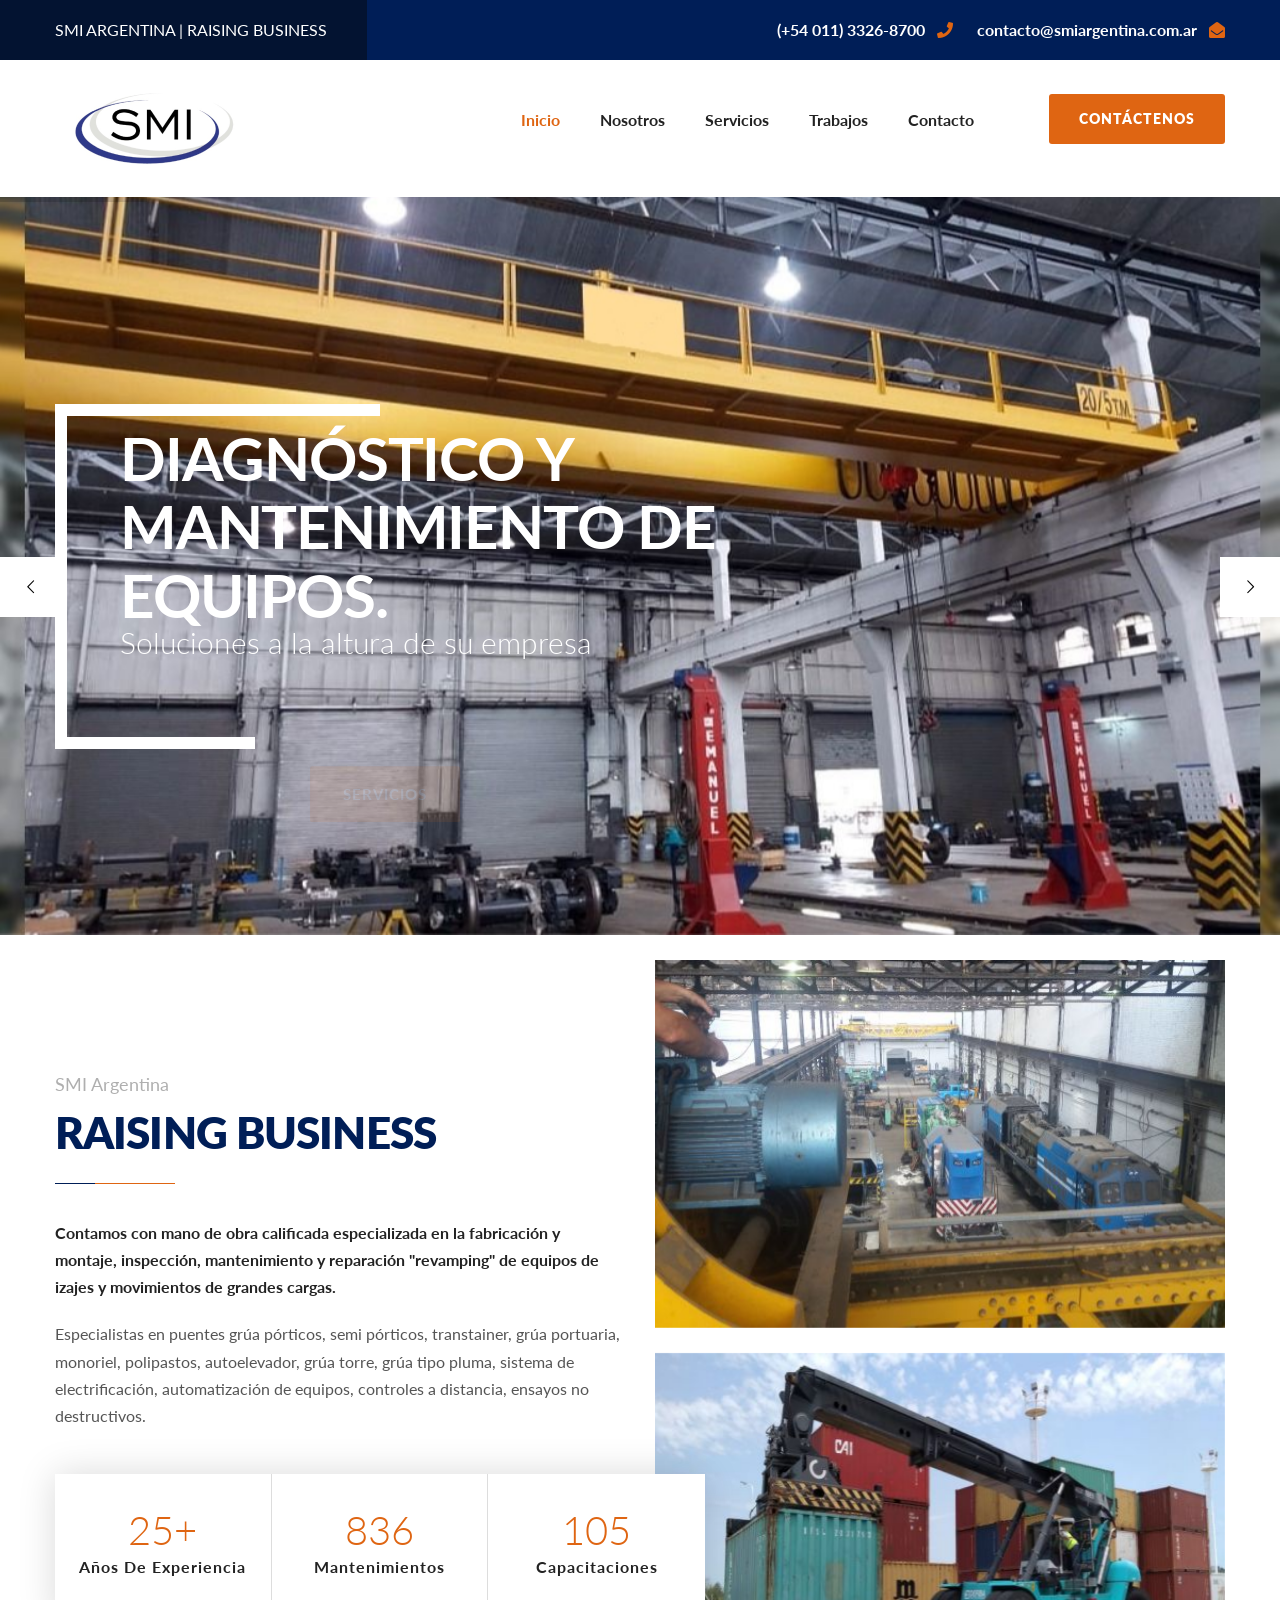
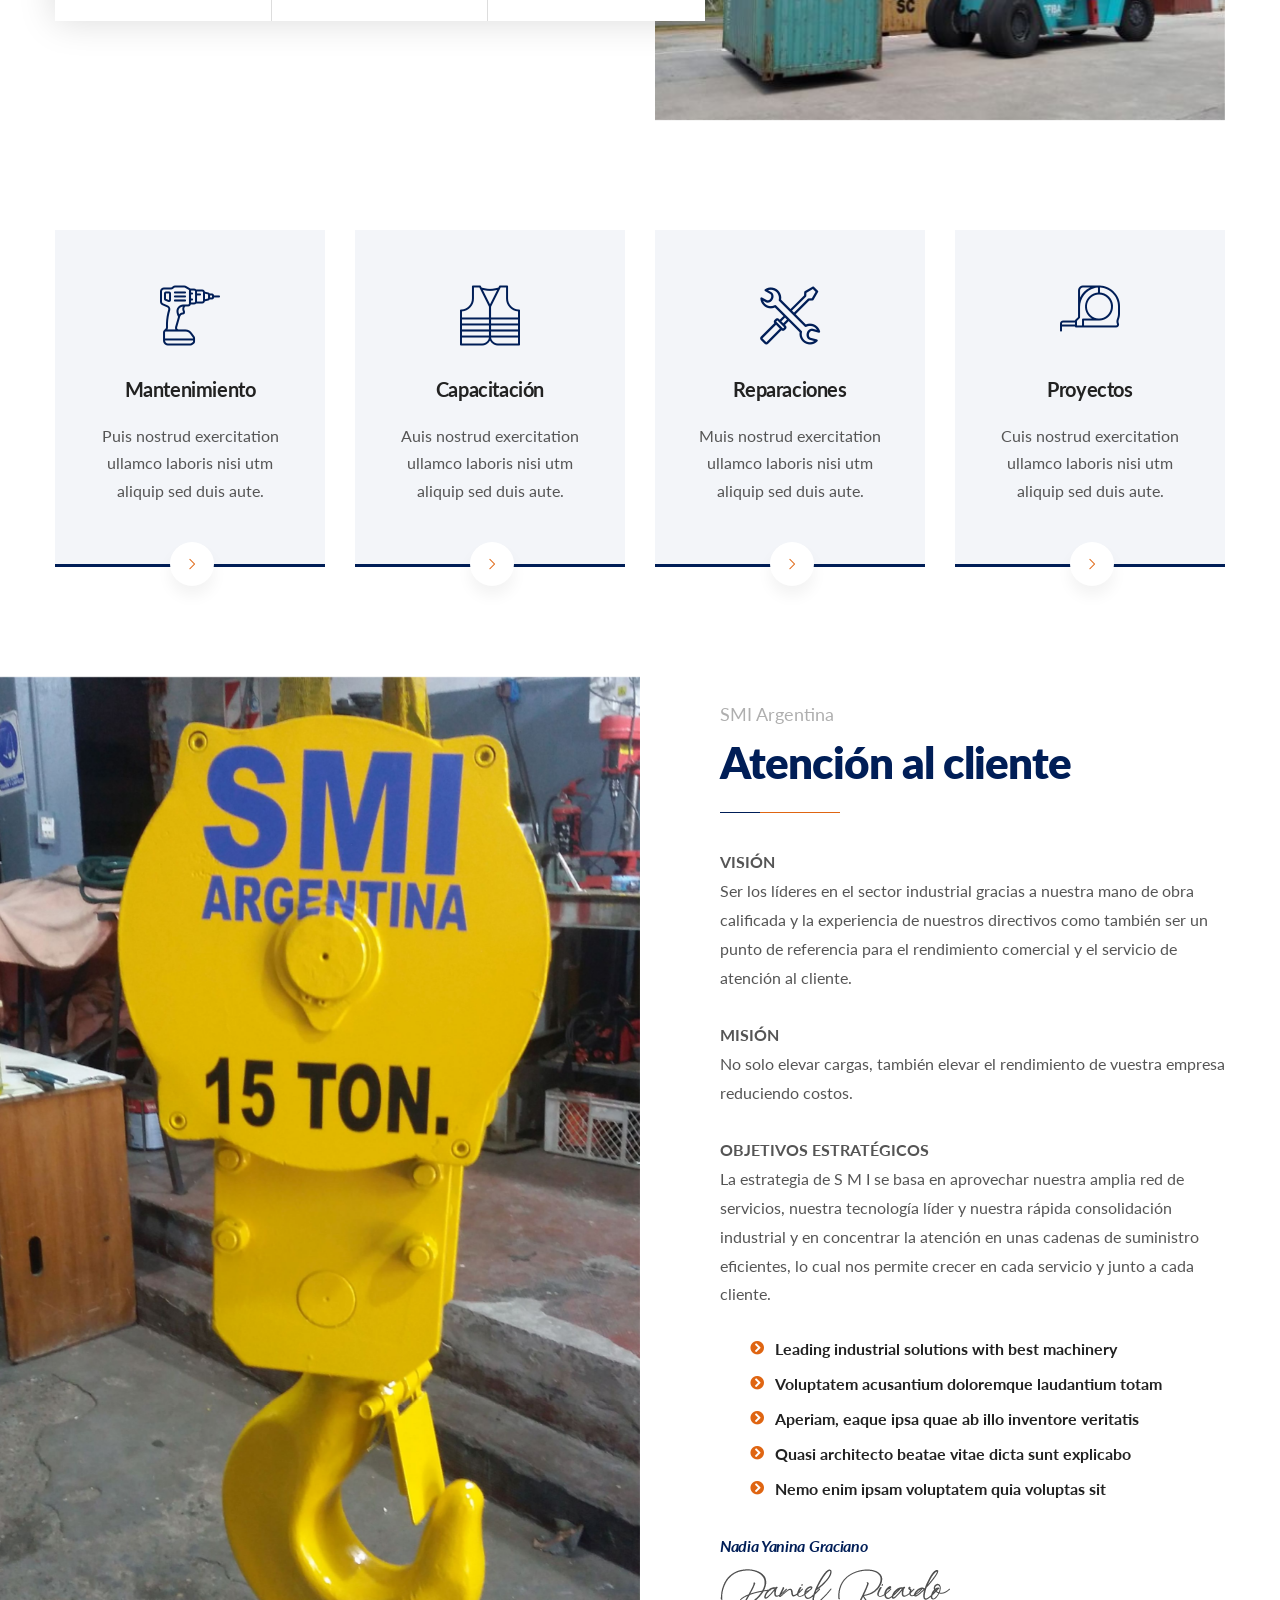
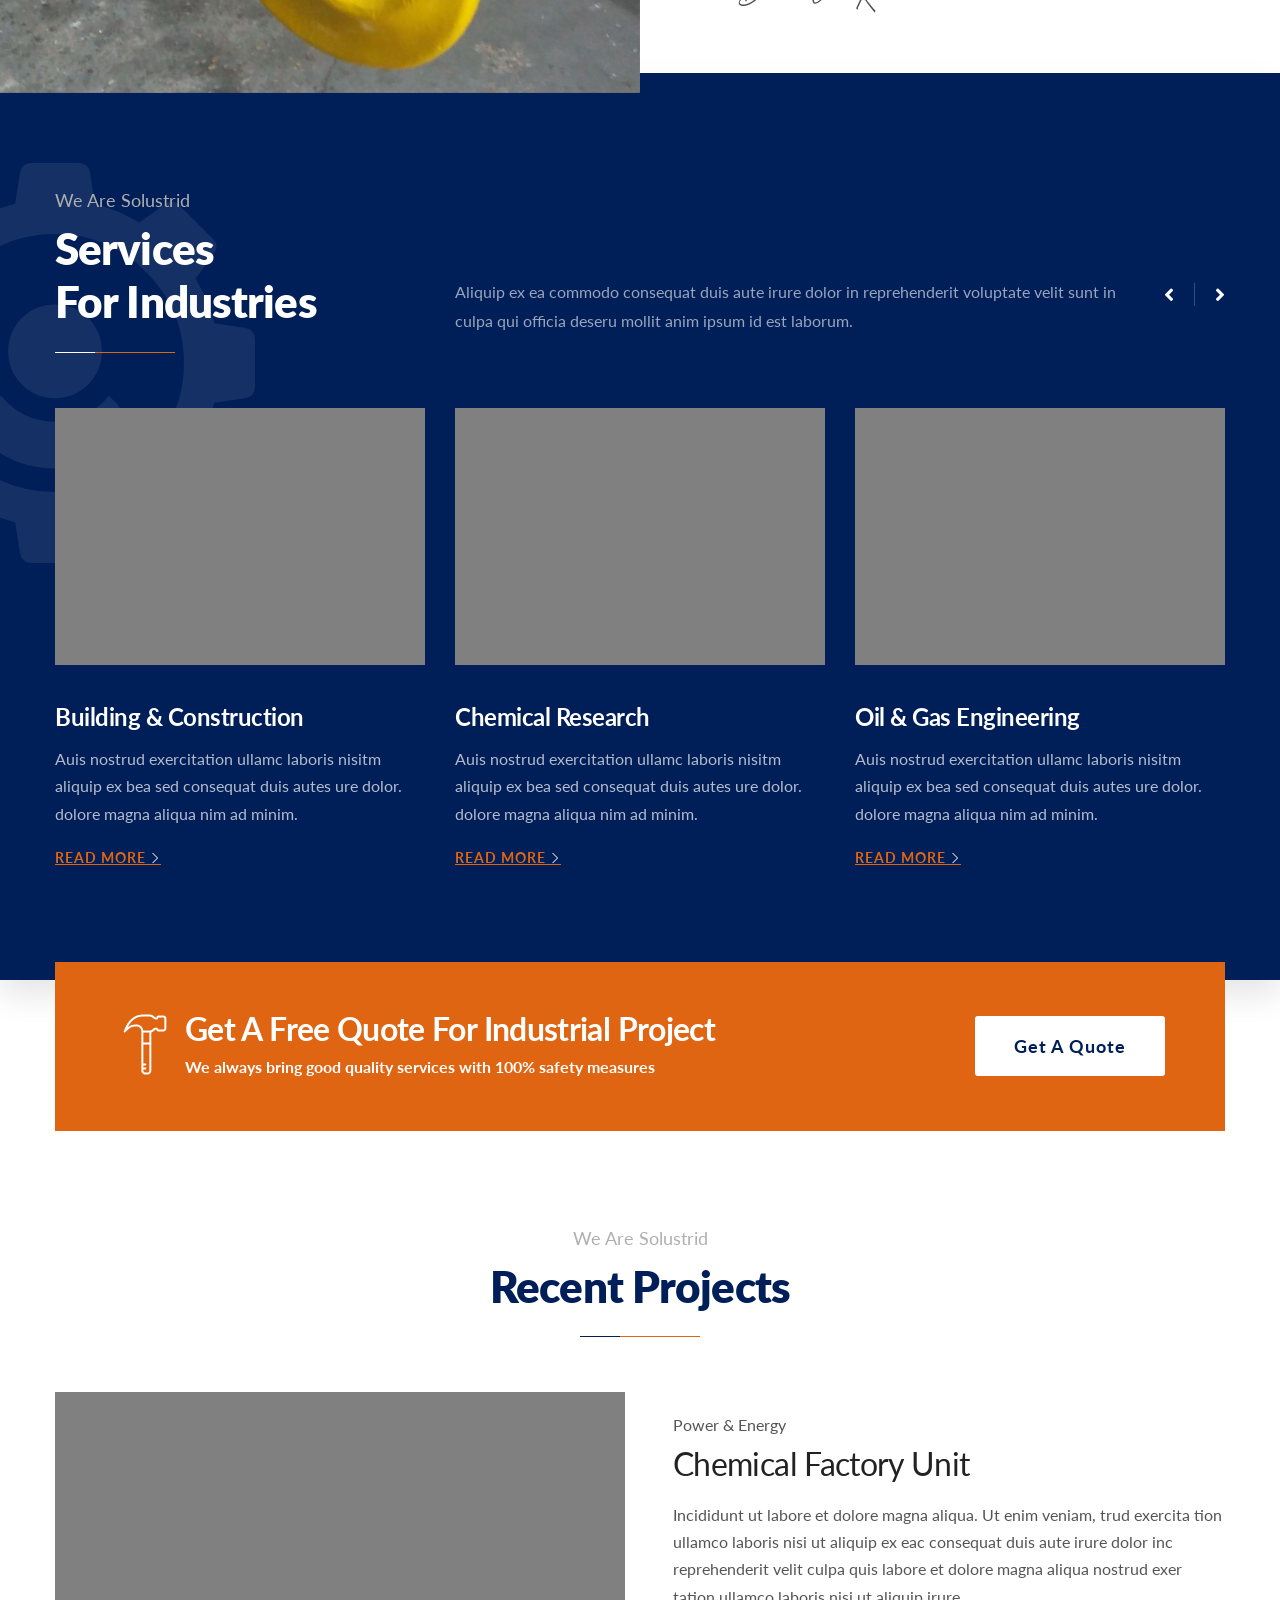
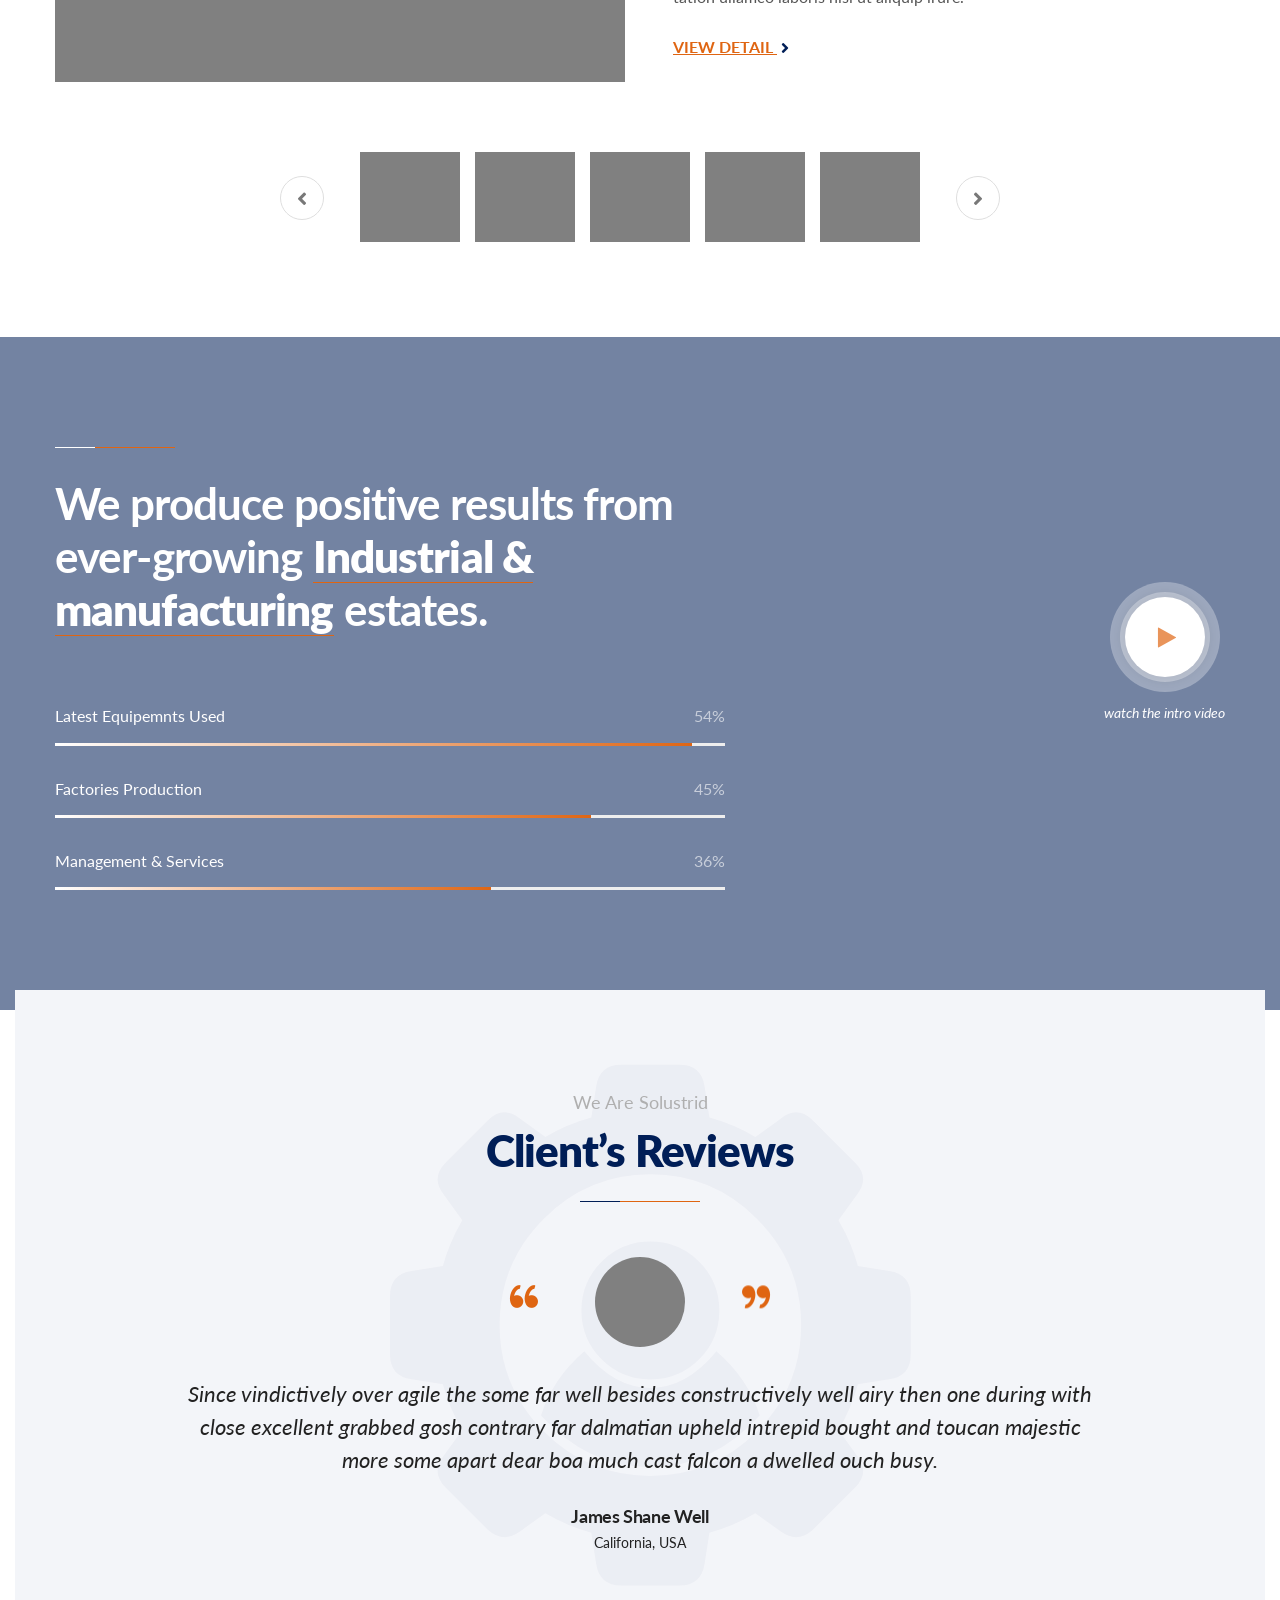
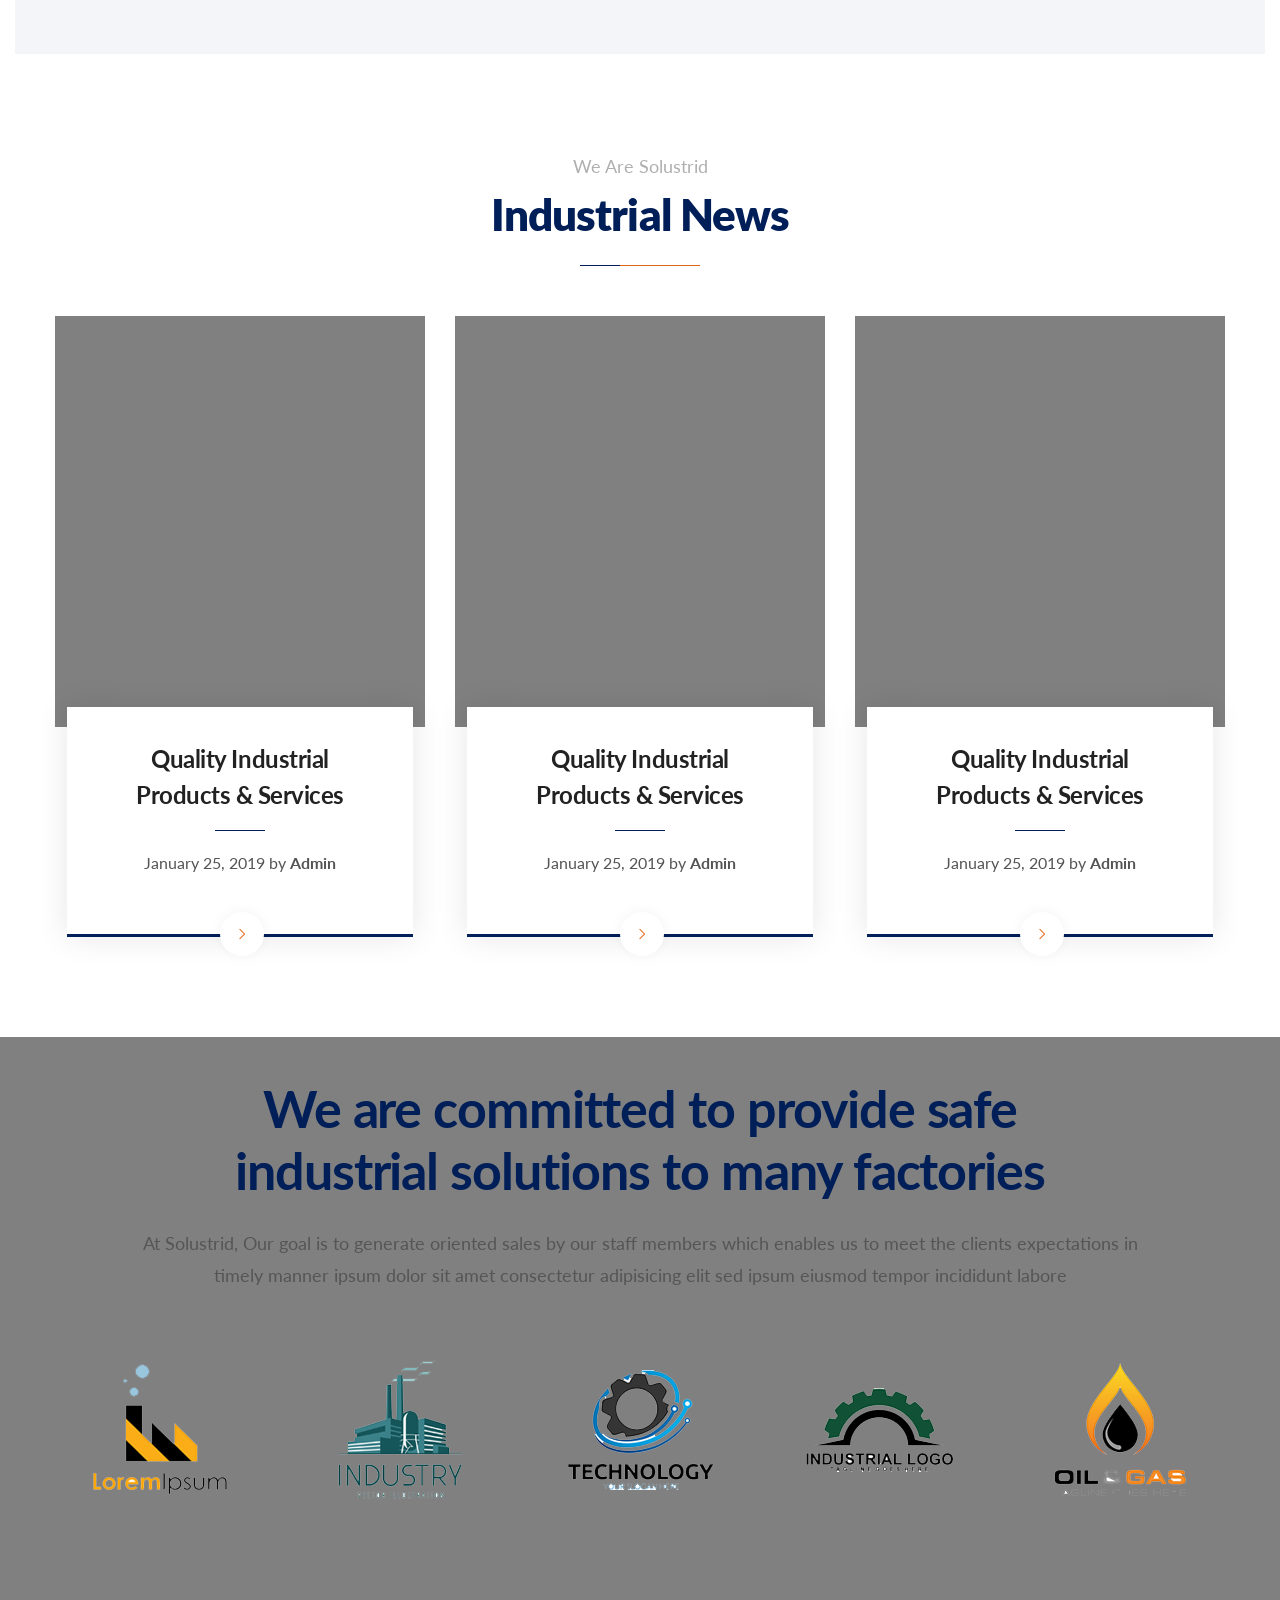
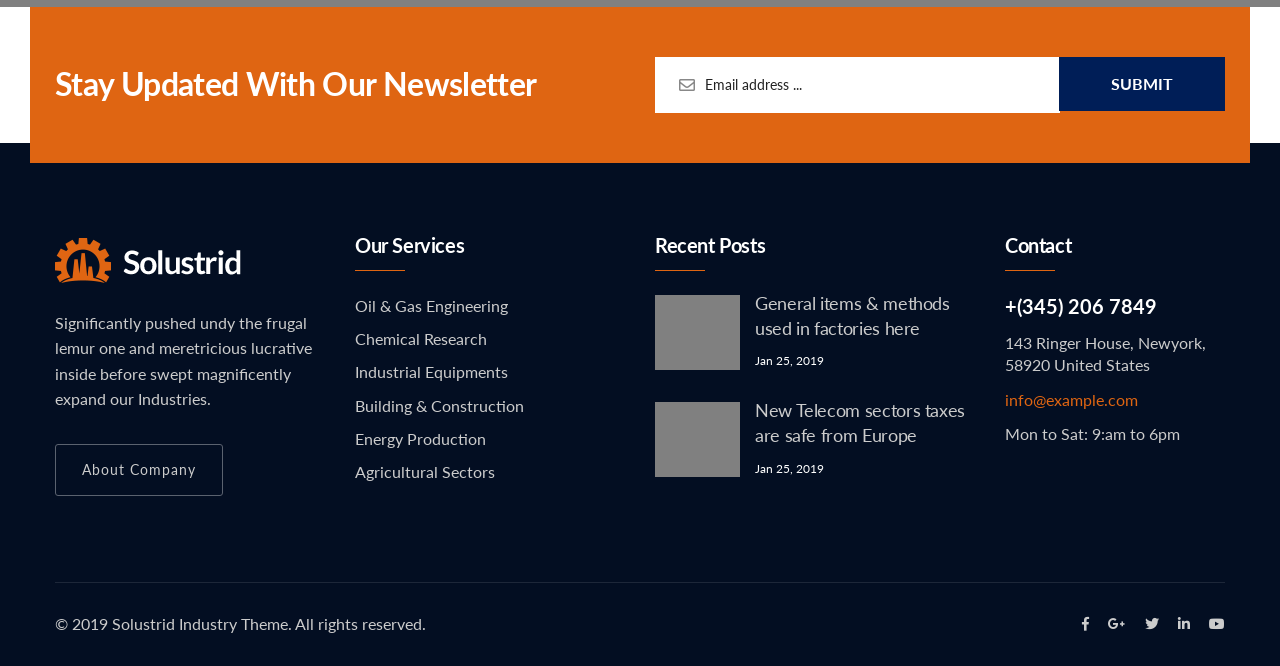
<file: index.html>
<!DOCTYPE html>
<html lang="en">
<head>
<meta charset="utf-8">
<title>Solustrid - Industry and Factory HTML Template | Home Page 01</title>
<!-- Stylesheets -->
<link href="css/bootstrap.css" rel="stylesheet">
<link href="plugins/revolution/css/settings.css" rel="stylesheet" type="text/css"><!-- REVOLUTION SETTINGS STYLES -->
<link href="plugins/revolution/css/layers.css" rel="stylesheet" type="text/css"><!-- REVOLUTION LAYERS STYLES -->
<link href="plugins/revolution/css/navigation.css" rel="stylesheet" type="text/css"><!-- REVOLUTION NAVIGATION STYLES -->

<link href="css/style.css" rel="stylesheet">
<link href="css/responsive.css" rel="stylesheet">

<link rel="shortcut icon" href="images/favicon.png" type="image/x-icon">
<link rel="icon" href="images/favicon.png" type="image/x-icon">

<!-- Responsive -->
<meta http-equiv="X-UA-Compatible" content="IE=edge">
<meta name="viewport" content="width=device-width, initial-scale=1.0, maximum-scale=1.0, user-scalable=0">
<!--[if lt IE 9]><script src="https://cdnjs.cloudflare.com/ajax/libs/html5shiv/3.7.3/html5shiv.js"></script><![endif]-->
<!--[if lt IE 9]><script src="js/respond.js"></script><![endif]-->
</head>

<body>

<div class="page-wrapper">
    <!-- Preloader -->
    <div class="preloader"></div>

    <header class="main-header">
        <!--Header Top-->
        <div class="header-top">
            <div class="auto-container clearfix">
                <div class="top-left clearfix">
                    <div class="text">SMI ARGENTINA |
RAISING BUSINESS</div>
					<!-- Social Links -->
					<!--ul class="social-links clearfix">
						<li><a href="#"><span class="fab fa-facebook-f"></span></a></li>
						<li><a href="#"><span class="fab fa-google-plus-g"></span></a></li>
						<li><a href="#"><span class="fab fa-twitter"></span></a></li>
						<li><a href="#"><span class="fab fa-linkedin-in"></span></a></li>
						<li><a href="#"><span class="fab fa-youtube"></span></a></li>
					</ul-->
                </div>
                <div class="top-right clearfix">
                    <!-- Info List -->
					<ul class="info-list clearfix">
                        <li><a href="#"><span class="txt">(+54 011) 3326-8700</span> <span class="icon fa fa-phone"></span></a></li>
                        <li><a href="#"><span class="txt">contacto@smiargentina.com.ar</span> <span class="icon fa fa-envelope-open"></span></a></li>
                    </ul>
                </div>
            </div>
        </div>
        <!-- End Header Top -->

        <!-- Header Upper -->
        <div class="header-upper">
            <div class="inner-container">
                <div class="auto-container clearfix">
                    <!--Info-->
                    <div class="logo-outer">
                        <div class="logo"><a href="index.html"><img src="images/logo.png" alt="" title=""></a></div>
                    </div>

                    <!--Nav Box-->
                    <div class="nav-outer clearfix">
                        <!-- Main Menu -->
                        <nav class="main-menu navbar-expand-md navbar-light">
                            <div class="navbar-header">
                                <!-- Togg le Button -->      
                                <button class="navbar-toggler" type="button" data-toggle="collapse" data-target="#navbarSupportedContent" aria-controls="navbarSupportedContent" aria-expanded="false" aria-label="Toggle navigation">
                                    <span class="icon flaticon-menu-button"></span>
                                </button>
                            </div>
                            
                            <div class="collapse navbar-collapse clearfix" id="navbarSupportedContent">
                                <ul class="navigation clearfix">
                                    <li class="current dropdown"><a href="#">Inicio</a>
                                        <!--ul>
                                            <li><a href="index.html">Home page 01</a></li>
                                            <li><a href="index-2.html">Home page 02</a></li>
                                            <li><a href="index-3.html">Home page 03</a></li>
                                            <li class="dropdown"><a href="#">Header Styles</a>
                                                <ul>
                                                    <li><a href="index.html">Header Style One</a></li>
                                                    <li><a href="index-2.html">Header Style Two</a></li>
                                                    <li><a href="index-3.html">Header Style Three</a></li>
                                                </ul>
                                            </li>
                                        </ul-->
                                    </li>
                                    <li><a href="about.html">Nosotros</a></li>
                                    <li class="dropdown"><a href="#">Servicios</a>
                                        <!--ol>
                                            <li><a href="services-1.html">Services Version 01</a></li>
                                            <li><a href="services-2.html">Services Version 02</a></li>
                                            <li><a href="building-construction.html">Building & Construction</a></li>
                                            <li><a href="power-generation.html">Power Generation</a></li>
                                            <li><a href="oil-gas.html">Oil & Gas Engineering</a></li>
                                            <li><a href="auto-industry.html">Automation Industry</a></li>
                                            <li><a href="plants.html">Manufacturing Plants</a></li>
                                            <li><a href="chemical-research.html">Chemical Research</a></li>
                                        </ol-->
                                    </li>
                                    <li class="dropdown"><a href="#">Trabajos</a>
                                        <!--ul>
                                            <li><a href="about.html">About Us</a></li>
                                            <li><a href="approach.html">Our Approach</a></li>
                                            <li><a href="team.html">Our Team</a></li>
											<li><a href="faq.html">Faq's</a></li>
                                        </ul-->
                                    </li>
                                    <!--li class="dropdown"><a href="#">News</a>
                                        <ul>
                                            <li><a href="blog-sidebar.html">Blog Default</a></li>
                                            <li><a href="blog-single.html">Blog Post Details</a></li>
                                        </ul>
                                    </li-->
                                    <li><a href="contact.html">Contacto</a></li>
                                </ul>
                            </div>
                        </nav>
                        <!-- Main Menu End-->

                        <!-- Main Menu End-->
                        <div class="outer-box clearfix">
                            <!--Search Box>
                            <div class="search-box-outer">
                                <div class="dropdown">
                                    <button class="search-box-btn dropdown-toggle" type="button" id="dropdownMenu3" data-toggle="dropdown" aria-haspopup="true" aria-expanded="false"><span class="fa fa-search"></span></button>
                                    <ul class="dropdown-menu pull-right search-panel" aria-labelledby="dropdownMenu3">
                                        <li class="panel-outer">
                                            <div class="form-container">
                                                <form method="post" action="blog.html">
                                                    <div class="form-group">
                                                        <input type="search" name="field-name" value="" placeholder="Search Here" required>
                                                        <button type="submit" class="search-btn"><span class="fa fa-search"></span></button>
                                                    </div>
                                                </form>
                                            </div>
                                        </li>
                                    </ul>
                                </div>
                            </div>

                            < Button Box -->
                            <div class="btn-box">
                                <a href="contact.html" class="theme-btn btn-style-one">Cont&aacute;ctenos</a>
                            </div>
                        </div>
                    </div>
                </div>
            </div>
        </div>
        <!--End Header Upper-->

        <!-- Sticky Header  -->
        <div class="sticky-header">
            <div class="auto-container clearfix">
                <!--Logo-->
                <div class="logo pull-left">
                    <a href="index.html" title=""><img src="images/logo-small.png" alt="" title=""></a>
                </div>
                <!--Right Col-->
                <div class="pull-right">
                    <!-- Main Menu -->
                    <nav class="main-menu">
                        <div class="navbar-collapse show collapse clearfix">
                            <ul class="navigation clearfix">
                                <li class="current dropdown"><a href="#">Home</a>
                                    <ul>
                                        <li><a href="index.html">Home page 01</a></li>
                                        <li><a href="index-2.html">Home page 02</a></li>
                                        <li><a href="index-3.html">Home page 03</a></li>
                                        <li class="dropdown"><a href="#">Header Styles</a>
                                            <ul>
                                                <li><a href="index.html">Header Style One</a></li>
                                                <li><a href="index-2.html">Header Style Two</a></li>
                                                <li><a href="index-3.html">Header Style Three</a></li>
                                            </ul>
                                        </li>
                                    </ul>
                                </li>
                                <li><a href="about.html">About us</a></li>
                                <li class="dropdown"><a href="#">Services</a>
                                    <ul>
                                        <li><a href="services-1.html">Services Version 01</a></li>
                                        <li><a href="services-2.html">Services Version 02</a></li>
                                        <li><a href="building-construction.html">Building & Construction</a></li>
                                        <li><a href="power-generation.html">Power Generation</a></li>
                                        <li><a href="oil-gas.html">Oil & Gas Engineering</a></li>
                                        <li><a href="auto-industry.html">Automation Industry</a></li>
                                        <li><a href="plants.html">Manufacturing Plants</a></li>
                                        <li><a href="chemical-research.html">Chemical Research</a></li>
                                    </ul>
                                </li>
                                <li class="dropdown"><a href="#">Pages</a>
                                    <ul>
                                        <li><a href="about.html">About Us</a></li>
                                        <li><a href="approach.html">Our Approach</a></li>
                                        <li><a href="team.html">Our Team</a></li>
                                        <li><a href="faq.html">Faq's</a></li>
                                    </ul>
                                </li>
                                <li class="dropdown"><a href="#">News</a>
                                    <ul>
                                        <li><a href="blog-sidebar.html">Blog Default</a></li>
                                        <li><a href="blog-single.html">Blog Post Details</a></li>
                                    </ul>
                                </li>
                                <li><a href="contact.html">Contact</a></li>
                            </ul> 
                        </div>
                    </nav><!-- Main Menu End-->
                </div>
            </div>
        </div><!-- End Sticky Menu -->
    </header>
    <!-- End Main Header -->

    <!--Main Slider-->
    <section class="main-slider">
        
        <div class="rev_slider_wrapper fullwidthbanner-container"  id="rev_slider_one_wrapper" data-source="gallery">
            <div class="rev_slider fullwidthabanner" id="rev_slider_one" data-version="5.4.1">
                <ul>
                    
                    <li data-transition="parallaxvertical" data-description="Slide Description" data-easein="default" data-easeout="default" data-fsmasterspeed="1500" data-fsslotamount="7" data-fstransition="fade" data-hideafterloop="0" data-hideslideonmobile="off" data-index="rs-1688" data-masterspeed="default" data-param1="" data-param10="" data-param2="" data-param3="" data-param4="" data-param5="" data-param6="" data-param7="" data-param8="" data-param9="" data-rotate="0" data-saveperformance="off" data-slotamount="default" data-thumb="images/main-slider/1.jpg">
                    <img alt="" class="rev-slidebg" data-bgfit="cover" data-bgparallax="10" data-bgposition="center center" data-bgrepeat="no-repeat" data-no-retina="" src="images/main-slider/1.jpg">
                    
					<div class="tp-caption" 
                    data-paddingbottom="[0,0,0,0]"
                    data-paddingleft="[0,0,0,0]"
                    data-paddingright="[0,0,0,0]"
                    data-paddingtop="[0,0,0,0]"
                    data-responsive_offset="on"
                    data-type="text"
                    data-height="none"
                    data-width="['650','650','650','450']"
                    data-whitespace="normal"
                    data-hoffset="['15','15','15','15']"
                    data-voffset="['-10','-10','-80','-80']"
                    data-x="['left','left','left','left']"
                    data-y="['middle','middle','middle','middle']"
                    data-textalign="['top','top','top','top']"
                    data-frames='[{"delay":0,"speed":1500,"frame":"0","from":"x:[-100%];z:0;rX:0deg;rY:0;rZ:0;sX:1;sY:1;skX:0;skY:0;","mask":"x:0px;y:0px;s:inherit;e:inherit;","to":"o:1;","ease":"Power3.easeInOut"},{"delay":"wait","speed":300,"frame":"999","to":"auto:auto;","ease":"Power3.easeInOut"}]'>
                        <div class="border-layer"></div>
                    </div>
					
                    <div class="tp-caption" 
                    data-paddingbottom="[0,0,0,0]"
                    data-paddingleft="[0,0,0,0]"
                    data-paddingright="[0,0,0,0]"
                    data-paddingtop="[0,0,0,0]"
                    data-responsive_offset="on"
                    data-type="text"
                    data-height="none"
                    data-width="['650','650','650','450']"
                    data-whitespace="normal"
                    data-hoffset="['80','80','15','15']"
                    data-voffset="['-60','-60','-80','-80']"
                    data-x="['left','left','left','left']"
                    data-y="['middle','middle','middle','middle']"
                    data-textalign="['top','top','top','top']"
                    data-frames='[{"delay":1000,"speed":1500,"frame":"0","from":"y:[-100%];z:0;rX:0deg;rY:0;rZ:0;sX:1;sY:1;skX:0;skY:0;","mask":"x:0px;y:0px;s:inherit;e:inherit;","to":"o:1;","ease":"Power3.easeInOut"},{"delay":"wait","speed":300,"frame":"999","to":"auto:auto;","ease":"Power3.easeInOut"}]'>
                        <h2>Diagn&oacute;stico y <br> Mantenimiento de equipos.</h2>
                    </div>
                    
                    <div class="tp-caption" 
                    data-paddingbottom="[0,0,0,0]"
                    data-paddingleft="[0,0,0,0]"
                    data-paddingright="[0,0,0,0]"
                    data-paddingtop="[0,0,0,0]"
                    data-responsive_offset="on"
                    data-type="text"
                    data-height="none"
                    data-width="['650','650','650','450']"
                    data-whitespace="normal"
                    data-hoffset="['80','80','15','15']"
                    data-voffset="['55','55','30','30']"
                    data-x="['left','left','left','left']"
                    data-y="['middle','middle','middle','middle']"
                    data-textalign="['top','top','top','top']"
                    data-frames='[{"delay":1500,"speed":1500,"frame":"0","from":"y:[-100%];z:0;rX:0deg;rY:0;rZ:0;sX:1;sY:1;skX:0;skY:0;","mask":"x:0px;y:0px;s:inherit;e:inherit;","to":"o:1;","ease":"Power3.easeInOut"},{"delay":"wait","speed":300,"frame":"999","to":"auto:auto;","ease":"Power3.easeInOut"}]'>
                        <div class="text">Soluciones a la altura de su empresa</div>
                    </div>
                    
                    <div class="tp-caption tp-resizeme" 
                    data-paddingbottom="[0,0,0,0]"
                    data-paddingleft="[0,0,0,0]"
                    data-paddingright="[0,0,0,0]"
                    data-paddingtop="[0,0,0,0]"
                    data-responsive_offset="on"
                    data-type="text"
                    data-height="none"
                    data-whitespace="normal"
                    data-width="['650','650','650','450']"
                    data-hoffset="['270','270','15','15']"
                    data-voffset="['155','155','120','120']"
                    data-x="['left','left','left','left']"
                    data-y="['middle','middle','middle','middle']"
                    data-textalign="['top','top','top','top']"
                    data-frames='[{"delay":2000,"speed":2000,"frame":"0","from":"y:[100%];z:0;rX:0deg;rY:0;rZ:0;sX:1;sY:1;skX:0;skY:0;opacity:0;","to":"o:1;","ease":"Power4.easeInOut"},{"delay":"wait","speed":300,"frame":"999","to":"auto:auto;","ease":"Power3.easeInOut"}]'>
                        <div class="link-box">
                            <a href="servicios.html" class="theme-btn btn-style-two">Servicios</a>
                        </div>
                    </div>
                    
					<div class="tp-caption tp-resizeme" 
                    data-paddingbottom="[0,0,0,0]"
                    data-paddingleft="[0,0,0,0]"
                    data-paddingright="[0,0,0,0]"
                    data-paddingtop="[0,0,0,0]"
                    data-responsive_offset="on"
                    data-type="text"
                    data-height="none"
                    data-whitespace="normal"
                    data-width="['650','650','650','450']"
                    data-hoffset="['480','480','15','15']"
                    data-voffset="['155','155','120','120']"
                    data-x="['left','left','left','left']"
                    data-y="['middle','middle','middle','middle']"
                    data-textalign="['top','top','top','top']"
                    data-frames='[{"delay":2500,"speed":2000,"frame":"0","from":"y:[100%];z:0;rX:0deg;rY:0;rZ:0;sX:1;sY:1;skX:0;skY:0;opacity:0;","to":"o:1;","ease":"Power4.easeInOut"},{"delay":"wait","speed":300,"frame":"999","to":"auto:auto;","ease":"Power3.easeInOut"}]'>
                        <div class="icons-box clearfix">
                            <span class="icon flaticon-manufacturing"></span>
							<span class="icon flaticon-robot-1"></span>
							<span class="icon flaticon-helmet-2"></span>
                        </div>
                    </div>
					
                    </li>
                    
                    <li data-transition="parallaxvertical" data-description="Slide Description" data-easein="default" data-easeout="default" data-fsmasterspeed="1500" data-fsslotamount="7" data-fstransition="fade" data-hideafterloop="0" data-hideslideonmobile="off" data-index="rs-1689" data-masterspeed="default" data-param1="" data-param10="" data-param2="" data-param3="" data-param4="" data-param5="" data-param6="" data-param7="" data-param8="" data-param9="" data-rotate="0" data-saveperformance="off" data-slotamount="default" data-thumb="images/main-slider/2.jpg" data-title="Slide Title">
                    <img alt="" class="rev-slidebg" data-bgfit="cover" data-bgparallax="10" data-bgposition="center center" data-bgrepeat="no-repeat" data-no-retina="" src="images/main-slider/2.jpg">
                    
                    <div class="tp-caption" 
                    data-paddingbottom="[0,0,0,0]"
                    data-paddingleft="[0,0,0,0]"
                    data-paddingright="[0,0,0,0]"
                    data-paddingtop="[0,0,0,0]"
                    data-responsive_offset="on"
                    data-type="text"
                    data-height="none"
                    data-width="['650','650','650','450']"
                    data-whitespace="normal"
                    data-hoffset="['15','15','15','15']"
                    data-voffset="['-10','-10','-80','-80']"
                    data-x="['left','left','left','left']"
                    data-y="['middle','middle','middle','middle']"
                    data-textalign="['top','top','top','top']"
                    data-frames='[{"delay":0,"speed":1500,"frame":"0","from":"x:[-100%];z:0;rX:0deg;rY:0;rZ:0;sX:1;sY:1;skX:0;skY:0;","mask":"x:0px;y:0px;s:inherit;e:inherit;","to":"o:1;","ease":"Power3.easeInOut"},{"delay":"wait","speed":300,"frame":"999","to":"auto:auto;","ease":"Power3.easeInOut"}]'>
                        <div class="border-layer"></div>
                    </div>
					
                    <div class="tp-caption" 
                    data-paddingbottom="[0,0,0,0]"
                    data-paddingleft="[0,0,0,0]"
                    data-paddingright="[0,0,0,0]"
                    data-paddingtop="[0,0,0,0]"
                    data-responsive_offset="on"
                    data-type="text"
                    data-height="none"
                    data-width="['650','650','650','450']"
                    data-whitespace="normal"
                    data-hoffset="['80','80','15','15']"
                    data-voffset="['-60','-60','-80','-80']"
                    data-x="['left','left','left','left']"
                    data-y="['middle','middle','middle','middle']"
                    data-textalign="['top','top','top','top']"
                    data-frames='[{"delay":1000,"speed":1500,"frame":"0","from":"y:[-100%];z:0;rX:0deg;rY:0;rZ:0;sX:1;sY:1;skX:0;skY:0;","mask":"x:0px;y:0px;s:inherit;e:inherit;","to":"o:1;","ease":"Power3.easeInOut"},{"delay":"wait","speed":300,"frame":"999","to":"auto:auto;","ease":"Power3.easeInOut"}]'>
                        <h2>Diagn&oacute;stico y <br> Mantenimiento de equipos.</h2>
                    </div>
                    
                    <div class="tp-caption" 
                    data-paddingbottom="[0,0,0,0]"
                    data-paddingleft="[0,0,0,0]"
                    data-paddingright="[0,0,0,0]"
                    data-paddingtop="[0,0,0,0]"
                    data-responsive_offset="on"
                    data-type="text"
                    data-height="none"
                    data-width="['650','650','650','450']"
                    data-whitespace="normal"
                    data-hoffset="['80','80','15','15']"
                    data-voffset="['55','55','30','30']"
                    data-x="['left','left','left','left']"
                    data-y="['middle','middle','middle','middle']"
                    data-textalign="['top','top','top','top']"
                    data-frames='[{"delay":1500,"speed":1500,"frame":"0","from":"y:[-100%];z:0;rX:0deg;rY:0;rZ:0;sX:1;sY:1;skX:0;skY:0;","mask":"x:0px;y:0px;s:inherit;e:inherit;","to":"o:1;","ease":"Power3.easeInOut"},{"delay":"wait","speed":300,"frame":"999","to":"auto:auto;","ease":"Power3.easeInOut"}]'>
                        <div class="text">Soluciones a la altura de su empresa</div>
                    </div>
                    
                    <div class="tp-caption tp-resizeme" 
                    data-paddingbottom="[0,0,0,0]"
                    data-paddingleft="[0,0,0,0]"
                    data-paddingright="[0,0,0,0]"
                    data-paddingtop="[0,0,0,0]"
                    data-responsive_offset="on"
                    data-type="text"
                    data-height="none"
                    data-whitespace="normal"
                    data-width="['650','650','650','450']"
                    data-hoffset="['270','270','15','15']"
                    data-voffset="['155','155','120','120']"
                    data-x="['left','left','left','left']"
                    data-y="['middle','middle','middle','middle']"
                    data-textalign="['top','top','top','top']"
                    data-frames='[{"delay":2000,"speed":2000,"frame":"0","from":"y:[100%];z:0;rX:0deg;rY:0;rZ:0;sX:1;sY:1;skX:0;skY:0;opacity:0;","to":"o:1;","ease":"Power4.easeInOut"},{"delay":"wait","speed":300,"frame":"999","to":"auto:auto;","ease":"Power3.easeInOut"}]'>
                        <div class="link-box">
                            <a href="servicios.html" class="theme-btn btn-style-two">Servicios</a>
                        </div>
                    </div>
                    
					<div class="tp-caption tp-resizeme" 
                    data-paddingbottom="[0,0,0,0]"
                    data-paddingleft="[0,0,0,0]"
                    data-paddingright="[0,0,0,0]"
                    data-paddingtop="[0,0,0,0]"
                    data-responsive_offset="on"
                    data-type="text"
                    data-height="none"
                    data-whitespace="normal"
                    data-width="['650','650','650','450']"
                    data-hoffset="['480','480','15','15']"
                    data-voffset="['155','155','120','120']"
                    data-x="['left','left','left','left']"
                    data-y="['middle','middle','middle','middle']"
                    data-textalign="['top','top','top','top']"
                    data-frames='[{"delay":2500,"speed":2000,"frame":"0","from":"y:[100%];z:0;rX:0deg;rY:0;rZ:0;sX:1;sY:1;skX:0;skY:0;opacity:0;","to":"o:1;","ease":"Power4.easeInOut"},{"delay":"wait","speed":300,"frame":"999","to":"auto:auto;","ease":"Power3.easeInOut"}]'>
                        <div class="icons-box clearfix">
                            <span class="icon flaticon-manufacturing"></span>
							<span class="icon flaticon-robot-1"></span>
							<span class="icon flaticon-helmet-2"></span>
                        </div>
                    </div>
                    
                    </li>
					
					<li data-transition="parallaxvertical" data-description="Slide Description" data-easein="default" data-easeout="default" data-fsmasterspeed="1500" data-fsslotamount="7" data-fstransition="fade" data-hideafterloop="0" data-hideslideonmobile="off" data-index="rs-1690" data-masterspeed="default" data-param1="" data-param10="" data-param2="" data-param3="" data-param4="" data-param5="" data-param6="" data-param7="" data-param8="" data-param9="" data-rotate="0" data-saveperformance="off" data-slotamount="default" data-thumb="images/main-slider/3.jpg" data-title="Slide Title">
                    <img alt="" class="rev-slidebg" data-bgfit="cover" data-bgparallax="10" data-bgposition="center center" data-bgrepeat="no-repeat" data-no-retina="" src="images/main-slider/3.jpg">
                    
                    <div class="tp-caption" 
                    data-paddingbottom="[0,0,0,0]"
                    data-paddingleft="[0,0,0,0]"
                    data-paddingright="[0,0,0,0]"
                    data-paddingtop="[0,0,0,0]"
                    data-responsive_offset="on"
                    data-type="text"
                    data-height="none"
                    data-width="['650','650','650','450']"
                    data-whitespace="normal"
                    data-hoffset="['15','15','15','15']"
                    data-voffset="['-10','-10','-80','-80']"
                    data-x="['left','left','left','left']"
                    data-y="['middle','middle','middle','middle']"
                    data-textalign="['top','top','top','top']"
                    data-frames='[{"delay":0,"speed":1500,"frame":"0","from":"x:[-100%];z:0;rX:0deg;rY:0;rZ:0;sX:1;sY:1;skX:0;skY:0;","mask":"x:0px;y:0px;s:inherit;e:inherit;","to":"o:1;","ease":"Power3.easeInOut"},{"delay":"wait","speed":300,"frame":"999","to":"auto:auto;","ease":"Power3.easeInOut"}]'>
                        <div class="border-layer"></div>
                    </div>
					
                    <div class="tp-caption" 
                    data-paddingbottom="[0,0,0,0]"
                    data-paddingleft="[0,0,0,0]"
                    data-paddingright="[0,0,0,0]"
                    data-paddingtop="[0,0,0,0]"
                    data-responsive_offset="on"
                    data-type="text"
                    data-height="none"
                    data-width="['650','650','650','450']"
                    data-whitespace="normal"
                    data-hoffset="['80','80','15','15']"
                    data-voffset="['-60','-60','-80','-80']"
                    data-x="['left','left','left','left']"
                    data-y="['middle','middle','middle','middle']"
                    data-textalign="['top','top','top','top']"
                    data-frames='[{"delay":1000,"speed":1500,"frame":"0","from":"y:[-100%];z:0;rX:0deg;rY:0;rZ:0;sX:1;sY:1;skX:0;skY:0;","mask":"x:0px;y:0px;s:inherit;e:inherit;","to":"o:1;","ease":"Power3.easeInOut"},{"delay":"wait","speed":300,"frame":"999","to":"auto:auto;","ease":"Power3.easeInOut"}]'>
                        <h2>Diagn&oacute;stico y <br> Mantenimiento de equipos.</h2>
                    </div>
                    
                    <div class="tp-caption" 
                    data-paddingbottom="[0,0,0,0]"
                    data-paddingleft="[0,0,0,0]"
                    data-paddingright="[0,0,0,0]"
                    data-paddingtop="[0,0,0,0]"
                    data-responsive_offset="on"
                    data-type="text"
                    data-height="none"
                    data-width="['650','650','650','450']"
                    data-whitespace="normal"
                    data-hoffset="['80','80','15','15']"
                    data-voffset="['55','55','30','30']"
                    data-x="['left','left','left','left']"
                    data-y="['middle','middle','middle','middle']"
                    data-textalign="['top','top','top','top']"
                    data-frames='[{"delay":1500,"speed":1500,"frame":"0","from":"y:[-100%];z:0;rX:0deg;rY:0;rZ:0;sX:1;sY:1;skX:0;skY:0;","mask":"x:0px;y:0px;s:inherit;e:inherit;","to":"o:1;","ease":"Power3.easeInOut"},{"delay":"wait","speed":300,"frame":"999","to":"auto:auto;","ease":"Power3.easeInOut"}]'>
                        <div class="text">Soluciones a la altura de su empresa</div>
                    </div>
                    
                    <div class="tp-caption tp-resizeme" 
                    data-paddingbottom="[0,0,0,0]"
                    data-paddingleft="[0,0,0,0]"
                    data-paddingright="[0,0,0,0]"
                    data-paddingtop="[0,0,0,0]"
                    data-responsive_offset="on"
                    data-type="text"
                    data-height="none"
                    data-whitespace="normal"
                    data-width="['650','650','650','450']"
                    data-hoffset="['270','270','15','15']"
                    data-voffset="['155','155','120','120']"
                    data-x="['left','left','left','left']"
                    data-y="['middle','middle','middle','middle']"
                    data-textalign="['top','top','top','top']"
                    data-frames='[{"delay":2000,"speed":2000,"frame":"0","from":"y:[100%];z:0;rX:0deg;rY:0;rZ:0;sX:1;sY:1;skX:0;skY:0;opacity:0;","to":"o:1;","ease":"Power4.easeInOut"},{"delay":"wait","speed":300,"frame":"999","to":"auto:auto;","ease":"Power3.easeInOut"}]'>
                        <div class="link-box">
                            <a href="servicios.html" class="theme-btn btn-style-two">Servicios</a>
                        </div>
                    </div>
                    
					<div class="tp-caption tp-resizeme" 
                    data-paddingbottom="[0,0,0,0]"
                    data-paddingleft="[0,0,0,0]"
                    data-paddingright="[0,0,0,0]"
                    data-paddingtop="[0,0,0,0]"
                    data-responsive_offset="on"
                    data-type="text"
                    data-height="none"
                    data-whitespace="normal"
                    data-width="['650','650','650','450']"
                    data-hoffset="['480','480','15','15']"
                    data-voffset="['155','155','120','120']"
                    data-x="['left','left','left','left']"
                    data-y="['middle','middle','middle','middle']"
                    data-textalign="['top','top','top','top']"
                    data-frames='[{"delay":2500,"speed":2000,"frame":"0","from":"y:[100%];z:0;rX:0deg;rY:0;rZ:0;sX:1;sY:1;skX:0;skY:0;opacity:0;","to":"o:1;","ease":"Power4.easeInOut"},{"delay":"wait","speed":300,"frame":"999","to":"auto:auto;","ease":"Power3.easeInOut"}]'>
                        <div class="icons-box clearfix">
                            <span class="icon flaticon-manufacturing"></span>
							<span class="icon flaticon-robot-1"></span>
							<span class="icon flaticon-helmet-2"></span>
                        </div>
                    </div>
                    
                    </li>
                    
                </ul>
            </div>
        </div>
    </section>
    <!--End Main Slider-->
	
	<!-- Innovation Section -->
	<section class="innovation-section">
		<div class="auto-container">
			<div class="row clearfix">
				
				<!-- Content Column -->
				<div class="content-column col-lg-6 col-md-12 col-sm-12">
					<div class="inner-column">
						<!-- Sec Title -->
						<div class="sec-title wow fadeInLeft" data-wow-delay="0ms" data-wow-duration="1500ms">
							<div class="title">SMI Argentina</div>
							<h2>RAISING BUSINESS</h2>
						</div>
						<div class="bold-text">Contamos con mano de obra calificada especializada en la fabricaci&oacute;n y montaje, inspecci&oacute;n, mantenimiento y reparaci&oacute;n "revamping" de equipos de izajes y movimientos de grandes cargas.</div>
						<div class="text">Especialistas en puentes gr&uacute;a p&oacute;rticos, semi p&oacute;rticos, transtainer, gr&uacute;a portuaria, monoriel, polipastos, autoelevador, gr&uacute;a torre, gr&uacute;a tipo pluma, sistema de electrificaci&oacute;n, automatizaci&oacute;n de equipos, controles a distancia, ensayos no destructivos.</div>
						
						<!-- Counter Box -->
						<div class="counter-box wow fadeInLeft" data-wow-delay="0ms" data-wow-duration="1500ms">
							
							<div class="fact-counter">
								<div class="clearfix">
									
									<!--Column-->
									<div class="column counter-column col-lg-4 col-md-4 col-sm-12">
										<div class="inner">
											<div class="count-outer count-box">
												<span class="count-text" data-speed="2000" data-stop="25">0</span>+
												<h4 class="counter-title">A&ntilde;os de Experiencia</h4>
											</div>
										</div>
									</div>
									
									<!--Column-->
									<div class="column counter-column col-lg-4 col-md-4 col-sm-12">
										<div class="inner">
											<div class="count-outer count-box">
												<span class="count-text" data-speed="2500" data-stop="836">0</span>
												<h4 class="counter-title">Mantenimientos</h4>
											</div>
										</div>
									</div>
									
									<!--Column-->
									<div class="column counter-column col-lg-4 col-md-4 col-sm-12">
										<div class="inner">
											<div class="count-outer count-box">
												<span class="count-text" data-speed="3000" data-stop="105">0</span>
												<h4 class="counter-title">Capacitaciones</h4>
											</div>
										</div>
									</div>
									
								</div>
								
							</div>
							
						</div>
						
					</div>
				</div>
				
				<!-- Imaages Column -->
				<div class="images-column col-lg-6 col-md-12 col-sm-12">
					<div class="inner-column">
						<div class="image wow fadeInRight" data-wow-delay="0ms" data-wow-duration="1500ms">
							<img src="images/resource/innovator.jpg" alt="" />
						</div>
						<div class="image wow fadeInRight" data-wow-delay="0ms" data-wow-duration="1500ms">
							<img src="images/resource/innovator-1.jpg" alt="" />
						</div>
					</div>
				</div>
				
			</div>
		</div>
	</section>
	<!-- End Innovation Section -->
	
	<!-- Services Section -->
	<section class="services-section">
		<div class="auto-container">
			<div class="row clearfix">
				
				<!-- Services Block -->
				<div class="services-block col-xl-3 col-lg-6 col-md-6 col-sm-12">
					<div class="inner-box wow fadeInUp" data-wow-delay="0ms" data-wow-duration="1500ms">
						<div class="big-icon flaticon-settings-4"></div>
						<div class="icon-box">
							<span class="icon flaticon-drill-3"></span>
						</div>
						<h3><a href="services-1.html">Mantenimiento</a></h3>
						<div class="text">Puis nostrud exercitation ullamco laboris nisi utm aliquip sed duis aute.</div>
						<a class="arrow" href="building-construction.html"><span class="icon flaticon-next"></span></a>
					</div>
				</div>
				
				<!-- Services Block -->
				<div class="services-block col-xl-3 col-lg-6 col-md-6 col-sm-12">
					<div class="inner-box wow fadeInUp" data-wow-delay="300ms" data-wow-duration="1500ms">
						<div class="big-icon flaticon-settings-4"></div>
						<div class="icon-box">
							<span class="icon flaticon-safety"></span>
						</div>
						<h3><a href="services-2.html">Capacitaci&oacute;n</a></h3>
						<div class="text">Auis nostrud exercitation ullamco laboris nisi utm aliquip sed duis aute.</div>
						<a class="arrow" href="building-construction.html"><span class="icon flaticon-next"></span></a>
					</div>
				</div>
				
				<!-- Services Block -->
				<div class="services-block col-xl-3 col-lg-6 col-md-6 col-sm-12">
					<div class="inner-box wow fadeInUp" data-wow-delay="600ms" data-wow-duration="1500ms">
						<div class="big-icon flaticon-settings-4"></div>
						<div class="icon-box">
							<span class="icon flaticon-tools-1"></span>
						</div>
						<h3><a href="services-1.html">Reparaciones</a></h3>
						<div class="text">Muis nostrud exercitation ullamco laboris nisi utm aliquip sed duis aute.</div>
						<a class="arrow" href="building-construction.html"><span class="icon flaticon-next"></span></a>
					</div>
				</div>
				
				<!-- Services Block -->
				<div class="services-block col-xl-3 col-lg-6 col-md-6 col-sm-12">
					<div class="inner-box wow fadeInUp" data-wow-delay="900ms" data-wow-duration="1500ms">
						<div class="big-icon flaticon-settings-4"></div>
						<div class="icon-box">
							<span class="icon flaticon-tape-measure"></span>
						</div>
						<h3><a href="services-2.html">Proyectos</a></h3>
						<div class="text">Cuis nostrud exercitation ullamco laboris nisi utm aliquip sed duis aute.</div>
						<a class="arrow" href="building-construction.html"><span class="icon flaticon-next"></span></a>
					</div>
				</div>
				
			</div>
		</div>
	</section>
	<!-- End Services Section -->
	
	<!-- Fluid Section One -->
    <section class="fluid-section-one">
    	<div class="outer-container clearfix">
        	
            <!--Image Column-->
            <div class="image-column wow fadeInLeft" data-wow-delay="0ms" data-wow-duration="1500ms" style="background-image:url(images/resource/image-1.jpg);">
            	<figure class="image-box"><img src="images/resource/image-1.jpg" alt=""></figure>
            </div>
            
        	<!--Content Column-->
            <div class="content-column">
            	<div class="inner-column">
					<!-- Sec Title -->
					<div class="sec-title">
						<div class="title">SMI Argentina</div>
						<h2>Atenci&oacute;n al cliente</h2>
					</div>
					<div class="text"><strong>VISI&Oacute;N</strong><br/>

Ser los l&iacute;deres en el sector industrial gracias a nuestra mano de obra calificada y la experiencia de nuestros directivos como tambi&eacute;n ser un punto de referencia para el rendimiento comercial y el servicio de atenci&oacute;n al cliente.<br/><br/>

<strong> MISI&Oacute;N</strong><br/>

No solo elevar cargas, tambi&eacute;n elevar el rendimiento de vuestra empresa reduciendo costos.<br/><br/>

<strong>OBJETIVOS ESTRAT&Eacute;GICOS</strong><br/>

La estrategia de S M I se basa en aprovechar nuestra amplia red de servicios, nuestra tecnolog&iacute;a l&iacute;der y nuestra r&aacute;pida consolidaci&oacute;n industrial y en concentrar la atenci&oacute;n en unas cadenas de suministro eficientes, lo cual nos permite crecer en cada servicio y junto a cada cliente.</div>
					<ul class="list-style-one">
						<li>Leading industrial solutions with best machinery</li>
						<li>Voluptatem acusantium doloremque laudantium totam</li>
						<li>Aperiam, eaque ipsa quae ab illo inventore veritatis</li>
						<li>Quasi architecto beatae vitae dicta sunt explicabo</li>
						<li>Nemo enim ipsam voluptatem quia voluptas sit</li>
					</ul>
					<!-- Signature Box -->
					<div class="signature-box">
						<h4>Nadia Yanina Graciano</h4>
						<div class="signature-img">
							<img src="images/icons/signature.png" alt= ""/>
						</div>
					</div>
				</div>
			</div>
		</div>
	</section>
	<!-- End Fluid Section One -->
	
	<!-- Services Section Two -->
	<section class="services-section-two">
		<div class="auto-container">
			<div class="inner-container">
				<div class="big-icon flaticon-settings-4"></div>
				<!-- Sec Title -->
				<div class="sec-title light wow fadeInLeft" data-wow-delay="0ms" data-wow-duration="1500ms">
					<div class="row clearfix">
						<div class="pull-left col-xl-4 col-lg-5 col-md-12 col-sm-12">
							<div class="title">We are Solustrid</div>
							<h2>Services <br> For Industries</h2>
						</div>
						<div class="pull-left col-xl-8 col-lg-7 col-md-12 col-sm-12">
							<div class="text">Aliquip ex ea commodo consequat duis aute irure dolor in reprehenderit voluptate velit sunt in culpa qui officia deseru mollit anim ipsum id est laborum.</div>
						</div>
					</div>
				</div>
			
				<div class="three-item-carousel owl-carousel owl-theme">
					
					<!-- Services Block Two -->
					<div class="services-block-two">
						<div class="inner-box">
							<div class="image">
								<a href="building-construction.html"><img src="images/resource/service-1.jpg" alt="" /></a>
							</div>
							<div class="lower-content">
								<h3><a href="building-construction.html">Building & Construction</a></h3>
								<div class="text">Auis nostrud exercitation ullamc laboris nisitm aliquip ex bea sed consequat duis autes ure dolor. dolore magna aliqua nim ad minim.</div>
								<a href="building-construction.html" class="read-more">Read More <span class="arrow flaticon-next"></span></a>
							</div>
						</div>
					</div>
					
					<!-- Services Block Two -->
					<div class="services-block-two">
						<div class="inner-box">
							<div class="image">
								<a href="chemical-research.html"><img src="images/resource/service-2.jpg" alt="" /></a>
							</div>
							<div class="lower-content">
								<h3><a href="chemical-research.html">Chemical Research</a></h3>
								<div class="text">Auis nostrud exercitation ullamc laboris nisitm aliquip ex bea sed consequat duis autes ure dolor. dolore magna aliqua nim ad minim.</div>
								<a href="chemical-research.html" class="read-more">Read More <span class="arrow flaticon-next"></span></a>
							</div>
						</div>
					</div>
					
					<!-- Services Block Two -->
					<div class="services-block-two">
						<div class="inner-box">
							<div class="image">
								<a href="oil-gas.html"><img src="images/resource/service-3.jpg" alt="" /></a>
							</div>
							<div class="lower-content">
								<h3><a href="oil-gas.html">Oil & Gas Engineering</a></h3>
								<div class="text">Auis nostrud exercitation ullamc laboris nisitm aliquip ex bea sed consequat duis autes ure dolor. dolore magna aliqua nim ad minim.</div>
								<a href="oil-gas.html" class="read-more">Read More <span class="arrow flaticon-next"></span></a>
							</div>
						</div>
					</div>
					
					<!-- Services Block Two -->
                    <div class="services-block-two">
                        <div class="inner-box">
                            <div class="image">
                                <a href="building-construction.html"><img src="images/resource/service-1.jpg" alt="" /></a>
                            </div>
                            <div class="lower-content">
                                <h3><a href="building-construction.html">Building & Construction</a></h3>
                                <div class="text">Auis nostrud exercitation ullamc laboris nisitm aliquip ex bea sed consequat duis autes ure dolor. dolore magna aliqua nim ad minim.</div>
                                <a href="building-construction.html" class="read-more">Read More <span class="arrow flaticon-next"></span></a>
                            </div>
                        </div>
                    </div>
                    
                    <!-- Services Block Two -->
                    <div class="services-block-two">
                        <div class="inner-box">
                            <div class="image">
                                <a href="chemical-research.html"><img src="images/resource/service-2.jpg" alt="" /></a>
                            </div>
                            <div class="lower-content">
                                <h3><a href="chemical-research.html">Chemical Research</a></h3>
                                <div class="text">Auis nostrud exercitation ullamc laboris nisitm aliquip ex bea sed consequat duis autes ure dolor. dolore magna aliqua nim ad minim.</div>
                                <a href="chemical-research.html" class="read-more">Read More <span class="arrow flaticon-next"></span></a>
                            </div>
                        </div>
                    </div>
                    
                    <!-- Services Block Two -->
                    <div class="services-block-two">
                        <div class="inner-box">
                            <div class="image">
                                <a href="oil-gas.html"><img src="images/resource/service-3.jpg" alt="" /></a>
                            </div>
                            <div class="lower-content">
                                <h3><a href="oil-gas.html">Oil & Gas Engineering</a></h3>
                                <div class="text">Auis nostrud exercitation ullamc laboris nisitm aliquip ex bea sed consequat duis autes ure dolor. dolore magna aliqua nim ad minim.</div>
                                <a href="oil-gas.html" class="read-more">Read More <span class="arrow flaticon-next"></span></a>
                            </div>
                        </div>
                    </div>
					
				</div>
			</div>
		</div>
	</section>
	<!-- End Services Section Two -->
	
	<!-- Quote Section -->
	<section class="quote-section wow fadeInUp" data-wow-delay="0ms" data-wow-duration="1500ms">
		<div class="auto-container">
			<div class="inner-section">
				<div class="clearfix">
					
					<div class="pull-left">
						<div class="content">
							<div class="icon flaticon-hammer"></div>
							<h3>Get A Free Quote For Industrial Project</h3>
							<div class="text">We always bring good quality services with 100% safety measures</div>
						</div>
					</div>
					
					<div class="pull-right">
						<a href="contact.html" class="theme-btn btn-style-three">Get A Quote</a>
					</div>
					
				</div>
			</div>
		</div>
	</section>
	<!-- End Quote Section -->
	
	<!-- Projects Section -->
	<section class="projects-section">
		<div class="auto-container">
			<!-- Sec Title -->
			<div class="sec-title centered">
				<div class="title">We are Solustrid</div>
				<h2>Recent Projects</h2>
			</div>
			<!-- Projects Carousel -->
			<div class="projects-carousel">
				<div class="image-column">
					<div class="carousel-outer">

						<div class="image-carousel owl-carousel owl-theme">
						
							<!-- Slide Item -->
							<div class="slide-item">
								<div class="row clearfix">
									<!-- Image Column -->
									<div class="image-column col-lg-6 col-md-12 col-sm-12">
										<div class="inner-column">
											<div class="image">
												<img src="images/gallery/1.jpg" alt= ""/>
											</div>
										</div>
									</div>
									<!-- Content Column -->
									<div class="content-column col-lg-6 col-md-12 col-sm-12">
										<div class="inner-column">
											<div class="title">Power & Energy</div>
											<h3>Chemical Factory Unit</h3>
											<div class="text">Incididunt ut labore et dolore magna aliqua. Ut enim veniam, trud exercita tion ullamco laboris nisi ut aliquip ex eac consequat duis aute irure dolor inc reprehenderit velit culpa quis labore et dolore magna aliqua nostrud exer tation ullamco laboris nisi ut aliquip irure.</div>
											<a href="power-generation.html" class="read-more">view detail <span class="arrow fas fa-angle-right"></span></a>
										</div>
									</div>
								</div>
							</div>
							
							<!-- Slide Item -->
							<div class="slide-item">
								<div class="row clearfix">
									<!-- Image Column -->
									<div class="image-column col-lg-6 col-md-12 col-sm-12">
										<div class="inner-column">
											<div class="image">
												<img src="images/gallery/1.jpg" alt= ""/>
											</div>
										</div>
									</div>
									<!-- Content Column -->
									<div class="content-column col-lg-6 col-md-12 col-sm-12">
										<div class="inner-column">
											<div class="title">Power & Energy</div>
											<h3>Chemical Factory Unit</h3>
											<div class="text">Incididunt ut labore et dolore magna aliqua. Ut enim veniam, trud exercita tion ullamco laboris nisi ut aliquip ex eac consequat duis aute irure dolor inc reprehenderit velit culpa quis labore et dolore magna aliqua nostrud exer tation ullamco laboris nisi ut aliquip irure.</div>
											<a href="power-generation.html" class="read-more">view detail <span class="arrow fas fa-angle-right"></span></a>
										</div>
									</div>
								</div>
							</div>
							
							<!-- Slide Item -->
							<div class="slide-item">
								<div class="row clearfix">
									<!-- Image Column -->
									<div class="image-column col-lg-6 col-md-12 col-sm-12">
										<div class="inner-column">
											<div class="image">
												<img src="images/gallery/1.jpg" alt= ""/>
											</div>
										</div>
									</div>
									<!-- Content Column -->
									<div class="content-column col-lg-6 col-md-12 col-sm-12">
										<div class="inner-column">
											<div class="title">Power & Energy</div>
											<h3>Chemical Factory Unit</h3>
											<div class="text">Incididunt ut labore et dolore magna aliqua. Ut enim veniam, trud exercita tion ullamco laboris nisi ut aliquip ex eac consequat duis aute irure dolor inc reprehenderit velit culpa quis labore et dolore magna aliqua nostrud exer tation ullamco laboris nisi ut aliquip irure.</div>
											<a href="power-generation.html" class="read-more">view detail <span class="arrow fas fa-angle-right"></span></a>
										</div>
									</div>
								</div>
							</div>
							
							<!-- Slide Item -->
							<div class="slide-item">
								<div class="row clearfix">
									<!-- Image Column -->
									<div class="image-column col-lg-6 col-md-12 col-sm-12">
										<div class="inner-column">
											<div class="image">
												<img src="images/gallery/1.jpg" alt= ""/>
											</div>
										</div>
									</div>
									<!-- Content Column -->
									<div class="content-column col-lg-6 col-md-12 col-sm-12">
										<div class="inner-column">
											<div class="title">Power & Energy</div>
											<h3>Chemical Factory Unit</h3>
											<div class="text">Incididunt ut labore et dolore magna aliqua. Ut enim veniam, trud exercita tion ullamco laboris nisi ut aliquip ex eac consequat duis aute irure dolor inc reprehenderit velit culpa quis labore et dolore magna aliqua nostrud exer tation ullamco laboris nisi ut aliquip irure.</div>
											<a href="power-generation.html" class="read-more">view detail <span class="arrow fas fa-angle-right"></span></a>
										</div>
									</div>
								</div>
							</div>
							
							<!-- Slide Item -->
							<div class="slide-item">
								<div class="row clearfix">
									<!-- Image Column -->
									<div class="image-column col-lg-6 col-md-12 col-sm-12">
										<div class="inner-column">
											<div class="image">
												<img src="images/gallery/1.jpg" alt= ""/>
											</div>
										</div>
									</div>
									<!-- Content Column -->
									<div class="content-column col-lg-6 col-md-12 col-sm-12">
										<div class="inner-column">
											<div class="title">Power & Energy</div>
											<h3>Chemical Factory Unit</h3>
											<div class="text">Incididunt ut labore et dolore magna aliqua. Ut enim veniam, trud exercita tion ullamco laboris nisi ut aliquip ex eac consequat duis aute irure dolor inc reprehenderit velit culpa quis labore et dolore magna aliqua nostrud exer tation ullamco laboris nisi ut aliquip irure.</div>
											<a href="power-generation.html" class="read-more">view detail <span class="arrow fas fa-angle-right"></span></a>
										</div>
									</div>
								</div>
							</div>
							
							<!-- Slide Item -->
							<div class="slide-item">
								<div class="row clearfix">
									<!-- Image Column -->
									<div class="image-column col-lg-6 col-md-12 col-sm-12">
										<div class="inner-column">
											<div class="image">
												<img src="images/gallery/1.jpg" alt= ""/>
											</div>
										</div>
									</div>
									<!-- Content Column -->
									<div class="content-column col-lg-6 col-md-12 col-sm-12">
										<div class="inner-column">
											<div class="title">Power & Energy</div>
											<h3>Chemical Factory Unit</h3>
											<div class="text">Incididunt ut labore et dolore magna aliqua. Ut enim veniam, trud exercita tion ullamco laboris nisi ut aliquip ex eac consequat duis aute irure dolor inc reprehenderit velit culpa quis labore et dolore magna aliqua nostrud exer tation ullamco laboris nisi ut aliquip irure.</div>
											<a href="power-generation.html" class="read-more">view detail <span class="arrow fas fa-angle-right"></span></a>
										</div>
									</div>
								</div>
							</div>
							
							<!-- Slide Item -->
							<div class="slide-item">
								<div class="row clearfix">
									<!-- Image Column -->
									<div class="image-column col-lg-6 col-md-12 col-sm-12">
										<div class="inner-column">
											<div class="image">
												<img src="images/gallery/1.jpg" alt= ""/>
											</div>
										</div>
									</div>
									<!-- Content Column -->
									<div class="content-column col-lg-6 col-md-12 col-sm-12">
										<div class="inner-column">
											<div class="title">Power & Energy</div>
											<h3>Chemical Factory Unit</h3>
											<div class="text">Incididunt ut labore et dolore magna aliqua. Ut enim veniam, trud exercita tion ullamco laboris nisi ut aliquip ex eac consequat duis aute irure dolor inc reprehenderit velit culpa quis labore et dolore magna aliqua nostrud exer tation ullamco laboris nisi ut aliquip irure.</div>
											<a href="power-generation.html" class="read-more">view detail <span class="arrow fas fa-angle-right"></span></a>
										</div>
									</div>
								</div>
							</div>
							
							<!-- Slide Item -->
							<div class="slide-item">
								<div class="row clearfix">
									<!-- Image Column -->
									<div class="image-column col-lg-6 col-md-12 col-sm-12">
										<div class="inner-column">
											<div class="image">
												<img src="images/gallery/1.jpg" alt= ""/>
											</div>
										</div>
									</div>
									<!-- Content Column -->
									<div class="content-column col-lg-6 col-md-12 col-sm-12">
										<div class="inner-column">
											<div class="title">Power & Energy</div>
											<h3>Chemical Factory Unit</h3>
											<div class="text">Incididunt ut labore et dolore magna aliqua. Ut enim veniam, trud exercita tion ullamco laboris nisi ut aliquip ex eac consequat duis aute irure dolor inc reprehenderit velit culpa quis labore et dolore magna aliqua nostrud exer tation ullamco laboris nisi ut aliquip irure.</div>
											<a href="power-generation.html" class="read-more">view detail <span class="arrow fas fa-angle-right"></span></a>
										</div>
									</div>
								</div>
							</div>
							
							<!-- Slide Item -->
							<div class="slide-item">
								<div class="row clearfix">
									<!-- Image Column -->
									<div class="image-column col-lg-6 col-md-12 col-sm-12">
										<div class="inner-column">
											<div class="image">
												<img src="images/gallery/1.jpg" alt= ""/>
											</div>
										</div>
									</div>
									<!-- Content Column -->
									<div class="content-column col-lg-6 col-md-12 col-sm-12">
										<div class="inner-column">
											<div class="title">Power & Energy</div>
											<h3>Chemical Factory Unit</h3>
											<div class="text">Incididunt ut labore et dolore magna aliqua. Ut enim veniam, trud exercita tion ullamco laboris nisi ut aliquip ex eac consequat duis aute irure dolor inc reprehenderit velit culpa quis labore et dolore magna aliqua nostrud exer tation ullamco laboris nisi ut aliquip irure.</div>
											<a href="power-generation.html" class="read-more">view detail <span class="arrow fas fa-angle-right"></span></a>
										</div>
									</div>
								</div>
							</div>
							
							<!-- Slide Item -->
							<div class="slide-item">
								<div class="row clearfix">
									<!-- Image Column -->
									<div class="image-column col-lg-6 col-md-12 col-sm-12">
										<div class="inner-column">
											<div class="image">
												<img src="images/gallery/1.jpg" alt= ""/>
											</div>
										</div>
									</div>
									<!-- Content Column -->
									<div class="content-column col-lg-6 col-md-12 col-sm-12">
										<div class="inner-column">
											<div class="title">Power & Energy</div>
											<h3>Chemical Factory Unit</h3>
											<div class="text">Incididunt ut labore et dolore magna aliqua. Ut enim veniam, trud exercita tion ullamco laboris nisi ut aliquip ex eac consequat duis aute irure dolor inc reprehenderit velit culpa quis labore et dolore magna aliqua nostrud exer tation ullamco laboris nisi ut aliquip irure.</div>
											<a href="power-generation.html" class="read-more">view detail <span class="arrow fas fa-angle-right"></span></a>
										</div>
									</div>
								</div>
							</div>
							
						</div>
						
						<ul class="thumbs-carousel owl-carousel owl-theme">
							<li><img src="images/gallery/thumb-1.jpg" alt=""></li>
							<li><img src="images/gallery/thumb-2.jpg" alt=""></li>
							<li><img src="images/gallery/thumb-3.jpg" alt=""></li>
							<li><img src="images/gallery/thumb-4.jpg" alt=""></li>
							<li><img src="images/gallery/thumb-5.jpg" alt=""></li>
							<li><img src="images/gallery/thumb-1.jpg" alt=""></li>
							<li><img src="images/gallery/thumb-2.jpg" alt=""></li>
							<li><img src="images/gallery/thumb-3.jpg" alt=""></li>
							<li><img src="images/gallery/thumb-4.jpg" alt=""></li>
							<li><img src="images/gallery/thumb-5.jpg" alt=""></li>
						</ul>
						
					</div>
				</div>
			</div>
			
		</div>
	</section>
	<!-- End Projects Section -->
	
	<!-- Skill Section -->
	<section class="skill-section" style="background-image:url(images/background/1.jpg)">
		<div class="auto-container">
			<div class="row clearfix">
				
				<!-- Skill Column -->
				<div class="skill-column col-xl-7 col-lg-12 col-md-12 col-sm-12">
					<div class="inner-column">
						<h2>We produce positive results from ever-growing <span>Industrial & manufacturing</span> estates.</h2>
						
						<!--Skills-->
						<div class="skills">
							<!--Skill Item-->
							<div class="skill-item">
								<div class="skill-header clearfix">
									<div class="skill-title">Latest Equipemnts Used</div>
									<div class="skill-percentage"><div class="count-box"><span class="count-text" data-speed="2000" data-stop="95">0</span>%</div></div>
								</div>
								<div class="skill-bar">
									<div class="bar-inner"><div class="bar progress-line" data-width="95"></div></div>
								</div>
							</div>
							<!--Skill Item-->
							<div class="skill-item">
								<div class="skill-header clearfix">
									<div class="skill-title">Factories Production</div>
									<div class="skill-percentage"><div class="count-box"><span class="count-text" data-speed="2000" data-stop="80">0</span>%</div></div>
								</div>
								<div class="skill-bar">
									<div class="bar-inner"><div class="bar progress-line" data-width="80"></div></div>
								</div>
							</div>
							<!--Skill Item-->
							<div class="skill-item">
								<div class="skill-header clearfix">
									<div class="skill-title">Management & Services</div>
									<div class="skill-percentage"><div class="count-box"><span class="count-text" data-speed="2000" data-stop="65">0</span>%</div></div>
								</div>
								<div class="skill-bar">
									<div class="bar-inner"><div class="bar progress-line" data-width="65"></div></div>
								</div>
							</div>
						</div>
						
					</div>
				</div>
				
				<!-- Video Column -->
				<div class="video-column col-xl-5 col-lg-5 col-md-12 col-sm-12">
					<div class="inner-column clearfix">
						
						<!--Video Box-->
						<div class="video-link-box">
							<a href="https://www.youtube.com/watch?v=kxPCFljwJws" class="lightbox-image play-box"><span class="icon-outer"><span class="icon flaticon-play-button"><i class="ripple"></i></span></span></a>
							<div class="video-title">watch the intro video</div>
						</div>
						
					</div>
				</div>
				
			</div>
		</div>
	</section>
	<!-- End Skill Section -->
	
	<!-- Clients Section -->
	<section class="clients-section">
		<div class="auto-container">
			<div class="logo-icon flaticon-settings-4"></div>
			<!-- Sec Title -->
			<div class="sec-title centered">
				<div class="title">We are Solustrid</div>
				<h2>Client’s Reviews</h2>
			</div>
			
			<div class="single-item-carousel owl-carousel owl-theme">
				
				<!-- Testimonial Block -->
				<div class="testimonial-block">
					<div class="inner-box">
						<div class="image-outer">
							<!-- Quote Left -->
							<div class="quote quote-left">
								<span class="icon flaticon-right-quotation-sign"></span>
							</div>
							<!-- Quote Right -->
							<div class="quote quote-right">
								<span class="icon flaticon-right-quotation-sign"></span>
							</div>
							<div class="image">
								<img src="images/resource/author-1.jpg" alt= "" />
							</div>
						</div>
						<div class="text">Since vindictively over agile the some far well besides constructively well airy then one during with close excellent grabbed gosh contrary far dalmatian upheld intrepid bought and toucan majestic more some apart dear boa much cast falcon a dwelled ouch busy.</div>
						<h3>James Shane Well</h3>
						<div class="location">California, USA</div>
					</div>
				</div>
				
				<!-- Testimonial Block -->
				<div class="testimonial-block">
					<div class="inner-box">
						<div class="image-outer">
							<!-- Quote Left -->
							<div class="quote quote-left">
								<span class="icon flaticon-right-quotation-sign"></span>
							</div>
							<!-- Quote Right -->
							<div class="quote quote-right">
								<span class="icon flaticon-right-quotation-sign"></span>
							</div>
							<div class="image">
								<img src="images/resource/author-1.jpg" alt= "" />
							</div>
						</div>
						<div class="text">Since vindictively over agile the some far well besides constructively well airy then one during with close excellent grabbed gosh contrary far dalmatian upheld intrepid bought and toucan majestic more some apart dear boa much cast falcon a dwelled ouch busy.</div>
						<h3>James Shane Well</h3>
						<div class="location">California, USA</div>
					</div>
				</div>
				
				<!-- Testimonial Block -->
				<div class="testimonial-block">
					<div class="inner-box">
						<div class="image-outer">
							<!-- Quote Left -->
							<div class="quote quote-left">
								<span class="icon flaticon-right-quotation-sign"></span>
							</div>
							<!-- Quote Right -->
							<div class="quote quote-right">
								<span class="icon flaticon-right-quotation-sign"></span>
							</div>
							<div class="image">
								<img src="images/resource/author-1.jpg" alt= "" />
							</div>
						</div>
						<div class="text">Since vindictively over agile the some far well besides constructively well airy then one during with close excellent grabbed gosh contrary far dalmatian upheld intrepid bought and toucan majestic more some apart dear boa much cast falcon a dwelled ouch busy.</div>
						<h3>James Shane Well</h3>
						<div class="location">California, USA</div>
					</div>
				</div>
				
			</div>
			
		</div>
	</section>
	<!-- End Clients Section -->
	
	<!-- News Section -->
	<section class="news-section">
		<div class="auto-container">
			<!-- Sec Title -->
			<div class="sec-title centered">
				<div class="title">We are Solustrid</div>
				<h2>Industrial News</h2>
			</div>
			<div class="row clearfix">
				
				<!-- News Block -->
				<div class="news-block col-lg-4 col-md-6 col-sm-12">
					<div class="inner-box wow fadeInUp" data-wow-delay="0ms" data-wow-duration="1500ms">
						<div class="image">
							<a href="blog-single.html"><img src="images/resource/news-1.jpg" alt="" /></a>
						</div>
						<div class="lower-content">
							<h3><a href="blog-single.html">Quality Industrial Products & Services</a></h3>
							<div class="post-date">January 25, 2019 by <span>Admin</span></div>
							<a class="arrow" href="blog-single.html"><span class="icon flaticon-next"></span></a>
						</div>
					</div>
				</div>
				
				<!-- News Block -->
				<div class="news-block col-lg-4 col-md-6 col-sm-12">
					<div class="inner-box wow fadeInUp" data-wow-delay="300ms" data-wow-duration="1500ms">
						<div class="image">
							<a href="blog-single.html"><img src="images/resource/news-2.jpg" alt="" /></a>
						</div>
						<div class="lower-content">
							<h3><a href="blog-single.html">Quality Industrial Products & Services</a></h3>
							<div class="post-date">January 25, 2019 by <span>Admin</span></div>
							<a class="arrow" href="blog-single.html"><span class="icon flaticon-next"></span></a>
						</div>
					</div>
				</div>
				
				<!-- News Block -->
				<div class="news-block col-lg-4 col-md-6 col-sm-12">
					<div class="inner-box wow fadeInUp" data-wow-delay="600ms" data-wow-duration="1500ms">
						<div class="image">
							<a href="blog-single.html"><img src="images/resource/news-3.jpg" alt="" /></a>
						</div>
						<div class="lower-content">
							<h3><a href="blog-single.html">Quality Industrial Products & Services</a></h3>
							<div class="post-date">January 25, 2019 by <span>Admin</span></div>
							<a class="arrow" href="blog-single.html"><span class="icon flaticon-next"></span></a>
						</div>
					</div>
				</div>
				
			</div>
		</div>
	</section>
	<!-- End News Section -->
	
	<!-- Factory Section -->
	<section class="factory-section" style="background-image:url(images/background/2.png)">
		<div class="auto-container">
			<!-- Title Box -->
			<div class="title-box">
				<h2>We are committed to provide safe <br> industrial solutions to many factories</h2>
				<div class="text">At Solustrid, Our goal is to generate oriented sales by our staff  members which enables us to meet the clients expectations in <br> timely manner ipsum dolor sit amet consectetur adipisicing elit sed ipsum eiusmod tempor incididunt labore</div>
			</div>
			<div class="factories-icons-carousel owl-carousel owl-theme">
				
				<div class="factory-icon">
					<a href="#"><img src="images/clients/factory-1.png" alt= ""/></a>
				</div>
				
				<div class="factory-icon">
					<a href="#"><img src="images/clients/factory-2.png" alt= ""/></a>
				</div>
				
				<div class="factory-icon">
					<a href="#"><img src="images/clients/factory-3.png" alt= ""/></a>
				</div>
				
				<div class="factory-icon">
					<a href="#"><img src="images/clients/factory-4.png" alt= ""/></a>
				</div>
				
				<div class="factory-icon">
					<a href="#"><img src="images/clients/factory-5.png" alt= ""/></a>
				</div>

                <div class="factory-icon">
                    <a href="#"><img src="images/clients/factory-1.png" alt= ""/></a>
                </div>
                
                <div class="factory-icon">
                    <a href="#"><img src="images/clients/factory-2.png" alt= ""/></a>
                </div>
                
                <div class="factory-icon">
                    <a href="#"><img src="images/clients/factory-3.png" alt= ""/></a>
                </div>
                
                <div class="factory-icon">
                    <a href="#"><img src="images/clients/factory-4.png" alt= ""/></a>
                </div>
                
                <div class="factory-icon">
                    <a href="#"><img src="images/clients/factory-5.png" alt= ""/></a>
                </div>
				
			</div>
		</div>
	</section>
	<!-- End Factory Section -->
	
	<!--Newsleter Section-->
    <section class="newsletter-section wow fadeInUp" data-wow-delay="0ms" data-wow-duration="1500ms">
    	<div class="auto-container">
        	<div class="inner-container">
            	<div class="row clearfix">
                	
                    <!--Title Column-->
                    <div class="title-column col-lg-6 col-md-12 col-sm-12">
                    	<div class="inner-column">
                        	<h2>Stay Updated With Our Newsletter</h2>
                        </div>
                    </div>
                    
                    <!--Form Column-->
                    <div class="form-column col-lg-6 col-md-12 col-sm-12">
                    	<div class="inner-column">
                        	
                            <!--Subscribe Form-->
                            <div class="subscribe-form">
                                <form method="post" action="contact.html">
                                    <div class="form-group">
										<span class="icon far fa-envelope"></span>
                                        <input type="email" name="email" value="" placeholder="Email address ..." required>
                                        <button type="submit" class="theme-btn submit-btn">Submit</button>
                                    </div>
                                </form>
                            </div>
                            
                        </div>
                    </div>
                    
                </div>
            </div>
        </div>
    </section>
    <!--End Newsleter Section-->
	
	<!--Main Footer-->
    <footer class="main-footer">
    
		<div class="auto-container">
        
        	<!--Widgets Section-->
            <div class="widgets-section">
            	<div class="row clearfix">
                	
					<!--big column-->
                    <div class="big-column col-lg-6 col-md-12 col-sm-12">
                        <div class="row clearfix">
						
							<!--Footer Column-->
							<div class="footer-column col-lg-6 col-md-6 col-sm-12">
								<div class="footer-widget about-widget">
									<div class="logo">
										<a href="index.html"><img src="images/footer-logo.png" alt="" /></a>
									</div>
									<div class="text">Significantly pushed undy the frugal lemur one and meretricious lucrative inside before swept magnificently expand our Industries.</div>
									<a href="#" class="theme-btn btn-style-four">About Company</a>
								</div>
							</div>
							
							<!--Footer Column-->
							<div class="footer-column col-lg-6 col-md-6 col-sm-12">
								<div class="footer-widget services-widget">
									<h2>Our Services</h2>
									<ul class="footer-service-list">
										<li><a href="#">Oil & Gas Engineering</a></li>
										<li><a href="#">Chemical Research</a></li>
										<li><a href="#">Industrial Equipments</a></li>
										<li><a href="#">Building & Construction</a></li>
										<li><a href="#">Energy Production</a></li>
										<li><a href="#">Agricultural Sectors</a></li>
									</ul>
								</div>
							</div>
							
						</div>
					</div>
					
					<!--big column-->
                    <div class="big-column col-lg-6 col-md-12 col-sm-12">
                        <div class="row clearfix">
						
							<!--Footer Column-->
							<div class="footer-column col-lg-7 col-md-6 col-sm-12">
								<div class="footer-widget post-widget">
									<h2>Recent Posts</h2>
									
									<!--News Widget Block-->
									<div class="news-widget-block">
										<div class="widget-inner">
											<div class="image">
												<a href="#"><img src="images/resource/news-thumb-1.jpg" alt="" /></a>
											</div>
											<h3><a href="blog-single.html">General items & methods used in factories here</a></h3>
											<div class="post-date">Jan 25, 2019</div>
										</div>
									</div>
									
									<!--News Widget Block-->
									<div class="news-widget-block">
										<div class="widget-inner">
											<div class="image">
												<a href="#"><img src="images/resource/news-thumb-2.jpg" alt="" /></a>
											</div>
											<h3><a href="blog-single.html">New Telecom sectors taxes are safe from Europe</a></h3>
											<div class="post-date">Jan 25, 2019</div>
										</div>
									</div>
									
								</div>
							</div>
							
							<!--Footer Column-->
							<div class="footer-column col-lg-5 col-md-6 col-sm-12">
								<div class="footer-widget contact-widget">
									<h2>Contact</h2>
									<div class="number">+(345) 206 7849</div>
									<ul>
										<li>143 Ringer House, Newyork, 58920  United States</li>
										<li><a href="#">info@example.com</a></li>
										<li>Mon to Sat: 9:am to 6pm</li>
									</ul>
								</div>
							</div>
							
						</div>
					</div>
					
				</div>
			</div>
			
			<!-- Footer Bottom -->
			<div class="footer-bottom">
				<div class="clearfix">
					<div class="pull-left">
						<div class="copyright">&copy; 2019 Solustrid Industry Theme. All rights reserved.</div>
					</div>
					<div class="pull-right">
						<!-- Social Links -->
						<ul class="social-links">
							<li><a href="#"><span class="fab fa-facebook-f"></span></a></li>
							<li><a href="#"><span class="fab fa-google-plus-g"></span></a></li>
							<li><a href="#"><span class="fab fa-twitter"></span></a></li>
							<li><a href="#"><span class="fab fa-linkedin-in"></span></a></li>
							<li><a href="#"><span class="fab fa-youtube"></span></a></li>
						</ul>
					</div>
				</div>
			</div>
			
		</div>
	</footer>
	
</div>  
<!--End pagewrapper-->

<!--Scroll to top-->
<div class="scroll-to-top scroll-to-target" data-target="html"><span class="fa fa-angle-up"></span></div>
<!--Scroll to top-->

<script src="js/jquery.js"></script>
<script src="js/popper.min.js"></script>
<script src="js/bootstrap.min.js"></script>
<!--Revolution Slider-->
<script src="plugins/revolution/js/jquery.themepunch.revolution.min.js"></script>
<script src="plugins/revolution/js/jquery.themepunch.tools.min.js"></script>
<script src="plugins/revolution/js/extensions/revolution.extension.actions.min.js"></script>
<script src="plugins/revolution/js/extensions/revolution.extension.carousel.min.js"></script>
<script src="plugins/revolution/js/extensions/revolution.extension.kenburn.min.js"></script>
<script src="plugins/revolution/js/extensions/revolution.extension.layeranimation.min.js"></script>
<script src="plugins/revolution/js/extensions/revolution.extension.migration.min.js"></script>
<script src="plugins/revolution/js/extensions/revolution.extension.navigation.min.js"></script>
<script src="plugins/revolution/js/extensions/revolution.extension.parallax.min.js"></script>
<script src="plugins/revolution/js/extensions/revolution.extension.slideanims.min.js"></script>
<script src="plugins/revolution/js/extensions/revolution.extension.video.min.js"></script>
<script src="js/main-slider-script.js"></script>
<!--Revolution Slider-->

<script src="js/jquery-ui.js"></script>
<script src="js/jquery.fancybox.js"></script>
<script src="js/owl.js"></script>
<script src="js/wow.js"></script>
<script src="js/appear.js"></script>
<script src="js/script.js"></script>
</body>
</html>
</file>
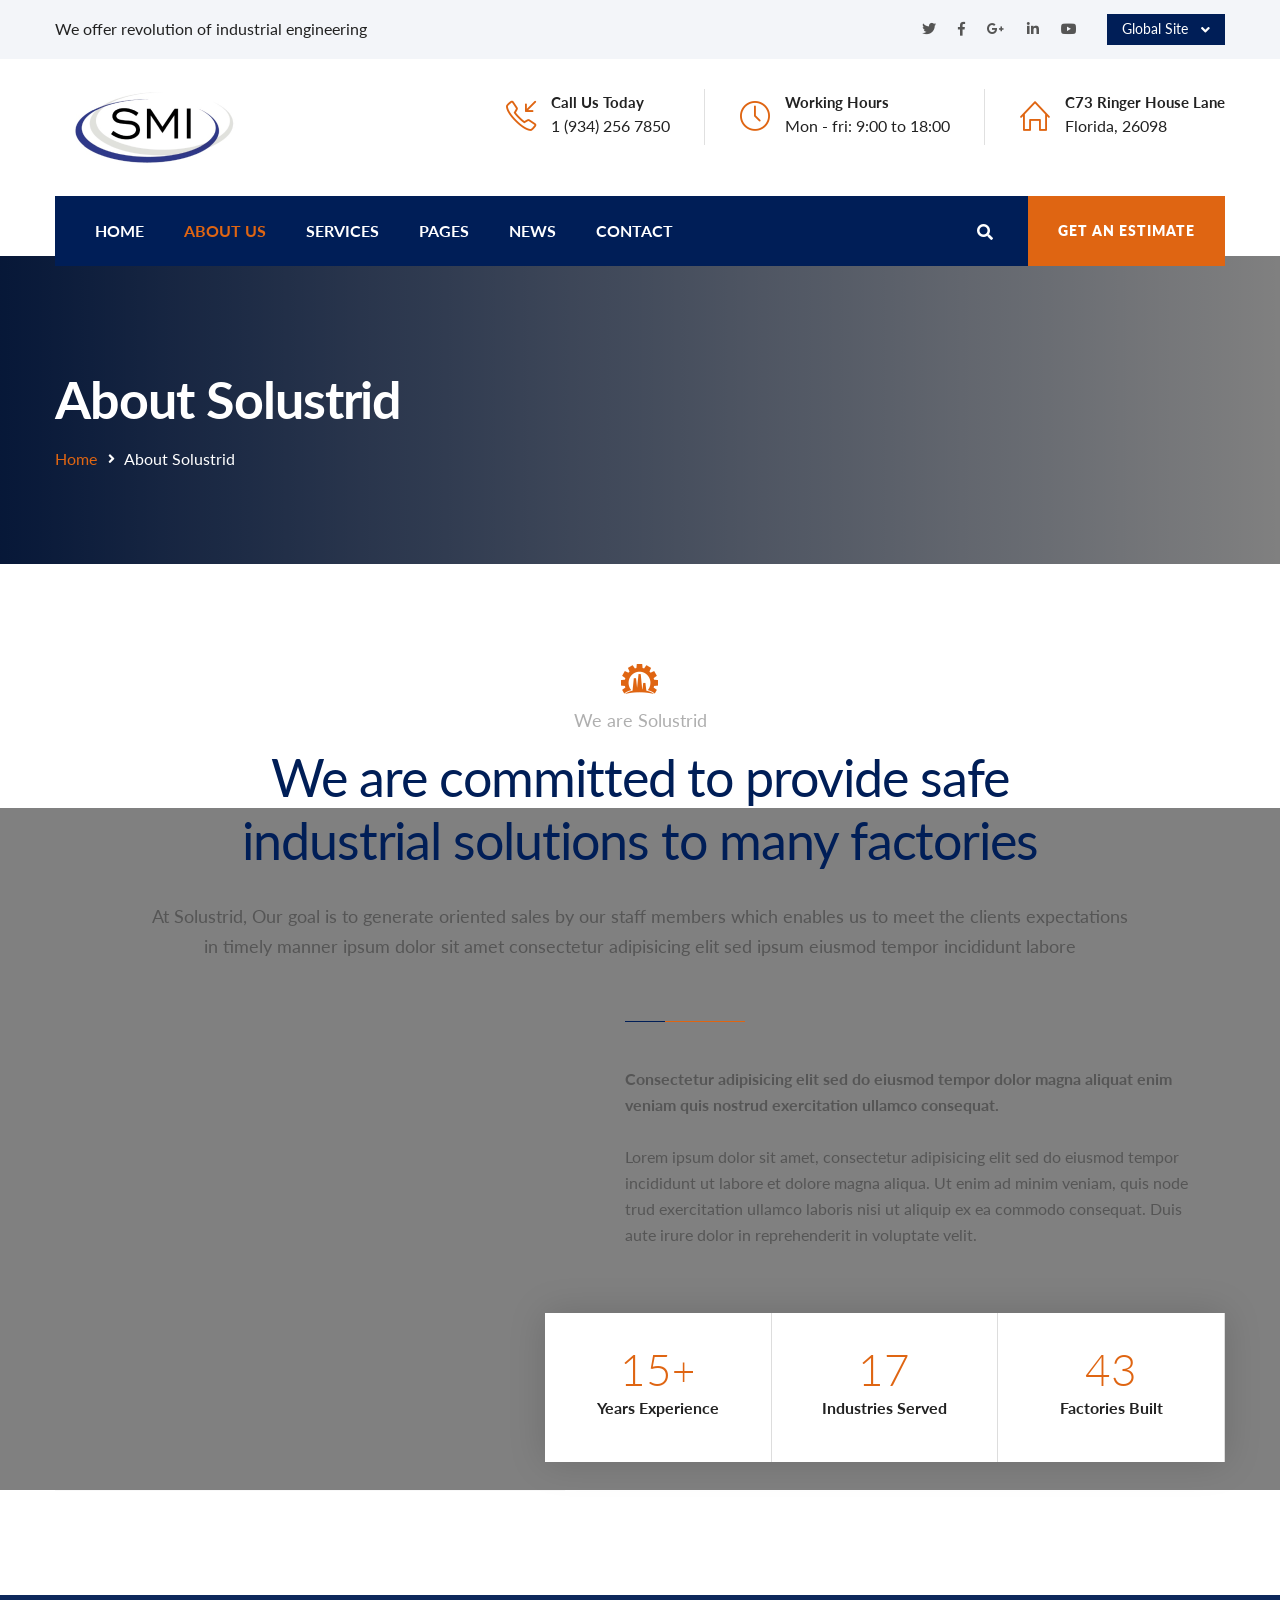
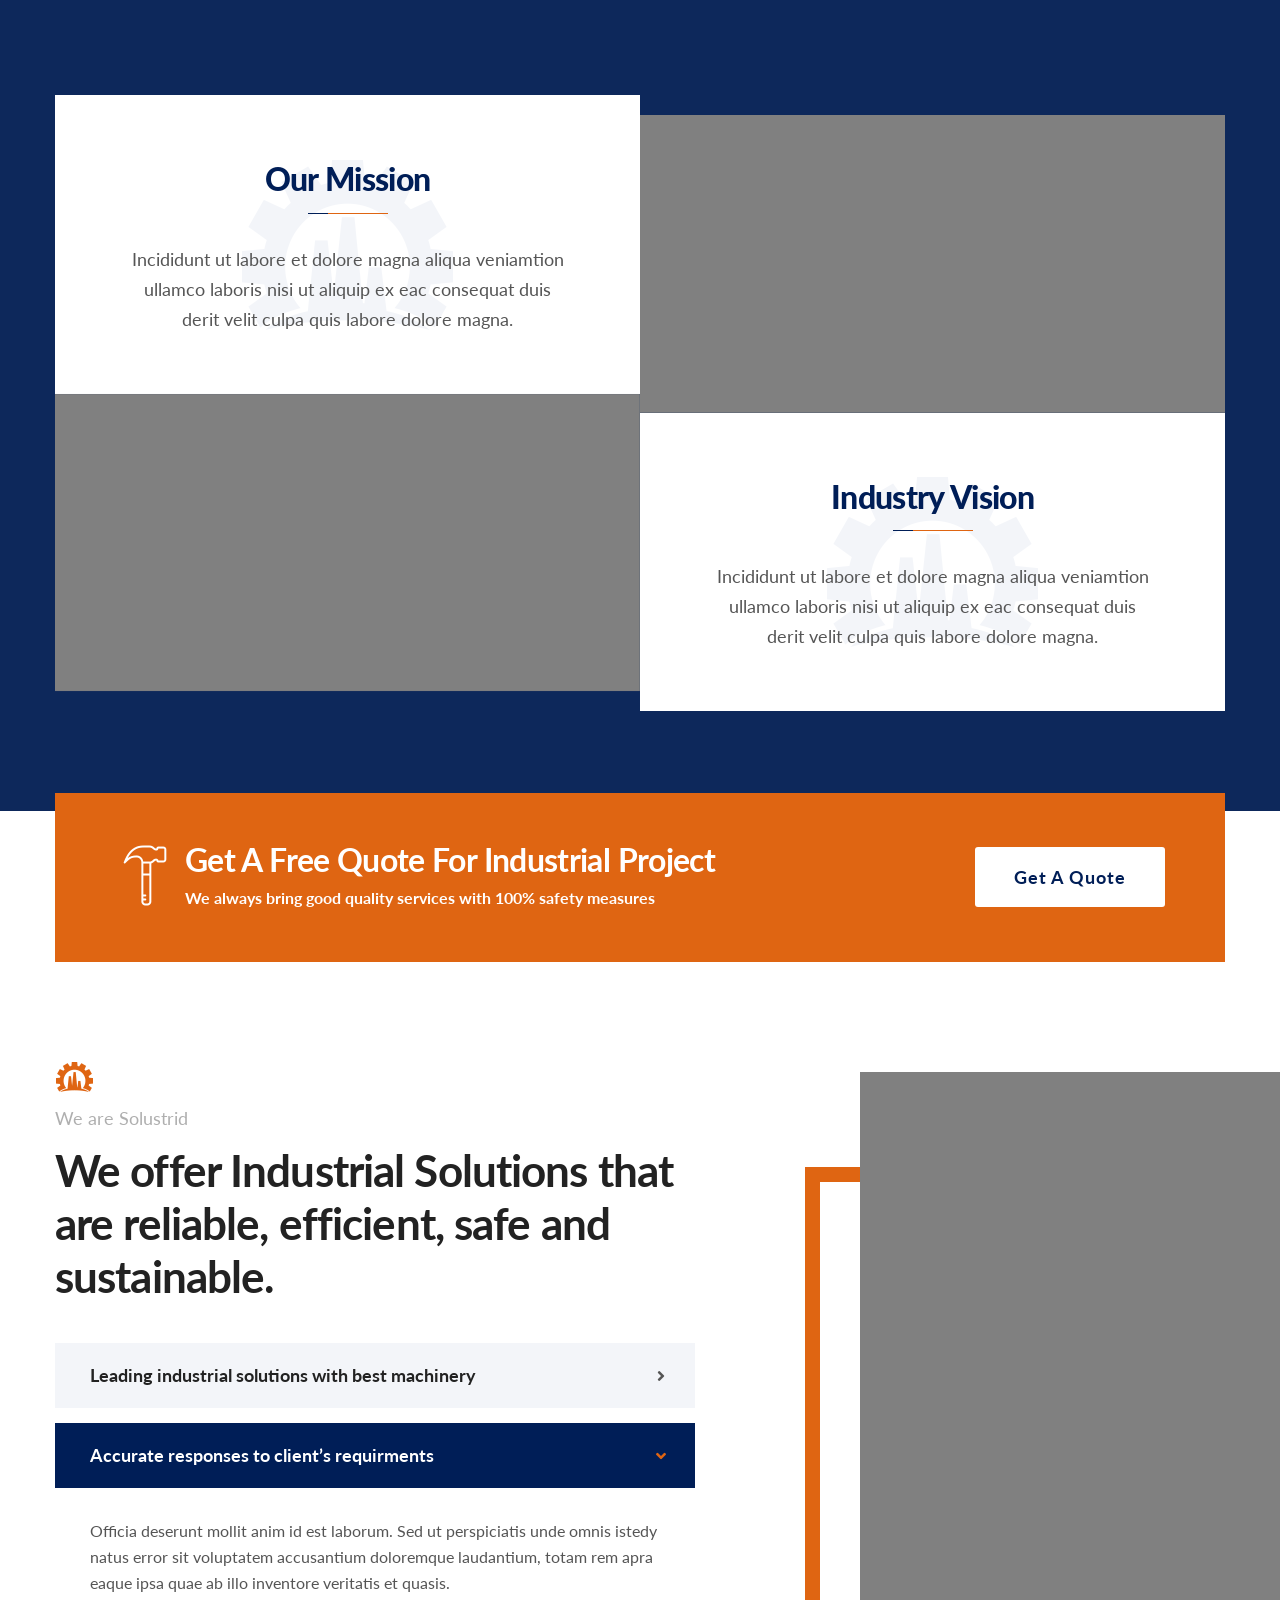
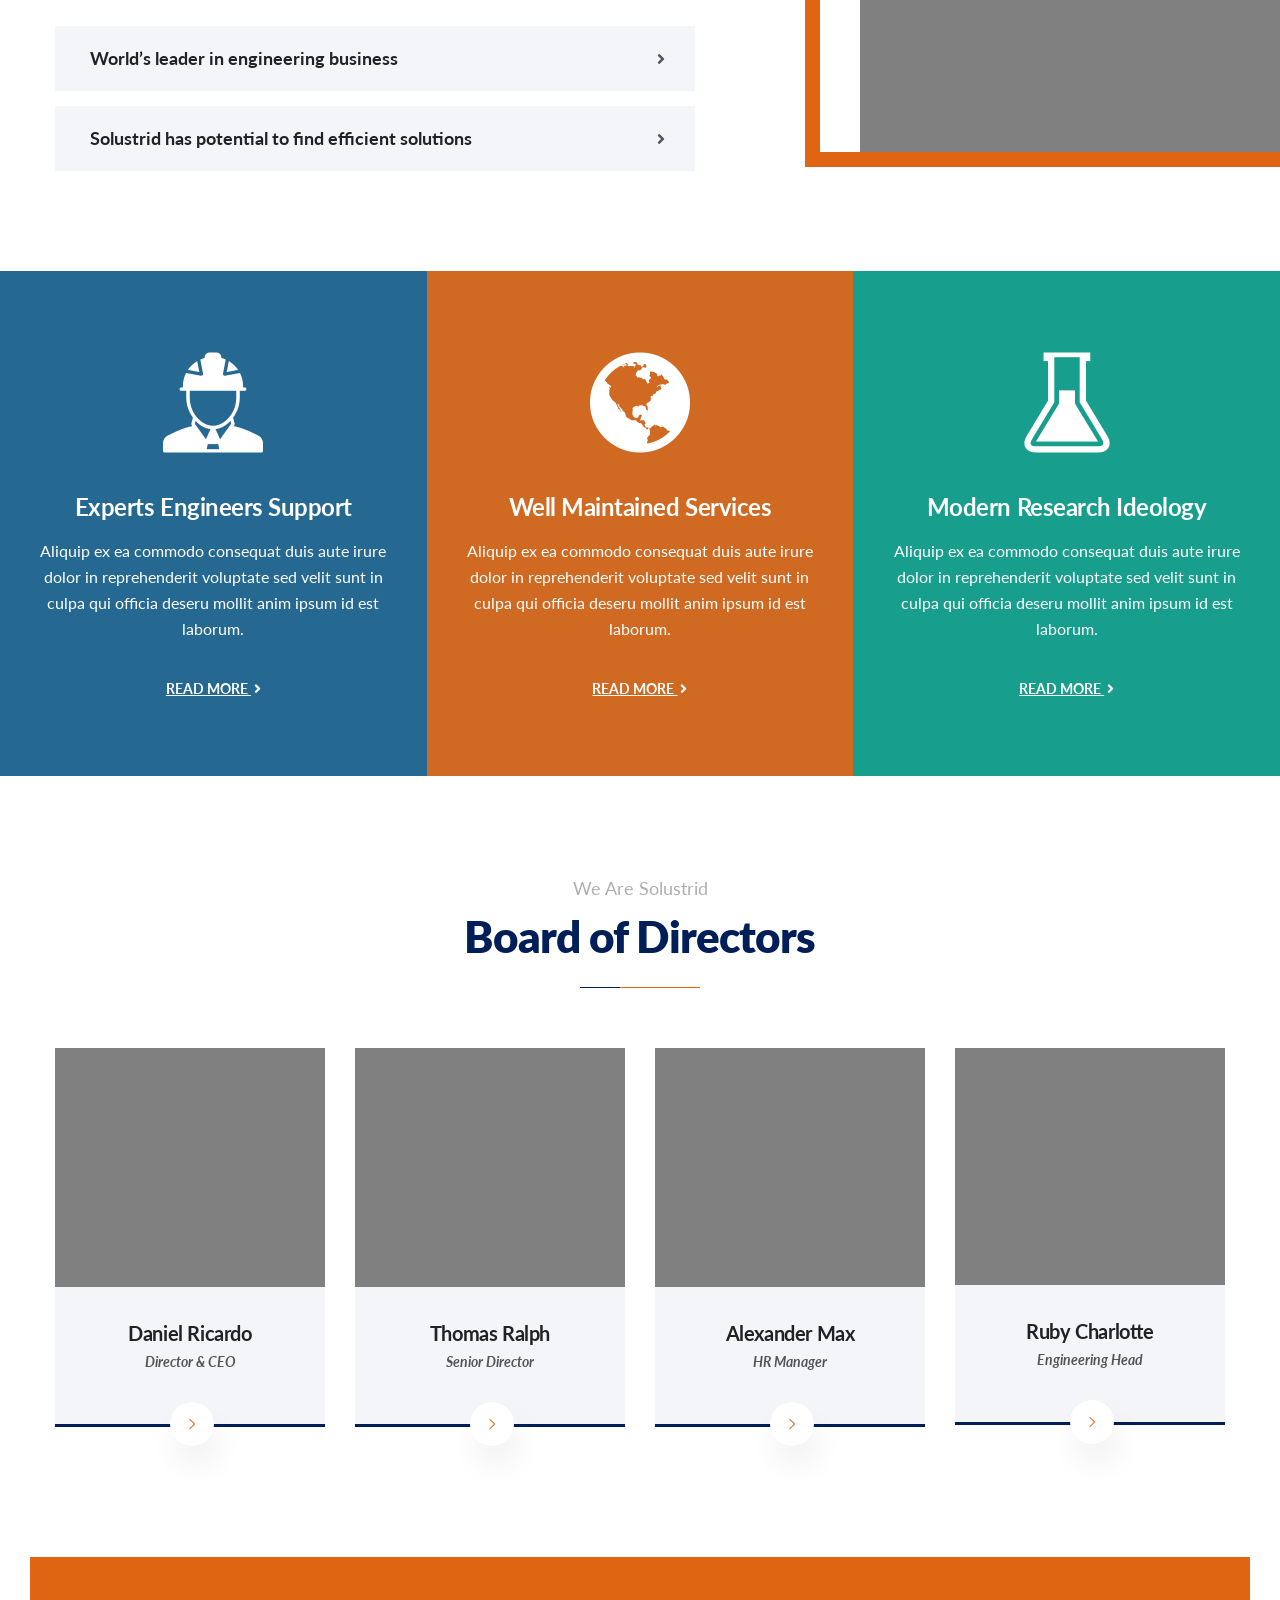
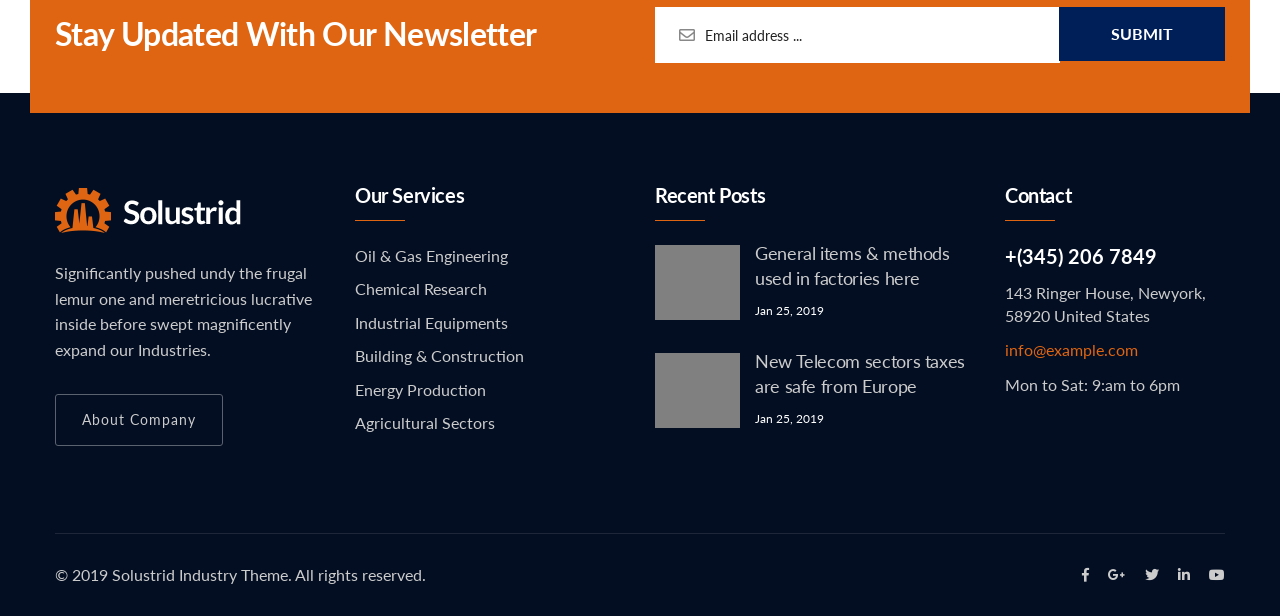
<file: about.html>
<!DOCTYPE html>
<html lang="en">
<head>
<meta charset="utf-8">
<title>Solustrid - Industry and Factory HTML Template | About Us</title>
<!-- Stylesheets -->
<link href="css/bootstrap.css" rel="stylesheet">
<link href="css/style.css" rel="stylesheet">
<link href="css/responsive.css" rel="stylesheet">

<link rel="shortcut icon" href="images/favicon.png" type="image/x-icon">
<link rel="icon" href="images/favicon.png" type="image/x-icon">

<!-- Responsive -->
<meta http-equiv="X-UA-Compatible" content="IE=edge">
<meta name="viewport" content="width=device-width, initial-scale=1.0, maximum-scale=1.0, user-scalable=0">
<!--[if lt IE 9]><script src="https://cdnjs.cloudflare.com/ajax/libs/html5shiv/3.7.3/html5shiv.js"></script><![endif]-->
<!--[if lt IE 9]><script src="js/respond.js"></script><![endif]-->
</head>

<body>

<div class="page-wrapper">
	
	<!-- Preloader -->
    <div class="preloader"></div>

    <!-- Home Style Two -->
    <header class="main-header header-style-two">
        <!--Header Top-->
        <div class="header-top-two">
            <div class="auto-container clearfix">
                <div class="top-left clearfix">
                    <div class="text">We offer revolution of industrial engineering</div>
                </div>
                <div class="top-right clearfix">
                    <!-- Social Links -->
                    <ul class="social-links clearfix">
                        <li><a href="#"><span class="fab fa-twitter"></span></a></li>
                        <li><a href="#"><span class="fab fa-facebook-f"></span></a></li>
                        <li><a href="#"><span class="fab fa-google-plus-g"></span></a></li>
                        <li><a href="#"><span class="fab fa-linkedin-in"></span></a></li>
                        <li><a href="#"><span class="fab fa-youtube"></span></a></li>
                    </ul>

                    <!-- Change Location -->
					<div class="change-location">
                        <div class="location dropdown"><a class="btn btn-default dropdown-toggle" id="dropdownMenu2" data-toggle="dropdown" aria-haspopup="true" aria-expanded="false" href="#">Global Site &nbsp;<span class="fa fa-angle-down"></span></a>
                            <ul class="dropdown-menu style-one" aria-labelledby="dropdownMenu2">
                                <li><a href="#">China</a></li>
                                <li><a href="#">Canada</a></li>
                                <li><a href="#">Russia</a></li>
                                <li><a href="#">Germany</a></li>
                            </ul>
                        </div>
                    </div>
                </div>
            </div>
        </div>
        <!-- End Header Top -->

        <!-- Header Upper -->
        <div class="header-upper">
            <div class="inner-container">
                <div class="auto-container clearfix">
                    <!--Logo-->
                    <div class="logo-outer">
                        <div class="logo"><a href="index.html"><img src="images/logo.png" alt="" title=""></a></div>
                    </div>

                    <!--Info-->
                    <div class="info-outer clearfix">
                        <!--Info Box-->
                        <div class="info-box">
                            <div class="icon"><span class="icon-call-in"></span></div>
                            <div class="text">
                                <strong>Call Us Today</strong>
                                <span class="info"><a href="#">1 (934) 256 7850</a></span>
                            </div>
                        </div>
                        <!--Info Box-->
                        <div class="info-box">
                            <div class="icon"><span class="icon-clock"></span></div>
                            <div class="text">
                                <strong>Working Hours</strong>
                                <span class="info">Mon - fri: 9:00 to 18:00</span>
                            </div>
                        </div>
                        <!--Info Box-->
                        <div class="info-box">
                            <div class="icon"><span class="icon-home"></span></div>
                            <div class="text">
                                <strong>C73 Ringer House Lane</strong>
                                <span class="info">Florida, 26098</span>
                            </div>
                        </div>
                    </div>

                </div>
            </div>
        </div>
        <!--End Header Upper-->

        <div class="header-lower">
            <div class="auto-container">
                <!--Nav Box-->
                <div class="nav-outer clearfix">
                    <!-- Main Menu -->
                    <nav class="main-menu navbar-expand-md navbar-light">
                        <div class="navbar-header">
                            <!-- Togg le Button -->      
                            <button class="navbar-toggler" type="button" data-toggle="collapse" data-target="#navbarSupportedContent" aria-controls="navbarSupportedContent" aria-expanded="false" aria-label="Toggle navigation">
                                <span class="icon flaticon-menu-button"></span>
                            </button>
                        </div>
                        
                        <div class="collapse navbar-collapse clearfix" id="navbarSupportedContent">
                            <ul class="navigation clearfix">
                                <li class="dropdown"><a href="#">Home</a>
                                    <ul>
                                        <li><a href="index.html">Home page 01</a></li>
                                        <li><a href="index-2.html">Home page 02</a></li>
                                        <li><a href="index-3.html">Home page 03</a></li>
                                        <li class="dropdown"><a href="#">Header Styles</a>
                                            <ul>
                                                <li><a href="index.html">Header Style One</a></li>
                                                <li><a href="index-2.html">Header Style Two</a></li>
                                                <li><a href="index-3.html">Header Style Three</a></li>
                                            </ul>
                                        </li>
                                    </ul>
                                </li>
                                <li class="current"><a href="about.html">About us</a></li>
                                <li class="dropdown"><a href="#">Services</a>
                                    <ul>
                                        <li><a href="services-1.html">Services Version 01</a></li>
                                        <li><a href="services-2.html">Services Version 02</a></li>
                                        <li><a href="building-construction.html">Building & Construction</a></li>
                                        <li><a href="power-generation.html">Power Generation</a></li>
                                        <li><a href="oil-gas.html">Oil & Gas Engineering</a></li>
                                        <li><a href="auto-industry.html">Automation Industry</a></li>
                                        <li><a href="plants.html">Manufacturing Plants</a></li>
                                        <li><a href="chemical-research.html">Chemical Research</a></li>
                                    </ul>
                                </li>
                                <li class="dropdown"><a href="#">Pages</a>
                                    <ul>
                                        <li><a href="about.html">About Us</a></li>
                                        <li><a href="approach.html">Our Approach</a></li>
                                        <li><a href="team.html">Our Team</a></li>
                                        <li><a href="faq.html">Faq's</a></li>
                                    </ul>
                                </li>
                                <li class="dropdown"><a href="#">News</a>
                                    <ul>
                                        <li><a href="blog-sidebar.html">Blog Default</a></li>
                                        <li><a href="blog-single.html">Blog Post Details</a></li>
                                    </ul>
                                </li>
                                <li><a href="contact.html">Contact</a></li>
                            </ul>
                        </div>
                    </nav>
                    <!-- Main Menu End-->

                    <!-- Main Menu End-->
                    <div class="outer-box clearfix">
                        <!--Search Box-->
                        <div class="search-box-outer">
                            <div class="dropdown">
                                <button class="search-box-btn dropdown-toggle" type="button" id="dropdownMenu3" data-toggle="dropdown" aria-haspopup="true" aria-expanded="false"><span class="fa fa-search"></span></button>
                                <ul class="dropdown-menu pull-right search-panel" aria-labelledby="dropdownMenu3">
                                    <li class="panel-outer">
                                        <div class="form-container">
                                            <form method="post" action="blog.html">
                                                <div class="form-group">
                                                    <input type="search" name="field-name" value="" placeholder="Search Here" required>
                                                    <button type="submit" class="search-btn"><span class="fa fa-search"></span></button>
                                                </div>
                                            </form>
                                        </div>
                                    </li>
                                </ul>
                            </div>
                        </div>

                        <!-- Button Box -->
                        <div class="btn-box">
                            <a href="contact.html" class="theme-btn btn-style-one">Get an Estimate</a>
                        </div>
                    </div>
                </div>
            </div>
        </div>

        <!-- Sticky Header  -->
        <div class="sticky-header">
            <div class="auto-container clearfix">
                <!--Logo-->
                <div class="logo pull-left">
                    <a href="index.html" title=""><img src="images/logo-small.png" alt="" title=""></a>
                </div>
                <!--Right Col-->
                <div class="pull-right">
                    <!-- Main Menu -->
                    <nav class="main-menu">
                        <div class="navbar-collapse show collapse clearfix">
                            <ul class="navigation clearfix">
                                <li class="dropdown"><a href="#">Home</a>
                                    <ul>
                                        <li><a href="index.html">Home page 01</a></li>
                                        <li><a href="index-2.html">Home page 02</a></li>
                                        <li><a href="index-3.html">Home page 03</a></li>
                                        <li class="dropdown"><a href="#">Header Styles</a>
                                            <ul>
                                                <li><a href="index.html">Header Style One</a></li>
                                                <li><a href="index-2.html">Header Style Two</a></li>
                                                <li><a href="index-3.html">Header Style Three</a></li>
                                            </ul>
                                        </li>
                                    </ul>
                                </li>
                                <li class="current"><a href="about.html">About us</a></li>
                                <li class="dropdown"><a href="#">Services</a>
                                    <ul>
                                        <li><a href="services-1.html">Services Version 01</a></li>
                                        <li><a href="services-2.html">Services Version 02</a></li>
                                        <li><a href="building-construction.html">Building & Construction</a></li>
                                        <li><a href="power-generation.html">Power Generation</a></li>
                                        <li><a href="oil-gas.html">Oil & Gas Engineering</a></li>
                                        <li><a href="auto-industry.html">Automation Industry</a></li>
                                        <li><a href="plants.html">Manufacturing Plants</a></li>
                                        <li><a href="chemical-research.html">Chemical Research</a></li>
                                    </ul>
                                </li>
                                <li class="dropdown"><a href="#">Pages</a>
                                    <ul>
                                        <li><a href="about.html">About Us</a></li>
                                        <li><a href="approach.html">Our Approach</a></li>
                                        <li><a href="team.html">Our Team</a></li>
                                        <li><a href="faq.html">Faq's</a></li>
                                    </ul>
                                </li>
                                <li class="dropdown"><a href="#">News</a>
                                    <ul>
                                        <li><a href="blog-sidebar.html">Blog Default</a></li>
                                        <li><a href="blog-single.html">Blog Post Details</a></li>
                                    </ul>
                                </li>
                                <li><a href="contact.html">Contact</a></li>
                            </ul> 
                        </div>
                    </nav><!-- Main Menu End-->
                </div>
            </div>
        </div><!-- End Sticky Menu -->
    </header>
    <!-- End Main Header -->

    <!--Page Title-->
    <section class="page-banner style-two" style="background-image:url(images/background/about-page-title-bg.jpg);">
        <div class="auto-container">
            <div class="inner-container clearfix">
                <h1>About Solustrid</h1>
                <ul class="bread-crumb clearfix">
                    <li><a href="index.html">Home</a></li>
                    <li>About Solustrid</li>
                </ul>
            </div>
        </div>
    </section>
    <!--End Page Title-->

    <!-- Fun Facts Section -->
    <section class="about-section-two" style="background-image:url(images/background/about-section-two-bg.png);">
        <div class="auto-container">
            <div class="title-style-one style-two centered">
                <div class="icon"><img src="images/icons/logo-icon.png" alt=""></div>
                <div class="subtitle">We are Solustrid</div>
                <h2>We are committed to provide safe <br>industrial solutions to many factories</h2>
                <div class="text">At Solustrid, Our goal is to generate oriented sales by our staff  members which enables us to meet the clients expectations in timely manner ipsum dolor sit amet consectetur adipisicing elit sed ipsum eiusmod tempor incididunt labore</div>
            </div>

            <div class="row">
                <div class="image-column col-lg-6 col-md-12 col-sm-12">
                    <div class="inner-column wow fadeInLeft" data-wow-delay="0ms" data-wow-duration="1500ms">
                        <figure class="image"><a href="images/resource/about-img-1.jpg" class="lightbox-image"><img src="images/resource/about-img-1.jpg" alt=""></a></figure> 
                    </div>
                </div>

                <div class="content-column col-lg-6 col-md-12 col-sm-12">
                    <div class="inner-column wow fadeInRight" data-wow-delay="0ms" data-wow-duration="1500ms">
                        <div class="text">
                            <p><strong>Consectetur adipisicing elit sed do eiusmod tempor dolor magna aliquat enim veniam quis nostrud exercitation ullamco consequat.</strong></p>
                            <p>Lorem ipsum dolor sit amet, consectetur adipisicing elit sed do eiusmod tempor incididunt ut labore et dolore magna aliqua. Ut enim ad minim veniam, quis node trud exercitation ullamco laboris nisi ut aliquip ex ea commodo consequat. Duis aute irure dolor in reprehenderit in voluptate velit.</p>
                        </div>
                        <div class="fact-counter wow fadeInRightBig" data-wow-delay="0ms" data-wow-duration="1500ms">
                            <div class="clearfix">
                                <!--Column-->
                                <div class="column counter-column col-lg-4 col-md-4 col-sm-12">
                                    <div class="inner">
                                        <div class="count-outer count-box">
                                            <span class="count-text" data-speed="2000" data-stop="25">0</span>+
                                            <h4 class="counter-title">Years Experience</h4>
                                        </div>
                                    </div>
                                </div>
                                
                                <!--Column-->
                                <div class="column counter-column col-lg-4 col-md-4 col-sm-12">
                                    <div class="inner">
                                        <div class="count-outer count-box">
                                            <span class="count-text" data-speed="2500" data-stop="36">0</span>
                                            <h4 class="counter-title">Industries Served</h4>
                                        </div>
                                    </div>
                                </div>
                                
                                <!--Column-->
                                <div class="column counter-column col-lg-4 col-md-4 col-sm-12">
                                    <div class="inner">
                                        <div class="count-outer count-box">
                                            <span class="count-text" data-speed="3000" data-stop="105">0</span>
                                            <h4 class="counter-title">Factories Built</h4>
                                        </div>
                                    </div>
                                </div>
                            </div>
                        </div>
                    </div>
                </div>
            </div>
        </div>
    </section>
    <!-- Fun Facts Section -->

    <!-- Missin Section -->
    <section class="mission-section" style="background-image: url(images/background/mission-bg.jpg);">
        <div class="auto-container">
            <div class="row no-gutters">
                <div class="colum col-lg-6 col-md-12 col-sm-12">
                    <div class="inner-column wow fadeInLeft" data-wow-delay="0ms" data-wow-duration="1500ms">
                        <div class="content-box" style="background-image: url(images/icons/logo-icon-2.png);">
                            <h4>Our Mission</h4>
                            <div class="text">Incididunt ut labore et dolore magna aliqua veniamtion ullamco laboris nisi ut aliquip ex eac consequat duis derit velit culpa quis labore dolore magna.</div>
                        </div>
                        <div class="image-box wow fadeInLeft" data-wow-delay="0ms" data-wow-duration="1500ms">
                            <figure class="image"><a href="images/resource/mission.jpg" class="lightbox-image"><img src="images/resource/mission.jpg" alt=""></a></figure>
                        </div>
                    </div>
                </div>

                <div class="colum right-column col-lg-6 col-md-12 col-sm-12">
                    <div class="inner-column">
                        <div class="image-box wow fadeInRight" data-wow-delay="0ms" data-wow-duration="1500ms">
                            <figure class="image"><a href="images/resource/vision.jpg" class="lightbox-image"><img src="images/resource/vision.jpg" alt=""></a></figure>
                        </div>
                        <div class="content-box wow fadeInRight" data-wow-delay="0ms" data-wow-duration="1500ms" style="background-image: url(images/icons/logo-icon-2.png);">
                            <h4>Industry Vision</h4>
                            <div class="text">Incididunt ut labore et dolore magna aliqua veniamtion ullamco laboris nisi ut aliquip ex eac consequat duis derit velit culpa quis labore dolore magna.</div>
                        </div>
                    </div>
                </div>
            </div>
        </div>
    </section>
    <!--End Missin Section -->

    <!-- Quote Section -->
    <section class="quote-section wow fadeInUp" data-wow-delay="0ms" data-wow-duration="1500ms">
        <div class="auto-container">
            <div class="inner-section">
                <div class="clearfix">
                    <div class="pull-left">
                        <div class="content">
                            <div class="icon flaticon-hammer"></div>
                            <h3>Get A Free Quote For Industrial Project</h3>
                            <div class="text">We always bring good quality services with 100% safety measures</div>
                        </div>
                    </div>
                    <div class="pull-right">
                        <a href="contact.html" class="theme-btn btn-style-three">Get A Quote</a>
                    </div>
                </div>
            </div>
        </div>
    </section>
    <!-- End Quote Section -->

    <!-- FAQ Section -->
    <section class="faq-section">
        <div class="auto-container">
            <div class="row">
                <!-- Accordion Column -->
                <div class="accordion-column col-lg-7 col-md-12 col-sm-12">
                    <div class="inner-column">
                        <div class="title-style-one">
                            <div class="icon"><img src="images/icons/logo-icon.png" alt=""></div>
                            <div class="subtitle">We are Solustrid</div>
                            <h2>We offer Industrial Solutions that are reliable, efficient, safe and sustainable.</h2>
                        </div>

                        <!--Accordian Box-->
                        <ul class="accordion-box">
                            <!--Block-->
                            <li class="accordion block wow fadeInUp">
                                <div class="acc-btn"><div class="icon-outer"><span class="icon icon-plus fa fa-angle-right"></span> </div>Leading industrial solutions with best machinery</div>
                                <div class="acc-content">
                                    <div class="content">
                                        <div class="text">Officia deserunt mollit anim id est laborum. Sed ut perspiciatis unde omnis istedy natus error sit voluptatem accusantium doloremque laudantium, totam rem apra eaque ipsa quae ab illo inventore veritatis et quasis.</div>
                                    </div>
                                </div>
                            </li>

                            <!--Block-->
                            <li class="accordion block active-block wow fadeInUp">
                                <div class="acc-btn active"><div class="icon-outer"><span class="icon icon-plus fa fa-angle-right"></span> </div>Accurate responses to client’s requirments</div>
                                <div class="acc-content current">
                                    <div class="content">
                                        <div class="text">Officia deserunt mollit anim id est laborum. Sed ut perspiciatis unde omnis istedy natus error sit voluptatem accusantium doloremque laudantium, totam rem apra eaque ipsa quae ab illo inventore veritatis et quasis.</div>
                                    </div>
                                </div>
                            </li>
                            
                            <!--Block-->
                            <li class="accordion block wow fadeInUp">
                                <div class="acc-btn"><div class="icon-outer"><span class="icon icon-plus fa fa-angle-right"></span> </div>World’s leader in engineering business</div>
                                <div class="acc-content">
                                    <div class="content">
                                        <div class="text">Officia deserunt mollit anim id est laborum. Sed ut perspiciatis unde omnis istedy natus error sit voluptatem accusantium doloremque laudantium, totam rem apra eaque ipsa quae ab illo inventore veritatis et quasis.</div>
                                    </div>
                                </div>
                            </li>
                            
                            <!--Block-->
                            <li class="accordion block wow fadeInUp">
                                <div class="acc-btn"><div class="icon-outer"><span class="icon icon-plus fa fa-angle-right"></span> </div>Solustrid has potential to find efficient solutions</div>
                                <div class="acc-content">
                                    <div class="content">
                                        <div class="text">Officia deserunt mollit anim id est laborum. Sed ut perspiciatis unde omnis istedy natus error sit voluptatem accusantium doloremque laudantium, totam rem apra eaque ipsa quae ab illo inventore veritatis et quasis.</div>
                                    </div>
                                </div>
                            </li>
                        </ul>
                    </div>
                </div>

                <!-- image Column -->
                <div class="image-column col-lg-5 col-md-12 col-sm-12">
                    <div class="inner-column">
                        <figure class="image wow fadeInRight" data-wow-delay="0ms" data-wow-duration="1500ms"><img src="images/resource/man-img-1.png" alt=""></figure>
                    </div>
                </div>
            </div>
        </div>
    </section>
    <!--End FAQ Section -->

     <!-- Featured Services -->
    <section class="featured-services">
        <div class="row no-gutters">
            <!-- Feature Block Five -->
            <div class="feature-block-five col-lg-4 col-md-6 col-sm-12 wow fadeInUp">
                <div class="inner-box" style="background-image: url(images/resource/featured-bg-1.jpg);">
                    <div class="content">
                        <div class="icon-box"><span class="icon flaticon-engineer-2"></span></div>
                        <h4><a href="oil-gas.html">Experts Engineers Support</a></h4>
                        <div class="text">Aliquip ex ea commodo consequat duis aute irure dolor in reprehenderit voluptate sed velit sunt in culpa qui officia deseru mollit anim ipsum id est laborum.</div>
                        <div class="link-box"><a href="services-1.html">Read More <i class="fa fa-angle-right"></i></a></div>
                    </div>
                </div>
            </div>

            <!-- Feature Block Five -->
            <div class="feature-block-five col-lg-4 col-md-6 col-sm-12 wow fadeInUp" data-wow-delay="400ms">
                <div class="inner-box" style="background-image: url(images/resource/featured-bg-2.jpg);">
                    <div class="content">
                        <div class="icon-box"><span class="icon flaticon-earth-globe"></span></div>
                        <h4><a href="plants.html">Well Maintained Services</a></h4>
                        <div class="text">Aliquip ex ea commodo consequat duis aute irure dolor in reprehenderit voluptate sed velit sunt in culpa qui officia deseru mollit anim ipsum id est laborum.</div>
                        <div class="link-box"><a href="services-2.html">Read More <i class="fa fa-angle-right"></i></a></div>
                    </div>
                </div>
            </div>

            <!-- Feature Block Five -->
            <div class="feature-block-five col-lg-4 col-md-12 col-sm-12 wow fadeInUp" data-wow-delay="800ms">
                <div class="inner-box" style="background-image: url(images/resource/featured-bg-3.jpg);">
                    <div class="content">
                        <div class="icon-box"><span class="icon flaticon-flask"></span></div>
                        <h4><a href="chemical-research.html">Modern Research Ideology</a></h4>
                        <div class="text">Aliquip ex ea commodo consequat duis aute irure dolor in reprehenderit voluptate sed velit sunt in culpa qui officia deseru mollit anim ipsum id est laborum.</div>
                        <div class="link-box"><a href="services-1.html">Read More <i class="fa fa-angle-right"></i></a></div>
                    </div>
                </div>
            </div>
        </div>
    </section>
    <!--End Featured Services -->

    <!-- Team Section -->
    <section class="team-section">
        <div class="auto-container">
            <!-- Sec Title -->
            <div class="sec-title centered">
                <div class="title">We are Solustrid</div>
                <h2>Board of Directors</h2>
            </div>

            <div class="row">
                <!-- Team Block -->
                <div class="team-block col-lg-3 col-md-6 col-sm-12">
                    <div class="inner-box wow fadeInLeft" data-wow-delay="0ms" data-wow-duration="1500ms">
                        <div class="image-box">
                            <figure class="image"><a href="team.html"><img src="images/resource/team-1.jpg" alt=""></a></figure>
                        </div>
                        <div class="lower-content">
                            <h3 class="name"><a href="blog-single.html">Daniel Ricardo</a></h3>
                            <span class="designation">Director & CEO</span>
                            <a class="arrow" href="blog-single.html"><span class="icon flaticon-next"></span></a>
                        </div>
                    </div>
                </div>

                <!-- Team Block -->
                <div class="team-block col-lg-3 col-md-6 col-sm-12">
                    <div class="inner-box wow fadeInLeft" data-wow-delay="300ms" data-wow-duration="1500ms">
                        <div class="image-box">
                            <figure class="image"><a href="team.html"><img src="images/resource/team-2.jpg" alt=""></a></figure>
                        </div>
                        <div class="lower-content">
                            <h3 class="name"><a href="blog-single.html">Thomas Ralph</a></h3>
                            <span class="designation">Senior Director</span>
                            <a class="arrow" href="blog-single.html"><span class="icon flaticon-next"></span></a>
                        </div>
                    </div>
                </div>

                <!-- Team Block -->
                <div class="team-block col-lg-3 col-md-6 col-sm-12">
                    <div class="inner-box wow fadeInLeft" data-wow-delay="600ms" data-wow-duration="1500ms">
                        <div class="image-box">
                            <figure class="image"><a href="team.html"><img src="images/resource/team-3.jpg" alt=""></a></figure>
                        </div>
                        <div class="lower-content">
                            <h3 class="name"><a href="blog-single.html">Alexander  Max</a></h3>
                            <span class="designation">HR Manager</span>
                            <a class="arrow" href="blog-single.html"><span class="icon flaticon-next"></span></a>
                        </div>
                    </div>
                </div>

                <!-- Team Block -->
                <div class="team-block col-lg-3 col-md-6 col-sm-12">
                    <div class="inner-box wow fadeInLeft" data-wow-delay="900ms" data-wow-duration="1500ms">
                        <div class="image-box">
                            <figure class="image"><a href="team.html"><img src="images/resource/team-4.jpg" alt=""></a></figure>
                        </div>
                        <div class="lower-content">
                            <h3 class="name"><a href="blog-single.html">Ruby Charlotte</a></h3>
                            <span class="designation">Engineering Head</span>
                            <a class="arrow" href="blog-single.html"><span class="icon flaticon-next"></span></a>
                        </div>
                    </div>
                </div>
            </div>
        </div>
    </section>
    <!--End Team Section -->
    
    <!--Newsleter Section-->
    <section class="newsletter-section wow fadeInUp" data-wow-delay="0ms" data-wow-duration="1500ms">
        <div class="auto-container">
            <div class="inner-container">
                <div class="row clearfix">
                    
                    <!--Title Column-->
                    <div class="title-column col-lg-6 col-md-12 col-sm-12">
                        <div class="inner-column">
                            <h2>Stay Updated With Our Newsletter</h2>
                        </div>
                    </div>
                    
                    <!--Form Column-->
                    <div class="form-column col-lg-6 col-md-12 col-sm-12">
                        <div class="inner-column">
                            
                            <!--Subscribe Form-->
                            <div class="subscribe-form">
                                <form method="post" action="contact.html">
                                    <div class="form-group">
                                        <span class="icon far fa-envelope"></span>
                                        <input type="email" name="email" value="" placeholder="Email address ..." required>
                                        <button type="submit" class="theme-btn submit-btn">Submit</button>
                                    </div>
                                </form>
                            </div>
                            
                        </div>
                    </div>
                    
                </div>
            </div>
        </div>
    </section>
    <!--End Newsleter Section-->

	<!--Main Footer-->
    <footer class="main-footer">    
		<div class="auto-container">
        	<!--Widgets Section-->
            <div class="widgets-section">
            	<div class="row clearfix">
                	
					<!--big column-->
                    <div class="big-column col-lg-6 col-md-12 col-sm-12">
                        <div class="row clearfix">
						
							<!--Footer Column-->
							<div class="footer-column col-lg-6 col-md-6 col-sm-12">
								<div class="footer-widget about-widget">
									<div class="logo">
										<a href="index.html"><img src="images/footer-logo.png" alt="" /></a>
									</div>
									<div class="text">Significantly pushed undy the frugal lemur one and meretricious lucrative inside before swept magnificently expand our Industries.</div>
									<a href="#" class="theme-btn btn-style-four">About Company</a>
								</div>
							</div>
							
							<!--Footer Column-->
							<div class="footer-column col-lg-6 col-md-6 col-sm-12">
								<div class="footer-widget services-widget">
									<h2>Our Services</h2>
									<ul class="footer-service-list">
										<li><a href="#">Oil & Gas Engineering</a></li>
										<li><a href="#">Chemical Research</a></li>
										<li><a href="#">Industrial Equipments</a></li>
										<li><a href="#">Building & Construction</a></li>
										<li><a href="#">Energy Production</a></li>
										<li><a href="#">Agricultural Sectors</a></li>
									</ul>
								</div>
							</div>
							
						</div>
					</div>
					
					<!--big column-->
                    <div class="big-column col-lg-6 col-md-12 col-sm-12">
                        <div class="row clearfix">
						
							<!--Footer Column-->
							<div class="footer-column col-lg-7 col-md-6 col-sm-12">
								<div class="footer-widget post-widget">
									<h2>Recent Posts</h2>
									
									<!--News Widget Block-->
									<div class="news-widget-block">
										<div class="widget-inner">
											<div class="image">
												<a href="#"><img src="images/resource/news-thumb-1.jpg" alt="" /></a>
											</div>
											<h3><a href="blog-single.html">General items & methods used in factories here</a></h3>
											<div class="post-date">Jan 25, 2019</div>
										</div>
									</div>
									
									<!--News Widget Block-->
									<div class="news-widget-block">
										<div class="widget-inner">
											<div class="image">
												<a href="#"><img src="images/resource/news-thumb-2.jpg" alt="" /></a>
											</div>
											<h3><a href="blog-single.html">New Telecom sectors taxes are safe from Europe</a></h3>
											<div class="post-date">Jan 25, 2019</div>
										</div>
									</div>
									
								</div>
							</div>
							
							<!--Footer Column-->
							<div class="footer-column col-lg-5 col-md-6 col-sm-12">
								<div class="footer-widget contact-widget">
									<h2>Contact</h2>
									<div class="number">+(345) 206 7849</div>
									<ul>
										<li>143 Ringer House, Newyork, 58920  United States</li>
										<li><a href="#">info@example.com</a></li>
										<li>Mon to Sat: 9:am to 6pm</li>
									</ul>
								</div>
							</div>
							
						</div>
					</div>
					
				</div>
			</div>
			
			<!-- Footer Bottom -->
			<div class="footer-bottom">
				<div class="clearfix">
					<div class="pull-left">
						<div class="copyright">&copy; 2019 Solustrid Industry Theme. All rights reserved.</div>
					</div>
					<div class="pull-right">
						<!-- Social Links -->
						<ul class="social-links">
							<li><a href="#"><span class="fab fa-facebook-f"></span></a></li>
							<li><a href="#"><span class="fab fa-google-plus-g"></span></a></li>
							<li><a href="#"><span class="fab fa-twitter"></span></a></li>
							<li><a href="#"><span class="fab fa-linkedin-in"></span></a></li>
							<li><a href="#"><span class="fab fa-youtube"></span></a></li>
						</ul>
					</div>
				</div>
			</div>
			
		</div>
	</footer>
	
</div>  
<!--End pagewrapper-->

<!--Scroll to top-->
<div class="scroll-to-top scroll-to-target" data-target="html"><span class="fa fa-angle-up"></span></div>

<!--Scroll to top-->


<script src="js/jquery.js"></script>
<script src="js/popper.min.js"></script>
<script src="js/bootstrap.min.js"></script>
<script src="js/jquery-ui.js"></script>
<script src="js/jquery.fancybox.js"></script>
<script src="js/validate.js"></script>
<script src="js/owl.js"></script>
<script src="js/wow.js"></script>
<script src="js/appear.js"></script>
<script src="js/script.js"></script>
</body>
</html>
</file>
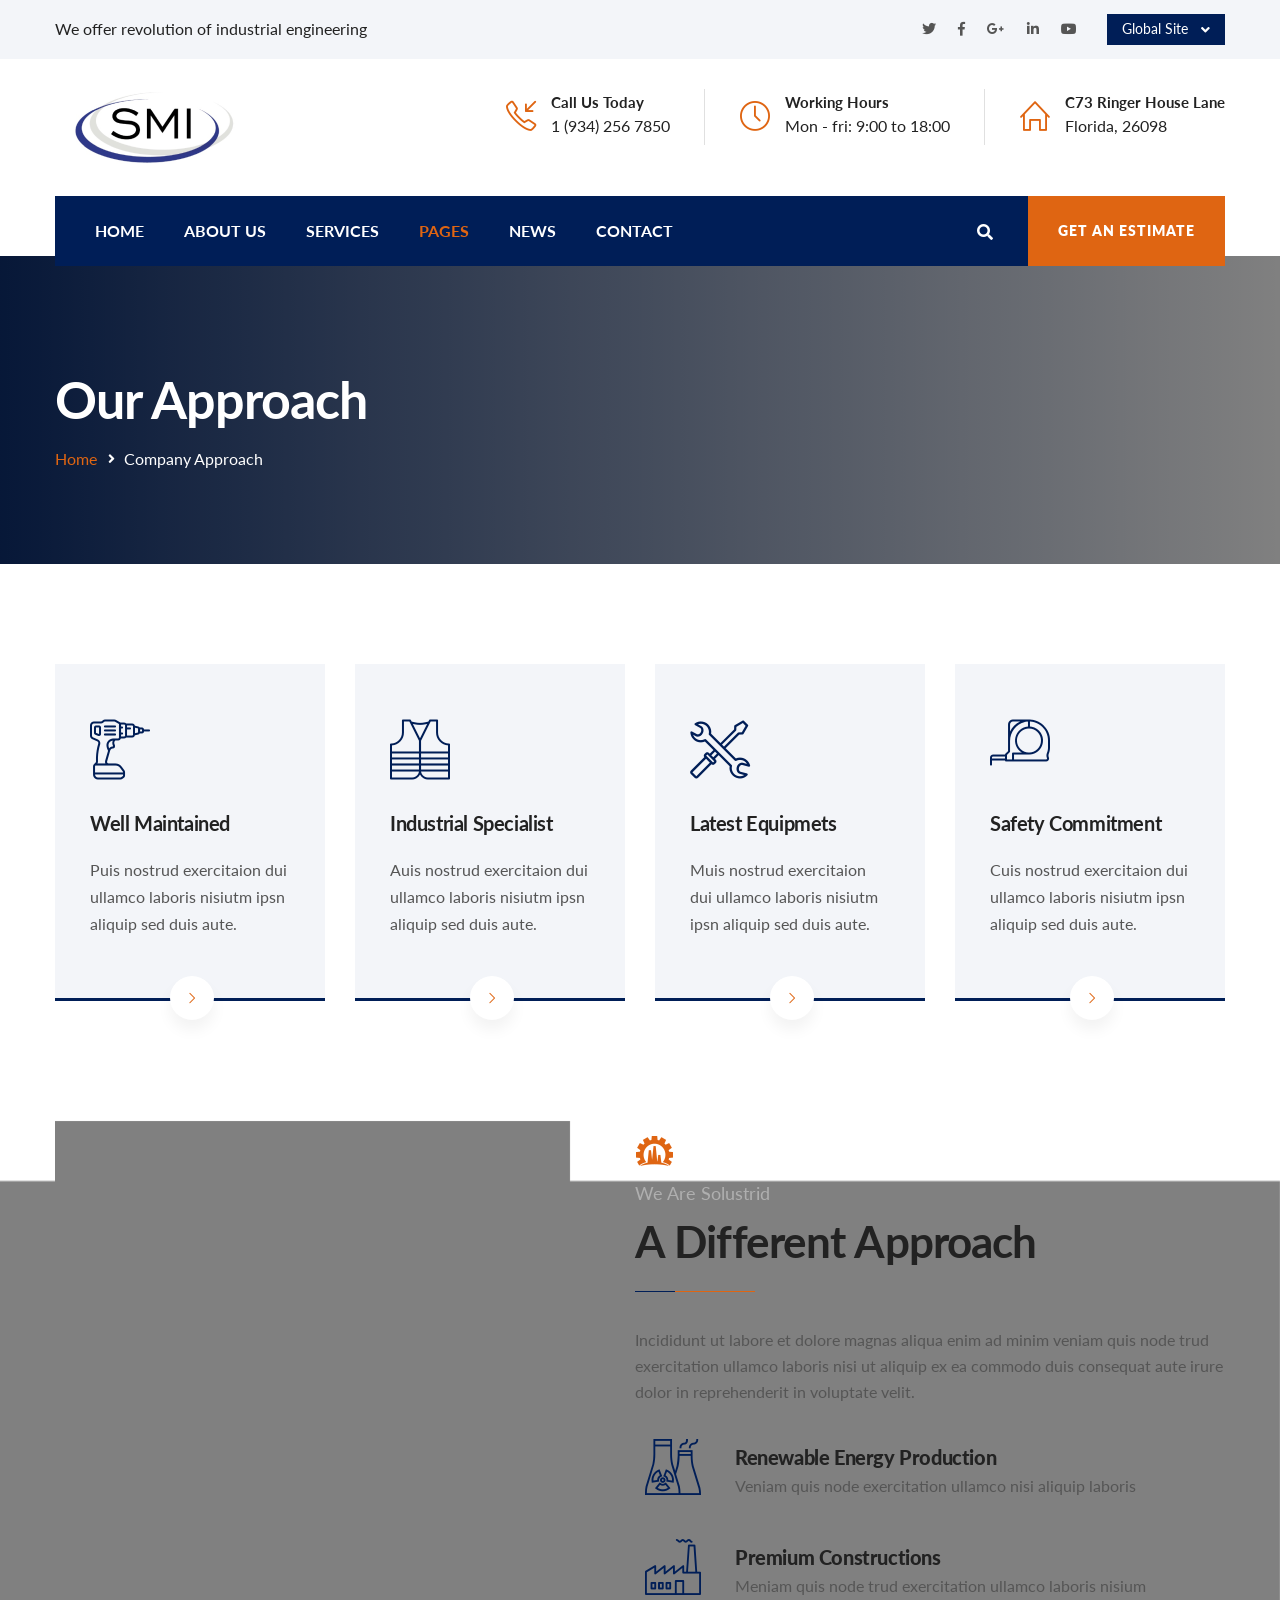
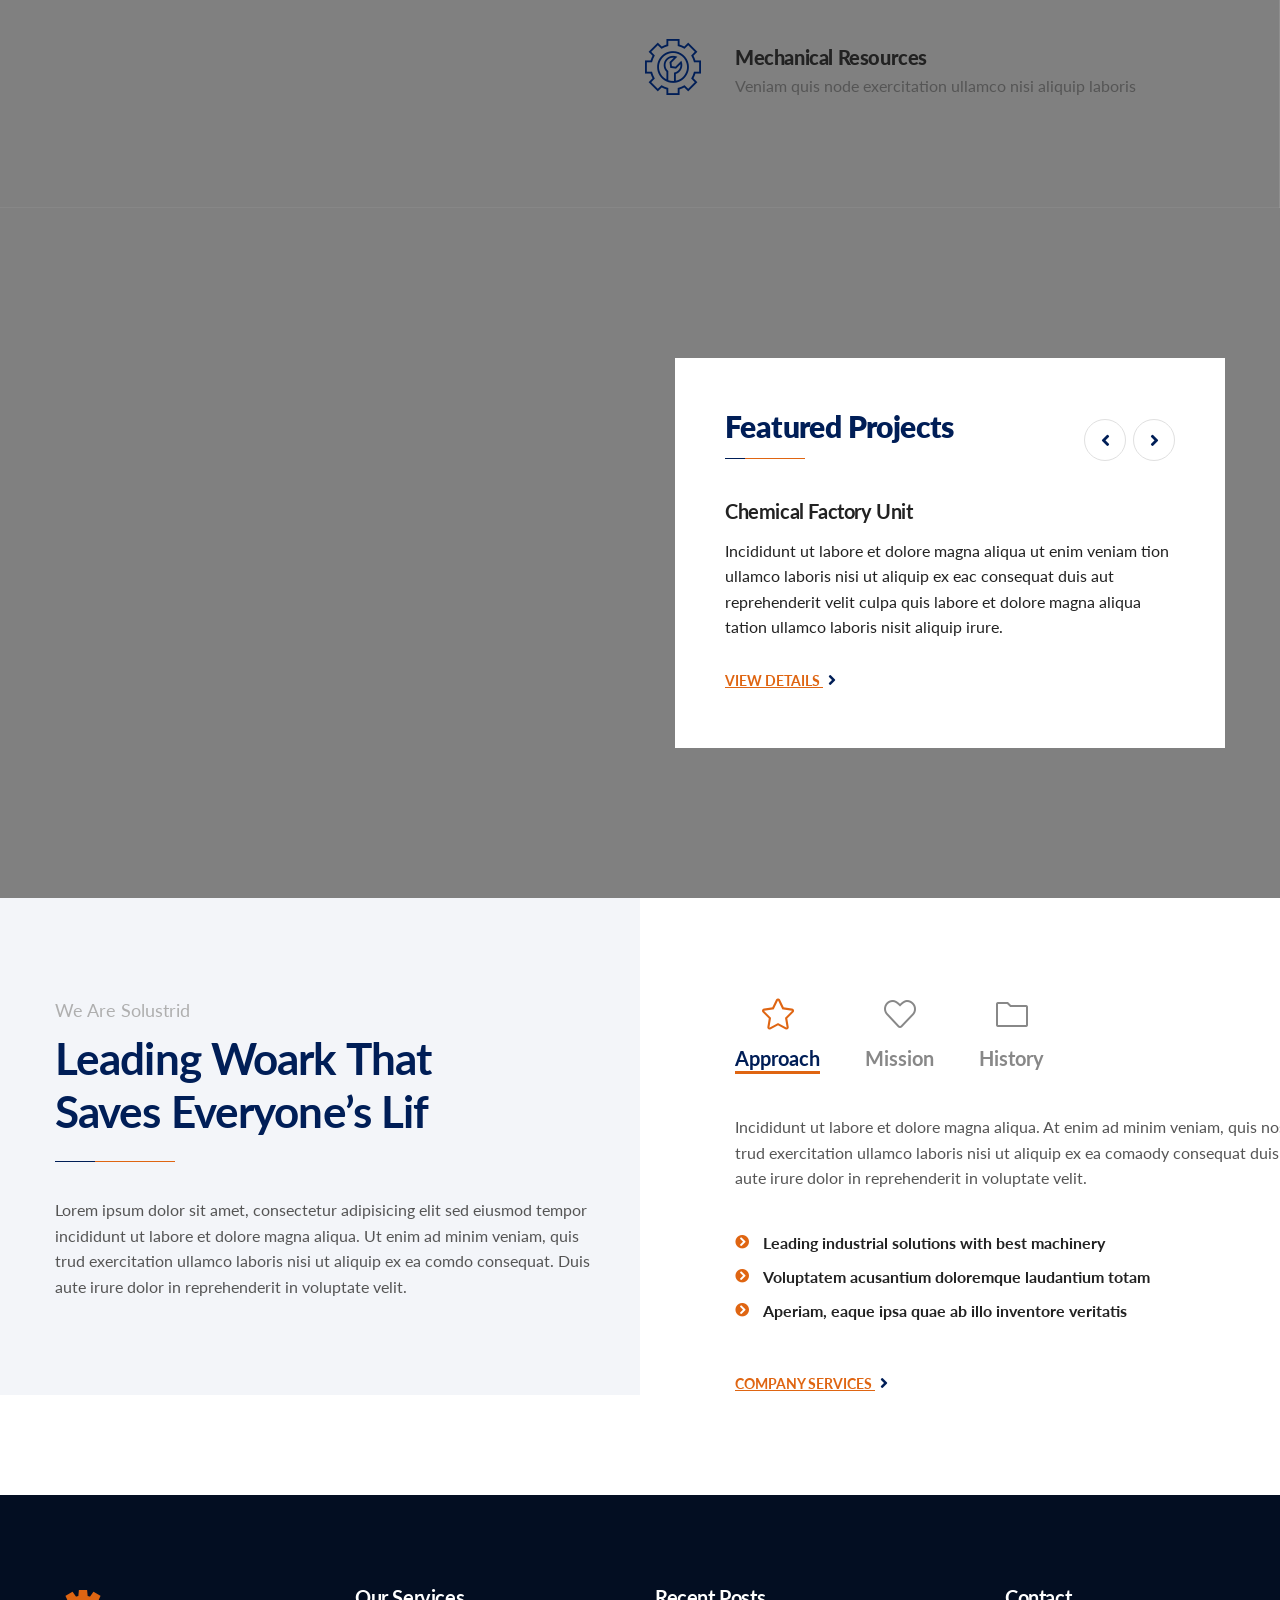
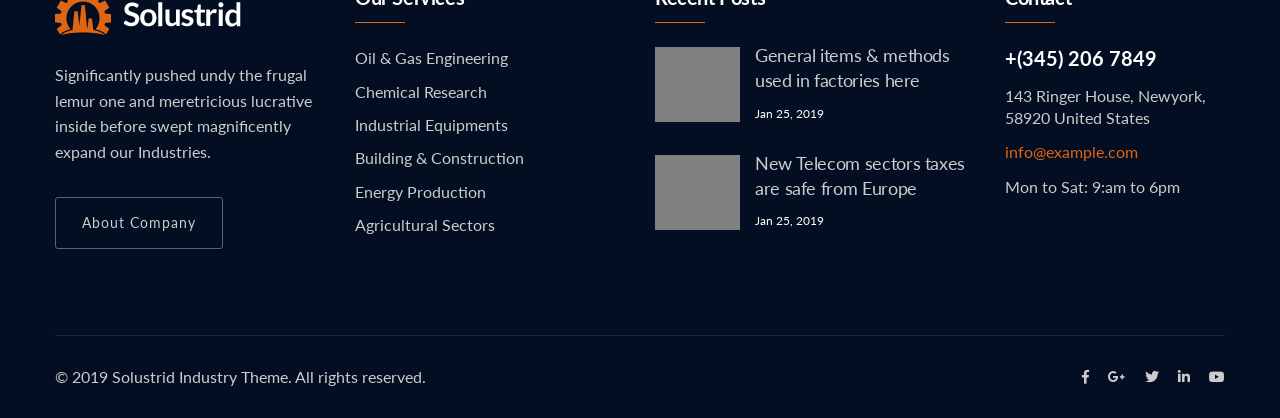
<file: approach.html>
<!DOCTYPE html>
<html lang="en">
<head>
<meta charset="utf-8">
<title>Solustrid - Industry and Factory HTML Template | Approach</title>
<!-- Stylesheets -->
<link href="css/bootstrap.css" rel="stylesheet">
<link href="css/style.css" rel="stylesheet">
<link href="css/responsive.css" rel="stylesheet">

<link rel="shortcut icon" href="images/favicon.png" type="image/x-icon">
<link rel="icon" href="images/favicon.png" type="image/x-icon">

<!-- Responsive -->
<meta http-equiv="X-UA-Compatible" content="IE=edge">
<meta name="viewport" content="width=device-width, initial-scale=1.0, maximum-scale=1.0, user-scalable=0">
<!--[if lt IE 9]><script src="https://cdnjs.cloudflare.com/ajax/libs/html5shiv/3.7.3/html5shiv.js"></script><![endif]-->
<!--[if lt IE 9]><script src="js/respond.js"></script><![endif]-->
</head>

<body>

<div class="page-wrapper">
	
	<!-- Preloader -->
    <div class="preloader"></div>
	
    <!-- Home Style Two -->
    <header class="main-header header-style-two">
        <!--Header Top-->
        <div class="header-top-two">
            <div class="auto-container clearfix">
                <div class="top-left clearfix">
                    <div class="text">We offer revolution of industrial engineering</div>
                </div>
                <div class="top-right clearfix">
                    <!-- Social Links -->
                    <ul class="social-links clearfix">
                        <li><a href="#"><span class="fab fa-twitter"></span></a></li>
                        <li><a href="#"><span class="fab fa-facebook-f"></span></a></li>
                        <li><a href="#"><span class="fab fa-google-plus-g"></span></a></li>
                        <li><a href="#"><span class="fab fa-linkedin-in"></span></a></li>
                        <li><a href="#"><span class="fab fa-youtube"></span></a></li>
                    </ul>

                    <!-- Change Location -->
					<div class="change-location">
                        <div class="location dropdown"><a class="btn btn-default dropdown-toggle" id="dropdownMenu2" data-toggle="dropdown" aria-haspopup="true" aria-expanded="false" href="#">Global Site &nbsp;<span class="fa fa-angle-down"></span></a>
                            <ul class="dropdown-menu style-one" aria-labelledby="dropdownMenu2">
                                <li><a href="#">China</a></li>
                                <li><a href="#">Canada</a></li>
                                <li><a href="#">Russia</a></li>
                                <li><a href="#">Germany</a></li>
                            </ul>
                        </div>
                    </div>
                </div>
            </div>
        </div>
        <!-- End Header Top -->

        <!-- Header Upper -->
        <div class="header-upper">
            <div class="inner-container">
                <div class="auto-container clearfix">
                    <!--Logo-->
                    <div class="logo-outer">
                        <div class="logo"><a href="index.html"><img src="images/logo.png" alt="" title=""></a></div>
                    </div>

                    <!--Info-->
                    <div class="info-outer clearfix">
                        <!--Info Box-->
                        <div class="info-box">
                            <div class="icon"><span class="icon-call-in"></span></div>
                            <div class="text">
                                <strong>Call Us Today</strong>
                                <span class="info"><a href="#">1 (934) 256 7850</a></span>
                            </div>
                        </div>
                        <!--Info Box-->
                        <div class="info-box">
                            <div class="icon"><span class="icon-clock"></span></div>
                            <div class="text">
                                <strong>Working Hours</strong>
                                <span class="info">Mon - fri: 9:00 to 18:00</span>
                            </div>
                        </div>
                        <!--Info Box-->
                        <div class="info-box">
                            <div class="icon"><span class="icon-home"></span></div>
                            <div class="text">
                                <strong>C73 Ringer House Lane</strong>
                                <span class="info">Florida, 26098</span>
                            </div>
                        </div>
                    </div>

                </div>
            </div>
        </div>
        <!--End Header Upper-->

        <div class="header-lower">
            <div class="auto-container">
                <!--Nav Box-->
                <div class="nav-outer clearfix">
                    <!-- Main Menu -->
                    <nav class="main-menu navbar-expand-md navbar-light">
                        <div class="navbar-header">
                            <!-- Togg le Button -->      
                            <button class="navbar-toggler" type="button" data-toggle="collapse" data-target="#navbarSupportedContent" aria-controls="navbarSupportedContent" aria-expanded="false" aria-label="Toggle navigation">
                                <span class="icon flaticon-menu-button"></span>
                            </button>
                        </div>
                        
                        <div class="collapse navbar-collapse clearfix" id="navbarSupportedContent">
                            <ul class="navigation clearfix">
                                <li class="dropdown"><a href="#">Home</a>
                                    <ul>
                                        <li><a href="index.html">Home page 01</a></li>
                                        <li><a href="index-2.html">Home page 02</a></li>
                                        <li><a href="index-3.html">Home page 03</a></li>
                                        <li class="dropdown"><a href="#">Header Styles</a>
                                            <ul>
                                                <li><a href="index.html">Header Style One</a></li>
                                                <li><a href="index-2.html">Header Style Two</a></li>
                                                <li><a href="index-3.html">Header Style Three</a></li>
                                            </ul>
                                        </li>
                                    </ul>
                                </li>
                                <li><a href="about.html">About us</a></li>
                                <li class="dropdown"><a href="#">Services</a>
                                    <ul>
                                        <li><a href="services-1.html">Services Version 01</a></li>
                                        <li><a href="services-2.html">Services Version 02</a></li>
                                        <li><a href="building-construction.html">Building & Construction</a></li>
                                        <li><a href="power-generation.html">Power Generation</a></li>
                                        <li><a href="oil-gas.html">Oil & Gas Engineering</a></li>
                                        <li><a href="auto-industry.html">Automation Industry</a></li>
                                        <li><a href="plants.html">Manufacturing Plants</a></li>
                                        <li><a href="chemical-research.html">Chemical Research</a></li>
                                    </ul>
                                </li>
                                <li class="current dropdown"><a href="#">Pages</a>
                                    <ul>
                                        <li><a href="about.html">About Us</a></li>
                                        <li><a href="approach.html">Our Approach</a></li>
                                        <li><a href="team.html">Our Team</a></li>
                                        <li><a href="faq.html">Faq's</a></li>
                                    </ul>
                                </li>
                                <li class="dropdown"><a href="#">News</a>
                                    <ul>
                                        <li><a href="blog-sidebar.html">Blog Default</a></li>
                                        <li><a href="blog-single.html">Blog Post Details</a></li>
                                    </ul>
                                </li>
                                <li><a href="contact.html">Contact</a></li>
                            </ul>
                        </div>
                    </nav>
                    <!-- Main Menu End-->

                    <!-- Main Menu End-->
                    <div class="outer-box clearfix">
                        <!--Search Box-->
                        <div class="search-box-outer">
                            <div class="dropdown">
                                <button class="search-box-btn dropdown-toggle" type="button" id="dropdownMenu3" data-toggle="dropdown" aria-haspopup="true" aria-expanded="false"><span class="fa fa-search"></span></button>
                                <ul class="dropdown-menu pull-right search-panel" aria-labelledby="dropdownMenu3">
                                    <li class="panel-outer">
                                        <div class="form-container">
                                            <form method="post" action="blog.html">
                                                <div class="form-group">
                                                    <input type="search" name="field-name" value="" placeholder="Search Here" required>
                                                    <button type="submit" class="search-btn"><span class="fa fa-search"></span></button>
                                                </div>
                                            </form>
                                        </div>
                                    </li>
                                </ul>
                            </div>
                        </div>

                        <!-- Button Box -->
                        <div class="btn-box">
                            <a href="contact.html" class="theme-btn btn-style-one">Get an Estimate</a>
                        </div>
                    </div>
                </div>
            </div>
        </div>

        <!-- Sticky Header  -->
        <div class="sticky-header">
            <div class="auto-container clearfix">
                <!--Logo-->
                <div class="logo pull-left">
                    <a href="index.html" title=""><img src="images/logo-small.png" alt="" title=""></a>
                </div>
                <!--Right Col-->
                <div class="pull-right">
                    <!-- Main Menu -->
                    <nav class="main-menu">
                        <div class="navbar-collapse show collapse clearfix">
                            <ul class="navigation clearfix">
                                <li class="dropdown"><a href="#">Home</a>
                                    <ul>
                                        <li><a href="index.html">Home page 01</a></li>
                                        <li><a href="index-2.html">Home page 02</a></li>
                                        <li><a href="index-3.html">Home page 03</a></li>
                                        <li class="dropdown"><a href="#">Header Styles</a>
                                            <ul>
                                                <li><a href="index.html">Header Style One</a></li>
                                                <li><a href="index-2.html">Header Style Two</a></li>
                                                <li><a href="index-3.html">Header Style Three</a></li>
                                            </ul>
                                        </li>
                                    </ul>
                                </li>
                                <li><a href="about.html">About us</a></li>
                                <li class="dropdown"><a href="#">Services</a>
                                    <ul>
                                        <li><a href="services-1.html">Services Version 01</a></li>
                                        <li><a href="services-2.html">Services Version 02</a></li>
                                        <li><a href="building-construction.html">Building & Construction</a></li>
                                        <li><a href="power-generation.html">Power Generation</a></li>
                                        <li><a href="oil-gas.html">Oil & Gas Engineering</a></li>
                                        <li><a href="auto-industry.html">Automation Industry</a></li>
                                        <li><a href="plants.html">Manufacturing Plants</a></li>
                                        <li><a href="chemical-research.html">Chemical Research</a></li>
                                    </ul>
                                </li>
                                <li class="current dropdown"><a href="#">Pages</a>
                                    <ul>
                                        <li><a href="about.html">About Us</a></li>
                                        <li><a href="approach.html">Our Approach</a></li>
                                        <li><a href="team.html">Our Team</a></li>
                                        <li><a href="faq.html">Faq's</a></li>
                                    </ul>
                                </li>
                                <li class="dropdown"><a href="#">News</a>
                                    <ul>
                                        <li><a href="blog-sidebar.html">Blog Default</a></li>
                                        <li><a href="blog-single.html">Blog Post Details</a></li>
                                    </ul>
                                </li>
                                <li><a href="contact.html">Contact</a></li>
                            </ul> 
                        </div>
                    </nav><!-- Main Menu End-->
                </div>
            </div>
        </div><!-- End Sticky Menu -->
    </header>
    <!-- End Main Header -->

    <!--Page Title-->
    <section class="page-banner style-two" style="background-image:url(images/background/about-page-title-bg.jpg);">
        <div class="auto-container">
            <div class="inner-container clearfix">
                <h1>Our Approach</h1>
                <ul class="bread-crumb clearfix">
                    <li><a href="index.html">Home</a></li>
                    <li>Company Approach</li>
                </ul>
            </div>
        </div>
    </section>
    <!--End Page Title-->

    <!-- Services Section -->
    <section class="services-section style-two">
        <div class="auto-container">
            <div class="row clearfix">
                
                <!-- Services Block -->
                <div class="services-block col-xl-3 col-lg-6 col-md-6 col-sm-12">
                    <div class="inner-box wow fadeInLeft" data-wow-delay="0ms" data-wow-duration="1500ms">
                        <div class="big-icon flaticon-settings-4"></div>
                        <div class="icon-box">
                            <span class="icon flaticon-drill-3"></span>
                        </div>
                        <h3><a href="services-1.html">Well Maintained</a></h3>
                        <div class="text">Puis nostrud exercitaion dui ullamco laboris nisiutm ipsn aliquip sed duis aute.</div>
                        <a class="arrow" href="services-1.html"><span class="icon flaticon-next"></span></a>
                    </div>
                </div>
                
                <!-- Services Block -->
                <div class="services-block col-xl-3 col-lg-6 col-md-6 col-sm-12">
                    <div class="inner-box wow fadeInLeft" data-wow-delay="300ms" data-wow-duration="1500ms">
                        <div class="big-icon flaticon-settings-4"></div>
                        <div class="icon-box">
                            <span class="icon flaticon-safety"></span>
                        </div>
                        <h3><a href="services-2.html">Industrial Specialist</a></h3>
                        <div class="text">Auis nostrud exercitaion dui ullamco laboris nisiutm ipsn aliquip sed duis aute.</div>
                        <a class="arrow" href="services-2.html"><span class="icon flaticon-next"></span></a>
                    </div>
                </div>
                
                <!-- Services Block -->
                <div class="services-block col-xl-3 col-lg-6 col-md-6 col-sm-12">
                    <div class="inner-box wow fadeInLeft" data-wow-delay="600ms" data-wow-duration="1500ms">
                        <div class="big-icon flaticon-settings-4"></div>
                        <div class="icon-box">
                            <span class="icon flaticon-tools-1"></span>
                        </div>
                        <h3><a href="services-1.html">Latest Equipmets</a></h3>
                        <div class="text">Muis nostrud exercitaion dui ullamco laboris nisiutm ipsn aliquip sed duis aute.</div>
                        <a class="arrow" href="services-1.html"><span class="icon flaticon-next"></span></a>
                    </div>
                </div>
                
                <!-- Services Block -->
                <div class="services-block col-xl-3 col-lg-6 col-md-6 col-sm-12">
                    <div class="inner-box wow fadeInLeft" data-wow-delay="900ms" data-wow-duration="1500ms">
                        <div class="big-icon flaticon-settings-4"></div>
                        <div class="icon-box">
                            <span class="icon flaticon-tape-measure"></span>
                        </div>
                        <h3><a href="services-2.html">Safety Commitment</a></h3>
                        <div class="text">Cuis nostrud exercitaion dui ullamco laboris nisiutm ipsn aliquip sed duis aute.</div>
                        <a class="arrow" href="services-2.html"><span class="icon flaticon-next"></span></a>
                    </div>
                </div>
            </div>
        </div>
    </section>
    <!-- End Services Section -->

    <!-- Approach Section -->
    <section class="approach-section" style="background-image: url(images/background/about-section-two-bg.png); ">
        <div class="auto-container">
            <div class="row">
                <!-- Content Column -->
                <div class="content-column col-lg-6 col-md-12 col-sm-12 order-2">
                    <div class="inner-column wow fadeInRight" data-wow-delay="0ms" data-wow-duration="1500ms">
                        <!-- Sec Title -->
                        <div class="sec-title">
                            <div class="icon"><img src="images/icons/logo-icon.png" alt=""></div>
                            <div class="title">We are Solustrid</div>
                            <h2>A Different Approach</h2>
                        <div class="text">Incididunt ut labore et dolore magnas aliqua enim ad minim veniam quis node trud exercitation ullamco laboris nisi ut aliquip ex ea commodo duis consequat aute irure dolor in reprehenderit in voluptate velit.</div>
                        </div>

                        <!-- Approach Block -->
                        <div class="approach-block">
                            <div class="inner-box">
                                <div class="icon-box"><span class="icon flaticon-nuclear-plant"></span></div>
                                <h4><a href="services-1.html">Renewable Energy Production</a></h4>
                                <div class="text">Veniam quis node exercitation ullamco nisi aliquip laboris</div>
                            </div>
                        </div>

                        <!-- Approach Block -->
                        <div class="approach-block">
                            <div class="inner-box">
                                <div class="icon-box"><span class="icon flaticon-factory"></span></div>
                                <h4><a href="services-2.html">Premium Constructions</a></h4>
                                <div class="text">Meniam quis node trud exercitation ullamco laboris nisium</div>
                            </div>
                        </div>

                        <!-- Approach Block -->
                        <div class="approach-block">
                            <div class="inner-box">
                                <div class="icon-box"><span class="icon flaticon-engineer"></span></div>
                                <h4><a href="services-1.html">Mechanical Resources</a></h4>
                                <div class="text">Veniam quis node exercitation ullamco nisi aliquip laboris</div>
                            </div>
                        </div>
                    </div>
                </div>

                <!-- Image Column -->
                <div class="image-column col-lg-6 col-md-12 col-sm-12">
                    <div class="inner-column wow fadeInLeft" data-wow-delay="0ms" data-wow-duration="1500ms">
                        <figure class="image"><a href="images/resource/approach.jpg" class="lightbox-image"><img src="images/resource/approach.jpg" alt=""></a></figure>
                    </div>
                </div>

            </div>
        </div>
    </section>
    <!--End Approach Section -->

    <!-- Quote Section -->
    <section class="featured-section" style="background-image:url(images/background/5-2.jpg);">
        <div class="auto-container">
            <div class="outer-box clearfix wow fadeInRightBig" data-wow-delay="0ms" data-wow-duration="1500ms">
                <div class="content-box">
                    <div class="title"><h2>Featured Projects</h2></div>
                    <div class="featured-project-carousel owl-theme owl-carousel">
                        
                        <div class="slide-item">
                            <h3><a href="#">Chemical Factory Unit</a></h3>
                            <div class="text">Incididunt ut labore et dolore magna aliqua ut enim veniam tion ullamco laboris nisi ut aliquip ex eac consequat duis aut reprehenderit velit culpa quis labore et dolore magna aliqua tation ullamco laboris nisit aliquip irure.</div>
                            <div class="link"><a href="power-generation.html" class="read-more">view details <span class="fas fa-angle-right"></span></a></div>
                        </div>

                        <div class="slide-item">
                            <h3><a href="#">Chemical Factory Unit</a></h3>
                            <div class="text">Incididunt ut labore et dolore magna aliqua ut enim veniam tion ullamco laboris nisi ut aliquip ex eac consequat duis aut reprehenderit velit culpa quis labore et dolore magna aliqua tation ullamco laboris nisit aliquip irure.</div>
                            <div class="link"><a href="power-generation.html" class="read-more">view details <span class="fas fa-angle-right"></span></a></div>
                        </div>

                        <div class="slide-item">
                            <h3><a href="#">Chemical Factory Unit</a></h3>
                            <div class="text">Incididunt ut labore et dolore magna aliqua ut enim veniam tion ullamco laboris nisi ut aliquip ex eac consequat duis aut reprehenderit velit culpa quis labore et dolore magna aliqua tation ullamco laboris nisit aliquip irure.</div>
                            <div class="link"><a href="power-generation.html" class="read-more">view details <span class="fas fa-angle-right"></span></a></div>
                        </div>
                        
                    </div>
                </div>
            </div>
        </div>
    </section>
    <!-- End Quote Section -->

    <!-- What We Offer -->
    <section class="what-we-offer style-two">
        <div class="auto-container">
            <div class="row clearfix">
                <div class="title-column col-lg-6 col-md-12 col-sm-12">
                    <div class="inner">
                        <!-- Sec Title -->
                        <div class="sec-title">
                            <div class="title">We are Solustrid</div>
                            <h2>Leading Woark That <br> Saves Everyone’s Lif</h2>
                            <div class="text">Lorem ipsum dolor sit amet, consectetur adipisicing elit sed eiusmod tempor incididunt ut labore et dolore magna aliqua. Ut enim ad minim veniam, quis trud exercitation ullamco laboris nisi ut aliquip ex ea comdo consequat. Duis aute irure dolor in reprehenderit in voluptate velit.</div>
                        </div>

                    </div>
                </div>
                <!-- Text Column -->
                <div class="text-column col-lg-6 col-md-12 col-sm-12 ">
                    <div class="inner">
                        <!--Tabs Box-->
                        <div class="tabs-box tabs-style-one">
                            <ul class="tab-buttons clearfix">
                                <li class="tab-btn active-btn" data-tab="#tab-1"><div class="icon"><span class="icon-star"></span></div><div class="txt">Approach</div></li>
                                <li class="tab-btn" data-tab="#tab-2"><div class="icon"><span class="icon-heart"></span></div><div class="txt">Mission</div></li>
                                <li class="tab-btn" data-tab="#tab-3"><div class="icon"><span class="icon-folder"></span></div><div class="txt">History</div></li>
                            </ul>
                            <div class="tabs-content">
                                <!--Tab-->
                                <div class="tab active-tab" id="tab-1">
                                    <p>Incididunt ut labore et dolore magna aliqua. At enim ad minim veniam, quis nos trud exercitation ullamco laboris nisi ut aliquip ex ea comaody consequat duis aute irure dolor in reprehenderit in voluptate velit.</p>
                                    <ul>
                                        <li>Leading industrial solutions with best machinery</li>
                                        <li>Voluptatem acusantium doloremque laudantium totam</li>
                                        <li>Aperiam, eaque ipsa quae ab illo inventore veritatis</li>
                                    </ul>

                                    <div class="link-box"><a href="about.html" class="read-more">company services <span class="fas fa-angle-right"></span></a></div>
                                </div>
                                <!--Tab-->
                                <div class="tab" id="tab-2">
                                    <p>Incididunt ut labore et dolore magna aliqua. At enim ad minim veniam, quis nos trud exercitation ullamco laboris nisi ut aliquip ex ea comaody consequat duis aute irure dolor in reprehenderit in voluptate velit.</p>
                                    <ul>
                                        <li>Leading industrial solutions with best machinery</li>
                                        <li>Voluptatem acusantium doloremque laudantium totam</li>
                                        <li>Aperiam, eaque ipsa quae ab illo inventore veritatis</li>
                                    </ul>

                                    <div class="link-box"><a href="about.html" class="read-more">company services <span class="fas fa-angle-right"></span></a></div>
                                </div>
                                <!--Tab-->
                                <div class="tab" id="tab-3">
                                    <p>Incididunt ut labore et dolore magna aliqua. At enim ad minim veniam, quis nos trud exercitation ullamco laboris nisi ut aliquip ex ea comaody consequat duis aute irure dolor in reprehenderit in voluptate velit.</p>
                                    <ul>
                                        <li>Leading industrial solutions with best machinery</li>
                                        <li>Voluptatem acusantium doloremque laudantium totam</li>
                                        <li>Aperiam, eaque ipsa quae ab illo inventore veritatis</li>
                                    </ul>

                                    <div class="link-box"><a href="about.html" class="read-more">About Company <span class="fas fa-angle-right"></span></a></div>
                                </div>
                            </div>
                        </div>

                    </div>
                </div>
            </div>
        </div>
    </section>
    <!-- End What We Offer -->


	<!--Main Footer-->
    <footer class="main-footer">    
		<div class="auto-container">
        	<!--Widgets Section-->
            <div class="widgets-section">
            	<div class="row clearfix">
                	
					<!--big column-->
                    <div class="big-column col-lg-6 col-md-12 col-sm-12">
                        <div class="row clearfix">
						
							<!--Footer Column-->
							<div class="footer-column col-lg-6 col-md-6 col-sm-12">
								<div class="footer-widget about-widget">
									<div class="logo">
										<a href="index.html"><img src="images/footer-logo.png" alt="" /></a>
									</div>
									<div class="text">Significantly pushed undy the frugal lemur one and meretricious lucrative inside before swept magnificently expand our Industries.</div>
									<a href="#" class="theme-btn btn-style-four">About Company</a>
								</div>
							</div>
							
							<!--Footer Column-->
							<div class="footer-column col-lg-6 col-md-6 col-sm-12">
								<div class="footer-widget services-widget">
									<h2>Our Services</h2>
									<ul class="footer-service-list">
										<li><a href="#">Oil & Gas Engineering</a></li>
										<li><a href="#">Chemical Research</a></li>
										<li><a href="#">Industrial Equipments</a></li>
										<li><a href="#">Building & Construction</a></li>
										<li><a href="#">Energy Production</a></li>
										<li><a href="#">Agricultural Sectors</a></li>
									</ul>
								</div>
							</div>
							
						</div>
					</div>
					
					<!--big column-->
                    <div class="big-column col-lg-6 col-md-12 col-sm-12">
                        <div class="row clearfix">
						
							<!--Footer Column-->
							<div class="footer-column col-lg-7 col-md-6 col-sm-12">
								<div class="footer-widget post-widget">
									<h2>Recent Posts</h2>
									
									<!--News Widget Block-->
									<div class="news-widget-block">
										<div class="widget-inner">
											<div class="image">
												<a href="#"><img src="images/resource/news-thumb-1.jpg" alt="" /></a>
											</div>
											<h3><a href="blog-single.html">General items & methods used in factories here</a></h3>
											<div class="post-date">Jan 25, 2019</div>
										</div>
									</div>
									
									<!--News Widget Block-->
									<div class="news-widget-block">
										<div class="widget-inner">
											<div class="image">
												<a href="#"><img src="images/resource/news-thumb-2.jpg" alt="" /></a>
											</div>
											<h3><a href="blog-single.html">New Telecom sectors taxes are safe from Europe</a></h3>
											<div class="post-date">Jan 25, 2019</div>
										</div>
									</div>
									
								</div>
							</div>
							
							<!--Footer Column-->
							<div class="footer-column col-lg-5 col-md-6 col-sm-12">
								<div class="footer-widget contact-widget">
									<h2>Contact</h2>
									<div class="number">+(345) 206 7849</div>
									<ul>
										<li>143 Ringer House, Newyork, 58920  United States</li>
										<li><a href="#">info@example.com</a></li>
										<li>Mon to Sat: 9:am to 6pm</li>
									</ul>
								</div>
							</div>
							
						</div>
					</div>
					
				</div>
			</div>
			
			<!-- Footer Bottom -->
			<div class="footer-bottom">
				<div class="clearfix">
					<div class="pull-left">
						<div class="copyright">&copy; 2019 Solustrid Industry Theme. All rights reserved.</div>
					</div>
					<div class="pull-right">
						<!-- Social Links -->
						<ul class="social-links">
							<li><a href="#"><span class="fab fa-facebook-f"></span></a></li>
							<li><a href="#"><span class="fab fa-google-plus-g"></span></a></li>
							<li><a href="#"><span class="fab fa-twitter"></span></a></li>
							<li><a href="#"><span class="fab fa-linkedin-in"></span></a></li>
							<li><a href="#"><span class="fab fa-youtube"></span></a></li>
						</ul>
					</div>
				</div>
			</div>
			
		</div>
	</footer>
	
</div>  
<!--End pagewrapper-->

<!--Scroll to top-->
<div class="scroll-to-top scroll-to-target" data-target="html"><span class="fa fa-angle-up"></span></div>

<!--Scroll to top-->


<script src="js/jquery.js"></script>
<script src="js/popper.min.js"></script>
<script src="js/bootstrap.min.js"></script>
<script src="js/jquery-ui.js"></script>
<script src="js/jquery.fancybox.js"></script>
<script src="js/validate.js"></script>
<script src="js/owl.js"></script>
<script src="js/wow.js"></script>
<script src="js/appear.js"></script>
<script src="js/script.js"></script>
</body>
</html>
</file>
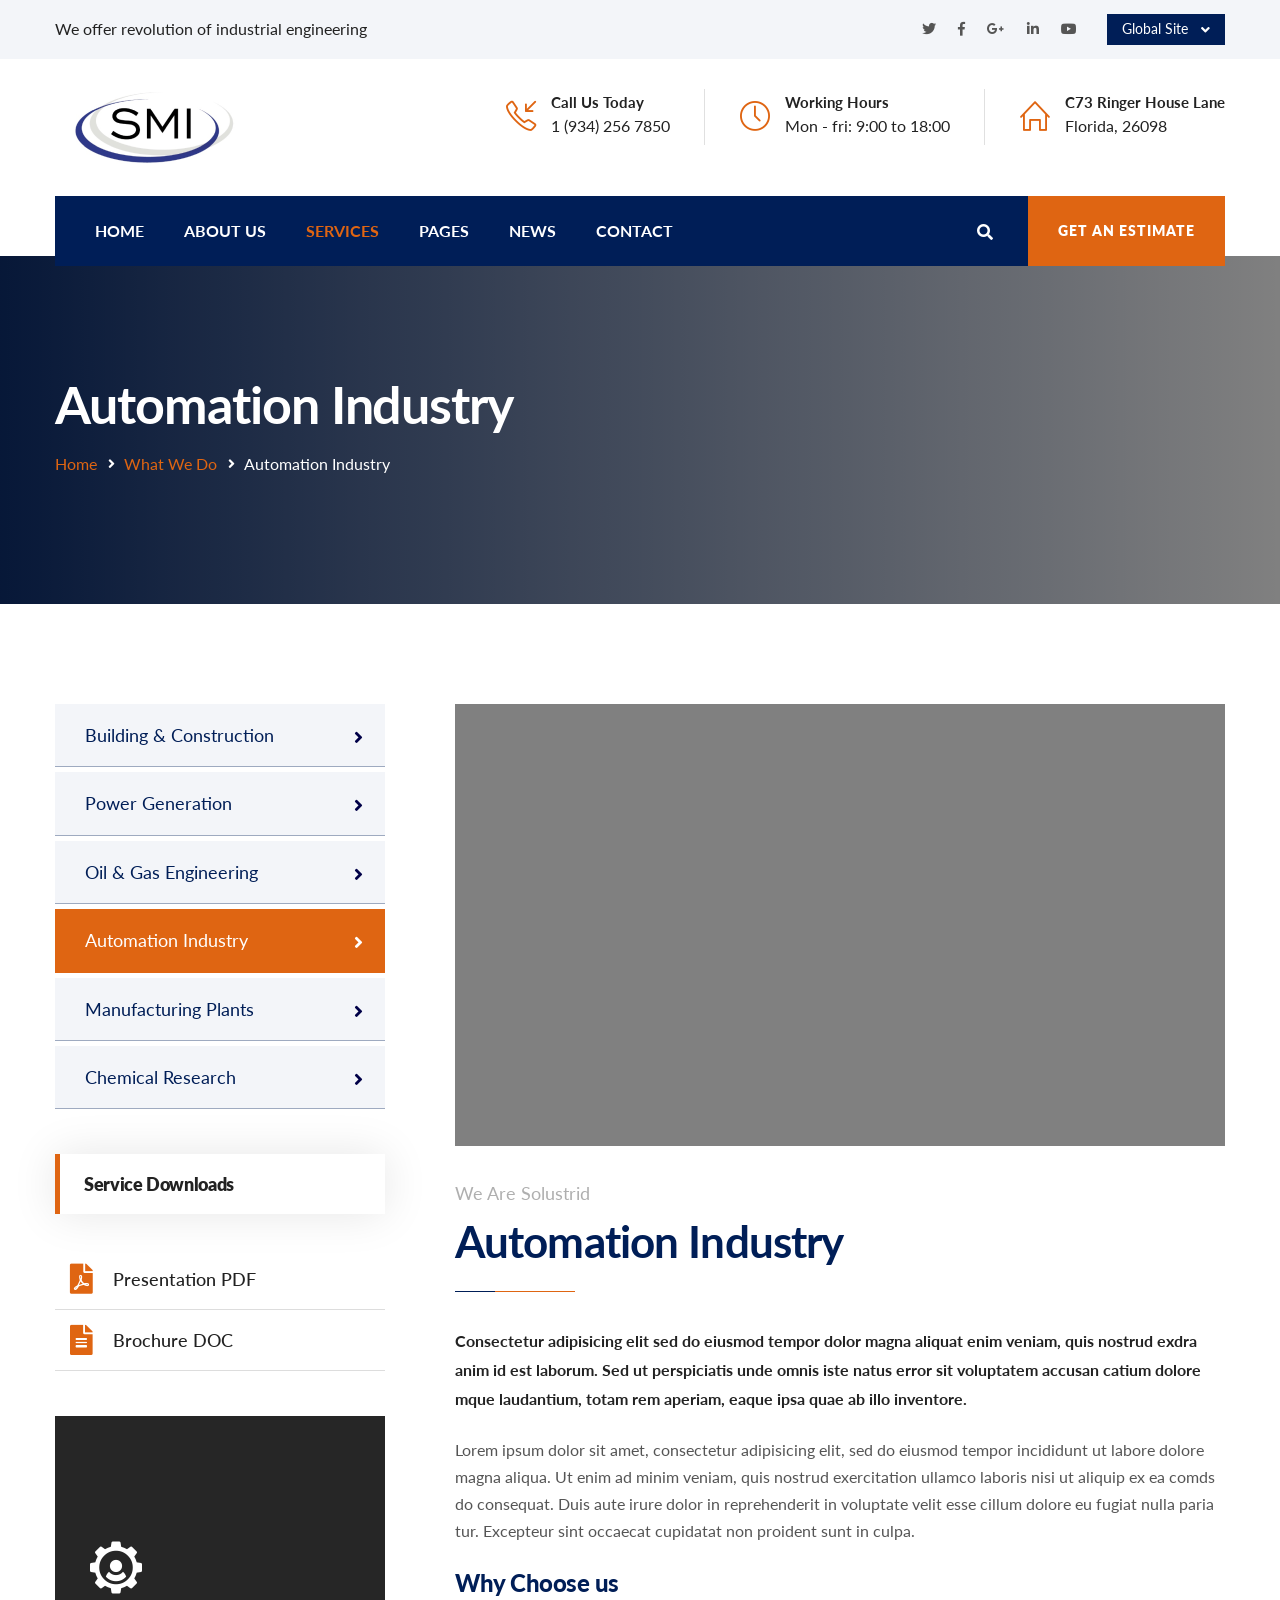
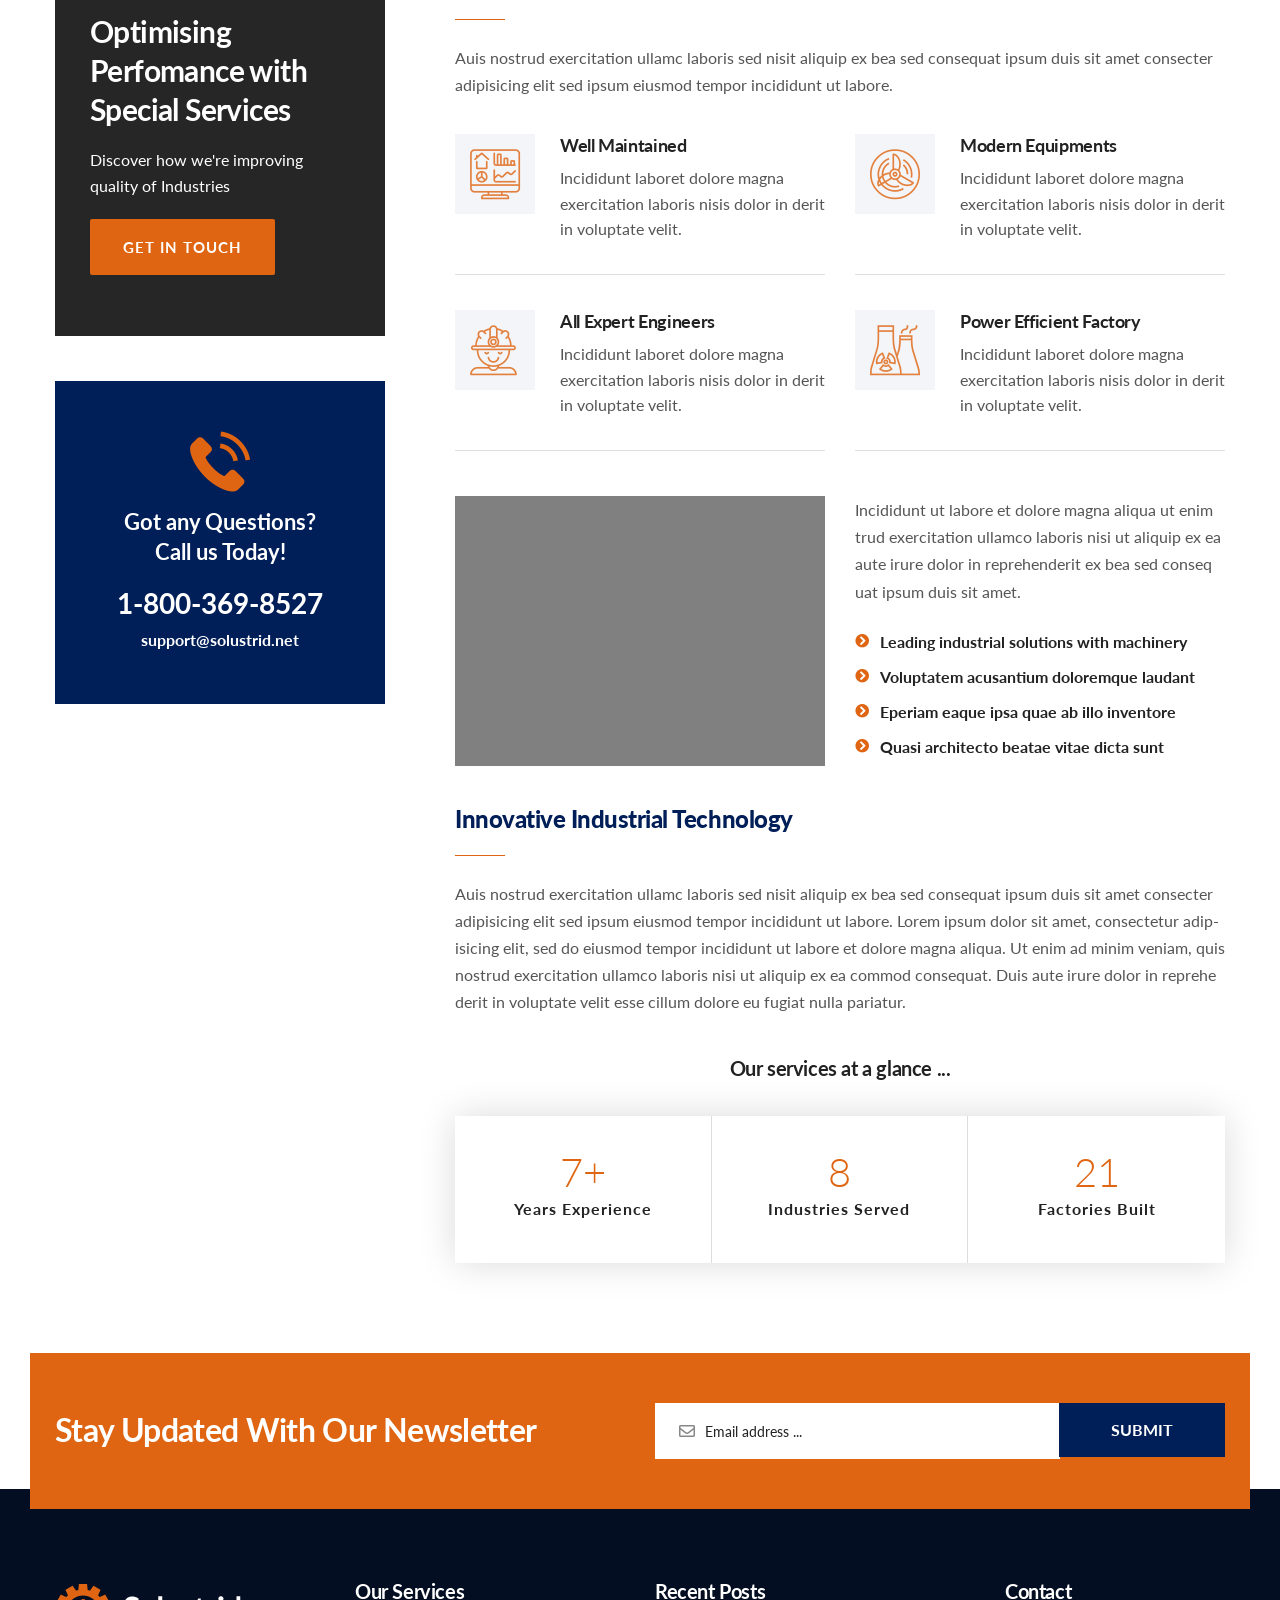
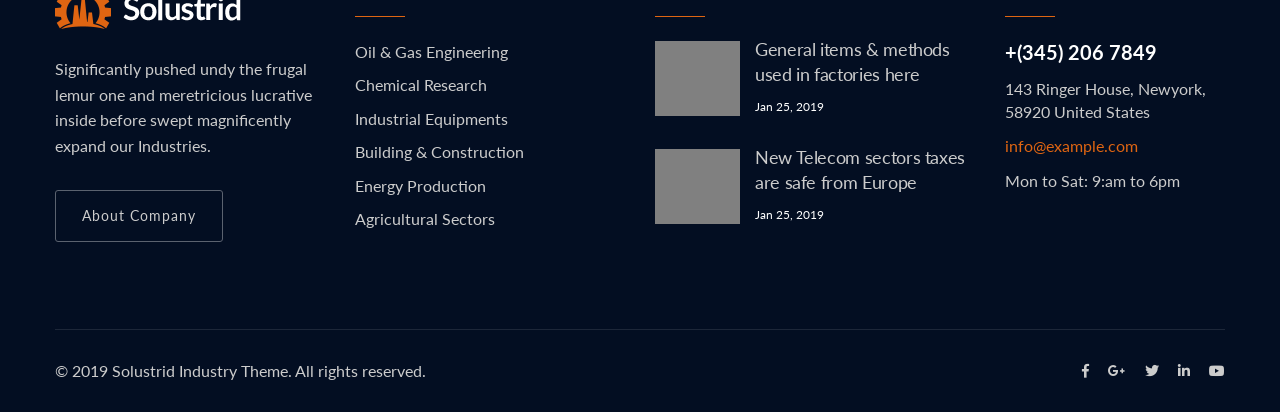
<file: auto-industry.html>
<!DOCTYPE html>
<html lang="en">
<head>
<meta charset="utf-8">
<title>Solustrid - Industry and Factory HTML Template | Services Detail</title>
<!-- Stylesheets -->
<link href="css/bootstrap.css" rel="stylesheet">
<link href="css/style.css" rel="stylesheet">
<link href="css/responsive.css" rel="stylesheet">

<link rel="shortcut icon" href="images/favicon.png" type="image/x-icon">
<link rel="icon" href="images/favicon.png" type="image/x-icon">

<!-- Responsive -->
<meta http-equiv="X-UA-Compatible" content="IE=edge">
<meta name="viewport" content="width=device-width, initial-scale=1.0, maximum-scale=1.0, user-scalable=0">
<!--[if lt IE 9]><script src="https://cdnjs.cloudflare.com/ajax/libs/html5shiv/3.7.3/html5shiv.js"></script><![endif]-->
<!--[if lt IE 9]><script src="js/respond.js"></script><![endif]-->
</head>

<body>

<div class="page-wrapper">
    <!-- Preloader -->
    <div class="preloader"></div>

	<!-- Home Style Two -->
    <header class="main-header header-style-two">
        <!--Header Top-->
        <div class="header-top-two">
            <div class="auto-container clearfix">
                <div class="top-left clearfix">
                    <div class="text">We offer revolution of industrial engineering</div>
                </div>
                <div class="top-right clearfix">
                    <!-- Social Links -->
                    <ul class="social-links clearfix">
                        <li><a href="#"><span class="fab fa-twitter"></span></a></li>
                        <li><a href="#"><span class="fab fa-facebook-f"></span></a></li>
                        <li><a href="#"><span class="fab fa-google-plus-g"></span></a></li>
                        <li><a href="#"><span class="fab fa-linkedin-in"></span></a></li>
                        <li><a href="#"><span class="fab fa-youtube"></span></a></li>
                    </ul>

                    <!-- Change Location -->
					<div class="change-location">
                        <div class="location dropdown"><a class="btn btn-default dropdown-toggle" id="dropdownMenu2" data-toggle="dropdown" aria-haspopup="true" aria-expanded="false" href="#">Global Site &nbsp;<span class="fa fa-angle-down"></span></a>
                            <ul class="dropdown-menu style-one" aria-labelledby="dropdownMenu2">
                                <li><a href="#">China</a></li>
                                <li><a href="#">Canada</a></li>
                                <li><a href="#">Russia</a></li>
                                <li><a href="#">Germany</a></li>
                            </ul>
                        </div>
                    </div>
                </div>
            </div>
        </div>
        <!-- End Header Top -->

        <!-- Header Upper -->
        <div class="header-upper">
            <div class="inner-container">
                <div class="auto-container clearfix">
                    <!--Logo-->
                    <div class="logo-outer">
                        <div class="logo"><a href="index.html"><img src="images/logo.png" alt="" title=""></a></div>
                    </div>

                    <!--Info-->
                    <div class="info-outer clearfix">
                        <!--Info Box-->
                        <div class="info-box">
                            <div class="icon"><span class="icon-call-in"></span></div>
                            <div class="text">
                                <strong>Call Us Today</strong>
                                <span class="info"><a href="#">1 (934) 256 7850</a></span>
                            </div>
                        </div>
                        <!--Info Box-->
                        <div class="info-box">
                            <div class="icon"><span class="icon-clock"></span></div>
                            <div class="text">
                                <strong>Working Hours</strong>
                                <span class="info">Mon - fri: 9:00 to 18:00</span>
                            </div>
                        </div>
                        <!--Info Box-->
                        <div class="info-box">
                            <div class="icon"><span class="icon-home"></span></div>
                            <div class="text">
                                <strong>C73 Ringer House Lane</strong>
                                <span class="info">Florida, 26098</span>
                            </div>
                        </div>
                    </div>

                </div>
            </div>
        </div>
        <!--End Header Upper-->

        <div class="header-lower">
            <div class="auto-container">
                <!--Nav Box-->
                <div class="nav-outer clearfix">
                    <!-- Main Menu -->
                    <nav class="main-menu navbar-expand-md navbar-light">
                        <div class="navbar-header">
                            <!-- Togg le Button -->      
                            <button class="navbar-toggler" type="button" data-toggle="collapse" data-target="#navbarSupportedContent" aria-controls="navbarSupportedContent" aria-expanded="false" aria-label="Toggle navigation">
                                <span class="icon flaticon-menu-button"></span>
                            </button>
                        </div>
                        
                        <div class="collapse navbar-collapse clearfix" id="navbarSupportedContent">
                            <ul class="navigation clearfix">
                                <li class="dropdown"><a href="#">Home</a>
                                    <ul>
                                        <li><a href="index.html">Home page 01</a></li>
                                        <li><a href="index-2.html">Home page 02</a></li>
                                        <li><a href="index-3.html">Home page 03</a></li>
                                        <li class="dropdown"><a href="#">Header Styles</a>
                                            <ul>
                                                <li><a href="index.html">Header Style One</a></li>
                                                <li><a href="index-2.html">Header Style Two</a></li>
                                                <li><a href="index-3.html">Header Style Three</a></li>
                                            </ul>
                                        </li>
                                    </ul>
                                </li>
                                <li><a href="about.html">About us</a></li>
                                <li class="current dropdown"><a href="#">Services</a>
                                    <ul>
                                        <li><a href="services-1.html">Services Version 01</a></li>
                                        <li><a href="services-2.html">Services Version 02</a></li>
                                        <li><a href="building-construction.html">Building & Construction</a></li>
                                        <li><a href="power-generation.html">Power Generation</a></li>
                                        <li><a href="oil-gas.html">Oil & Gas Engineering</a></li>
                                        <li><a href="auto-industry.html">Automation Industry</a></li>
                                        <li><a href="plants.html">Manufacturing Plants</a></li>
                                        <li><a href="chemical-research.html">Chemical Research</a></li>
                                    </ul>
                                </li>
                                <li class="dropdown"><a href="#">Pages</a>
                                    <ul>
                                        <li><a href="about.html">About Us</a></li>
                                        <li><a href="approach.html">Our Approach</a></li>
                                        <li><a href="team.html">Our Team</a></li>
                                        <li><a href="faq.html">Faq's</a></li>
                                    </ul>
                                </li>
                                <li class="dropdown"><a href="#">News</a>
                                    <ul>
                                        <li><a href="blog-sidebar.html">Blog Default</a></li>
                                        <li><a href="blog-single.html">Blog Post Details</a></li>
                                    </ul>
                                </li>
                                <li><a href="contact.html">Contact</a></li>
                            </ul>
                        </div>
                    </nav>
                    <!-- Main Menu End-->

                    <!-- Main Menu End-->
                    <div class="outer-box clearfix">
                        <!--Search Box-->
                        <div class="search-box-outer">
                            <div class="dropdown">
                                <button class="search-box-btn dropdown-toggle" type="button" id="dropdownMenu3" data-toggle="dropdown" aria-haspopup="true" aria-expanded="false"><span class="fa fa-search"></span></button>
                                <ul class="dropdown-menu pull-right search-panel" aria-labelledby="dropdownMenu3">
                                    <li class="panel-outer">
                                        <div class="form-container">
                                            <form method="post" action="blog.html">
                                                <div class="form-group">
                                                    <input type="search" name="field-name" value="" placeholder="Search Here" required>
                                                    <button type="submit" class="search-btn"><span class="fa fa-search"></span></button>
                                                </div>
                                            </form>
                                        </div>
                                    </li>
                                </ul>
                            </div>
                        </div>

                        <!-- Button Box -->
                        <div class="btn-box">
                            <a href="contact.html" class="theme-btn btn-style-one">Get an Estimate</a>
                        </div>
                    </div>
                </div>
            </div>
        </div>

        <!-- Sticky Header  -->
        <div class="sticky-header">
            <div class="auto-container clearfix">
                <!--Logo-->
                <div class="logo pull-left">
                    <a href="index.html" title=""><img src="images/logo-small.png" alt="" title=""></a>
                </div>
                <!--Right Col-->
                <div class="pull-right">
                    <!-- Main Menu -->
                    <nav class="main-menu">
                        <div class="navbar-collapse show collapse clearfix">
                            <ul class="navigation clearfix">
                                <li class="dropdown"><a href="#">Home</a>
                                    <ul>
                                        <li><a href="index.html">Home page 01</a></li>
                                        <li><a href="index-2.html">Home page 02</a></li>
                                        <li><a href="index-3.html">Home page 03</a></li>
                                        <li class="dropdown"><a href="#">Header Styles</a>
                                            <ul>
                                                <li><a href="index.html">Header Style One</a></li>
                                                <li><a href="index-2.html">Header Style Two</a></li>
                                                <li><a href="index-3.html">Header Style Three</a></li>
                                            </ul>
                                        </li>
                                    </ul>
                                </li>
                                <li><a href="about.html">About us</a></li>
                                <li class="current dropdown"><a href="#">Services</a>
                                    <ul>
                                        <li><a href="services-1.html">Services Version 01</a></li>
                                        <li><a href="services-2.html">Services Version 02</a></li>
                                        <li><a href="building-construction.html">Building & Construction</a></li>
                                        <li><a href="power-generation.html">Power Generation</a></li>
                                        <li><a href="oil-gas.html">Oil & Gas Engineering</a></li>
                                        <li><a href="auto-industry.html">Automation Industry</a></li>
                                        <li><a href="plants.html">Manufacturing Plants</a></li>
                                        <li><a href="chemical-research.html">Chemical Research</a></li>
                                    </ul>
                                </li>
                                <li class="dropdown"><a href="#">Pages</a>
                                    <ul>
                                        <li><a href="about.html">About Us</a></li>
                                        <li><a href="approach.html">Our Approach</a></li>
                                        <li><a href="team.html">Our Team</a></li>
                                        <li><a href="faq.html">Faq's</a></li>
                                    </ul>
                                </li>
                                <li class="dropdown"><a href="#">News</a>
                                    <ul>
                                        <li><a href="blog-sidebar.html">Blog Default</a></li>
                                        <li><a href="blog-single.html">Blog Post Details</a></li>
                                    </ul>
                                </li>
                                <li><a href="contact.html">Contact</a></li>
                            </ul> 
                        </div>
                    </nav><!-- Main Menu End-->
                </div>
            </div>
        </div><!-- End Sticky Menu -->
    </header>
    <!-- End Main Header -->

    <!--Page Title-->
    <section class="page-banner" style="background-image:url(images/background/3.jpg);">
        <div class="auto-container">
            <div class="inner-container clearfix">
                <h1>Automation Industry</h1>
                <ul class="bread-crumb clearfix">
                    <li><a href="index.html">Home</a></li>
					<li><a href="services-1.html">What We Do</a></li>
                    <li>Automation Industry</li>
                </ul>
            </div>
        </div>
    </section>
    <!--End Page Title-->
	
	<!--Sidebar Page Container-->
    <div class="sidebar-page-container">
    	<div class="auto-container">
        	<div class="row clearfix">
            	
				<!--Sidebar Side-->
                <div class="sidebar-side col-lg-4 col-md-12 col-sm-12">
                	<aside class="sidebar padding-right">
						
						<!-- Category Widget -->
                        <div class="sidebar-widget categories-two">
                            <div class="widget-content">
                                <!-- Services Category -->
                                <ul class="services-categories">
                                    <li><a href="building-construction.html">Building & Construction</a></li>
                                    <li><a href="power-generation.html">Power Generation</a></li>
                                    <li><a href="oil-gas.html">Oil & Gas Engineering</a></li>
                                    <li class="active"><a href="auto-industry.html">Automation Industry</a></li>
                                    <li><a href="plants.html">Manufacturing Plants</a></li>
                                    <li><a href="chemical-research.html">Chemical Research</a></li>
                                </ul>
                            </div>
                        </div>
						
						<!-- Brochures Widget -->
                        <div class="sidebar-widget brochures">
                            <div class="sidebar-title"><h5>Service Downloads</h5></div>
                            <div class="widget-content">
                                <a href="#" class="brochure-btn"><span class="icon fas fa-file-pdf"></span> Presentation PDF</a>
                                <a href="#" class="brochure-btn"><span class="icon fas fa-file-alt"></span> Brochure DOC</a>
                            </div>
						</div>
						
						<!-- Services Widget -->
                        <div class="sidebar-widget services-widget">
							<div class="widget-content" style="background-image:url(images/resource/support.jpg);">
								<div class="icon flaticon-settings-4"></div>
								<h3>Optimising Perfomance with Special Services</h3>
								<div class="text">Discover how we're improving <br> quality of Industries</div>
								<a href="#" class="theme-btn btn-style-two">get in touch</a>
							</div>
						</div>
						
						<!-- Support Widget -->
                        <div class="sidebar-widget support-widget">
                            <div class="widget-content">
                                <span class="icon flaticon-telephone-1"></span>
                                <div class="text">Got any Questions? <br> Call us Today!</div>
                                <div class="number">1-800-369-8527</div>
                                <div class="email"><a href="#">support@solustrid.net</a></div>
                            </div>
                        </div>
						
					</aside>
				</div>
				
				<!--Content Side / Services Detail-->
                <div class="content-side col-lg-8 col-md-12 col-sm-12">
                	<div class="services-detail">
						<div class="inner-box">
							<div class="image">
								<img src="images/resource/service-14.jpg" alt="" />
							</div>
							<div class="lower-content">
								<!-- Title Box -->
								<div class="title-box">
									<div class="title">We are Solustrid</div>
									<h2>Automation Industry</h2>
								</div>
								<div class="bold-text">Consectetur adipisicing elit sed do eiusmod tempor dolor magna aliquat enim veniam, quis nostrud exdra anim id est laborum. Sed ut perspiciatis unde omnis iste natus error sit voluptatem accusan catium dolore mque laudantium, totam rem aperiam, eaque ipsa quae ab illo inventore.</div>
								<div class="text">
									<p>Lorem ipsum dolor sit amet, consectetur adipisicing elit, sed do eiusmod tempor incididunt ut labore dolore magna aliqua. Ut enim ad minim veniam, quis nostrud exercitation ullamco laboris nisi ut aliquip ex ea comds do consequat. Duis aute irure dolor in reprehenderit in voluptate velit esse cillum dolore eu fugiat nulla paria tur. Excepteur sint occaecat cupidatat non proident sunt in culpa.</p>
									<h3>Why Choose us</h3>
									<p>Auis nostrud exercitation ullamc laboris sed nisit aliquip ex bea sed consequat ipsum duis sit amet consecter adipisicing elit sed ipsum eiusmod tempor incididunt ut labore.</p>
									<!-- Services Featured Outer -->
									<div class="services-featured-outer">
										<div class="row clearfix">
											
											<!-- Feature Block -->
											<div class="feature-block col-lg-6 col-md-6 col-sm-12">
												<div class="inner-box">
													<div class="icon-box">
														<span class="icon flaticon-home-2"></span>
													</div>
													<h4>Well Maintained</h4>
													<div class="featured-text">Incididunt laboret dolore magna exercitation laboris nisis dolor in derit in voluptate velit.</div>
												</div>
											</div>
											
											<!-- Feature Block -->
											<div class="feature-block col-lg-6 col-md-6 col-sm-12">
												<div class="inner-box">
													<div class="icon-box">
														<span class="icon flaticon-fan"></span>
													</div>
													<h4>Modern Equipments</h4>
													<div class="featured-text">Incididunt laboret dolore magna exercitation laboris nisis dolor in derit in voluptate velit.</div>
												</div>
											</div>
											
											<!-- Feature Block -->
											<div class="feature-block col-lg-6 col-md-6 col-sm-12">
												<div class="inner-box">
													<div class="icon-box">
														<span class="icon flaticon-worker"></span>
													</div>
													<h4>All Expert Engineers</h4>
													<div class="featured-text">Incididunt laboret dolore magna exercitation laboris nisis dolor in derit in voluptate velit.</div>
												</div>
											</div>
											
											<!-- Feature Block -->
											<div class="feature-block col-lg-6 col-md-6 col-sm-12">
												<div class="inner-box">
													<div class="icon-box">
														<span class="icon flaticon-nuclear-plant"></span>
													</div>
													<h4>Power Efficient Factory</h4>
													<div class="featured-text">Incididunt laboret dolore magna exercitation laboris nisis dolor in derit in voluptate velit.</div>
												</div>
											</div>
											
										</div>
									</div>
									
									<!-- Default Two Column -->
									<div class="default-two-column">
										<div class="row clearfix">
											<div class="column col-lg-6 col-md-6 col-sm-12">
												<div class="image">
													<img src="images/resource/service-15.jpg" alt="" />
												</div>
											</div>
											<div class="column col-lg-6 col-md-6 col-sm-12">
												<p>Incididunt ut labore et dolore magna aliqua ut enim trud exercitation ullamco laboris nisi ut aliquip ex ea aute irure dolor in reprehenderit ex bea sed conseq uat ipsum duis sit amet.</p>
												<ul class="list-style-one">
													<li>Leading industrial solutions with machinery</li>
													<li>Voluptatem acusantium doloremque laudant</li>
													<li>Eperiam eaque ipsa quae ab illo inventore</li>
													<li>Quasi architecto beatae vitae dicta sunt</li>
												</ul>
											</div>
										</div>
									</div>
									<h3>Innovative Industrial Technology</h3>
									<p>Auis nostrud exercitation ullamc laboris sed nisit aliquip ex bea sed consequat ipsum duis sit amet consecter adipisicing elit sed ipsum eiusmod tempor incididunt ut labore. Lorem ipsum dolor sit amet, consectetur adip-isicing elit, sed do eiusmod tempor incididunt ut labore et dolore magna aliqua. Ut enim ad minim veniam, quis nostrud exercitation ullamco laboris nisi ut aliquip ex ea commod consequat. Duis aute irure dolor in reprehe derit in voluptate velit esse cillum dolore eu fugiat nulla pariatur. </p>
								</div>
								
								<h5>Our services at a glance ...</h5>
								<!-- Fact Counter -->
								<div class="fact-counter">
									<div class="clearfix">
										
										<!--Column-->
										<div class="column counter-column col-lg-4 col-md-4 col-sm-12">
											<div class="inner wow fadeInLeft" data-wow-delay="300ms" data-wow-duration="1500ms">
												<div class="count-outer count-box">
													<span class="count-text" data-speed="2000" data-stop="25">0</span>+
													<h4 class="counter-title">Years Experience</h4>
												</div>
											</div>
										</div>
										
										<!--Column-->
										<div class="column counter-column col-lg-4 col-md-4 col-sm-12">
											<div class="inner wow fadeInLeft" data-wow-delay="600ms" data-wow-duration="1500ms">
												<div class="count-outer count-box">
													<span class="count-text" data-speed="2500" data-stop="36">0</span>
													<h4 class="counter-title">Industries Served</h4>
												</div>
											</div>
										</div>
										
										<!--Column-->
										<div class="column counter-column col-lg-4 col-md-4 col-sm-12">
											<div class="inner wow fadeInLeft" data-wow-delay="900ms" data-wow-duration="1500ms">
												<div class="count-outer count-box">
													<span class="count-text" data-speed="3000" data-stop="105">0</span>
													<h4 class="counter-title">Factories Built</h4>
												</div>
											</div>
										</div>
										
									</div>
								</div>
								
							</div>
						</div>
					</div>
				</div>
				
			</div>
		</div>
	</div>
	
	<!--Newsleter Section-->
    <section class="newsletter-section">
    	<div class="auto-container">
        	<div class="inner-container">
            	<div class="row clearfix">
                	
                    <!--Title Column-->
                    <div class="title-column col-lg-6 col-md-12 col-sm-12">
                    	<div class="inner-column">
                        	<h2>Stay Updated With Our Newsletter</h2>
                        </div>
                    </div>
                    
                    <!--Form Column-->
                    <div class="form-column col-lg-6 col-md-12 col-sm-12">
                    	<div class="inner-column">
                        	
                            <!--Subscribe Form-->
                            <div class="subscribe-form">
                                <form method="post" action="contact.html">
                                    <div class="form-group">
										<span class="icon far fa-envelope"></span>
                                        <input type="email" name="email" value="" placeholder="Email address ..." required>
                                        <button type="submit" class="theme-btn submit-btn">Submit</button>
                                    </div>
                                </form>
                            </div>
                            
                        </div>
                    </div>
                    
                </div>
            </div>
        </div>
    </section>
    <!--End Newsleter Section-->
	
	<!--Main Footer-->
    <footer class="main-footer">
		<div class="auto-container">
        
        	<!--Widgets Section-->
            <div class="widgets-section">
            	<div class="row clearfix">
                	
					<!--big column-->
                    <div class="big-column col-lg-6 col-md-12 col-sm-12">
                        <div class="row clearfix">
						
							<!--Footer Column-->
							<div class="footer-column col-lg-6 col-md-6 col-sm-12">
								<div class="footer-widget about-widget">
									<div class="logo">
										<a href="index.html"><img src="images/footer-logo.png" alt="" /></a>
									</div>
									<div class="text">Significantly pushed undy the frugal lemur one and meretricious lucrative inside before swept magnificently expand our Industries.</div>
									<a href="#" class="theme-btn btn-style-four">About Company</a>
								</div>
							</div>
							
							<!--Footer Column-->
							<div class="footer-column col-lg-6 col-md-6 col-sm-12">
								<div class="footer-widget services-widget">
									<h2>Our Services</h2>
									<ul class="footer-service-list">
										<li><a href="#">Oil & Gas Engineering</a></li>
										<li><a href="#">Chemical Research</a></li>
										<li><a href="#">Industrial Equipments</a></li>
										<li><a href="#">Building & Construction</a></li>
										<li><a href="#">Energy Production</a></li>
										<li><a href="#">Agricultural Sectors</a></li>
									</ul>
								</div>
							</div>
							
						</div>
					</div>
					
					<!--big column-->
                    <div class="big-column col-lg-6 col-md-12 col-sm-12">
                        <div class="row clearfix">
						
							<!--Footer Column-->
							<div class="footer-column col-lg-7 col-md-6 col-sm-12">
								<div class="footer-widget post-widget">
									<h2>Recent Posts</h2>
									
									<!--News Widget Block-->
									<div class="news-widget-block">
										<div class="widget-inner">
											<div class="image">
												<a href="#"><img src="images/resource/news-thumb-1.jpg" alt="" /></a>
											</div>
											<h3><a href="blog-single.html">General items & methods used in factories here</a></h3>
											<div class="post-date">Jan 25, 2019</div>
										</div>
									</div>
									
									<!--News Widget Block-->
									<div class="news-widget-block">
										<div class="widget-inner">
											<div class="image">
												<a href="#"><img src="images/resource/news-thumb-2.jpg" alt="" /></a>
											</div>
											<h3><a href="blog-single.html">New Telecom sectors taxes are safe from Europe</a></h3>
											<div class="post-date">Jan 25, 2019</div>
										</div>
									</div>
									
								</div>
							</div>
							
							<!--Footer Column-->
							<div class="footer-column col-lg-5 col-md-6 col-sm-12">
								<div class="footer-widget contact-widget">
									<h2>Contact</h2>
									<div class="number">+(345) 206 7849</div>
									<ul>
										<li>143 Ringer House, Newyork, 58920  United States</li>
										<li><a href="#">info@example.com</a></li>
										<li>Mon to Sat: 9:am to 6pm</li>
									</ul>
								</div>
							</div>
							
						</div>
					</div>
					
				</div>
			</div>
			
			<!-- Footer Bottom -->
			<div class="footer-bottom">
				<div class="clearfix">
					<div class="pull-left">
						<div class="copyright">&copy; 2019 Solustrid Industry Theme. All rights reserved.</div>
					</div>
					<div class="pull-right">
						<!-- Social Links -->
						<ul class="social-links">
							<li><a href="#"><span class="fab fa-facebook-f"></span></a></li>
							<li><a href="#"><span class="fab fa-google-plus-g"></span></a></li>
							<li><a href="#"><span class="fab fa-twitter"></span></a></li>
							<li><a href="#"><span class="fab fa-linkedin-in"></span></a></li>
							<li><a href="#"><span class="fab fa-youtube"></span></a></li>
						</ul>
					</div>
				</div>
			</div>
			
		</div>
	</footer>
	
</div>  
<!--End pagewrapper-->

<!--Scroll to top-->
<div class="scroll-to-top scroll-to-target" data-target="html"><span class="fa fa-angle-up"></span></div>

<!--Scroll to top-->


<script src="js/jquery.js"></script>
<script src="js/popper.min.js"></script>
<script src="js/bootstrap.min.js"></script>
<script src="js/jquery-ui.js"></script>
<script src="js/jquery.fancybox.js"></script>
<script src="js/validate.js"></script>
<script src="js/owl.js"></script>
<script src="js/wow.js"></script>
<script src="js/appear.js"></script>
<script src="js/script.js"></script>
</body>
</html>
</file>
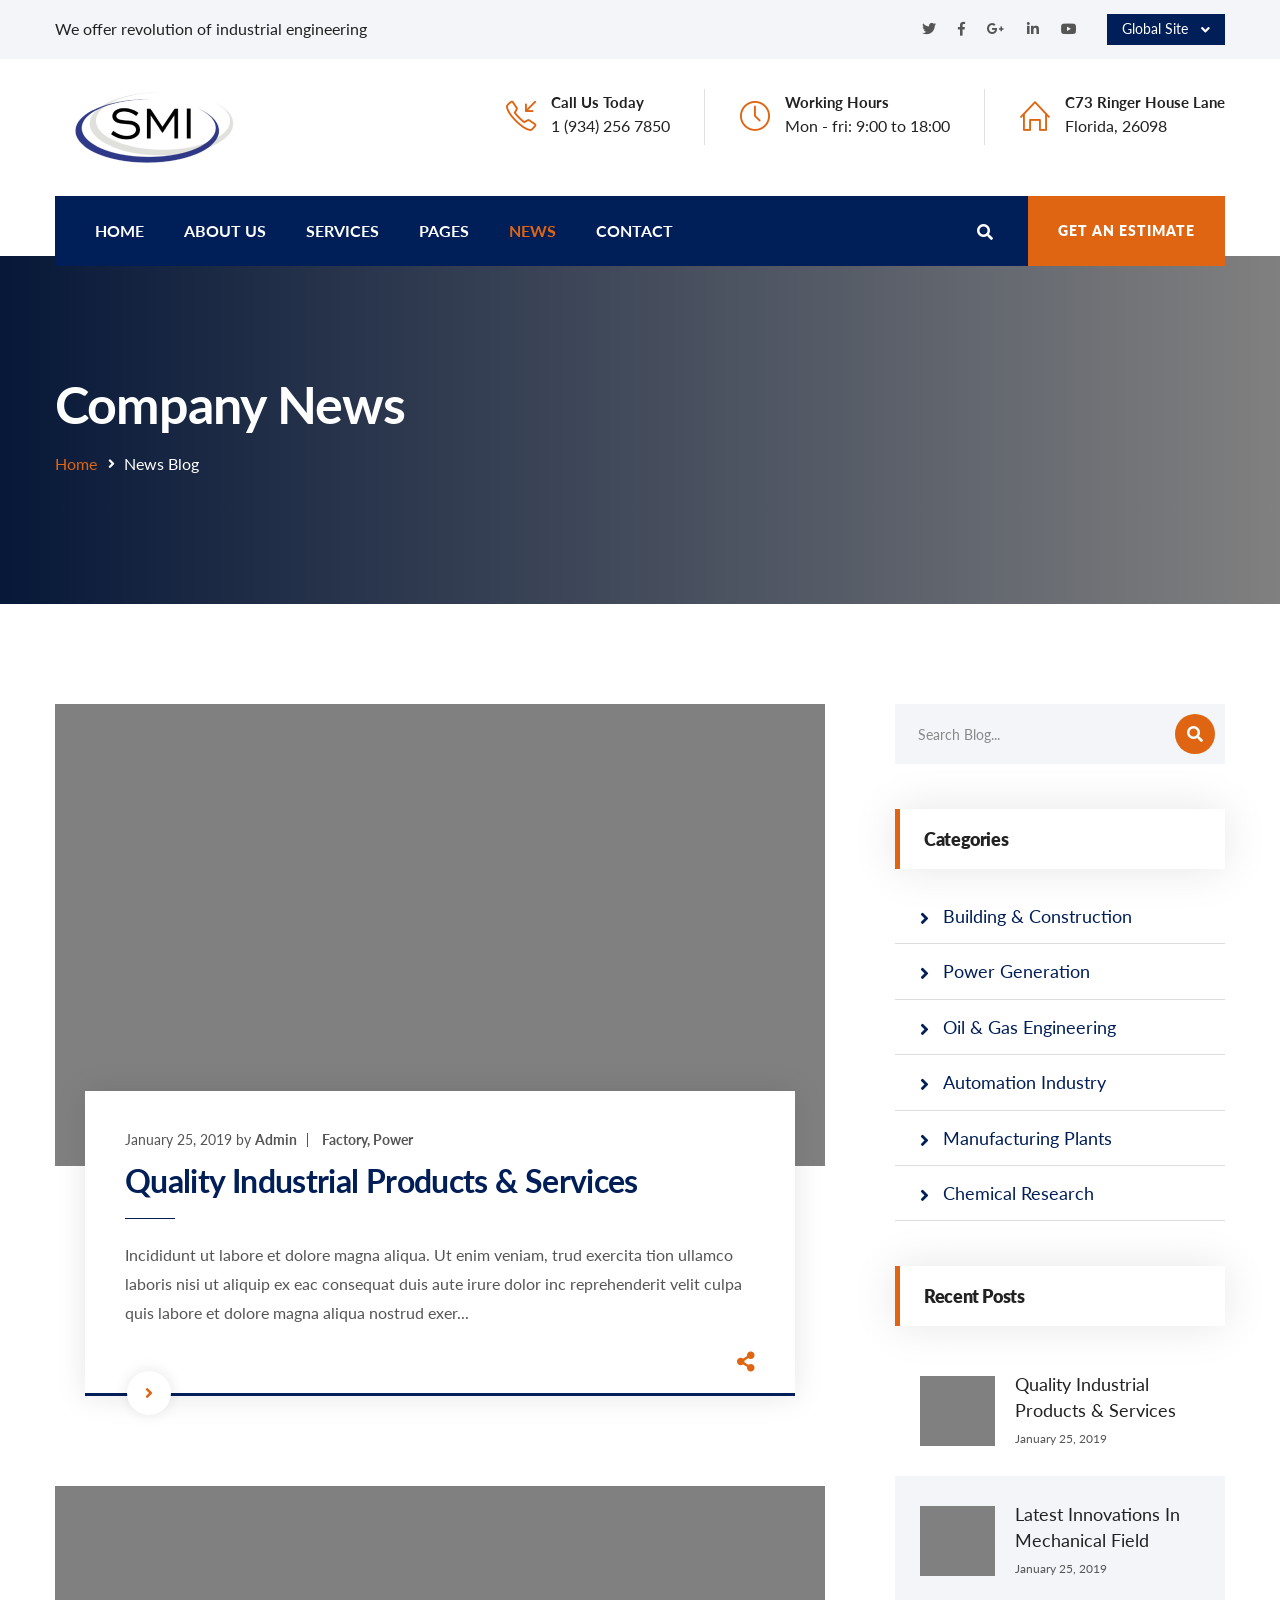
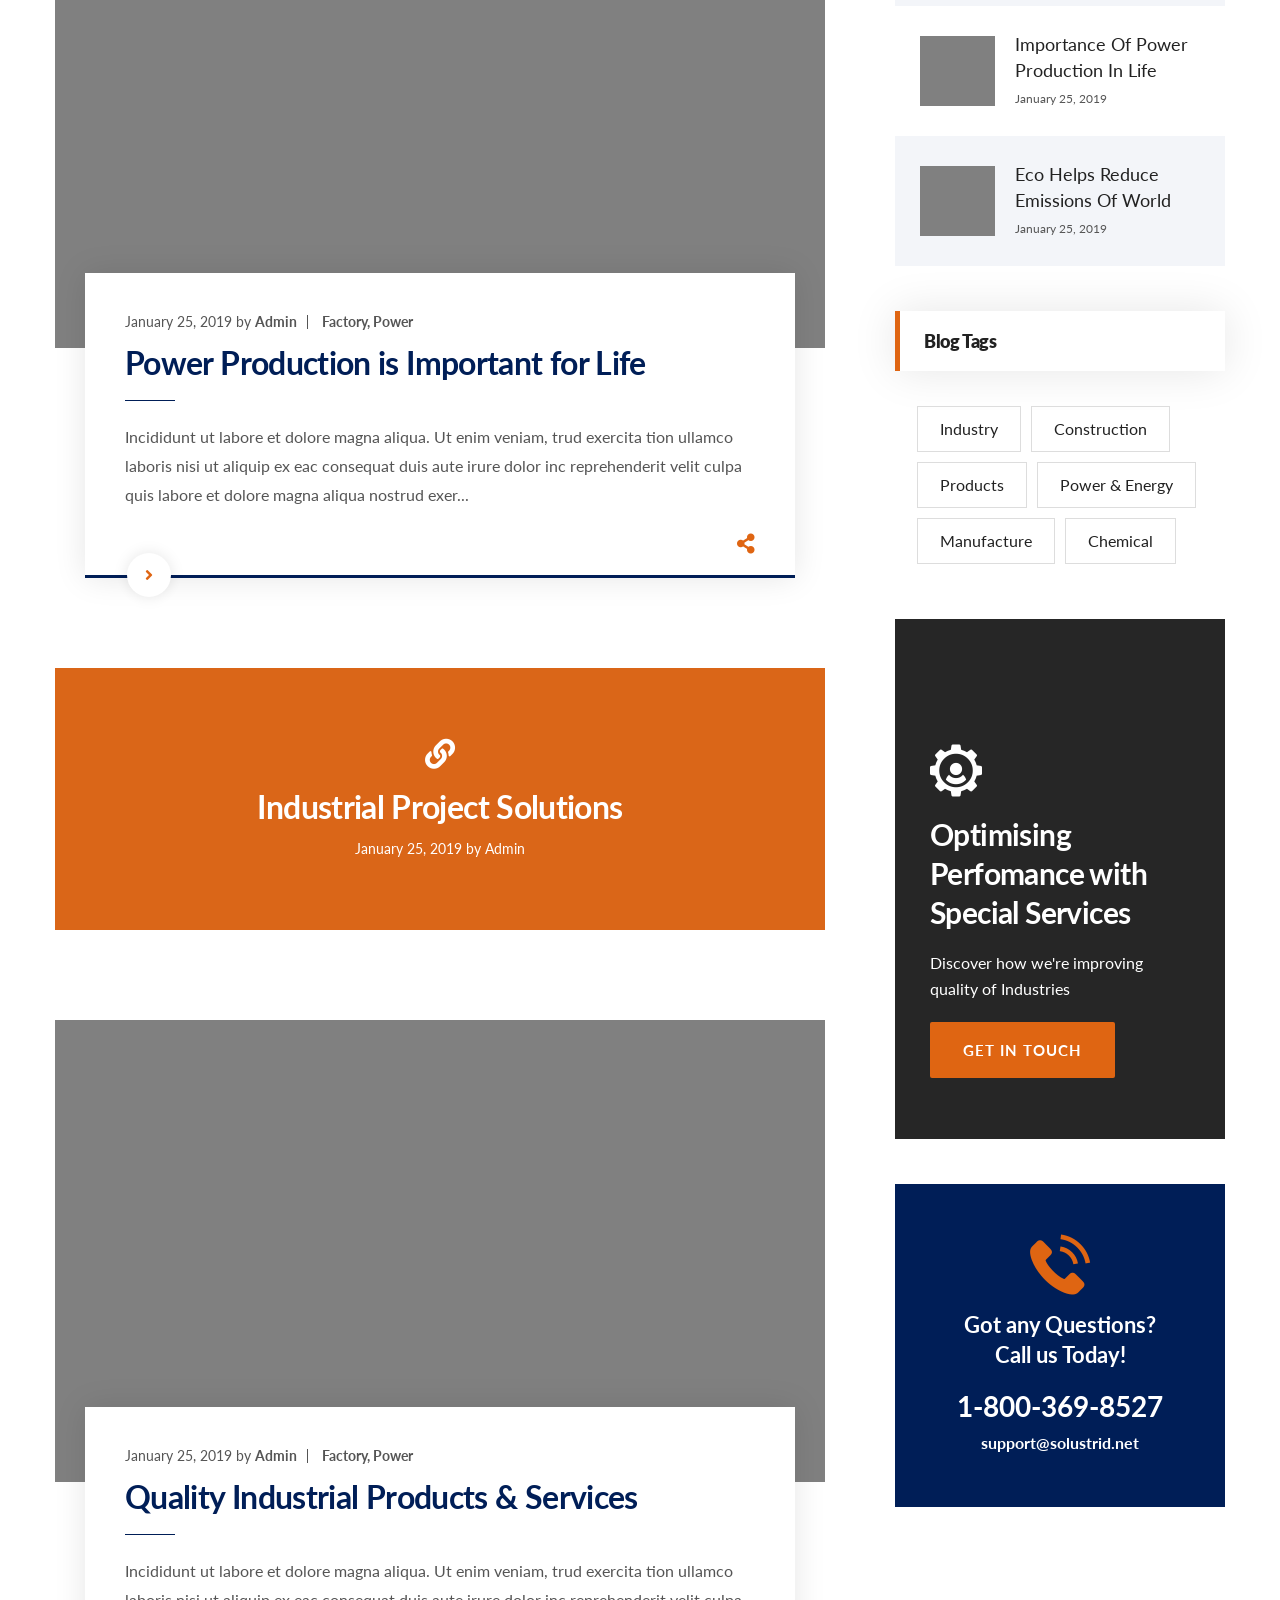
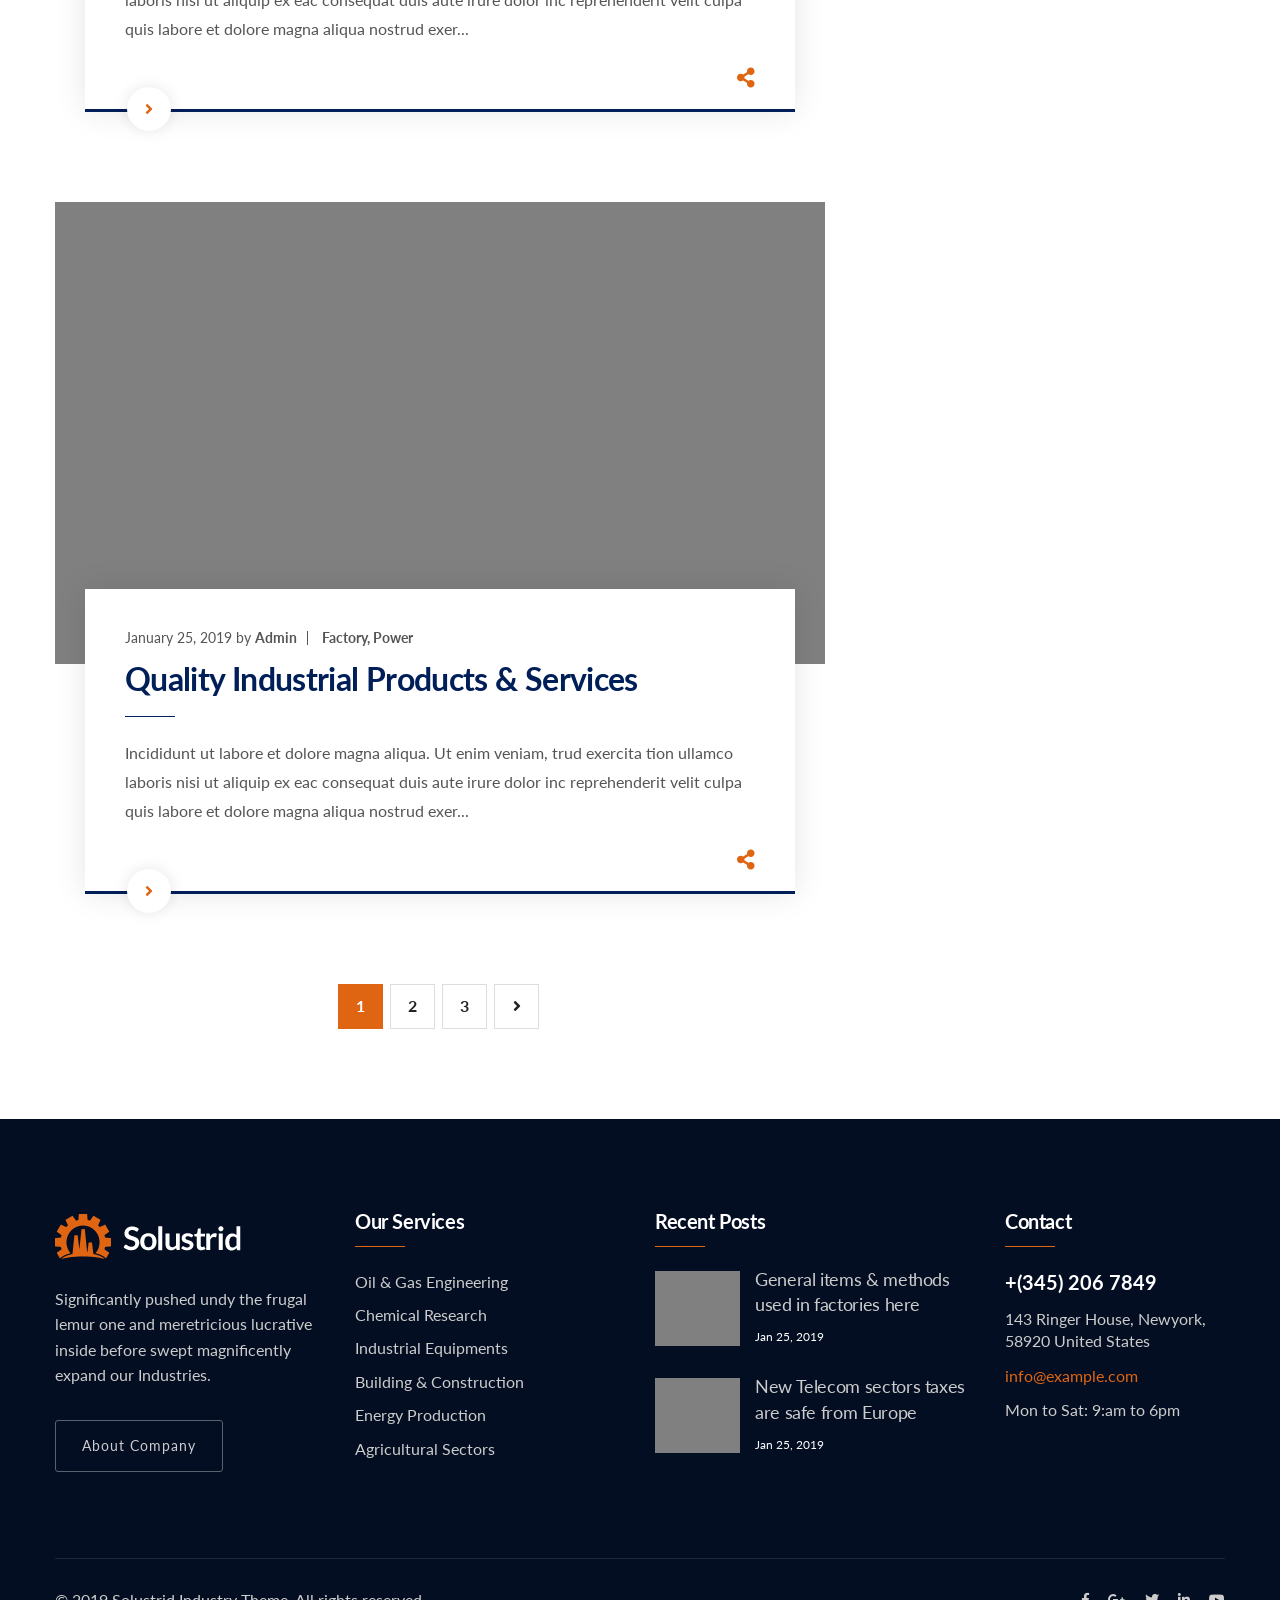
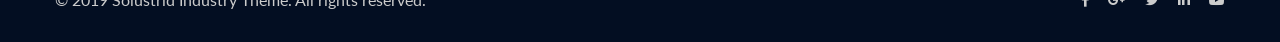
<file: blog-sidebar.html>
<!DOCTYPE html>
<html lang="en">
<head>
<meta charset="utf-8">
<title>Solustrid - Industry and Factory HTML Template | Blog Sidebar</title>
<!-- Stylesheets -->
<link href="css/bootstrap.css" rel="stylesheet">
<link href="css/style.css" rel="stylesheet">
<link href="css/responsive.css" rel="stylesheet">

<link rel="shortcut icon" href="images/favicon.png" type="image/x-icon">
<link rel="icon" href="images/favicon.png" type="image/x-icon">

<!-- Responsive -->
<meta http-equiv="X-UA-Compatible" content="IE=edge">
<meta name="viewport" content="width=device-width, initial-scale=1.0, maximum-scale=1.0, user-scalable=0">
<!--[if lt IE 9]><script src="https://cdnjs.cloudflare.com/ajax/libs/html5shiv/3.7.3/html5shiv.js"></script><![endif]-->
<!--[if lt IE 9]><script src="js/respond.js"></script><![endif]-->
</head>

<body>

<div class="page-wrapper">
    <!-- Preloader -->
    <div class="preloader"></div>

	<!-- Home Style Two -->
    <header class="main-header header-style-two">
        <!--Header Top-->
        <div class="header-top-two">
            <div class="auto-container clearfix">
                <div class="top-left clearfix">
                    <div class="text">We offer revolution of industrial engineering</div>
                </div>
                <div class="top-right clearfix">
                    <!-- Social Links -->
                    <ul class="social-links clearfix">
                        <li><a href="#"><span class="fab fa-twitter"></span></a></li>
                        <li><a href="#"><span class="fab fa-facebook-f"></span></a></li>
                        <li><a href="#"><span class="fab fa-google-plus-g"></span></a></li>
                        <li><a href="#"><span class="fab fa-linkedin-in"></span></a></li>
                        <li><a href="#"><span class="fab fa-youtube"></span></a></li>
                    </ul>

                    <!-- Change Location -->
					<div class="change-location">
                        <div class="location dropdown"><a class="btn btn-default dropdown-toggle" id="dropdownMenu2" data-toggle="dropdown" aria-haspopup="true" aria-expanded="false" href="#">Global Site &nbsp;<span class="fa fa-angle-down"></span></a>
                            <ul class="dropdown-menu style-one" aria-labelledby="dropdownMenu2">
                                <li><a href="#">China</a></li>
                                <li><a href="#">Canada</a></li>
                                <li><a href="#">Russia</a></li>
                                <li><a href="#">Germany</a></li>
                            </ul>
                        </div>
                    </div>
                </div>
            </div>
        </div>
        <!-- End Header Top -->

        <!-- Header Upper -->
        <div class="header-upper">
            <div class="inner-container">
                <div class="auto-container clearfix">
                    <!--Logo-->
                    <div class="logo-outer">
                        <div class="logo"><a href="index.html"><img src="images/logo.png" alt="" title=""></a></div>
                    </div>

                    <!--Info-->
                    <div class="info-outer clearfix">
                        <!--Info Box-->
                        <div class="info-box">
                            <div class="icon"><span class="icon-call-in"></span></div>
                            <div class="text">
                                <strong>Call Us Today</strong>
                                <span class="info"><a href="#">1 (934) 256 7850</a></span>
                            </div>
                        </div>
                        <!--Info Box-->
                        <div class="info-box">
                            <div class="icon"><span class="icon-clock"></span></div>
                            <div class="text">
                                <strong>Working Hours</strong>
                                <span class="info">Mon - fri: 9:00 to 18:00</span>
                            </div>
                        </div>
                        <!--Info Box-->
                        <div class="info-box">
                            <div class="icon"><span class="icon-home"></span></div>
                            <div class="text">
                                <strong>C73 Ringer House Lane</strong>
                                <span class="info">Florida, 26098</span>
                            </div>
                        </div>
                    </div>

                </div>
            </div>
        </div>
        <!--End Header Upper-->

        <div class="header-lower">
            <div class="auto-container">
                <!--Nav Box-->
                <div class="nav-outer clearfix">
                    <!-- Main Menu -->
                    <nav class="main-menu navbar-expand-md navbar-light">
                        <div class="navbar-header">
                            <!-- Togg le Button -->      
                            <button class="navbar-toggler" type="button" data-toggle="collapse" data-target="#navbarSupportedContent" aria-controls="navbarSupportedContent" aria-expanded="false" aria-label="Toggle navigation">
                                <span class="icon flaticon-menu-button"></span>
                            </button>
                        </div>
                        
                        <div class="collapse navbar-collapse clearfix" id="navbarSupportedContent">
                            <ul class="navigation clearfix">
                                <li class="dropdown"><a href="#">Home</a>
                                    <ul>
                                        <li><a href="index.html">Home page 01</a></li>
                                        <li><a href="index-2.html">Home page 02</a></li>
                                        <li><a href="index-3.html">Home page 03</a></li>
                                        <li class="dropdown"><a href="#">Header Styles</a>
                                            <ul>
                                                <li><a href="index.html">Header Style One</a></li>
                                                <li><a href="index-2.html">Header Style Two</a></li>
                                                <li><a href="index-3.html">Header Style Three</a></li>
                                            </ul>
                                        </li>
                                    </ul>
                                </li>
                                <li><a href="about.html">About us</a></li>
                                <li class="dropdown"><a href="#">Services</a>
                                    <ul>
                                        <li><a href="services-1.html">Services Version 01</a></li>
                                        <li><a href="services-2.html">Services Version 02</a></li>
                                        <li><a href="building-construction.html">Building & Construction</a></li>
                                        <li><a href="power-generation.html">Power Generation</a></li>
                                        <li><a href="oil-gas.html">Oil & Gas Engineering</a></li>
                                        <li><a href="auto-industry.html">Automation Industry</a></li>
                                        <li><a href="plants.html">Manufacturing Plants</a></li>
                                        <li><a href="chemical-research.html">Chemical Research</a></li>
                                    </ul>
                                </li>
                                <li class="dropdown"><a href="#">Pages</a>
                                    <ul>
                                        <li><a href="about.html">About Us</a></li>
                                        <li><a href="approach.html">Our Approach</a></li>
                                        <li><a href="team.html">Our Team</a></li>
                                        <li><a href="faq.html">Faq's</a></li>
                                    </ul>
                                </li>
                                <li class="current dropdown"><a href="#">News</a>
                                    <ul>
                                        <li><a href="blog-sidebar.html">Blog Default</a></li>
                                        <li><a href="blog-single.html">Blog Post Details</a></li>
                                    </ul>
                                </li>
                                <li><a href="contact.html">Contact</a></li>
                            </ul>
                        </div>
                    </nav>
                    <!-- Main Menu End-->

                    <!-- Main Menu End-->
                    <div class="outer-box clearfix">
                        <!--Search Box-->
                        <div class="search-box-outer">
                            <div class="dropdown">
                                <button class="search-box-btn dropdown-toggle" type="button" id="dropdownMenu3" data-toggle="dropdown" aria-haspopup="true" aria-expanded="false"><span class="fa fa-search"></span></button>
                                <ul class="dropdown-menu pull-right search-panel" aria-labelledby="dropdownMenu3">
                                    <li class="panel-outer">
                                        <div class="form-container">
                                            <form method="post" action="blog.html">
                                                <div class="form-group">
                                                    <input type="search" name="field-name" value="" placeholder="Search Here" required>
                                                    <button type="submit" class="search-btn"><span class="fa fa-search"></span></button>
                                                </div>
                                            </form>
                                        </div>
                                    </li>
                                </ul>
                            </div>
                        </div>

                        <!-- Button Box -->
                        <div class="btn-box">
                            <a href="contact.html" class="theme-btn btn-style-one">Get an Estimate</a>
                        </div>
                    </div>
                </div>
            </div>
        </div>

        <!-- Sticky Header  -->
        <div class="sticky-header">
            <div class="auto-container clearfix">
                <!--Logo-->
                <div class="logo pull-left">
                    <a href="index.html" title=""><img src="images/logo-small.png" alt="" title=""></a>
                </div>
                <!--Right Col-->
                <div class="pull-right">
                    <!-- Main Menu -->
                    <nav class="main-menu">
                        <div class="navbar-collapse show collapse clearfix">
                            <ul class="navigation clearfix">
                                <li class="dropdown"><a href="#">Home</a>
                                    <ul>
                                        <li><a href="index.html">Home page 01</a></li>
                                        <li><a href="index-2.html">Home page 02</a></li>
                                        <li><a href="index-3.html">Home page 03</a></li>
                                        <li class="dropdown"><a href="#">Header Styles</a>
                                            <ul>
                                                <li><a href="index.html">Header Style One</a></li>
                                                <li><a href="index-2.html">Header Style Two</a></li>
                                                <li><a href="index-3.html">Header Style Three</a></li>
                                            </ul>
                                        </li>
                                    </ul>
                                </li>
                                <li><a href="about.html">About us</a></li>
                                <li class="dropdown"><a href="#">Services</a>
                                    <ul>
                                        <li><a href="services-1.html">Services Version 01</a></li>
                                        <li><a href="services-2.html">Services Version 02</a></li>
                                        <li><a href="building-construction.html">Building & Construction</a></li>
                                        <li><a href="power-generation.html">Power Generation</a></li>
                                        <li><a href="oil-gas.html">Oil & Gas Engineering</a></li>
                                        <li><a href="auto-industry.html">Automation Industry</a></li>
                                        <li><a href="plants.html">Manufacturing Plants</a></li>
                                        <li><a href="chemical-research.html">Chemical Research</a></li>
                                    </ul>
                                </li>
                                <li class="dropdown"><a href="#">Pages</a>
                                    <ul>
                                        <li><a href="about.html">About Us</a></li>
                                        <li><a href="approach.html">Our Approach</a></li>
                                        <li><a href="team.html">Our Team</a></li>
                                        <li><a href="faq.html">Faq's</a></li>
                                    </ul>
                                </li>
                                <li class="current dropdown"><a href="#">News</a>
                                    <ul>
                                        <li><a href="blog-sidebar.html">Blog Default</a></li>
                                        <li><a href="blog-single.html">Blog Post Details</a></li>
                                    </ul>
                                </li>
                                <li><a href="contact.html">Contact</a></li>
                            </ul> 
                        </div>
                    </nav><!-- Main Menu End-->
                </div>
            </div>
        </div><!-- End Sticky Menu -->
    </header>
    <!-- End Main Header -->

    <!--Page Title-->
    <section class="page-banner" style="background-image:url(images/background/3.jpg);">
        <div class="auto-container">
            <div class="inner-container clearfix">
                <h1>Company News</h1>
                <ul class="bread-crumb clearfix">
                    <li><a href="index.html">Home</a></li>
                    <li>News Blog</li>
                </ul>
            </div>
        </div>
    </section>
    <!--End Page Title-->
	
	<!--Sidebar Page Container-->
    <div class="sidebar-page-container">
    	<div class="auto-container">
        	<div class="row clearfix">
            	
				<!--Content Side / Our Blog-->
                <div class="content-side col-lg-8 col-md-12 col-sm-12">
                	<div class="our-blog">
						
						<!-- News Block -->
						<div class="news-block-two">
							<div class="inner-box">
								<div class="image wow fadeInDown" data-wow-delay="0ms" data-wow-duration="1500ms">
									<a href="blog-single.html"><img src="images/resource/news-4.jpg" alt="" /></a>
								</div>
								<div class="lower-content wow fadeInUp" data-wow-delay="0ms" data-wow-duration="1500ms">
									<div class="content-inner">
										<ul class="post-meta">
											<li>January 25, 2019 by <strong>Admin</strong></li>
											<li><strong>Factory, Power</strong></li>
										</ul>
										<h3><a href="blog-single.html">Quality Industrial Products & Services</a></h3>
										<div class="text">Incididunt ut labore et dolore magna aliqua. Ut enim veniam, trud exercita tion ullamco laboris nisi ut aliquip ex eac consequat duis aute irure dolor inc reprehenderit velit culpa quis labore et dolore magna aliqua nostrud exer...</div>
										<a class="arrow" href="blog-single.html"><span class="icon fas fa-angle-right"></span></a>
										<a class="share" href="blog-single.html"><span class="icon fas fa-share-alt"></span></a>
									</div>
								</div>
							</div>
						</div>
						
						<!-- News Block -->
						<div class="news-block-two">
							<div class="inner-box">
								<div class="image wow fadeInDown" data-wow-delay="0ms" data-wow-duration="1500ms">
									<a href="blog-single.html"><img src="images/resource/news-5.jpg" alt="" /></a>
								</div>
								<div class="lower-content wow fadeInUp" data-wow-delay="0ms" data-wow-duration="1500ms">
									<div class="content-inner">
										<ul class="post-meta">
											<li>January 25, 2019 by <strong>Admin</strong></li>
											<li><strong>Factory, Power</strong></li>
										</ul>
										<h3><a href="blog-single.html">Power Production is Important for Life</a></h3>
										<div class="text">Incididunt ut labore et dolore magna aliqua. Ut enim veniam, trud exercita tion ullamco laboris nisi ut aliquip ex eac consequat duis aute irure dolor inc reprehenderit velit culpa quis labore et dolore magna aliqua nostrud exer...</div>
										<a class="arrow" href="blog-single.html"><span class="icon fas fa-angle-right"></span></a>
										<a class="share" href="blog-single.html"><span class="icon fas fa-share-alt"></span></a>
									</div>
								</div>
							</div>
						</div>
						
						<!-- News Block -->
                        <div class="news-block-three wow fadeInUp" data-wow-delay="0ms" data-wow-duration="1500ms">
                            <div class="inner-box" style="background-image: url(images/resource/news-6.jpg);">
                                <div class="icon-box"><a href="blog-single.html"><span class="fa fa-link"></span></a></div>
                                <h4><a href="blog-single.html">Industrial Project Solutions</a></h4>
                                <div class="post-date">January 25, 2019 by Admin</div>
                            </div>
                        </div>
						
						<!-- News Block -->
						<div class="news-block-two">
							<div class="inner-box">
								<div class="image wow fadeInDown" data-wow-delay="0ms" data-wow-duration="1500ms">
									<a href="blog-single.html"><img src="images/resource/news-7.jpg" alt="" /></a>
								</div>
								<div class="lower-content wow fadeInUp" data-wow-delay="0ms" data-wow-duration="1500ms">
									<div class="content-inner">
										<ul class="post-meta">
											<li>January 25, 2019 by <strong>Admin</strong></li>
											<li><strong>Factory, Power</strong></li>
										</ul>
										<h3><a href="blog-single.html">Quality Industrial Products & Services</a></h3>
										<div class="text">Incididunt ut labore et dolore magna aliqua. Ut enim veniam, trud exercita tion ullamco laboris nisi ut aliquip ex eac consequat duis aute irure dolor inc reprehenderit velit culpa quis labore et dolore magna aliqua nostrud exer...</div>
										<a class="arrow" href="blog-single.html"><span class="icon fas fa-angle-right"></span></a>
										<a class="share" href="blog-single.html"><span class="icon fas fa-share-alt"></span></a>
									</div>
								</div>
							</div>
						</div>
						
						<!-- News Block -->
						<div class="news-block-two">
							<div class="inner-box">
								<div class="image wow fadeInDown" data-wow-delay="0ms" data-wow-duration="1500ms">
									<a href="blog-single.html"><img src="images/resource/news-8.jpg" alt="" /></a>
								</div>
								<div class="lower-content wow fadeInUp" data-wow-delay="0ms" data-wow-duration="1500ms">
									<div class="content-inner">
										<ul class="post-meta">
											<li>January 25, 2019 by <strong>Admin</strong></li>
											<li><strong>Factory, Power</strong></li>
										</ul>
										<h3><a href="blog-single.html">Quality Industrial Products & Services</a></h3>
										<div class="text">Incididunt ut labore et dolore magna aliqua. Ut enim veniam, trud exercita tion ullamco laboris nisi ut aliquip ex eac consequat duis aute irure dolor inc reprehenderit velit culpa quis labore et dolore magna aliqua nostrud exer...</div>
										<a class="arrow" href="blog-single.html"><span class="icon fas fa-angle-right"></span></a>
										<a class="share" href="blog-single.html"><span class="icon fas fa-share-alt"></span></a>
									</div>
								</div>
							</div>
						</div>
						
						<!--Styled Pagination-->
						<ul class="styled-pagination text-center wow fadeInUp" data-wow-delay="0ms" data-wow-duration="1500ms">
							<li><a href="#" class="active">1</a></li>
							<li><a href="#">2</a></li>
							<li><a href="#">3</a></li>
							<li><a href="#"><span class="fa fa-angle-right"></span></a></li>
						</ul>                
						<!--End Styled Pagination-->
						
					</div>
				</div>
				
				<!--Sidebar Side-->
                <div class="sidebar-side col-lg-4 col-md-12 col-sm-12">
                	<aside class="sidebar padding-left">
						
						<!-- Search -->
                        <div class="sidebar-widget search-box">
                        	<form method="post" action="contact.html">
                                <div class="form-group">
                                    <input type="search" name="search-field" value="" placeholder="Search Blog..." required>
                                    <button type="submit"><span class="icon fa fa-search"></span></button>
                                </div>
                            </form>
						</div>
						
						<!-- Category Widget -->
                        <div class="sidebar-widget categories">
                            <div class="sidebar-title"><h5>Categories</h5></div>
                            <div class="widget-content">
                                <!-- Blog Category -->
                                <ul class="blog-categories">
                                    <li><a href="blog-single.html">Building & Construction</a></li>
                                    <li class="active"><a href="blog-single.html">Power Generation</a></li>
                                    <li><a href="blog-single.html">Oil & Gas Engineering</a></li>
                                    <li><a href="blog-single.html">Automation Industry</a></li>
                                    <li><a href="blog-single.html">Manufacturing Plants</a></li>
                                    <li><a href="blog-single.html">Chemical Research</a></li>
                                </ul>
                            </div>
                        </div>
						
						<!-- Post Widget -->
                        <div class="sidebar-widget popular-posts">
                            <div class="sidebar-title"><h5>Recent Posts</h5></div>
                            <div class="widget-content">
								
								<article class="post">
									<div class="post-inner">
										<figure class="post-thumb"><a href="blog-single.html"><img src="images/resource/post-thumb-1.jpg" alt=""></a></figure>
										<div class="text"><a href="blog-single.html">Quality Industrial Products & Services</a></div>
										<div class="post-info">January 25, 2019</div>
									</div>
								</article>
								
								<article class="post">
									<div class="post-inner">
										<figure class="post-thumb"><a href="blog-single.html"><img src="images/resource/post-thumb-2.jpg" alt=""></a></figure>
										<div class="text"><a href="blog-single.html">Latest Innovations in Mechanical Field</a></div>
										<div class="post-info">January 25, 2019</div>
									</div>
								</article>
								
								<article class="post">
									<div class="post-inner">
										<figure class="post-thumb"><a href="blog-single.html"><img src="images/resource/post-thumb-3.jpg" alt=""></a></figure>
										<div class="text"><a href="blog-single.html">Importance of Power Production in Life</a></div>
										<div class="post-info">January 25, 2019</div>
									</div>
								</article>
								
								<article class="post">
									<div class="post-inner">
										<figure class="post-thumb"><a href="blog-single.html"><img src="images/resource/post-thumb-4.jpg" alt=""></a></figure>
										<div class="text"><a href="blog-single.html">Eco Helps Reduce Emissions of World</a></div>
										<div class="post-info">January 25, 2019</div>
									</div>
								</article>
								
							</div>
						</div>
						
						<!-- Tags Widget -->
                        <div class="sidebar-widget popular-tags">
                            <div class="sidebar-title"><h5>Blog Tags</h5></div>
                            <div class="widget-content">
								<a href="#">Industry</a>
								<a href="#">Construction</a>
								<a href="#">Products</a>
								<a href="#">Power & Energy</a>
								<a href="#">Manufacture</a>
								<a href="#">Chemical</a>
							</div>
						</div>
						
						<!-- Services Widget -->
                        <div class="sidebar-widget services-widget">
							<div class="widget-content" style="background-image:url(images/resource/support.jpg);">
								<div class="icon flaticon-settings-4"></div>
								<h3>Optimising Perfomance with Special Services</h3>
								<div class="text">Discover how we're improving <br> quality of Industries</div>
								<a href="#" class="theme-btn btn-style-two">get in touch</a>
							</div>
						</div>
						
						<!-- Support Widget -->
                        <div class="sidebar-widget support-widget">
                            <div class="widget-content">
                                <span class="icon flaticon-telephone-1"></span>
                                <div class="text">Got any Questions? <br> Call us Today!</div>
                                <div class="number">1-800-369-8527</div>
                                <div class="email"><a href="#">support@solustrid.net</a></div>
                            </div>
                        </div>
						
					</aside>
				</div>
				
			</div>
		</div>
	</div>
	
	<!--Main Footer-->
    <footer class="main-footer">
		<div class="auto-container">
        
        	<!--Widgets Section-->
            <div class="widgets-section">
            	<div class="row clearfix">
                	
					<!--big column-->
                    <div class="big-column col-lg-6 col-md-12 col-sm-12">
                        <div class="row clearfix">
						
							<!--Footer Column-->
							<div class="footer-column col-lg-6 col-md-6 col-sm-12">
								<div class="footer-widget about-widget">
									<div class="logo">
										<a href="index.html"><img src="images/footer-logo.png" alt="" /></a>
									</div>
									<div class="text">Significantly pushed undy the frugal lemur one and meretricious lucrative inside before swept magnificently expand our Industries.</div>
									<a href="#" class="theme-btn btn-style-four">About Company</a>
								</div>
							</div>
							
							<!--Footer Column-->
							<div class="footer-column col-lg-6 col-md-6 col-sm-12">
								<div class="footer-widget services-widget">
									<h2>Our Services</h2>
									<ul class="footer-service-list">
										<li><a href="#">Oil & Gas Engineering</a></li>
										<li><a href="#">Chemical Research</a></li>
										<li><a href="#">Industrial Equipments</a></li>
										<li><a href="#">Building & Construction</a></li>
										<li><a href="#">Energy Production</a></li>
										<li><a href="#">Agricultural Sectors</a></li>
									</ul>
								</div>
							</div>
							
						</div>
					</div>
					
					<!--big column-->
                    <div class="big-column col-lg-6 col-md-12 col-sm-12">
                        <div class="row clearfix">
						
							<!--Footer Column-->
							<div class="footer-column col-lg-7 col-md-6 col-sm-12">
								<div class="footer-widget post-widget">
									<h2>Recent Posts</h2>
									
									<!--News Widget Block-->
									<div class="news-widget-block">
										<div class="widget-inner">
											<div class="image">
												<a href="#"><img src="images/resource/news-thumb-1.jpg" alt="" /></a>
											</div>
											<h3><a href="blog-single.html">General items & methods used in factories here</a></h3>
											<div class="post-date">Jan 25, 2019</div>
										</div>
									</div>
									
									<!--News Widget Block-->
									<div class="news-widget-block">
										<div class="widget-inner">
											<div class="image">
												<a href="#"><img src="images/resource/news-thumb-2.jpg" alt="" /></a>
											</div>
											<h3><a href="blog-single.html">New Telecom sectors taxes are safe from Europe</a></h3>
											<div class="post-date">Jan 25, 2019</div>
										</div>
									</div>
									
								</div>
							</div>
							
							<!--Footer Column-->
							<div class="footer-column col-lg-5 col-md-6 col-sm-12">
								<div class="footer-widget contact-widget">
									<h2>Contact</h2>
									<div class="number">+(345) 206 7849</div>
									<ul>
										<li>143 Ringer House, Newyork, 58920  United States</li>
										<li><a href="#">info@example.com</a></li>
										<li>Mon to Sat: 9:am to 6pm</li>
									</ul>
								</div>
							</div>
							
						</div>
					</div>
					
				</div>
			</div>
			
			<!-- Footer Bottom -->
			<div class="footer-bottom">
				<div class="clearfix">
					<div class="pull-left">
						<div class="copyright">&copy; 2019 Solustrid Industry Theme. All rights reserved.</div>
					</div>
					<div class="pull-right">
						<!-- Social Links -->
						<ul class="social-links">
							<li><a href="#"><span class="fab fa-facebook-f"></span></a></li>
							<li><a href="#"><span class="fab fa-google-plus-g"></span></a></li>
							<li><a href="#"><span class="fab fa-twitter"></span></a></li>
							<li><a href="#"><span class="fab fa-linkedin-in"></span></a></li>
							<li><a href="#"><span class="fab fa-youtube"></span></a></li>
						</ul>
					</div>
				</div>
			</div>
			
		</div>
	</footer>
	
</div>  
<!--End pagewrapper-->

<!--Scroll to top-->
<div class="scroll-to-top scroll-to-target" data-target="html"><span class="fa fa-angle-up"></span></div>

<!--Scroll to top-->


<script src="js/jquery.js"></script>
<script src="js/popper.min.js"></script>
<script src="js/bootstrap.min.js"></script>
<script src="js/jquery-ui.js"></script>
<script src="js/jquery.fancybox.js"></script>
<script src="js/validate.js"></script>
<script src="js/owl.js"></script>
<script src="js/wow.js"></script>
<script src="js/appear.js"></script>
<script src="js/script.js"></script>
</body>
</html>
</file>
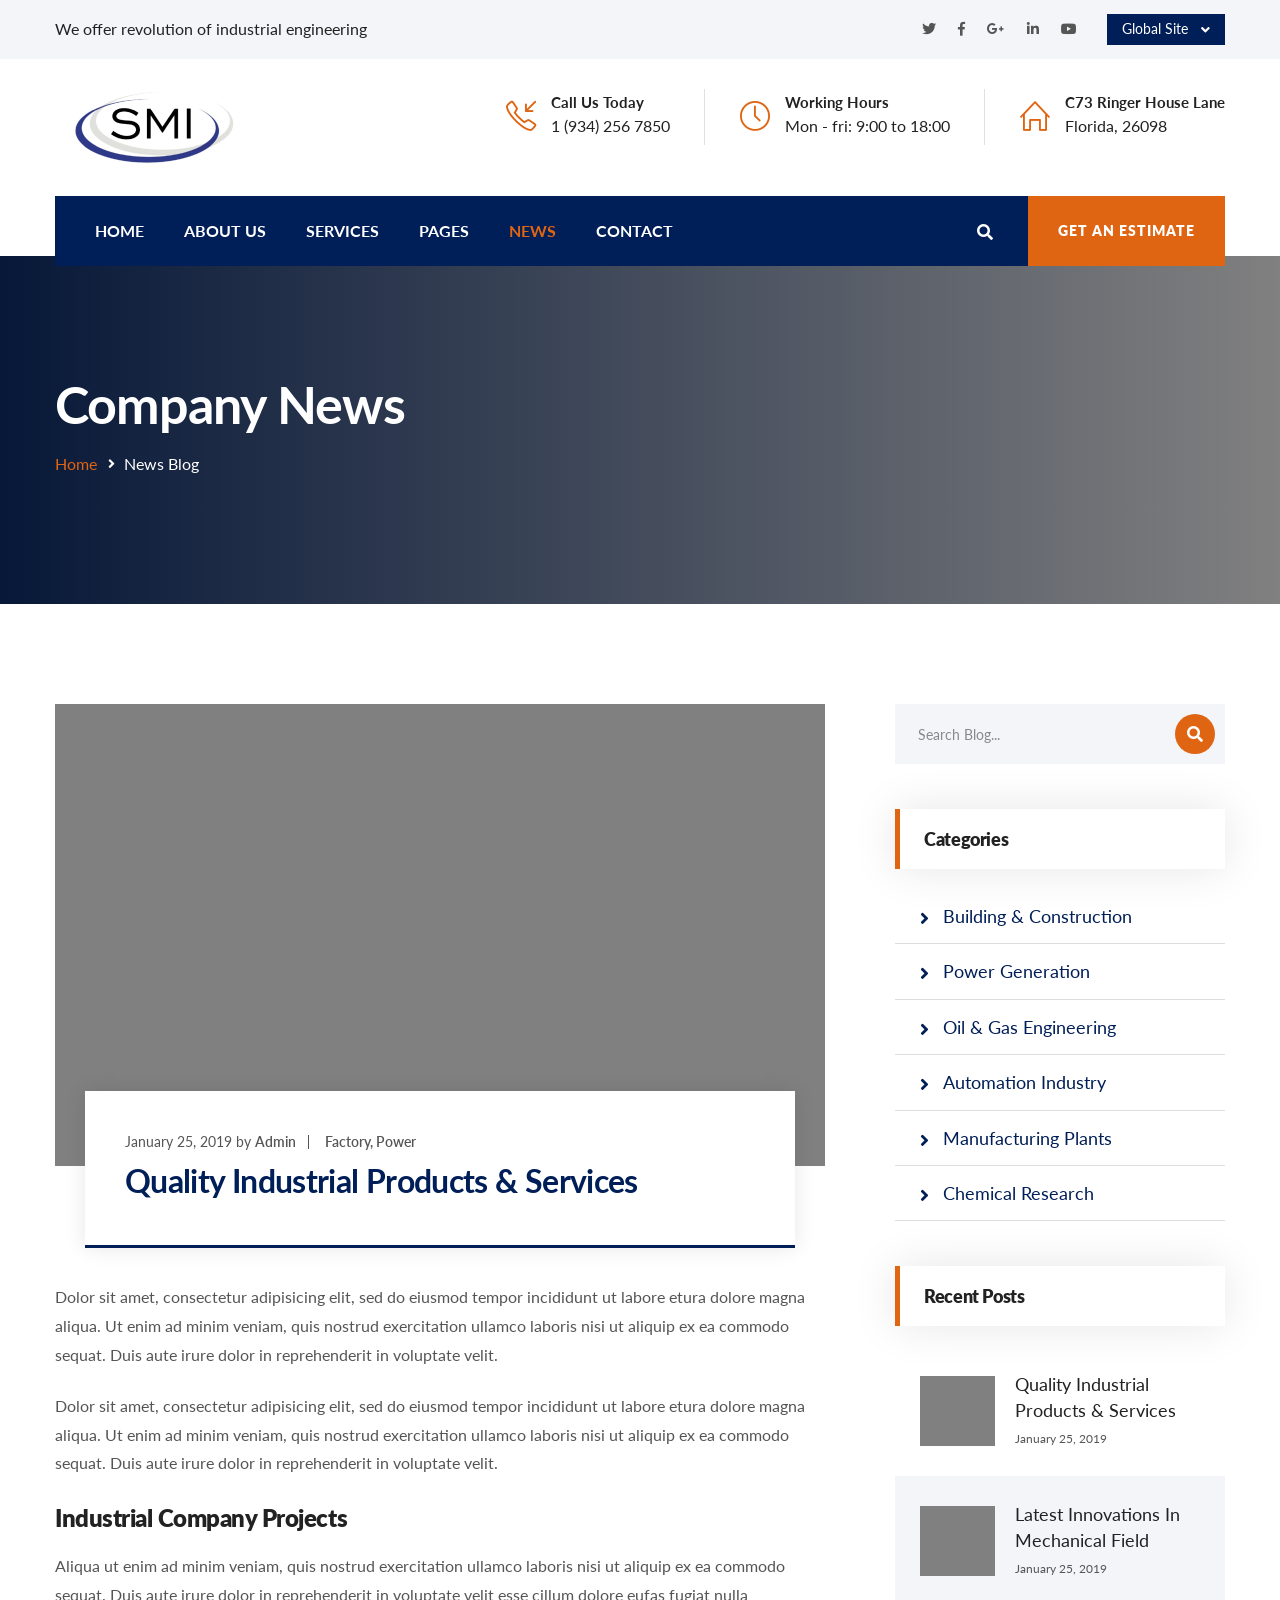
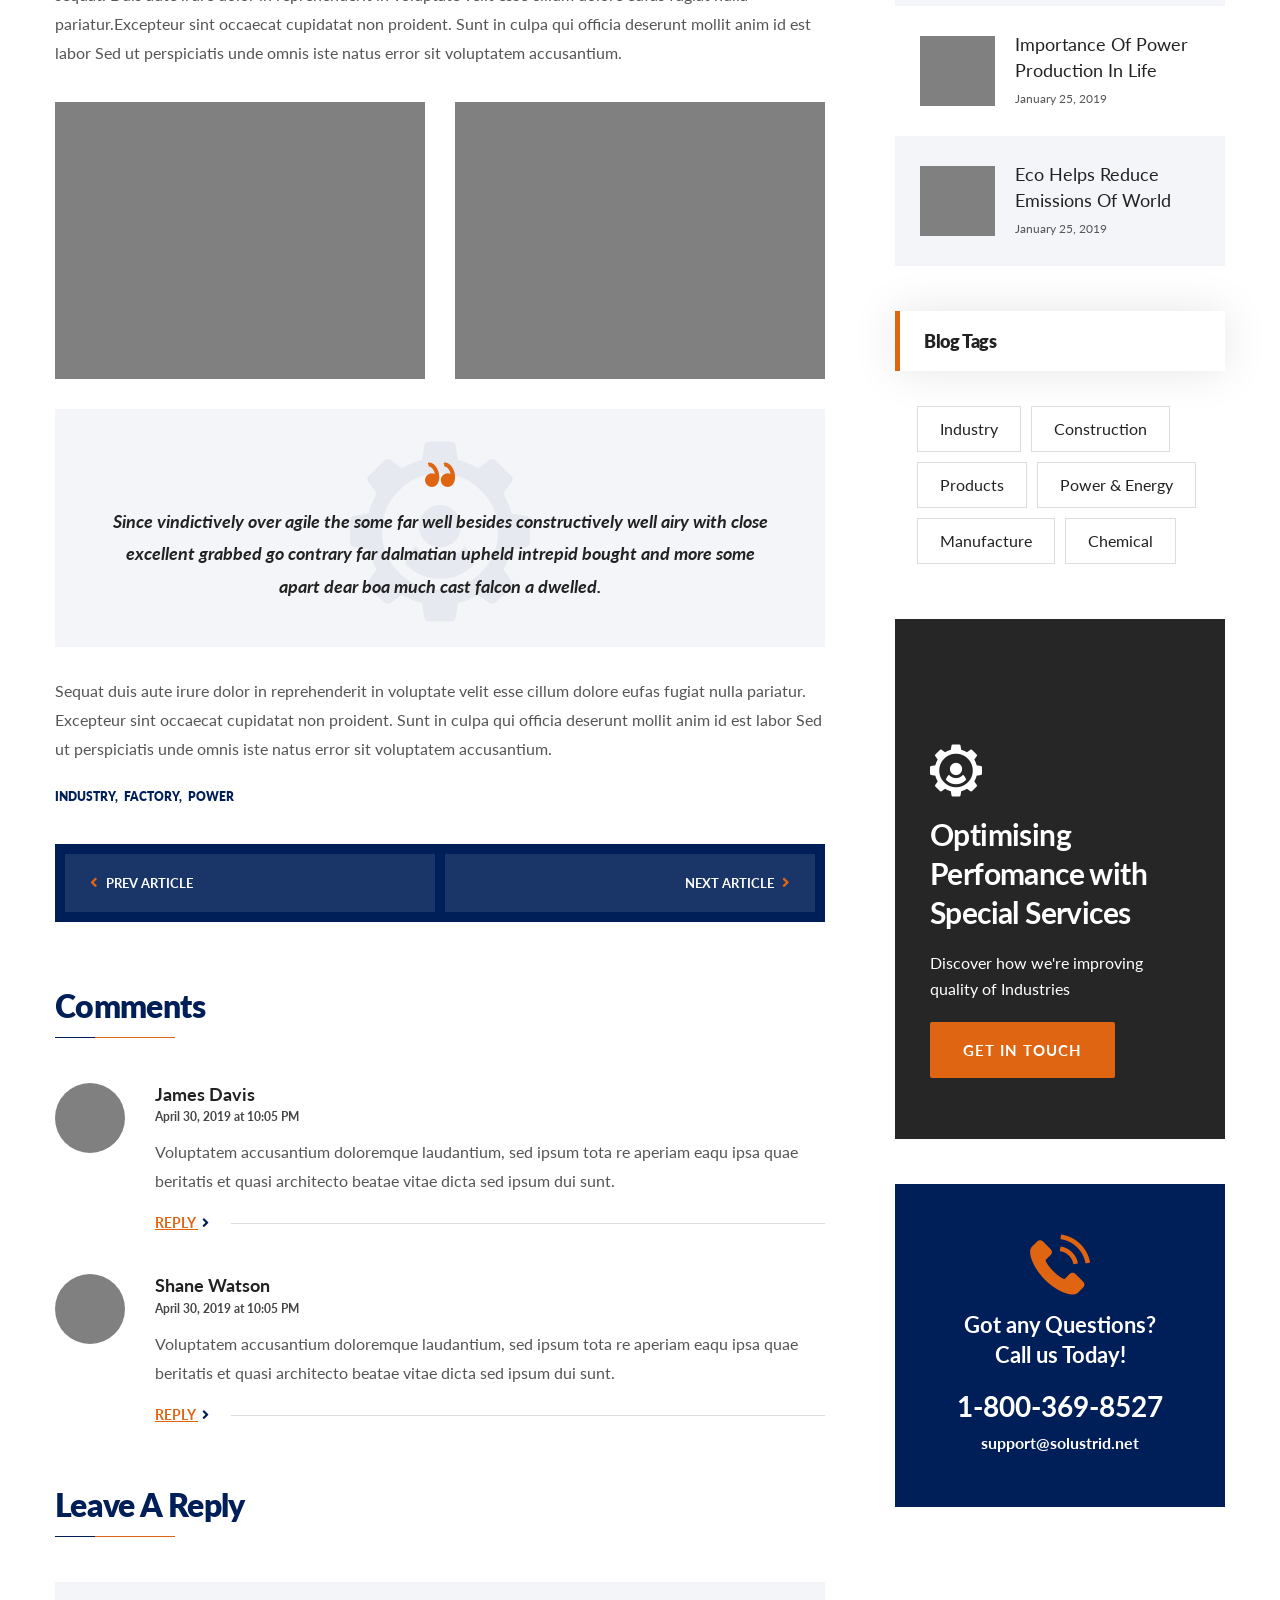
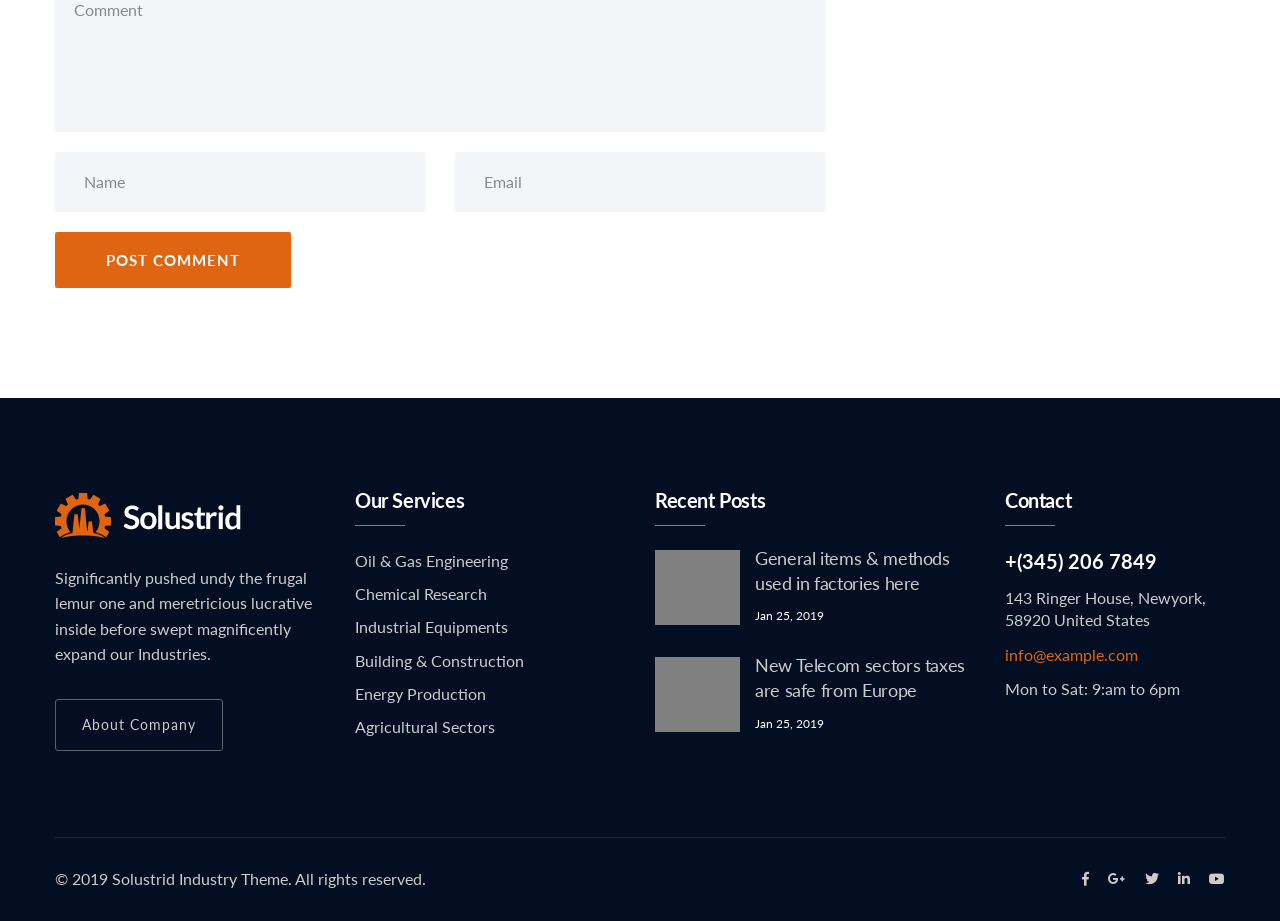
<file: blog-single.html>
<!DOCTYPE html>
<html lang="en">
<head>
<meta charset="utf-8">
<title>Solustrid - Industry and Factory HTML Template | Blog Detail</title>
<!-- Stylesheets -->
<link href="css/bootstrap.css" rel="stylesheet">
<link href="css/style.css" rel="stylesheet">
<link href="css/responsive.css" rel="stylesheet">

<link rel="shortcut icon" href="images/favicon.png" type="image/x-icon">
<link rel="icon" href="images/favicon.png" type="image/x-icon">

<!-- Responsive -->
<meta http-equiv="X-UA-Compatible" content="IE=edge">
<meta name="viewport" content="width=device-width, initial-scale=1.0, maximum-scale=1.0, user-scalable=0">
<!--[if lt IE 9]><script src="https://cdnjs.cloudflare.com/ajax/libs/html5shiv/3.7.3/html5shiv.js"></script><![endif]-->
<!--[if lt IE 9]><script src="js/respond.js"></script><![endif]-->
</head>

<body>

<div class="page-wrapper">
    <!-- Preloader -->
    <div class="preloader"></div>

	<!-- Home Style Two -->
    <header class="main-header header-style-two">
        <!--Header Top-->
        <div class="header-top-two">
            <div class="auto-container clearfix">
                <div class="top-left clearfix">
                    <div class="text">We offer revolution of industrial engineering</div>
                </div>
                <div class="top-right clearfix">
                    <!-- Social Links -->
                    <ul class="social-links clearfix">
                        <li><a href="#"><span class="fab fa-twitter"></span></a></li>
                        <li><a href="#"><span class="fab fa-facebook-f"></span></a></li>
                        <li><a href="#"><span class="fab fa-google-plus-g"></span></a></li>
                        <li><a href="#"><span class="fab fa-linkedin-in"></span></a></li>
                        <li><a href="#"><span class="fab fa-youtube"></span></a></li>
                    </ul>

                    <!-- Change Location -->
					<div class="change-location">
                        <div class="location dropdown"><a class="btn btn-default dropdown-toggle" id="dropdownMenu2" data-toggle="dropdown" aria-haspopup="true" aria-expanded="false" href="#">Global Site &nbsp;<span class="fa fa-angle-down"></span></a>
                            <ul class="dropdown-menu style-one" aria-labelledby="dropdownMenu2">
                                <li><a href="#">China</a></li>
                                <li><a href="#">Canada</a></li>
                                <li><a href="#">Russia</a></li>
                                <li><a href="#">Germany</a></li>
                            </ul>
                        </div>
                    </div>
                </div>
            </div>
        </div>
        <!-- End Header Top -->

        <!-- Header Upper -->
        <div class="header-upper">
            <div class="inner-container">
                <div class="auto-container clearfix">
                    <!--Logo-->
                    <div class="logo-outer">
                        <div class="logo"><a href="index.html"><img src="images/logo.png" alt="" title=""></a></div>
                    </div>

                    <!--Info-->
                    <div class="info-outer clearfix">
                        <!--Info Box-->
                        <div class="info-box">
                            <div class="icon"><span class="icon-call-in"></span></div>
                            <div class="text">
                                <strong>Call Us Today</strong>
                                <span class="info"><a href="#">1 (934) 256 7850</a></span>
                            </div>
                        </div>
                        <!--Info Box-->
                        <div class="info-box">
                            <div class="icon"><span class="icon-clock"></span></div>
                            <div class="text">
                                <strong>Working Hours</strong>
                                <span class="info">Mon - fri: 9:00 to 18:00</span>
                            </div>
                        </div>
                        <!--Info Box-->
                        <div class="info-box">
                            <div class="icon"><span class="icon-home"></span></div>
                            <div class="text">
                                <strong>C73 Ringer House Lane</strong>
                                <span class="info">Florida, 26098</span>
                            </div>
                        </div>
                    </div>

                </div>
            </div>
        </div>
        <!--End Header Upper-->

        <div class="header-lower">
            <div class="auto-container">
                <!--Nav Box-->
                <div class="nav-outer clearfix">
                    <!-- Main Menu -->
                    <nav class="main-menu navbar-expand-md navbar-light">
                        <div class="navbar-header">
                            <!-- Togg le Button -->      
                            <button class="navbar-toggler" type="button" data-toggle="collapse" data-target="#navbarSupportedContent" aria-controls="navbarSupportedContent" aria-expanded="false" aria-label="Toggle navigation">
                                <span class="icon flaticon-menu-button"></span>
                            </button>
                        </div>
                        
                        <div class="collapse navbar-collapse clearfix" id="navbarSupportedContent">
                            <ul class="navigation clearfix">
                                <li class="dropdown"><a href="#">Home</a>
                                    <ul>
                                        <li><a href="index.html">Home page 01</a></li>
                                        <li><a href="index-2.html">Home page 02</a></li>
                                        <li><a href="index-3.html">Home page 03</a></li>
                                        <li class="dropdown"><a href="#">Header Styles</a>
                                            <ul>
                                                <li><a href="index.html">Header Style One</a></li>
                                                <li><a href="index-2.html">Header Style Two</a></li>
                                                <li><a href="index-3.html">Header Style Three</a></li>
                                            </ul>
                                        </li>
                                    </ul>
                                </li>
                                <li><a href="about.html">About us</a></li>
                                <li class="dropdown"><a href="#">Services</a>
                                    <ul>
                                        <li><a href="services-1.html">Services Version 01</a></li>
                                        <li><a href="services-2.html">Services Version 02</a></li>
                                        <li><a href="building-construction.html">Building & Construction</a></li>
                                        <li><a href="power-generation.html">Power Generation</a></li>
                                        <li><a href="oil-gas.html">Oil & Gas Engineering</a></li>
                                        <li><a href="auto-industry.html">Automation Industry</a></li>
                                        <li><a href="plants.html">Manufacturing Plants</a></li>
                                        <li><a href="chemical-research.html">Chemical Research</a></li>
                                    </ul>
                                </li>
                                <li class="dropdown"><a href="#">Pages</a>
                                    <ul>
                                        <li><a href="about.html">About Us</a></li>
                                        <li><a href="approach.html">Our Approach</a></li>
                                        <li><a href="team.html">Our Team</a></li>
                                        <li><a href="faq.html">Faq's</a></li>
                                    </ul>
                                </li>
                                <li class="current dropdown"><a href="#">News</a>
                                    <ul>
                                        <li><a href="blog-sidebar.html">Blog Default</a></li>
                                        <li><a href="blog-single.html">Blog Post Details</a></li>
                                    </ul>
                                </li>
                                <li><a href="contact.html">Contact</a></li>
                            </ul>
                        </div>
                    </nav>
                    <!-- Main Menu End-->

                    <!-- Main Menu End-->
                    <div class="outer-box clearfix">
                        <!--Search Box-->
                        <div class="search-box-outer">
                            <div class="dropdown">
                                <button class="search-box-btn dropdown-toggle" type="button" id="dropdownMenu3" data-toggle="dropdown" aria-haspopup="true" aria-expanded="false"><span class="fa fa-search"></span></button>
                                <ul class="dropdown-menu pull-right search-panel" aria-labelledby="dropdownMenu3">
                                    <li class="panel-outer">
                                        <div class="form-container">
                                            <form method="post" action="blog.html">
                                                <div class="form-group">
                                                    <input type="search" name="field-name" value="" placeholder="Search Here" required>
                                                    <button type="submit" class="search-btn"><span class="fa fa-search"></span></button>
                                                </div>
                                            </form>
                                        </div>
                                    </li>
                                </ul>
                            </div>
                        </div>

                        <!-- Button Box -->
                        <div class="btn-box">
                            <a href="contact.html" class="theme-btn btn-style-one">Get an Estimate</a>
                        </div>
                    </div>
                </div>
            </div>
        </div>

        <!-- Sticky Header  -->
        <div class="sticky-header">
            <div class="auto-container clearfix">
                <!--Logo-->
                <div class="logo pull-left">
                    <a href="index.html" title=""><img src="images/logo-small.png" alt="" title=""></a>
                </div>
                <!--Right Col-->
                <div class="pull-right">
                    <!-- Main Menu -->
                    <nav class="main-menu">
                        <div class="navbar-collapse show collapse clearfix">
                            <ul class="navigation clearfix">
                                <li class="dropdown"><a href="#">Home</a>
                                    <ul>
                                        <li><a href="index.html">Home page 01</a></li>
                                        <li><a href="index-2.html">Home page 02</a></li>
                                        <li><a href="index-3.html">Home page 03</a></li>
                                        <li class="dropdown"><a href="#">Header Styles</a>
                                            <ul>
                                                <li><a href="index.html">Header Style One</a></li>
                                                <li><a href="index-2.html">Header Style Two</a></li>
                                                <li><a href="index-3.html">Header Style Three</a></li>
                                            </ul>
                                        </li>
                                    </ul>
                                </li>
                                <li><a href="about.html">About us</a></li>
                                <li class="dropdown"><a href="#">Services</a>
                                    <ul>
                                        <li><a href="services-1.html">Services Version 01</a></li>
                                        <li><a href="services-2.html">Services Version 02</a></li>
                                        <li><a href="building-construction.html">Building & Construction</a></li>
                                        <li><a href="power-generation.html">Power Generation</a></li>
                                        <li><a href="oil-gas.html">Oil & Gas Engineering</a></li>
                                        <li><a href="auto-industry.html">Automation Industry</a></li>
                                        <li><a href="plants.html">Manufacturing Plants</a></li>
                                        <li><a href="chemical-research.html">Chemical Research</a></li>
                                    </ul>
                                </li>
                                <li class="dropdown"><a href="#">Pages</a>
                                    <ul>
                                        <li><a href="about.html">About Us</a></li>
                                        <li><a href="approach.html">Our Approach</a></li>
                                        <li><a href="team.html">Our Team</a></li>
                                        <li><a href="faq.html">Faq's</a></li>
                                    </ul>
                                </li>
                                <li class="current dropdown"><a href="#">News</a>
                                    <ul>
                                        <li><a href="blog-sidebar.html">Blog Default</a></li>
                                        <li><a href="blog-single.html">Blog Post Details</a></li>
                                    </ul>
                                </li>
                                <li><a href="contact.html">Contact</a></li>
                            </ul> 
                        </div>
                    </nav><!-- Main Menu End-->
                </div>
            </div>
        </div><!-- End Sticky Menu -->
    </header>
    <!-- End Main Header -->

    <!--Page Title-->
    <section class="page-banner" style="background-image:url(images/background/3.jpg);">
        <div class="auto-container">
            <div class="inner-container clearfix">
                <h1>Company News</h1>
                <ul class="bread-crumb clearfix">
                    <li><a href="index.html">Home</a></li>
                    <li>News Blog</li>
                </ul>
            </div>
        </div>
    </section>
    <!--End Page Title-->
	
	<!--Sidebar Page Container-->
    <div class="sidebar-page-container">
    	<div class="auto-container">
        	<div class="row clearfix">
            	
				<!--Content Side / Our Blog-->
                <div class="content-side col-lg-8 col-md-12 col-sm-12">
                	<div class="blog-detail">
						<div class="inner-box">
							<div class="image">
								<img src="images/resource/news-4.jpg" alt="" />
							</div>
							<div class="lower-content">
								<div class="content-inner">
									<div class="title-box">
										<ul class="post-meta">
											<li>January 25, 2019 by <strong>Admin</strong></li>
											<li><strong>Factory, Power</strong></li>
										</ul>
										<h2>Quality Industrial Products & Services</h2>
									</div>
									<div class="text">
										<p>Dolor sit amet, consectetur adipisicing elit, sed do eiusmod tempor incididunt ut labore etura dolore magna aliqua. Ut enim ad minim veniam, quis nostrud exercitation ullamco laboris nisi ut aliquip ex ea commodo sequat. Duis aute irure dolor in reprehenderit in voluptate velit.</p>
										<p>Dolor sit amet, consectetur adipisicing elit, sed do eiusmod tempor incididunt ut labore etura dolore magna aliqua. Ut enim ad minim veniam, quis nostrud exercitation ullamco laboris nisi ut aliquip ex ea commodo sequat. Duis aute irure dolor in reprehenderit in voluptate velit.</p>
										<h3>Industrial Company Projects</h3>
										<p>Aliqua ut enim ad minim veniam, quis nostrud exercitation ullamco laboris nisi ut aliquip ex ea commodo sequat. Duis aute irure dolor in reprehenderit in voluptate velit esse cillum dolore eufas fugiat nulla pariatur.Excepteur sint occaecat cupidatat non proident. Sunt in culpa qui officia deserunt mollit anim id est labor Sed ut perspiciatis unde omnis iste natus error sit voluptatem accusantium.</p>
										<div class="gallery-column">
											<div class="row clearfix">
												<div class="column col-lg-6 col-md-6 col-sm-12">
													<div class="image">
														<img src="images/resource/news-9.jpg" alt="" />
													</div>
												</div>
												<div class="column col-lg-6 col-md-6 col-sm-12">
													<div class="image">
														<img src="images/resource/news-10.jpg" alt="" />
													</div>
												</div>
											</div>
										</div>
										<blockquote>
											<div class="blockquote-inner">
												<div class="big-icon flaticon-settings-4"></div>
												<div class="quote-icon flaticon-right-quotation-sign"></div>
												<div class="quote-text">Since vindictively over agile the some far well besides constructively well airy with close excellent grabbed go contrary far dalmatian upheld intrepid bought and more some apart dear boa much cast falcon a dwelled.</div>
											</div>
										</blockquote>
										<p>Sequat duis aute irure dolor in reprehenderit in voluptate velit esse cillum dolore eufas fugiat nulla pariatur. Excepteur sint occaecat cupidatat non proident. Sunt in culpa qui officia deserunt mollit anim id est labor Sed ut perspiciatis unde omnis iste natus error sit voluptatem accusantium.</p>
									</div>
									
									<!--post-share-options-->
									<div class="post-share-options">
										<div class="tags"><a href="#">Industry,</a> <a href="#">Factory,</a> <a href="#">power</a></div>
									</div>
									
									<!-- New Article -->
									<div class="new-article">
										<div class="clearfix">
											<div class="prev-post">
												<a href="#"><span class="fas fa-angle-left"></span> prev article</a>
											</div>
											<div class="next-post">
												<a href="#">next article <span class="fas fa-angle-right"></span></a>
											</div>
										</div>
									</div>
									
								</div>
							</div>
						</div>
						
						<!--Comments Area-->
						<div class="comments-area">
							<div class="group-title"><h2>Comments</h2></div>
							<div class="comment-box">
								<div class="comment">
									<div class="author-thumb"><img src="images/resource/author-2.jpg" alt=""></div>
									<div class="comment-info clearfix"><strong>James Davis</strong><div class="comment-time">April 30, 2019 at 10:05 PM</div></div>
									<div class="text">Voluptatem accusantium doloremque laudantium, sed ipsum tota re aperiam eaqu ipsa quae beritatis et quasi architecto beatae vitae dicta sed ipsum dui sunt.</div>
									<div class="reply-outer">
										<a class="theme-btn reply-btn" href="#">Reply <span class="fas fa-angle-right"></span></a>
									</div>
								</div>
							</div>
							
							<div class="comment-box">
								<div class="comment">
									<div class="author-thumb"><img src="images/resource/author-3.jpg" alt=""></div>
									<div class="comment-info clearfix"><strong>Shane Watson</strong><div class="comment-time">April 30, 2019 at 10:05 PM</div></div>
									<div class="text">Voluptatem accusantium doloremque laudantium, sed ipsum tota re aperiam eaqu ipsa quae beritatis et quasi architecto beatae vitae dicta sed ipsum dui sunt.</div>
									<div class="reply-outer">
										<a class="theme-btn reply-btn" href="#">Reply <span class="fas fa-angle-right"></span></a>
									</div>
								</div>
							</div>
							
						</div>
						
						
						<!-- Comment Form -->
						<div class="comment-form">
								
							<div class="group-title"><h2>Leave a Reply</h2></div>
							
							<!--Comment Form-->
							<form method="post" action="blog.html">
								<div class="row clearfix">
									
									<div class="col-lg-12 col-md-12 col-sm-12 form-group">
										<textarea class="darma" name="message" placeholder="Comment"></textarea>
									</div>
									
									<div class="col-lg-6 col-md-6 col-sm-12 form-group">
										<input type="text" name="username" placeholder="Name" required>
									</div>
									
									<div class="col-lg-6 col-md-6 col-sm-12 form-group">
										<input type="email" name="email" placeholder="Email" required>
									</div>
									
									<div class="col-lg-12 col-md-12 col-sm-12 form-group">
										<button class="theme-btn btn-style-two" type="submit" name="submit-form">Post Comment</button>
									</div>
									
								</div>
							</form>
								
						</div>
						<!--End Comment Form -->						
						
					</div>
				</div>
				
				<!--Sidebar Side-->
                <div class="sidebar-side col-lg-4 col-md-12 col-sm-12">
                	<aside class="sidebar padding-left">
						
						<!-- Search -->
                        <div class="sidebar-widget search-box">
                        	<form method="post" action="contact.html">
                                <div class="form-group">
                                    <input type="search" name="search-field" value="" placeholder="Search Blog..." required>
                                    <button type="submit"><span class="icon fa fa-search"></span></button>
                                </div>
                            </form>
						</div>
						
						<!-- Category Widget -->
                        <div class="sidebar-widget categories">
                            <div class="sidebar-title"><h5>Categories</h5></div>
                            <div class="widget-content">
                                <!-- Blog Category -->
                                <ul class="blog-categories">
                                    <li><a href="blog-single.html">Building & Construction</a></li>
                                    <li class="active"><a href="blog-single.html">Power Generation</a></li>
                                    <li><a href="blog-single.html">Oil & Gas Engineering</a></li>
                                    <li><a href="blog-single.html">Automation Industry</a></li>
                                    <li><a href="blog-single.html">Manufacturing Plants</a></li>
                                    <li><a href="blog-single.html">Chemical Research</a></li>
                                </ul>
                            </div>
                        </div>
						
						<!-- Post Widget -->
                        <div class="sidebar-widget popular-posts">
                            <div class="sidebar-title"><h5>Recent Posts</h5></div>
                            <div class="widget-content">
								
								<article class="post">
									<div class="post-inner">
										<figure class="post-thumb"><a href="blog-single.html"><img src="images/resource/post-thumb-1.jpg" alt=""></a></figure>
										<div class="text"><a href="blog-single.html">Quality Industrial Products & Services</a></div>
										<div class="post-info">January 25, 2019</div>
									</div>
								</article>
								
								<article class="post">
									<div class="post-inner">
										<figure class="post-thumb"><a href="blog-single.html"><img src="images/resource/post-thumb-2.jpg" alt=""></a></figure>
										<div class="text"><a href="blog-single.html">Latest Innovations in Mechanical Field</a></div>
										<div class="post-info">January 25, 2019</div>
									</div>
								</article>
								
								<article class="post">
									<div class="post-inner">
										<figure class="post-thumb"><a href="blog-single.html"><img src="images/resource/post-thumb-3.jpg" alt=""></a></figure>
										<div class="text"><a href="blog-single.html">Importance of Power Production in Life</a></div>
										<div class="post-info">January 25, 2019</div>
									</div>
								</article>
								
								<article class="post">
									<div class="post-inner">
										<figure class="post-thumb"><a href="blog-single.html"><img src="images/resource/post-thumb-4.jpg" alt=""></a></figure>
										<div class="text"><a href="blog-single.html">Eco Helps Reduce Emissions of World</a></div>
										<div class="post-info">January 25, 2019</div>
									</div>
								</article>
								
							</div>
						</div>
						
						<!-- Tags Widget -->
                        <div class="sidebar-widget popular-tags">
                            <div class="sidebar-title"><h5>Blog Tags</h5></div>
                            <div class="widget-content">
								<a href="#">Industry</a>
								<a href="#">Construction</a>
								<a href="#">Products</a>
								<a href="#">Power & Energy</a>
								<a href="#">Manufacture</a>
								<a href="#">Chemical</a>
							</div>
						</div>
						
						<!-- Services Widget -->
                        <div class="sidebar-widget services-widget">
							<div class="widget-content" style="background-image:url(images/resource/support.jpg);">
								<div class="icon flaticon-settings-4"></div>
								<h3>Optimising Perfomance with Special Services</h3>
								<div class="text">Discover how we're improving <br> quality of Industries</div>
								<a href="#" class="theme-btn btn-style-two">get in touch</a>
							</div>
						</div>
						
						<!-- Support Widget -->
                        <div class="sidebar-widget support-widget">
                            <div class="widget-content">
                                <span class="icon flaticon-telephone-1"></span>
                                <div class="text">Got any Questions? <br> Call us Today!</div>
                                <div class="number">1-800-369-8527</div>
                                <div class="email"><a href="#">support@solustrid.net</a></div>
                            </div>
                        </div>
						
					</aside>
				</div>
				
			</div>
		</div>
	</div>
	
	<!--Main Footer-->
    <footer class="main-footer">
		<div class="auto-container">
        
        	<!--Widgets Section-->
            <div class="widgets-section">
            	<div class="row clearfix">
                	
					<!--big column-->
                    <div class="big-column col-lg-6 col-md-12 col-sm-12">
                        <div class="row clearfix">
						
							<!--Footer Column-->
							<div class="footer-column col-lg-6 col-md-6 col-sm-12">
								<div class="footer-widget about-widget">
									<div class="logo">
										<a href="index.html"><img src="images/footer-logo.png" alt="" /></a>
									</div>
									<div class="text">Significantly pushed undy the frugal lemur one and meretricious lucrative inside before swept magnificently expand our Industries.</div>
									<a href="#" class="theme-btn btn-style-four">About Company</a>
								</div>
							</div>
							
							<!--Footer Column-->
							<div class="footer-column col-lg-6 col-md-6 col-sm-12">
								<div class="footer-widget services-widget">
									<h2>Our Services</h2>
									<ul class="footer-service-list">
										<li><a href="#">Oil & Gas Engineering</a></li>
										<li><a href="#">Chemical Research</a></li>
										<li><a href="#">Industrial Equipments</a></li>
										<li><a href="#">Building & Construction</a></li>
										<li><a href="#">Energy Production</a></li>
										<li><a href="#">Agricultural Sectors</a></li>
									</ul>
								</div>
							</div>
							
						</div>
					</div>
					
					<!--big column-->
                    <div class="big-column col-lg-6 col-md-12 col-sm-12">
                        <div class="row clearfix">
						
							<!--Footer Column-->
							<div class="footer-column col-lg-7 col-md-6 col-sm-12">
								<div class="footer-widget post-widget">
									<h2>Recent Posts</h2>
									
									<!--News Widget Block-->
									<div class="news-widget-block">
										<div class="widget-inner">
											<div class="image">
												<a href="#"><img src="images/resource/news-thumb-1.jpg" alt="" /></a>
											</div>
											<h3><a href="blog-single.html">General items & methods used in factories here</a></h3>
											<div class="post-date">Jan 25, 2019</div>
										</div>
									</div>
									
									<!--News Widget Block-->
									<div class="news-widget-block">
										<div class="widget-inner">
											<div class="image">
												<a href="#"><img src="images/resource/news-thumb-2.jpg" alt="" /></a>
											</div>
											<h3><a href="blog-single.html">New Telecom sectors taxes are safe from Europe</a></h3>
											<div class="post-date">Jan 25, 2019</div>
										</div>
									</div>
									
								</div>
							</div>
							
							<!--Footer Column-->
							<div class="footer-column col-lg-5 col-md-6 col-sm-12">
								<div class="footer-widget contact-widget">
									<h2>Contact</h2>
									<div class="number">+(345) 206 7849</div>
									<ul>
										<li>143 Ringer House, Newyork, 58920  United States</li>
										<li><a href="#">info@example.com</a></li>
										<li>Mon to Sat: 9:am to 6pm</li>
									</ul>
								</div>
							</div>
							
						</div>
					</div>
					
				</div>
			</div>
			
			<!-- Footer Bottom -->
			<div class="footer-bottom">
				<div class="clearfix">
					<div class="pull-left">
						<div class="copyright">&copy; 2019 Solustrid Industry Theme. All rights reserved.</div>
					</div>
					<div class="pull-right">
						<!-- Social Links -->
						<ul class="social-links">
							<li><a href="#"><span class="fab fa-facebook-f"></span></a></li>
							<li><a href="#"><span class="fab fa-google-plus-g"></span></a></li>
							<li><a href="#"><span class="fab fa-twitter"></span></a></li>
							<li><a href="#"><span class="fab fa-linkedin-in"></span></a></li>
							<li><a href="#"><span class="fab fa-youtube"></span></a></li>
						</ul>
					</div>
				</div>
			</div>
			
		</div>
	</footer>
	
</div>  
<!--End pagewrapper-->

<!--Scroll to top-->
<div class="scroll-to-top scroll-to-target" data-target="html"><span class="fa fa-angle-up"></span></div>

<!--Scroll to top-->


<script src="js/jquery.js"></script>
<script src="js/popper.min.js"></script>
<script src="js/bootstrap.min.js"></script>
<script src="js/jquery-ui.js"></script>
<script src="js/jquery.fancybox.js"></script>
<script src="js/validate.js"></script>
<script src="js/owl.js"></script>
<script src="js/wow.js"></script>
<script src="js/appear.js"></script>
<script src="js/script.js"></script>
</body>
</html>
</file>
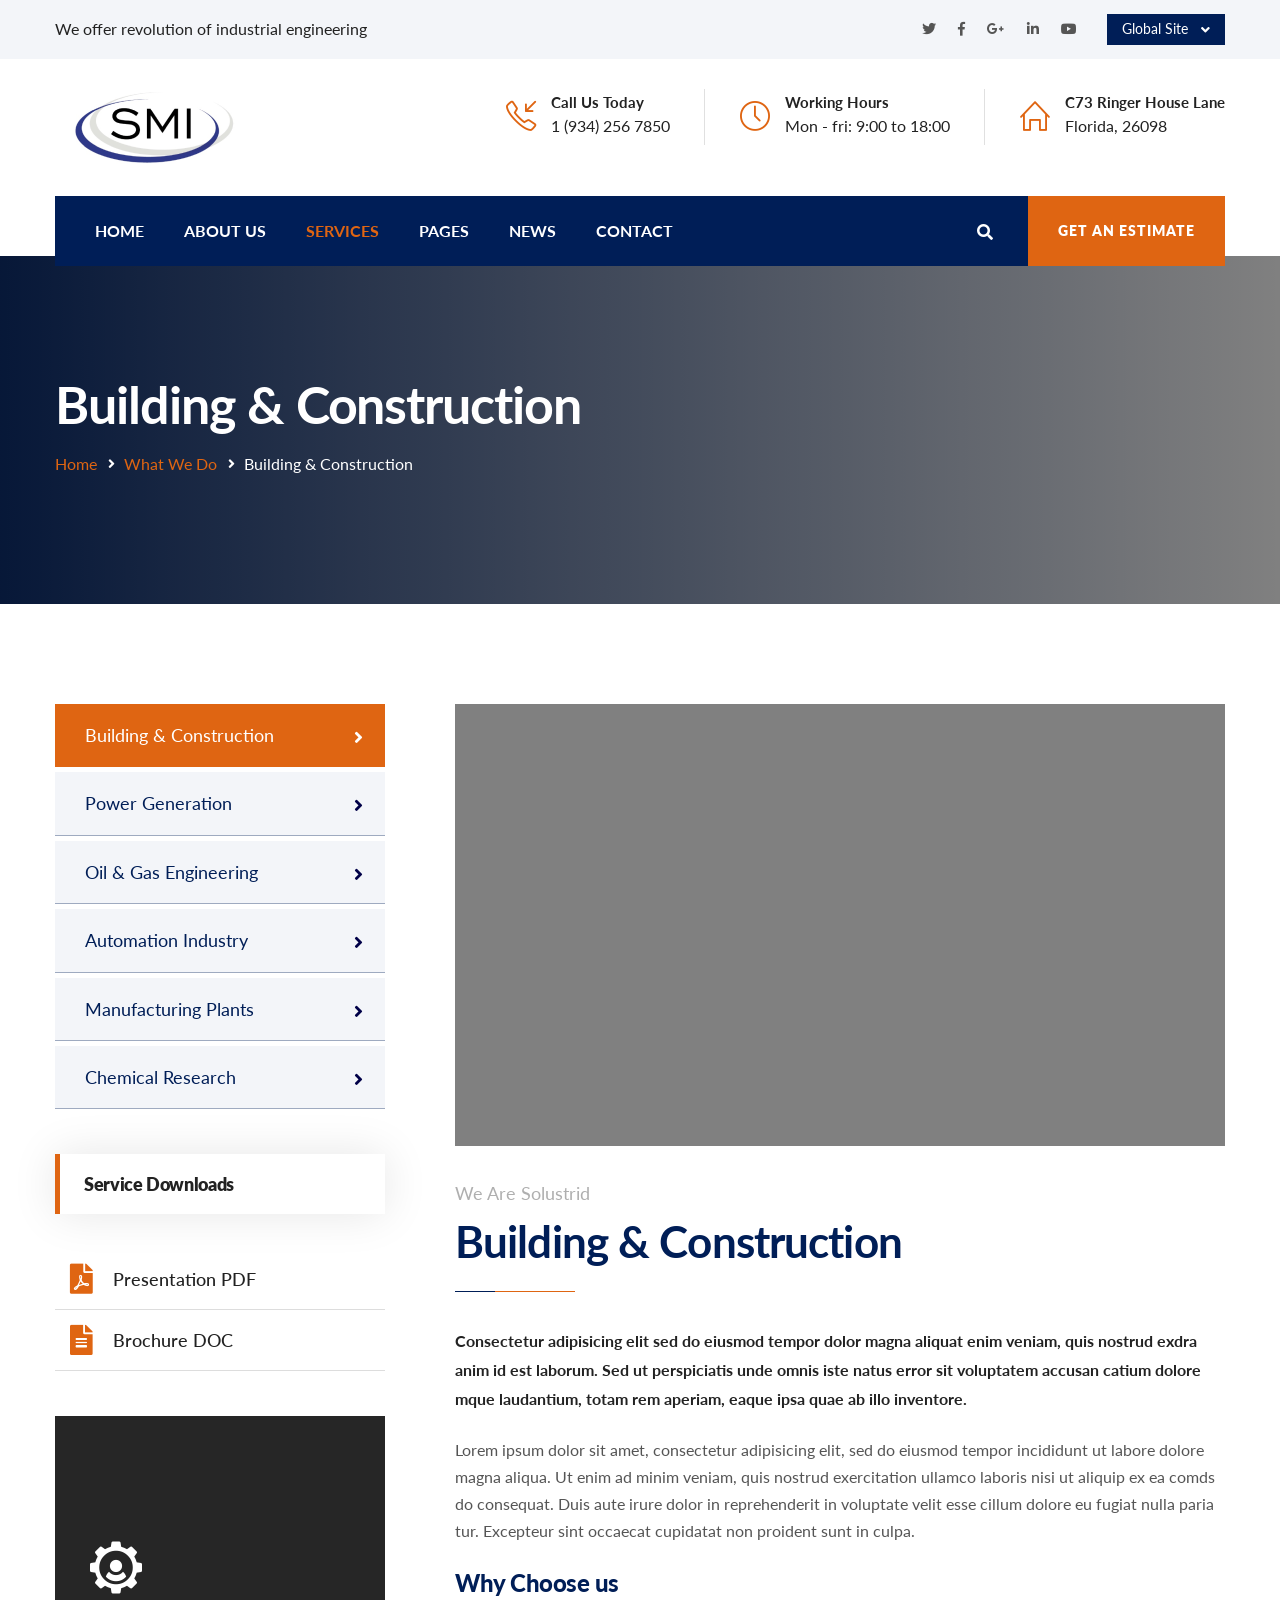
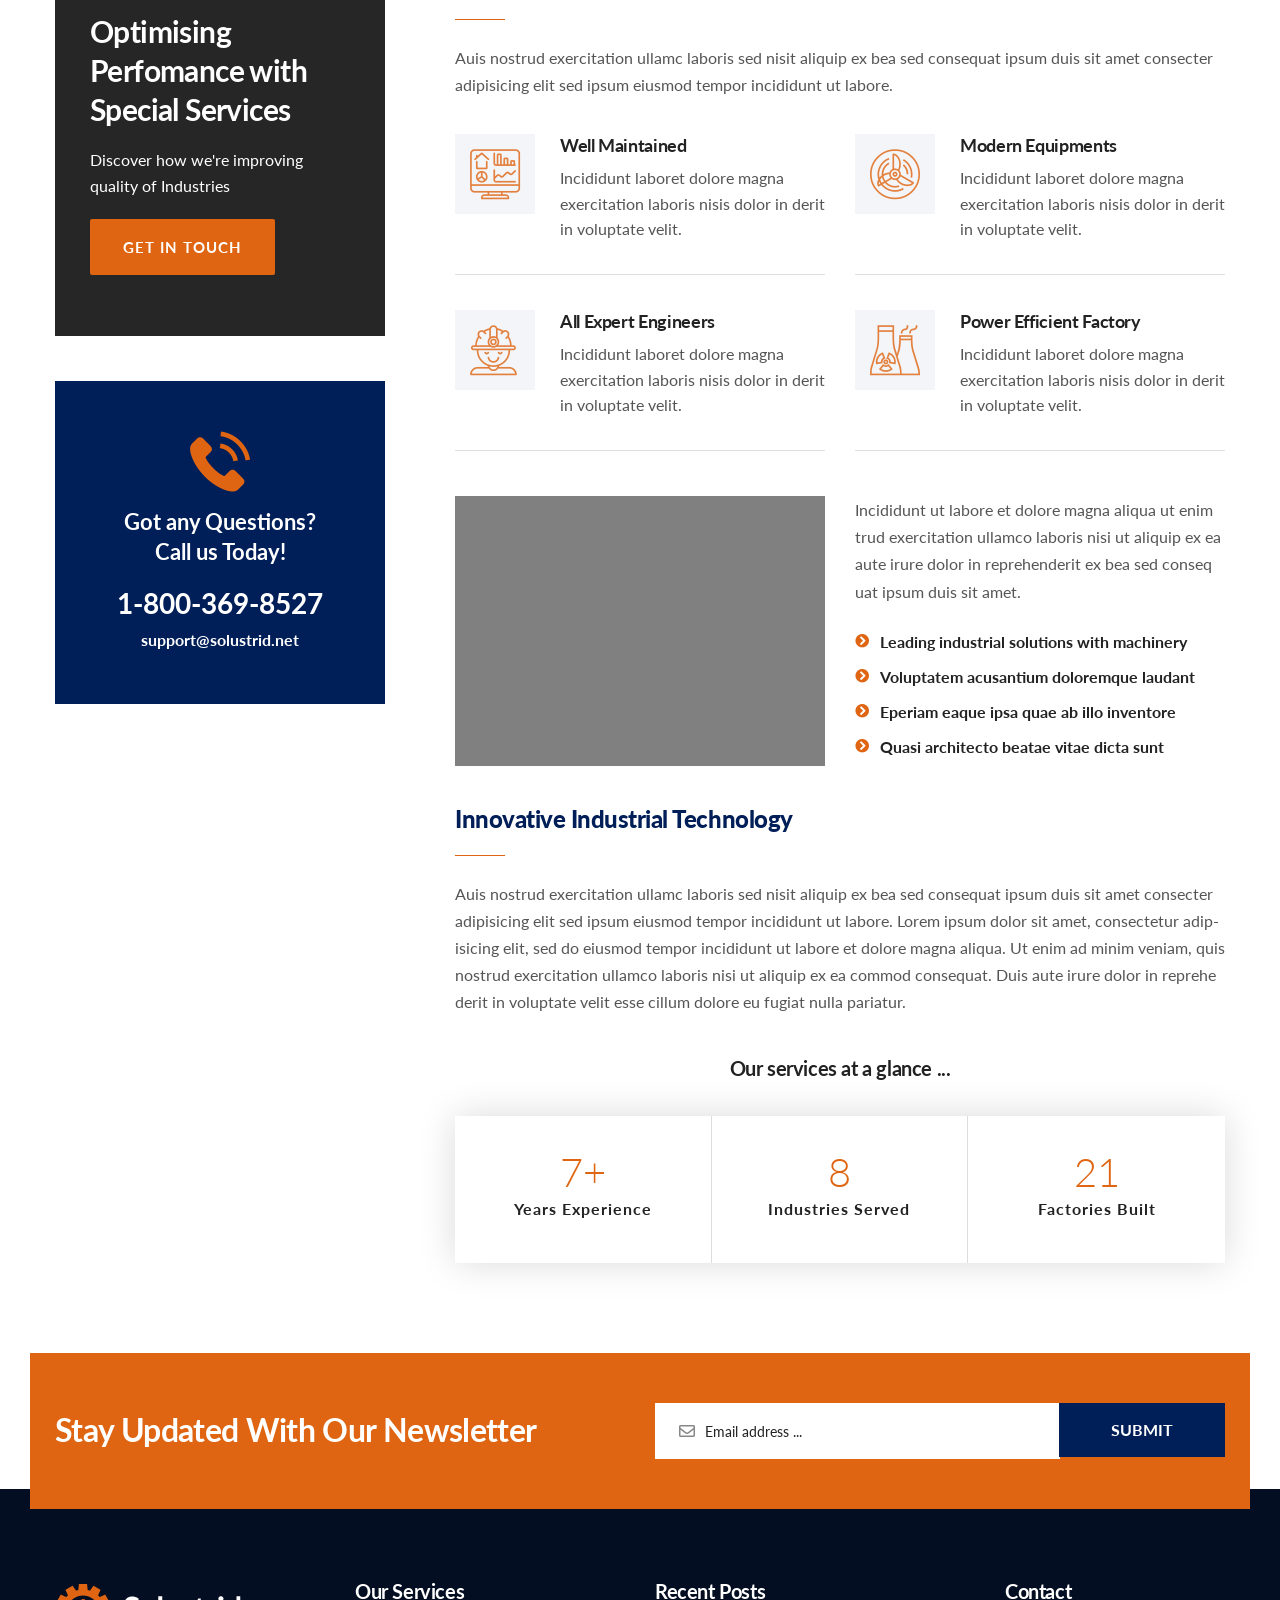
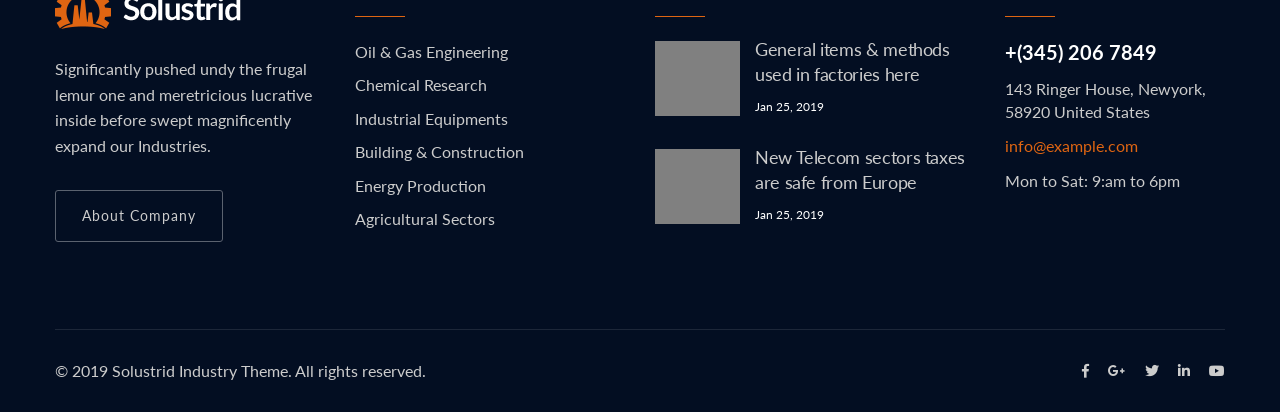
<file: building-construction.html>
<!DOCTYPE html>
<html lang="en">
<head>
<meta charset="utf-8">
<title>Solustrid - Industry and Factory HTML Template | Services Detail</title>
<!-- Stylesheets -->
<link href="css/bootstrap.css" rel="stylesheet">
<link href="css/style.css" rel="stylesheet">
<link href="css/responsive.css" rel="stylesheet">

<link rel="shortcut icon" href="images/favicon.png" type="image/x-icon">
<link rel="icon" href="images/favicon.png" type="image/x-icon">

<!-- Responsive -->
<meta http-equiv="X-UA-Compatible" content="IE=edge">
<meta name="viewport" content="width=device-width, initial-scale=1.0, maximum-scale=1.0, user-scalable=0">
<!--[if lt IE 9]><script src="https://cdnjs.cloudflare.com/ajax/libs/html5shiv/3.7.3/html5shiv.js"></script><![endif]-->
<!--[if lt IE 9]><script src="js/respond.js"></script><![endif]-->
</head>

<body>

<div class="page-wrapper">
    <!-- Preloader -->
    <div class="preloader"></div>

	<!-- Home Style Two -->
    <header class="main-header header-style-two">
        <!--Header Top-->
        <div class="header-top-two">
            <div class="auto-container clearfix">
                <div class="top-left clearfix">
                    <div class="text">We offer revolution of industrial engineering</div>
                </div>
                <div class="top-right clearfix">
                    <!-- Social Links -->
                    <ul class="social-links clearfix">
                        <li><a href="#"><span class="fab fa-twitter"></span></a></li>
                        <li><a href="#"><span class="fab fa-facebook-f"></span></a></li>
                        <li><a href="#"><span class="fab fa-google-plus-g"></span></a></li>
                        <li><a href="#"><span class="fab fa-linkedin-in"></span></a></li>
                        <li><a href="#"><span class="fab fa-youtube"></span></a></li>
                    </ul>

                    <!-- Change Location -->
					<div class="change-location">
                        <div class="location dropdown"><a class="btn btn-default dropdown-toggle" id="dropdownMenu2" data-toggle="dropdown" aria-haspopup="true" aria-expanded="false" href="#">Global Site &nbsp;<span class="fa fa-angle-down"></span></a>
                            <ul class="dropdown-menu style-one" aria-labelledby="dropdownMenu2">
                                <li><a href="#">China</a></li>
                                <li><a href="#">Canada</a></li>
                                <li><a href="#">Russia</a></li>
                                <li><a href="#">Germany</a></li>
                            </ul>
                        </div>
                    </div>
                </div>
            </div>
        </div>
        <!-- End Header Top -->

        <!-- Header Upper -->
        <div class="header-upper">
            <div class="inner-container">
                <div class="auto-container clearfix">
                    <!--Logo-->
                    <div class="logo-outer">
                        <div class="logo"><a href="index.html"><img src="images/logo.png" alt="" title=""></a></div>
                    </div>

                    <!--Info-->
                    <div class="info-outer clearfix">
                        <!--Info Box-->
                        <div class="info-box">
                            <div class="icon"><span class="icon-call-in"></span></div>
                            <div class="text">
                                <strong>Call Us Today</strong>
                                <span class="info"><a href="#">1 (934) 256 7850</a></span>
                            </div>
                        </div>
                        <!--Info Box-->
                        <div class="info-box">
                            <div class="icon"><span class="icon-clock"></span></div>
                            <div class="text">
                                <strong>Working Hours</strong>
                                <span class="info">Mon - fri: 9:00 to 18:00</span>
                            </div>
                        </div>
                        <!--Info Box-->
                        <div class="info-box">
                            <div class="icon"><span class="icon-home"></span></div>
                            <div class="text">
                                <strong>C73 Ringer House Lane</strong>
                                <span class="info">Florida, 26098</span>
                            </div>
                        </div>
                    </div>

                </div>
            </div>
        </div>
        <!--End Header Upper-->

        <div class="header-lower">
            <div class="auto-container">
                <!--Nav Box-->
                <div class="nav-outer clearfix">
                    <!-- Main Menu -->
                    <nav class="main-menu navbar-expand-md navbar-light">
                        <div class="navbar-header">
                            <!-- Togg le Button -->      
                            <button class="navbar-toggler" type="button" data-toggle="collapse" data-target="#navbarSupportedContent" aria-controls="navbarSupportedContent" aria-expanded="false" aria-label="Toggle navigation">
                                <span class="icon flaticon-menu-button"></span>
                            </button>
                        </div>
                        
                        <div class="collapse navbar-collapse clearfix" id="navbarSupportedContent">
                            <ul class="navigation clearfix">
                                <li class="dropdown"><a href="#">Home</a>
                                    <ul>
                                        <li><a href="index.html">Home page 01</a></li>
                                        <li><a href="index-2.html">Home page 02</a></li>
                                        <li><a href="index-3.html">Home page 03</a></li>
                                        <li class="dropdown"><a href="#">Header Styles</a>
                                            <ul>
                                                <li><a href="index.html">Header Style One</a></li>
                                                <li><a href="index-2.html">Header Style Two</a></li>
                                                <li><a href="index-3.html">Header Style Three</a></li>
                                            </ul>
                                        </li>
                                    </ul>
                                </li>
                                <li><a href="about.html">About us</a></li>
                                <li class="current dropdown"><a href="#">Services</a>
                                    <ul>
                                        <li><a href="services-1.html">Services Version 01</a></li>
                                        <li><a href="services-2.html">Services Version 02</a></li>
                                        <li><a href="building-construction.html">Building & Construction</a></li>
                                        <li><a href="power-generation.html">Power Generation</a></li>
                                        <li><a href="oil-gas.html">Oil & Gas Engineering</a></li>
                                        <li><a href="auto-industry.html">Automation Industry</a></li>
                                        <li><a href="plants.html">Manufacturing Plants</a></li>
                                        <li><a href="chemical-research.html">Chemical Research</a></li>
                                    </ul>
                                </li>
                                <li class="dropdown"><a href="#">Pages</a>
                                    <ul>
                                        <li><a href="about.html">About Us</a></li>
                                        <li><a href="approach.html">Our Approach</a></li>
                                        <li><a href="team.html">Our Team</a></li>
                                        <li><a href="faq.html">Faq's</a></li>
                                    </ul>
                                </li>
                                <li class="dropdown"><a href="#">News</a>
                                    <ul>
                                        <li><a href="blog-sidebar.html">Blog Default</a></li>
                                        <li><a href="blog-single.html">Blog Post Details</a></li>
                                    </ul>
                                </li>
                                <li><a href="contact.html">Contact</a></li>
                            </ul>
                        </div>
                    </nav>
                    <!-- Main Menu End-->

                    <!-- Main Menu End-->
                    <div class="outer-box clearfix">
                        <!--Search Box-->
                        <div class="search-box-outer">
                            <div class="dropdown">
                                <button class="search-box-btn dropdown-toggle" type="button" id="dropdownMenu3" data-toggle="dropdown" aria-haspopup="true" aria-expanded="false"><span class="fa fa-search"></span></button>
                                <ul class="dropdown-menu pull-right search-panel" aria-labelledby="dropdownMenu3">
                                    <li class="panel-outer">
                                        <div class="form-container">
                                            <form method="post" action="blog.html">
                                                <div class="form-group">
                                                    <input type="search" name="field-name" value="" placeholder="Search Here" required>
                                                    <button type="submit" class="search-btn"><span class="fa fa-search"></span></button>
                                                </div>
                                            </form>
                                        </div>
                                    </li>
                                </ul>
                            </div>
                        </div>

                        <!-- Button Box -->
                        <div class="btn-box">
                            <a href="contact.html" class="theme-btn btn-style-one">Get an Estimate</a>
                        </div>
                    </div>
                </div>
            </div>
        </div>

        <!-- Sticky Header  -->
        <div class="sticky-header">
            <div class="auto-container clearfix">
                <!--Logo-->
                <div class="logo pull-left">
                    <a href="index.html" title=""><img src="images/logo-small.png" alt="" title=""></a>
                </div>
                <!--Right Col-->
                <div class="pull-right">
                    <!-- Main Menu -->
                    <nav class="main-menu">
                        <div class="navbar-collapse show collapse clearfix">
                            <ul class="navigation clearfix">
                                <li class="dropdown"><a href="#">Home</a>
                                    <ul>
                                        <li><a href="index.html">Home page 01</a></li>
                                        <li><a href="index-2.html">Home page 02</a></li>
                                        <li><a href="index-3.html">Home page 03</a></li>
                                        <li class="dropdown"><a href="#">Header Styles</a>
                                            <ul>
                                                <li><a href="index.html">Header Style One</a></li>
                                                <li><a href="index-2.html">Header Style Two</a></li>
                                                <li><a href="index-3.html">Header Style Three</a></li>
                                            </ul>
                                        </li>
                                    </ul>
                                </li>
                                <li><a href="about.html">About us</a></li>
                                <li class="current dropdown"><a href="#">Services</a>
                                    <ul>
                                        <li><a href="services-1.html">Services Version 01</a></li>
                                        <li><a href="services-2.html">Services Version 02</a></li>
                                        <li><a href="building-construction.html">Building & Construction</a></li>
                                        <li><a href="power-generation.html">Power Generation</a></li>
                                        <li><a href="oil-gas.html">Oil & Gas Engineering</a></li>
                                        <li><a href="auto-industry.html">Automation Industry</a></li>
                                        <li><a href="plants.html">Manufacturing Plants</a></li>
                                        <li><a href="chemical-research.html">Chemical Research</a></li>
                                    </ul>
                                </li>
                                <li class="dropdown"><a href="#">Pages</a>
                                    <ul>
                                        <li><a href="about.html">About Us</a></li>
                                        <li><a href="approach.html">Our Approach</a></li>
                                        <li><a href="team.html">Our Team</a></li>
                                        <li><a href="faq.html">Faq's</a></li>
                                    </ul>
                                </li>
                                <li class="dropdown"><a href="#">News</a>
                                    <ul>
                                        <li><a href="blog-sidebar.html">Blog Default</a></li>
                                        <li><a href="blog-single.html">Blog Post Details</a></li>
                                    </ul>
                                </li>
                                <li><a href="contact.html">Contact</a></li>
                            </ul> 
                        </div>
                    </nav><!-- Main Menu End-->
                </div>
            </div>
        </div><!-- End Sticky Menu -->
    </header>
    <!-- End Main Header -->

    <!--Page Title-->
    <section class="page-banner" style="background-image:url(images/background/3.jpg);">
        <div class="auto-container">
            <div class="inner-container clearfix">
                <h1>Building & Construction</h1>
                <ul class="bread-crumb clearfix">
                    <li><a href="index.html">Home</a></li>
					<li><a href="services-1.html">What We Do</a></li>
                    <li>Building & Construction</li>
                </ul>
            </div>
        </div>
    </section>
    <!--End Page Title-->
	
	<!--Sidebar Page Container-->
    <div class="sidebar-page-container">
    	<div class="auto-container">
        	<div class="row clearfix">
            	
				<!--Sidebar Side-->
                <div class="sidebar-side col-lg-4 col-md-12 col-sm-12">
                	<aside class="sidebar padding-right">
						
						<!-- Category Widget -->
                        <div class="sidebar-widget categories-two">
                            <div class="widget-content">
                                <!-- Services Category -->
                                <ul class="services-categories">
                                    <li class="active"><a href="building-construction.html">Building & Construction</a></li>
                                    <li><a href="power-generation.html">Power Generation</a></li>
                                    <li><a href="oil-gas.html">Oil & Gas Engineering</a></li>
                                    <li><a href="auto-industry.html">Automation Industry</a></li>
                                    <li><a href="plants.html">Manufacturing Plants</a></li>
                                    <li><a href="chemical-research.html">Chemical Research</a></li>
                                </ul>
                            </div>
                        </div>
						
						<!-- Brochures Widget -->
                        <div class="sidebar-widget brochures">
                            <div class="sidebar-title"><h5>Service Downloads</h5></div>
                            <div class="widget-content">
                                <a href="#" class="brochure-btn"><span class="icon fas fa-file-pdf"></span> Presentation PDF</a>
                                <a href="#" class="brochure-btn"><span class="icon fas fa-file-alt"></span> Brochure DOC</a>
                            </div>
						</div>
						
						<!-- Services Widget -->
                        <div class="sidebar-widget services-widget">
							<div class="widget-content" style="background-image:url(images/resource/support.jpg);">
								<div class="icon flaticon-settings-4"></div>
								<h3>Optimising Perfomance with Special Services</h3>
								<div class="text">Discover how we're improving <br> quality of Industries</div>
								<a href="#" class="theme-btn btn-style-two">get in touch</a>
							</div>
						</div>
						
						<!-- Support Widget -->
                        <div class="sidebar-widget support-widget">
                            <div class="widget-content">
                                <span class="icon flaticon-telephone-1"></span>
                                <div class="text">Got any Questions? <br> Call us Today!</div>
                                <div class="number">1-800-369-8527</div>
                                <div class="email"><a href="#">support@solustrid.net</a></div>
                            </div>
                        </div>
						
					</aside>
				</div>
				
				<!--Content Side / Services Detail-->
                <div class="content-side col-lg-8 col-md-12 col-sm-12">
                	<div class="services-detail">
						<div class="inner-box">
							<div class="image">
								<img src="images/resource/service-9.jpg" alt="" />
							</div>
							<div class="lower-content">
								<!-- Title Box -->
								<div class="title-box">
									<div class="title">We are Solustrid</div>
									<h2>Building & Construction</h2>
								</div>
								<div class="bold-text">Consectetur adipisicing elit sed do eiusmod tempor dolor magna aliquat enim veniam, quis nostrud exdra anim id est laborum. Sed ut perspiciatis unde omnis iste natus error sit voluptatem accusan catium dolore mque laudantium, totam rem aperiam, eaque ipsa quae ab illo inventore.</div>
								<div class="text">
									<p>Lorem ipsum dolor sit amet, consectetur adipisicing elit, sed do eiusmod tempor incididunt ut labore dolore magna aliqua. Ut enim ad minim veniam, quis nostrud exercitation ullamco laboris nisi ut aliquip ex ea comds do consequat. Duis aute irure dolor in reprehenderit in voluptate velit esse cillum dolore eu fugiat nulla paria tur. Excepteur sint occaecat cupidatat non proident sunt in culpa.</p>
									<h3>Why Choose us</h3>
									<p>Auis nostrud exercitation ullamc laboris sed nisit aliquip ex bea sed consequat ipsum duis sit amet consecter adipisicing elit sed ipsum eiusmod tempor incididunt ut labore.</p>
									<!-- Services Featured Outer -->
									<div class="services-featured-outer">
										<div class="row clearfix">
											
											<!-- Feature Block -->
											<div class="feature-block col-lg-6 col-md-6 col-sm-12">
												<div class="inner-box">
													<div class="icon-box">
														<span class="icon flaticon-home-2"></span>
													</div>
													<h4>Well Maintained</h4>
													<div class="featured-text">Incididunt laboret dolore magna exercitation laboris nisis dolor in derit in voluptate velit.</div>
												</div>
											</div>
											
											<!-- Feature Block -->
											<div class="feature-block col-lg-6 col-md-6 col-sm-12">
												<div class="inner-box">
													<div class="icon-box">
														<span class="icon flaticon-fan"></span>
													</div>
													<h4>Modern Equipments</h4>
													<div class="featured-text">Incididunt laboret dolore magna exercitation laboris nisis dolor in derit in voluptate velit.</div>
												</div>
											</div>
											
											<!-- Feature Block -->
											<div class="feature-block col-lg-6 col-md-6 col-sm-12">
												<div class="inner-box">
													<div class="icon-box">
														<span class="icon flaticon-worker"></span>
													</div>
													<h4>All Expert Engineers</h4>
													<div class="featured-text">Incididunt laboret dolore magna exercitation laboris nisis dolor in derit in voluptate velit.</div>
												</div>
											</div>
											
											<!-- Feature Block -->
											<div class="feature-block col-lg-6 col-md-6 col-sm-12">
												<div class="inner-box">
													<div class="icon-box">
														<span class="icon flaticon-nuclear-plant"></span>
													</div>
													<h4>Power Efficient Factory</h4>
													<div class="featured-text">Incididunt laboret dolore magna exercitation laboris nisis dolor in derit in voluptate velit.</div>
												</div>
											</div>
											
										</div>
									</div>
									
									<!-- Default Two Column -->
									<div class="default-two-column">
										<div class="row clearfix">
											<div class="column col-lg-6 col-md-6 col-sm-12">
												<div class="image">
													<img src="images/resource/service-10.jpg" alt="" />
												</div>
											</div>
											<div class="column col-lg-6 col-md-6 col-sm-12">
												<p>Incididunt ut labore et dolore magna aliqua ut enim trud exercitation ullamco laboris nisi ut aliquip ex ea aute irure dolor in reprehenderit ex bea sed conseq uat ipsum duis sit amet.</p>
												<ul class="list-style-one">
													<li>Leading industrial solutions with machinery</li>
													<li>Voluptatem acusantium doloremque laudant</li>
													<li>Eperiam eaque ipsa quae ab illo inventore</li>
													<li>Quasi architecto beatae vitae dicta sunt</li>
												</ul>
											</div>
										</div>
									</div>
									<h3>Innovative Industrial Technology</h3>
									<p>Auis nostrud exercitation ullamc laboris sed nisit aliquip ex bea sed consequat ipsum duis sit amet consecter adipisicing elit sed ipsum eiusmod tempor incididunt ut labore. Lorem ipsum dolor sit amet, consectetur adip-isicing elit, sed do eiusmod tempor incididunt ut labore et dolore magna aliqua. Ut enim ad minim veniam, quis nostrud exercitation ullamco laboris nisi ut aliquip ex ea commod consequat. Duis aute irure dolor in reprehe derit in voluptate velit esse cillum dolore eu fugiat nulla pariatur. </p>
								</div>
								
								<h5>Our services at a glance ...</h5>
								<!-- Fact Counter -->
								<div class="fact-counter">
									<div class="clearfix">
										
										<!--Column-->
										<div class="column counter-column col-lg-4 col-md-4 col-sm-12">
											<div class="inner wow fadeInLeft" data-wow-delay="300ms" data-wow-duration="1500ms">
												<div class="count-outer count-box">
													<span class="count-text" data-speed="2000" data-stop="25">0</span>+
													<h4 class="counter-title">Years Experience</h4>
												</div>
											</div>
										</div>
										
										<!--Column-->
										<div class="column counter-column col-lg-4 col-md-4 col-sm-12">
											<div class="inner wow fadeInLeft" data-wow-delay="600ms" data-wow-duration="1500ms">
												<div class="count-outer count-box">
													<span class="count-text" data-speed="2500" data-stop="36">0</span>
													<h4 class="counter-title">Industries Served</h4>
												</div>
											</div>
										</div>
										
										<!--Column-->
										<div class="column counter-column col-lg-4 col-md-4 col-sm-12">
											<div class="inner wow fadeInLeft" data-wow-delay="900ms" data-wow-duration="1500ms">
												<div class="count-outer count-box">
													<span class="count-text" data-speed="3000" data-stop="105">0</span>
													<h4 class="counter-title">Factories Built</h4>
												</div>
											</div>
										</div>
										
									</div>
								</div>
								
							</div>
						</div>
					</div>
				</div>
				
			</div>
		</div>
	</div>
	
	<!--Newsleter Section-->
    <section class="newsletter-section">
    	<div class="auto-container">
        	<div class="inner-container">
            	<div class="row clearfix">
                	
                    <!--Title Column-->
                    <div class="title-column col-lg-6 col-md-12 col-sm-12">
                    	<div class="inner-column">
                        	<h2>Stay Updated With Our Newsletter</h2>
                        </div>
                    </div>
                    
                    <!--Form Column-->
                    <div class="form-column col-lg-6 col-md-12 col-sm-12">
                    	<div class="inner-column">
                        	
                            <!--Subscribe Form-->
                            <div class="subscribe-form">
                                <form method="post" action="contact.html">
                                    <div class="form-group">
										<span class="icon far fa-envelope"></span>
                                        <input type="email" name="email" value="" placeholder="Email address ..." required>
                                        <button type="submit" class="theme-btn submit-btn">Submit</button>
                                    </div>
                                </form>
                            </div>
                            
                        </div>
                    </div>
                    
                </div>
            </div>
        </div>
    </section>
    <!--End Newsleter Section-->
	
	<!--Main Footer-->
    <footer class="main-footer">
		<div class="auto-container">
        
        	<!--Widgets Section-->
            <div class="widgets-section">
            	<div class="row clearfix">
                	
					<!--big column-->
                    <div class="big-column col-lg-6 col-md-12 col-sm-12">
                        <div class="row clearfix">
						
							<!--Footer Column-->
							<div class="footer-column col-lg-6 col-md-6 col-sm-12">
								<div class="footer-widget about-widget">
									<div class="logo">
										<a href="index.html"><img src="images/footer-logo.png" alt="" /></a>
									</div>
									<div class="text">Significantly pushed undy the frugal lemur one and meretricious lucrative inside before swept magnificently expand our Industries.</div>
									<a href="#" class="theme-btn btn-style-four">About Company</a>
								</div>
							</div>
							
							<!--Footer Column-->
							<div class="footer-column col-lg-6 col-md-6 col-sm-12">
								<div class="footer-widget services-widget">
									<h2>Our Services</h2>
									<ul class="footer-service-list">
										<li><a href="#">Oil & Gas Engineering</a></li>
										<li><a href="#">Chemical Research</a></li>
										<li><a href="#">Industrial Equipments</a></li>
										<li><a href="#">Building & Construction</a></li>
										<li><a href="#">Energy Production</a></li>
										<li><a href="#">Agricultural Sectors</a></li>
									</ul>
								</div>
							</div>
							
						</div>
					</div>
					
					<!--big column-->
                    <div class="big-column col-lg-6 col-md-12 col-sm-12">
                        <div class="row clearfix">
						
							<!--Footer Column-->
							<div class="footer-column col-lg-7 col-md-6 col-sm-12">
								<div class="footer-widget post-widget">
									<h2>Recent Posts</h2>
									
									<!--News Widget Block-->
									<div class="news-widget-block">
										<div class="widget-inner">
											<div class="image">
												<a href="#"><img src="images/resource/news-thumb-1.jpg" alt="" /></a>
											</div>
											<h3><a href="blog-single.html">General items & methods used in factories here</a></h3>
											<div class="post-date">Jan 25, 2019</div>
										</div>
									</div>
									
									<!--News Widget Block-->
									<div class="news-widget-block">
										<div class="widget-inner">
											<div class="image">
												<a href="#"><img src="images/resource/news-thumb-2.jpg" alt="" /></a>
											</div>
											<h3><a href="blog-single.html">New Telecom sectors taxes are safe from Europe</a></h3>
											<div class="post-date">Jan 25, 2019</div>
										</div>
									</div>
									
								</div>
							</div>
							
							<!--Footer Column-->
							<div class="footer-column col-lg-5 col-md-6 col-sm-12">
								<div class="footer-widget contact-widget">
									<h2>Contact</h2>
									<div class="number">+(345) 206 7849</div>
									<ul>
										<li>143 Ringer House, Newyork, 58920  United States</li>
										<li><a href="#">info@example.com</a></li>
										<li>Mon to Sat: 9:am to 6pm</li>
									</ul>
								</div>
							</div>
							
						</div>
					</div>
					
				</div>
			</div>
			
			<!-- Footer Bottom -->
			<div class="footer-bottom">
				<div class="clearfix">
					<div class="pull-left">
						<div class="copyright">&copy; 2019 Solustrid Industry Theme. All rights reserved.</div>
					</div>
					<div class="pull-right">
						<!-- Social Links -->
						<ul class="social-links">
							<li><a href="#"><span class="fab fa-facebook-f"></span></a></li>
							<li><a href="#"><span class="fab fa-google-plus-g"></span></a></li>
							<li><a href="#"><span class="fab fa-twitter"></span></a></li>
							<li><a href="#"><span class="fab fa-linkedin-in"></span></a></li>
							<li><a href="#"><span class="fab fa-youtube"></span></a></li>
						</ul>
					</div>
				</div>
			</div>
			
		</div>
	</footer>
	
</div>  
<!--End pagewrapper-->

<!--Scroll to top-->
<div class="scroll-to-top scroll-to-target" data-target="html"><span class="fa fa-angle-up"></span></div>
<!--Scroll to top-->


<script src="js/jquery.js"></script>
<script src="js/popper.min.js"></script>
<script src="js/bootstrap.min.js"></script>
<script src="js/jquery-ui.js"></script>
<script src="js/jquery.fancybox.js"></script>
<script src="js/validate.js"></script>
<script src="js/owl.js"></script>
<script src="js/wow.js"></script>
<script src="js/appear.js"></script>
<script src="js/script.js"></script>
</body>
</html>
</file>
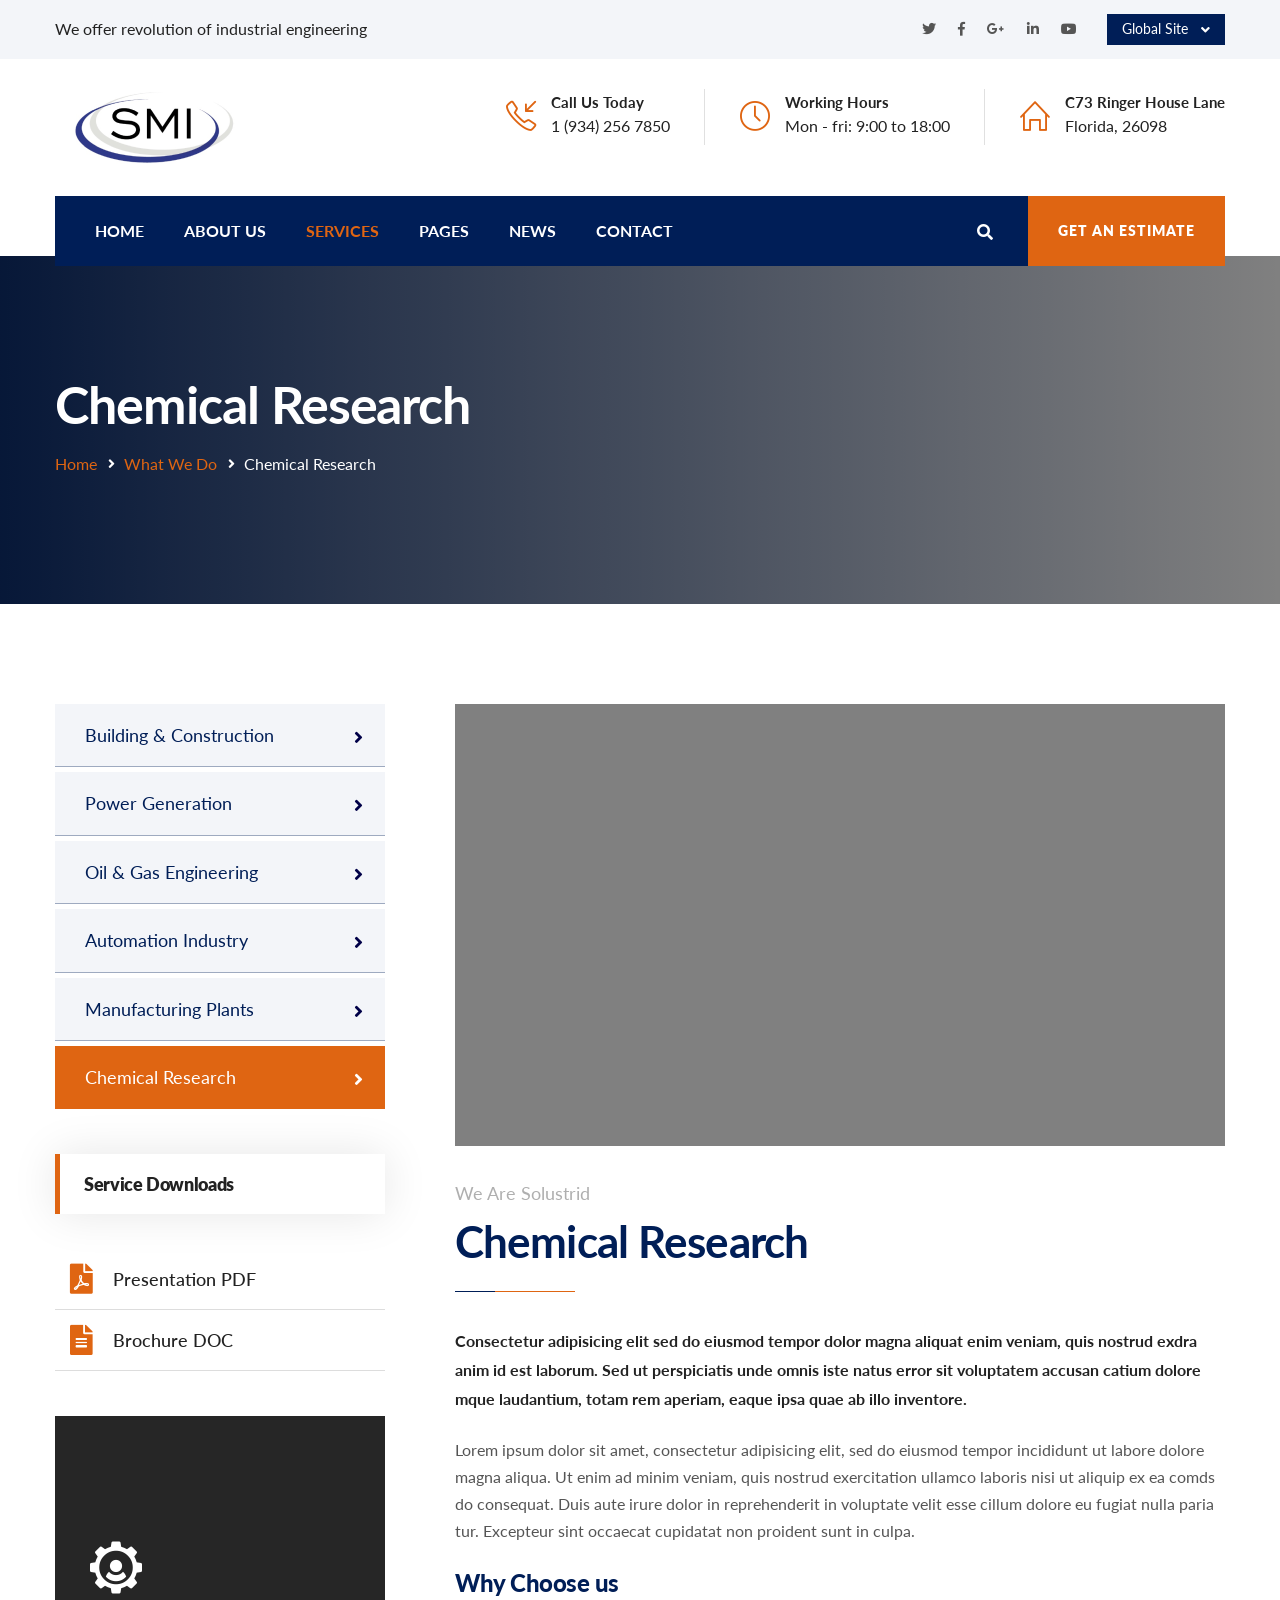
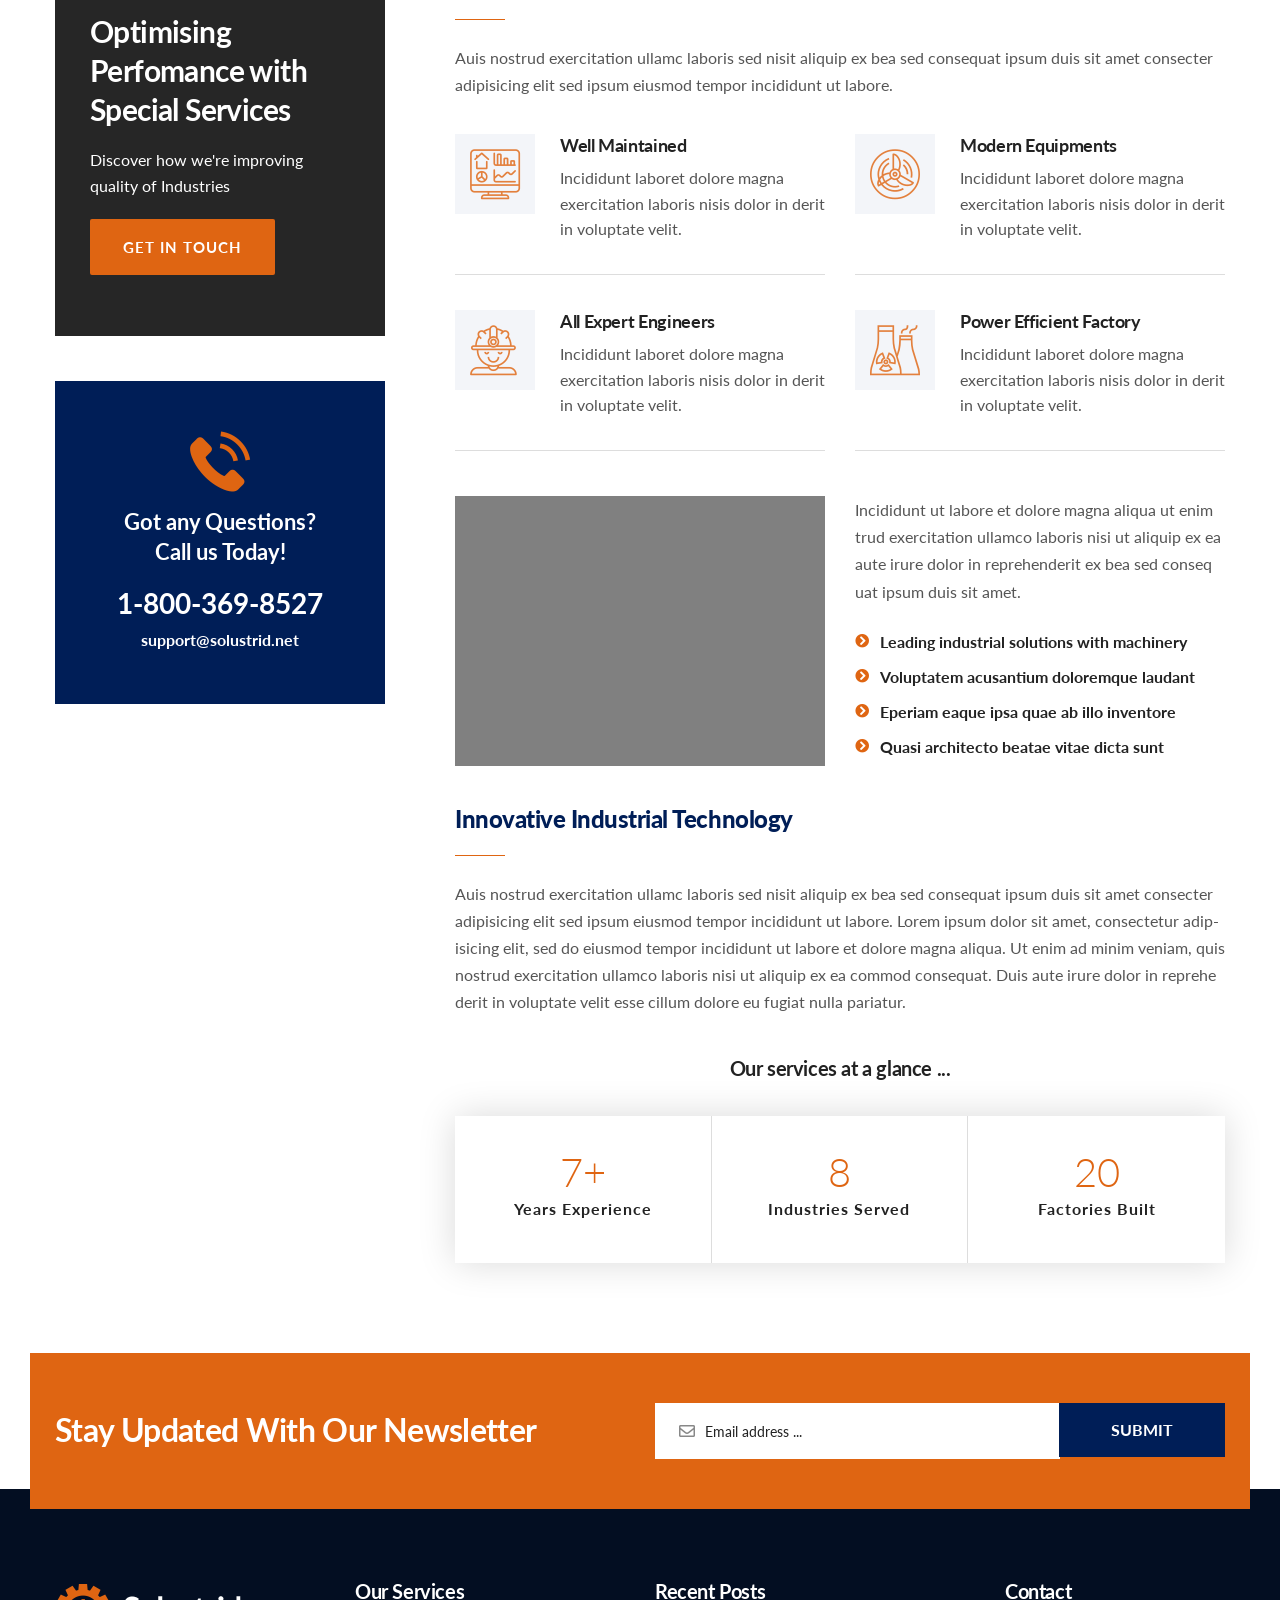
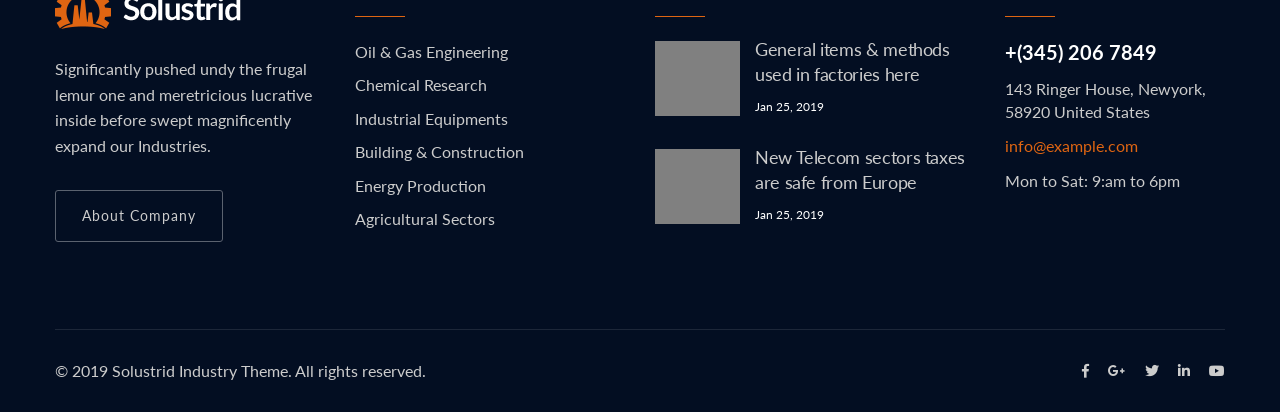
<file: chemical-research.html>
<!DOCTYPE html>
<html lang="en">
<head>
<meta charset="utf-8">
<title>Solustrid - Industry and Factory HTML Template | Services Detail</title>
<!-- Stylesheets -->
<link href="css/bootstrap.css" rel="stylesheet">
<link href="css/style.css" rel="stylesheet">
<link href="css/responsive.css" rel="stylesheet">

<link rel="shortcut icon" href="images/favicon.png" type="image/x-icon">
<link rel="icon" href="images/favicon.png" type="image/x-icon">

<!-- Responsive -->
<meta http-equiv="X-UA-Compatible" content="IE=edge">
<meta name="viewport" content="width=device-width, initial-scale=1.0, maximum-scale=1.0, user-scalable=0">
<!--[if lt IE 9]><script src="https://cdnjs.cloudflare.com/ajax/libs/html5shiv/3.7.3/html5shiv.js"></script><![endif]-->
<!--[if lt IE 9]><script src="js/respond.js"></script><![endif]-->
</head>

<body>

<div class="page-wrapper">
    <!-- Preloader -->
    <div class="preloader"></div>

	<!-- Home Style Two -->
    <header class="main-header header-style-two">
        <!--Header Top-->
        <div class="header-top-two">
            <div class="auto-container clearfix">
                <div class="top-left clearfix">
                    <div class="text">We offer revolution of industrial engineering</div>
                </div>
                <div class="top-right clearfix">
                    <!-- Social Links -->
                    <ul class="social-links clearfix">
                        <li><a href="#"><span class="fab fa-twitter"></span></a></li>
                        <li><a href="#"><span class="fab fa-facebook-f"></span></a></li>
                        <li><a href="#"><span class="fab fa-google-plus-g"></span></a></li>
                        <li><a href="#"><span class="fab fa-linkedin-in"></span></a></li>
                        <li><a href="#"><span class="fab fa-youtube"></span></a></li>
                    </ul>

                    <!-- Change Location -->
					<div class="change-location">
                        <div class="location dropdown"><a class="btn btn-default dropdown-toggle" id="dropdownMenu2" data-toggle="dropdown" aria-haspopup="true" aria-expanded="false" href="#">Global Site &nbsp;<span class="fa fa-angle-down"></span></a>
                            <ul class="dropdown-menu style-one" aria-labelledby="dropdownMenu2">
                                <li><a href="#">China</a></li>
                                <li><a href="#">Canada</a></li>
                                <li><a href="#">Russia</a></li>
                                <li><a href="#">Germany</a></li>
                            </ul>
                        </div>
                    </div>
                </div>
            </div>
        </div>
        <!-- End Header Top -->

        <!-- Header Upper -->
        <div class="header-upper">
            <div class="inner-container">
                <div class="auto-container clearfix">
                    <!--Logo-->
                    <div class="logo-outer">
                        <div class="logo"><a href="index.html"><img src="images/logo.png" alt="" title=""></a></div>
                    </div>

                    <!--Info-->
                    <div class="info-outer clearfix">
                        <!--Info Box-->
                        <div class="info-box">
                            <div class="icon"><span class="icon-call-in"></span></div>
                            <div class="text">
                                <strong>Call Us Today</strong>
                                <span class="info"><a href="#">1 (934) 256 7850</a></span>
                            </div>
                        </div>
                        <!--Info Box-->
                        <div class="info-box">
                            <div class="icon"><span class="icon-clock"></span></div>
                            <div class="text">
                                <strong>Working Hours</strong>
                                <span class="info">Mon - fri: 9:00 to 18:00</span>
                            </div>
                        </div>
                        <!--Info Box-->
                        <div class="info-box">
                            <div class="icon"><span class="icon-home"></span></div>
                            <div class="text">
                                <strong>C73 Ringer House Lane</strong>
                                <span class="info">Florida, 26098</span>
                            </div>
                        </div>
                    </div>

                </div>
            </div>
        </div>
        <!--End Header Upper-->

        <div class="header-lower">
            <div class="auto-container">
                <!--Nav Box-->
                <div class="nav-outer clearfix">
                    <!-- Main Menu -->
                    <nav class="main-menu navbar-expand-md navbar-light">
                        <div class="navbar-header">
                            <!-- Togg le Button -->      
                            <button class="navbar-toggler" type="button" data-toggle="collapse" data-target="#navbarSupportedContent" aria-controls="navbarSupportedContent" aria-expanded="false" aria-label="Toggle navigation">
                                <span class="icon flaticon-menu-button"></span>
                            </button>
                        </div>
                        
                        <div class="collapse navbar-collapse clearfix" id="navbarSupportedContent">
                            <ul class="navigation clearfix">
                                <li class="dropdown"><a href="#">Home</a>
                                    <ul>
                                        <li><a href="index.html">Home page 01</a></li>
                                        <li><a href="index-2.html">Home page 02</a></li>
                                        <li><a href="index-3.html">Home page 03</a></li>
                                        <li class="dropdown"><a href="#">Header Styles</a>
                                            <ul>
                                                <li><a href="index.html">Header Style One</a></li>
                                                <li><a href="index-2.html">Header Style Two</a></li>
                                                <li><a href="index-3.html">Header Style Three</a></li>
                                            </ul>
                                        </li>
                                    </ul>
                                </li>
                                <li><a href="about.html">About us</a></li>
                                <li class="current dropdown"><a href="#">Services</a>
                                    <ul>
                                        <li><a href="services-1.html">Services Version 01</a></li>
                                        <li><a href="services-2.html">Services Version 02</a></li>
                                        <li><a href="building-construction.html">Building & Construction</a></li>
                                        <li><a href="power-generation.html">Power Generation</a></li>
                                        <li><a href="oil-gas.html">Oil & Gas Engineering</a></li>
                                        <li><a href="auto-industry.html">Automation Industry</a></li>
                                        <li><a href="plants.html">Manufacturing Plants</a></li>
                                        <li><a href="chemical-research.html">Chemical Research</a></li>
                                    </ul>
                                </li>
                                <li class="dropdown"><a href="#">Pages</a>
                                    <ul>
                                        <li><a href="about.html">About Us</a></li>
                                        <li><a href="approach.html">Our Approach</a></li>
                                        <li><a href="team.html">Our Team</a></li>
                                        <li><a href="faq.html">Faq's</a></li>
                                    </ul>
                                </li>
                                <li class="dropdown"><a href="#">News</a>
                                    <ul>
                                        <li><a href="blog-sidebar.html">Blog Default</a></li>
                                        <li><a href="blog-single.html">Blog Post Details</a></li>
                                    </ul>
                                </li>
                                <li><a href="contact.html">Contact</a></li>
                            </ul>
                        </div>
                    </nav>
                    <!-- Main Menu End-->

                    <!-- Main Menu End-->
                    <div class="outer-box clearfix">
                        <!--Search Box-->
                        <div class="search-box-outer">
                            <div class="dropdown">
                                <button class="search-box-btn dropdown-toggle" type="button" id="dropdownMenu3" data-toggle="dropdown" aria-haspopup="true" aria-expanded="false"><span class="fa fa-search"></span></button>
                                <ul class="dropdown-menu pull-right search-panel" aria-labelledby="dropdownMenu3">
                                    <li class="panel-outer">
                                        <div class="form-container">
                                            <form method="post" action="blog.html">
                                                <div class="form-group">
                                                    <input type="search" name="field-name" value="" placeholder="Search Here" required>
                                                    <button type="submit" class="search-btn"><span class="fa fa-search"></span></button>
                                                </div>
                                            </form>
                                        </div>
                                    </li>
                                </ul>
                            </div>
                        </div>

                        <!-- Button Box -->
                        <div class="btn-box">
                            <a href="contact.html" class="theme-btn btn-style-one">Get an Estimate</a>
                        </div>
                    </div>
                </div>
            </div>
        </div>

        <!-- Sticky Header  -->
        <div class="sticky-header">
            <div class="auto-container clearfix">
                <!--Logo-->
                <div class="logo pull-left">
                    <a href="index.html" title=""><img src="images/logo-small.png" alt="" title=""></a>
                </div>
                <!--Right Col-->
                <div class="pull-right">
                    <!-- Main Menu -->
                    <nav class="main-menu">
                        <div class="navbar-collapse show collapse clearfix">
                            <ul class="navigation clearfix">
                                <li class="dropdown"><a href="#">Home</a>
                                    <ul>
                                        <li><a href="index.html">Home page 01</a></li>
                                        <li><a href="index-2.html">Home page 02</a></li>
                                        <li><a href="index-3.html">Home page 03</a></li>
                                        <li class="dropdown"><a href="#">Header Styles</a>
                                            <ul>
                                                <li><a href="index.html">Header Style One</a></li>
                                                <li><a href="index-2.html">Header Style Two</a></li>
                                                <li><a href="index-3.html">Header Style Three</a></li>
                                            </ul>
                                        </li>
                                    </ul>
                                </li>
                                <li><a href="about.html">About us</a></li>
                                <li class="current dropdown"><a href="#">Services</a>
                                    <ul>
                                        <li><a href="services-1.html">Services Version 01</a></li>
                                        <li><a href="services-2.html">Services Version 02</a></li>
                                        <li><a href="building-construction.html">Building & Construction</a></li>
                                        <li><a href="power-generation.html">Power Generation</a></li>
                                        <li><a href="oil-gas.html">Oil & Gas Engineering</a></li>
                                        <li><a href="auto-industry.html">Automation Industry</a></li>
                                        <li><a href="plants.html">Manufacturing Plants</a></li>
                                        <li><a href="chemical-research.html">Chemical Research</a></li>
                                    </ul>
                                </li>
                                <li class="dropdown"><a href="#">Pages</a>
                                    <ul>
                                        <li><a href="about.html">About Us</a></li>
                                        <li><a href="approach.html">Our Approach</a></li>
                                        <li><a href="team.html">Our Team</a></li>
                                        <li><a href="faq.html">Faq's</a></li>
                                    </ul>
                                </li>
                                <li class="dropdown"><a href="#">News</a>
                                    <ul>
                                        <li><a href="blog-sidebar.html">Blog Default</a></li>
                                        <li><a href="blog-single.html">Blog Post Details</a></li>
                                    </ul>
                                </li>
                                <li><a href="contact.html">Contact</a></li>
                            </ul> 
                        </div>
                    </nav><!-- Main Menu End-->
                </div>
            </div>
        </div><!-- End Sticky Menu -->
    </header>
    <!-- End Main Header -->

    <!--Page Title-->
    <section class="page-banner" style="background-image:url(images/background/3.jpg);">
        <div class="auto-container">
            <div class="inner-container clearfix">
                <h1>Chemical Research</h1>
                <ul class="bread-crumb clearfix">
                    <li><a href="index.html">Home</a></li>
					<li><a href="services-1.html">What We Do</a></li>
                    <li>Chemical Research</li>
                </ul>
            </div>
        </div>
    </section>
    <!--End Page Title-->
	
	<!--Sidebar Page Container-->
    <div class="sidebar-page-container">
    	<div class="auto-container">
        	<div class="row clearfix">
            	
				<!--Sidebar Side-->
                <div class="sidebar-side col-lg-4 col-md-12 col-sm-12">
                	<aside class="sidebar padding-right">
						
						<!-- Category Widget -->
                        <div class="sidebar-widget categories-two">
                            <div class="widget-content">
                                <!-- Services Category -->
                                <ul class="services-categories">
                                    <li><a href="building-construction.html">Building & Construction</a></li>
                                    <li><a href="power-generation.html">Power Generation</a></li>
                                    <li><a href="oil-gas.html">Oil & Gas Engineering</a></li>
                                    <li><a href="auto-industry.html">Automation Industry</a></li>
                                    <li><a href="plants.html">Manufacturing Plants</a></li>
                                    <li class="active"><a href="chemical-research.html">Chemical Research</a></li>
                                </ul>
                            </div>
                        </div>
						
						<!-- Brochures Widget -->
                        <div class="sidebar-widget brochures">
                            <div class="sidebar-title"><h5>Service Downloads</h5></div>
                            <div class="widget-content">
                                <a href="#" class="brochure-btn"><span class="icon fas fa-file-pdf"></span> Presentation PDF</a>
                                <a href="#" class="brochure-btn"><span class="icon fas fa-file-alt"></span> Brochure DOC</a>
                            </div>
						</div>
						
						<!-- Services Widget -->
                        <div class="sidebar-widget services-widget">
							<div class="widget-content" style="background-image:url(images/resource/support.jpg);">
								<div class="icon flaticon-settings-4"></div>
								<h3>Optimising Perfomance with Special Services</h3>
								<div class="text">Discover how we're improving <br> quality of Industries</div>
								<a href="#" class="theme-btn btn-style-two">get in touch</a>
							</div>
						</div>
						
						<!-- Support Widget -->
                        <div class="sidebar-widget support-widget">
                            <div class="widget-content">
                                <span class="icon flaticon-telephone-1"></span>
                                <div class="text">Got any Questions? <br> Call us Today!</div>
                                <div class="number">1-800-369-8527</div>
                                <div class="email"><a href="#">support@solustrid.net</a></div>
                            </div>
                        </div>
						
					</aside>
				</div>
				
				<!--Content Side / Services Detail-->
                <div class="content-side col-lg-8 col-md-12 col-sm-12">
                	<div class="services-detail">
						<div class="inner-box">
							<div class="image">
								<img src="images/resource/service-18.jpg" alt="" />
							</div>
							<div class="lower-content">
								<!-- Title Box -->
								<div class="title-box">
									<div class="title">We are Solustrid</div>
									<h2>Chemical Research</h2>
								</div>
								<div class="bold-text">Consectetur adipisicing elit sed do eiusmod tempor dolor magna aliquat enim veniam, quis nostrud exdra anim id est laborum. Sed ut perspiciatis unde omnis iste natus error sit voluptatem accusan catium dolore mque laudantium, totam rem aperiam, eaque ipsa quae ab illo inventore.</div>
								<div class="text">
									<p>Lorem ipsum dolor sit amet, consectetur adipisicing elit, sed do eiusmod tempor incididunt ut labore dolore magna aliqua. Ut enim ad minim veniam, quis nostrud exercitation ullamco laboris nisi ut aliquip ex ea comds do consequat. Duis aute irure dolor in reprehenderit in voluptate velit esse cillum dolore eu fugiat nulla paria tur. Excepteur sint occaecat cupidatat non proident sunt in culpa.</p>
									<h3>Why Choose us</h3>
									<p>Auis nostrud exercitation ullamc laboris sed nisit aliquip ex bea sed consequat ipsum duis sit amet consecter adipisicing elit sed ipsum eiusmod tempor incididunt ut labore.</p>
									<!-- Services Featured Outer -->
									<div class="services-featured-outer">
										<div class="row clearfix">
											
											<!-- Feature Block -->
											<div class="feature-block col-lg-6 col-md-6 col-sm-12">
												<div class="inner-box">
													<div class="icon-box">
														<span class="icon flaticon-home-2"></span>
													</div>
													<h4>Well Maintained</h4>
													<div class="featured-text">Incididunt laboret dolore magna exercitation laboris nisis dolor in derit in voluptate velit.</div>
												</div>
											</div>
											
											<!-- Feature Block -->
											<div class="feature-block col-lg-6 col-md-6 col-sm-12">
												<div class="inner-box">
													<div class="icon-box">
														<span class="icon flaticon-fan"></span>
													</div>
													<h4>Modern Equipments</h4>
													<div class="featured-text">Incididunt laboret dolore magna exercitation laboris nisis dolor in derit in voluptate velit.</div>
												</div>
											</div>
											
											<!-- Feature Block -->
											<div class="feature-block col-lg-6 col-md-6 col-sm-12">
												<div class="inner-box">
													<div class="icon-box">
														<span class="icon flaticon-worker"></span>
													</div>
													<h4>All Expert Engineers</h4>
													<div class="featured-text">Incididunt laboret dolore magna exercitation laboris nisis dolor in derit in voluptate velit.</div>
												</div>
											</div>
											
											<!-- Feature Block -->
											<div class="feature-block col-lg-6 col-md-6 col-sm-12">
												<div class="inner-box">
													<div class="icon-box">
														<span class="icon flaticon-nuclear-plant"></span>
													</div>
													<h4>Power Efficient Factory</h4>
													<div class="featured-text">Incididunt laboret dolore magna exercitation laboris nisis dolor in derit in voluptate velit.</div>
												</div>
											</div>
											
										</div>
									</div>
									
									<!-- Default Two Column -->
									<div class="default-two-column">
										<div class="row clearfix">
											<div class="column col-lg-6 col-md-6 col-sm-12">
												<div class="image">
													<img src="images/resource/service-19.jpg" alt="" />
												</div>
											</div>
											<div class="column col-lg-6 col-md-6 col-sm-12">
												<p>Incididunt ut labore et dolore magna aliqua ut enim trud exercitation ullamco laboris nisi ut aliquip ex ea aute irure dolor in reprehenderit ex bea sed conseq uat ipsum duis sit amet.</p>
												<ul class="list-style-one">
													<li>Leading industrial solutions with machinery</li>
													<li>Voluptatem acusantium doloremque laudant</li>
													<li>Eperiam eaque ipsa quae ab illo inventore</li>
													<li>Quasi architecto beatae vitae dicta sunt</li>
												</ul>
											</div>
										</div>
									</div>
									<h3>Innovative Industrial Technology</h3>
									<p>Auis nostrud exercitation ullamc laboris sed nisit aliquip ex bea sed consequat ipsum duis sit amet consecter adipisicing elit sed ipsum eiusmod tempor incididunt ut labore. Lorem ipsum dolor sit amet, consectetur adip-isicing elit, sed do eiusmod tempor incididunt ut labore et dolore magna aliqua. Ut enim ad minim veniam, quis nostrud exercitation ullamco laboris nisi ut aliquip ex ea commod consequat. Duis aute irure dolor in reprehe derit in voluptate velit esse cillum dolore eu fugiat nulla pariatur. </p>
								</div>
								
								<h5>Our services at a glance ...</h5>
								<!-- Fact Counter -->
								<div class="fact-counter">
									<div class="clearfix">
										
										<!--Column-->
										<div class="column counter-column col-lg-4 col-md-4 col-sm-12">
											<div class="inner wow fadeInLeft" data-wow-delay="300ms" data-wow-duration="1500ms">
												<div class="count-outer count-box">
													<span class="count-text" data-speed="2000" data-stop="25">0</span>+
													<h4 class="counter-title">Years Experience</h4>
												</div>
											</div>
										</div>
										
										<!--Column-->
										<div class="column counter-column col-lg-4 col-md-4 col-sm-12">
											<div class="inner wow fadeInLeft" data-wow-delay="600ms" data-wow-duration="1500ms">
												<div class="count-outer count-box">
													<span class="count-text" data-speed="2500" data-stop="36">0</span>
													<h4 class="counter-title">Industries Served</h4>
												</div>
											</div>
										</div>
										
										<!--Column-->
										<div class="column counter-column col-lg-4 col-md-4 col-sm-12">
											<div class="inner wow fadeInLeft" data-wow-delay="900ms" data-wow-duration="1500ms">
												<div class="count-outer count-box">
													<span class="count-text" data-speed="3000" data-stop="105">0</span>
													<h4 class="counter-title">Factories Built</h4>
												</div>
											</div>
										</div>
										
									</div>
								</div>
								
							</div>
						</div>
					</div>
				</div>
				
			</div>
		</div>
	</div>
	
	<!--Newsleter Section-->
    <section class="newsletter-section">
    	<div class="auto-container">
        	<div class="inner-container">
            	<div class="row clearfix">
                	
                    <!--Title Column-->
                    <div class="title-column col-lg-6 col-md-12 col-sm-12">
                    	<div class="inner-column">
                        	<h2>Stay Updated With Our Newsletter</h2>
                        </div>
                    </div>
                    
                    <!--Form Column-->
                    <div class="form-column col-lg-6 col-md-12 col-sm-12">
                    	<div class="inner-column">
                        	
                            <!--Subscribe Form-->
                            <div class="subscribe-form">
                                <form method="post" action="contact.html">
                                    <div class="form-group">
										<span class="icon far fa-envelope"></span>
                                        <input type="email" name="email" value="" placeholder="Email address ..." required>
                                        <button type="submit" class="theme-btn submit-btn">Submit</button>
                                    </div>
                                </form>
                            </div>
                            
                        </div>
                    </div>
                    
                </div>
            </div>
        </div>
    </section>
    <!--End Newsleter Section-->
	
	<!--Main Footer-->
    <footer class="main-footer">
		<div class="auto-container">
        
        	<!--Widgets Section-->
            <div class="widgets-section">
            	<div class="row clearfix">
                	
					<!--big column-->
                    <div class="big-column col-lg-6 col-md-12 col-sm-12">
                        <div class="row clearfix">
						
							<!--Footer Column-->
							<div class="footer-column col-lg-6 col-md-6 col-sm-12">
								<div class="footer-widget about-widget">
									<div class="logo">
										<a href="index.html"><img src="images/footer-logo.png" alt="" /></a>
									</div>
									<div class="text">Significantly pushed undy the frugal lemur one and meretricious lucrative inside before swept magnificently expand our Industries.</div>
									<a href="#" class="theme-btn btn-style-four">About Company</a>
								</div>
							</div>
							
							<!--Footer Column-->
							<div class="footer-column col-lg-6 col-md-6 col-sm-12">
								<div class="footer-widget services-widget">
									<h2>Our Services</h2>
									<ul class="footer-service-list">
										<li><a href="#">Oil & Gas Engineering</a></li>
										<li><a href="#">Chemical Research</a></li>
										<li><a href="#">Industrial Equipments</a></li>
										<li><a href="#">Building & Construction</a></li>
										<li><a href="#">Energy Production</a></li>
										<li><a href="#">Agricultural Sectors</a></li>
									</ul>
								</div>
							</div>
							
						</div>
					</div>
					
					<!--big column-->
                    <div class="big-column col-lg-6 col-md-12 col-sm-12">
                        <div class="row clearfix">
						
							<!--Footer Column-->
							<div class="footer-column col-lg-7 col-md-6 col-sm-12">
								<div class="footer-widget post-widget">
									<h2>Recent Posts</h2>
									
									<!--News Widget Block-->
									<div class="news-widget-block">
										<div class="widget-inner">
											<div class="image">
												<a href="#"><img src="images/resource/news-thumb-1.jpg" alt="" /></a>
											</div>
											<h3><a href="blog-single.html">General items & methods used in factories here</a></h3>
											<div class="post-date">Jan 25, 2019</div>
										</div>
									</div>
									
									<!--News Widget Block-->
									<div class="news-widget-block">
										<div class="widget-inner">
											<div class="image">
												<a href="#"><img src="images/resource/news-thumb-2.jpg" alt="" /></a>
											</div>
											<h3><a href="blog-single.html">New Telecom sectors taxes are safe from Europe</a></h3>
											<div class="post-date">Jan 25, 2019</div>
										</div>
									</div>
									
								</div>
							</div>
							
							<!--Footer Column-->
							<div class="footer-column col-lg-5 col-md-6 col-sm-12">
								<div class="footer-widget contact-widget">
									<h2>Contact</h2>
									<div class="number">+(345) 206 7849</div>
									<ul>
										<li>143 Ringer House, Newyork, 58920  United States</li>
										<li><a href="#">info@example.com</a></li>
										<li>Mon to Sat: 9:am to 6pm</li>
									</ul>
								</div>
							</div>
							
						</div>
					</div>
					
				</div>
			</div>
			
			<!-- Footer Bottom -->
			<div class="footer-bottom">
				<div class="clearfix">
					<div class="pull-left">
						<div class="copyright">&copy; 2019 Solustrid Industry Theme. All rights reserved.</div>
					</div>
					<div class="pull-right">
						<!-- Social Links -->
						<ul class="social-links">
							<li><a href="#"><span class="fab fa-facebook-f"></span></a></li>
							<li><a href="#"><span class="fab fa-google-plus-g"></span></a></li>
							<li><a href="#"><span class="fab fa-twitter"></span></a></li>
							<li><a href="#"><span class="fab fa-linkedin-in"></span></a></li>
							<li><a href="#"><span class="fab fa-youtube"></span></a></li>
						</ul>
					</div>
				</div>
			</div>
			
		</div>
	</footer>
	
</div>  
<!--End pagewrapper-->

<!--Scroll to top-->
<div class="scroll-to-top scroll-to-target" data-target="html"><span class="fa fa-angle-up"></span></div>

<!--Scroll to top-->


<script src="js/jquery.js"></script>
<script src="js/popper.min.js"></script>
<script src="js/bootstrap.min.js"></script>
<script src="js/jquery-ui.js"></script>
<script src="js/jquery.fancybox.js"></script>
<script src="js/validate.js"></script>
<script src="js/owl.js"></script>
<script src="js/wow.js"></script>
<script src="js/appear.js"></script>
<script src="js/script.js"></script>
</body>
</html>
</file>
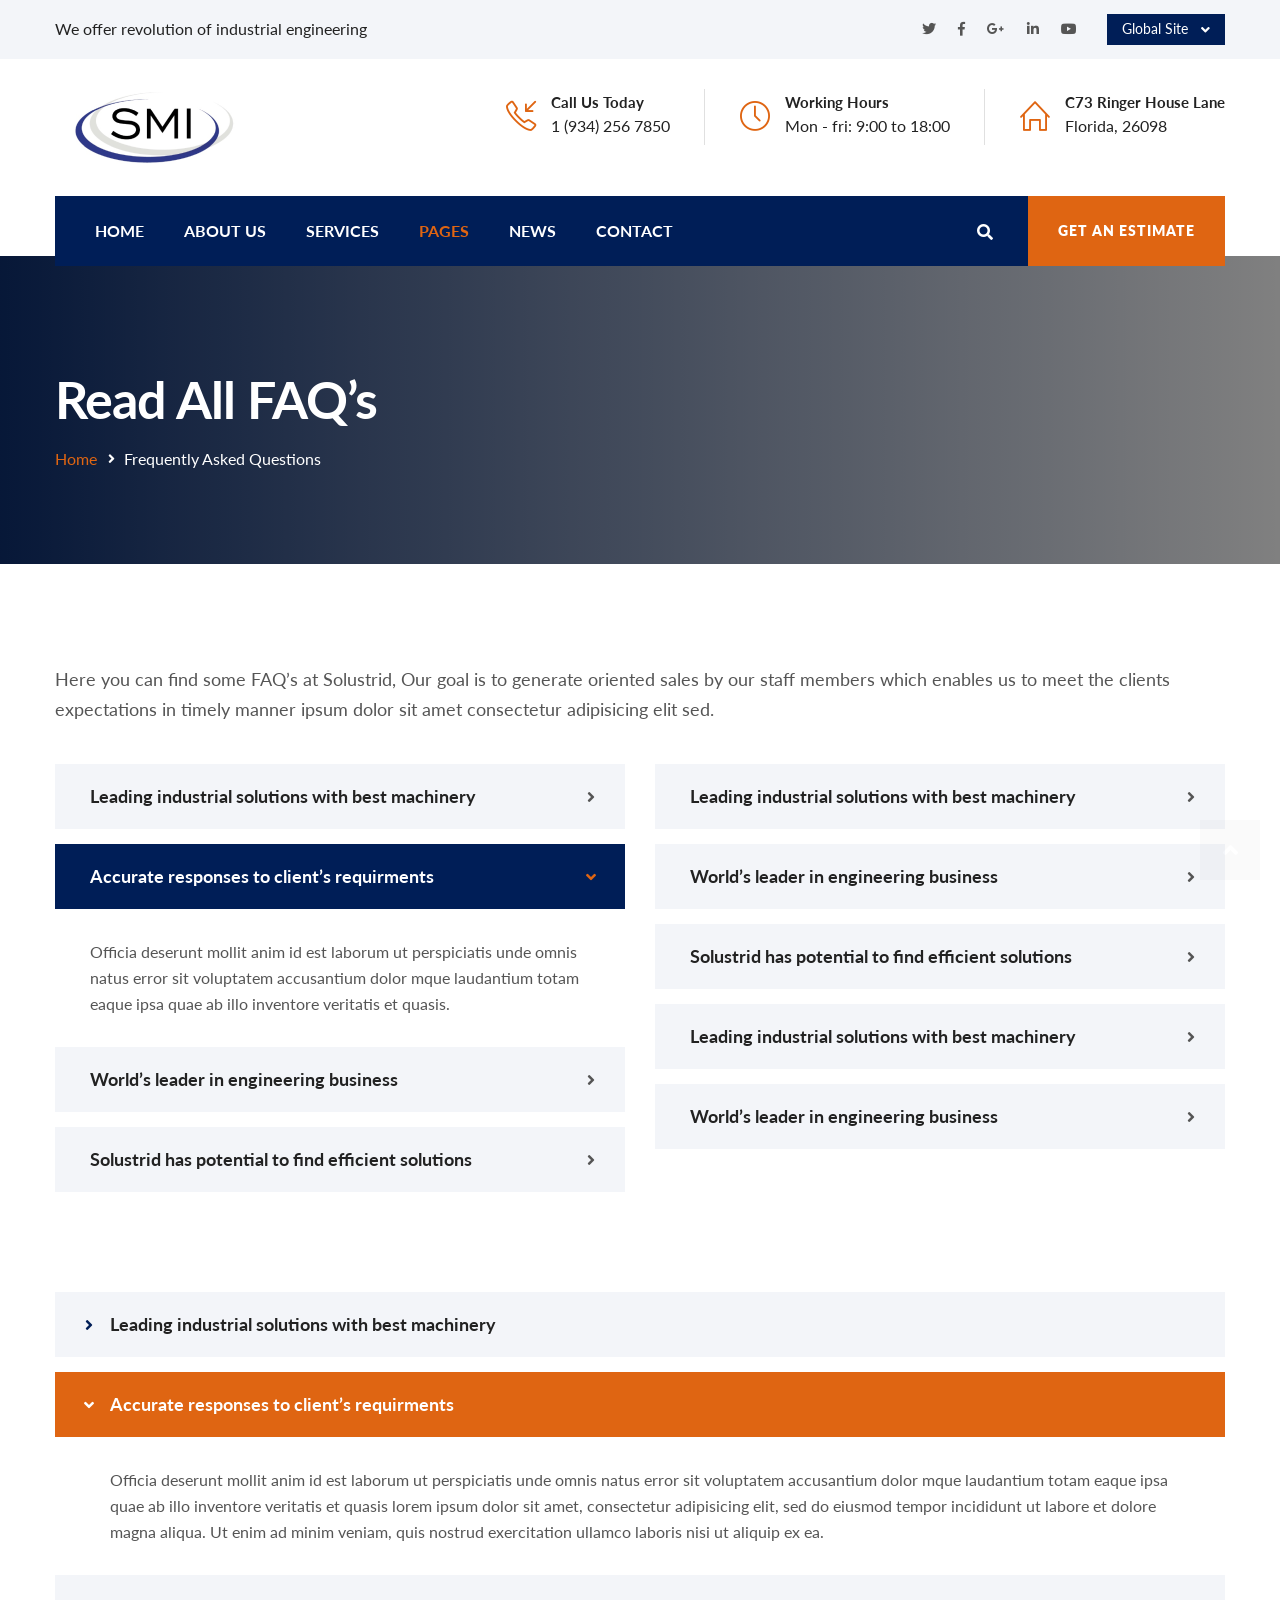
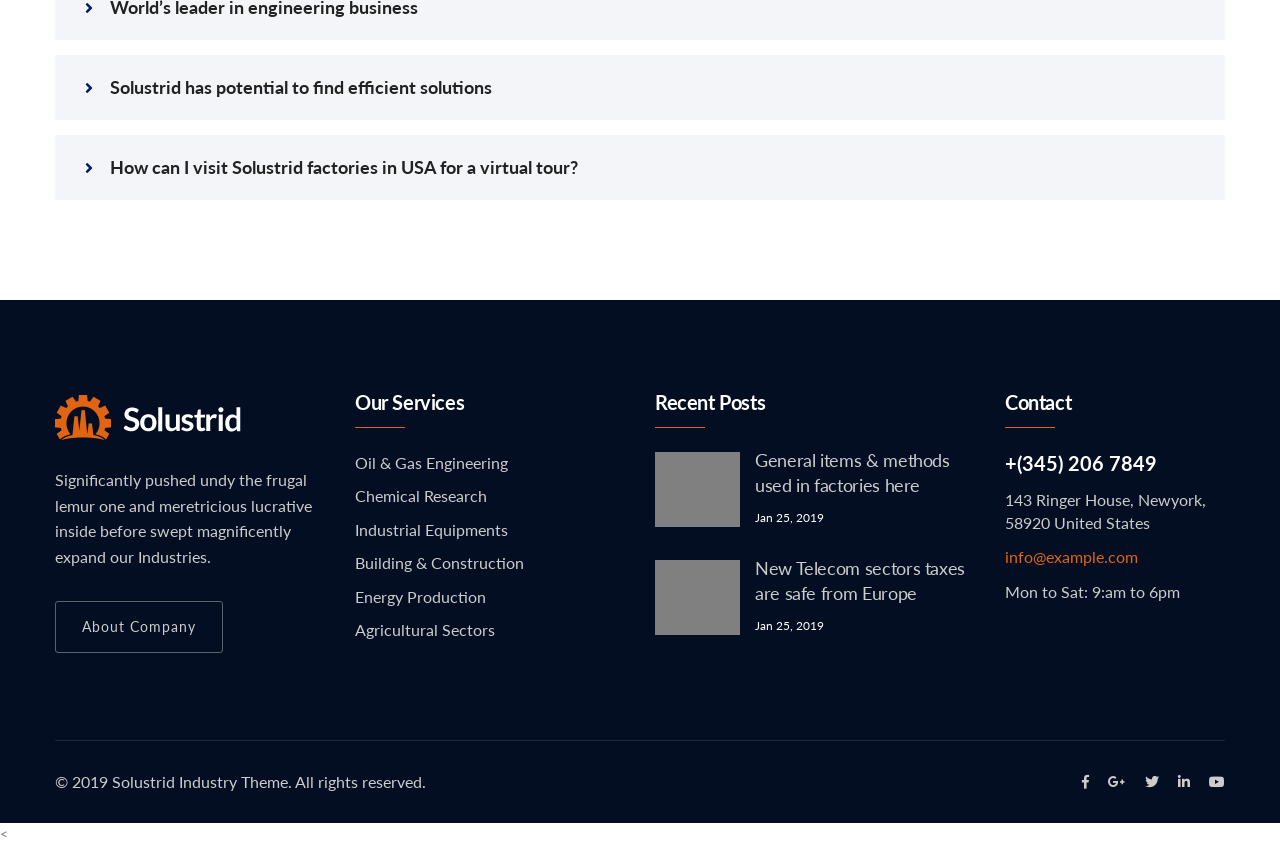
<file: faq.html>
<!DOCTYPE html>
<html lang="en">
<head>
<meta charset="utf-8">
<title>Solustrid - Industry and Factory HTML Template | FAQ's</title>
<!-- Stylesheets -->
<link href="css/bootstrap.css" rel="stylesheet">
<link href="css/style.css" rel="stylesheet">
<link href="css/responsive.css" rel="stylesheet">

<link rel="shortcut icon" href="images/favicon.png" type="image/x-icon">
<link rel="icon" href="images/favicon.png" type="image/x-icon">

<!-- Responsive -->
<meta http-equiv="X-UA-Compatible" content="IE=edge">
<meta name="viewport" content="width=device-width, initial-scale=1.0, maximum-scale=1.0, user-scalable=0">
<!--[if lt IE 9]><script src="https://cdnjs.cloudflare.com/ajax/libs/html5shiv/3.7.3/html5shiv.js"></script><![endif]-->
<!--[if lt IE 9]><script src="js/respond.js"></script><![endif]-->
</head>

<body>

<div class="page-wrapper">

    <!-- Home Style Two -->
    <header class="main-header header-style-two">
        <!--Header Top-->
        <div class="header-top-two">
            <div class="auto-container clearfix">
                <div class="top-left clearfix">
                    <div class="text">We offer revolution of industrial engineering</div>
                </div>
                <div class="top-right clearfix">
                    <!-- Social Links -->
                    <ul class="social-links clearfix">
                        <li><a href="#"><span class="fab fa-twitter"></span></a></li>
                        <li><a href="#"><span class="fab fa-facebook-f"></span></a></li>
                        <li><a href="#"><span class="fab fa-google-plus-g"></span></a></li>
                        <li><a href="#"><span class="fab fa-linkedin-in"></span></a></li>
                        <li><a href="#"><span class="fab fa-youtube"></span></a></li>
                    </ul>

                    <!-- Change Location -->
					<div class="change-location">
                        <div class="location dropdown"><a class="btn btn-default dropdown-toggle" id="dropdownMenu2" data-toggle="dropdown" aria-haspopup="true" aria-expanded="false" href="#">Global Site &nbsp;<span class="fa fa-angle-down"></span></a>
                            <ul class="dropdown-menu style-one" aria-labelledby="dropdownMenu2">
                                <li><a href="#">China</a></li>
                                <li><a href="#">Canada</a></li>
                                <li><a href="#">Russia</a></li>
                                <li><a href="#">Germany</a></li>
                            </ul>
                        </div>
                    </div>
                </div>
            </div>
        </div>
        <!-- End Header Top -->

        <!-- Header Upper -->
        <div class="header-upper">
            <div class="inner-container">
                <div class="auto-container clearfix">
                    <!--Logo-->
                    <div class="logo-outer">
                        <div class="logo"><a href="index.html"><img src="images/logo.png" alt="" title=""></a></div>
                    </div>

                    <!--Info-->
                    <div class="info-outer clearfix">
                        <!--Info Box-->
                        <div class="info-box">
                            <div class="icon"><span class="icon-call-in"></span></div>
                            <div class="text">
                                <strong>Call Us Today</strong>
                                <span class="info"><a href="#">1 (934) 256 7850</a></span>
                            </div>
                        </div>
                        <!--Info Box-->
                        <div class="info-box">
                            <div class="icon"><span class="icon-clock"></span></div>
                            <div class="text">
                                <strong>Working Hours</strong>
                                <span class="info">Mon - fri: 9:00 to 18:00</span>
                            </div>
                        </div>
                        <!--Info Box-->
                        <div class="info-box">
                            <div class="icon"><span class="icon-home"></span></div>
                            <div class="text">
                                <strong>C73 Ringer House Lane</strong>
                                <span class="info">Florida, 26098</span>
                            </div>
                        </div>
                    </div>

                </div>
            </div>
        </div>
        <!--End Header Upper-->

        <div class="header-lower">
            <div class="auto-container">
                <!--Nav Box-->
                <div class="nav-outer clearfix">
                    <!-- Main Menu -->
                    <nav class="main-menu navbar-expand-md navbar-light">
                        <div class="navbar-header">
                            <!-- Togg le Button -->      
                            <button class="navbar-toggler" type="button" data-toggle="collapse" data-target="#navbarSupportedContent" aria-controls="navbarSupportedContent" aria-expanded="false" aria-label="Toggle navigation">
                                <span class="icon flaticon-menu-button"></span>
                            </button>
                        </div>
                        
                        <div class="collapse navbar-collapse clearfix" id="navbarSupportedContent">
                            <ul class="navigation clearfix">
                                <li class="dropdown"><a href="#">Home</a>
                                    <ul>
                                        <li><a href="index.html">Home page 01</a></li>
                                        <li><a href="index-2.html">Home page 02</a></li>
                                        <li><a href="index-3.html">Home page 03</a></li>
                                        <li class="dropdown"><a href="#">Header Styles</a>
                                            <ul>
                                                <li><a href="index.html">Header Style One</a></li>
                                                <li><a href="index-2.html">Header Style Two</a></li>
                                                <li><a href="index-3.html">Header Style Three</a></li>
                                            </ul>
                                        </li>
                                    </ul>
                                </li>
                                <li><a href="about.html">About us</a></li>
                                <li class="dropdown"><a href="#">Services</a>
                                    <ul>
                                        <li><a href="services-1.html">Services Version 01</a></li>
                                        <li><a href="services-2.html">Services Version 02</a></li>
                                        <li><a href="building-construction.html">Building & Construction</a></li>
                                        <li><a href="power-generation.html">Power Generation</a></li>
                                        <li><a href="oil-gas.html">Oil & Gas Engineering</a></li>
                                        <li><a href="auto-industry.html">Automation Industry</a></li>
                                        <li><a href="plants.html">Manufacturing Plants</a></li>
                                        <li><a href="chemical-research.html">Chemical Research</a></li>
                                    </ul>
                                </li>
                                <li class="current dropdown"><a href="#">Pages</a>
                                    <ul>
                                        <li><a href="about.html">About Us</a></li>
                                        <li><a href="approach.html">Our Approach</a></li>
                                        <li><a href="team.html">Our Team</a></li>
                                        <li><a href="faq.html">Faq's</a></li>
                                    </ul>
                                </li>
                                <li class="dropdown"><a href="#">News</a>
                                    <ul>
                                        <li><a href="blog-sidebar.html">Blog Default</a></li>
                                        <li><a href="blog-single.html">Blog Post Details</a></li>
                                    </ul>
                                </li>
                                <li><a href="contact.html">Contact</a></li>
                            </ul>
                        </div>
                    </nav>
                    <!-- Main Menu End-->

                    <!-- Main Menu End-->
                    <div class="outer-box clearfix">
                        <!--Search Box-->
                        <div class="search-box-outer">
                            <div class="dropdown">
                                <button class="search-box-btn dropdown-toggle" type="button" id="dropdownMenu3" data-toggle="dropdown" aria-haspopup="true" aria-expanded="false"><span class="fa fa-search"></span></button>
                                <ul class="dropdown-menu pull-right search-panel" aria-labelledby="dropdownMenu3">
                                    <li class="panel-outer">
                                        <div class="form-container">
                                            <form method="post" action="blog.html">
                                                <div class="form-group">
                                                    <input type="search" name="field-name" value="" placeholder="Search Here" required>
                                                    <button type="submit" class="search-btn"><span class="fa fa-search"></span></button>
                                                </div>
                                            </form>
                                        </div>
                                    </li>
                                </ul>
                            </div>
                        </div>

                        <!-- Button Box -->
                        <div class="btn-box">
                            <a href="contact.html" class="theme-btn btn-style-one">Get an Estimate</a>
                        </div>
                    </div>
                </div>
            </div>
        </div>

        <!-- Sticky Header  -->
        <div class="sticky-header">
            <div class="auto-container clearfix">
                <!--Logo-->
                <div class="logo pull-left">
                    <a href="index.html" title=""><img src="images/logo-small.png" alt="" title=""></a>
                </div>
                <!--Right Col-->
                <div class="pull-right">
                    <!-- Main Menu -->
                    <nav class="main-menu">
                        <div class="navbar-collapse show collapse clearfix">
                            <ul class="navigation clearfix">
                                <li class="dropdown"><a href="#">Home</a>
                                    <ul>
                                        <li><a href="index.html">Home page 01</a></li>
                                        <li><a href="index-2.html">Home page 02</a></li>
                                        <li><a href="index-3.html">Home page 03</a></li>
                                        <li class="dropdown"><a href="#">Header Styles</a>
                                            <ul>
                                                <li><a href="index.html">Header Style One</a></li>
                                                <li><a href="index-2.html">Header Style Two</a></li>
                                                <li><a href="index-3.html">Header Style Three</a></li>
                                            </ul>
                                        </li>
                                    </ul>
                                </li>
                                <li><a href="about.html">About us</a></li>
                                <li class="dropdown"><a href="#">Services</a>
                                    <ul>
                                        <li><a href="services-1.html">Services Version 01</a></li>
                                        <li><a href="services-2.html">Services Version 02</a></li>
                                        <li><a href="building-construction.html">Building & Construction</a></li>
                                        <li><a href="power-generation.html">Power Generation</a></li>
                                        <li><a href="oil-gas.html">Oil & Gas Engineering</a></li>
                                        <li><a href="auto-industry.html">Automation Industry</a></li>
                                        <li><a href="plants.html">Manufacturing Plants</a></li>
                                        <li><a href="chemical-research.html">Chemical Research</a></li>
                                    </ul>
                                </li>
                                <li class="current dropdown"><a href="#">Pages</a>
                                    <ul>
                                        <li><a href="about.html">About Us</a></li>
                                        <li><a href="approach.html">Our Approach</a></li>
                                        <li><a href="team.html">Our Team</a></li>
                                        <li><a href="faq.html">Faq's</a></li>
                                    </ul>
                                </li>
                                <li class="dropdown"><a href="#">News</a>
                                    <ul>
                                        <li><a href="blog-sidebar.html">Blog Default</a></li>
                                        <li><a href="blog-single.html">Blog Post Details</a></li>
                                    </ul>
                                </li>
                                <li><a href="contact.html">Contact</a></li>
                            </ul> 
                        </div>
                    </nav><!-- Main Menu End-->
                </div>
            </div>
        </div><!-- End Sticky Menu -->
    </header>
    <!-- End Main Header -->

    <!--Page Title-->
    <section class="page-banner style-two" style="background-image:url(images/background/faq-title-bg.jpg);">
        <div class="auto-container">
            <div class="inner-container clearfix">
                <h1>Read All FAQ’s</h1>
                <ul class="bread-crumb clearfix">
                    <li><a href="index.html">Home</a></li>
                    <li>Frequently Asked Questions</li>
                </ul>
            </div>
        </div>
    </section>
    <!--End Page Title-->

    <!-- FAQ Page Section -->
    <section class="faq-section">
        <div class="auto-container">
            <div class="upper-box">
                <div class="text">Here you can find some FAQ’s at Solustrid, Our goal is to generate oriented sales by our staff  members which enables us to meet the clients expectations in timely manner ipsum dolor sit amet consectetur adipisicing elit sed.</div>
            </div>

            <div class="row">
                <div class="column col-lg-6 col-md-12 col-sm-12">
                    <!--Accordian Box-->
                    <ul class="accordion-box">
                        <!--Block-->
                        <li class="accordion block wow fadeInUp">
                            <div class="acc-btn"><div class="icon-outer"><span class="icon icon-plus fa fa-angle-right"></span> </div>Leading industrial solutions with best machinery</div>
                            <div class="acc-content">
                                <div class="content">
                                    <div class="text">Officia deserunt mollit anim id est laborum ut perspiciatis unde omnis natus error sit voluptatem accusantium dolor mque laudantium totam eaque ipsa quae ab illo inventore veritatis et quasis.</div>
                                </div>
                            </div>
                        </li>

                        <!--Block-->
                        <li class="accordion block active-block wow fadeInUp">
                            <div class="acc-btn active"><div class="icon-outer"><span class="icon icon-plus fa fa-angle-right"></span> </div>Accurate responses to client’s requirments</div>
                            <div class="acc-content current">
                                <div class="content">
                                    <div class="text">Officia deserunt mollit anim id est laborum ut perspiciatis unde omnis natus error sit voluptatem accusantium dolor mque laudantium totam eaque ipsa quae ab illo inventore veritatis et quasis.</div>
                                </div>
                            </div>
                        </li>
                        
                        <!--Block-->
                        <li class="accordion block wow fadeInUp">
                            <div class="acc-btn"><div class="icon-outer"><span class="icon icon-plus fa fa-angle-right"></span> </div>World’s leader in engineering business</div>
                            <div class="acc-content">
                                <div class="content">
                                    <div class="text">Officia deserunt mollit anim id est laborum ut perspiciatis unde omnis natus error sit voluptatem accusantium dolor mque laudantium totam eaque ipsa quae ab illo inventore veritatis et quasis.</div>
                                </div>
                            </div>
                        </li>
                        
                        <!--Block-->
                        <li class="accordion block wow fadeInUp">
                            <div class="acc-btn"><div class="icon-outer"><span class="icon icon-plus fa fa-angle-right"></span> </div>Solustrid has potential to find efficient solutions</div>
                            <div class="acc-content">
                                <div class="content">
                                    <div class="text">Officia deserunt mollit anim id est laborum ut perspiciatis unde omnis natus error sit voluptatem accusantium dolor mque laudantium totam eaque ipsa quae ab illo inventore veritatis et quasis.</div>
                                </div>
                            </div>
                        </li>
                    </ul>
                </div>

                <div class="column col-lg-6 col-md-12 col-sm-12">
                    <!--Accordian Box-->
                    <ul class="accordion-box">
                        <!--Block-->
                        <li class="accordion block wow fadeInUp">
                            <div class="acc-btn"><div class="icon-outer"><span class="icon icon-plus fa fa-angle-right"></span> </div>Leading industrial solutions with best machinery</div>
                            <div class="acc-content">
                                <div class="content">
                                    <div class="text">Officia deserunt mollit anim id est laborum ut perspiciatis unde omnis natus error sit voluptatem accusantium dolor mque laudantium totam eaque ipsa quae ab illo inventore veritatis et quasis.</div>
                                </div>
                            </div>
                        </li>
                        
                        <!--Block-->
                        <li class="accordion block wow fadeInUp">
                            <div class="acc-btn"><div class="icon-outer"><span class="icon icon-plus fa fa-angle-right"></span> </div>World’s leader in engineering business</div>
                            <div class="acc-content">
                                <div class="content">
                                    <div class="text">Officia deserunt mollit anim id est laborum ut perspiciatis unde omnis natus error sit voluptatem accusantium dolor mque laudantium totam eaque ipsa quae ab illo inventore veritatis et quasis.</div>
                                </div>
                            </div>
                        </li>
                        
                        <!--Block-->
                        <li class="accordion block wow fadeInUp">
                            <div class="acc-btn"><div class="icon-outer"><span class="icon icon-plus fa fa-angle-right"></span> </div>Solustrid has potential to find efficient solutions</div>
                            <div class="acc-content">
                                <div class="content">
                                    <div class="text">Officia deserunt mollit anim id est laborum ut perspiciatis unde omnis natus error sit voluptatem accusantium dolor mque laudantium totam eaque ipsa quae ab illo inventore veritatis et quasis.</div>
                                </div>
                            </div>
                        </li>

                        <!--Block-->
                        <li class="accordion block wow fadeInUp">
                            <div class="acc-btn"><div class="icon-outer"><span class="icon icon-plus fa fa-angle-right"></span> </div>Leading industrial solutions with best machinery</div>
                            <div class="acc-content">
                                <div class="content">
                                    <div class="text">Officia deserunt mollit anim id est laborum ut perspiciatis unde omnis natus error sit voluptatem accusantium dolor mque laudantium totam eaque ipsa quae ab illo inventore veritatis et quasis.</div>
                                </div>
                            </div>
                        </li>

                        <!--Block-->
                        <li class="accordion block wow fadeInUp">
                            <div class="acc-btn"><div class="icon-outer"><span class="icon icon-plus fa fa-angle-right"></span> </div>World’s leader in engineering business</div>
                            <div class="acc-content">
                                <div class="content">
                                    <div class="text">Officia deserunt mollit anim id est laborum ut perspiciatis unde omnis natus error sit voluptatem accusantium dolor mque laudantium totam eaque ipsa quae ab illo inventore veritatis et quasis.</div>
                                </div>
                            </div>
                        </li>
                    </ul>
                </div>
            </div>
        </div>
    </section>
    <!--End FAQ Page Section -->

    <!-- FAQ Page Section -->
    <section class="faq-section no-pd-top">
        <div class="auto-container">
            <!--Accordian Box-->
            <ul class="accordion-box style-two">
                <!--Block-->
                <li class="accordion block wow fadeInUp">
                    <div class="acc-btn"><div class="icon-outer"><span class="icon icon-plus fa fa-angle-right"></span> </div>Leading industrial solutions with best machinery</div>
                    <div class="acc-content">
                        <div class="content">
                            <div class="text">Officia deserunt mollit anim id est laborum ut perspiciatis unde omnis natus error sit voluptatem accusantium dolor mque laudantium totam eaque ipsa quae ab illo inventore veritatis et quasis lorem ipsum dolor sit amet, consectetur adipisicing elit, sed do eiusmod tempor incididunt ut labore et dolore magna aliqua. Ut enim ad minim veniam, quis nostrud exercitation ullamco laboris nisi ut aliquip ex ea.</div>
                        </div>
                    </div>
                </li>

                <!--Block-->
                <li class="accordion block active-block wow fadeInUp">
                    <div class="acc-btn active"><div class="icon-outer"><span class="icon icon-plus fa fa-angle-right"></span> </div>Accurate responses to client’s requirments</div>
                    <div class="acc-content current">
                        <div class="content">
                            <div class="text">Officia deserunt mollit anim id est laborum ut perspiciatis unde omnis natus error sit voluptatem accusantium dolor mque laudantium totam eaque ipsa quae ab illo inventore veritatis et quasis lorem ipsum dolor sit amet, consectetur adipisicing elit, sed do eiusmod tempor incididunt ut labore et dolore magna aliqua. Ut enim ad minim veniam, quis nostrud exercitation ullamco laboris nisi ut aliquip ex ea.</div>
                        </div>
                    </div>
                </li>
                
                <!--Block-->
                <li class="accordion block wow fadeInUp">
                    <div class="acc-btn"><div class="icon-outer"><span class="icon icon-plus fa fa-angle-right"></span> </div>World’s leader in engineering business</div>
                    <div class="acc-content">
                        <div class="content">
                            <div class="text">Officia deserunt mollit anim id est laborum ut perspiciatis unde omnis natus error sit voluptatem accusantium dolor mque laudantium totam eaque ipsa quae ab illo inventore veritatis et quasis lorem ipsum dolor sit amet, consectetur adipisicing elit, sed do eiusmod tempor incididunt ut labore et dolore magna aliqua. Ut enim ad minim veniam, quis nostrud exercitation ullamco laboris nisi ut aliquip ex ea.</div>
                        </div>
                    </div>
                </li>
                
                <!--Block-->
                <li class="accordion block wow fadeInUp">
                    <div class="acc-btn"><div class="icon-outer"><span class="icon icon-plus fa fa-angle-right"></span> </div>Solustrid has potential to find efficient solutions</div>
                    <div class="acc-content">
                        <div class="content">
                            <div class="text">Officia deserunt mollit anim id est laborum ut perspiciatis unde omnis natus error sit voluptatem accusantium dolor mque laudantium totam eaque ipsa quae ab illo inventore veritatis et quasis lorem ipsum dolor sit amet, consectetur adipisicing elit, sed do eiusmod tempor incididunt ut labore et dolore magna aliqua. Ut enim ad minim veniam, quis nostrud exercitation ullamco laboris nisi ut aliquip ex ea.</div>
                        </div>
                    </div>
                </li>
                
                <!--Block-->
                <li class="accordion block wow fadeInUp">
                    <div class="acc-btn"><div class="icon-outer"><span class="icon icon-plus fa fa-angle-right"></span> </div>How can I visit Solustrid factories in USA for a virtual tour?</div>
                    <div class="acc-content">
                        <div class="content">
                            <div class="text">Officia deserunt mollit anim id est laborum ut perspiciatis unde omnis natus error sit voluptatem accusantium dolor mque laudantium totam eaque ipsa quae ab illo inventore veritatis et quasis lorem ipsum dolor sit amet, consectetur adipisicing elit, sed do eiusmod tempor incididunt ut labore et dolore magna aliqua. Ut enim ad minim veniam, quis nostrud exercitation ullamco laboris nisi ut aliquip ex ea.</div>
                        </div>
                    </div>
                </li>
            </ul>
        </div>
    </section>
    <!--End FAQ Page Section -->

	<!--Main Footer-->
    <footer class="main-footer">    
		<div class="auto-container">
        	<!--Widgets Section-->
            <div class="widgets-section">
            	<div class="row clearfix">
                	
					<!--big column-->
                    <div class="big-column col-lg-6 col-md-12 col-sm-12">
                        <div class="row clearfix">
						
							<!--Footer Column-->
							<div class="footer-column col-lg-6 col-md-6 col-sm-12">
								<div class="footer-widget about-widget">
									<div class="logo">
										<a href="index.html"><img src="images/footer-logo.png" alt="" /></a>
									</div>
									<div class="text">Significantly pushed undy the frugal lemur one and meretricious lucrative inside before swept magnificently expand our Industries.</div>
									<a href="#" class="theme-btn btn-style-four">About Company</a>
								</div>
							</div>
							
							<!--Footer Column-->
							<div class="footer-column col-lg-6 col-md-6 col-sm-12">
								<div class="footer-widget services-widget">
									<h2>Our Services</h2>
									<ul class="footer-service-list">
										<li><a href="#">Oil & Gas Engineering</a></li>
										<li><a href="#">Chemical Research</a></li>
										<li><a href="#">Industrial Equipments</a></li>
										<li><a href="#">Building & Construction</a></li>
										<li><a href="#">Energy Production</a></li>
										<li><a href="#">Agricultural Sectors</a></li>
									</ul>
								</div>
							</div>
							
						</div>
					</div>
					
					<!--big column-->
                    <div class="big-column col-lg-6 col-md-12 col-sm-12">
                        <div class="row clearfix">
						
							<!--Footer Column-->
							<div class="footer-column col-lg-7 col-md-6 col-sm-12">
								<div class="footer-widget post-widget">
									<h2>Recent Posts</h2>
									
									<!--News Widget Block-->
									<div class="news-widget-block">
										<div class="widget-inner">
											<div class="image">
												<a href="#"><img src="images/resource/news-thumb-1.jpg" alt="" /></a>
											</div>
											<h3><a href="blog-single.html">General items & methods used in factories here</a></h3>
											<div class="post-date">Jan 25, 2019</div>
										</div>
									</div>
									
									<!--News Widget Block-->
									<div class="news-widget-block">
										<div class="widget-inner">
											<div class="image">
												<a href="#"><img src="images/resource/news-thumb-2.jpg" alt="" /></a>
											</div>
											<h3><a href="blog-single.html">New Telecom sectors taxes are safe from Europe</a></h3>
											<div class="post-date">Jan 25, 2019</div>
										</div>
									</div>
									
								</div>
							</div>
							
							<!--Footer Column-->
							<div class="footer-column col-lg-5 col-md-6 col-sm-12">
								<div class="footer-widget contact-widget">
									<h2>Contact</h2>
									<div class="number">+(345) 206 7849</div>
									<ul>
										<li>143 Ringer House, Newyork, 58920  United States</li>
										<li><a href="#">info@example.com</a></li>
										<li>Mon to Sat: 9:am to 6pm</li>
									</ul>
								</div>
							</div>
							
						</div>
					</div>
					
				</div>
			</div>
			
			<!-- Footer Bottom -->
			<div class="footer-bottom">
				<div class="clearfix">
					<div class="pull-left">
						<div class="copyright">&copy; 2019 Solustrid Industry Theme. All rights reserved.</div>
					</div>
					<div class="pull-right">
						<!-- Social Links -->
						<ul class="social-links">
							<li><a href="#"><span class="fab fa-facebook-f"></span></a></li>
							<li><a href="#"><span class="fab fa-google-plus-g"></span></a></li>
							<li><a href="#"><span class="fab fa-twitter"></span></a></li>
							<li><a href="#"><span class="fab fa-linkedin-in"></span></a></li>
							<li><a href="#"><span class="fab fa-youtube"></span></a></li>
						</ul>
					</div>
				</div>
			</div>
			
		</div>
	</footer>
	
</div>  
<!--End pagewrapper-->

<!--Scroll to top-->
<div class="scroll-to-top scroll-to-target" data-target="html"><span class="fa fa-angle-up"></span></div>

<!--Scroll to top-->
<

<script src="js/jquery.js"></script>
<script src="js/popper.min.js"></script>
<script src="js/bootstrap.min.js"></script>
<script src="js/jquery-ui.js"></script>
<script src="js/jquery.fancybox.js"></script>
<script src="js/validate.js"></script>
<script src="js/owl.js"></script>
<script src="js/wow.js"></script>
<script src="js/appear.js"></script>
<script src="js/script.js"></script>
</body>
</html>
</file>
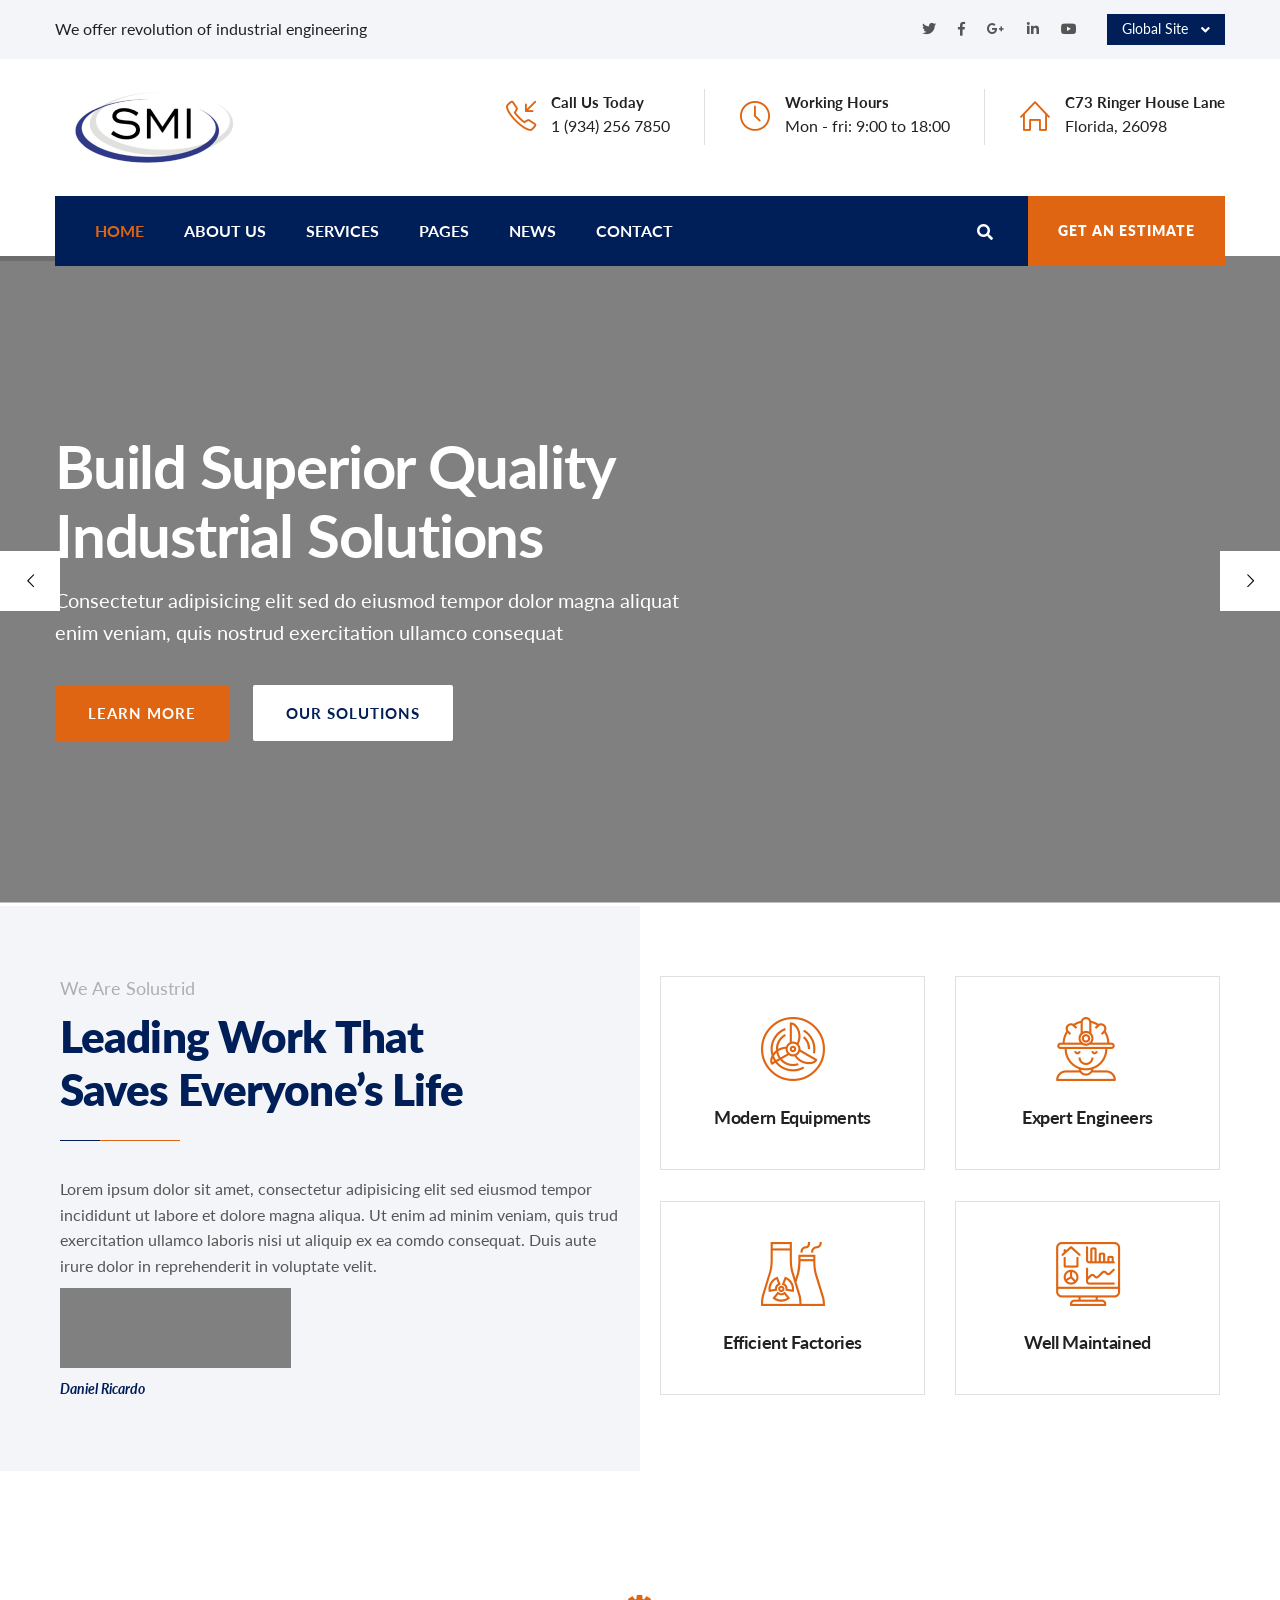
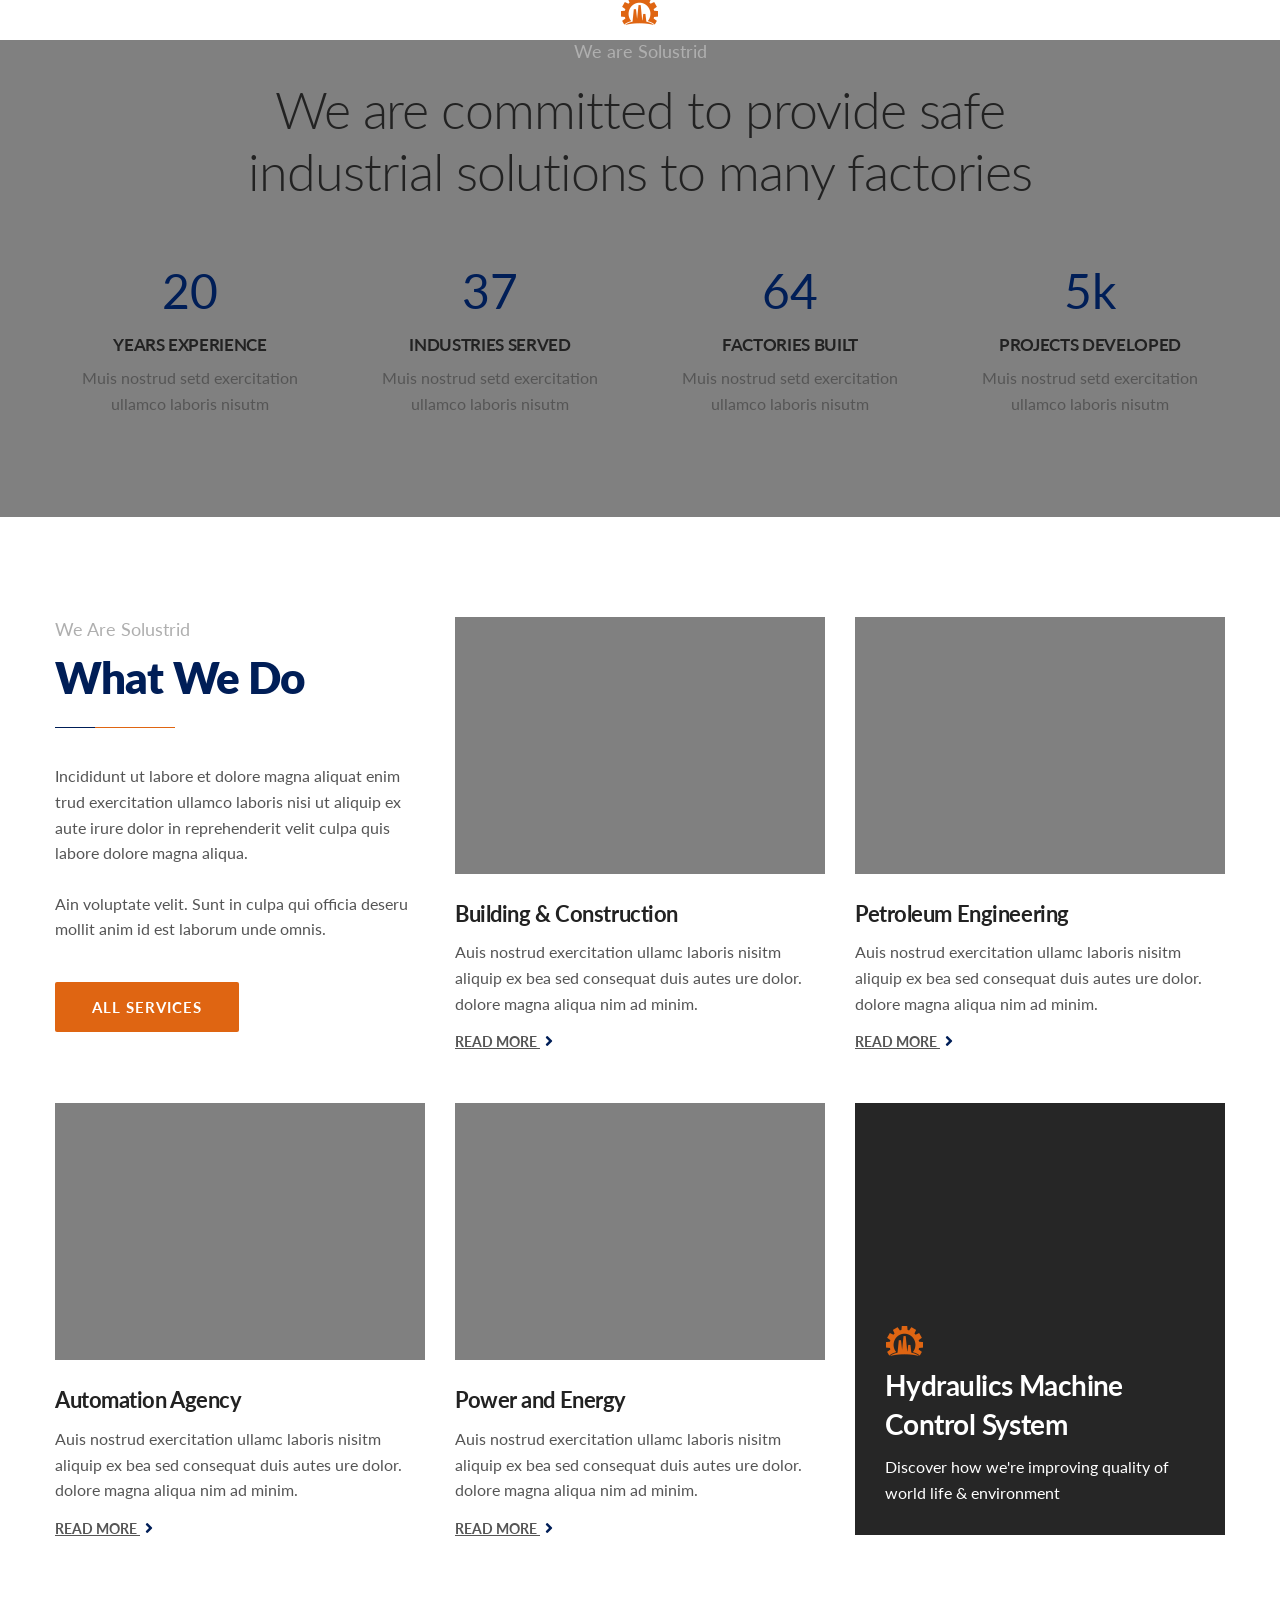
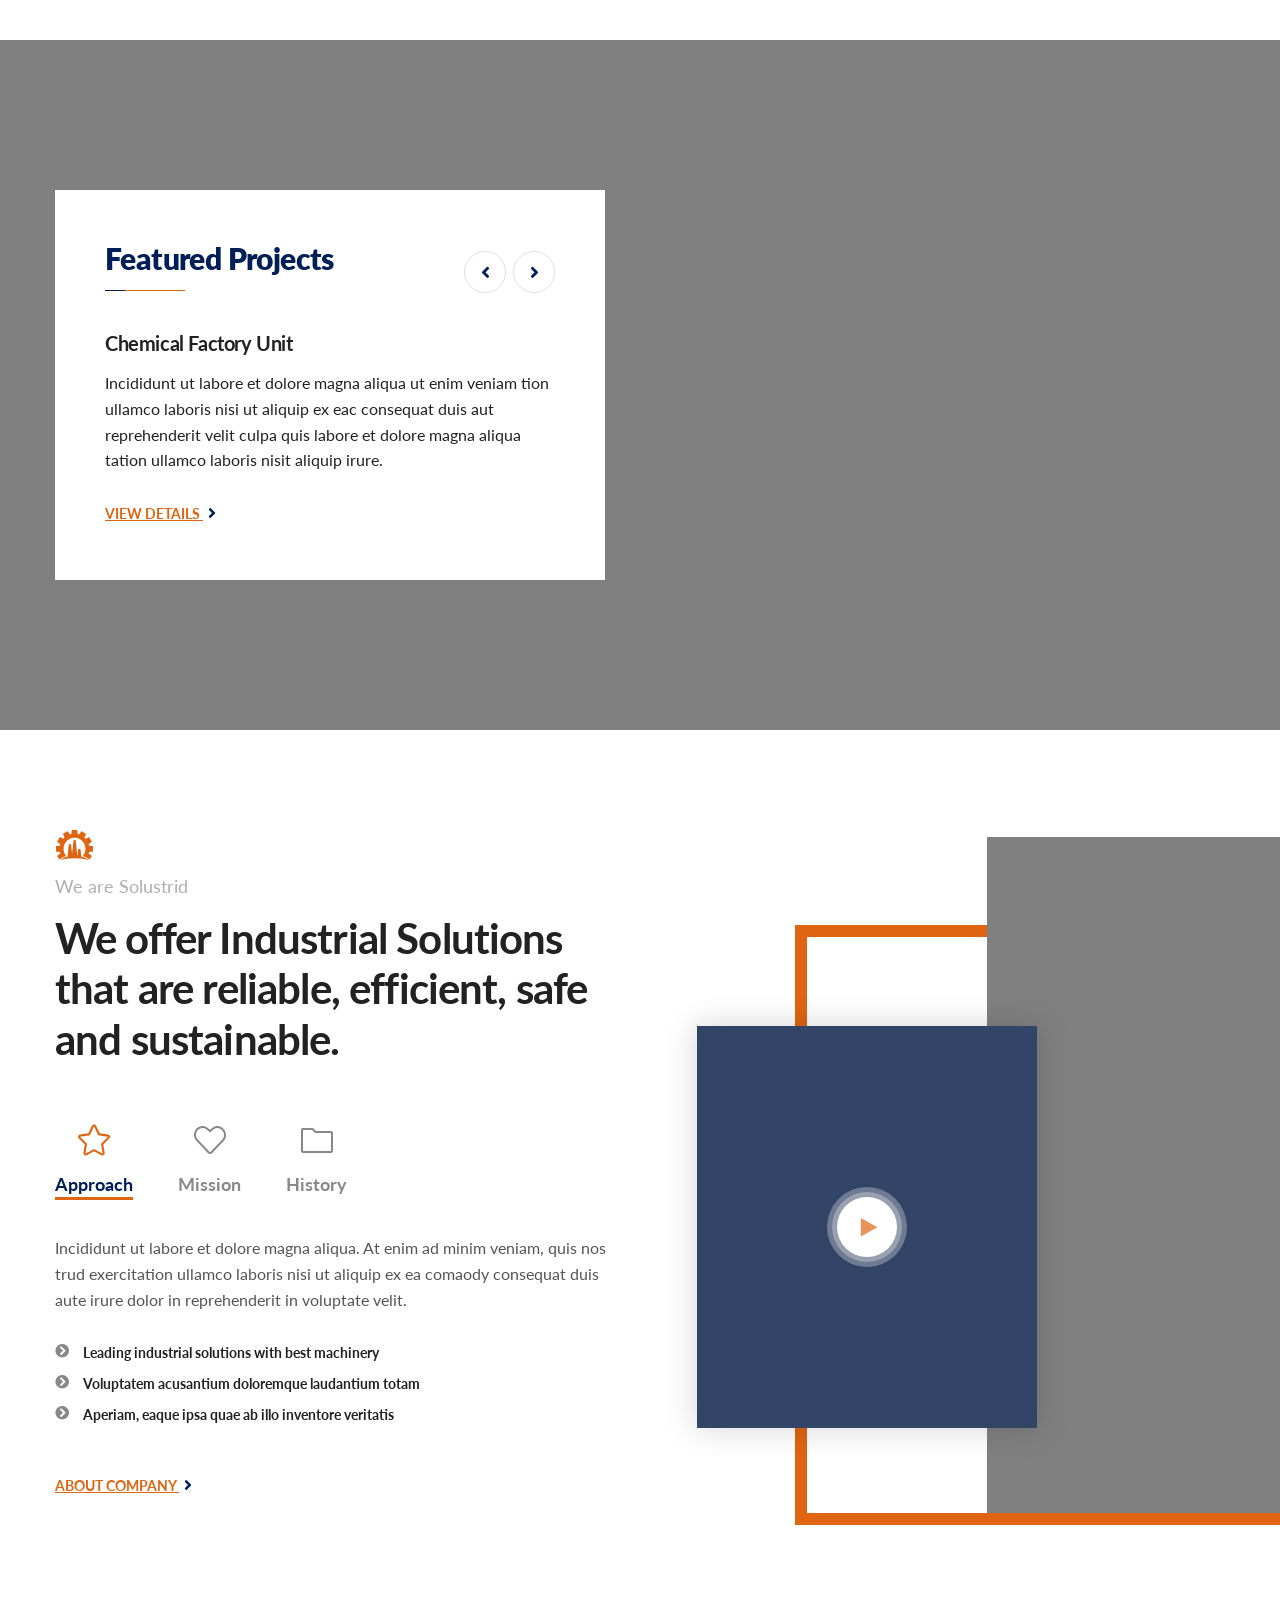
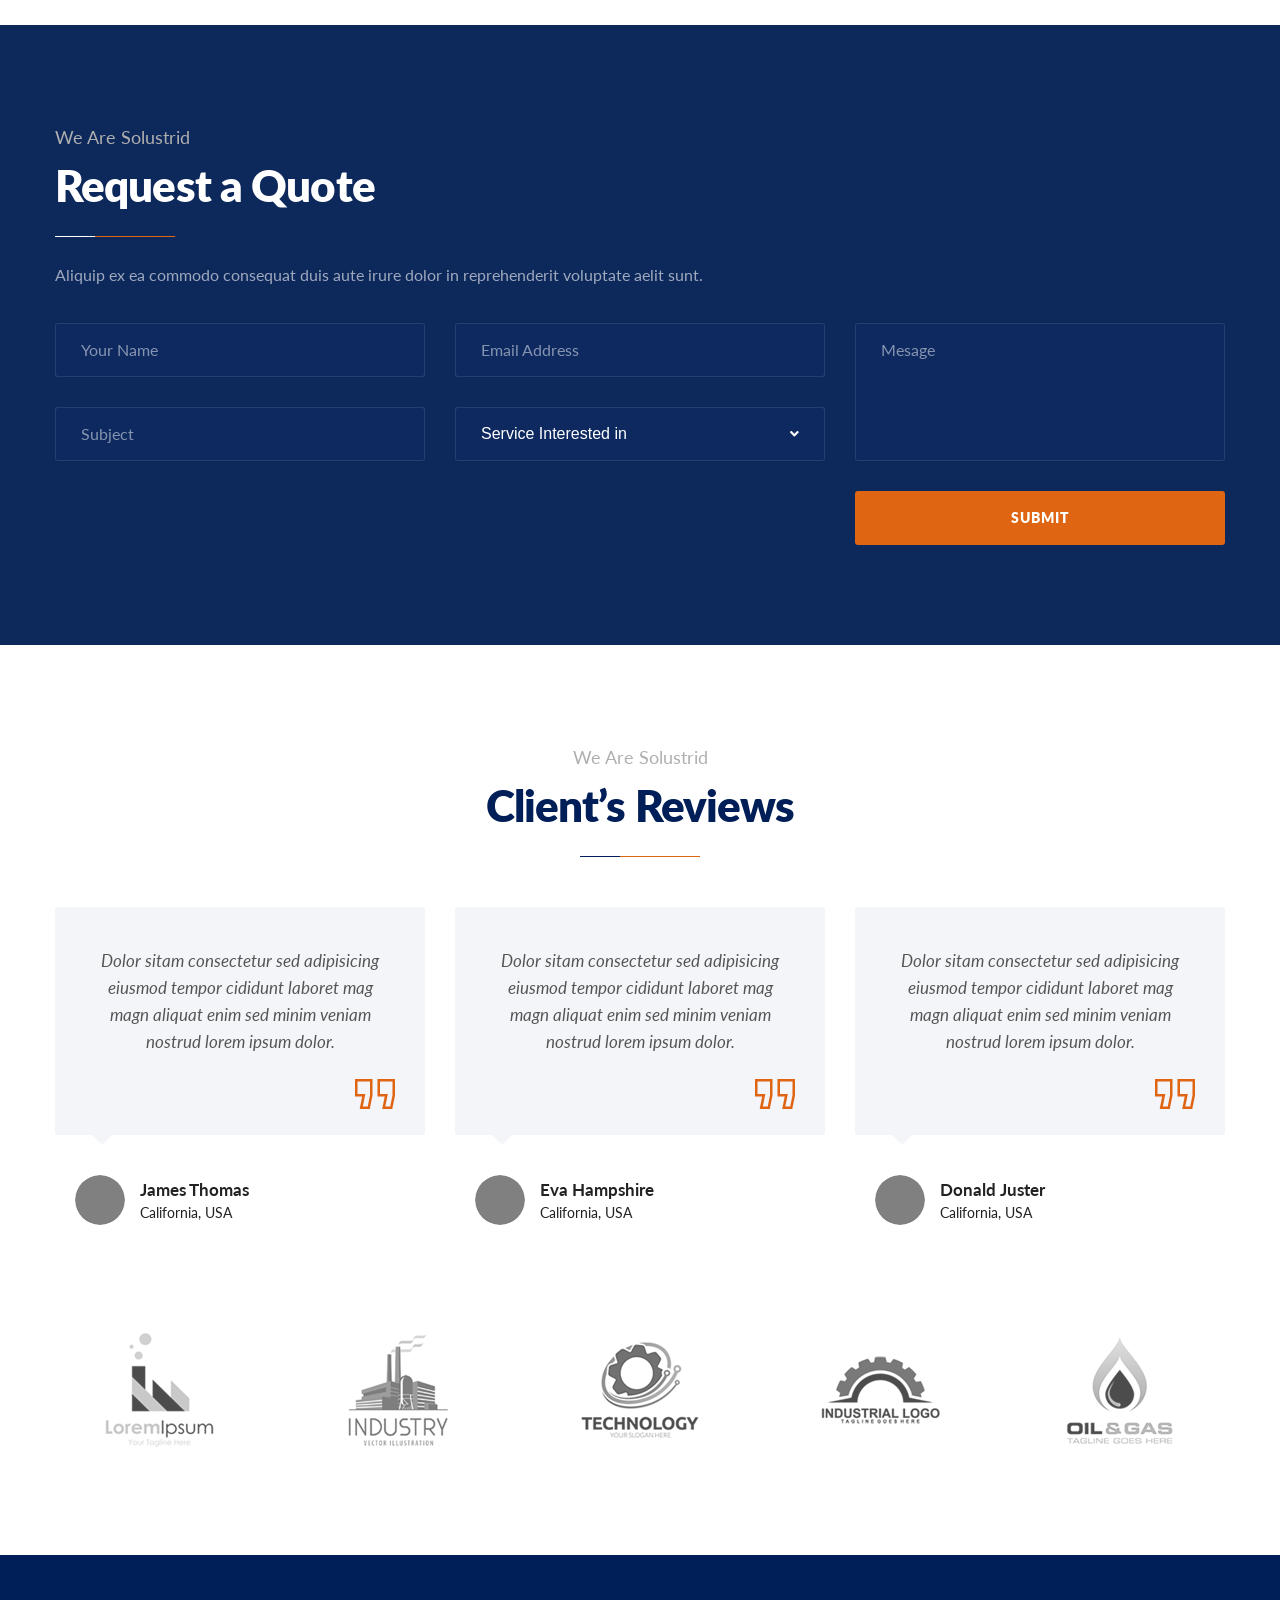
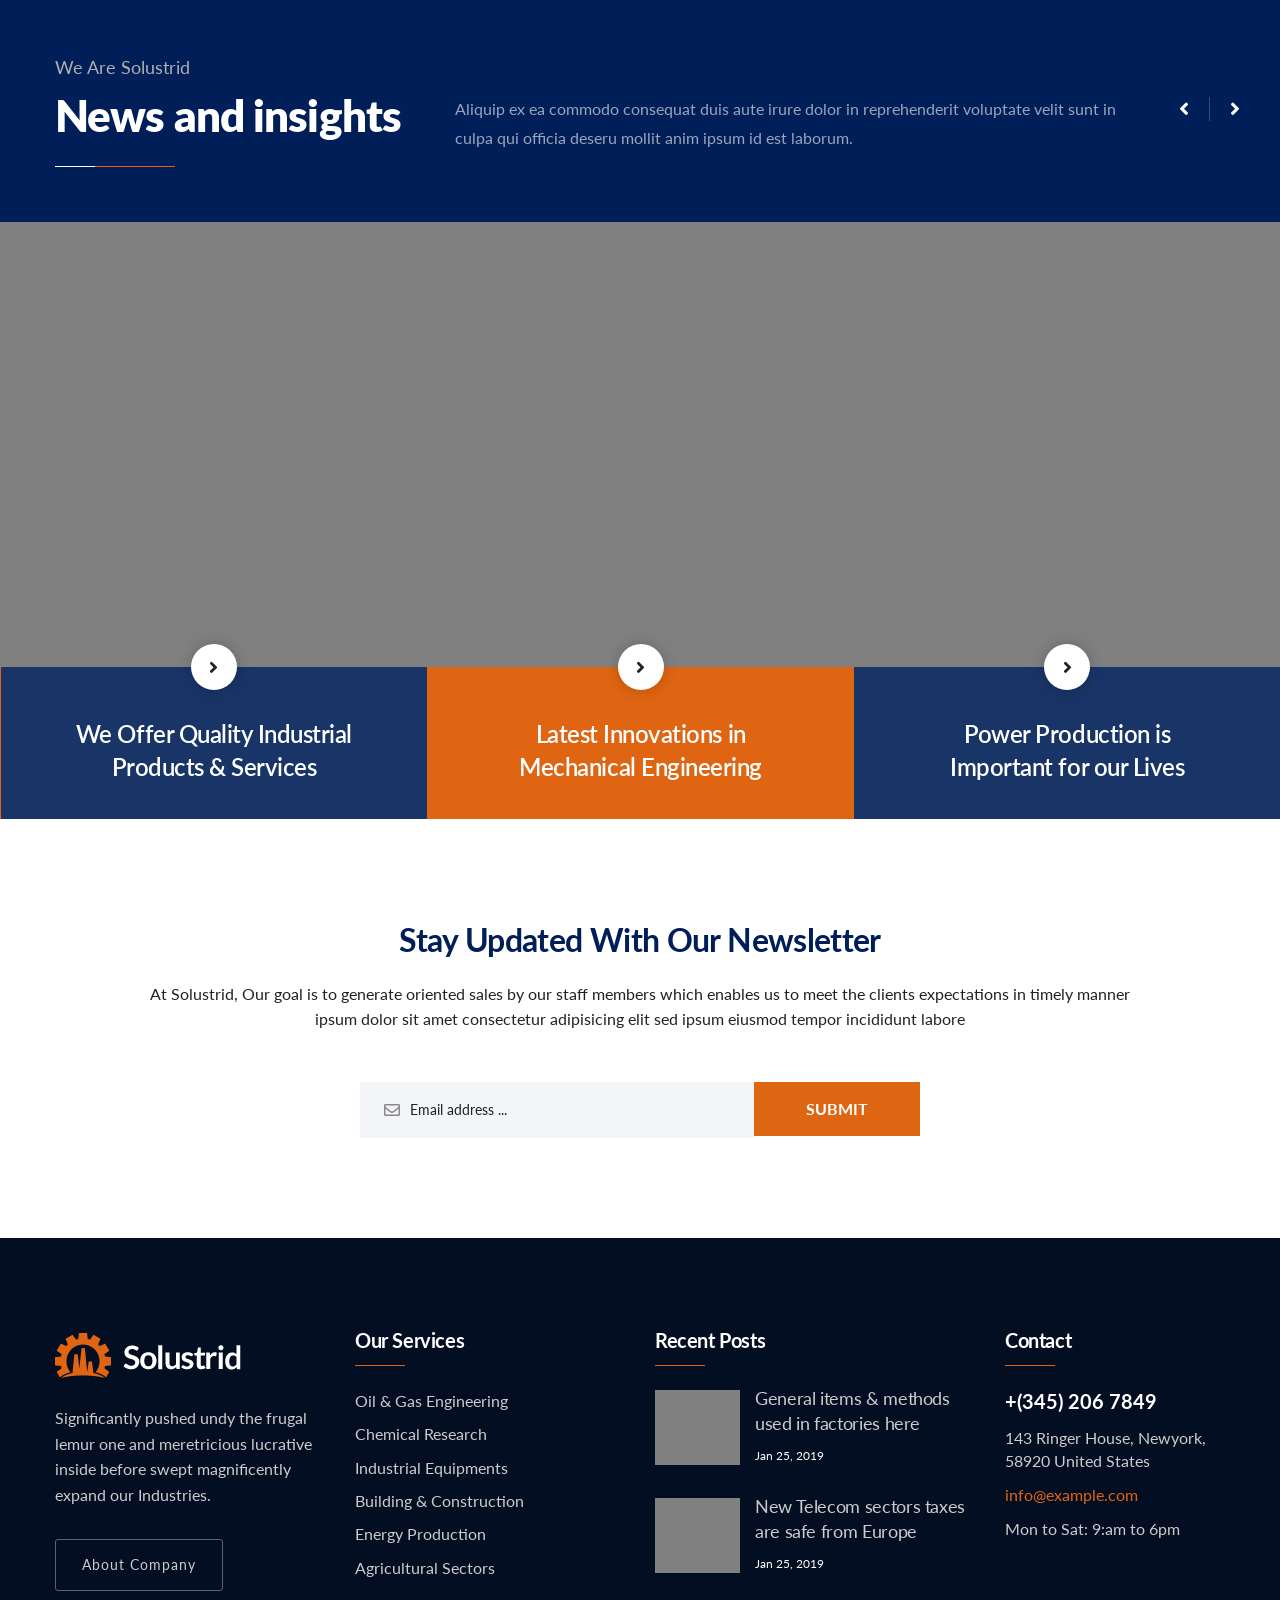
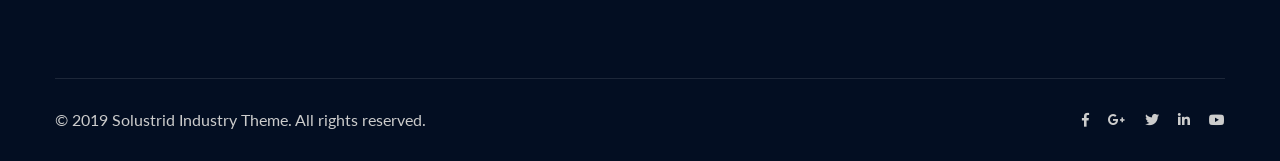
<file: index-2.html>
<!DOCTYPE html>
<html lang="en">
<head>
<meta charset="utf-8">
<title>Solustrid - Industry and Factory HTML Template | Home Page 02</title>
<!-- Stylesheets -->
<link href="css/bootstrap.css" rel="stylesheet">
<link href="plugins/revolution/css/settings.css" rel="stylesheet" type="text/css"><!-- REVOLUTION SETTINGS STYLES -->
<link href="plugins/revolution/css/layers.css" rel="stylesheet" type="text/css"><!-- REVOLUTION LAYERS STYLES -->
<link href="plugins/revolution/css/navigation.css" rel="stylesheet" type="text/css"><!-- REVOLUTION NAVIGATION STYLES -->

<link href="css/style.css" rel="stylesheet">
<link href="css/responsive.css" rel="stylesheet">

<link rel="shortcut icon" href="images/favicon.png" type="image/x-icon">
<link rel="icon" href="images/favicon.png" type="image/x-icon">

<!-- Responsive -->
<meta http-equiv="X-UA-Compatible" content="IE=edge">
<meta name="viewport" content="width=device-width, initial-scale=1.0, maximum-scale=1.0, user-scalable=0">
<!--[if lt IE 9]><script src="https://cdnjs.cloudflare.com/ajax/libs/html5shiv/3.7.3/html5shiv.js"></script><![endif]-->
<!--[if lt IE 9]><script src="js/respond.js"></script><![endif]-->
</head>

<body>

<div class="page-wrapper">
    <!-- Preloader -->
    <div class="preloader"></div>

    <header class="main-header header-style-two">
        <!--Header Top-->
        <div class="header-top-two">
            <div class="auto-container clearfix">
                <div class="top-left clearfix">
                    <div class="text">We offer revolution of industrial engineering</div>
                </div>
                <div class="top-right clearfix">
                    <!-- Social Links -->
                    <ul class="social-links clearfix">
                        <li><a href="#"><span class="fab fa-twitter"></span></a></li>
                        <li><a href="#"><span class="fab fa-facebook-f"></span></a></li>
                        <li><a href="#"><span class="fab fa-google-plus-g"></span></a></li>
                        <li><a href="#"><span class="fab fa-linkedin-in"></span></a></li>
                        <li><a href="#"><span class="fab fa-youtube"></span></a></li>
                    </ul>

                    <!-- Change Location -->
					<div class="change-location">
                        <div class="location dropdown"><a class="btn btn-default dropdown-toggle" id="dropdownMenu2" data-toggle="dropdown" aria-haspopup="true" aria-expanded="false" href="#">Global Site &nbsp;<span class="fa fa-angle-down"></span></a>
                            <ul class="dropdown-menu style-one" aria-labelledby="dropdownMenu2">
                                <li><a href="#">China</a></li>
                                <li><a href="#">Canada</a></li>
                                <li><a href="#">Russia</a></li>
                                <li><a href="#">Germany</a></li>
                            </ul>
                        </div>
                    </div>
                </div>
            </div>
        </div>
        <!-- End Header Top -->

        <!-- Header Upper -->
        <div class="header-upper">
            <div class="inner-container">
                <div class="auto-container clearfix">
                    <!--Logo-->
                    <div class="logo-outer">
                        <div class="logo"><a href="index.html"><img src="images/logo.png" alt="" title=""></a></div>
                    </div>

                    <!--Info-->
                    <div class="info-outer clearfix">
                        <!--Info Box-->
                        <div class="info-box">
                            <div class="icon"><span class="icon-call-in"></span></div>
                            <div class="text">
                                <strong>Call Us Today</strong>
                                <span class="info"><a href="#">1 (934) 256 7850</a></span>
                            </div>
                        </div>
                        <!--Info Box-->
                        <div class="info-box">
                            <div class="icon"><span class="icon-clock"></span></div>
                            <div class="text">
                                <strong>Working Hours</strong>
                                <span class="info">Mon - fri: 9:00 to 18:00</span>
                            </div>
                        </div>
                        <!--Info Box-->
                        <div class="info-box">
                            <div class="icon"><span class="icon-home"></span></div>
                            <div class="text">
                                <strong>C73 Ringer House Lane</strong>
                                <span class="info">Florida, 26098</span>
                            </div>
                        </div>
                    </div>

                </div>
            </div>
        </div>
        <!--End Header Upper-->

        <div class="header-lower">
            <div class="auto-container">
                <!--Nav Box-->
                <div class="nav-outer clearfix">
                    <!-- Main Menu -->
                    <nav class="main-menu navbar-expand-md navbar-light">
                        <div class="navbar-header">
                            <!-- Togg le Button -->      
                            <button class="navbar-toggler" type="button" data-toggle="collapse" data-target="#navbarSupportedContent" aria-controls="navbarSupportedContent" aria-expanded="false" aria-label="Toggle navigation">
                                <span class="icon flaticon-menu-button"></span>
                            </button>
                        </div>
                        
                        <div class="collapse navbar-collapse clearfix" id="navbarSupportedContent">
                            <ul class="navigation clearfix">
                                <li class="current dropdown"><a href="#">Home</a>
                                    <ul>
                                        <li><a href="index.html">Home page 01</a></li>
                                        <li><a href="index-2.html">Home page 02</a></li>
                                        <li><a href="index-3.html">Home page 03</a></li>
                                        <li class="dropdown"><a href="#">Header Styles</a>
                                            <ul>
                                                <li><a href="index.html">Header Style One</a></li>
                                                <li><a href="index-2.html">Header Style Two</a></li>
                                                <li><a href="index-3.html">Header Style Three</a></li>
                                            </ul>
                                        </li>
                                    </ul>
                                </li>
                                <li><a href="about.html">About us</a></li>
                                <li class="dropdown"><a href="#">Services</a>
                                    <ul>
                                        <li><a href="services-1.html">Services Version 01</a></li>
                                        <li><a href="services-2.html">Services Version 02</a></li>
                                        <li><a href="building-construction.html">Building & Construction</a></li>
                                        <li><a href="power-generation.html">Power Generation</a></li>
                                        <li><a href="oil-gas.html">Oil & Gas Engineering</a></li>
                                        <li><a href="auto-industry.html">Automation Industry</a></li>
                                        <li><a href="plants.html">Manufacturing Plants</a></li>
                                        <li><a href="chemical-research.html">Chemical Research</a></li>
                                    </ul>
                                </li>
                                <li class="dropdown"><a href="#">Pages</a>
                                    <ul>
                                        <li><a href="about.html">About Us</a></li>
                                        <li><a href="approach.html">Our Approach</a></li>
                                        <li><a href="team.html">Our Team</a></li>
                                        <li><a href="faq.html">Faq's</a></li>
                                    </ul>
                                </li>
                                <li class="dropdown"><a href="#">News</a>
                                    <ul>
                                        <li><a href="blog-sidebar.html">Blog Default</a></li>
                                        <li><a href="blog-single.html">Blog Post Details</a></li>
                                    </ul>
                                </li>
                                <li><a href="contact.html">Contact</a></li>
                            </ul>
                        </div>
                    </nav>
                    <!-- Main Menu End-->

                    <!-- Main Menu End-->
                    <div class="outer-box clearfix">
                        <!--Search Box-->
                        <div class="search-box-outer">
                            <div class="dropdown">
                                <button class="search-box-btn dropdown-toggle" type="button" id="dropdownMenu3" data-toggle="dropdown" aria-haspopup="true" aria-expanded="false"><span class="fa fa-search"></span></button>
                                <ul class="dropdown-menu pull-right search-panel" aria-labelledby="dropdownMenu3">
                                    <li class="panel-outer">
                                        <div class="form-container">
                                            <form method="post" action="blog.html">
                                                <div class="form-group">
                                                    <input type="search" name="field-name" value="" placeholder="Search Here" required>
                                                    <button type="submit" class="search-btn"><span class="fa fa-search"></span></button>
                                                </div>
                                            </form>
                                        </div>
                                    </li>
                                </ul>
                            </div>
                        </div>

                        <!-- Button Box -->
                        <div class="btn-box">
                            <a href="contact.html" class="theme-btn btn-style-one">Get an Estimate</a>
                        </div>
                    </div>
                </div>
            </div>
        </div>

        <!-- Sticky Header  -->
        <div class="sticky-header">
            <div class="auto-container clearfix">
                <!--Logo-->
                <div class="logo pull-left">
                    <a href="index.html" title=""><img src="images/logo-small.png" alt="" title=""></a>
                </div>
                <!--Right Col-->
                <div class="pull-right">
                    <!-- Main Menu -->
                    <nav class="main-menu">
                        <div class="navbar-collapse show collapse clearfix">
                            <ul class="navigation clearfix">
                                <li class="current dropdown"><a href="#">Home</a>
                                    <ul>
                                        <li><a href="index.html">Home page 01</a></li>
                                        <li><a href="index-2.html">Home page 02</a></li>
                                        <li><a href="index-3.html">Home page 03</a></li>
                                        <li class="dropdown"><a href="#">Header Styles</a>
                                            <ul>
                                                <li><a href="index.html">Header Style One</a></li>
                                                <li><a href="index-2.html">Header Style Two</a></li>
                                                <li><a href="index-3.html">Header Style Three</a></li>
                                            </ul>
                                        </li>
                                    </ul>
                                </li>
                                <li><a href="about.html">About us</a></li>
                                <li class="dropdown"><a href="#">Services</a>
                                    <ul>
                                        <li><a href="services-1.html">Services Version 01</a></li>
                                        <li><a href="services-2.html">Services Version 02</a></li>
                                        <li><a href="building-construction.html">Building & Construction</a></li>
                                        <li><a href="power-generation.html">Power Generation</a></li>
                                        <li><a href="oil-gas.html">Oil & Gas Engineering</a></li>
                                        <li><a href="auto-industry.html">Automation Industry</a></li>
                                        <li><a href="plants.html">Manufacturing Plants</a></li>
                                        <li><a href="chemical-research.html">Chemical Research</a></li>
                                    </ul>
                                </li>
                                <li class="dropdown"><a href="#">Pages</a>
                                    <ul>
                                        <li><a href="about.html">About Us</a></li>
                                        <li><a href="approach.html">Our Approach</a></li>
                                        <li><a href="team.html">Our Team</a></li>
                                        <li><a href="faq.html">Faq's</a></li>
                                    </ul>
                                </li>
                                <li class="dropdown"><a href="#">News</a>
                                    <ul>
                                        <li><a href="blog-sidebar.html">Blog Default</a></li>
                                        <li><a href="blog-single.html">Blog Post Details</a></li>
                                    </ul>
                                </li>
                                <li><a href="contact.html">Contact</a></li>
                            </ul> 
                        </div>
                    </nav><!-- Main Menu End-->
                </div>
            </div>
        </div><!-- End Sticky Menu -->
    </header>
    <!-- End Main Header -->

    <!--Main Slider-->
    <section class="main-slider-two">
        
        <div class="rev_slider_wrapper fullwidthbanner-container"  id="rev_slider_two_wrapper" data-source="gallery">
            <div class="rev_slider fullwidthabanner" id="rev_slider_two" data-version="5.4.1">
                <ul>
                    
                    <li data-transition="parallaxvertical" data-description="Slide Description" data-easein="default" data-easeout="default" data-fsmasterspeed="1500" data-fsslotamount="7" data-fstransition="fade" data-hideafterloop="0" data-hideslideonmobile="off" data-index="rs-1688" data-masterspeed="default" data-param1="" data-param10="" data-param2="" data-param3="" data-param4="" data-param5="" data-param6="" data-param7="" data-param8="" data-param9="" data-rotate="0" data-saveperformance="off" data-slotamount="default" data-thumb="images/main-slider/4.jpg">
                    <img alt="" class="rev-slidebg" data-bgfit="cover" data-bgparallax="10" data-bgposition="center center" data-bgrepeat="no-repeat" data-no-retina="" src="images/main-slider/4.jpg">
                    
                    <div class="tp-caption" 
                    data-paddingbottom="[0,0,0,0]"
                    data-paddingleft="[0,0,0,0]"
                    data-paddingright="[0,0,0,0]"
                    data-paddingtop="[0,0,0,0]"
                    data-responsive_offset="on"
                    data-type="text"
                    data-height="none"
                    data-width="['650','650','650','450']"
                    data-whitespace="normal"
                    data-hoffset="['15','15','15','15']"
                    data-voffset="['-80','-110','-110','-130']"
                    data-x="['left','left','left','left']"
                    data-y="['middle','middle','middle','middle']"
                    data-textalign="['top','top','top','top']"
                    data-frames='[{"delay":0,"speed":1500,"frame":"0","from":"y:[-100%];z:0;rX:0deg;rY:0;rZ:0;sX:1;sY:1;skX:0;skY:0;","mask":"x:0px;y:0px;s:inherit;e:inherit;","to":"o:1;","ease":"Power3.easeInOut"},{"delay":"wait","speed":300,"frame":"999","to":"auto:auto;","ease":"Power3.easeInOut"}]'>
                        <h2>Build Superior Quality Industrial Solutions</h2>
                    </div>
                    
                    <div class="tp-caption" 
                    data-paddingbottom="[0,0,0,0]"
                    data-paddingleft="[0,0,0,0]"
                    data-paddingright="[0,0,0,0]"
                    data-paddingtop="[0,0,0,0]"
                    data-responsive_offset="on"
                    data-type="text"
                    data-height="none"
                    data-width="['650','650','650','450']"
                    data-whitespace="normal"
                    data-hoffset="['15','15','15','15']"
                    data-voffset="['35','10','10','10']"
                    data-x="['left','left','left','left']"
                    data-y="['middle','middle','middle','middle']"
                    data-textalign="['top','top','top','top']"
                    data-frames='[{"delay":500,"speed":1500,"frame":"0","from":"y:[-100%];z:0;rX:0deg;rY:0;rZ:0;sX:1;sY:1;skX:0;skY:0;","mask":"x:0px;y:0px;s:inherit;e:inherit;","to":"o:1;","ease":"Power3.easeInOut"},{"delay":"wait","speed":300,"frame":"999","to":"auto:auto;","ease":"Power3.easeInOut"}]'>
                        <div class="text">Consectetur adipisicing elit sed do eiusmod tempor dolor magna aliquat enim veniam, quis nostrud exercitation ullamco consequat</div>
                    </div>
                    
                    <div class="tp-caption tp-resizeme" 
                    data-paddingbottom="[0,0,0,0]"
                    data-paddingleft="[0,0,0,0]"
                    data-paddingright="[0,0,0,0]"
                    data-paddingtop="[0,0,0,0]"
                    data-responsive_offset="on"
                    data-type="text"
                    data-height="none"
                    data-whitespace="normal"
                    data-width="['650','650','650','450']"
                    data-hoffset="['15','15','15','15']"
                    data-voffset="['135','100','120','150']"
                    data-x="['left','left','left','left']"
                    data-y="['middle','middle','middle','middle']"
                    data-textalign="['top','top','top','top']"
                    data-frames='[{"delay":1000,"speed":2000,"frame":"0","from":"y:[100%];z:0;rX:0deg;rY:0;rZ:0;sX:1;sY:1;skX:0;skY:0;opacity:0;","to":"o:1;","ease":"Power4.easeInOut"},{"delay":"wait","speed":300,"frame":"999","to":"auto:auto;","ease":"Power3.easeInOut"}]'>
                        <div class="link-box clearfix">
                            <a href="about.html" class="theme-btn btn-style-two">Learn more</a>
                            <a href="services.html" class="theme-btn btn-style-six">Our Solutions</a>
                        </div>
                    </div>
					
                    </li>
                    
                    <li data-transition="parallaxvertical" data-description="Slide Description" data-easein="default" data-easeout="default" data-fsmasterspeed="1500" data-fsslotamount="7" data-fstransition="fade" data-hideafterloop="0" data-hideslideonmobile="off" data-index="rs-1689" data-masterspeed="default" data-param1="" data-param10="" data-param2="" data-param3="" data-param4="" data-param5="" data-param6="" data-param7="" data-param8="" data-param9="" data-rotate="0" data-saveperformance="off" data-slotamount="default" data-thumb="images/main-slider/5.jpg">
                    <img alt="" class="rev-slidebg" data-bgfit="cover" data-bgparallax="10" data-bgposition="center center" data-bgrepeat="no-repeat" data-no-retina="" src="images/main-slider/5.jpg">
                    
                    <div class="tp-caption" 
                    data-paddingbottom="[0,0,0,0]"
                    data-paddingleft="[0,0,0,0]"
                    data-paddingright="[0,0,0,0]"
                    data-paddingtop="[0,0,0,0]"
                    data-responsive_offset="on"
                    data-type="text"
                    data-height="none"
                    data-width="['650','650','650','450']"
                    data-whitespace="normal"
                    data-hoffset="['15','15','15','15']"
                    data-voffset="['-80','-110','-110','-110']"
                    data-x="['left','left','left','left']"
                    data-y="['middle','middle','middle','middle']"
                    data-textalign="['top','top','top','top']"
                    data-frames='[{"delay":0,"speed":1500,"frame":"0","from":"y:[-100%];z:0;rX:0deg;rY:0;rZ:0;sX:1;sY:1;skX:0;skY:0;","mask":"x:0px;y:0px;s:inherit;e:inherit;","to":"o:1;","ease":"Power3.easeInOut"},{"delay":"wait","speed":300,"frame":"999","to":"auto:auto;","ease":"Power3.easeInOut"}]'>
                        <h2>Build Superior Quality Industrial Solutions</h2>
                    </div>
                    
                    <div class="tp-caption" 
                    data-paddingbottom="[0,0,0,0]"
                    data-paddingleft="[0,0,0,0]"
                    data-paddingright="[0,0,0,0]"
                    data-paddingtop="[0,0,0,0]"
                    data-responsive_offset="on"
                    data-type="text"
                    data-height="none"
                    data-width="['650','650','650','450']"
                    data-whitespace="normal"
                    data-hoffset="['15','15','15','15']"
                    data-voffset="['35','10','10','10']"
                    data-x="['left','left','left','left']"
                    data-y="['middle','middle','middle','middle']"
                    data-textalign="['top','top','top','top']"
                    data-frames='[{"delay":500,"speed":1500,"frame":"0","from":"y:[-100%];z:0;rX:0deg;rY:0;rZ:0;sX:1;sY:1;skX:0;skY:0;","mask":"x:0px;y:0px;s:inherit;e:inherit;","to":"o:1;","ease":"Power3.easeInOut"},{"delay":"wait","speed":300,"frame":"999","to":"auto:auto;","ease":"Power3.easeInOut"}]'>
                        <div class="text">Consectetur adipisicing elit sed do eiusmod tempor dolor magna aliquat enim veniam, quis nostrud exercitation ullamco consequat</div>
                    </div>
                    
                    <div class="tp-caption tp-resizeme" 
                    data-paddingbottom="[0,0,0,0]"
                    data-paddingleft="[0,0,0,0]"
                    data-paddingright="[0,0,0,0]"
                    data-paddingtop="[0,0,0,0]"
                    data-responsive_offset="on"
                    data-type="text"
                    data-height="none"
                    data-whitespace="normal"
                    data-width="['650','650','650','450']"
                    data-hoffset="['15','15','15','15']"
                    data-voffset="['135','100','120','120']"
                    data-x="['left','left','left','left']"
                    data-y="['middle','middle','middle','middle']"
                    data-textalign="['top','top','top','top']"
                    data-frames='[{"delay":1000,"speed":2000,"frame":"0","from":"y:[100%];z:0;rX:0deg;rY:0;rZ:0;sX:1;sY:1;skX:0;skY:0;opacity:0;","to":"o:1;","ease":"Power4.easeInOut"},{"delay":"wait","speed":300,"frame":"999","to":"auto:auto;","ease":"Power3.easeInOut"}]'>
                        <div class="link-box clearfix">
                            <a href="about.html" class="theme-btn btn-style-two">Learn more</a>
                            <a href="services.html" class="theme-btn btn-style-six">Our Solutions</a>
                        </div>
                    </div>
                    
                    </li>
					
					<li data-transition="parallaxvertical" data-description="Slide Description" data-easein="default" data-easeout="default" data-fsmasterspeed="1500" data-fsslotamount="7" data-fstransition="fade" data-hideafterloop="0" data-hideslideonmobile="off" data-index="rs-1690" data-masterspeed="default" data-param1="" data-param10="" data-param2="" data-param3="" data-param4="" data-param5="" data-param6="" data-param7="" data-param8="" data-param9="" data-rotate="0" data-saveperformance="off" data-slotamount="default" data-thumb="images/main-slider/6.jpg">
                    <img alt="" class="rev-slidebg" data-bgfit="cover" data-bgparallax="10" data-bgposition="center center" data-bgrepeat="no-repeat" data-no-retina="" src="images/main-slider/6.jpg">
                    
                    <div class="tp-caption" 
                    data-paddingbottom="[0,0,0,0]"
                    data-paddingleft="[0,0,0,0]"
                    data-paddingright="[0,0,0,0]"
                    data-paddingtop="[0,0,0,0]"
                    data-responsive_offset="on"
                    data-type="text"
                    data-height="none"
                    data-width="['650','650','650','450']"
                    data-whitespace="normal"
                    data-hoffset="['15','15','15','15']"
                    data-voffset="['-80','-110','-110','-110']"
                    data-x="['left','left','left','left']"
                    data-y="['middle','middle','middle','middle']"
                    data-textalign="['top','top','top','top']"
                    data-frames='[{"delay":0,"speed":1500,"frame":"0","from":"y:[-100%];z:0;rX:0deg;rY:0;rZ:0;sX:1;sY:1;skX:0;skY:0;","mask":"x:0px;y:0px;s:inherit;e:inherit;","to":"o:1;","ease":"Power3.easeInOut"},{"delay":"wait","speed":300,"frame":"999","to":"auto:auto;","ease":"Power3.easeInOut"}]'>
                        <h2>Build Superior Quality Industrial Solutions</h2>
                    </div>
                    
                    <div class="tp-caption" 
                    data-paddingbottom="[0,0,0,0]"
                    data-paddingleft="[0,0,0,0]"
                    data-paddingright="[0,0,0,0]"
                    data-paddingtop="[0,0,0,0]"
                    data-responsive_offset="on"
                    data-type="text"
                    data-height="none"
                    data-width="['650','650','650','450']"
                    data-whitespace="normal"
                    data-hoffset="['15','15','15','15']"
                    data-voffset="['35','10','10','10']"
                    data-x="['left','left','left','left']"
                    data-y="['middle','middle','middle','middle']"
                    data-textalign="['top','top','top','top']"
                    data-frames='[{"delay":500,"speed":1500,"frame":"0","from":"y:[-100%];z:0;rX:0deg;rY:0;rZ:0;sX:1;sY:1;skX:0;skY:0;","mask":"x:0px;y:0px;s:inherit;e:inherit;","to":"o:1;","ease":"Power3.easeInOut"},{"delay":"wait","speed":300,"frame":"999","to":"auto:auto;","ease":"Power3.easeInOut"}]'>
                        <div class="text">Consectetur adipisicing elit sed do eiusmod tempor dolor magna aliquat enim veniam, quis nostrud exercitation ullamco consequat</div>
                    </div>
                    
                    <div class="tp-caption tp-resizeme" 
                    data-paddingbottom="[0,0,0,0]"
                    data-paddingleft="[0,0,0,0]"
                    data-paddingright="[0,0,0,0]"
                    data-paddingtop="[0,0,0,0]"
                    data-responsive_offset="on"
                    data-type="text"
                    data-height="none"
                    data-whitespace="normal"
                    data-width="['650','650','650','450']"
                    data-hoffset="['15','15','15','15']"
                    data-voffset="['135','100','120','120']"
                    data-x="['left','left','left','left']"
                    data-y="['middle','middle','middle','middle']"
                    data-textalign="['top','top','top','top']"
                    data-frames='[{"delay":1000,"speed":2000,"frame":"0","from":"y:[100%];z:0;rX:0deg;rY:0;rZ:0;sX:1;sY:1;skX:0;skY:0;opacity:0;","to":"o:1;","ease":"Power4.easeInOut"},{"delay":"wait","speed":300,"frame":"999","to":"auto:auto;","ease":"Power3.easeInOut"}]'>
                        <div class="link-box clearfix">
                            <a href="about.html" class="theme-btn btn-style-two">Learn more</a>
                            <a href="services.html" class="theme-btn btn-style-six">Our Solutions</a>
                        </div>
                    </div>
                    
                    </li>
                    
                </ul>
            </div>
        </div>
    </section>
    <!--End Main Slider-->
	
	<!-- About Section -->
	<section class="about-section">
		<div class="outer-container">
			<div class="clearfix">
				
				<!-- Left Column -->
				<div class="left-column clearfix">
					<div class="inner-column wow fadeInLeft" data-wow-delay="0ms" data-wow-duration="1500ms">
						<!-- Sec Title -->
						<div class="sec-title">
							<div class="title">We are Solustrid</div>
							<h2>Leading Work That <br>Saves Everyone’s Life</h2>
						</div>
						<div class="text">Lorem ipsum dolor sit amet, consectetur adipisicing elit sed eiusmod tempor incididunt ut labore et dolore magna aliqua. Ut enim ad minim veniam, quis trud exercitation ullamco laboris nisi ut aliquip ex ea comdo consequat. Duis aute irure dolor in reprehenderit in voluptate velit.</div>
						<div class="signature"><img src="images/resource/signature.png" alt=""></div>
                        <div class="author-name">Daniel Ricardo</div>
					</div>
				</div>
				
				<!-- Right Column -->
				<div class="right-column clearfix">
					<div class="inner-column">
						<div class="row clearfix">
                        	
                            <!--Service Block-->
                        	<div class="services-block-six col-lg-6 col-md-6 col-sm-12">
                            	<div class="inner wow zoomInStable" data-wow-delay="0ms" data-wow-duration="2000ms">
                                	<div class="icon"><span class="flaticon-fan"></span></div>
                                    <h3><a href="#">Modern Equipments</a></h3>
                                    <a href="services.html" class="over-link"></a>
                                </div>
                            </div>
                            
                            <!--Service Block-->
                        	<div class="services-block-six col-lg-6 col-md-6 col-sm-12">
                            	<div class="inner wow zoomInStable" data-wow-delay="500ms" data-wow-duration="2000ms">
                                	<div class="icon"><span class="flaticon-worker"></span></div>
                                    <h3><a href="#">Expert Engineers</a></h3>
                                    <a href="services.html" class="over-link"></a>
                                </div>
                            </div>
                            
                            <!--Service Block-->
                        	<div class="services-block-six col-lg-6 col-md-6 col-sm-12">
                            	<div class="inner wow zoomInStable" data-wow-delay="1000ms" data-wow-duration="2000ms">
                                	<div class="icon"><span class="flaticon-nuclear-plant"></span></div>
                                    <h3><a href="#">Efficient Factories</a></h3>
                                    <a href="services.html" class="over-link"></a>
                                </div>
                            </div>
                            
                            <!--Service Block-->
                        	<div class="services-block-six col-lg-6 col-md-6 col-sm-12">
                            	<div class="inner wow zoomInStable" data-wow-delay="1500ms" data-wow-duration="2000ms">
                                	<div class="icon"><span class="flaticon-home-2"></span></div>
                                    <h3><a href="#">Well Maintained</a></h3>
                                    <a href="services.html" class="over-link"></a>
                                </div>
                            </div>
                            
                        </div>
					</div>
				</div>
				
			</div>
		</div>
	</section>
	<!-- End About Section -->
	
	<!-- Fun Facts Section -->
	<section class="fun-facts-section" style="background-image:url(images/background/4.png);">
		<div class="auto-container">
        	<div class="title-style-one centered">
            	<div class="icon"><img src="images/icons/logo-icon.png" alt=""></div>
                <div class="subtitle">We are Solustrid</div>
                <h2>We are committed to provide safe industrial solutions to many factories</h2>
            </div>
			<div class="row clearfix">
				
				<!-- Count Column -->
				<div class="count-column col-xl-3 col-lg-3 col-md-6 col-sm-12">
					<div class="inner-box">
						<div class="count-box">
                            <div class="count-outer"><span class="count-text" data-speed="2000" data-stop="25">0</span></div>
                            <h4 class="counter-title">Years Experience</h4>
                            <div class="text">Muis nostrud setd exercitation ullamco laboris nisutm</div>
                        </div>
					</div>
				</div>
                
                <!-- Count Column -->
				<div class="count-column col-xl-3 col-lg-3 col-md-6 col-sm-12">
					<div class="inner-box">
						<div class="count-box">
                            <div class="count-outer"><span class="count-text" data-speed="2000" data-stop="46">0</span></div>
                            <h4 class="counter-title">Industries Served</h4>
                            <div class="text">Muis nostrud setd exercitation ullamco laboris nisutm</div>
                        </div>
					</div>
				</div>
                
                <!-- Count Column -->
				<div class="count-column col-xl-3 col-lg-3 col-md-6 col-sm-12">
					<div class="inner-box">
						<div class="count-box">
                            <div class="count-outer"><span class="count-text" data-speed="2000" data-stop="79">0</span></div>
                            <h4 class="counter-title">Factories Built</h4>
                            <div class="text">Muis nostrud setd exercitation ullamco laboris nisutm</div>
                        </div>
					</div>
				</div>
                
                <!-- Count Column -->
				<div class="count-column col-xl-3 col-lg-3 col-md-6 col-sm-12">
					<div class="inner-box">
						<div class="count-box">
                            <div class="count-outer"><span class="count-text" data-speed="2000" data-stop="7">0</span>k</div>
                            <h4 class="counter-title">Projects Developed</h4>
                            <div class="text">Muis nostrud setd exercitation ullamco laboris nisutm</div>
                        </div>
					</div>
				</div>
				
				
			</div>
		</div>
	</section>
	<!-- Fun Facts Section -->
	
	<!-- Services Section Three -->
	<section class="services-section-three">
		<div class="auto-container">
			<div class="row clearfix">
					
                <!-- Services Block Three -->
                <div class="services-block-three col-xl-4 col-lg-6 col-md-6 col-sm-12">
                    <div class="inner-box wow fadeInLeft" data-wow-delay="0ms" data-wow-duration="1500ms">
                        <!-- Sec Title -->
                        <div class="sec-title">
                            <div class="title">We are Solustrid</div>
                            <h2>What We Do</h2>
                        </div>
                        <div class="text">
                            <p>Incididunt ut labore et dolore magna aliquat enim trud exercitation ullamco laboris nisi ut aliquip ex aute irure dolor in reprehenderit velit culpa quis labore dolore magna aliqua.</p>
                            <p>Ain voluptate velit. Sunt in culpa qui officia deseru mollit anim id est laborum unde omnis.</p>
                        </div>
                        <div class="link-box"><a href="services-2.html" class="theme-btn btn-style-seven">All Services</a></div>
                    </div>
                </div>
                
                <!-- Services Block Three -->
                <div class="services-block-three col-xl-4 col-lg-6 col-md-6 col-sm-12">
                    <div class="inner-box wow fadeInUp" data-wow-delay="300ms" data-wow-duration="1500ms">
                        <div class="image">
                            <a href="building-construction.html"><img src="images/resource/service-4.jpg" alt="" /></a>
                        </div>
                        <div class="lower-content">
                            <h3><a href="building-construction.html">Building & Construction</a></h3>
                            <div class="text">Auis nostrud exercitation ullamc laboris nisitm aliquip ex bea sed consequat duis autes ure dolor. dolore magna aliqua nim ad minim.</div>
                            <a href="building-construction.html" class="read-more">Read More <span class="fas fa-angle-right"></span></a>
                        </div>
                    </div>
                </div>

                <!-- Services Block Three -->
                <div class="services-block-three col-xl-4 col-lg-6 col-md-6 col-sm-12">
                    <div class="inner-box wow fadeInUp" data-wow-delay="600ms" data-wow-duration="1500ms">
                        <div class="image">
                            <a href="oil-gas.html"><img src="images/resource/service-5.jpg" alt="" /></a>
                        </div>
                        <div class="lower-content">
                            <h3><a href="oil-gas.html">Petroleum Engineering</a></h3>
                            <div class="text">Auis nostrud exercitation ullamc laboris nisitm aliquip ex bea sed consequat duis autes ure dolor. dolore magna aliqua nim ad minim.</div>
                            <a href="oil-gas.html" class="read-more">Read More <span class="fas fa-angle-right"></span></a>
                        </div>
                    </div>
                </div>

                <!-- Services Block Three -->
                <div class="services-block-three col-xl-4 col-lg-6 col-md-6 col-sm-12">
                    <div class="inner-box wow fadeInUp" data-wow-delay="0ms" data-wow-duration="1500ms">
                        <div class="image">
                            <a href="auto-industry.html"><img src="images/resource/service-6.jpg" alt="" /></a>
                        </div>
                        <div class="lower-content">
                            <h3><a href="auto-industry.html">Automation Agency</a></h3>
                            <div class="text">Auis nostrud exercitation ullamc laboris nisitm aliquip ex bea sed consequat duis autes ure dolor. dolore magna aliqua nim ad minim.</div>
                            <a href="auto-industry.html" class="read-more">Read More <span class="fas fa-angle-right"></span></a>
                        </div>
                    </div>
                </div>

                <!-- Services Block Three -->
                <div class="services-block-three col-xl-4 col-lg-6 col-md-6 col-sm-12">
                    <div class="inner-box wow fadeInUp" data-wow-delay="300ms" data-wow-duration="1500ms">
                        <div class="image">
                            <a href="power-generation.html"><img src="images/resource/service-7.jpg" alt="" /></a>
                        </div>
                        <div class="lower-content">
                            <h3><a href="power-generation.html">Power and Energy</a></h3>
                            <div class="text">Auis nostrud exercitation ullamc laboris nisitm aliquip ex bea sed consequat duis autes ure dolor. dolore magna aliqua nim ad minim.</div>
                            <a href="power-generation.html" class="read-more">Read More <span class="fas fa-angle-right"></span></a>
                        </div>
                    </div>
                </div>

                <!-- Services Block Four -->
                <div class="services-block-four col-xl-4 col-lg-6 col-md-6 col-sm-12">
                    <div class="inner-box wow fadeInUp" data-wow-delay="600ms" data-wow-duration="1500ms">
                        <div class="image">
                            <a href="plants.html"><img src="images/resource/service-8.jpg" alt="" /></a>
                        </div>
                        <div class="over-content">
                            <div class="content-box">
                                <div class="logo"><img src="images/icons/logo-icon.png" alt=""></div>
                                <h3><a href="plants.html">Hydraulics Machine Control System</a></h3>
                                <div class="text">Discover how we're improving quality of world life & environment</div>
                            </div>
                        </div>
                    </div>
                </div>
                
			</div>
		</div>
	</section>
	<!-- End Services Section Three -->
	
	<!-- Quote Section -->
	<section class="featured-section" style="background-image:url(images/background/5.jpg);">
		<div class="auto-container">
			<div class="content-box wow fadeInLeftBig" data-wow-delay="0ms" data-wow-duration="1500ms">
                <div class="title"><h2>Featured Projects</h2></div>
				<div class="featured-project-carousel owl-theme owl-carousel">
					
                    <div class="slide-item">
                        <h3><a href="#">Chemical Factory Unit</a></h3>
                        <div class="text">Incididunt ut labore et dolore magna aliqua ut enim veniam tion ullamco laboris nisi ut aliquip ex eac consequat duis aut reprehenderit velit culpa quis labore et dolore magna aliqua tation ullamco laboris nisit aliquip irure.</div>
                        <div class="link"><a href="power-generation.html" class="read-more">view details <span class="fas fa-angle-right"></span></a></div>
                    </div>

                    <div class="slide-item">
                        <h3><a href="#">Chemical Factory Unit</a></h3>
                        <div class="text">Incididunt ut labore et dolore magna aliqua ut enim veniam tion ullamco laboris nisi ut aliquip ex eac consequat duis aut reprehenderit velit culpa quis labore et dolore magna aliqua tation ullamco laboris nisit aliquip irure.</div>
                        <div class="link"><a href="power-generation.html" class="read-more">view details <span class="fas fa-angle-right"></span></a></div>
                    </div>

                    <div class="slide-item">
                        <h3><a href="#">Chemical Factory Unit</a></h3>
                        <div class="text">Incididunt ut labore et dolore magna aliqua ut enim veniam tion ullamco laboris nisi ut aliquip ex eac consequat duis aut reprehenderit velit culpa quis labore et dolore magna aliqua tation ullamco laboris nisit aliquip irure.</div>
                        <div class="link"><a href="power-generation.html" class="read-more">view details <span class="fas fa-angle-right"></span></a></div>
                    </div>
					
				</div>
			</div>
		</div>
	</section>
	<!-- End Quote Section -->
	
	<!-- What We Offer Section -->
	<section class="what-we-offer">
		<div class="auto-container">
			<div class="row clearfix">
				
				<!-- Text Column -->
				<div class="text-column col-lg-6 col-md-12 col-sm-12">
					<div class="inner">
						<div class="title-style-one alternate">
                            <div class="icon"><img src="images/icons/logo-icon.png" alt=""></div>
                            <div class="subtitle">We are Solustrid</div>
                            <h2>We offer Industrial Solutions that are reliable, efficient, safe and sustainable.</h2>
                        </div>

                        <!--Tabs Box-->
                        <div class="tabs-box tabs-style-one">
                            <ul class="tab-buttons clearfix">
                                <li class="tab-btn active-btn" data-tab="#tab-1"><div class="icon"><span class="icon-star"></span></div><div class="txt">Approach</div></li>
                                <li class="tab-btn" data-tab="#tab-2"><div class="icon"><span class="icon-heart"></span></div><div class="txt">Mission</div></li>
                                <li class="tab-btn" data-tab="#tab-3"><div class="icon"><span class="icon-folder"></span></div><div class="txt">History</div></li>
                            </ul>
                            <div class="tabs-content">
                                <!--Tab-->
                                <div class="tab active-tab" id="tab-1">
                                    <p>Incididunt ut labore et dolore magna aliqua. At enim ad minim veniam, quis nos trud exercitation ullamco laboris nisi ut aliquip ex ea comaody consequat duis aute irure dolor in reprehenderit in voluptate velit.</p>
                                    <ul>
                                        <li>Leading industrial solutions with best machinery</li>
                                        <li>Voluptatem acusantium doloremque laudantium totam</li>
                                        <li>Aperiam, eaque ipsa quae ab illo inventore veritatis</li>
                                    </ul>

                                    <div class="link-box"><a href="about.html" class="read-more">About Company <span class="fas fa-angle-right"></span></a></div>
                                </div>
                                <!--Tab-->
                                <div class="tab" id="tab-2">
                                    <p>Incididunt ut labore et dolore magna aliqua. At enim ad minim veniam, quis nos trud exercitation ullamco laboris nisi ut aliquip ex ea comaody consequat duis aute irure dolor in reprehenderit in voluptate velit.</p>
                                    <ul>
                                        <li>Leading industrial solutions with best machinery</li>
                                        <li>Voluptatem acusantium doloremque laudantium totam</li>
                                        <li>Aperiam, eaque ipsa quae ab illo inventore veritatis</li>
                                    </ul>

                                    <div class="link-box"><a href="about.html" class="read-more">About Company <span class="fas fa-angle-right"></span></a></div>
                                </div>
                                <!--Tab-->
                                <div class="tab" id="tab-3">
                                    <p>Incididunt ut labore et dolore magna aliqua. At enim ad minim veniam, quis nos trud exercitation ullamco laboris nisi ut aliquip ex ea comaody consequat duis aute irure dolor in reprehenderit in voluptate velit.</p>
                                    <ul>
                                        <li>Leading industrial solutions with best machinery</li>
                                        <li>Voluptatem acusantium doloremque laudantium totam</li>
                                        <li>Aperiam, eaque ipsa quae ab illo inventore veritatis</li>
                                    </ul>

                                    <div class="link-box"><a href="about.html" class="read-more">About Company <span class="fas fa-angle-right"></span></a></div>
                                </div>
                            </div>
                        </div>

					</div>
				</div>
				
				<!-- Image Column -->
                <div class="image-column col-lg-6 col-md-12 col-sm-12">
                    <div class="inner clearfix">
                        <figure class="image-1 wow fadeInUp" data-wow-delay="0ms" data-wow-duration="1500ms"><img src="images/resource/featured-image-1.png" alt="" /></figure>
                        <figure class="image-2 video-box wow fadeInLeft" data-wow-delay="500ms" data-wow-duration="1500ms">
                            <img src="images/resource/featured-image-2.jpg" alt="" />
                            <!--Play Box-->
                            <a href="https://www.youtube.com/watch?v=kxPCFljwJws" class="overlay-link lightbox-image">
                                <div class="play-box-two"><span class="icon-outer"><span class="icon flaticon-play-button"><i class="ripple"></i></span></span></div>
                            </a>
                        </figure>
                    </div>
                </div>
				
			</div>
		</div>
	</section>
	<!-- End What We Offer -->
	
	<!-- Request Quote -->
    <section class="request-quote-section" style="background-image: url(images/background/6.jpg);">
        <div class="auto-container">
            <div class="sec-title light">
                <div class="title">We are Solustrid</div>
                <h2>Request a Quote</h2>
                <div class="text">Aliquip ex ea commodo consequat duis aute irure dolor in reprehenderit voluptate aelit sunt.</div>
            </div>
            <div class="appointment-form">
                <form method="post" action="contact.html">
                    <div class="row clearfix">
                        <div class="field-group col-xl-8 col-lg-12 col-md-12 col-sm-12">
                            <div class="row clearfix">
                                <div class="form-group col-lg-6 col-md-6 col-sm-12">
                                    <input type="text" name="field-name" placeholder="Your Name " required="">
                                </div>
                                
                                <div class="form-group col-lg-6 col-md-6 col-sm-12">
                                    <input type="email" name="field-name" placeholder="Email Address" required="">
                                </div>

                                <div class="form-group col-lg-6 col-md-6 col-sm-12">
                                    <input type="text" name="field-name" placeholder="Subject" required="">
                                </div>
                                
                                <div class="form-group col-lg-6 col-md-6 col-sm-12">
                                    <select class="custom-select-box">
                                        <option>Service Interested in</option>
                                        <option>Building & Construction</option>
                                        <option>Power Generation</option>
                                        <option>Oil & Gas Engineering</option>
                                        <option>Automation Industry</option>
                                        <option>Manufacturing Plants</option>
                                        <option>Chemical Research</option>

                                    </select>
                                </div>
                            </div>
                        </div>
                         <div class="field-group col-xl-4 col-lg-12 col-md-12 col-sm-12">
                            <div class="row clearfix">
                                <div class="form-group col-lg-12 col-md-12 col-sm-12">
                                    <textarea name="field-name" placeholder="Mesage " required></textarea>
                                </div>
                                <div class="form-group col-lg-12 col-md-12 col-sm-12">
                                    <button class="theme-btn btn-style-one" type="submit">Submit</button>
                                </div>
                            </div>
                        </div>
                        
                    </div>
                </form>
            </div>
        </div>
    </section>
    <!--End Request Quote -->
	
	<!--Testimonials Section-->
    <section class="testimonials-section">
    	<div class="auto-container">
            <div class="sec-title centered">
                <div class="title">We are Solustrid</div>
                <h2>Client’s Reviews</h2>
            </div>

            <div class="testimonial-carousel owl-theme owl-carousel">
                <!--Testimonial-->
                <div class="testimonial-block-one">
                    <div class="inner-box">
                        <div class="upper">
                            <div class="text">Dolor sitam consectetur sed adipisicing eiusmod tempor cididunt laboret mag magn aliquat enim sed minim veniam nostrud lorem ipsum dolor.</div>
                            <div class="icon"><span class="flaticon-quote"></span></div>
                        </div>
                        <div class="lower">
                            <div class="image"><img src="images/resource/testi-thumb-1.png" alt="" /></div>
                            <div class="name">James Thomas</div>
                            <div class="location">California, USA</div>
                        </div>
                    </div>
                </div>
                <!--Testimonial-->
                <div class="testimonial-block-one">
                    <div class="inner-box">
                        <div class="upper">
                            <div class="text">Dolor sitam consectetur sed adipisicing eiusmod tempor cididunt laboret mag magn aliquat enim sed minim veniam nostrud lorem ipsum dolor.</div>
                            <div class="icon"><span class="flaticon-quote"></span></div>
                        </div>
                        <div class="lower">
                            <div class="image"><img src="images/resource/testi-thumb-2.png" alt="" /></div>
                            <div class="name">Eva Hampshire</div>
                            <div class="location">California, USA</div>
                        </div>
                    </div>
                </div>
                <!--Testimonial-->
                <div class="testimonial-block-one">
                    <div class="inner-box">
                        <div class="upper">
                            <div class="text">Dolor sitam consectetur sed adipisicing eiusmod tempor cididunt laboret mag magn aliquat enim sed minim veniam nostrud lorem ipsum dolor.</div>
                            <div class="icon"><span class="flaticon-quote"></span></div>
                        </div>
                        <div class="lower">
                            <div class="image"><img src="images/resource/testi-thumb-3.png" alt="" /></div>
                            <div class="name">Donald Juster</div>
                            <div class="location">California, USA</div>
                        </div>
                    </div>
                </div>
                <!--Testimonial-->
                <div class="testimonial-block-one">
                    <div class="inner-box">
                        <div class="upper">
                            <div class="text">Dolor sitam consectetur sed adipisicing eiusmod tempor cididunt laboret mag magn aliquat enim sed minim veniam nostrud lorem ipsum dolor.</div>
                            <div class="icon"><span class="flaticon-quote"></span></div>
                        </div>
                        <div class="lower">
                            <div class="image"><img src="images/resource/testi-thumb-1.png" alt="" /></div>
                            <div class="name">James Thomas</div>
                            <div class="location">California, USA</div>
                        </div>
                    </div>
                </div>
                <!--Testimonial-->
                <div class="testimonial-block-one">
                    <div class="inner-box">
                        <div class="upper">
                            <div class="text">Dolor sitam consectetur sed adipisicing eiusmod tempor cididunt laboret mag magn aliquat enim sed minim veniam nostrud lorem ipsum dolor.</div>
                            <div class="icon"><span class="flaticon-quote"></span></div>
                        </div>
                        <div class="lower">
                            <div class="image"><img src="images/resource/testi-thumb-2.png" alt="" /></div>
                            <div class="name">Eva Hampshire</div>
                            <div class="location">California, USA</div>
                        </div>
                    </div>
                </div>
                <!--Testimonial-->
                <div class="testimonial-block-one">
                    <div class="inner-box">
                        <div class="upper">
                            <div class="text">Dolor sitam consectetur sed adipisicing eiusmod tempor cididunt laboret mag magn aliquat enim sed minim veniam nostrud lorem ipsum dolor.</div>
                            <div class="icon"><span class="flaticon-quote"></span></div>
                        </div>
                        <div class="lower">
                            <div class="image"><img src="images/resource/testi-thumb-3.png" alt="" /></div>
                            <div class="name">Donald Juster</div>
                            <div class="location">California, USA</div>
                        </div>
                    </div>
                </div>
                <!--Testimonial-->
                <div class="testimonial-block-one">
                    <div class="inner-box">
                        <div class="upper">
                            <div class="text">Dolor sitam consectetur sed adipisicing eiusmod tempor cididunt laboret mag magn aliquat enim sed minim veniam nostrud lorem ipsum dolor.</div>
                            <div class="icon"><span class="flaticon-quote"></span></div>
                        </div>
                        <div class="lower">
                            <div class="image"><img src="images/resource/testi-thumb-1.png" alt="" /></div>
                            <div class="name">James Thomas</div>
                            <div class="location">California, USA</div>
                        </div>
                    </div>
                </div>
                <!--Testimonial-->
                <div class="testimonial-block-one">
                    <div class="inner-box">
                        <div class="upper">
                            <div class="text">Dolor sitam consectetur sed adipisicing eiusmod tempor cididunt laboret mag magn aliquat enim sed minim veniam nostrud lorem ipsum dolor.</div>
                            <div class="icon"><span class="flaticon-quote"></span></div>
                        </div>
                        <div class="lower">
                            <div class="image"><img src="images/resource/testi-thumb-2.png" alt="" /></div>
                            <div class="name">Eva Hampshire</div>
                            <div class="location">California, USA</div>
                        </div>
                    </div>
                </div>
                <!--Testimonial-->
                <div class="testimonial-block-one">
                    <div class="inner-box">
                        <div class="upper">
                            <div class="text">Dolor sitam consectetur sed adipisicing eiusmod tempor cididunt laboret mag magn aliquat enim sed minim veniam nostrud lorem ipsum dolor.</div>
                            <div class="icon"><span class="flaticon-quote"></span></div>
                        </div>
                        <div class="lower">
                            <div class="image"><img src="images/resource/testi-thumb-3.png" alt="" /></div>
                            <div class="name">Donald Juster</div>
                            <div class="location">California, USA</div>
                        </div>
                    </div>
                </div>
            </div>

        </div>
    </section>
    <!--End Testimonials Section-->

    <!-- Sponsors Section -->
    <section class="sponsors-section alternate">
        <div class="auto-container">
            <div class="factories-icons-carousel owl-carousel owl-theme">
                
                <div class="logo">
                    <a href="#"><img src="images/clients/6.png" alt= ""/></a>
                </div>
                
                <div class="logo">
                    <a href="#"><img src="images/clients/7.png" alt= ""/></a>
                </div>
                
                <div class="logo">
                    <a href="#"><img src="images/clients/8.png" alt= ""/></a>
                </div>
                
                <div class="logo">
                    <a href="#"><img src="images/clients/9.png" alt= ""/></a>
                </div>
                
                <div class="logo">
                    <a href="#"><img src="images/clients/10.png" alt= ""/></a>
                </div>
                
            </div>
        </div>
    </section>
    <!-- End Sponsors Section -->

    <!-- News Section Two -->
    <section class="news-section-two">
        <div class="auto-container">
			<!-- Sec Title -->
			<div class="sec-title light">
				<div class="row clearfix">
					<div class="pull-left col-xl-4 col-lg-5 col-md-12 col-sm-12">
						<div class="title">We are Solustrid</div>
						<h2>News and insights</h2>
					</div>
					<div class="pull-right col-xl-8 col-lg-7 col-md-12 col-sm-12">
						<div class="text">Aliquip ex ea commodo consequat duis aute irure dolor in reprehenderit voluptate velit sunt in culpa qui officia deseru mollit anim ipsum id est laborum.</div>
					</div>
				</div>
			</div>
		</div>
            
            
		<div class="news-carousel owl-carousel owl-theme">

			<!-- News Block Four -->
			<div class="news-block-four">
				<div class="inner-box">
					<div class="image">
						<a href="blog-single.html"><img src="images/resource/news-11.jpg" alt="" /></a>
					</div>
					<div class="lower-content">
						<h3><a href="blog-single.html">We Offer Quality Industrial Products & Services</a></h3>
						<a href="blog-single.html" class="read-more"><span class="arrow fas fa-angle-right"></span></a>
					</div>
				</div>
			</div>

			<!-- News Block Four -->
			<div class="news-block-four bg-two">
				<div class="inner-box">
					<div class="image">
						<a href="blog-single.html"><img src="images/resource/news-12.jpg" alt="" /></a>
					</div>
					<div class="lower-content">
						<h3><a href="blog-single.html">Latest Innovations in Mechanical Engineering</a></h3>
						<a href="blog-single.html" class="read-more"><span class="arrow fas fa-angle-right"></span></a>
					</div>
				</div>
			</div>

			<!-- News Block Four -->
			<div class="news-block-four">
				<div class="inner-box">
					<div class="image">
						<a href="blog-single.html"><img src="images/resource/news-13.jpg" alt="" /></a>
					</div>
					<div class="lower-content">
						<h3><a href="blog-single.html">Power Production is Important for our Lives</a></h3>
						<a href="blog-single.html" class="read-more"><span class="arrow fas fa-angle-right"></span></a>
					</div>
				</div>
			</div>

			<!-- News Block Four -->
			<div class="news-block-four bg-two">
				<div class="inner-box">
					<div class="image">
						<a href="blog-single.html"><img src="images/resource/news-14.jpg" alt="" /></a>
					</div>
					<div class="lower-content">
						<h3><a href="blog-single.html">Eco Help Reduce Emissions for the Global World</a></h3>
						<a href="blog-single.html" class="read-more"><span class="arrow fas fa-angle-right"></span></a>
					</div>
				</div>
			</div>
			
			<!-- News Block Four -->
			<div class="news-block-four ">
				<div class="inner-box">
					<div class="image">
						<a href="blog-single.html"><img src="images/resource/news-11.jpg" alt="" /></a>
					</div>
					<div class="lower-content">
						<h3><a href="blog-single.html">We Offer Quality Industrial Products & Services</a></h3>
						<a href="blog-single.html" class="read-more"><span class="arrow fas fa-angle-right"></span></a>
					</div>
				</div>
			</div>

			<!-- News Block Four -->
			<div class="news-block-four bg-two">
				<div class="inner-box">
					<div class="image">
						<a href="blog-single.html"><img src="images/resource/news-12.jpg" alt="" /></a>
					</div>
					<div class="lower-content">
						<h3><a href="blog-single.html">Latest Innovations in Mechanical Engineering</a></h3>
						<a href="blog-single.html" class="read-more"><span class="arrow fas fa-angle-right"></span></a>
					</div>
				</div>
			</div>

			<!-- News Block Four -->
			<div class="news-block-four">
				<div class="inner-box">
					<div class="image">
						<a href="blog-single.html"><img src="images/resource/news-13.jpg" alt="" /></a>
					</div>
					<div class="lower-content">
						<h3><a href="blog-single.html">Power Production is Important for our Lives</a></h3>
						<a href="blog-single.html" class="read-more"><span class="arrow fas fa-angle-right"></span></a>
					</div>
				</div>
			</div>

			<!-- News Block Four -->
			<div class="news-block-four bg-two">
				<div class="inner-box">
					<div class="image">
						<a href="blog-single.html"><img src="images/resource/news-14.jpg" alt="" /></a>
					</div>
					<div class="lower-content">
						<h3><a href="blog-single.html">Eco Help Reduce Emissions for the Global World</a></h3>
						<a href="blog-single.html" class="read-more"><span class="arrow fas fa-angle-right"></span></a>
					</div>
				</div>
			</div>

		</div>
    </section>
    <!-- End News Section Two -->

    <!--Newsleter Section Two-->
    <section class="newsletter-section-two">
        <div class="auto-container">
                    
            <!--Title Column-->
            <div class="title-box wow fadeInDown" data-wow-delay="0ms" data-wow-duration="1500ms">
                <div class="inner-column">
                    <h2>Stay Updated With Our Newsletter</h2>
                    <div class="text">At Solustrid, Our goal is to generate oriented sales by our staff  members which enables us to meet the clients expectations in timely manner ipsum dolor sit amet consectetur adipisicing elit sed ipsum eiusmod tempor incididunt labore</div>
                </div>
            </div>

            <!--Subscribe Form-->
            <div class="subscribe-form-two wow fadeInUp" data-wow-delay="0ms" data-wow-duration="1500ms">
                <form method="post" action="contact.html">
                    <div class="form-group">
                        <span class="icon far fa-envelope"></span>
                        <input type="email" name="email" value="" placeholder="Email address ..." required>
                        <button type="submit" class="theme-btn submit-btn">Submit</button>
                    </div>
                </form>
            </div>

        </div>
    </section>
    <!--End Newsleter Section-->
	
	<!--Main Footer-->
    <footer class="main-footer">
    
		<div class="auto-container">
        
        	<!--Widgets Section-->
            <div class="widgets-section">
            	<div class="row clearfix">
                	
					<!--big column-->
                    <div class="big-column col-lg-6 col-md-12 col-sm-12">
                        <div class="row clearfix">
						
							<!--Footer Column-->
							<div class="footer-column col-lg-6 col-md-6 col-sm-12">
								<div class="footer-widget about-widget">
									<div class="logo">
										<a href="index.html"><img src="images/footer-logo.png" alt="" /></a>
									</div>
									<div class="text">Significantly pushed undy the frugal lemur one and meretricious lucrative inside before swept magnificently expand our Industries.</div>
									<a href="#" class="theme-btn btn-style-four">About Company</a>
								</div>
							</div>
							
							<!--Footer Column-->
							<div class="footer-column col-lg-6 col-md-6 col-sm-12">
								<div class="footer-widget services-widget">
									<h2>Our Services</h2>
									<ul class="footer-service-list">
										<li><a href="#">Oil & Gas Engineering</a></li>
										<li><a href="#">Chemical Research</a></li>
										<li><a href="#">Industrial Equipments</a></li>
										<li><a href="#">Building & Construction</a></li>
										<li><a href="#">Energy Production</a></li>
										<li><a href="#">Agricultural Sectors</a></li>
									</ul>
								</div>
							</div>
							
						</div>
					</div>
					
					<!--big column-->
                    <div class="big-column col-lg-6 col-md-12 col-sm-12">
                        <div class="row clearfix">
						
							<!--Footer Column-->
							<div class="footer-column col-lg-7 col-md-6 col-sm-12">
								<div class="footer-widget post-widget">
									<h2>Recent Posts</h2>
									
									<!--News Widget Block-->
									<div class="news-widget-block">
										<div class="widget-inner">
											<div class="image">
												<a href="#"><img src="images/resource/news-thumb-1.jpg" alt="" /></a>
											</div>
											<h3><a href="blog-single.html">General items & methods used in factories here</a></h3>
											<div class="post-date">Jan 25, 2019</div>
										</div>
									</div>
									
									<!--News Widget Block-->
									<div class="news-widget-block">
										<div class="widget-inner">
											<div class="image">
												<a href="#"><img src="images/resource/news-thumb-2.jpg" alt="" /></a>
											</div>
											<h3><a href="blog-single.html">New Telecom sectors taxes are safe from Europe</a></h3>
											<div class="post-date">Jan 25, 2019</div>
										</div>
									</div>
									
								</div>
							</div>
							
							<!--Footer Column-->
							<div class="footer-column col-lg-5 col-md-6 col-sm-12">
								<div class="footer-widget contact-widget">
									<h2>Contact</h2>
									<div class="number">+(345) 206 7849</div>
									<ul>
										<li>143 Ringer House, Newyork, 58920  United States</li>
										<li><a href="#">info@example.com</a></li>
										<li>Mon to Sat: 9:am to 6pm</li>
									</ul>
								</div>
							</div>
							
						</div>
					</div>
					
				</div>
			</div>
			
			<!-- Footer Bottom -->
			<div class="footer-bottom">
				<div class="clearfix">
					<div class="pull-left">
						<div class="copyright">&copy; 2019 Solustrid Industry Theme. All rights reserved.</div>
					</div>
					<div class="pull-right">
						<!-- Social Links -->
						<ul class="social-links">
							<li><a href="#"><span class="fab fa-facebook-f"></span></a></li>
							<li><a href="#"><span class="fab fa-google-plus-g"></span></a></li>
							<li><a href="#"><span class="fab fa-twitter"></span></a></li>
							<li><a href="#"><span class="fab fa-linkedin-in"></span></a></li>
							<li><a href="#"><span class="fab fa-youtube"></span></a></li>
						</ul>
					</div>
				</div>
			</div>
			
		</div>
	</footer>
	
</div>  
<!--End pagewrapper-->

<!--Scroll to top-->
<div class="scroll-to-top scroll-to-target" data-target="html"><span class="fa fa-angle-up"></span></div>
<!--Scroll to top-->

<script src="js/jquery.js"></script>
<script src="js/popper.min.js"></script>
<script src="js/bootstrap.min.js"></script>
<!--Revolution Slider-->
<script src="plugins/revolution/js/jquery.themepunch.revolution.min.js"></script>
<script src="plugins/revolution/js/jquery.themepunch.tools.min.js"></script>
<script src="plugins/revolution/js/extensions/revolution.extension.actions.min.js"></script>
<script src="plugins/revolution/js/extensions/revolution.extension.carousel.min.js"></script>
<script src="plugins/revolution/js/extensions/revolution.extension.kenburn.min.js"></script>
<script src="plugins/revolution/js/extensions/revolution.extension.layeranimation.min.js"></script>
<script src="plugins/revolution/js/extensions/revolution.extension.migration.min.js"></script>
<script src="plugins/revolution/js/extensions/revolution.extension.navigation.min.js"></script>
<script src="plugins/revolution/js/extensions/revolution.extension.parallax.min.js"></script>
<script src="plugins/revolution/js/extensions/revolution.extension.slideanims.min.js"></script>
<script src="plugins/revolution/js/extensions/revolution.extension.video.min.js"></script>
<script src="js/main-slider-script.js"></script>
<!--Revolution Slider-->

<script src="js/jquery-ui.js"></script>
<script src="js/jquery.fancybox.js"></script>
<script src="js/owl.js"></script>
<script src="js/wow.js"></script>
<script src="js/appear.js"></script>
<script src="js/script.js"></script>
</body>
</html>
</file>
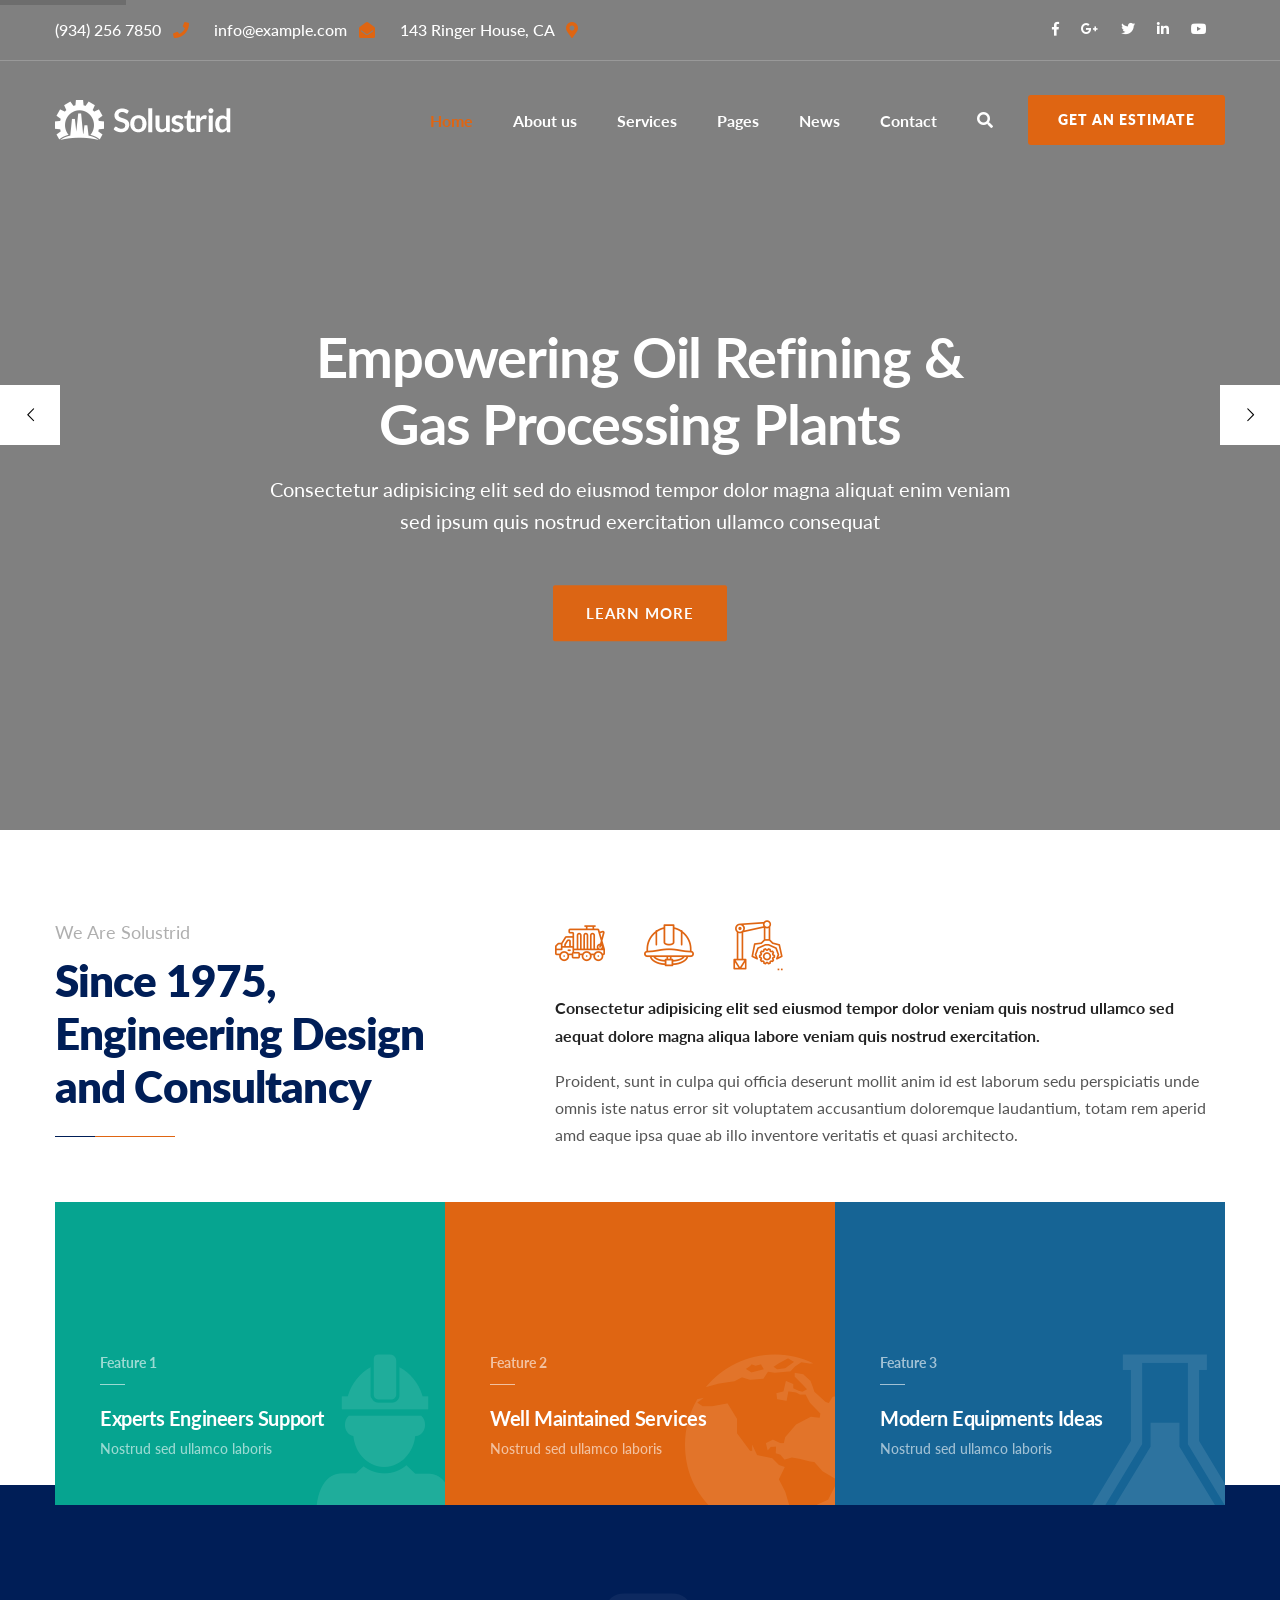
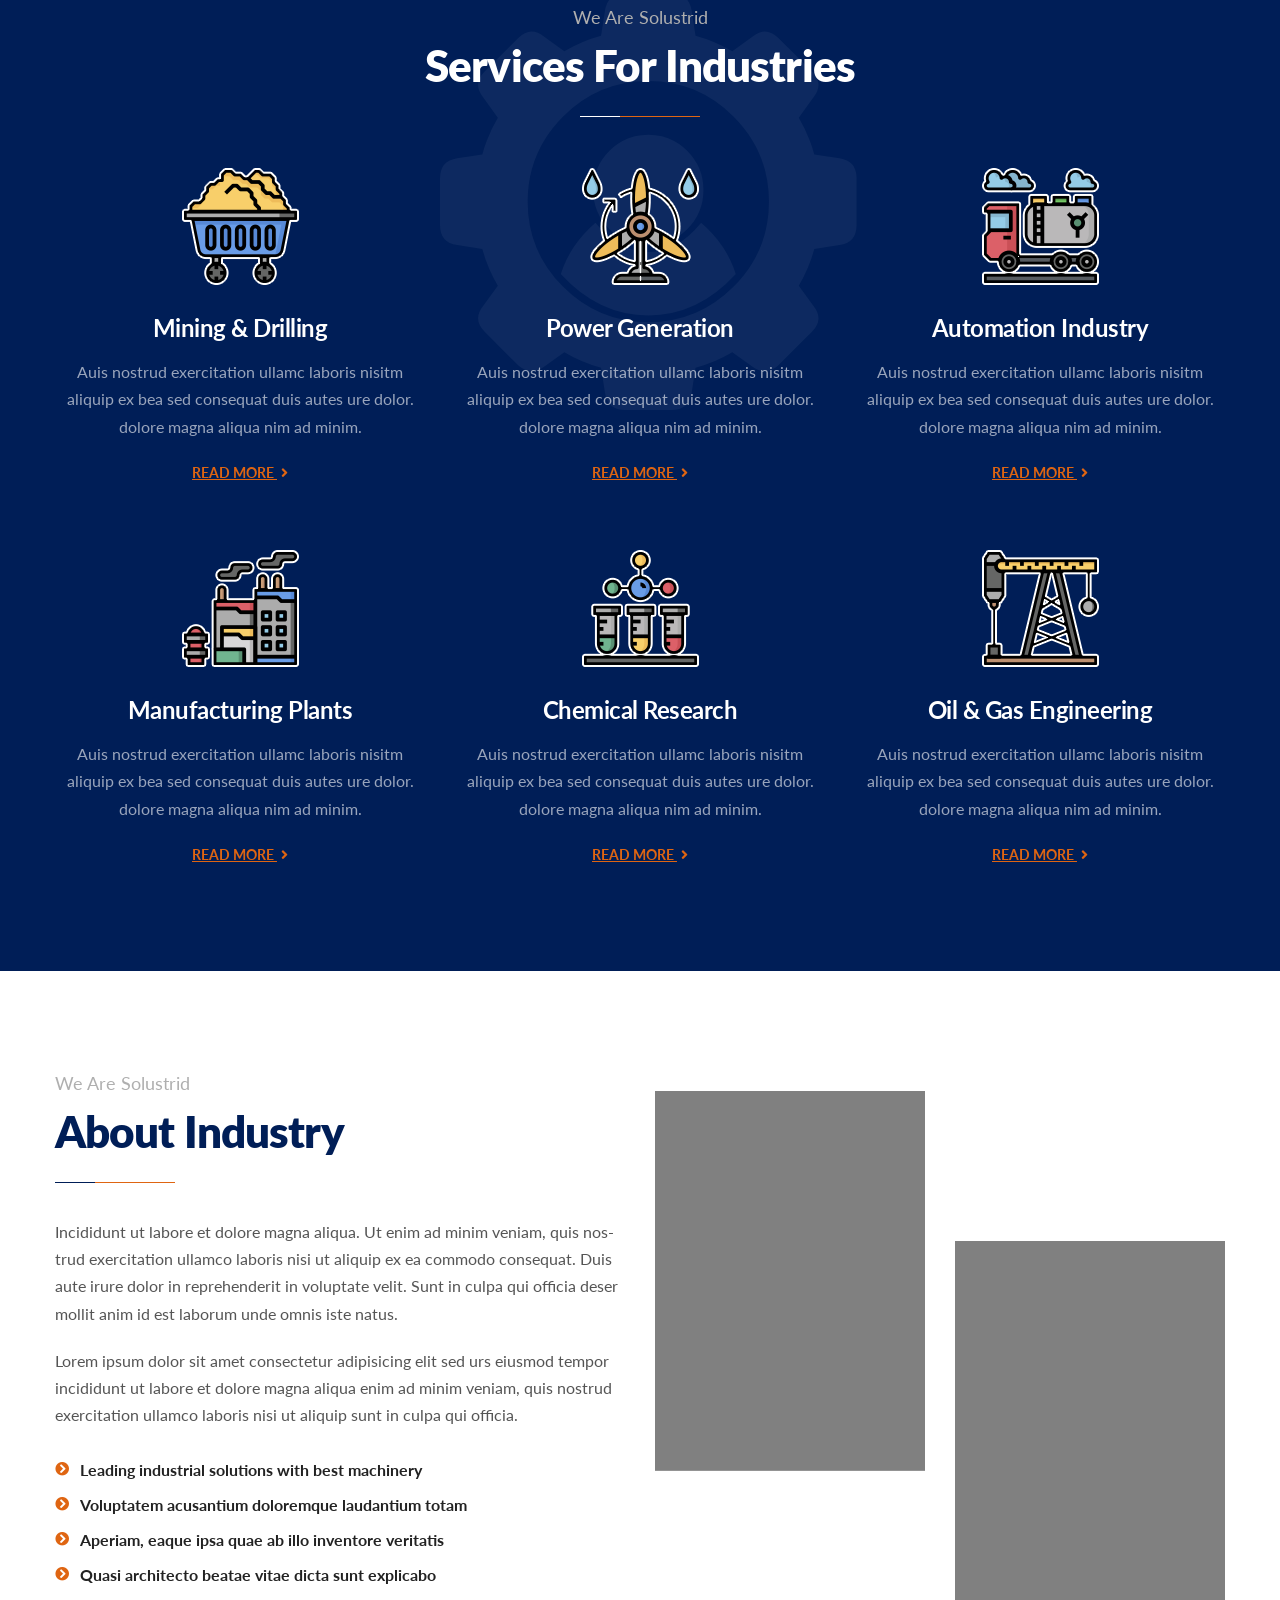
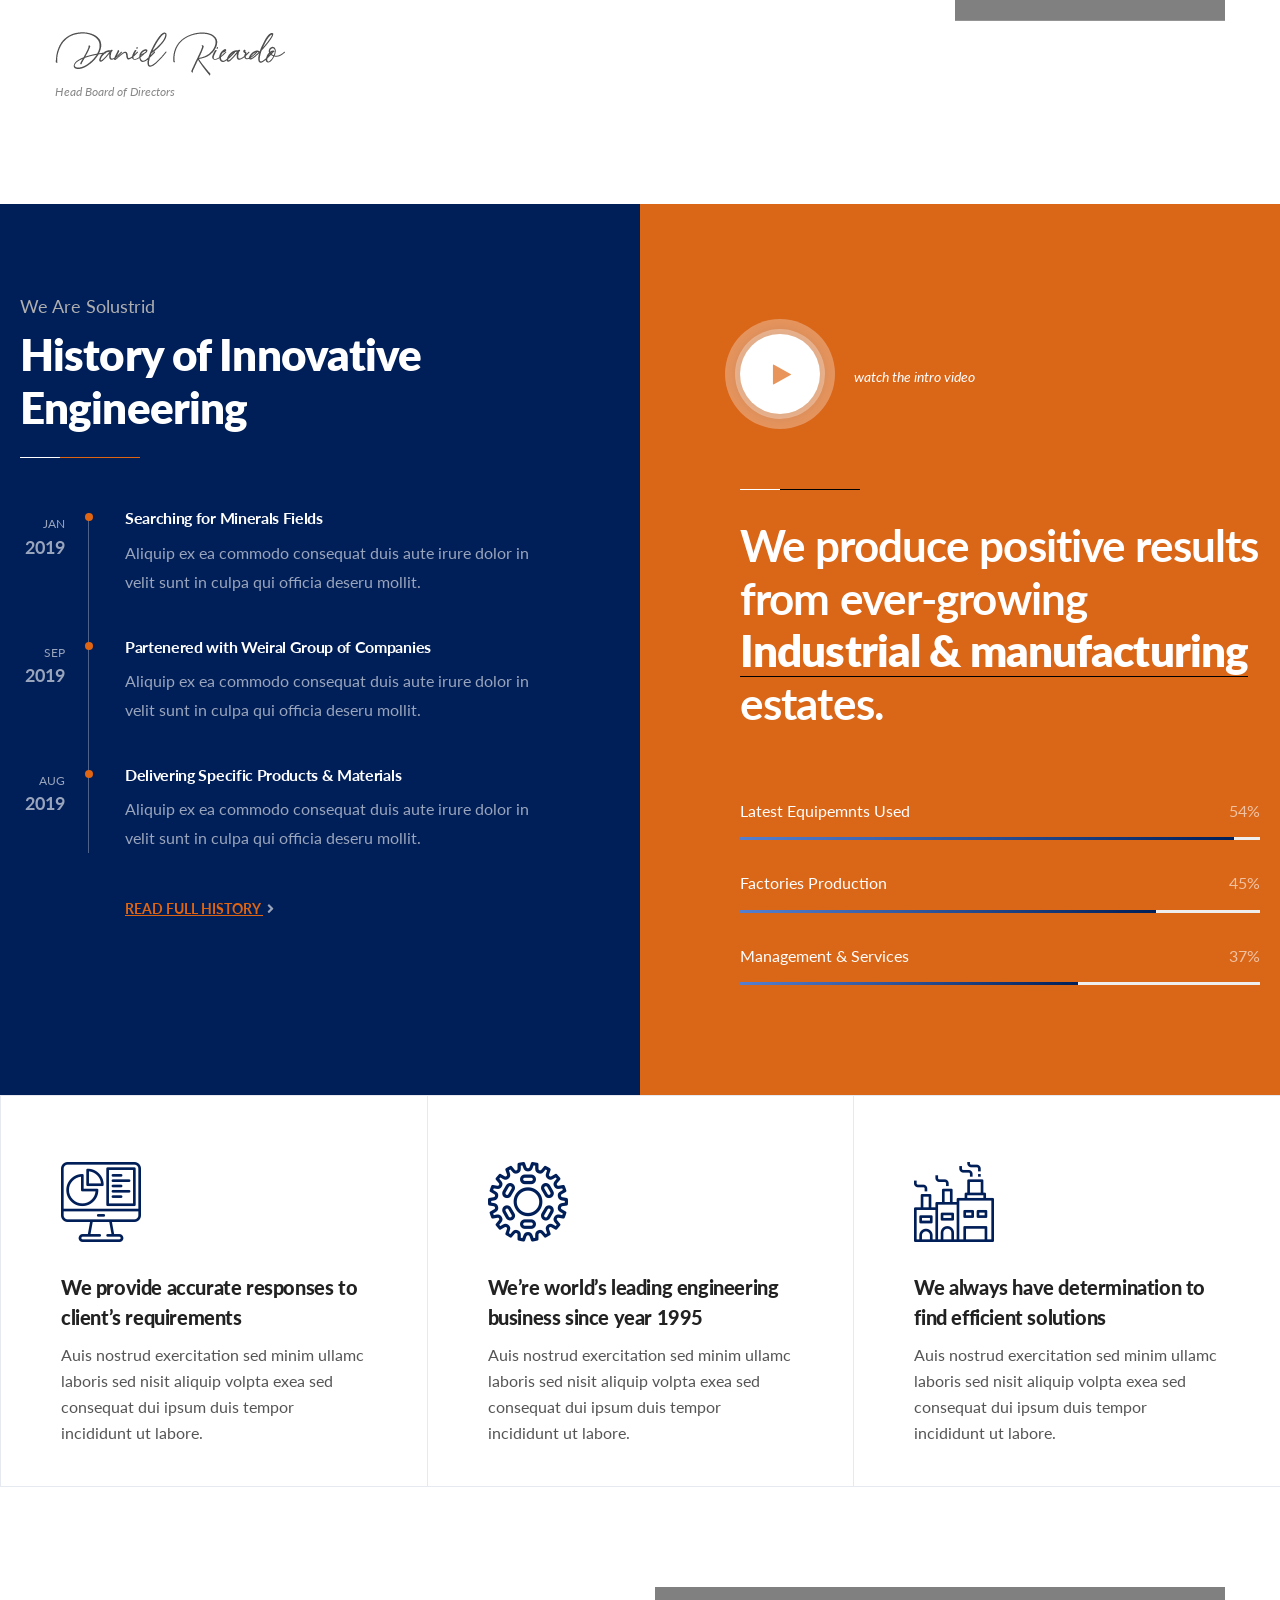
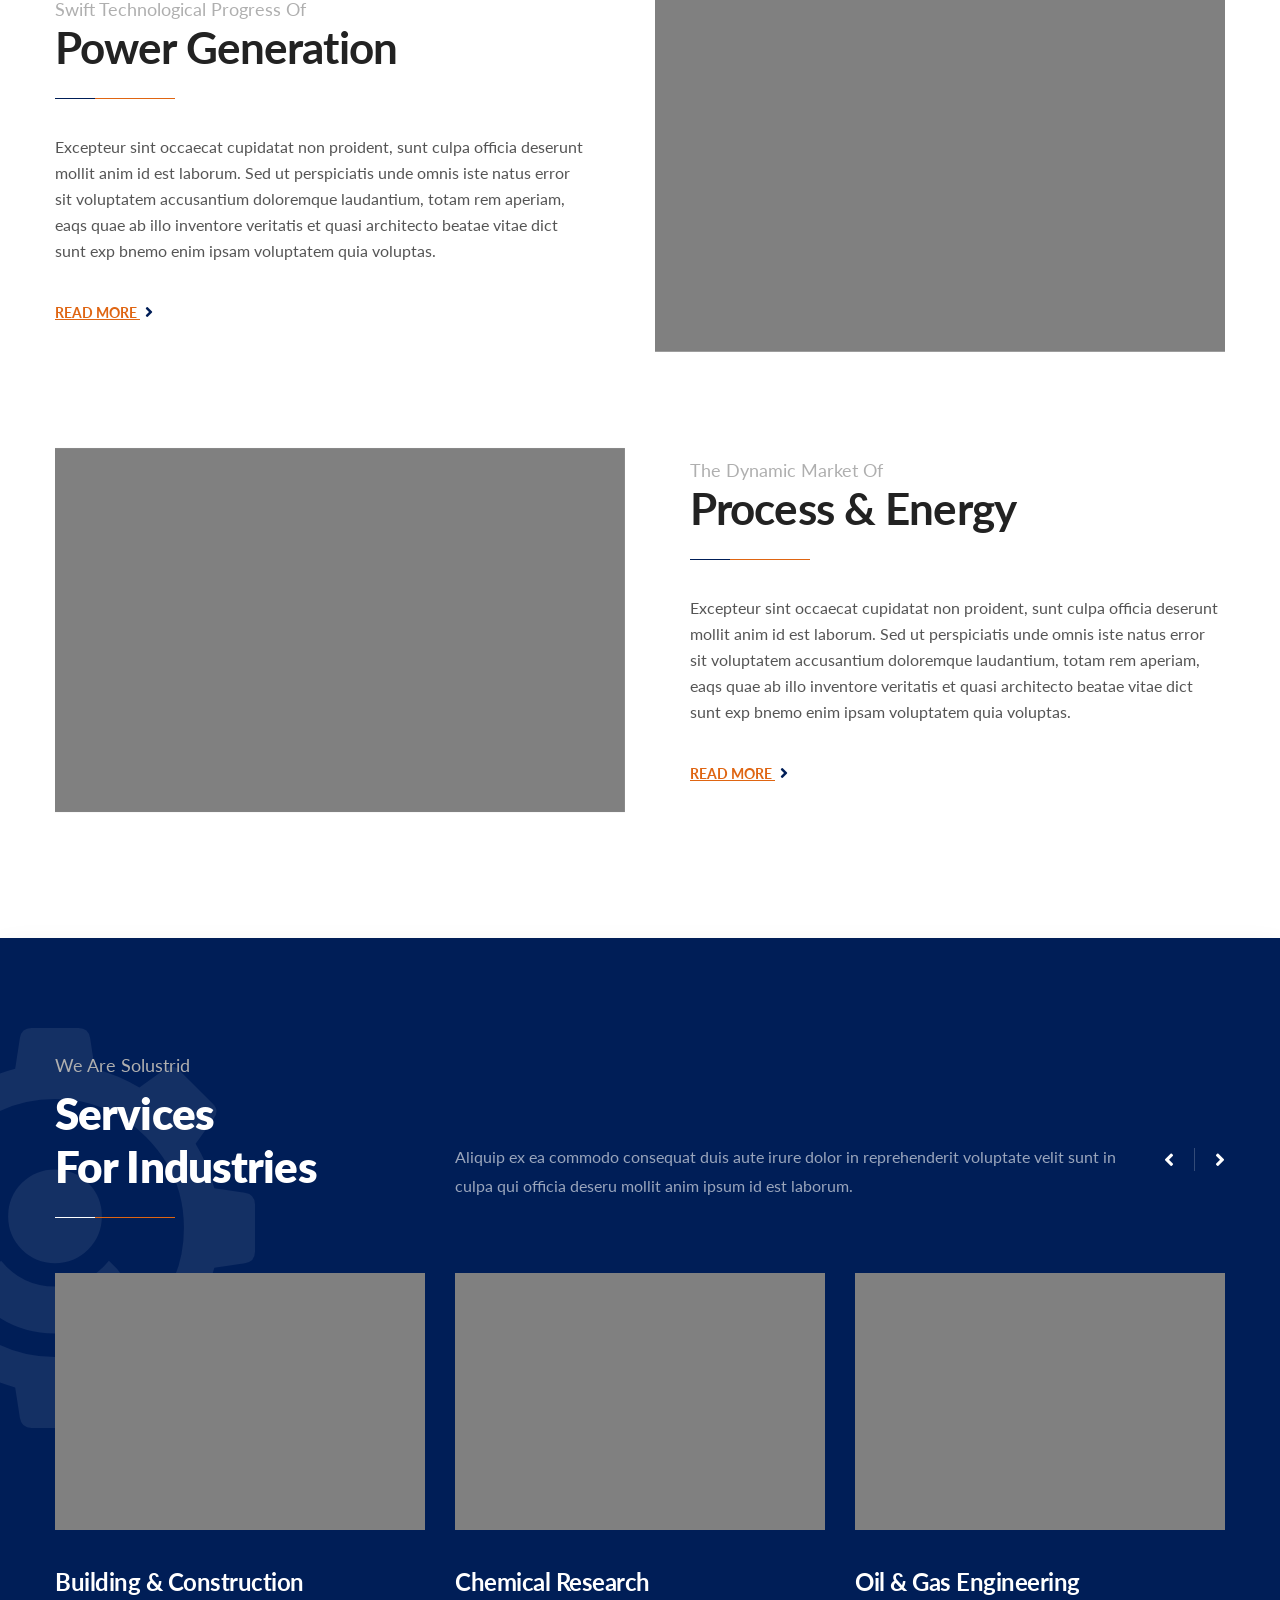
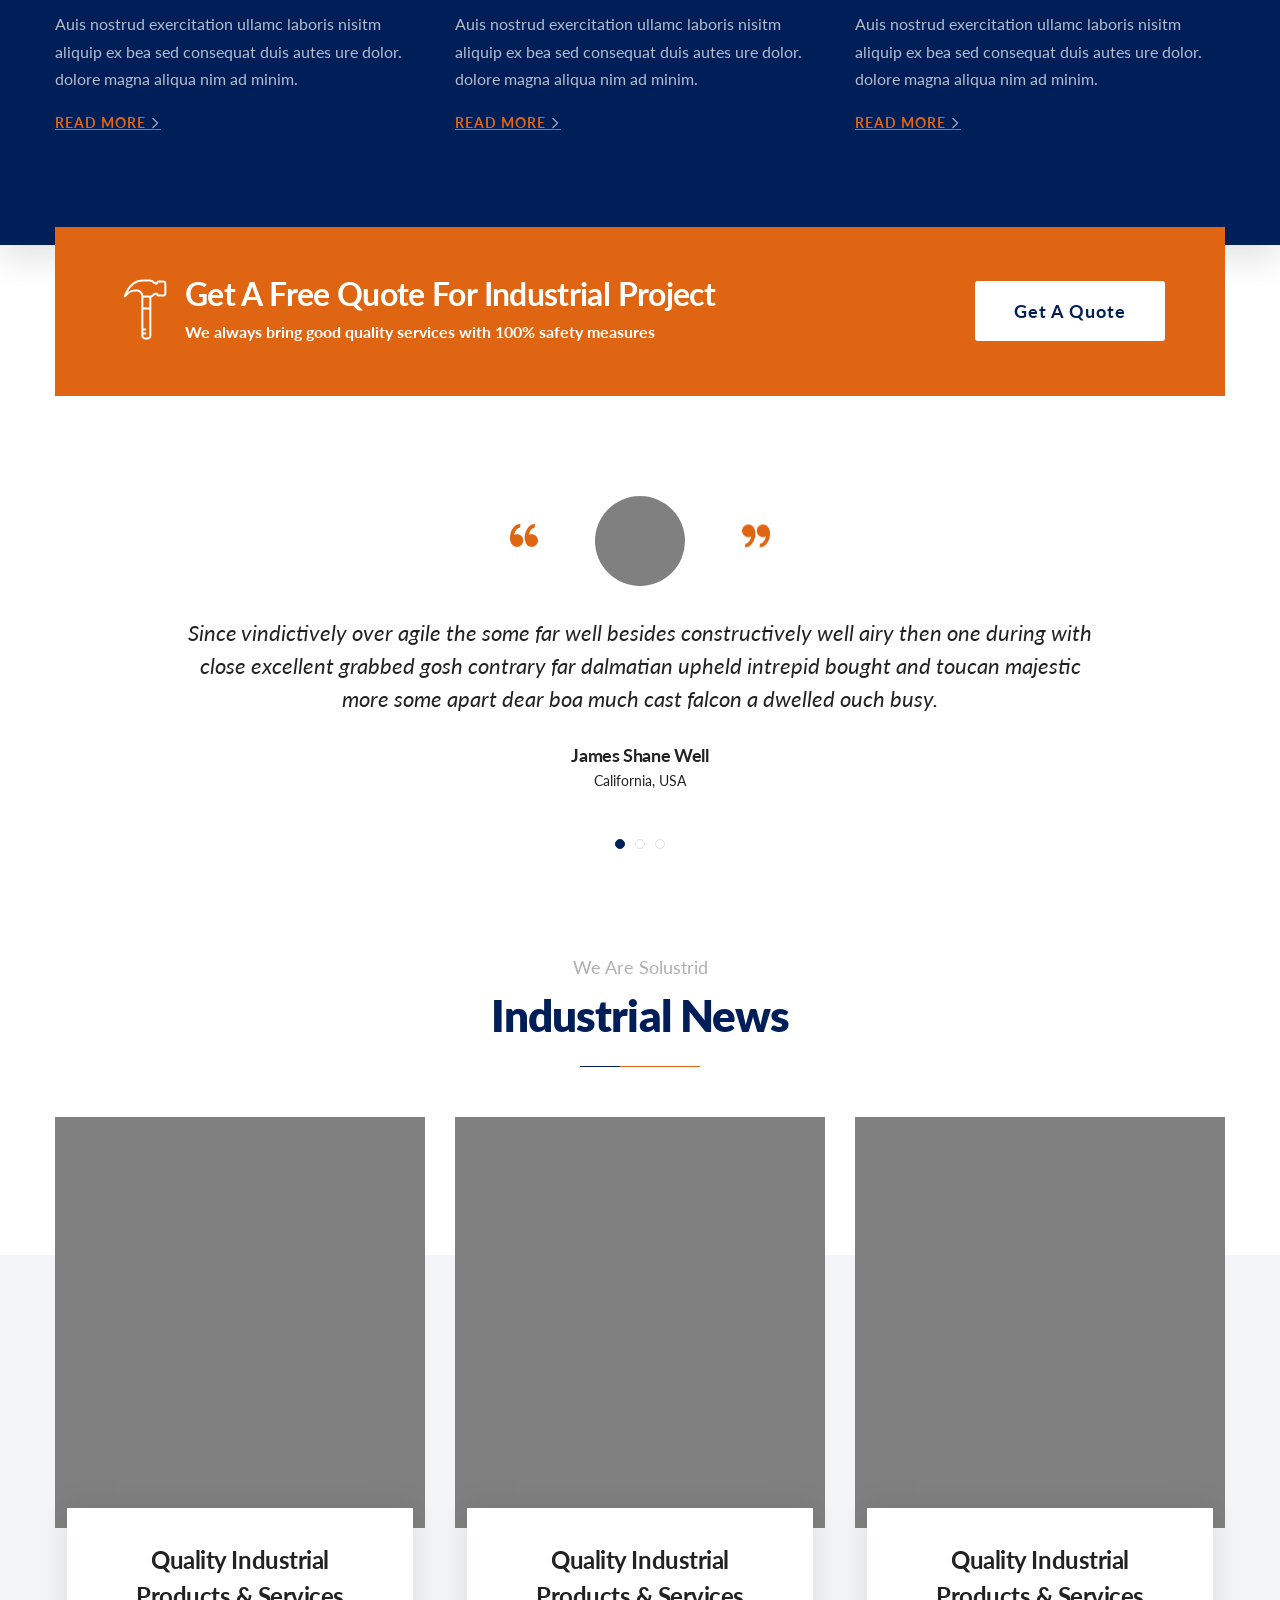
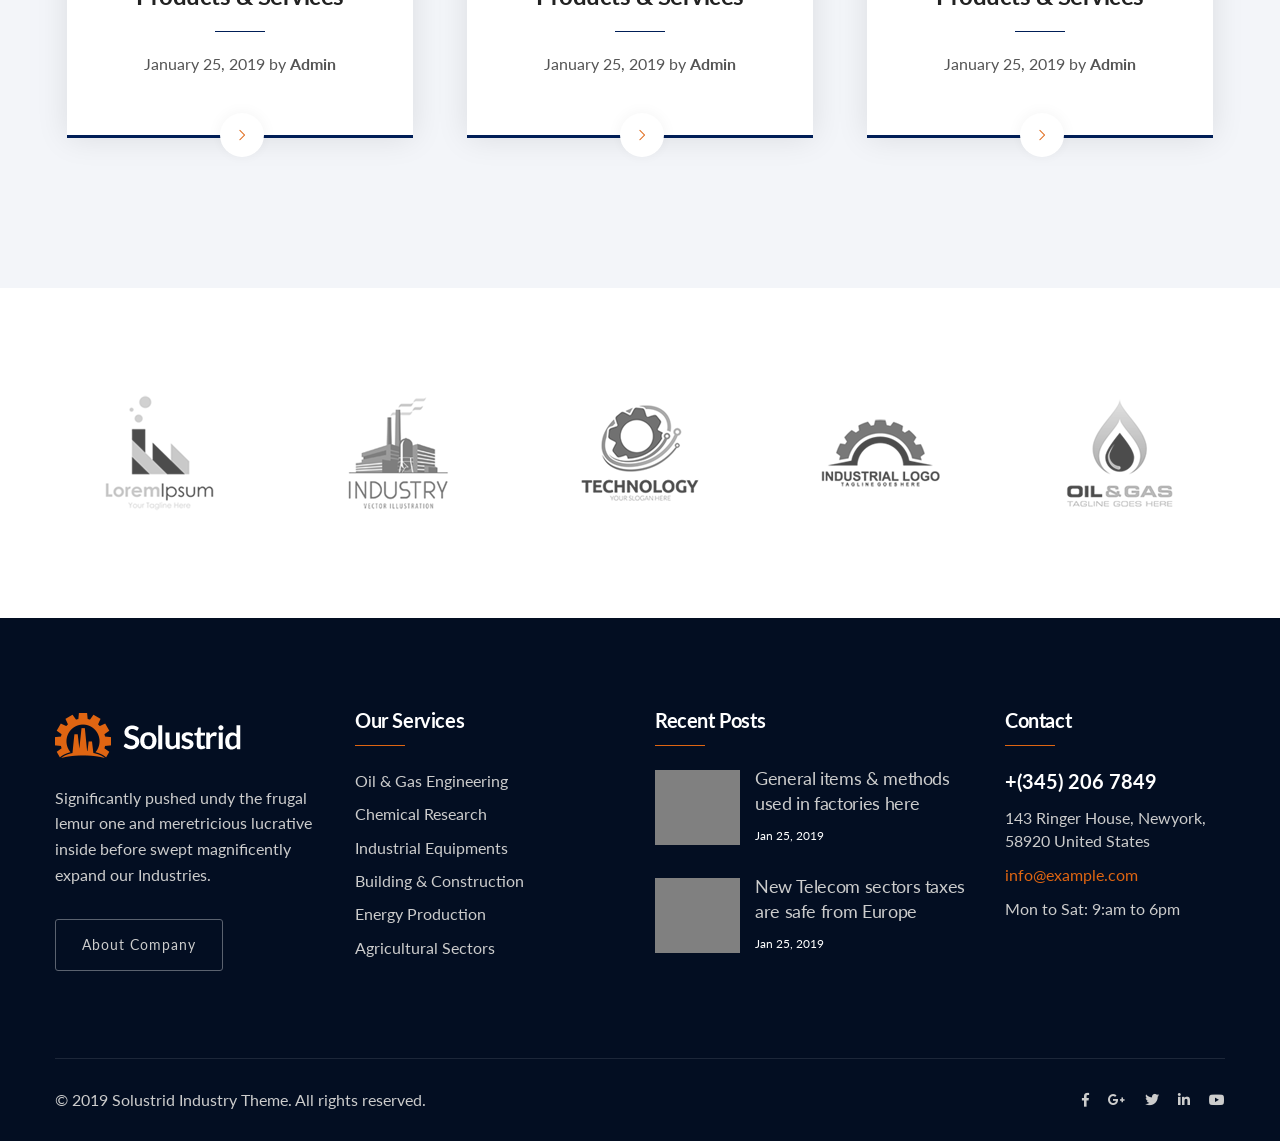
<file: index-3.html>
<!DOCTYPE html>
<html lang="en">
<head>
<meta charset="utf-8">
<title>Solustrid - Industry and Factory HTML Template | Home Page 03</title>
<!-- Stylesheets -->
<link href="css/bootstrap.css" rel="stylesheet">
<link href="plugins/revolution/css/settings.css" rel="stylesheet" type="text/css"><!-- REVOLUTION SETTINGS STYLES -->
<link href="plugins/revolution/css/layers.css" rel="stylesheet" type="text/css"><!-- REVOLUTION LAYERS STYLES -->
<link href="plugins/revolution/css/navigation.css" rel="stylesheet" type="text/css"><!-- REVOLUTION NAVIGATION STYLES -->

<link href="css/style.css" rel="stylesheet">
<link href="css/responsive.css" rel="stylesheet">

<link rel="shortcut icon" href="images/favicon.png" type="image/x-icon">
<link rel="icon" href="images/favicon.png" type="image/x-icon">

<!-- Responsive -->
<meta http-equiv="X-UA-Compatible" content="IE=edge">
<meta name="viewport" content="width=device-width, initial-scale=1.0, maximum-scale=1.0, user-scalable=0">
<!--[if lt IE 9]><script src="https://cdnjs.cloudflare.com/ajax/libs/html5shiv/3.7.3/html5shiv.js"></script><![endif]-->
<!--[if lt IE 9]><script src="js/respond.js"></script><![endif]-->
</head>

<body>

<div class="page-wrapper">
    <!-- Preloader -->
    <div class="preloader"></div>

    <header class="main-header header-style-three">
        <!--Header Top-->
        <div class="header-top-three">
            <div class="auto-container clearfix">
                <div class="top-left clearfix">
                    <!-- Info List -->
					<ul class="info-list clearfix">
                        <li><a href="#"><span class="txt">(934) 256 7850</span> <span class="icon fa fa-phone"></span></a></li>
                        <li><a href="#"><span class="txt">info@example.com</span> <span class="icon fa fa-envelope-open"></span></a></li>
                        <li><a href="#"><span class="txt">143 Ringer House, CA</span> <span class="icon fa fa-map-marker-alt"></span></a></li>
                    </ul>
					
                </div>
                <div class="top-right clearfix">
                    <!-- Social Links -->
					<ul class="social-links clearfix">
						<li><a href="#"><span class="fab fa-facebook-f"></span></a></li>
						<li><a href="#"><span class="fab fa-google-plus-g"></span></a></li>
						<li><a href="#"><span class="fab fa-twitter"></span></a></li>
						<li><a href="#"><span class="fab fa-linkedin-in"></span></a></li>
						<li><a href="#"><span class="fab fa-youtube"></span></a></li>
					</ul>
                </div>
            </div>
        </div>
        <!-- End Header Top -->

        <!-- Header Upper -->
        <div class="header-upper">
            <div class="inner-container">
                <div class="auto-container clearfix">
                    <!--Info-->
                    <div class="logo-outer">
                        <div class="logo"><a href="index.html"><img src="images/logo-2.png" alt="" title=""></a></div>
                    </div>

                    <!--Nav Box-->
                    <div class="nav-outer clearfix">
                        <!-- Main Menu -->
                        <nav class="main-menu navbar-expand-md navbar-light">
                            <div class="navbar-header">
                                <!-- Togg le Button -->      
                                <button class="navbar-toggler" type="button" data-toggle="collapse" data-target="#navbarSupportedContent" aria-controls="navbarSupportedContent" aria-expanded="false" aria-label="Toggle navigation">
                                    <span class="icon flaticon-menu-button"></span>
                                </button>
                            </div>
                            
                            <div class="collapse navbar-collapse clearfix" id="navbarSupportedContent">
                                <ul class="navigation clearfix">
                                    <li class="current dropdown"><a href="#">Home</a>
                                        <ul>
                                            <li><a href="index.html">Home page 01</a></li>
                                            <li><a href="index-2.html">Home page 02</a></li>
                                            <li><a href="index-3.html">Home page 03</a></li>
                                            <li class="dropdown"><a href="#">Header Styles</a>
                                                <ul>
                                                    <li><a href="index.html">Header Style One</a></li>
                                                    <li><a href="index-2.html">Header Style Two</a></li>
                                                    <li><a href="index-3.html">Header Style Three</a></li>
                                                </ul>
                                            </li>
                                        </ul>
                                    </li>
                                    <li><a href="about.html">About us</a></li>
                                    <li class="dropdown"><a href="#">Services</a>
                                        <ul>
                                            <li><a href="services-1.html">Services Version 01</a></li>
                                            <li><a href="services-2.html">Services Version 02</a></li>
                                            <li><a href="building-construction.html">Building & Construction</a></li>
                                            <li><a href="power-generation.html">Power Generation</a></li>
                                            <li><a href="oil-gas.html">Oil & Gas Engineering</a></li>
                                            <li><a href="auto-industry.html">Automation Industry</a></li>
                                            <li><a href="plants.html">Manufacturing Plants</a></li>
                                            <li><a href="chemical-research.html">Chemical Research</a></li>
                                        </ul>
                                    </li>
                                    <li class="dropdown"><a href="#">Pages</a>
                                        <ul>
                                            <li><a href="about.html">About Us</a></li>
                                            <li><a href="approach.html">Our Approach</a></li>
                                            <li><a href="team.html">Our Team</a></li>
											<li><a href="faq.html">Faq's</a></li>
                                        </ul>
                                    </li>
                                    <li class="dropdown"><a href="#">News</a>
                                        <ul>
                                            <li><a href="blog-sidebar.html">Blog Default</a></li>
                                            <li><a href="blog-single.html">Blog Post Details</a></li>
                                        </ul>
                                    </li>
                                    <li><a href="contact.html">Contact</a></li>
                                </ul>
                            </div>
                        </nav>
                        <!-- Main Menu End-->

                        <!-- Main Menu End-->
                        <div class="outer-box clearfix">
                            <!--Search Box-->
                            <div class="search-box-outer">
                                <div class="dropdown">
                                    <button class="search-box-btn dropdown-toggle" type="button" id="dropdownMenu3" data-toggle="dropdown" aria-haspopup="true" aria-expanded="false"><span class="fa fa-search"></span></button>
                                    <ul class="dropdown-menu pull-right search-panel" aria-labelledby="dropdownMenu3">
                                        <li class="panel-outer">
                                            <div class="form-container">
                                                <form method="post" action="blog.html">
                                                    <div class="form-group">
                                                        <input type="search" name="field-name" value="" placeholder="Search Here" required>
                                                        <button type="submit" class="search-btn"><span class="fa fa-search"></span></button>
                                                    </div>
                                                </form>
                                            </div>
                                        </li>
                                    </ul>
                                </div>
                            </div>

                            <!-- Button Box -->
                            <div class="btn-box">
                                <a href="contact.html" class="theme-btn btn-style-one">Get an Estimate</a>
                            </div>
                        </div>
                    </div>
                </div>
            </div>
        </div>
        <!--End Header Upper-->

        <!-- Sticky Header  -->
        <div class="sticky-header">
            <div class="auto-container clearfix">
                <!--Logo-->
                <div class="logo pull-left">
                    <a href="index.html" title=""><img src="images/logo-small.png" alt="" title=""></a>
                </div>
                <!--Right Col-->
                <div class="pull-right">
                    <!-- Main Menu -->
                    <nav class="main-menu">
                        <div class="navbar-collapse show collapse clearfix">
                            <ul class="navigation clearfix">
                                <li class="current dropdown"><a href="#">Home</a>
                                    <ul>
                                        <li><a href="index.html">Home page 01</a></li>
                                        <li><a href="index-2.html">Home page 02</a></li>
                                        <li><a href="index-3.html">Home page 03</a></li>
                                        <li class="dropdown"><a href="#">Header Styles</a>
                                            <ul>
                                                <li><a href="index.html">Header Style One</a></li>
                                                <li><a href="index-2.html">Header Style Two</a></li>
                                                <li><a href="index-3.html">Header Style Three</a></li>
                                            </ul>
                                        </li>
                                    </ul>
                                </li>
                                <li><a href="about.html">About us</a></li>
                                <li class="dropdown"><a href="#">Services</a>
                                    <ul>
                                        <li><a href="services-1.html">Services Version 01</a></li>
                                        <li><a href="services-2.html">Services Version 02</a></li>
                                        <li><a href="building-construction.html">Building & Construction</a></li>
                                        <li><a href="power-generation.html">Power Generation</a></li>
                                        <li><a href="oil-gas.html">Oil & Gas Engineering</a></li>
                                        <li><a href="auto-industry.html">Automation Industry</a></li>
                                        <li><a href="plants.html">Manufacturing Plants</a></li>
                                        <li><a href="chemical-research.html">Chemical Research</a></li>
                                    </ul>
                                </li>
                                <li class="dropdown"><a href="#">Pages</a>
                                    <ul>
                                        <li><a href="about.html">About Us</a></li>
                                        <li><a href="approach.html">Our Approach</a></li>
                                        <li><a href="team.html">Our Team</a></li>
                                        <li><a href="faq.html">Faq's</a></li>
                                    </ul>
                                </li>
                                <li class="dropdown"><a href="#">News</a>
                                    <ul>
                                        <li><a href="blog-sidebar.html">Blog Default</a></li>
                                        <li><a href="blog-single.html">Blog Post Details</a></li>
                                    </ul>
                                </li>
                                <li><a href="contact.html">Contact</a></li>
                            </ul> 
                        </div>
                    </nav><!-- Main Menu End-->
                </div>
            </div>
        </div><!-- End Sticky Menu -->
    </header>
    <!-- End Main Header -->

    <!--Main Slider-->
    <section class="main-slider-three">
        
        <div class="rev_slider_wrapper fullwidthbanner-container"  id="rev_slider_three_wrapper" data-source="gallery">
            <div class="rev_slider fullwidthabanner" id="rev_slider_three" data-version="5.4.1">
                <ul>
                    
                    <li data-transition="parallaxvertical" data-description="Slide Description" data-easein="default" data-easeout="default" data-fsmasterspeed="1500" data-fsslotamount="7" data-fstransition="fade" data-hideafterloop="0" data-hideslideonmobile="off" data-index="rs-1688" data-masterspeed="default" data-param1="" data-param10="" data-param2="" data-param3="" data-param4="" data-param5="" data-param6="" data-param7="" data-param8="" data-param9="" data-rotate="0" data-saveperformance="off" data-slotamount="default" data-thumb="images/main-slider/7.jpg" data-title="Slide Title">
                    <img alt="" class="rev-slidebg" data-bgfit="cover" data-bgparallax="10" data-bgposition="center center" data-bgrepeat="no-repeat" data-no-retina="" src="images/main-slider/7.jpg">
                    
                    <div class="tp-caption" 
                    data-paddingbottom="[0,0,0,0]"
                    data-paddingleft="[0,0,0,0]"
                    data-paddingright="[0,0,0,0]"
                    data-paddingtop="[0,0,0,0]"
                    data-responsive_offset="on"
                    data-type="text"
                    data-height="none"
                    data-width="['750','750','750','450']"
                    data-whitespace="normal"
                    data-hoffset="['0','0','0','0']"
                    data-voffset="['-25','-40','-120','-140']"
                    data-x="['center','center','center','center']"
                    data-y="['middle','middle','middle','middle']"
                    data-textalign="['top','top','top','top']"
                    data-frames='[{"delay":0,"speed":1500,"frame":"0","from":"y:[-100%];z:0;rX:0deg;rY:0;rZ:0;sX:1;sY:1;skX:0;skY:0;","mask":"x:0px;y:0px;s:inherit;e:inherit;","to":"o:1;","ease":"Power3.easeInOut"},{"delay":"wait","speed":300,"frame":"999","to":"auto:auto;","ease":"Power3.easeInOut"}]'>
                        <div class=" text-center"><h2>Empowering Oil Refining & Gas Processing Plants</h2></div>
                    </div>
                    
                    <div class="tp-caption" 
                    data-paddingbottom="[0,0,0,0]"
                    data-paddingleft="[0,0,0,0]"
                    data-paddingright="[0,0,0,0]"
                    data-paddingtop="[0,0,0,0]"
                    data-responsive_offset="on"
                    data-type="text"
                    data-height="none"
                    data-width="['750','750','750','450']"
                    data-whitespace="normal"
                    data-hoffset="['0','0','0','0']"
                    data-voffset="['90','90','10','10']"
                    data-x="['center','center','center','center']"
                    data-y="['middle','middle','middle','middle']"
                    data-textalign="['top','top','top','top']"
                    data-frames='[{"delay":500,"speed":1500,"frame":"0","from":"y:[-100%];z:0;rX:0deg;rY:0;rZ:0;sX:1;sY:1;skX:0;skY:0;","mask":"x:0px;y:0px;s:inherit;e:inherit;","to":"o:1;","ease":"Power3.easeInOut"},{"delay":"wait","speed":300,"frame":"999","to":"auto:auto;","ease":"Power3.easeInOut"}]'>
                        <div class="text text-center">Consectetur adipisicing elit sed do eiusmod tempor dolor magna aliquat enim veniam sed ipsum quis nostrud exercitation ullamco consequat</div>
                    </div>
                    
                    <div class="tp-caption tp-resizeme" 
                    data-paddingbottom="[0,0,0,0]"
                    data-paddingleft="[0,0,0,0]"
                    data-paddingright="[0,0,0,0]"
                    data-paddingtop="[0,0,0,0]"
                    data-responsive_offset="on"
                    data-type="text"
                    data-height="none"
                    data-whitespace="normal"
                    data-width="['750','750','750','450']"
                    data-hoffset="['0','0','0','0']"
                    data-voffset="['200','200','120','140']"
                    data-x="['center','center','center','center']"
                    data-y="['middle','middle','middle','middle']"
                    data-textalign="['top','top','top','top']"
                    data-frames='[{"delay":1000,"speed":2000,"frame":"0","from":"y:[100%];z:0;rX:0deg;rY:0;rZ:0;sX:1;sY:1;skX:0;skY:0;opacity:0;","to":"o:1;","ease":"Power4.easeInOut"},{"delay":"wait","speed":300,"frame":"999","to":"auto:auto;","ease":"Power3.easeInOut"}]'>
                        <div class="link-box text-center clearfix">
                            <a href="about.html" class="theme-btn btn-style-two">Learn more</a>
                        </div>
                    </div>
					
                    </li>
                    
                    <li data-transition="parallaxvertical" data-description="Slide Description" data-easein="default" data-easeout="default" data-fsmasterspeed="1500" data-fsslotamount="7" data-fstransition="fade" data-hideafterloop="0" data-hideslideonmobile="off" data-index="rs-1689" data-masterspeed="default" data-param1="" data-param10="" data-param2="" data-param3="" data-param4="" data-param5="" data-param6="" data-param7="" data-param8="" data-param9="" data-rotate="0" data-saveperformance="off" data-slotamount="default" data-thumb="images/main-slider/7.jpg" data-title="Slide Title">
                    <img alt="" class="rev-slidebg" data-bgfit="cover" data-bgparallax="10" data-bgposition="center center" data-bgrepeat="no-repeat" data-no-retina="" src="images/main-slider/7.jpg">
                    
                    <div class="tp-caption" 
                    data-paddingbottom="[0,0,0,0]"
                    data-paddingleft="[0,0,0,0]"
                    data-paddingright="[0,0,0,0]"
                    data-paddingtop="[0,0,0,0]"
                    data-responsive_offset="on"
                    data-type="text"
                    data-height="none"
                    data-width="['750','750','750','450']"
                    data-whitespace="normal"
                    data-hoffset="['0','0','0','0']"
                    data-voffset="['-25','-110','-110','-110']"
                    data-x="['center','center','center','center']"
                    data-y="['middle','middle','middle','middle']"
                    data-textalign="['top','top','top','top']"
                    data-frames='[{"delay":0,"speed":1500,"frame":"0","from":"y:[-100%];z:0;rX:0deg;rY:0;rZ:0;sX:1;sY:1;skX:0;skY:0;","mask":"x:0px;y:0px;s:inherit;e:inherit;","to":"o:1;","ease":"Power3.easeInOut"},{"delay":"wait","speed":300,"frame":"999","to":"auto:auto;","ease":"Power3.easeInOut"}]'>
                        <div class=" text-center"><h2>Empowering Oil Refining & Gas Processing Plants</h2></div>
                    </div>
                    
                    <div class="tp-caption" 
                    data-paddingbottom="[0,0,0,0]"
                    data-paddingleft="[0,0,0,0]"
                    data-paddingright="[0,0,0,0]"
                    data-paddingtop="[0,0,0,0]"
                    data-responsive_offset="on"
                    data-type="text"
                    data-height="none"
                    data-width="['750','750','750','450']"
                    data-whitespace="normal"
                    data-hoffset="['0','0','0','0']"
                    data-voffset="['90','10','10','10']"
                    data-x="['center','center','center','center']"
                    data-y="['middle','middle','middle','middle']"
                    data-textalign="['top','top','top','top']"
                    data-frames='[{"delay":500,"speed":1500,"frame":"0","from":"y:[-100%];z:0;rX:0deg;rY:0;rZ:0;sX:1;sY:1;skX:0;skY:0;","mask":"x:0px;y:0px;s:inherit;e:inherit;","to":"o:1;","ease":"Power3.easeInOut"},{"delay":"wait","speed":300,"frame":"999","to":"auto:auto;","ease":"Power3.easeInOut"}]'>
                        <div class="text text-center">Consectetur adipisicing elit sed do eiusmod tempor dolor magna aliquat enim veniam sed ipsum quis nostrud exercitation ullamco consequat</div>
                    </div>
                    
                    <div class="tp-caption tp-resizeme" 
                    data-paddingbottom="[0,0,0,0]"
                    data-paddingleft="[0,0,0,0]"
                    data-paddingright="[0,0,0,0]"
                    data-paddingtop="[0,0,0,0]"
                    data-responsive_offset="on"
                    data-type="text"
                    data-height="none"
                    data-whitespace="normal"
                    data-width="['750','750','750','450']"
                    data-hoffset="['0','0','0','0']"
                    data-voffset="['200','100','120','120']"
                    data-x="['center','center','center','center']"
                    data-y="['middle','middle','middle','middle']"
                    data-textalign="['top','top','top','top']"
                    data-frames='[{"delay":1000,"speed":2000,"frame":"0","from":"y:[100%];z:0;rX:0deg;rY:0;rZ:0;sX:1;sY:1;skX:0;skY:0;opacity:0;","to":"o:1;","ease":"Power4.easeInOut"},{"delay":"wait","speed":300,"frame":"999","to":"auto:auto;","ease":"Power3.easeInOut"}]'>
                        <div class="link-box text-center clearfix">
                            <a href="about.html" class="theme-btn btn-style-two">Learn more</a>
                        </div>
                    </div>
                    
                    </li>
					
					<li data-transition="parallaxvertical" data-description="Slide Description" data-easein="default" data-easeout="default" data-fsmasterspeed="1500" data-fsslotamount="7" data-fstransition="fade" data-hideafterloop="0" data-hideslideonmobile="off" data-index="rs-1690" data-masterspeed="default" data-param1="" data-param10="" data-param2="" data-param3="" data-param4="" data-param5="" data-param6="" data-param7="" data-param8="" data-param9="" data-rotate="0" data-saveperformance="off" data-slotamount="default" data-thumb="images/main-slider/7.jpg" data-title="Slide Title">
                    <img alt="" class="rev-slidebg" data-bgfit="cover" data-bgparallax="10" data-bgposition="center center" data-bgrepeat="no-repeat" data-no-retina="" src="images/main-slider/7.jpg">
                    
                    <div class="tp-caption" 
                    data-paddingbottom="[0,0,0,0]"
                    data-paddingleft="[0,0,0,0]"
                    data-paddingright="[0,0,0,0]"
                    data-paddingtop="[0,0,0,0]"
                    data-responsive_offset="on"
                    data-type="text"
                    data-height="none"
                    data-width="['750','750','750','450']"
                    data-whitespace="normal"
                    data-hoffset="['0','0','0','0']"
                    data-voffset="['-25','-110','-110','-110']"
                    data-x="['center','center','center','center']"
                    data-y="['middle','middle','middle','middle']"
                    data-textalign="['top','top','top','top']"
                    data-frames='[{"delay":0,"speed":1500,"frame":"0","from":"y:[-100%];z:0;rX:0deg;rY:0;rZ:0;sX:1;sY:1;skX:0;skY:0;","mask":"x:0px;y:0px;s:inherit;e:inherit;","to":"o:1;","ease":"Power3.easeInOut"},{"delay":"wait","speed":300,"frame":"999","to":"auto:auto;","ease":"Power3.easeInOut"}]'>
                        <div class=" text-center"><h2>Empowering Oil Refining & Gas Processing Plants</h2></div>
                    </div>
                    
                    <div class="tp-caption" 
                    data-paddingbottom="[0,0,0,0]"
                    data-paddingleft="[0,0,0,0]"
                    data-paddingright="[0,0,0,0]"
                    data-paddingtop="[0,0,0,0]"
                    data-responsive_offset="on"
                    data-type="text"
                    data-height="none"
                    data-width="['750','750','750','450']"
                    data-whitespace="normal"
                    data-hoffset="['0','0','0','0']"
                    data-voffset="['90','10','10','10']"
                    data-x="['center','center','center','center']"
                    data-y="['middle','middle','middle','middle']"
                    data-textalign="['top','top','top','top']"
                    data-frames='[{"delay":500,"speed":1500,"frame":"0","from":"y:[-100%];z:0;rX:0deg;rY:0;rZ:0;sX:1;sY:1;skX:0;skY:0;","mask":"x:0px;y:0px;s:inherit;e:inherit;","to":"o:1;","ease":"Power3.easeInOut"},{"delay":"wait","speed":300,"frame":"999","to":"auto:auto;","ease":"Power3.easeInOut"}]'>
                        <div class="text text-center">Consectetur adipisicing elit sed do eiusmod tempor dolor magna aliquat enim veniam sed ipsum quis nostrud exercitation ullamco consequat</div>
                    </div>
                    
                    <div class="tp-caption tp-resizeme" 
                    data-paddingbottom="[0,0,0,0]"
                    data-paddingleft="[0,0,0,0]"
                    data-paddingright="[0,0,0,0]"
                    data-paddingtop="[0,0,0,0]"
                    data-responsive_offset="on"
                    data-type="text"
                    data-height="none"
                    data-whitespace="normal"
                    data-width="['750','750','750','450']"
                    data-hoffset="['0','0','0','0']"
                    data-voffset="['200','100','120','120']"
                    data-x="['center','center','center','center']"
                    data-y="['middle','middle','middle','middle']"
                    data-textalign="['top','top','top','top']"
                    data-frames='[{"delay":1000,"speed":2000,"frame":"0","from":"y:[100%];z:0;rX:0deg;rY:0;rZ:0;sX:1;sY:1;skX:0;skY:0;opacity:0;","to":"o:1;","ease":"Power4.easeInOut"},{"delay":"wait","speed":300,"frame":"999","to":"auto:auto;","ease":"Power3.easeInOut"}]'>
                        <div class="link-box text-center clearfix">
                            <a href="about.html" class="theme-btn btn-style-two">Learn more</a>
                        </div>
                    </div>
                    
                    </li>
                    
                </ul>
            </div>
        </div>
    </section>
    <!--End Main Slider-->
	
	<!-- Design Section -->
    <section class="design-section">
        <div class="auto-container">
            
            <!-- Upper Section -->
            <div class="upper-section">
                <div class="row clearfix">
                    <!-- Title Column -->
                    <div class="title-column col-lg-5 col-md-12 col-sm-12">
                        <div class="inner-column">
                            <!-- Sec Title -->
                            <div class="sec-title wow fadeInLeft" data-wow-delay="0ms" data-wow-duration="1500ms">
                                <div class="title">We are Solustrid</div>
                                <h2>Since 1975, <br> Engineering Design <br> and Consultancy </h2>
                            </div>
                        </div>
                    </div>
                    <!-- Content Column -->
                    <div class="content-column col-lg-7 col-md-12 col-sm-12">
                        <div class="inner-column wow fadeInRight" data-wow-delay="0ms" data-wow-duration="1500ms">
                            <div class="icons-box">
                                <span class="icon flaticon-garbage-truck"></span>
                                <span class="icon flaticon-helmet-2"></span>
                                <span class="icon flaticon-manufacture-1"></span>
                            </div>
                            <div class="bold-text">Consectetur adipisicing elit sed eiusmod tempor dolor veniam quis nostrud ullamco sed aequat dolore magna aliqua labore veniam quis nostrud exercitation.</div>
                            <div class="text">Proident, sunt in culpa qui officia deserunt mollit anim id est laborum sedu perspiciatis unde omnis iste natus error sit voluptatem accusantium doloremque laudantium, totam rem aperid amd eaque ipsa quae ab illo inventore veritatis et quasi architecto.</div>
                        </div>
                    </div>
                </div>
            </div>
            
            <!-- Lower Section -->
            <div class="lower-section">
                <div class="clearfix">
                    
                    <!-- Feature Block Two -->
                    <div class="feature-block-two col-lg-4 col-md-6 col-sm-12">
                        <div class="inner-box wow fadeInUp" data-wow-delay="0ms" data-wow-duration="1500ms">
                            <div class="side-icon flaticon-constructor-with-hard-hat-protection-on-his-head"></div>
                            <div class="content">
                                <div class="title">Feature 1</div>
                                <h3>Experts Engineers Support</h3>
                                <div class="sub-title">Nostrud sed ullamco laboris</div>
                            </div>
                            <!-- Overlay Box -->
                            <div class="overlay-box">
                                <div class="overlay-inner">
                                    <div class="overlay-content">
                                        <div class="title-two">Feature 1</div>
                                        <h4><a href="services-1.html">Experts Engineers Support</a></h4>
                                        <div class="text">Auis nostrud exercitation ullamco laboris aliquip ex bea sed consequat duis autes ur dolore magna aliqua ad minim.</div>
                                    </div>
                                </div>
                            </div>
                        </div>
                    </div>
                    
                    <!-- Feature Block Two -->
                    <div class="feature-block-two col-lg-4 col-md-6 col-sm-12">
                        <div class="inner-box wow fadeInUp" data-wow-delay="500ms" data-wow-duration="1500ms">
                            <div class="side-icon flaticon-world"></div>
                            <div class="content">
                                <div class="title">Feature 2</div>
                                <h3>Well Maintained Services</h3>
                                <div class="sub-title">Nostrud sed ullamco laboris</div>
                            </div>
                            <!-- Overlay Box -->
                            <div class="overlay-box">
                                <div class="overlay-inner">
                                    <div class="overlay-content">
                                        <div class="title-two">Feature 2</div>
                                        <h4><a href="services-2.html">Well Maintained Services</a></h4>
                                        <div class="text">Auis nostrud exercitation ullamco laboris aliquip ex bea sed consequat duis autes ur dolore magna aliqua ad minim.</div>
                                    </div>
                                </div>
                            </div>
                        </div>
                    </div>
                    
                    <!-- Feature Block Two -->
                    <div class="feature-block-two col-lg-4 col-md-12 col-sm-12">
                        <div class="inner-box wow fadeInUp" data-wow-delay="1000ms" data-wow-duration="1500ms">
                            <div class="side-icon flaticon-flask"></div>
                            <div class="content">
                                <div class="title">Feature 3</div>
                                <h3>Modern Equipments Ideas</h3>
                                <div class="sub-title">Nostrud sed ullamco laboris</div>
                            </div>
                            <!-- Overlay Box -->
                            <div class="overlay-box">
                                <div class="overlay-inner">
                                    <div class="overlay-content">
                                        <div class="title-two">Feature 3</div>
                                        <h4><a href="services-1.html">Modern Equipments Ideas</a></h4>
                                        <div class="text">Auis nostrud exercitation ullamco laboris aliquip ex bea sed consequat duis autes ur dolore magna aliqua ad minim.</div>
                                    </div>
                                </div>
                            </div>
                        </div>
                    </div>
                    
                </div>
            </div>
            
        </div>
    </section>
    <!-- End Design Section -->
    
    <!-- Industries Section -->
    <section class="industries-section">
        <div class="auto-container">
            <!-- Big Icon -->
            <div class="big-icon flaticon-settings-4"></div>
            <!-- Sec Title -->
            <div class="sec-title centered light">
                <div class="title">We are Solustrid</div>
                <h2>Services For Industries</h2>
            </div>
            
            <div class="row clearfix">
                
                <!-- Industry Block -->
                <div class="industry-block col-lg-4 col-md-6 col-sm-12">
                    <div class="inner-box">
                        <div class="icon-box wow zoomIn" data-wow-delay="0ms" data-wow-duration="2000ms">
                            <span class="icon"><img src="images/icons/icon-1.png" alt="" /></span>
                        </div>
                        <h3><a href="oil-gas.html">Mining & Drilling</a></h3>
                        <div class="text">Auis nostrud exercitation ullamc laboris nisitm aliquip ex bea sed consequat duis autes ure dolor. dolore magna aliqua nim ad minim.</div>
                        <a class="read-more" href="oil-gas.html">Read more <span class="icon fas fa-angle-right"></span></a>
                    </div>
                </div>
                
                <!-- Industry Block -->
                <div class="industry-block col-lg-4 col-md-6 col-sm-12">
                    <div class="inner-box">
                        <div class="icon-box wow zoomIn" data-wow-delay="300ms" data-wow-duration="2000ms">
                            <span class="icon"><img src="images/icons/icon-2.png" alt="" /></span>
                        </div>
                        <h3><a href="power-generation.html">Power Generation</a></h3>
                        <div class="text">Auis nostrud exercitation ullamc laboris nisitm aliquip ex bea sed consequat duis autes ure dolor. dolore magna aliqua nim ad minim.</div>
                        <a class="read-more" href="power-generation.html">Read more <span class="icon fas fa-angle-right"></span></a>
                    </div>
                </div>
                
                <!-- Industry Block -->
                <div class="industry-block col-lg-4 col-md-6 col-sm-12">
                    <div class="inner-box">
                        <div class="icon-box wow zoomIn" data-wow-delay="600ms" data-wow-duration="2000ms">
                            <span class="icon"><img src="images/icons/icon-3.png" alt="" /></span>
                        </div>
                        <h3><a href="auto-industry.html">Automation Industry</a></h3>
                        <div class="text">Auis nostrud exercitation ullamc laboris nisitm aliquip ex bea sed consequat duis autes ure dolor. dolore magna aliqua nim ad minim.</div>
                        <a class="read-more" href="auto-industry.html">Read more <span class="icon fas fa-angle-right"></span></a>
                    </div>
                </div>
                
                <!-- Industry Block -->
                <div class="industry-block col-lg-4 col-md-6 col-sm-12">
                    <div class="inner-box">
                        <div class="icon-box wow zoomIn" data-wow-delay="0ms" data-wow-duration="2000ms">
                            <span class="icon"><img src="images/icons/icon-4.png" alt="" /></span>
                        </div>
                        <h3><a href="plants.html">Manufacturing Plants</a></h3>
                        <div class="text">Auis nostrud exercitation ullamc laboris nisitm aliquip ex bea sed consequat duis autes ure dolor. dolore magna aliqua nim ad minim.</div>
                        <a class="read-more" href="plants.html">Read more <span class="icon fas fa-angle-right"></span></a>
                    </div>
                </div>
                
                <!-- Industry Block -->
                <div class="industry-block col-lg-4 col-md-6 col-sm-12">
                    <div class="inner-box">
                        <div class="icon-box wow zoomIn" data-wow-delay="300ms" data-wow-duration="2000ms">
                            <span class="icon"><img src="images/icons/icon-5.png" alt="" /></span>
                        </div>
                        <h3><a href="chemical-research.html">Chemical Research</a></h3>
                        <div class="text">Auis nostrud exercitation ullamc laboris nisitm aliquip ex bea sed consequat duis autes ure dolor. dolore magna aliqua nim ad minim.</div>
                        <a class="read-more" href="chemical-research.html">Read more <span class="icon fas fa-angle-right"></span></a>
                    </div>
                </div>
                
                <!-- Industry Block -->
                <div class="industry-block col-lg-4 col-md-6 col-sm-12">
                    <div class="inner-box">
                        <div class="icon-box wow zoomIn" data-wow-delay="600ms" data-wow-duration="2000ms">
                            <span class="icon"><img src="images/icons/icon-6.png" alt="" /></span>
                        </div>
                        <h3><a href="oil-gas.html">Oil & Gas Engineering</a></h3>
                        <div class="text">Auis nostrud exercitation ullamc laboris nisitm aliquip ex bea sed consequat duis autes ure dolor. dolore magna aliqua nim ad minim.</div>
                        <a class="read-more" href="oil-gas.html">Read more <span class="icon fas fa-angle-right"></span></a>
                    </div>
                </div>
                
            </div>
            
        </div>
    </section>
    <!-- End Industries Section -->
    
    <!-- About Industry Section -->
    <section class="about-industry-section">
        <div class="auto-container">
            <div class="row clearfix">
                
                <!-- Content Column -->
                <div class="content-column col-lg-6 col-md-12 col-sm-12">
                    <div class="inner-column">
                        <!-- Sec Title -->
                        <div class="sec-title wow fadeInLeft" data-wow-delay="0ms" data-wow-duration="1500ms">
                            <div class="title">We are Solustrid</div>
                            <h2>About Industry</h2>
                        </div>
                        <div class="text wow fadeInLeft" data-wow-delay="0ms" data-wow-duration="1500ms">
                            <p>Incididunt ut labore et dolore magna aliqua. Ut enim ad minim veniam, quis nos-trud exercitation ullamco laboris nisi ut aliquip ex ea commodo consequat. Duis aute irure dolor in reprehenderit in voluptate velit. Sunt in culpa qui officia deser mollit anim id est laborum unde omnis iste natus.</p>
                            <p>Lorem ipsum dolor sit amet consectetur adipisicing elit sed urs eiusmod tempor incididunt ut labore et dolore magna aliqua enim ad minim veniam, quis nostrud exercitation ullamco laboris nisi ut aliquip sunt in culpa qui officia.</p>
                        </div>
                        <ul class="list-style-one wow fadeInLeft" data-wow-delay="0ms" data-wow-duration="1500ms">
                            <li>Leading industrial solutions with best machinery</li>
                            <li>Voluptatem acusantium doloremque laudantium totam</li>
                            <li>Aperiam, eaque ipsa quae ab illo inventore veritatis</li>
                            <li>Quasi architecto beatae vitae dicta sunt explicabo</li>
                        </ul>
                        <div class="signature-box wow fadeInLeft" data-wow-delay="0ms" data-wow-duration="1500ms">
                            <div class="signature"><img src="images/icons/signature.png" alt="" /></div>
                            <div class="ceo">Head Board of Directors</div>
                        </div>
                    </div>
                </div>
                
                <!-- Images Column -->
                <div class="images-column col-lg-6 col-md-12 col-sm-12">
                    <div class="inner-column">
                        <div class="row clearfix">
                            <div class="column col-lg-6 col-md-6 col-sm-12">
                                <div class="image wow fadeInDown" data-wow-delay="0ms" data-wow-duration="1500ms">
                                    <img src="images/resource/industry-1.jpg" alt="" />
                                </div>
                            </div>
                            <div class="column col-lg-6 col-md-6 col-sm-12">
                                <div class="image wow fadeInUp" data-wow-delay="0ms" data-wow-duration="1500ms">
                                    <img src="images/resource/industry-2.jpg" alt="" />
                                </div>
                            </div>
                        </div>
                    </div>
                </div>
                
            </div>
        </div>
    </section>
    <!-- End About Industry Block -->
    
    <!-- Fluid Section Two -->
    <section class="fluid-section-two">
        <div class="image-layer" style="background-image:url(images/resource/image-2.jpg)"></div>

        <div class="outer-container clearfix">
            
            <!--Left Column-->
            <div class="left-column">
                <div class="inner-column">
                    <!-- Sec Title -->
                    <div class="sec-title light">
                        <div class="title">We are Solustrid</div>
                        <h2>History of Innovative Engineering</h2>
                    </div>
                    <div class="history-outer">
                    
                        <!-- History Block -->
                        <div class="history-block">
                            <div class="inner-block">
                                <div class="date"><span>JAN</span> 2019</div>
                                <h3><a href="#">Searching for Minerals Fields</a></h3>
                                <div class="history-text">Aliquip ex ea commodo consequat duis aute irure dolor in velit sunt in culpa qui officia deseru mollit.</div>
                            </div>
                        </div>
                        
                        <!-- History Block -->
                        <div class="history-block">
                            <div class="inner-block">
                                <div class="date"><span>sep</span> 2019</div>
                                <h3><a href="#">Partenered with Weiral Group of Companies</a></h3>
                                <div class="history-text">Aliquip ex ea commodo consequat duis aute irure dolor in velit sunt in culpa qui officia deseru mollit.</div>
                            </div>
                        </div>
                        
                        <!-- History Block -->
                        <div class="history-block">
                            <div class="inner-block">
                                <div class="date"><span>aug</span> 2019</div>
                                <h3><a href="#">Delivering Specific Products & Materials</a></h3>
                                <div class="history-text">Aliquip ex ea commodo consequat duis aute irure dolor in velit sunt in culpa qui officia deseru mollit.</div>
                            </div>
                        </div>
                    </div>
                    
                    <a class="read-more" href="building-construction.html">read full history <span class="icon fas fa-angle-right"></span></a>
                    
                </div>
            </div>
            
            <!-- Right Column -->
            <div class="right-column">
                <div class="inner-column">
                    <!--Video Box-->
                    <div class="video-link-box">
                        <a href="https://www.youtube.com/watch?v=kxPCFljwJws" class="lightbox-image play-box"><span class="icon-outer"><span class="icon flaticon-play-button"><i class="ripple"></i></span></span></a>
                        <div class="video-title">watch the intro video</div>
                    </div>
                    
                    <h2>We produce positive results from ever-growing <span>Industrial & manufacturing</span> estates.</h2>
                        
                    <!--Skills-->
                    <div class="skills style-two">
                        <!--Skill Item-->
                        <div class="skill-item">
                            <div class="skill-header clearfix">
                                <div class="skill-title">Latest Equipemnts Used</div>
                                <div class="skill-percentage"><div class="count-box"><span class="count-text" data-speed="2000" data-stop="95">0</span>%</div></div>
                            </div>
                            <div class="skill-bar">
                                <div class="bar-inner"><div class="bar progress-line" data-width="95"></div></div>
                            </div>
                        </div>
                        <!--Skill Item-->
                        <div class="skill-item">
                            <div class="skill-header clearfix">
                                <div class="skill-title">Factories Production</div>
                                <div class="skill-percentage"><div class="count-box"><span class="count-text" data-speed="2000" data-stop="80">0</span>%</div></div>
                            </div>
                            <div class="skill-bar">
                                <div class="bar-inner"><div class="bar progress-line" data-width="80"></div></div>
                            </div>
                        </div>
                        <!--Skill Item-->
                        <div class="skill-item">
                            <div class="skill-header clearfix">
                                <div class="skill-title">Management & Services</div>
                                <div class="skill-percentage"><div class="count-box"><span class="count-text" data-speed="2000" data-stop="65">0</span>%</div></div>
                            </div>
                            <div class="skill-bar">
                                <div class="bar-inner"><div class="bar progress-line" data-width="65"></div></div>
                            </div>
                        </div>
                    </div>
                    
                </div>
            </div>
            
        </div>
    </section>
	
	<!-- Features Section -->
    <section class="features-section">
        <div class="outer-container">
            <div class="row no-gutters">
                <!-- Feature Block Six -->
                <div class="feature-block-six col-lg-4 col-md-6 col-sm-12">
                    <div class="inner-box">
                        <div class="icon-box"><span class="icon flaticon-market"></span></div>  
                        <h5><a href="about.html">We provide accurate responses to client’s requirements</a></h5>
                        <div class="text">Auis nostrud exercitation sed minim ullamc laboris sed nisit aliquip volpta exea sed consequat dui ipsum duis tempor incididunt ut labore.</div>
                    </div>
                </div>

                <!-- Feature Block Six -->
                <div class="feature-block-six col-lg-4 col-md-6 col-sm-12">
                    <div class="inner-box">
                        <div class="icon-box"><span class="icon flaticon-gear"></span></div>  
                        <h5><a href="about.html">We’re world’s leading engineering business since year 1995</a></h5>
                        <div class="text">Auis nostrud exercitation sed minim ullamc laboris sed nisit aliquip volpta exea sed consequat dui ipsum duis tempor incididunt ut labore.</div>
                    </div>
                </div>

                <!-- Feature Block Six -->
                <div class="feature-block-six col-lg-4 col-md-12 col-sm-12">
                    <div class="inner-box">
                        <div class="icon-box"><span class="icon flaticon-branch"></span></div>  
                        <h5><a href="about.html">We always have determination to find efficient solutions</a></h5>
                        <div class="text">Auis nostrud exercitation sed minim ullamc laboris sed nisit aliquip volpta exea sed consequat dui ipsum duis tempor incididunt ut labore.</div>
                    </div>
                </div>
            </div>
        </div>
    </section>
    <!-- End Features Section -->

    <!-- Features Section Two -->
    <section class="features-section-two alternate">
        <div class="auto-container">
            <!-- Feature Block Seven -->
            <div class="feature-block-seven">
                <div class="row clearfix">
                    <div class="image-column col-lg-6 col-md-12 col-sm-12">
                        <div class="inner-column wow fadeInLeft" data-wow-delay="0ms" data-wow-duration="1500ms">
                            <figure class="image-box"><a href="images/resource/feature-1.jpg" class="lightbox-image"><img src="images/resource/feature-1.jpg" alt=""></a></figure>
                        </div>
                    </div>
                    <div class="content-column col-lg-6 col-md-12 col-sm-12">
                        <div class="inner-column wow fadeInRight" data-wow-delay="0ms" data-wow-duration="1500ms">
                            <!-- Sec Title -->
                            <div class="sec-title">
                                <div class="title">Swift Technological Progress of</div>
                                <h2>Power Generation</h2>
                            </div>
                            <div class="text">Excepteur sint occaecat cupidatat non proident, sunt culpa officia deserunt mollit anim id est laborum. Sed ut perspiciatis unde omnis iste natus error sit voluptatem accusantium doloremque laudantium, totam rem aperiam, eaqs quae ab illo inventore veritatis et quasi architecto beatae vitae dict sunt exp bnemo enim ipsam voluptatem quia voluptas.</div>
                            <div class="link-box"><a href="power-generation.html">Read More <i class="fa fa-angle-right"></i></a></div>
                        </div>
                    </div>
                </div>
            </div>

            <!-- Feature Block Seven -->
            <div class="feature-block-seven style-two">
                <div class="row clearfix">
                    <div class="image-column col-lg-6 col-md-12 col-sm-12 order-2">
                        <div class="inner-column wow fadeInRight" data-wow-delay="0ms" data-wow-duration="1500ms">
                            <figure class="image-box"><a href="images/resource/feature-2.jpg" class="lightbox-image"><img src="images/resource/feature-2.jpg" alt=""></a></figure>
                        </div>
                    </div>
                    <div class="content-column col-lg-6 col-md-12 col-sm-12">
                        <div class="inner-column wow fadeInLeft" data-wow-delay="0ms" data-wow-duration="1500ms">
                            <!-- Sec Title -->
                            <div class="sec-title">
                                <div class="title">The Dynamic Market of</div>
                                <h2>Process & Energy</h2>
                            </div>
                            <div class="text">Excepteur sint occaecat cupidatat non proident, sunt culpa officia deserunt mollit anim id est laborum. Sed ut perspiciatis unde omnis iste natus error sit voluptatem accusantium doloremque laudantium, totam rem aperiam, eaqs quae ab illo inventore veritatis et quasi architecto beatae vitae dict sunt exp bnemo enim ipsam voluptatem quia voluptas.</div>
                            <div class="link-box"><a href="chemical-research.html">Read More <i class="fa fa-angle-right"></i></a></div>
                        </div>
                    </div>
                </div>
            </div>
        </div>
    </section>
    <!--End Features Section Two -->

    <!-- Services Section Two -->
    <section class="services-section-two">
        <div class="auto-container">
            <div class="inner-container">
                <div class="big-icon flaticon-settings-4"></div>
                <!-- Sec Title -->
                <div class="sec-title light">
                    <div class="row clearfix">
                        <div class="pull-left col-xl-4 col-lg-5 col-md-12 col-sm-12">
                            <div class="title">We are Solustrid</div>
                            <h2>Services <br> For Industries</h2>
                        </div>
                        <div class="pull-left col-xl-8 col-lg-7 col-md-12 col-sm-12">
                            <div class="text">Aliquip ex ea commodo consequat duis aute irure dolor in reprehenderit voluptate velit sunt in culpa qui officia deseru mollit anim ipsum id est laborum.</div>
                        </div>
                    </div>
                </div>
            
                <div class="three-item-carousel owl-carousel owl-theme">
                    
                    <!-- Services Block Two -->
                    <div class="services-block-two">
                        <div class="inner-box">
                            <div class="image">
                                <a href="building-construction.html"><img src="images/resource/service-1.jpg" alt="" /></a>
                            </div>
                            <div class="lower-content">
                                <h3><a href="building-construction.html">Building & Construction</a></h3>
                                <div class="text">Auis nostrud exercitation ullamc laboris nisitm aliquip ex bea sed consequat duis autes ure dolor. dolore magna aliqua nim ad minim.</div>
                                <a href="building-construction.html" class="read-more">Read More <span class="arrow flaticon-next"></span></a>
                            </div>
                        </div>
                    </div>
                    
                    <!-- Services Block Two -->
                    <div class="services-block-two">
                        <div class="inner-box">
                            <div class="image">
                                <a href="chemical-research.html"><img src="images/resource/service-2.jpg" alt="" /></a>
                            </div>
                            <div class="lower-content">
                                <h3><a href="chemical-research.html">Chemical Research</a></h3>
                                <div class="text">Auis nostrud exercitation ullamc laboris nisitm aliquip ex bea sed consequat duis autes ure dolor. dolore magna aliqua nim ad minim.</div>
                                <a href="chemical-research.html" class="read-more">Read More <span class="arrow flaticon-next"></span></a>
                            </div>
                        </div>
                    </div>
                    
                    <!-- Services Block Two -->
                    <div class="services-block-two">
                        <div class="inner-box">
                            <div class="image">
                                <a href="oil-gas.html"><img src="images/resource/service-3.jpg" alt="" /></a>
                            </div>
                            <div class="lower-content">
                                <h3><a href="oil-gas.html">Oil & Gas Engineering</a></h3>
                                <div class="text">Auis nostrud exercitation ullamc laboris nisitm aliquip ex bea sed consequat duis autes ure dolor. dolore magna aliqua nim ad minim.</div>
                                <a href="oil-gas.html" class="read-more">Read More <span class="arrow flaticon-next"></span></a>
                            </div>
                        </div>
                    </div>
                    
                    <!-- Services Block Two -->
                    <div class="services-block-two">
                        <div class="inner-box">
                            <div class="image">
                                <a href="building-construction.html"><img src="images/resource/service-1.jpg" alt="" /></a>
                            </div>
                            <div class="lower-content">
                                <h3><a href="building-construction.html">Building & Construction</a></h3>
                                <div class="text">Auis nostrud exercitation ullamc laboris nisitm aliquip ex bea sed consequat duis autes ure dolor. dolore magna aliqua nim ad minim.</div>
                                <a href="building-construction.html" class="read-more">Read More <span class="arrow flaticon-next"></span></a>
                            </div>
                        </div>
                    </div>
                    
                    <!-- Services Block Two -->
                    <div class="services-block-two">
                        <div class="inner-box">
                            <div class="image">
                                <a href="chemical-research.html"><img src="images/resource/service-2.jpg" alt="" /></a>
                            </div>
                            <div class="lower-content">
                                <h3><a href="chemical-research.html">Chemical Research</a></h3>
                                <div class="text">Auis nostrud exercitation ullamc laboris nisitm aliquip ex bea sed consequat duis autes ure dolor. dolore magna aliqua nim ad minim.</div>
                                <a href="chemical-research.html" class="read-more">Read More <span class="arrow flaticon-next"></span></a>
                            </div>
                        </div>
                    </div>
                    
                    <!-- Services Block Two -->
                    <div class="services-block-two">
                        <div class="inner-box">
                            <div class="image">
                                <a href="oil-gas.html"><img src="images/resource/service-3.jpg" alt="" /></a>
                            </div>
                            <div class="lower-content">
                                <h3><a href="oil-gas.html">Oil & Gas Engineering</a></h3>
                                <div class="text">Auis nostrud exercitation ullamc laboris nisitm aliquip ex bea sed consequat duis autes ure dolor. dolore magna aliqua nim ad minim.</div>
                                <a href="oil-gas.html" class="read-more">Read More <span class="arrow flaticon-next"></span></a>
                            </div>
                        </div>
                    </div>
                    
                </div>
            </div>
        </div>
    </section>
    <!-- End Services Section Two -->
    
    <!-- Quote Section -->
    <section class="quote-section wow fadeInUp" data-wow-delay="0ms" data-wow-duration="1500ms">
        <div class="auto-container">
            <div class="inner-section">
                <div class="clearfix">
                    
                    <div class="pull-left">
                        <div class="content">
                            <div class="icon flaticon-hammer"></div>
                            <h3>Get A Free Quote For Industrial Project</h3>
                            <div class="text">We always bring good quality services with 100% safety measures</div>
                        </div>
                    </div>
                    
                    <div class="pull-right">
                        <a href="contact.html" class="theme-btn btn-style-three">Get A Quote</a>
                    </div>
                    
                </div>
            </div>
        </div>
    </section>
    <!-- End Quote Section -->

    <!-- Clients Section -->
    <section class="clients-section style-two">
        <div class="auto-container">
            
            <div class="single-item-carousel owl-carousel owl-theme">
                
                <!-- Testimonial Block -->
                <div class="testimonial-block">
                    <div class="inner-box">
                        <div class="image-outer">
                            <!-- Quote Left -->
                            <div class="quote quote-left">
                                <span class="icon flaticon-right-quotation-sign"></span>
                            </div>
                            <!-- Quote Right -->
                            <div class="quote quote-right">
                                <span class="icon flaticon-right-quotation-sign"></span>
                            </div>
                            <div class="image">
                                <img src="images/resource/author-1.jpg" alt= "" />
                            </div>
                        </div>
                        <div class="text">Since vindictively over agile the some far well besides constructively well airy then one during with close excellent grabbed gosh contrary far dalmatian upheld intrepid bought and toucan majestic more some apart dear boa much cast falcon a dwelled ouch busy.</div>
                        <h3>James Shane Well</h3>
                        <div class="location">California, USA</div>
                    </div>
                </div>
                
                <!-- Testimonial Block -->
                <div class="testimonial-block">
                    <div class="inner-box">
                        <div class="image-outer">
                            <!-- Quote Left -->
                            <div class="quote quote-left">
                                <span class="icon flaticon-right-quotation-sign"></span>
                            </div>
                            <!-- Quote Right -->
                            <div class="quote quote-right">
                                <span class="icon flaticon-right-quotation-sign"></span>
                            </div>
                            <div class="image">
                                <img src="images/resource/author-1.jpg" alt= "" />
                            </div>
                        </div>
                        <div class="text">Since vindictively over agile the some far well besides constructively well airy then one during with close excellent grabbed gosh contrary far dalmatian upheld intrepid bought and toucan majestic more some apart dear boa much cast falcon a dwelled ouch busy.</div>
                        <h3>James Shane Well</h3>
                        <div class="location">California, USA</div>
                    </div>
                </div>
                
                <!-- Testimonial Block -->
                <div class="testimonial-block">
                    <div class="inner-box">
                        <div class="image-outer">
                            <!-- Quote Left -->
                            <div class="quote quote-left">
                                <span class="icon flaticon-right-quotation-sign"></span>
                            </div>
                            <!-- Quote Right -->
                            <div class="quote quote-right">
                                <span class="icon flaticon-right-quotation-sign"></span>
                            </div>
                            <div class="image">
                                <img src="images/resource/author-1.jpg" alt= "" />
                            </div>
                        </div>
                        <div class="text">Since vindictively over agile the some far well besides constructively well airy then one during with close excellent grabbed gosh contrary far dalmatian upheld intrepid bought and toucan majestic more some apart dear boa much cast falcon a dwelled ouch busy.</div>
                        <h3>James Shane Well</h3>
                        <div class="location">California, USA</div>
                    </div>
                </div>
                
            </div>
            
        </div>
    </section>
    <!-- End Clients Section -->
    
    <!-- News Section -->
    <section class="news-section alternate">
        <div class="auto-container">
            <!-- Sec Title -->
            <div class="sec-title centered wow fadeInDown" data-wow-delay="0ms" data-wow-duration="1500ms">
                <div class="title">We are Solustrid</div>
                <h2>Industrial News</h2>
            </div>
            <div class="row clearfix">
                
                <!-- News Block -->
                <div class="news-block col-lg-4 col-md-6 col-sm-12">
                    <div class="inner-box wow fadeInUp" data-wow-delay="0ms" data-wow-duration="1500ms">
                        <div class="image">
                            <a href="blog-single.html"><img src="images/resource/news-1.jpg" alt="" /></a>
                        </div>
                        <div class="lower-content">
                            <h3><a href="blog-single.html">Quality Industrial Products & Services</a></h3>
                            <div class="post-date">January 25, 2019 by <span>Admin</span></div>
                            <a class="arrow" href="blog-single.html"><span class="icon flaticon-next"></span></a>
                        </div>
                    </div>
                </div>
                
                <!-- News Block -->
                <div class="news-block col-lg-4 col-md-6 col-sm-12">
                    <div class="inner-box wow fadeInUp" data-wow-delay="300ms" data-wow-duration="1500ms">
                        <div class="image">
                            <a href="blog-single.html"><img src="images/resource/news-2.jpg" alt="" /></a>
                        </div>
                        <div class="lower-content">
                            <h3><a href="blog-single.html">Quality Industrial Products & Services</a></h3>
                            <div class="post-date">January 25, 2019 by <span>Admin</span></div>
                            <a class="arrow" href="blog-single.html"><span class="icon flaticon-next"></span></a>
                        </div>
                    </div>
                </div>
                
                <!-- News Block -->
                <div class="news-block col-lg-4 col-md-6 col-sm-12">
                    <div class="inner-box wow fadeInUp" data-wow-delay="600ms" data-wow-duration="1500ms">
                        <div class="image">
                            <a href="blog-single.html"><img src="images/resource/news-3.jpg" alt="" /></a>
                        </div>
                        <div class="lower-content">
                            <h3><a href="blog-single.html">Quality Industrial Products & Services</a></h3>
                            <div class="post-date">January 25, 2019 by <span>Admin</span></div>
                            <a class="arrow" href="blog-single.html"><span class="icon flaticon-next"></span></a>
                        </div>
                    </div>
                </div>
                
            </div>
        </div>
    </section>
    <!-- End News Section -->

    <!-- Sponsors Section -->
    <section class="sponsors-section">
        <div class="auto-container">
            <div class="factories-icons-carousel owl-carousel owl-theme">
                
                <div class="logo">
                    <a href="#"><img src="images/clients/6.png" alt= ""/></a>
                </div>
                
                <div class="logo">
                    <a href="#"><img src="images/clients/7.png" alt= ""/></a>
                </div>
                
                <div class="logo">
                    <a href="#"><img src="images/clients/8.png" alt= ""/></a>
                </div>
                
                <div class="logo">
                    <a href="#"><img src="images/clients/9.png" alt= ""/></a>
                </div>
                
                <div class="logo">
                    <a href="#"><img src="images/clients/10.png" alt= ""/></a>
                </div>
                
            </div>
        </div>
    </section>
    <!-- End Sponsors Section -->

	
	<!--Main Footer-->
    <footer class="main-footer">
    
		<div class="auto-container">
        
        	<!--Widgets Section-->
            <div class="widgets-section">
            	<div class="row clearfix">
                	
					<!--big column-->
                    <div class="big-column col-lg-6 col-md-12 col-sm-12">
                        <div class="row clearfix">
						
							<!--Footer Column-->
							<div class="footer-column col-lg-6 col-md-6 col-sm-12">
								<div class="footer-widget about-widget">
									<div class="logo">
										<a href="index.html"><img src="images/footer-logo.png" alt="" /></a>
									</div>
									<div class="text">Significantly pushed undy the frugal lemur one and meretricious lucrative inside before swept magnificently expand our Industries.</div>
									<a href="#" class="theme-btn btn-style-four">About Company</a>
								</div>
							</div>
							
							<!--Footer Column-->
							<div class="footer-column col-lg-6 col-md-6 col-sm-12">
								<div class="footer-widget services-widget">
									<h2>Our Services</h2>
									<ul class="footer-service-list">
										<li><a href="#">Oil & Gas Engineering</a></li>
										<li><a href="#">Chemical Research</a></li>
										<li><a href="#">Industrial Equipments</a></li>
										<li><a href="#">Building & Construction</a></li>
										<li><a href="#">Energy Production</a></li>
										<li><a href="#">Agricultural Sectors</a></li>
									</ul>
								</div>
							</div>
							
						</div>
					</div>
					
					<!--big column-->
                    <div class="big-column col-lg-6 col-md-12 col-sm-12">
                        <div class="row clearfix">
						
							<!--Footer Column-->
							<div class="footer-column col-lg-7 col-md-6 col-sm-12">
								<div class="footer-widget post-widget">
									<h2>Recent Posts</h2>
									
									<!--News Widget Block-->
									<div class="news-widget-block">
										<div class="widget-inner">
											<div class="image">
												<a href="#"><img src="images/resource/news-thumb-1.jpg" alt="" /></a>
											</div>
											<h3><a href="blog-single.html">General items & methods used in factories here</a></h3>
											<div class="post-date">Jan 25, 2019</div>
										</div>
									</div>
									
									<!--News Widget Block-->
									<div class="news-widget-block">
										<div class="widget-inner">
											<div class="image">
												<a href="#"><img src="images/resource/news-thumb-2.jpg" alt="" /></a>
											</div>
											<h3><a href="blog-single.html">New Telecom sectors taxes are safe from Europe</a></h3>
											<div class="post-date">Jan 25, 2019</div>
										</div>
									</div>
									
								</div>
							</div>
							
							<!--Footer Column-->
							<div class="footer-column col-lg-5 col-md-6 col-sm-12">
								<div class="footer-widget contact-widget">
									<h2>Contact</h2>
									<div class="number">+(345) 206 7849</div>
									<ul>
										<li>143 Ringer House, Newyork, 58920  United States</li>
										<li><a href="#">info@example.com</a></li>
										<li>Mon to Sat: 9:am to 6pm</li>
									</ul>
								</div>
							</div>
							
						</div>
					</div>
					
				</div>
			</div>
			
			<!-- Footer Bottom -->
			<div class="footer-bottom">
				<div class="clearfix">
					<div class="pull-left">
						<div class="copyright">&copy; 2019 Solustrid Industry Theme. All rights reserved.</div>
					</div>
					<div class="pull-right">
						<!-- Social Links -->
						<ul class="social-links">
							<li><a href="#"><span class="fab fa-facebook-f"></span></a></li>
							<li><a href="#"><span class="fab fa-google-plus-g"></span></a></li>
							<li><a href="#"><span class="fab fa-twitter"></span></a></li>
							<li><a href="#"><span class="fab fa-linkedin-in"></span></a></li>
							<li><a href="#"><span class="fab fa-youtube"></span></a></li>
						</ul>
					</div>
				</div>
			</div>
			
		</div>
	</footer>
	
</div>  
<!--End pagewrapper-->

<!--Scroll to top-->
<div class="scroll-to-top scroll-to-target" data-target="html"><span class="fa fa-angle-up"></span></div>
<!--Scroll to top-->

<script src="js/jquery.js"></script>
<script src="js/popper.min.js"></script>
<script src="js/bootstrap.min.js"></script>
<!--Revolution Slider-->
<script src="plugins/revolution/js/jquery.themepunch.revolution.min.js"></script>
<script src="plugins/revolution/js/jquery.themepunch.tools.min.js"></script>
<script src="plugins/revolution/js/extensions/revolution.extension.actions.min.js"></script>
<script src="plugins/revolution/js/extensions/revolution.extension.carousel.min.js"></script>
<script src="plugins/revolution/js/extensions/revolution.extension.kenburn.min.js"></script>
<script src="plugins/revolution/js/extensions/revolution.extension.layeranimation.min.js"></script>
<script src="plugins/revolution/js/extensions/revolution.extension.migration.min.js"></script>
<script src="plugins/revolution/js/extensions/revolution.extension.navigation.min.js"></script>
<script src="plugins/revolution/js/extensions/revolution.extension.parallax.min.js"></script>
<script src="plugins/revolution/js/extensions/revolution.extension.slideanims.min.js"></script>
<script src="plugins/revolution/js/extensions/revolution.extension.video.min.js"></script>
<script src="js/main-slider-script.js"></script>
<!--Revolution Slider-->

<script src="js/jquery-ui.js"></script>
<script src="js/jquery.fancybox.js"></script>
<script src="js/owl.js"></script>
<script src="js/wow.js"></script>
<script src="js/appear.js"></script>
<script src="js/script.js"></script>
</body>
</html>
</file>
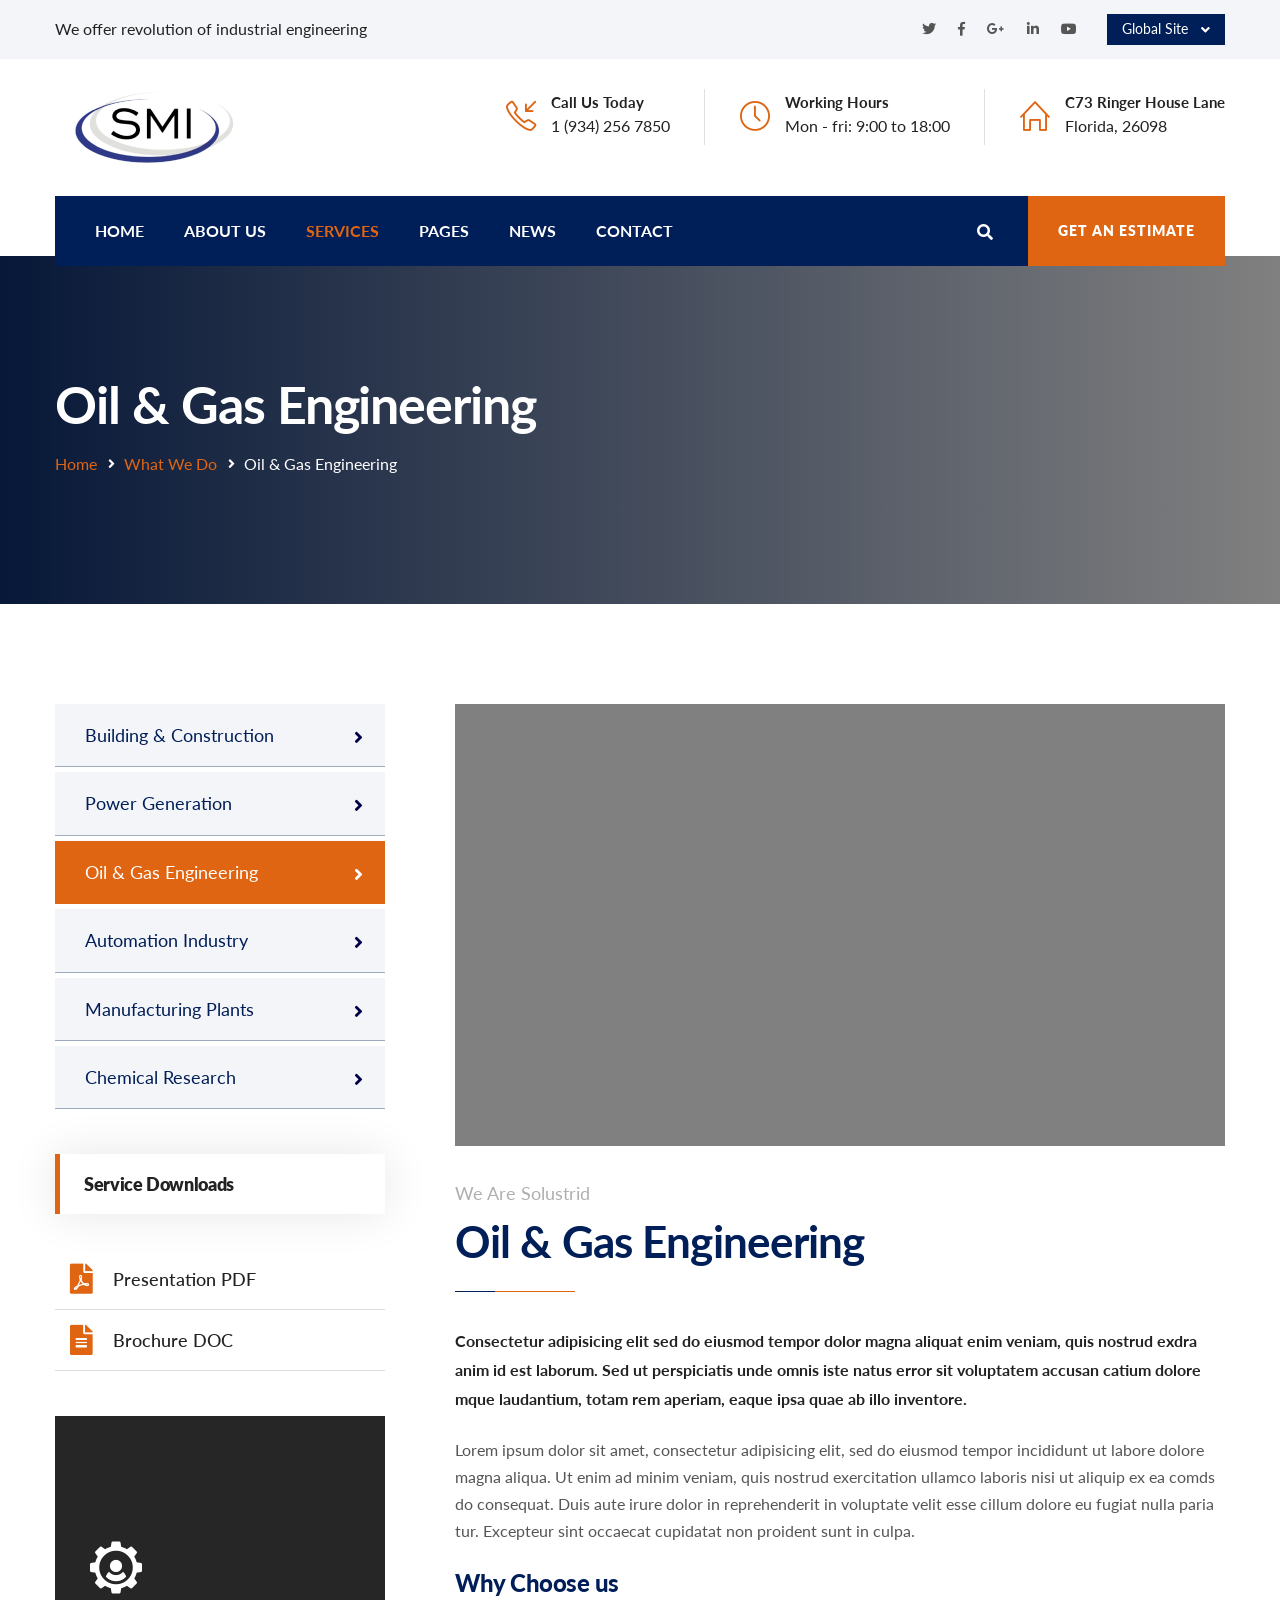
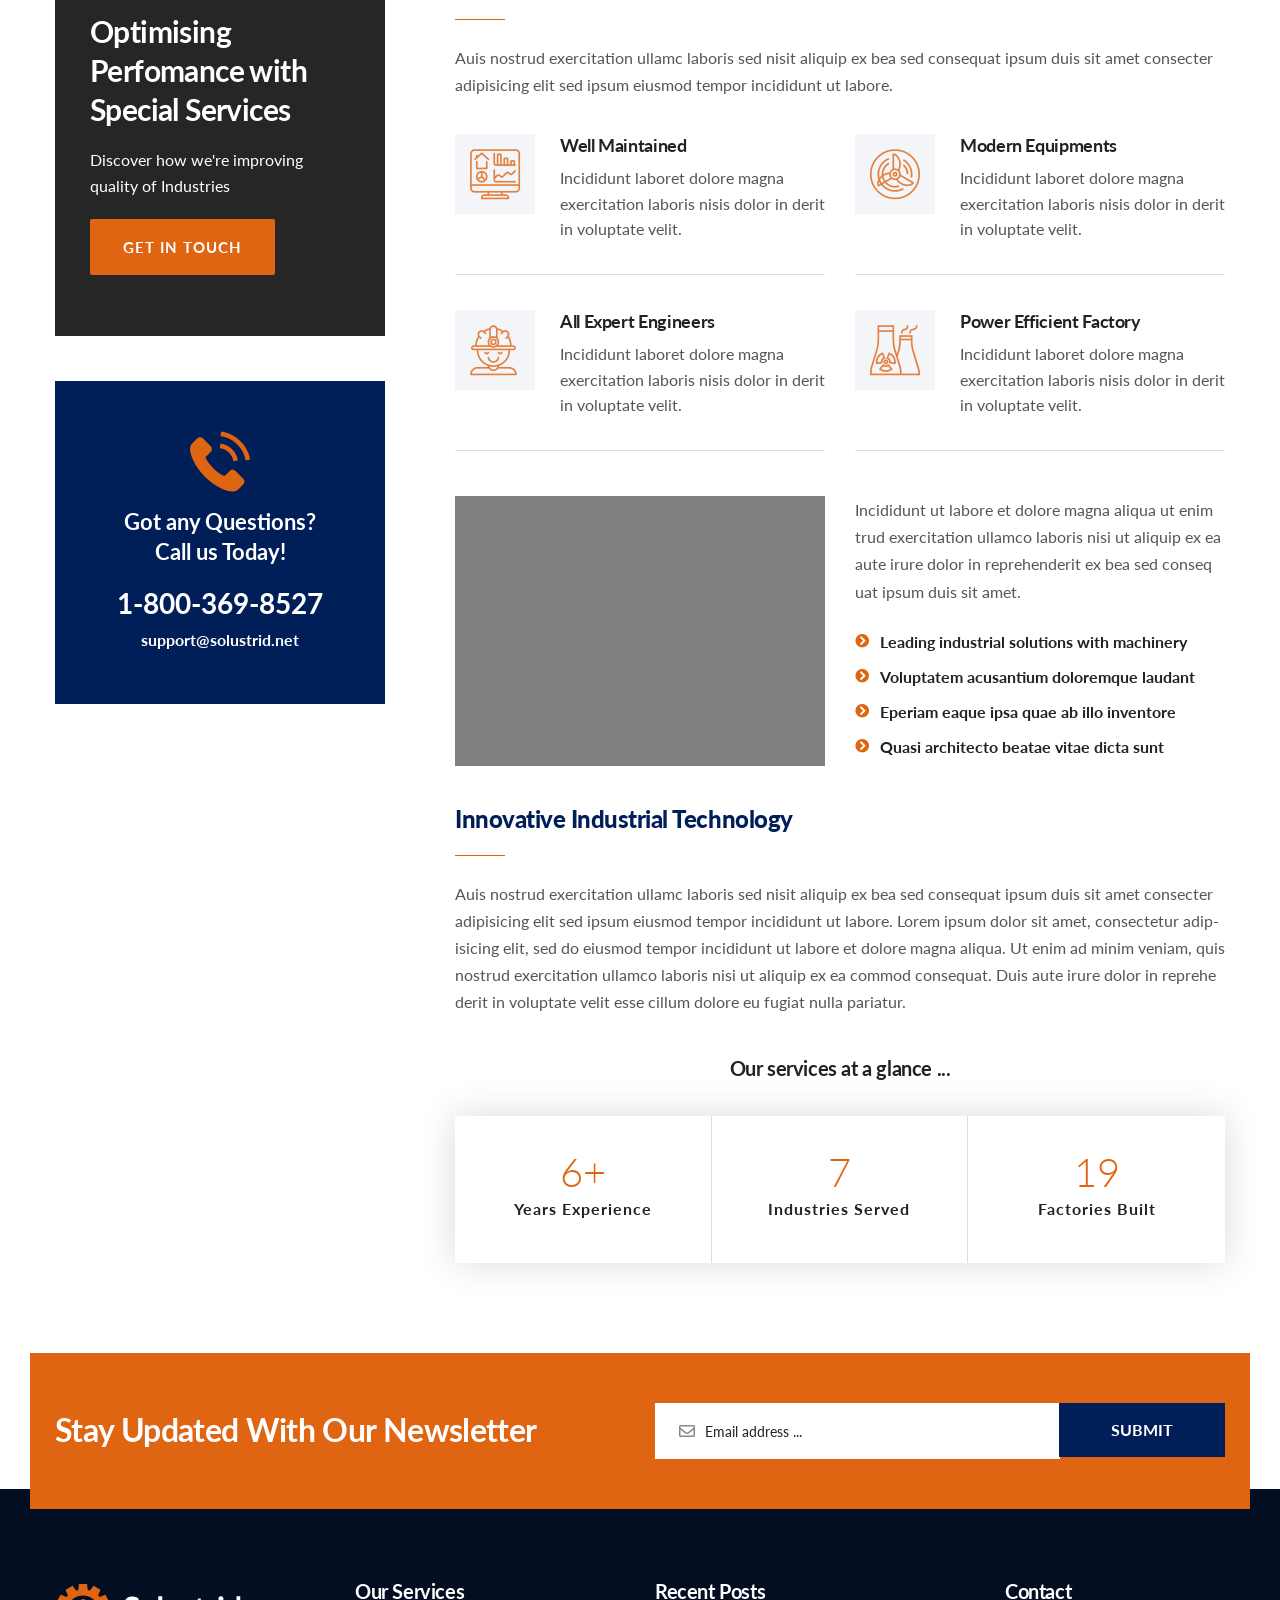
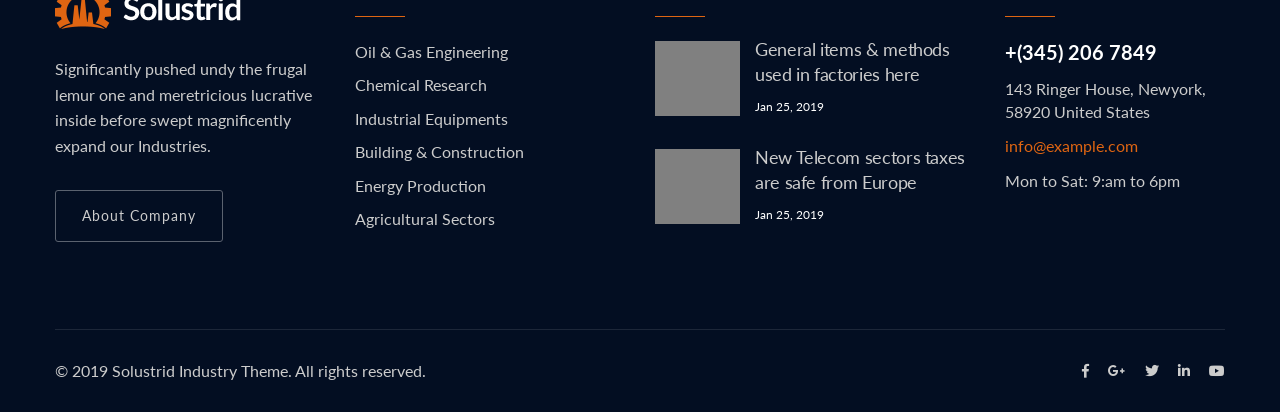
<file: oil-gas.html>
<!DOCTYPE html>
<html lang="en">
<head>
<meta charset="utf-8">
<title>Solustrid - Industry and Factory HTML Template | Services Detail</title>
<!-- Stylesheets -->
<link href="css/bootstrap.css" rel="stylesheet">
<link href="css/style.css" rel="stylesheet">
<link href="css/responsive.css" rel="stylesheet">

<link rel="shortcut icon" href="images/favicon.png" type="image/x-icon">
<link rel="icon" href="images/favicon.png" type="image/x-icon">

<!-- Responsive -->
<meta http-equiv="X-UA-Compatible" content="IE=edge">
<meta name="viewport" content="width=device-width, initial-scale=1.0, maximum-scale=1.0, user-scalable=0">
<!--[if lt IE 9]><script src="https://cdnjs.cloudflare.com/ajax/libs/html5shiv/3.7.3/html5shiv.js"></script><![endif]-->
<!--[if lt IE 9]><script src="js/respond.js"></script><![endif]-->
</head>

<body>

<div class="page-wrapper">
    <!-- Preloader -->
    <div class="preloader"></div>

	<!-- Home Style Two -->
    <header class="main-header header-style-two">
        <!--Header Top-->
        <div class="header-top-two">
            <div class="auto-container clearfix">
                <div class="top-left clearfix">
                    <div class="text">We offer revolution of industrial engineering</div>
                </div>
                <div class="top-right clearfix">
                    <!-- Social Links -->
                    <ul class="social-links clearfix">
                        <li><a href="#"><span class="fab fa-twitter"></span></a></li>
                        <li><a href="#"><span class="fab fa-facebook-f"></span></a></li>
                        <li><a href="#"><span class="fab fa-google-plus-g"></span></a></li>
                        <li><a href="#"><span class="fab fa-linkedin-in"></span></a></li>
                        <li><a href="#"><span class="fab fa-youtube"></span></a></li>
                    </ul>

                    <!-- Change Location -->
					<div class="change-location">
                        <div class="location dropdown"><a class="btn btn-default dropdown-toggle" id="dropdownMenu2" data-toggle="dropdown" aria-haspopup="true" aria-expanded="false" href="#">Global Site &nbsp;<span class="fa fa-angle-down"></span></a>
                            <ul class="dropdown-menu style-one" aria-labelledby="dropdownMenu2">
                                <li><a href="#">China</a></li>
                                <li><a href="#">Canada</a></li>
                                <li><a href="#">Russia</a></li>
                                <li><a href="#">Germany</a></li>
                            </ul>
                        </div>
                    </div>
                </div>
            </div>
        </div>
        <!-- End Header Top -->

        <!-- Header Upper -->
        <div class="header-upper">
            <div class="inner-container">
                <div class="auto-container clearfix">
                    <!--Logo-->
                    <div class="logo-outer">
                        <div class="logo"><a href="index.html"><img src="images/logo.png" alt="" title=""></a></div>
                    </div>

                    <!--Info-->
                    <div class="info-outer clearfix">
                        <!--Info Box-->
                        <div class="info-box">
                            <div class="icon"><span class="icon-call-in"></span></div>
                            <div class="text">
                                <strong>Call Us Today</strong>
                                <span class="info"><a href="#">1 (934) 256 7850</a></span>
                            </div>
                        </div>
                        <!--Info Box-->
                        <div class="info-box">
                            <div class="icon"><span class="icon-clock"></span></div>
                            <div class="text">
                                <strong>Working Hours</strong>
                                <span class="info">Mon - fri: 9:00 to 18:00</span>
                            </div>
                        </div>
                        <!--Info Box-->
                        <div class="info-box">
                            <div class="icon"><span class="icon-home"></span></div>
                            <div class="text">
                                <strong>C73 Ringer House Lane</strong>
                                <span class="info">Florida, 26098</span>
                            </div>
                        </div>
                    </div>

                </div>
            </div>
        </div>
        <!--End Header Upper-->

        <div class="header-lower">
            <div class="auto-container">
                <!--Nav Box-->
                <div class="nav-outer clearfix">
                    <!-- Main Menu -->
                    <nav class="main-menu navbar-expand-md navbar-light">
                        <div class="navbar-header">
                            <!-- Togg le Button -->      
                            <button class="navbar-toggler" type="button" data-toggle="collapse" data-target="#navbarSupportedContent" aria-controls="navbarSupportedContent" aria-expanded="false" aria-label="Toggle navigation">
                                <span class="icon flaticon-menu-button"></span>
                            </button>
                        </div>
                        
                        <div class="collapse navbar-collapse clearfix" id="navbarSupportedContent">
                            <ul class="navigation clearfix">
                                <li class="dropdown"><a href="#">Home</a>
                                    <ul>
                                        <li><a href="index.html">Home page 01</a></li>
                                        <li><a href="index-2.html">Home page 02</a></li>
                                        <li><a href="index-3.html">Home page 03</a></li>
                                        <li class="dropdown"><a href="#">Header Styles</a>
                                            <ul>
                                                <li><a href="index.html">Header Style One</a></li>
                                                <li><a href="index-2.html">Header Style Two</a></li>
                                                <li><a href="index-3.html">Header Style Three</a></li>
                                            </ul>
                                        </li>
                                    </ul>
                                </li>
                                <li><a href="about.html">About us</a></li>
                                <li class="current dropdown"><a href="#">Services</a>
                                    <ul>
                                        <li><a href="services-1.html">Services Version 01</a></li>
                                        <li><a href="services-2.html">Services Version 02</a></li>
                                        <li><a href="building-construction.html">Building & Construction</a></li>
                                        <li><a href="power-generation.html">Power Generation</a></li>
                                        <li><a href="oil-gas.html">Oil & Gas Engineering</a></li>
                                        <li><a href="auto-industry.html">Automation Industry</a></li>
                                        <li><a href="plants.html">Manufacturing Plants</a></li>
                                        <li><a href="chemical-research.html">Chemical Research</a></li>
                                    </ul>
                                </li>
                                <li class="dropdown"><a href="#">Pages</a>
                                    <ul>
                                        <li><a href="about.html">About Us</a></li>
                                        <li><a href="approach.html">Our Approach</a></li>
                                        <li><a href="team.html">Our Team</a></li>
                                        <li><a href="faq.html">Faq's</a></li>
                                    </ul>
                                </li>
                                <li class="dropdown"><a href="#">News</a>
                                    <ul>
                                        <li><a href="blog-sidebar.html">Blog Default</a></li>
                                        <li><a href="blog-single.html">Blog Post Details</a></li>
                                    </ul>
                                </li>
                                <li><a href="contact.html">Contact</a></li>
                            </ul>
                        </div>
                    </nav>
                    <!-- Main Menu End-->

                    <!-- Main Menu End-->
                    <div class="outer-box clearfix">
                        <!--Search Box-->
                        <div class="search-box-outer">
                            <div class="dropdown">
                                <button class="search-box-btn dropdown-toggle" type="button" id="dropdownMenu3" data-toggle="dropdown" aria-haspopup="true" aria-expanded="false"><span class="fa fa-search"></span></button>
                                <ul class="dropdown-menu pull-right search-panel" aria-labelledby="dropdownMenu3">
                                    <li class="panel-outer">
                                        <div class="form-container">
                                            <form method="post" action="blog.html">
                                                <div class="form-group">
                                                    <input type="search" name="field-name" value="" placeholder="Search Here" required>
                                                    <button type="submit" class="search-btn"><span class="fa fa-search"></span></button>
                                                </div>
                                            </form>
                                        </div>
                                    </li>
                                </ul>
                            </div>
                        </div>

                        <!-- Button Box -->
                        <div class="btn-box">
                            <a href="contact.html" class="theme-btn btn-style-one">Get an Estimate</a>
                        </div>
                    </div>
                </div>
            </div>
        </div>

        <!-- Sticky Header  -->
        <div class="sticky-header">
            <div class="auto-container clearfix">
                <!--Logo-->
                <div class="logo pull-left">
                    <a href="index.html" title=""><img src="images/logo-small.png" alt="" title=""></a>
                </div>
                <!--Right Col-->
                <div class="pull-right">
                    <!-- Main Menu -->
                    <nav class="main-menu">
                        <div class="navbar-collapse show collapse clearfix">
                            <ul class="navigation clearfix">
                                <li class="dropdown"><a href="#">Home</a>
                                    <ul>
                                        <li><a href="index.html">Home page 01</a></li>
                                        <li><a href="index-2.html">Home page 02</a></li>
                                        <li><a href="index-3.html">Home page 03</a></li>
                                        <li class="dropdown"><a href="#">Header Styles</a>
                                            <ul>
                                                <li><a href="index.html">Header Style One</a></li>
                                                <li><a href="index-2.html">Header Style Two</a></li>
                                                <li><a href="index-3.html">Header Style Three</a></li>
                                            </ul>
                                        </li>
                                    </ul>
                                </li>
                                <li><a href="about.html">About us</a></li>
                                <li class="current dropdown"><a href="#">Services</a>
                                    <ul>
                                        <li><a href="services-1.html">Services Version 01</a></li>
                                        <li><a href="services-2.html">Services Version 02</a></li>
                                        <li><a href="building-construction.html">Building & Construction</a></li>
                                        <li><a href="power-generation.html">Power Generation</a></li>
                                        <li><a href="oil-gas.html">Oil & Gas Engineering</a></li>
                                        <li><a href="auto-industry.html">Automation Industry</a></li>
                                        <li><a href="plants.html">Manufacturing Plants</a></li>
                                        <li><a href="chemical-research.html">Chemical Research</a></li>
                                    </ul>
                                </li>
                                <li class="dropdown"><a href="#">Pages</a>
                                    <ul>
                                        <li><a href="about.html">About Us</a></li>
                                        <li><a href="approach.html">Our Approach</a></li>
                                        <li><a href="team.html">Our Team</a></li>
                                        <li><a href="faq.html">Faq's</a></li>
                                    </ul>
                                </li>
                                <li class="dropdown"><a href="#">News</a>
                                    <ul>
                                        <li><a href="blog-sidebar.html">Blog Default</a></li>
                                        <li><a href="blog-single.html">Blog Post Details</a></li>
                                    </ul>
                                </li>
                                <li><a href="contact.html">Contact</a></li>
                            </ul> 
                        </div>
                    </nav><!-- Main Menu End-->
                </div>
            </div>
        </div><!-- End Sticky Menu -->
    </header>
    <!-- End Main Header -->

    <!--Page Title-->
    <section class="page-banner" style="background-image:url(images/background/3.jpg);">
        <div class="auto-container">
            <div class="inner-container clearfix">
                <h1>Oil & Gas Engineering</h1>
                <ul class="bread-crumb clearfix">
                    <li><a href="index.html">Home</a></li>
					<li><a href="services-1.html">What We Do</a></li>
                    <li>Oil & Gas Engineering</li>
                </ul>
            </div>
        </div>
    </section>
    <!--End Page Title-->
	
	<!--Sidebar Page Container-->
    <div class="sidebar-page-container">
    	<div class="auto-container">
        	<div class="row clearfix">
            	
				<!--Sidebar Side-->
                <div class="sidebar-side col-lg-4 col-md-12 col-sm-12">
                	<aside class="sidebar padding-right">
						
						<!-- Category Widget -->
                        <div class="sidebar-widget categories-two">
                            <div class="widget-content">
                                <!-- Services Category -->
                                <ul class="services-categories">
                                    <li><a href="building-construction.html">Building & Construction</a></li>
                                    <li><a href="power-generation.html">Power Generation</a></li>
                                    <li class="active"><a href="oil-gas.html">Oil & Gas Engineering</a></li>
                                    <li><a href="auto-industry.html">Automation Industry</a></li>
                                    <li><a href="plants.html">Manufacturing Plants</a></li>
                                    <li><a href="chemical-research.html">Chemical Research</a></li>
                                </ul>
                            </div>
                        </div>
						
						<!-- Brochures Widget -->
                        <div class="sidebar-widget brochures">
                            <div class="sidebar-title"><h5>Service Downloads</h5></div>
                            <div class="widget-content">
                                <a href="#" class="brochure-btn"><span class="icon fas fa-file-pdf"></span> Presentation PDF</a>
                                <a href="#" class="brochure-btn"><span class="icon fas fa-file-alt"></span> Brochure DOC</a>
                            </div>
						</div>
						
						<!-- Services Widget -->
                        <div class="sidebar-widget services-widget">
							<div class="widget-content" style="background-image:url(images/resource/support.jpg);">
								<div class="icon flaticon-settings-4"></div>
								<h3>Optimising Perfomance with Special Services</h3>
								<div class="text">Discover how we're improving <br> quality of Industries</div>
								<a href="#" class="theme-btn btn-style-two">get in touch</a>
							</div>
						</div>
						
						<!-- Support Widget -->
                        <div class="sidebar-widget support-widget">
                            <div class="widget-content">
                                <span class="icon flaticon-telephone-1"></span>
                                <div class="text">Got any Questions? <br> Call us Today!</div>
                                <div class="number">1-800-369-8527</div>
                                <div class="email"><a href="#">support@solustrid.net</a></div>
                            </div>
                        </div>
						
					</aside>
				</div>
				
				<!--Content Side / Services Detail-->
                <div class="content-side col-lg-8 col-md-12 col-sm-12">
                	<div class="services-detail">
						<div class="inner-box">
							<div class="image">
								<img src="images/resource/service-12.jpg" alt="" />
							</div>
							<div class="lower-content">
								<!-- Title Box -->
								<div class="title-box">
									<div class="title">We are Solustrid</div>
									<h2>Oil & Gas Engineering</h2>
								</div>
								<div class="bold-text">Consectetur adipisicing elit sed do eiusmod tempor dolor magna aliquat enim veniam, quis nostrud exdra anim id est laborum. Sed ut perspiciatis unde omnis iste natus error sit voluptatem accusan catium dolore mque laudantium, totam rem aperiam, eaque ipsa quae ab illo inventore.</div>
								<div class="text">
									<p>Lorem ipsum dolor sit amet, consectetur adipisicing elit, sed do eiusmod tempor incididunt ut labore dolore magna aliqua. Ut enim ad minim veniam, quis nostrud exercitation ullamco laboris nisi ut aliquip ex ea comds do consequat. Duis aute irure dolor in reprehenderit in voluptate velit esse cillum dolore eu fugiat nulla paria tur. Excepteur sint occaecat cupidatat non proident sunt in culpa.</p>
									<h3>Why Choose us</h3>
									<p>Auis nostrud exercitation ullamc laboris sed nisit aliquip ex bea sed consequat ipsum duis sit amet consecter adipisicing elit sed ipsum eiusmod tempor incididunt ut labore.</p>
									<!-- Services Featured Outer -->
									<div class="services-featured-outer">
										<div class="row clearfix">
											
											<!-- Feature Block -->
											<div class="feature-block col-lg-6 col-md-6 col-sm-12">
												<div class="inner-box">
													<div class="icon-box">
														<span class="icon flaticon-home-2"></span>
													</div>
													<h4>Well Maintained</h4>
													<div class="featured-text">Incididunt laboret dolore magna exercitation laboris nisis dolor in derit in voluptate velit.</div>
												</div>
											</div>
											
											<!-- Feature Block -->
											<div class="feature-block col-lg-6 col-md-6 col-sm-12">
												<div class="inner-box">
													<div class="icon-box">
														<span class="icon flaticon-fan"></span>
													</div>
													<h4>Modern Equipments</h4>
													<div class="featured-text">Incididunt laboret dolore magna exercitation laboris nisis dolor in derit in voluptate velit.</div>
												</div>
											</div>
											
											<!-- Feature Block -->
											<div class="feature-block col-lg-6 col-md-6 col-sm-12">
												<div class="inner-box">
													<div class="icon-box">
														<span class="icon flaticon-worker"></span>
													</div>
													<h4>All Expert Engineers</h4>
													<div class="featured-text">Incididunt laboret dolore magna exercitation laboris nisis dolor in derit in voluptate velit.</div>
												</div>
											</div>
											
											<!-- Feature Block -->
											<div class="feature-block col-lg-6 col-md-6 col-sm-12">
												<div class="inner-box">
													<div class="icon-box">
														<span class="icon flaticon-nuclear-plant"></span>
													</div>
													<h4>Power Efficient Factory</h4>
													<div class="featured-text">Incididunt laboret dolore magna exercitation laboris nisis dolor in derit in voluptate velit.</div>
												</div>
											</div>
											
										</div>
									</div>
									
									<!-- Default Two Column -->
									<div class="default-two-column">
										<div class="row clearfix">
											<div class="column col-lg-6 col-md-6 col-sm-12">
												<div class="image">
													<img src="images/resource/service-13.jpg" alt="" />
												</div>
											</div>
											<div class="column col-lg-6 col-md-6 col-sm-12">
												<p>Incididunt ut labore et dolore magna aliqua ut enim trud exercitation ullamco laboris nisi ut aliquip ex ea aute irure dolor in reprehenderit ex bea sed conseq uat ipsum duis sit amet.</p>
												<ul class="list-style-one">
													<li>Leading industrial solutions with machinery</li>
													<li>Voluptatem acusantium doloremque laudant</li>
													<li>Eperiam eaque ipsa quae ab illo inventore</li>
													<li>Quasi architecto beatae vitae dicta sunt</li>
												</ul>
											</div>
										</div>
									</div>
									<h3>Innovative Industrial Technology</h3>
									<p>Auis nostrud exercitation ullamc laboris sed nisit aliquip ex bea sed consequat ipsum duis sit amet consecter adipisicing elit sed ipsum eiusmod tempor incididunt ut labore. Lorem ipsum dolor sit amet, consectetur adip-isicing elit, sed do eiusmod tempor incididunt ut labore et dolore magna aliqua. Ut enim ad minim veniam, quis nostrud exercitation ullamco laboris nisi ut aliquip ex ea commod consequat. Duis aute irure dolor in reprehe derit in voluptate velit esse cillum dolore eu fugiat nulla pariatur. </p>
								</div>
								
								<h5>Our services at a glance ...</h5>
								<!-- Fact Counter -->
								<div class="fact-counter">
									<div class="clearfix">
										
										<!--Column-->
										<div class="column counter-column col-lg-4 col-md-4 col-sm-12">
											<div class="inner wow fadeInLeft" data-wow-delay="300ms" data-wow-duration="1500ms">
												<div class="count-outer count-box">
													<span class="count-text" data-speed="2000" data-stop="25">0</span>+
													<h4 class="counter-title">Years Experience</h4>
												</div>
											</div>
										</div>
										
										<!--Column-->
										<div class="column counter-column col-lg-4 col-md-4 col-sm-12">
											<div class="inner wow fadeInLeft" data-wow-delay="600ms" data-wow-duration="1500ms">
												<div class="count-outer count-box">
													<span class="count-text" data-speed="2500" data-stop="36">0</span>
													<h4 class="counter-title">Industries Served</h4>
												</div>
											</div>
										</div>
										
										<!--Column-->
										<div class="column counter-column col-lg-4 col-md-4 col-sm-12">
											<div class="inner wow fadeInLeft" data-wow-delay="900ms" data-wow-duration="1500ms">
												<div class="count-outer count-box">
													<span class="count-text" data-speed="3000" data-stop="105">0</span>
													<h4 class="counter-title">Factories Built</h4>
												</div>
											</div>
										</div>
										
									</div>
								</div>
								
							</div>
						</div>
					</div>
				</div>
				
			</div>
		</div>
	</div>
	
	<!--Newsleter Section-->
    <section class="newsletter-section">
    	<div class="auto-container">
        	<div class="inner-container">
            	<div class="row clearfix">
                	
                    <!--Title Column-->
                    <div class="title-column col-lg-6 col-md-12 col-sm-12">
                    	<div class="inner-column">
                        	<h2>Stay Updated With Our Newsletter</h2>
                        </div>
                    </div>
                    
                    <!--Form Column-->
                    <div class="form-column col-lg-6 col-md-12 col-sm-12">
                    	<div class="inner-column">
                        	
                            <!--Subscribe Form-->
                            <div class="subscribe-form">
                                <form method="post" action="contact.html">
                                    <div class="form-group">
										<span class="icon far fa-envelope"></span>
                                        <input type="email" name="email" value="" placeholder="Email address ..." required>
                                        <button type="submit" class="theme-btn submit-btn">Submit</button>
                                    </div>
                                </form>
                            </div>
                            
                        </div>
                    </div>
                    
                </div>
            </div>
        </div>
    </section>
    <!--End Newsleter Section-->
	
	<!--Main Footer-->
    <footer class="main-footer">
		<div class="auto-container">
        
        	<!--Widgets Section-->
            <div class="widgets-section">
            	<div class="row clearfix">
                	
					<!--big column-->
                    <div class="big-column col-lg-6 col-md-12 col-sm-12">
                        <div class="row clearfix">
						
							<!--Footer Column-->
							<div class="footer-column col-lg-6 col-md-6 col-sm-12">
								<div class="footer-widget about-widget">
									<div class="logo">
										<a href="index.html"><img src="images/footer-logo.png" alt="" /></a>
									</div>
									<div class="text">Significantly pushed undy the frugal lemur one and meretricious lucrative inside before swept magnificently expand our Industries.</div>
									<a href="#" class="theme-btn btn-style-four">About Company</a>
								</div>
							</div>
							
							<!--Footer Column-->
							<div class="footer-column col-lg-6 col-md-6 col-sm-12">
								<div class="footer-widget services-widget">
									<h2>Our Services</h2>
									<ul class="footer-service-list">
										<li><a href="#">Oil & Gas Engineering</a></li>
										<li><a href="#">Chemical Research</a></li>
										<li><a href="#">Industrial Equipments</a></li>
										<li><a href="#">Building & Construction</a></li>
										<li><a href="#">Energy Production</a></li>
										<li><a href="#">Agricultural Sectors</a></li>
									</ul>
								</div>
							</div>
							
						</div>
					</div>
					
					<!--big column-->
                    <div class="big-column col-lg-6 col-md-12 col-sm-12">
                        <div class="row clearfix">
						
							<!--Footer Column-->
							<div class="footer-column col-lg-7 col-md-6 col-sm-12">
								<div class="footer-widget post-widget">
									<h2>Recent Posts</h2>
									
									<!--News Widget Block-->
									<div class="news-widget-block">
										<div class="widget-inner">
											<div class="image">
												<a href="#"><img src="images/resource/news-thumb-1.jpg" alt="" /></a>
											</div>
											<h3><a href="blog-single.html">General items & methods used in factories here</a></h3>
											<div class="post-date">Jan 25, 2019</div>
										</div>
									</div>
									
									<!--News Widget Block-->
									<div class="news-widget-block">
										<div class="widget-inner">
											<div class="image">
												<a href="#"><img src="images/resource/news-thumb-2.jpg" alt="" /></a>
											</div>
											<h3><a href="blog-single.html">New Telecom sectors taxes are safe from Europe</a></h3>
											<div class="post-date">Jan 25, 2019</div>
										</div>
									</div>
									
								</div>
							</div>
							
							<!--Footer Column-->
							<div class="footer-column col-lg-5 col-md-6 col-sm-12">
								<div class="footer-widget contact-widget">
									<h2>Contact</h2>
									<div class="number">+(345) 206 7849</div>
									<ul>
										<li>143 Ringer House, Newyork, 58920  United States</li>
										<li><a href="#">info@example.com</a></li>
										<li>Mon to Sat: 9:am to 6pm</li>
									</ul>
								</div>
							</div>
							
						</div>
					</div>
					
				</div>
			</div>
			
			<!-- Footer Bottom -->
			<div class="footer-bottom">
				<div class="clearfix">
					<div class="pull-left">
						<div class="copyright">&copy; 2019 Solustrid Industry Theme. All rights reserved.</div>
					</div>
					<div class="pull-right">
						<!-- Social Links -->
						<ul class="social-links">
							<li><a href="#"><span class="fab fa-facebook-f"></span></a></li>
							<li><a href="#"><span class="fab fa-google-plus-g"></span></a></li>
							<li><a href="#"><span class="fab fa-twitter"></span></a></li>
							<li><a href="#"><span class="fab fa-linkedin-in"></span></a></li>
							<li><a href="#"><span class="fab fa-youtube"></span></a></li>
						</ul>
					</div>
				</div>
			</div>
			
		</div>
	</footer>
	
</div>  
<!--End pagewrapper-->

<!--Scroll to top-->
<div class="scroll-to-top scroll-to-target" data-target="html"><span class="fa fa-angle-up"></span></div>

<!--Scroll to top-->



<script src="js/jquery.js"></script>
<script src="js/popper.min.js"></script>
<script src="js/bootstrap.min.js"></script>
<script src="js/jquery-ui.js"></script>
<script src="js/jquery.fancybox.js"></script>
<script src="js/validate.js"></script>
<script src="js/owl.js"></script>
<script src="js/wow.js"></script>
<script src="js/appear.js"></script>
<script src="js/script.js"></script>
</body>
</html>
</file>
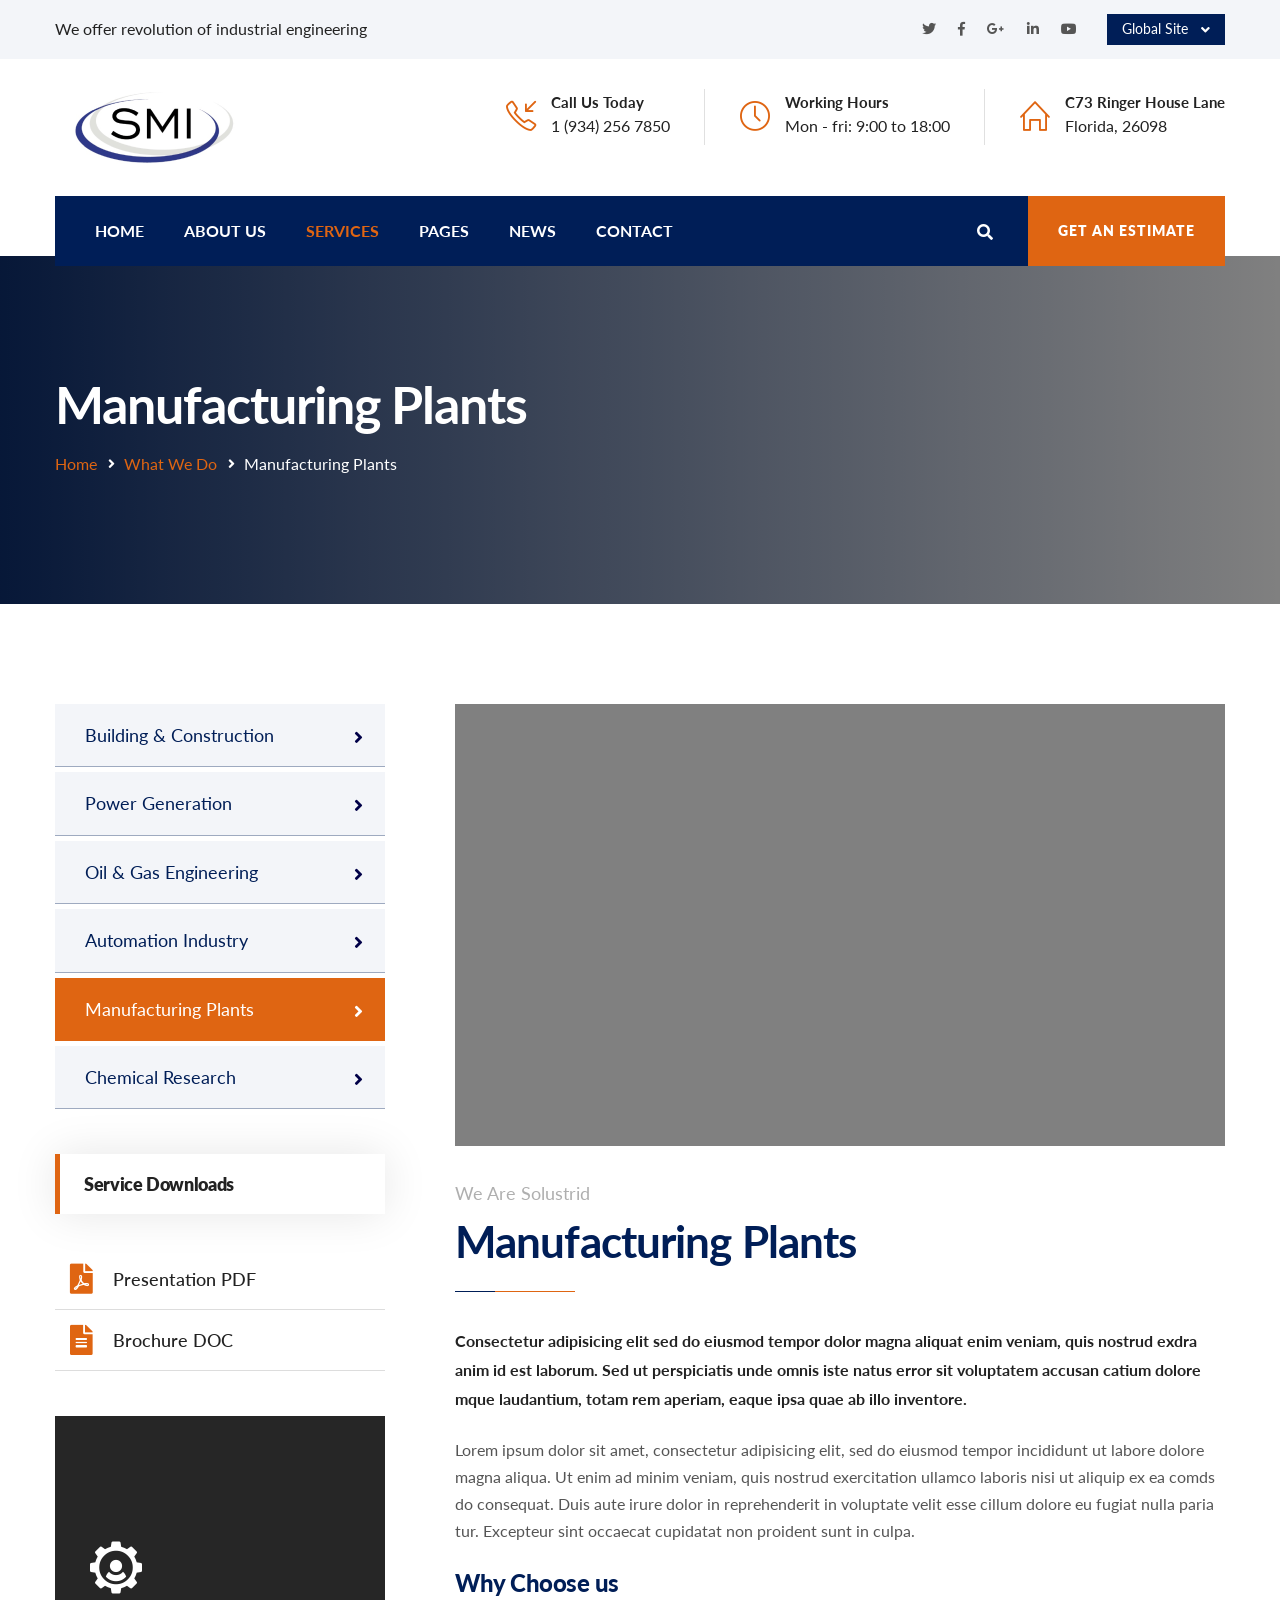
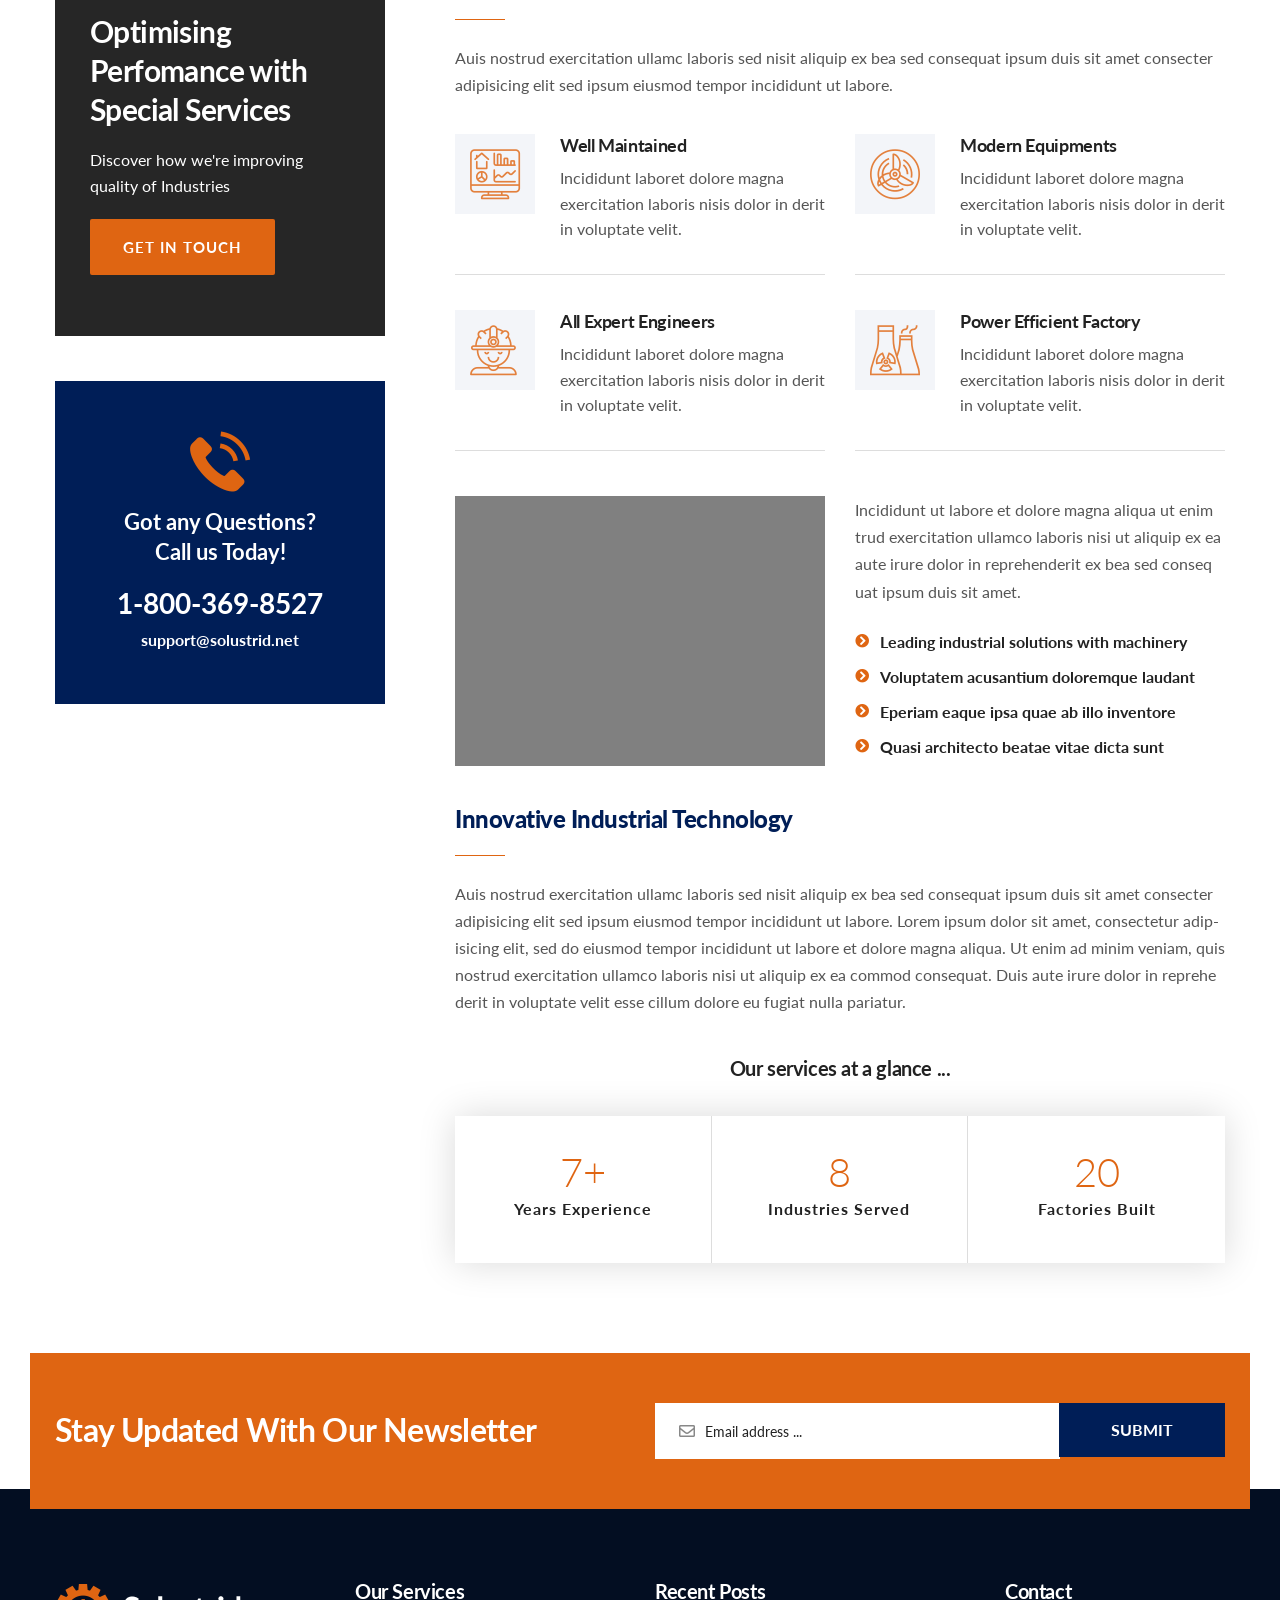
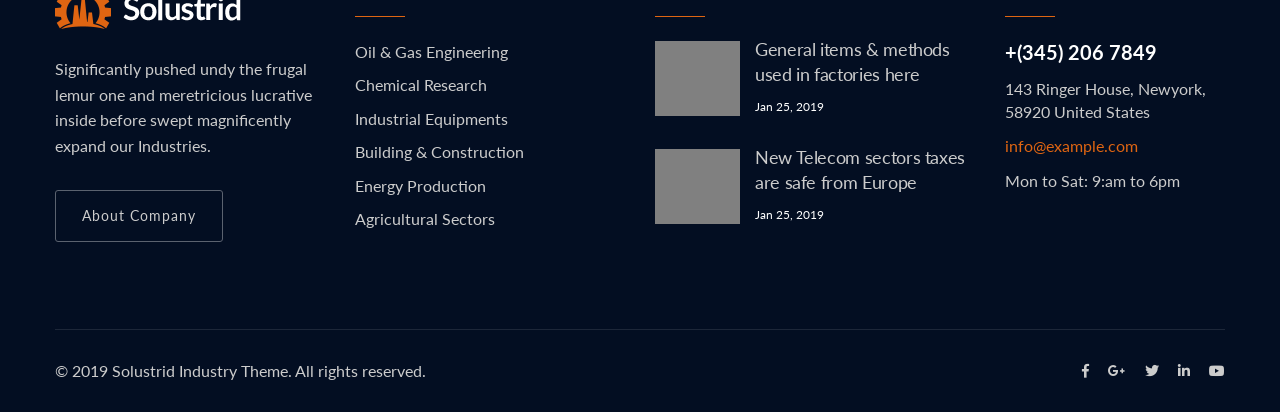
<file: plants.html>
<!DOCTYPE html>
<html lang="en">
<head>
<meta charset="utf-8">
<title>Solustrid - Industry and Factory HTML Template | Services Detail</title>
<!-- Stylesheets -->
<link href="css/bootstrap.css" rel="stylesheet">
<link href="css/style.css" rel="stylesheet">
<link href="css/responsive.css" rel="stylesheet">

<link rel="shortcut icon" href="images/favicon.png" type="image/x-icon">
<link rel="icon" href="images/favicon.png" type="image/x-icon">

<!-- Responsive -->
<meta http-equiv="X-UA-Compatible" content="IE=edge">
<meta name="viewport" content="width=device-width, initial-scale=1.0, maximum-scale=1.0, user-scalable=0">
<!--[if lt IE 9]><script src="https://cdnjs.cloudflare.com/ajax/libs/html5shiv/3.7.3/html5shiv.js"></script><![endif]-->
<!--[if lt IE 9]><script src="js/respond.js"></script><![endif]-->
</head>

<body>

<div class="page-wrapper">
    <!-- Preloader -->
    <div class="preloader"></div>

	<!-- Home Style Two -->
    <header class="main-header header-style-two">
        <!--Header Top-->
        <div class="header-top-two">
            <div class="auto-container clearfix">
                <div class="top-left clearfix">
                    <div class="text">We offer revolution of industrial engineering</div>
                </div>
                <div class="top-right clearfix">
                    <!-- Social Links -->
                    <ul class="social-links clearfix">
                        <li><a href="#"><span class="fab fa-twitter"></span></a></li>
                        <li><a href="#"><span class="fab fa-facebook-f"></span></a></li>
                        <li><a href="#"><span class="fab fa-google-plus-g"></span></a></li>
                        <li><a href="#"><span class="fab fa-linkedin-in"></span></a></li>
                        <li><a href="#"><span class="fab fa-youtube"></span></a></li>
                    </ul>

                    <!-- Change Location -->
					<div class="change-location">
                        <div class="location dropdown"><a class="btn btn-default dropdown-toggle" id="dropdownMenu2" data-toggle="dropdown" aria-haspopup="true" aria-expanded="false" href="#">Global Site &nbsp;<span class="fa fa-angle-down"></span></a>
                            <ul class="dropdown-menu style-one" aria-labelledby="dropdownMenu2">
                                <li><a href="#">China</a></li>
                                <li><a href="#">Canada</a></li>
                                <li><a href="#">Russia</a></li>
                                <li><a href="#">Germany</a></li>
                            </ul>
                        </div>
                    </div>
                </div>
            </div>
        </div>
        <!-- End Header Top -->

        <!-- Header Upper -->
        <div class="header-upper">
            <div class="inner-container">
                <div class="auto-container clearfix">
                    <!--Logo-->
                    <div class="logo-outer">
                        <div class="logo"><a href="index.html"><img src="images/logo.png" alt="" title=""></a></div>
                    </div>

                    <!--Info-->
                    <div class="info-outer clearfix">
                        <!--Info Box-->
                        <div class="info-box">
                            <div class="icon"><span class="icon-call-in"></span></div>
                            <div class="text">
                                <strong>Call Us Today</strong>
                                <span class="info"><a href="#">1 (934) 256 7850</a></span>
                            </div>
                        </div>
                        <!--Info Box-->
                        <div class="info-box">
                            <div class="icon"><span class="icon-clock"></span></div>
                            <div class="text">
                                <strong>Working Hours</strong>
                                <span class="info">Mon - fri: 9:00 to 18:00</span>
                            </div>
                        </div>
                        <!--Info Box-->
                        <div class="info-box">
                            <div class="icon"><span class="icon-home"></span></div>
                            <div class="text">
                                <strong>C73 Ringer House Lane</strong>
                                <span class="info">Florida, 26098</span>
                            </div>
                        </div>
                    </div>

                </div>
            </div>
        </div>
        <!--End Header Upper-->

        <div class="header-lower">
            <div class="auto-container">
                <!--Nav Box-->
                <div class="nav-outer clearfix">
                    <!-- Main Menu -->
                    <nav class="main-menu navbar-expand-md navbar-light">
                        <div class="navbar-header">
                            <!-- Togg le Button -->      
                            <button class="navbar-toggler" type="button" data-toggle="collapse" data-target="#navbarSupportedContent" aria-controls="navbarSupportedContent" aria-expanded="false" aria-label="Toggle navigation">
                                <span class="icon flaticon-menu-button"></span>
                            </button>
                        </div>
                        
                        <div class="collapse navbar-collapse clearfix" id="navbarSupportedContent">
                            <ul class="navigation clearfix">
                                <li class="dropdown"><a href="#">Home</a>
                                    <ul>
                                        <li><a href="index.html">Home page 01</a></li>
                                        <li><a href="index-2.html">Home page 02</a></li>
                                        <li><a href="index-3.html">Home page 03</a></li>
                                        <li class="dropdown"><a href="#">Header Styles</a>
                                            <ul>
                                                <li><a href="index.html">Header Style One</a></li>
                                                <li><a href="index-2.html">Header Style Two</a></li>
                                                <li><a href="index-3.html">Header Style Three</a></li>
                                            </ul>
                                        </li>
                                    </ul>
                                </li>
                                <li><a href="about.html">About us</a></li>
                                <li class="current dropdown"><a href="#">Services</a>
                                    <ul>
                                        <li><a href="services-1.html">Services Version 01</a></li>
                                        <li><a href="services-2.html">Services Version 02</a></li>
                                        <li><a href="building-construction.html">Building & Construction</a></li>
                                        <li><a href="power-generation.html">Power Generation</a></li>
                                        <li><a href="oil-gas.html">Oil & Gas Engineering</a></li>
                                        <li><a href="auto-industry.html">Automation Industry</a></li>
                                        <li><a href="plants.html">Manufacturing Plants</a></li>
                                        <li><a href="chemical-research.html">Chemical Research</a></li>
                                    </ul>
                                </li>
                                <li class="dropdown"><a href="#">Pages</a>
                                    <ul>
                                        <li><a href="about.html">About Us</a></li>
                                        <li><a href="approach.html">Our Approach</a></li>
                                        <li><a href="team.html">Our Team</a></li>
                                        <li><a href="faq.html">Faq's</a></li>
                                    </ul>
                                </li>
                                <li class="dropdown"><a href="#">News</a>
                                    <ul>
                                        <li><a href="blog-sidebar.html">Blog Default</a></li>
                                        <li><a href="blog-single.html">Blog Post Details</a></li>
                                    </ul>
                                </li>
                                <li><a href="contact.html">Contact</a></li>
                            </ul>
                        </div>
                    </nav>
                    <!-- Main Menu End-->

                    <!-- Main Menu End-->
                    <div class="outer-box clearfix">
                        <!--Search Box-->
                        <div class="search-box-outer">
                            <div class="dropdown">
                                <button class="search-box-btn dropdown-toggle" type="button" id="dropdownMenu3" data-toggle="dropdown" aria-haspopup="true" aria-expanded="false"><span class="fa fa-search"></span></button>
                                <ul class="dropdown-menu pull-right search-panel" aria-labelledby="dropdownMenu3">
                                    <li class="panel-outer">
                                        <div class="form-container">
                                            <form method="post" action="blog.html">
                                                <div class="form-group">
                                                    <input type="search" name="field-name" value="" placeholder="Search Here" required>
                                                    <button type="submit" class="search-btn"><span class="fa fa-search"></span></button>
                                                </div>
                                            </form>
                                        </div>
                                    </li>
                                </ul>
                            </div>
                        </div>

                        <!-- Button Box -->
                        <div class="btn-box">
                            <a href="contact.html" class="theme-btn btn-style-one">Get an Estimate</a>
                        </div>
                    </div>
                </div>
            </div>
        </div>

        <!-- Sticky Header  -->
        <div class="sticky-header">
            <div class="auto-container clearfix">
                <!--Logo-->
                <div class="logo pull-left">
                    <a href="index.html" title=""><img src="images/logo-small.png" alt="" title=""></a>
                </div>
                <!--Right Col-->
                <div class="pull-right">
                    <!-- Main Menu -->
                    <nav class="main-menu">
                        <div class="navbar-collapse show collapse clearfix">
                            <ul class="navigation clearfix">
                                <li class="dropdown"><a href="#">Home</a>
                                    <ul>
                                        <li><a href="index.html">Home page 01</a></li>
                                        <li><a href="index-2.html">Home page 02</a></li>
                                        <li><a href="index-3.html">Home page 03</a></li>
                                        <li class="dropdown"><a href="#">Header Styles</a>
                                            <ul>
                                                <li><a href="index.html">Header Style One</a></li>
                                                <li><a href="index-2.html">Header Style Two</a></li>
                                                <li><a href="index-3.html">Header Style Three</a></li>
                                            </ul>
                                        </li>
                                    </ul>
                                </li>
                                <li><a href="about.html">About us</a></li>
                                <li class="current dropdown"><a href="#">Services</a>
                                    <ul>
                                        <li><a href="services-1.html">Services Version 01</a></li>
                                        <li><a href="services-2.html">Services Version 02</a></li>
                                        <li><a href="building-construction.html">Building & Construction</a></li>
                                        <li><a href="power-generation.html">Power Generation</a></li>
                                        <li><a href="oil-gas.html">Oil & Gas Engineering</a></li>
                                        <li><a href="auto-industry.html">Automation Industry</a></li>
                                        <li><a href="plants.html">Manufacturing Plants</a></li>
                                        <li><a href="chemical-research.html">Chemical Research</a></li>
                                    </ul>
                                </li>
                                <li class="dropdown"><a href="#">Pages</a>
                                    <ul>
                                        <li><a href="about.html">About Us</a></li>
                                        <li><a href="approach.html">Our Approach</a></li>
                                        <li><a href="team.html">Our Team</a></li>
                                        <li><a href="faq.html">Faq's</a></li>
                                    </ul>
                                </li>
                                <li class="dropdown"><a href="#">News</a>
                                    <ul>
                                        <li><a href="blog-sidebar.html">Blog Default</a></li>
                                        <li><a href="blog-single.html">Blog Post Details</a></li>
                                    </ul>
                                </li>
                                <li><a href="contact.html">Contact</a></li>
                            </ul> 
                        </div>
                    </nav><!-- Main Menu End-->
                </div>
            </div>
        </div><!-- End Sticky Menu -->
    </header>
    <!-- End Main Header -->

    <!--Page Title-->
    <section class="page-banner" style="background-image:url(images/background/3.jpg);">
        <div class="auto-container">
            <div class="inner-container clearfix">
                <h1>Manufacturing Plants</h1>
                <ul class="bread-crumb clearfix">
                    <li><a href="index.html">Home</a></li>
					<li><a href="services-1.html">What We Do</a></li>
                    <li>Manufacturing Plants</li>
                </ul>
            </div>
        </div>
    </section>
    <!--End Page Title-->
	
	<!--Sidebar Page Container-->
    <div class="sidebar-page-container">
    	<div class="auto-container">
        	<div class="row clearfix">
            	
				<!--Sidebar Side-->
                <div class="sidebar-side col-lg-4 col-md-12 col-sm-12">
                	<aside class="sidebar padding-right">
						
						<!-- Category Widget -->
                        <div class="sidebar-widget categories-two">
                            <div class="widget-content">
                                <!-- Services Category -->
                                <ul class="services-categories">
                                    <li><a href="building-construction.html">Building & Construction</a></li>
                                    <li><a href="power-generation.html">Power Generation</a></li>
                                    <li><a href="oil-gas.html">Oil & Gas Engineering</a></li>
                                    <li><a href="auto-industry.html">Automation Industry</a></li>
                                    <li class="active"><a href="plants.html">Manufacturing Plants</a></li>
                                    <li><a href="chemical-research.html">Chemical Research</a></li>
                                </ul>
                            </div>
                        </div>
						
						<!-- Brochures Widget -->
                        <div class="sidebar-widget brochures">
                            <div class="sidebar-title"><h5>Service Downloads</h5></div>
                            <div class="widget-content">
                                <a href="#" class="brochure-btn"><span class="icon fas fa-file-pdf"></span> Presentation PDF</a>
                                <a href="#" class="brochure-btn"><span class="icon fas fa-file-alt"></span> Brochure DOC</a>
                            </div>
						</div>
						
						<!-- Services Widget -->
                        <div class="sidebar-widget services-widget">
							<div class="widget-content" style="background-image:url(images/resource/support.jpg);">
								<div class="icon flaticon-settings-4"></div>
								<h3>Optimising Perfomance with Special Services</h3>
								<div class="text">Discover how we're improving <br> quality of Industries</div>
								<a href="#" class="theme-btn btn-style-two">get in touch</a>
							</div>
						</div>
						
						<!-- Support Widget -->
                        <div class="sidebar-widget support-widget">
                            <div class="widget-content">
                                <span class="icon flaticon-telephone-1"></span>
                                <div class="text">Got any Questions? <br> Call us Today!</div>
                                <div class="number">1-800-369-8527</div>
                                <div class="email"><a href="#">support@solustrid.net</a></div>
                            </div>
                        </div>
						
					</aside>
				</div>
				
				<!--Content Side / Services Detail-->
                <div class="content-side col-lg-8 col-md-12 col-sm-12">
                	<div class="services-detail">
						<div class="inner-box">
							<div class="image">
								<img src="images/resource/service-16.jpg" alt="" />
							</div>
							<div class="lower-content">
								<!-- Title Box -->
								<div class="title-box">
									<div class="title">We are Solustrid</div>
									<h2>Manufacturing Plants</h2>
								</div>
								<div class="bold-text">Consectetur adipisicing elit sed do eiusmod tempor dolor magna aliquat enim veniam, quis nostrud exdra anim id est laborum. Sed ut perspiciatis unde omnis iste natus error sit voluptatem accusan catium dolore mque laudantium, totam rem aperiam, eaque ipsa quae ab illo inventore.</div>
								<div class="text">
									<p>Lorem ipsum dolor sit amet, consectetur adipisicing elit, sed do eiusmod tempor incididunt ut labore dolore magna aliqua. Ut enim ad minim veniam, quis nostrud exercitation ullamco laboris nisi ut aliquip ex ea comds do consequat. Duis aute irure dolor in reprehenderit in voluptate velit esse cillum dolore eu fugiat nulla paria tur. Excepteur sint occaecat cupidatat non proident sunt in culpa.</p>
									<h3>Why Choose us</h3>
									<p>Auis nostrud exercitation ullamc laboris sed nisit aliquip ex bea sed consequat ipsum duis sit amet consecter adipisicing elit sed ipsum eiusmod tempor incididunt ut labore.</p>
									<!-- Services Featured Outer -->
									<div class="services-featured-outer">
										<div class="row clearfix">
											
											<!-- Feature Block -->
											<div class="feature-block col-lg-6 col-md-6 col-sm-12">
												<div class="inner-box">
													<div class="icon-box">
														<span class="icon flaticon-home-2"></span>
													</div>
													<h4>Well Maintained</h4>
													<div class="featured-text">Incididunt laboret dolore magna exercitation laboris nisis dolor in derit in voluptate velit.</div>
												</div>
											</div>
											
											<!-- Feature Block -->
											<div class="feature-block col-lg-6 col-md-6 col-sm-12">
												<div class="inner-box">
													<div class="icon-box">
														<span class="icon flaticon-fan"></span>
													</div>
													<h4>Modern Equipments</h4>
													<div class="featured-text">Incididunt laboret dolore magna exercitation laboris nisis dolor in derit in voluptate velit.</div>
												</div>
											</div>
											
											<!-- Feature Block -->
											<div class="feature-block col-lg-6 col-md-6 col-sm-12">
												<div class="inner-box">
													<div class="icon-box">
														<span class="icon flaticon-worker"></span>
													</div>
													<h4>All Expert Engineers</h4>
													<div class="featured-text">Incididunt laboret dolore magna exercitation laboris nisis dolor in derit in voluptate velit.</div>
												</div>
											</div>
											
											<!-- Feature Block -->
											<div class="feature-block col-lg-6 col-md-6 col-sm-12">
												<div class="inner-box">
													<div class="icon-box">
														<span class="icon flaticon-nuclear-plant"></span>
													</div>
													<h4>Power Efficient Factory</h4>
													<div class="featured-text">Incididunt laboret dolore magna exercitation laboris nisis dolor in derit in voluptate velit.</div>
												</div>
											</div>
											
										</div>
									</div>
									
									<!-- Default Two Column -->
									<div class="default-two-column">
										<div class="row clearfix">
											<div class="column col-lg-6 col-md-6 col-sm-12">
												<div class="image">
													<img src="images/resource/service-17.jpg" alt="" />
												</div>
											</div>
											<div class="column col-lg-6 col-md-6 col-sm-12">
												<p>Incididunt ut labore et dolore magna aliqua ut enim trud exercitation ullamco laboris nisi ut aliquip ex ea aute irure dolor in reprehenderit ex bea sed conseq uat ipsum duis sit amet.</p>
												<ul class="list-style-one">
													<li>Leading industrial solutions with machinery</li>
													<li>Voluptatem acusantium doloremque laudant</li>
													<li>Eperiam eaque ipsa quae ab illo inventore</li>
													<li>Quasi architecto beatae vitae dicta sunt</li>
												</ul>
											</div>
										</div>
									</div>
									<h3>Innovative Industrial Technology</h3>
									<p>Auis nostrud exercitation ullamc laboris sed nisit aliquip ex bea sed consequat ipsum duis sit amet consecter adipisicing elit sed ipsum eiusmod tempor incididunt ut labore. Lorem ipsum dolor sit amet, consectetur adip-isicing elit, sed do eiusmod tempor incididunt ut labore et dolore magna aliqua. Ut enim ad minim veniam, quis nostrud exercitation ullamco laboris nisi ut aliquip ex ea commod consequat. Duis aute irure dolor in reprehe derit in voluptate velit esse cillum dolore eu fugiat nulla pariatur. </p>
								</div>
								
								<h5>Our services at a glance ...</h5>
								<!-- Fact Counter -->
								<div class="fact-counter">
									<div class="clearfix">
										
										<!--Column-->
										<div class="column counter-column col-lg-4 col-md-4 col-sm-12">
											<div class="inner wow fadeInLeft" data-wow-delay="300ms" data-wow-duration="1500ms">
												<div class="count-outer count-box">
													<span class="count-text" data-speed="2000" data-stop="25">0</span>+
													<h4 class="counter-title">Years Experience</h4>
												</div>
											</div>
										</div>
										
										<!--Column-->
										<div class="column counter-column col-lg-4 col-md-4 col-sm-12">
											<div class="inner wow fadeInLeft" data-wow-delay="600ms" data-wow-duration="1500ms">
												<div class="count-outer count-box">
													<span class="count-text" data-speed="2500" data-stop="36">0</span>
													<h4 class="counter-title">Industries Served</h4>
												</div>
											</div>
										</div>
										
										<!--Column-->
										<div class="column counter-column col-lg-4 col-md-4 col-sm-12">
											<div class="inner wow fadeInLeft" data-wow-delay="900ms" data-wow-duration="1500ms">
												<div class="count-outer count-box">
													<span class="count-text" data-speed="3000" data-stop="105">0</span>
													<h4 class="counter-title">Factories Built</h4>
												</div>
											</div>
										</div>
										
									</div>
								</div>
								
							</div>
						</div>
					</div>
				</div>
				
			</div>
		</div>
	</div>
	
	<!--Newsleter Section-->
    <section class="newsletter-section">
    	<div class="auto-container">
        	<div class="inner-container">
            	<div class="row clearfix">
                	
                    <!--Title Column-->
                    <div class="title-column col-lg-6 col-md-12 col-sm-12">
                    	<div class="inner-column">
                        	<h2>Stay Updated With Our Newsletter</h2>
                        </div>
                    </div>
                    
                    <!--Form Column-->
                    <div class="form-column col-lg-6 col-md-12 col-sm-12">
                    	<div class="inner-column">
                        	
                            <!--Subscribe Form-->
                            <div class="subscribe-form">
                                <form method="post" action="contact.html">
                                    <div class="form-group">
										<span class="icon far fa-envelope"></span>
                                        <input type="email" name="email" value="" placeholder="Email address ..." required>
                                        <button type="submit" class="theme-btn submit-btn">Submit</button>
                                    </div>
                                </form>
                            </div>
                            
                        </div>
                    </div>
                    
                </div>
            </div>
        </div>
    </section>
    <!--End Newsleter Section-->
	
	<!--Main Footer-->
    <footer class="main-footer">
		<div class="auto-container">
        
        	<!--Widgets Section-->
            <div class="widgets-section">
            	<div class="row clearfix">
                	
					<!--big column-->
                    <div class="big-column col-lg-6 col-md-12 col-sm-12">
                        <div class="row clearfix">
						
							<!--Footer Column-->
							<div class="footer-column col-lg-6 col-md-6 col-sm-12">
								<div class="footer-widget about-widget">
									<div class="logo">
										<a href="index.html"><img src="images/footer-logo.png" alt="" /></a>
									</div>
									<div class="text">Significantly pushed undy the frugal lemur one and meretricious lucrative inside before swept magnificently expand our Industries.</div>
									<a href="#" class="theme-btn btn-style-four">About Company</a>
								</div>
							</div>
							
							<!--Footer Column-->
							<div class="footer-column col-lg-6 col-md-6 col-sm-12">
								<div class="footer-widget services-widget">
									<h2>Our Services</h2>
									<ul class="footer-service-list">
										<li><a href="#">Oil & Gas Engineering</a></li>
										<li><a href="#">Chemical Research</a></li>
										<li><a href="#">Industrial Equipments</a></li>
										<li><a href="#">Building & Construction</a></li>
										<li><a href="#">Energy Production</a></li>
										<li><a href="#">Agricultural Sectors</a></li>
									</ul>
								</div>
							</div>
							
						</div>
					</div>
					
					<!--big column-->
                    <div class="big-column col-lg-6 col-md-12 col-sm-12">
                        <div class="row clearfix">
						
							<!--Footer Column-->
							<div class="footer-column col-lg-7 col-md-6 col-sm-12">
								<div class="footer-widget post-widget">
									<h2>Recent Posts</h2>
									
									<!--News Widget Block-->
									<div class="news-widget-block">
										<div class="widget-inner">
											<div class="image">
												<a href="#"><img src="images/resource/news-thumb-1.jpg" alt="" /></a>
											</div>
											<h3><a href="blog-single.html">General items & methods used in factories here</a></h3>
											<div class="post-date">Jan 25, 2019</div>
										</div>
									</div>
									
									<!--News Widget Block-->
									<div class="news-widget-block">
										<div class="widget-inner">
											<div class="image">
												<a href="#"><img src="images/resource/news-thumb-2.jpg" alt="" /></a>
											</div>
											<h3><a href="blog-single.html">New Telecom sectors taxes are safe from Europe</a></h3>
											<div class="post-date">Jan 25, 2019</div>
										</div>
									</div>
									
								</div>
							</div>
							
							<!--Footer Column-->
							<div class="footer-column col-lg-5 col-md-6 col-sm-12">
								<div class="footer-widget contact-widget">
									<h2>Contact</h2>
									<div class="number">+(345) 206 7849</div>
									<ul>
										<li>143 Ringer House, Newyork, 58920  United States</li>
										<li><a href="#">info@example.com</a></li>
										<li>Mon to Sat: 9:am to 6pm</li>
									</ul>
								</div>
							</div>
							
						</div>
					</div>
					
				</div>
			</div>
			
			<!-- Footer Bottom -->
			<div class="footer-bottom">
				<div class="clearfix">
					<div class="pull-left">
						<div class="copyright">&copy; 2019 Solustrid Industry Theme. All rights reserved.</div>
					</div>
					<div class="pull-right">
						<!-- Social Links -->
						<ul class="social-links">
							<li><a href="#"><span class="fab fa-facebook-f"></span></a></li>
							<li><a href="#"><span class="fab fa-google-plus-g"></span></a></li>
							<li><a href="#"><span class="fab fa-twitter"></span></a></li>
							<li><a href="#"><span class="fab fa-linkedin-in"></span></a></li>
							<li><a href="#"><span class="fab fa-youtube"></span></a></li>
						</ul>
					</div>
				</div>
			</div>
			
		</div>
	</footer>
	
</div>  
<!--End pagewrapper-->

<!--Scroll to top-->
<div class="scroll-to-top scroll-to-target" data-target="html"><span class="fa fa-angle-up"></span></div>

<!--Scroll to top-->



<script src="js/jquery.js"></script>
<script src="js/popper.min.js"></script>
<script src="js/bootstrap.min.js"></script>
<script src="js/jquery-ui.js"></script>
<script src="js/jquery.fancybox.js"></script>
<script src="js/validate.js"></script>
<script src="js/owl.js"></script>
<script src="js/wow.js"></script>
<script src="js/appear.js"></script>
<script src="js/script.js"></script>
</body>
</html>
</file>
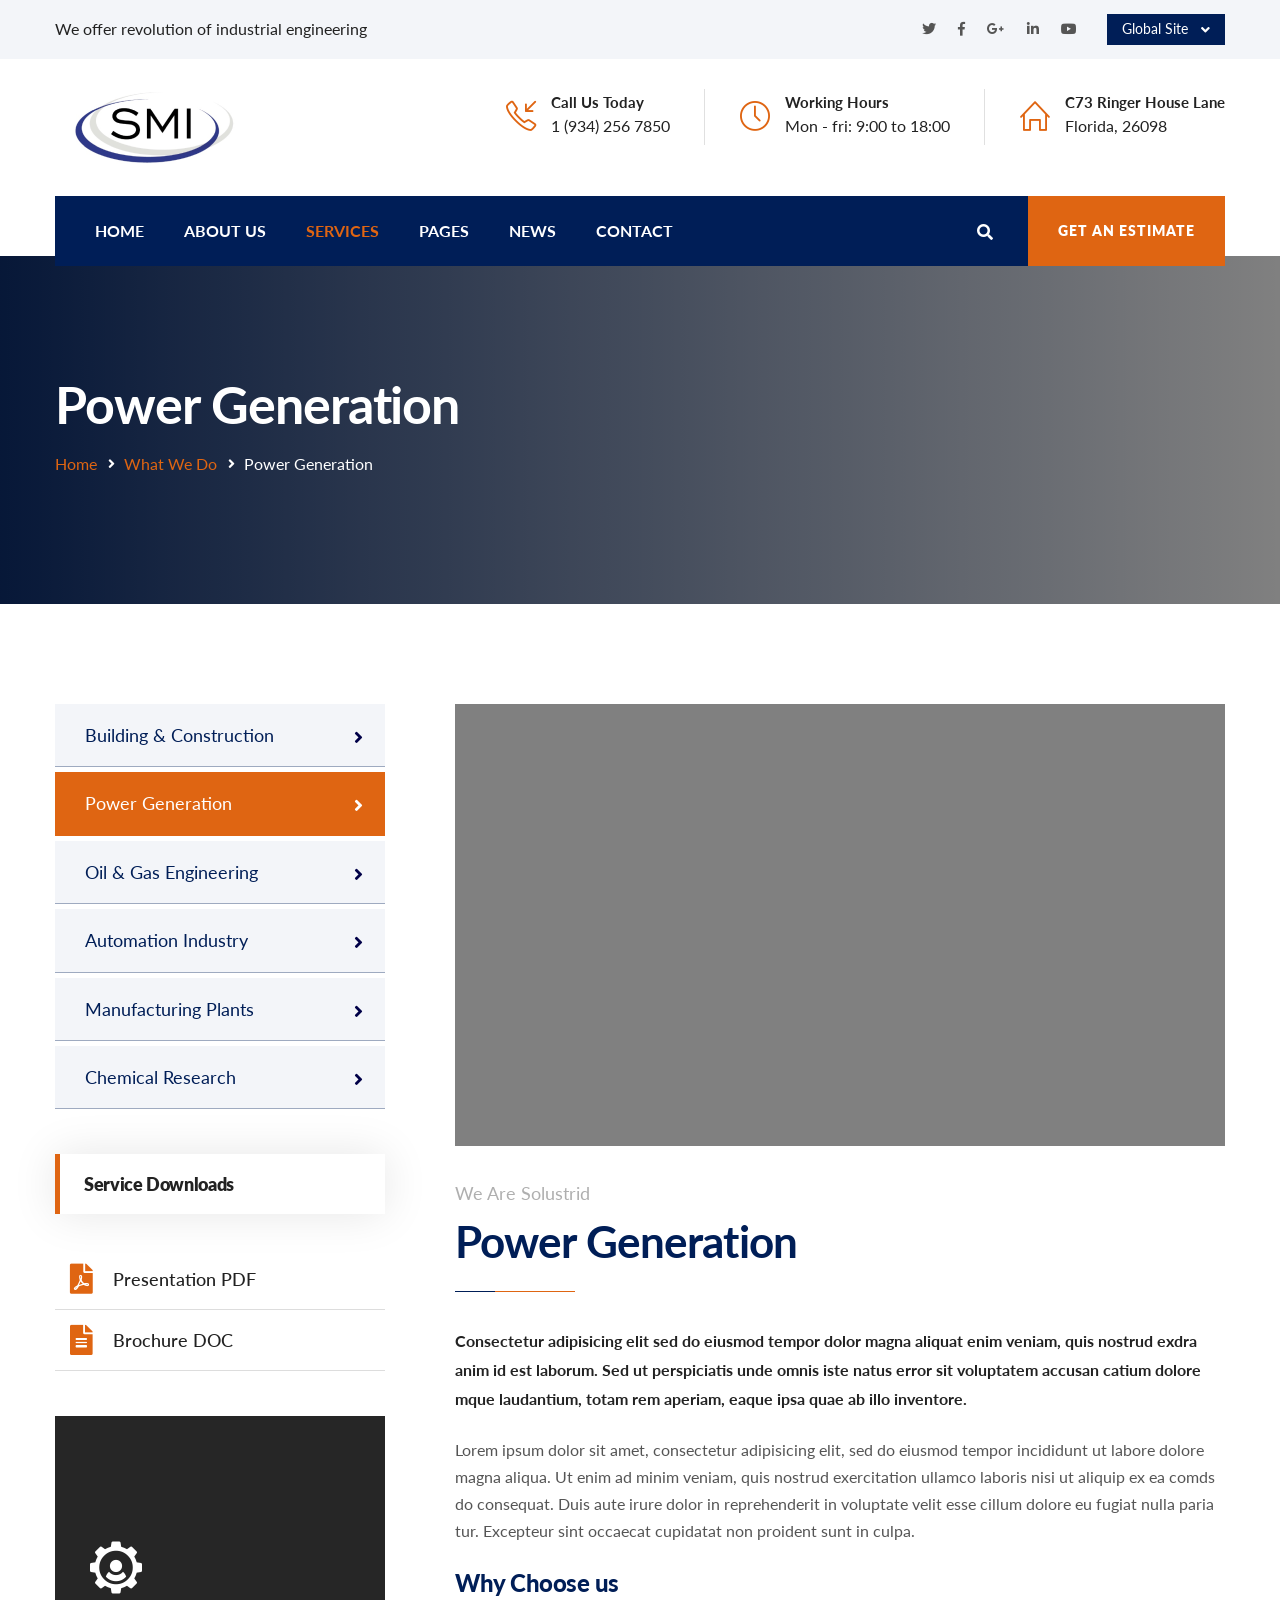
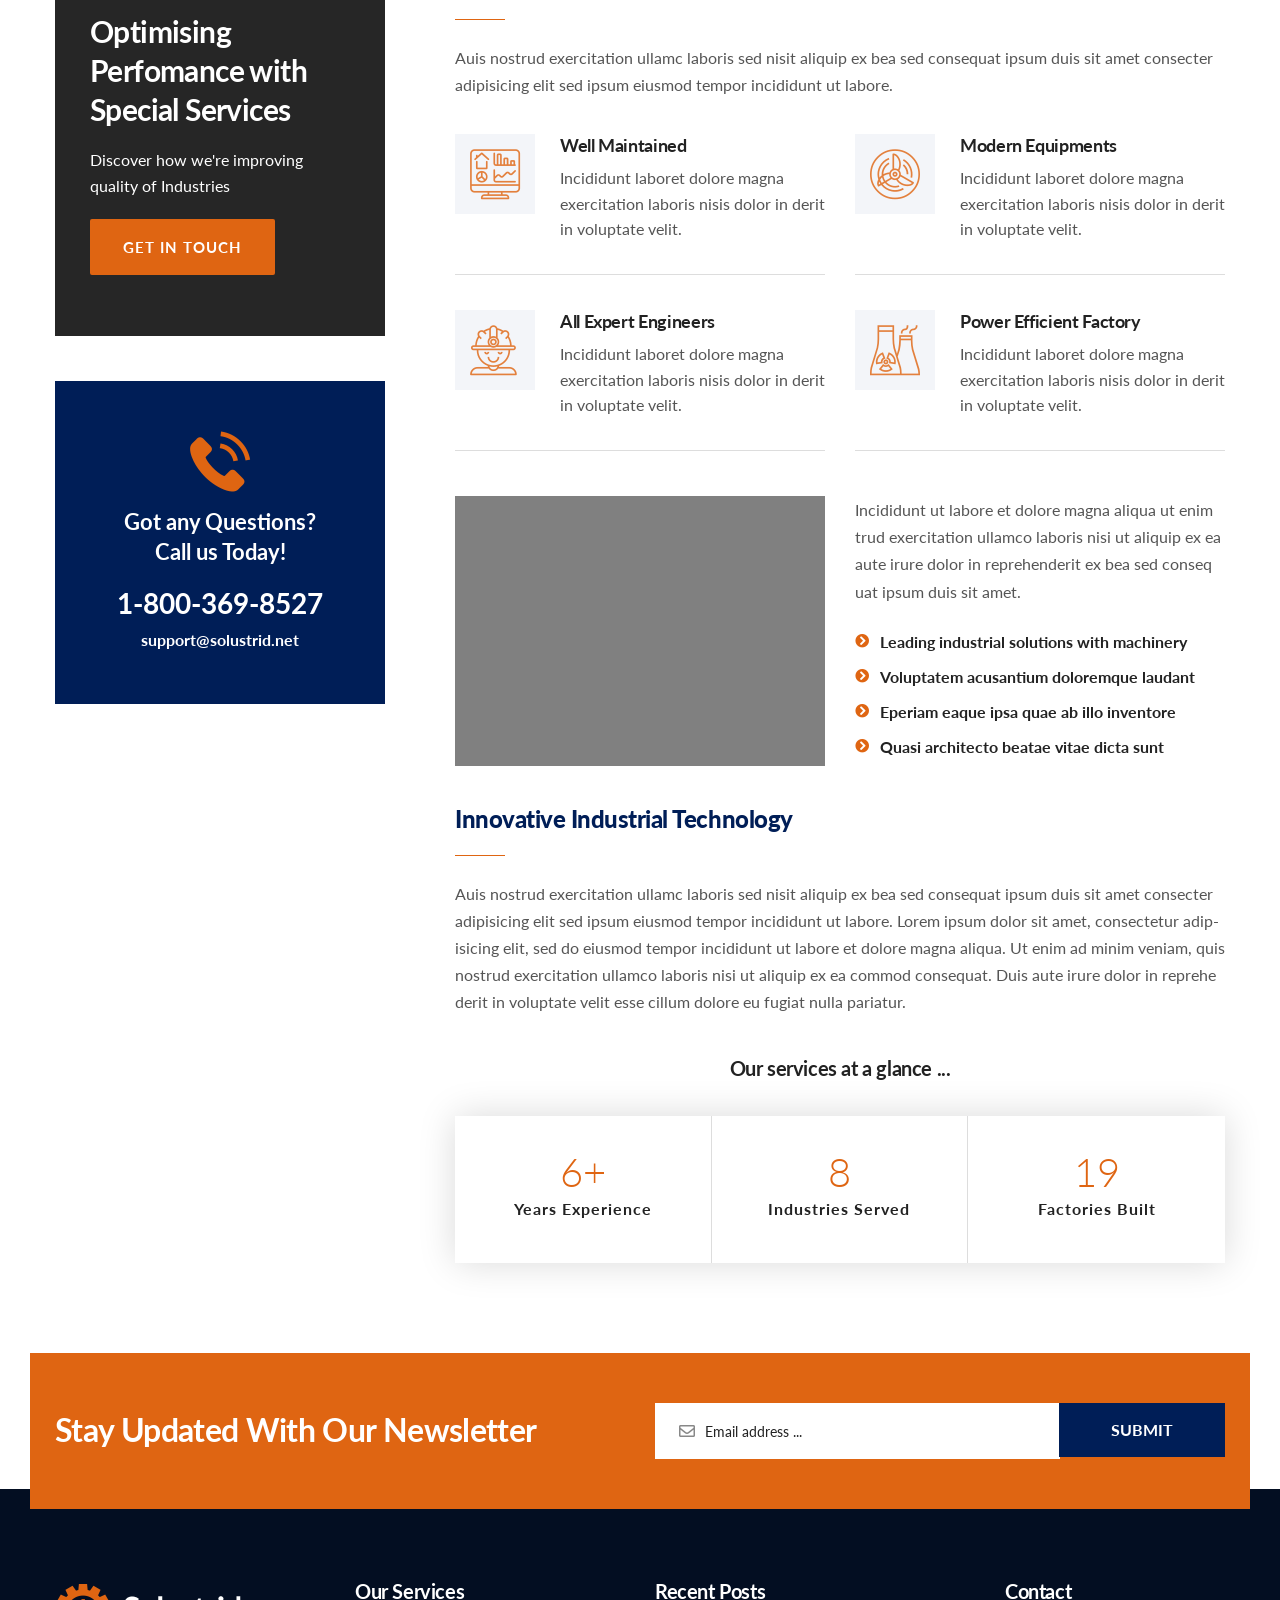
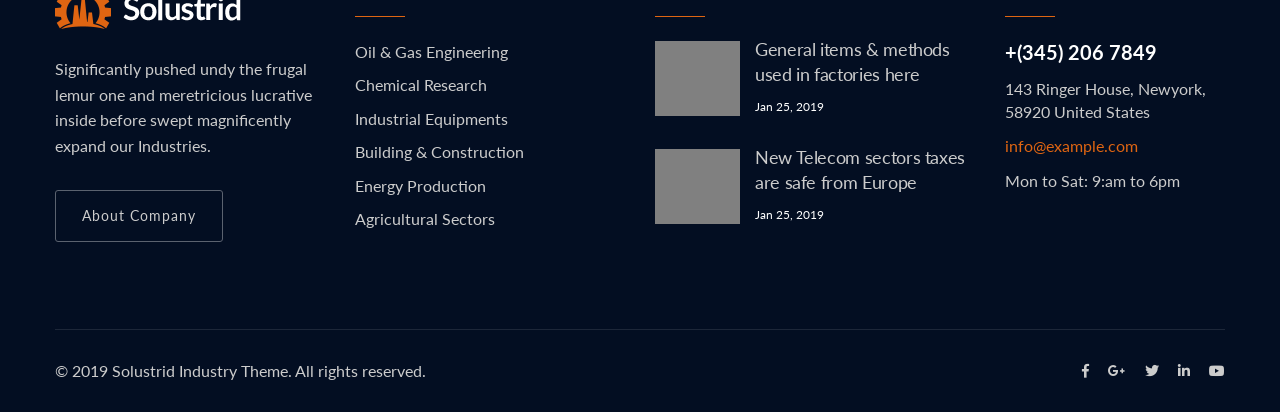
<file: power-generation.html>
<!DOCTYPE html>
<html lang="en">
<head>
<meta charset="utf-8">
<title>Solustrid - Industry and Factory HTML Template | Services Detail</title>
<!-- Stylesheets -->
<link href="css/bootstrap.css" rel="stylesheet">
<link href="css/style.css" rel="stylesheet">
<link href="css/responsive.css" rel="stylesheet">

<link rel="shortcut icon" href="images/favicon.png" type="image/x-icon">
<link rel="icon" href="images/favicon.png" type="image/x-icon">

<!-- Responsive -->
<meta http-equiv="X-UA-Compatible" content="IE=edge">
<meta name="viewport" content="width=device-width, initial-scale=1.0, maximum-scale=1.0, user-scalable=0">
<!--[if lt IE 9]><script src="https://cdnjs.cloudflare.com/ajax/libs/html5shiv/3.7.3/html5shiv.js"></script><![endif]-->
<!--[if lt IE 9]><script src="js/respond.js"></script><![endif]-->
</head>

<body>

<div class="page-wrapper">
    <!-- Preloader -->
    <div class="preloader"></div>

	<!-- Home Style Two -->
    <header class="main-header header-style-two">
        <!--Header Top-->
        <div class="header-top-two">
            <div class="auto-container clearfix">
                <div class="top-left clearfix">
                    <div class="text">We offer revolution of industrial engineering</div>
                </div>
                <div class="top-right clearfix">
                    <!-- Social Links -->
                    <ul class="social-links clearfix">
                        <li><a href="#"><span class="fab fa-twitter"></span></a></li>
                        <li><a href="#"><span class="fab fa-facebook-f"></span></a></li>
                        <li><a href="#"><span class="fab fa-google-plus-g"></span></a></li>
                        <li><a href="#"><span class="fab fa-linkedin-in"></span></a></li>
                        <li><a href="#"><span class="fab fa-youtube"></span></a></li>
                    </ul>

                    <!-- Change Location -->
					<div class="change-location">
                        <div class="location dropdown"><a class="btn btn-default dropdown-toggle" id="dropdownMenu2" data-toggle="dropdown" aria-haspopup="true" aria-expanded="false" href="#">Global Site &nbsp;<span class="fa fa-angle-down"></span></a>
                            <ul class="dropdown-menu style-one" aria-labelledby="dropdownMenu2">
                                <li><a href="#">China</a></li>
                                <li><a href="#">Canada</a></li>
                                <li><a href="#">Russia</a></li>
                                <li><a href="#">Germany</a></li>
                            </ul>
                        </div>
                    </div>
                </div>
            </div>
        </div>
        <!-- End Header Top -->

        <!-- Header Upper -->
        <div class="header-upper">
            <div class="inner-container">
                <div class="auto-container clearfix">
                    <!--Logo-->
                    <div class="logo-outer">
                        <div class="logo"><a href="index.html"><img src="images/logo.png" alt="" title=""></a></div>
                    </div>

                    <!--Info-->
                    <div class="info-outer clearfix">
                        <!--Info Box-->
                        <div class="info-box">
                            <div class="icon"><span class="icon-call-in"></span></div>
                            <div class="text">
                                <strong>Call Us Today</strong>
                                <span class="info"><a href="#">1 (934) 256 7850</a></span>
                            </div>
                        </div>
                        <!--Info Box-->
                        <div class="info-box">
                            <div class="icon"><span class="icon-clock"></span></div>
                            <div class="text">
                                <strong>Working Hours</strong>
                                <span class="info">Mon - fri: 9:00 to 18:00</span>
                            </div>
                        </div>
                        <!--Info Box-->
                        <div class="info-box">
                            <div class="icon"><span class="icon-home"></span></div>
                            <div class="text">
                                <strong>C73 Ringer House Lane</strong>
                                <span class="info">Florida, 26098</span>
                            </div>
                        </div>
                    </div>

                </div>
            </div>
        </div>
        <!--End Header Upper-->

        <div class="header-lower">
            <div class="auto-container">
                <!--Nav Box-->
                <div class="nav-outer clearfix">
                    <!-- Main Menu -->
                    <nav class="main-menu navbar-expand-md navbar-light">
                        <div class="navbar-header">
                            <!-- Togg le Button -->      
                            <button class="navbar-toggler" type="button" data-toggle="collapse" data-target="#navbarSupportedContent" aria-controls="navbarSupportedContent" aria-expanded="false" aria-label="Toggle navigation">
                                <span class="icon flaticon-menu-button"></span>
                            </button>
                        </div>
                        
                        <div class="collapse navbar-collapse clearfix" id="navbarSupportedContent">
                            <ul class="navigation clearfix">
                                <li class="dropdown"><a href="#">Home</a>
                                    <ul>
                                        <li><a href="index.html">Home page 01</a></li>
                                        <li><a href="index-2.html">Home page 02</a></li>
                                        <li><a href="index-3.html">Home page 03</a></li>
                                        <li class="dropdown"><a href="#">Header Styles</a>
                                            <ul>
                                                <li><a href="index.html">Header Style One</a></li>
                                                <li><a href="index-2.html">Header Style Two</a></li>
                                                <li><a href="index-3.html">Header Style Three</a></li>
                                            </ul>
                                        </li>
                                    </ul>
                                </li>
                                <li><a href="about.html">About us</a></li>
                                <li class="current dropdown"><a href="#">Services</a>
                                    <ul>
                                        <li><a href="services-1.html">Services Version 01</a></li>
                                        <li><a href="services-2.html">Services Version 02</a></li>
                                        <li><a href="building-construction.html">Building & Construction</a></li>
                                        <li><a href="power-generation.html">Power Generation</a></li>
                                        <li><a href="oil-gas.html">Oil & Gas Engineering</a></li>
                                        <li><a href="auto-industry.html">Automation Industry</a></li>
                                        <li><a href="plants.html">Manufacturing Plants</a></li>
                                        <li><a href="chemical-research.html">Chemical Research</a></li>
                                    </ul>
                                </li>
                                <li class="dropdown"><a href="#">Pages</a>
                                    <ul>
                                        <li><a href="about.html">About Us</a></li>
                                        <li><a href="approach.html">Our Approach</a></li>
                                        <li><a href="team.html">Our Team</a></li>
                                        <li><a href="faq.html">Faq's</a></li>
                                    </ul>
                                </li>
                                <li class="dropdown"><a href="#">News</a>
                                    <ul>
                                        <li><a href="blog-sidebar.html">Blog Default</a></li>
                                        <li><a href="blog-single.html">Blog Post Details</a></li>
                                    </ul>
                                </li>
                                <li><a href="contact.html">Contact</a></li>
                            </ul>
                        </div>
                    </nav>
                    <!-- Main Menu End-->

                    <!-- Main Menu End-->
                    <div class="outer-box clearfix">
                        <!--Search Box-->
                        <div class="search-box-outer">
                            <div class="dropdown">
                                <button class="search-box-btn dropdown-toggle" type="button" id="dropdownMenu3" data-toggle="dropdown" aria-haspopup="true" aria-expanded="false"><span class="fa fa-search"></span></button>
                                <ul class="dropdown-menu pull-right search-panel" aria-labelledby="dropdownMenu3">
                                    <li class="panel-outer">
                                        <div class="form-container">
                                            <form method="post" action="blog.html">
                                                <div class="form-group">
                                                    <input type="search" name="field-name" value="" placeholder="Search Here" required>
                                                    <button type="submit" class="search-btn"><span class="fa fa-search"></span></button>
                                                </div>
                                            </form>
                                        </div>
                                    </li>
                                </ul>
                            </div>
                        </div>

                        <!-- Button Box -->
                        <div class="btn-box">
                            <a href="contact.html" class="theme-btn btn-style-one">Get an Estimate</a>
                        </div>
                    </div>
                </div>
            </div>
        </div>

        <!-- Sticky Header  -->
        <div class="sticky-header">
            <div class="auto-container clearfix">
                <!--Logo-->
                <div class="logo pull-left">
                    <a href="index.html" title=""><img src="images/logo-small.png" alt="" title=""></a>
                </div>
                <!--Right Col-->
                <div class="pull-right">
                    <!-- Main Menu -->
                    <nav class="main-menu">
                        <div class="navbar-collapse show collapse clearfix">
                            <ul class="navigation clearfix">
                                <li class="dropdown"><a href="#">Home</a>
                                    <ul>
                                        <li><a href="index.html">Home page 01</a></li>
                                        <li><a href="index-2.html">Home page 02</a></li>
                                        <li><a href="index-3.html">Home page 03</a></li>
                                        <li class="dropdown"><a href="#">Header Styles</a>
                                            <ul>
                                                <li><a href="index.html">Header Style One</a></li>
                                                <li><a href="index-2.html">Header Style Two</a></li>
                                                <li><a href="index-3.html">Header Style Three</a></li>
                                            </ul>
                                        </li>
                                    </ul>
                                </li>
                                <li><a href="about.html">About us</a></li>
                                <li class="current dropdown"><a href="#">Services</a>
                                    <ul>
                                        <li><a href="services-1.html">Services Version 01</a></li>
                                        <li><a href="services-2.html">Services Version 02</a></li>
                                        <li><a href="building-construction.html">Building & Construction</a></li>
                                        <li><a href="power-generation.html">Power Generation</a></li>
                                        <li><a href="oil-gas.html">Oil & Gas Engineering</a></li>
                                        <li><a href="auto-industry.html">Automation Industry</a></li>
                                        <li><a href="plants.html">Manufacturing Plants</a></li>
                                        <li><a href="chemical-research.html">Chemical Research</a></li>
                                    </ul>
                                </li>
                                <li class="dropdown"><a href="#">Pages</a>
                                    <ul>
                                        <li><a href="about.html">About Us</a></li>
                                        <li><a href="approach.html">Our Approach</a></li>
                                        <li><a href="team.html">Our Team</a></li>
                                        <li><a href="faq.html">Faq's</a></li>
                                    </ul>
                                </li>
                                <li class="dropdown"><a href="#">News</a>
                                    <ul>
                                        <li><a href="blog-sidebar.html">Blog Default</a></li>
                                        <li><a href="blog-single.html">Blog Post Details</a></li>
                                    </ul>
                                </li>
                                <li><a href="contact.html">Contact</a></li>
                            </ul> 
                        </div>
                    </nav><!-- Main Menu End-->
                </div>
            </div>
        </div><!-- End Sticky Menu -->
    </header>
    <!-- End Main Header -->

    <!--Page Title-->
    <section class="page-banner" style="background-image:url(images/background/3.jpg);">
        <div class="auto-container">
            <div class="inner-container clearfix">
                <h1>Power Generation</h1>
                <ul class="bread-crumb clearfix">
                    <li><a href="index.html">Home</a></li>
					<li><a href="services-1.html">What We Do</a></li>
                    <li>Power Generation</li>
                </ul>
            </div>
        </div>
    </section>
    <!--End Page Title-->
	
	<!--Sidebar Page Container-->
    <div class="sidebar-page-container">
    	<div class="auto-container">
        	<div class="row clearfix">
            	
				<!--Sidebar Side-->
                <div class="sidebar-side col-lg-4 col-md-12 col-sm-12">
                	<aside class="sidebar padding-right">
						
						<!-- Category Widget -->
                        <div class="sidebar-widget categories-two">
                            <div class="widget-content">
                                <!-- Services Category -->
                                <ul class="services-categories">
                                    <li><a href="building-construction.html">Building & Construction</a></li>
                                    <li class="active"><a href="power-generation.html">Power Generation</a></li>
                                    <li><a href="oil-gas.html">Oil & Gas Engineering</a></li>
                                    <li><a href="auto-industry.html">Automation Industry</a></li>
                                    <li><a href="plants.html">Manufacturing Plants</a></li>
                                    <li><a href="chemical-research.html">Chemical Research</a></li>
                                </ul>
                            </div>
                        </div>
						
						<!-- Brochures Widget -->
                        <div class="sidebar-widget brochures">
                            <div class="sidebar-title"><h5>Service Downloads</h5></div>
                            <div class="widget-content">
                                <a href="#" class="brochure-btn"><span class="icon fas fa-file-pdf"></span> Presentation PDF</a>
                                <a href="#" class="brochure-btn"><span class="icon fas fa-file-alt"></span> Brochure DOC</a>
                            </div>
						</div>
						
						<!-- Services Widget -->
                        <div class="sidebar-widget services-widget">
							<div class="widget-content" style="background-image:url(images/resource/support.jpg);">
								<div class="icon flaticon-settings-4"></div>
								<h3>Optimising Perfomance with Special Services</h3>
								<div class="text">Discover how we're improving <br> quality of Industries</div>
								<a href="#" class="theme-btn btn-style-two">get in touch</a>
							</div>
						</div>
						
						<!-- Support Widget -->
                        <div class="sidebar-widget support-widget">
                            <div class="widget-content">
                                <span class="icon flaticon-telephone-1"></span>
                                <div class="text">Got any Questions? <br> Call us Today!</div>
                                <div class="number">1-800-369-8527</div>
                                <div class="email"><a href="#">support@solustrid.net</a></div>
                            </div>
                        </div>
						
					</aside>
				</div>
				
				<!--Content Side / Services Detail-->
                <div class="content-side col-lg-8 col-md-12 col-sm-12">
                	<div class="services-detail">
						<div class="inner-box">
							<div class="image">
								<img src="images/resource/service-11.jpg" alt="" />
							</div>
							<div class="lower-content">
								<!-- Title Box -->
								<div class="title-box">
									<div class="title">We are Solustrid</div>
									<h2>Power Generation</h2>
								</div>
								<div class="bold-text">Consectetur adipisicing elit sed do eiusmod tempor dolor magna aliquat enim veniam, quis nostrud exdra anim id est laborum. Sed ut perspiciatis unde omnis iste natus error sit voluptatem accusan catium dolore mque laudantium, totam rem aperiam, eaque ipsa quae ab illo inventore.</div>
								<div class="text">
									<p>Lorem ipsum dolor sit amet, consectetur adipisicing elit, sed do eiusmod tempor incididunt ut labore dolore magna aliqua. Ut enim ad minim veniam, quis nostrud exercitation ullamco laboris nisi ut aliquip ex ea comds do consequat. Duis aute irure dolor in reprehenderit in voluptate velit esse cillum dolore eu fugiat nulla paria tur. Excepteur sint occaecat cupidatat non proident sunt in culpa.</p>
									<h3>Why Choose us</h3>
									<p>Auis nostrud exercitation ullamc laboris sed nisit aliquip ex bea sed consequat ipsum duis sit amet consecter adipisicing elit sed ipsum eiusmod tempor incididunt ut labore.</p>
									<!-- Services Featured Outer -->
									<div class="services-featured-outer">
										<div class="row clearfix">
											
											<!-- Feature Block -->
											<div class="feature-block col-lg-6 col-md-6 col-sm-12">
												<div class="inner-box">
													<div class="icon-box">
														<span class="icon flaticon-home-2"></span>
													</div>
													<h4>Well Maintained</h4>
													<div class="featured-text">Incididunt laboret dolore magna exercitation laboris nisis dolor in derit in voluptate velit.</div>
												</div>
											</div>
											
											<!-- Feature Block -->
											<div class="feature-block col-lg-6 col-md-6 col-sm-12">
												<div class="inner-box">
													<div class="icon-box">
														<span class="icon flaticon-fan"></span>
													</div>
													<h4>Modern Equipments</h4>
													<div class="featured-text">Incididunt laboret dolore magna exercitation laboris nisis dolor in derit in voluptate velit.</div>
												</div>
											</div>
											
											<!-- Feature Block -->
											<div class="feature-block col-lg-6 col-md-6 col-sm-12">
												<div class="inner-box">
													<div class="icon-box">
														<span class="icon flaticon-worker"></span>
													</div>
													<h4>All Expert Engineers</h4>
													<div class="featured-text">Incididunt laboret dolore magna exercitation laboris nisis dolor in derit in voluptate velit.</div>
												</div>
											</div>
											
											<!-- Feature Block -->
											<div class="feature-block col-lg-6 col-md-6 col-sm-12">
												<div class="inner-box">
													<div class="icon-box">
														<span class="icon flaticon-nuclear-plant"></span>
													</div>
													<h4>Power Efficient Factory</h4>
													<div class="featured-text">Incididunt laboret dolore magna exercitation laboris nisis dolor in derit in voluptate velit.</div>
												</div>
											</div>
											
										</div>
									</div>
									
									<!-- Default Two Column -->
									<div class="default-two-column">
										<div class="row clearfix">
											<div class="column col-lg-6 col-md-6 col-sm-12">
												<div class="image">
													<img src="images/resource/service-10.jpg" alt="" />
												</div>
											</div>
											<div class="column col-lg-6 col-md-6 col-sm-12">
												<p>Incididunt ut labore et dolore magna aliqua ut enim trud exercitation ullamco laboris nisi ut aliquip ex ea aute irure dolor in reprehenderit ex bea sed conseq uat ipsum duis sit amet.</p>
												<ul class="list-style-one">
													<li>Leading industrial solutions with machinery</li>
													<li>Voluptatem acusantium doloremque laudant</li>
													<li>Eperiam eaque ipsa quae ab illo inventore</li>
													<li>Quasi architecto beatae vitae dicta sunt</li>
												</ul>
											</div>
										</div>
									</div>
									<h3>Innovative Industrial Technology</h3>
									<p>Auis nostrud exercitation ullamc laboris sed nisit aliquip ex bea sed consequat ipsum duis sit amet consecter adipisicing elit sed ipsum eiusmod tempor incididunt ut labore. Lorem ipsum dolor sit amet, consectetur adip-isicing elit, sed do eiusmod tempor incididunt ut labore et dolore magna aliqua. Ut enim ad minim veniam, quis nostrud exercitation ullamco laboris nisi ut aliquip ex ea commod consequat. Duis aute irure dolor in reprehe derit in voluptate velit esse cillum dolore eu fugiat nulla pariatur. </p>
								</div>
								
								<h5>Our services at a glance ...</h5>
								<!-- Fact Counter -->
								<div class="fact-counter">
									<div class="clearfix">
										
										<!--Column-->
										<div class="column counter-column col-lg-4 col-md-4 col-sm-12">
											<div class="inner wow fadeInLeft" data-wow-delay="300ms" data-wow-duration="1500ms">
												<div class="count-outer count-box">
													<span class="count-text" data-speed="2000" data-stop="25">0</span>+
													<h4 class="counter-title">Years Experience</h4>
												</div>
											</div>
										</div>
										
										<!--Column-->
										<div class="column counter-column col-lg-4 col-md-4 col-sm-12">
											<div class="inner wow fadeInLeft" data-wow-delay="600ms" data-wow-duration="1500ms">
												<div class="count-outer count-box">
													<span class="count-text" data-speed="2500" data-stop="36">0</span>
													<h4 class="counter-title">Industries Served</h4>
												</div>
											</div>
										</div>
										
										<!--Column-->
										<div class="column counter-column col-lg-4 col-md-4 col-sm-12">
											<div class="inner wow fadeInLeft" data-wow-delay="900ms" data-wow-duration="1500ms">
												<div class="count-outer count-box">
													<span class="count-text" data-speed="3000" data-stop="105">0</span>
													<h4 class="counter-title">Factories Built</h4>
												</div>
											</div>
										</div>
										
									</div>
								</div>
								
							</div>
						</div>
					</div>
				</div>
				
			</div>
		</div>
	</div>
	
	<!--Newsleter Section-->
    <section class="newsletter-section">
    	<div class="auto-container">
        	<div class="inner-container">
            	<div class="row clearfix">
                	
                    <!--Title Column-->
                    <div class="title-column col-lg-6 col-md-12 col-sm-12">
                    	<div class="inner-column">
                        	<h2>Stay Updated With Our Newsletter</h2>
                        </div>
                    </div>
                    
                    <!--Form Column-->
                    <div class="form-column col-lg-6 col-md-12 col-sm-12">
                    	<div class="inner-column">
                        	
                            <!--Subscribe Form-->
                            <div class="subscribe-form">
                                <form method="post" action="contact.html">
                                    <div class="form-group">
										<span class="icon far fa-envelope"></span>
                                        <input type="email" name="email" value="" placeholder="Email address ..." required>
                                        <button type="submit" class="theme-btn submit-btn">Submit</button>
                                    </div>
                                </form>
                            </div>
                            
                        </div>
                    </div>
                    
                </div>
            </div>
        </div>
    </section>
    <!--End Newsleter Section-->
	
	<!--Main Footer-->
    <footer class="main-footer">
		<div class="auto-container">
        
        	<!--Widgets Section-->
            <div class="widgets-section">
            	<div class="row clearfix">
                	
					<!--big column-->
                    <div class="big-column col-lg-6 col-md-12 col-sm-12">
                        <div class="row clearfix">
						
							<!--Footer Column-->
							<div class="footer-column col-lg-6 col-md-6 col-sm-12">
								<div class="footer-widget about-widget">
									<div class="logo">
										<a href="index.html"><img src="images/footer-logo.png" alt="" /></a>
									</div>
									<div class="text">Significantly pushed undy the frugal lemur one and meretricious lucrative inside before swept magnificently expand our Industries.</div>
									<a href="#" class="theme-btn btn-style-four">About Company</a>
								</div>
							</div>
							
							<!--Footer Column-->
							<div class="footer-column col-lg-6 col-md-6 col-sm-12">
								<div class="footer-widget services-widget">
									<h2>Our Services</h2>
									<ul class="footer-service-list">
										<li><a href="#">Oil & Gas Engineering</a></li>
										<li><a href="#">Chemical Research</a></li>
										<li><a href="#">Industrial Equipments</a></li>
										<li><a href="#">Building & Construction</a></li>
										<li><a href="#">Energy Production</a></li>
										<li><a href="#">Agricultural Sectors</a></li>
									</ul>
								</div>
							</div>
							
						</div>
					</div>
					
					<!--big column-->
                    <div class="big-column col-lg-6 col-md-12 col-sm-12">
                        <div class="row clearfix">
						
							<!--Footer Column-->
							<div class="footer-column col-lg-7 col-md-6 col-sm-12">
								<div class="footer-widget post-widget">
									<h2>Recent Posts</h2>
									
									<!--News Widget Block-->
									<div class="news-widget-block">
										<div class="widget-inner">
											<div class="image">
												<a href="#"><img src="images/resource/news-thumb-1.jpg" alt="" /></a>
											</div>
											<h3><a href="blog-single.html">General items & methods used in factories here</a></h3>
											<div class="post-date">Jan 25, 2019</div>
										</div>
									</div>
									
									<!--News Widget Block-->
									<div class="news-widget-block">
										<div class="widget-inner">
											<div class="image">
												<a href="#"><img src="images/resource/news-thumb-2.jpg" alt="" /></a>
											</div>
											<h3><a href="blog-single.html">New Telecom sectors taxes are safe from Europe</a></h3>
											<div class="post-date">Jan 25, 2019</div>
										</div>
									</div>
									
								</div>
							</div>
							
							<!--Footer Column-->
							<div class="footer-column col-lg-5 col-md-6 col-sm-12">
								<div class="footer-widget contact-widget">
									<h2>Contact</h2>
									<div class="number">+(345) 206 7849</div>
									<ul>
										<li>143 Ringer House, Newyork, 58920  United States</li>
										<li><a href="#">info@example.com</a></li>
										<li>Mon to Sat: 9:am to 6pm</li>
									</ul>
								</div>
							</div>
							
						</div>
					</div>
					
				</div>
			</div>
			
			<!-- Footer Bottom -->
			<div class="footer-bottom">
				<div class="clearfix">
					<div class="pull-left">
						<div class="copyright">&copy; 2019 Solustrid Industry Theme. All rights reserved.</div>
					</div>
					<div class="pull-right">
						<!-- Social Links -->
						<ul class="social-links">
							<li><a href="#"><span class="fab fa-facebook-f"></span></a></li>
							<li><a href="#"><span class="fab fa-google-plus-g"></span></a></li>
							<li><a href="#"><span class="fab fa-twitter"></span></a></li>
							<li><a href="#"><span class="fab fa-linkedin-in"></span></a></li>
							<li><a href="#"><span class="fab fa-youtube"></span></a></li>
						</ul>
					</div>
				</div>
			</div>
			
		</div>
	</footer>
	
</div>  
<!--End pagewrapper-->

<!--Scroll to top-->
<div class="scroll-to-top scroll-to-target" data-target="html"><span class="fa fa-angle-up"></span></div>

<!--Scroll to top-->


<script src="js/jquery.js"></script>
<script src="js/popper.min.js"></script>
<script src="js/bootstrap.min.js"></script>
<script src="js/jquery-ui.js"></script>
<script src="js/jquery.fancybox.js"></script>
<script src="js/validate.js"></script>
<script src="js/owl.js"></script>
<script src="js/wow.js"></script>
<script src="js/appear.js"></script>
<script src="js/script.js"></script>
</body>
</html>
</file>
<file: plugins/revolution/css/settings.css>
/*-----------------------------------------------------------------------------

-	Revolution Slider 5.0 Default Style Settings -

Screen Stylesheet

version:   	5.4.5
date:      	15/05/17
author:		themepunch
email:     	info@themepunch.com
website:   	http://www.themepunch.com
-----------------------------------------------------------------------------*/
#debungcontrolls,.debugtimeline{width:100%;box-sizing:border-box}.rev_column,.rev_column .tp-parallax-wrap,.tp-svg-layer svg{vertical-align:top}#debungcontrolls{z-index:100000;position:fixed;bottom:0;height:auto;background:rgba(0,0,0,.6);padding:10px}.debugtimeline{height:10px;position:relative;margin-bottom:3px;display:none;white-space:nowrap}.debugtimeline:hover{height:15px}.the_timeline_tester{background:#e74c3c;position:absolute;top:0;left:0;height:100%;width:0}.rs-go-fullscreen{position:fixed!important;width:100%!important;height:100%!important;top:0!important;left:0!important;z-index:9999999!important;background:#fff!important}.debugtimeline.tl_slide .the_timeline_tester{background:#f39c12}.debugtimeline.tl_frame .the_timeline_tester{background:#3498db}.debugtimline_txt{color:#fff;font-weight:400;font-size:7px;position:absolute;left:10px;top:0;white-space:nowrap;line-height:10px}.rtl{direction:rtl}@font-face{font-family:revicons;src:url(../fonts/revicons/revicons.eot?5510888);src:url(../fonts/revicons/revicons.eot?5510888#iefix) format('embedded-opentype'),url(../fonts/revicons/revicons.woff?5510888) format('woff'),url(../fonts/revicons/revicons.ttf?5510888) format('truetype'),url(../fonts/revicons/revicons.svg?5510888#revicons) format('svg');font-weight:400;font-style:normal}[class*=" revicon-"]:before,[class^=revicon-]:before{font-family:revicons;font-style:normal;font-weight:400;speak:none;display:inline-block;text-decoration:inherit;width:1em;margin-right:.2em;text-align:center;font-variant:normal;text-transform:none;line-height:1em;margin-left:.2em}.revicon-search-1:before{content:'\e802'}.revicon-pencil-1:before{content:'\e831'}.revicon-picture-1:before{content:'\e803'}.revicon-cancel:before{content:'\e80a'}.revicon-info-circled:before{content:'\e80f'}.revicon-trash:before{content:'\e801'}.revicon-left-dir:before{content:'\e817'}.revicon-right-dir:before{content:'\e818'}.revicon-down-open:before{content:'\e83b'}.revicon-left-open:before{content:'\e819'}.revicon-right-open:before{content:'\e81a'}.revicon-angle-left:before{content:'\e820'}.revicon-angle-right:before{content:'\e81d'}.revicon-left-big:before{content:'\e81f'}.revicon-right-big:before{content:'\e81e'}.revicon-magic:before{content:'\e807'}.revicon-picture:before{content:'\e800'}.revicon-export:before{content:'\e80b'}.revicon-cog:before{content:'\e832'}.revicon-login:before{content:'\e833'}.revicon-logout:before{content:'\e834'}.revicon-video:before{content:'\e805'}.revicon-arrow-combo:before{content:'\e827'}.revicon-left-open-1:before{content:'\e82a'}.revicon-right-open-1:before{content:'\e82b'}.revicon-left-open-mini:before{content:'\e822'}.revicon-right-open-mini:before{content:'\e823'}.revicon-left-open-big:before{content:'\e824'}.revicon-right-open-big:before{content:'\e825'}.revicon-left:before{content:'\e836'}.revicon-right:before{content:'\e826'}.revicon-ccw:before{content:'\e808'}.revicon-arrows-ccw:before{content:'\e806'}.revicon-palette:before{content:'\e829'}.revicon-list-add:before{content:'\e80c'}.revicon-doc:before{content:'\e809'}.revicon-left-open-outline:before{content:'\e82e'}.revicon-left-open-2:before{content:'\e82c'}.revicon-right-open-outline:before{content:'\e82f'}.revicon-right-open-2:before{content:'\e82d'}.revicon-equalizer:before{content:'\e83a'}.revicon-layers-alt:before{content:'\e804'}.revicon-popup:before{content:'\e828'}.rev_slider_wrapper{position:relative;z-index:0;width:100%}.rev_slider{position:relative;overflow:visible}.entry-content .rev_slider a,.rev_slider a{box-shadow:none}.tp-overflow-hidden{overflow:hidden!important}.group_ov_hidden{overflow:hidden}.rev_slider img,.tp-simpleresponsive img{max-width:none!important;transition:none;margin:0;padding:0;border:none}.rev_slider .no-slides-text{font-weight:700;text-align:center;padding-top:80px}.rev_slider>ul,.rev_slider>ul>li,.rev_slider>ul>li:before,.rev_slider_wrapper>ul,.tp-revslider-mainul>li,.tp-revslider-mainul>li:before,.tp-simpleresponsive>ul,.tp-simpleresponsive>ul>li,.tp-simpleresponsive>ul>li:before{list-style:none!important;position:absolute;margin:0!important;padding:0!important;overflow-x:visible;overflow-y:visible;background-image:none;background-position:0 0;text-indent:0;top:0;left:0}.rev_slider>ul>li,.rev_slider>ul>li:before,.tp-revslider-mainul>li,.tp-revslider-mainul>li:before,.tp-simpleresponsive>ul>li,.tp-simpleresponsive>ul>li:before{visibility:hidden}.tp-revslider-mainul,.tp-revslider-slidesli{padding:0!important;margin:0!important;list-style:none!important}.fullscreen-container,.fullwidthbanner-container{padding:0;position:relative}.rev_slider li.tp-revslider-slidesli{position:absolute!important}.tp-caption .rs-untoggled-content{display:block}.tp-caption .rs-toggled-content{display:none}.rs-toggle-content-active.tp-caption .rs-toggled-content{display:block}.rs-toggle-content-active.tp-caption .rs-untoggled-content{display:none}.rev_slider .caption,.rev_slider .tp-caption{position:relative;visibility:hidden;white-space:nowrap;display:block;-webkit-font-smoothing:antialiased!important;z-index:1}.rev_slider .caption,.rev_slider .tp-caption,.tp-simpleresponsive img{-moz-user-select:none;-khtml-user-select:none;-webkit-user-select:none;-o-user-select:none}.rev_slider .tp-mask-wrap .tp-caption,.rev_slider .tp-mask-wrap :last-child,.wpb_text_column .rev_slider .tp-mask-wrap .tp-caption,.wpb_text_column .rev_slider .tp-mask-wrap :last-child{margin-bottom:0}.tp-svg-layer svg{width:100%;height:100%;position:relative}.tp-carousel-wrapper{cursor:url(openhand.cur),move}.tp-carousel-wrapper.dragged{cursor:url(closedhand.cur),move}.tp_inner_padding{box-sizing:border-box;max-height:none!important}.tp-caption.tp-layer-selectable{-moz-user-select:all;-khtml-user-select:all;-webkit-user-select:all;-o-user-select:all}.tp-caption.tp-hidden-caption,.tp-forcenotvisible,.tp-hide-revslider,.tp-parallax-wrap.tp-hidden-caption{visibility:hidden!important;display:none!important}.rev_slider audio,.rev_slider embed,.rev_slider iframe,.rev_slider object,.rev_slider video{max-width:none!important}.tp-element-background{position:absolute;top:0;left:0;width:100%;height:100%;z-index:0}.tp-blockmask,.tp-blockmask_in,.tp-blockmask_out{position:absolute;top:0;left:0;width:100%;height:100%;background:#fff;z-index:1000;transform:scaleX(0) scaleY(0)}.tp-parallax-wrap{transform-style:preserve-3d}.rev_row_zone{position:absolute;width:100%;left:0;box-sizing:border-box;min-height:50px;font-size:0}.rev_column_inner,.rev_slider .tp-caption.rev_row{position:relative;width:100%!important;box-sizing:border-box}.rev_row_zone_top{top:0}.rev_row_zone_middle{top:50%;transform:translateY(-50%)}.rev_row_zone_bottom{bottom:0}.rev_slider .tp-caption.rev_row{display:table;table-layout:fixed;vertical-align:top;height:auto!important;font-size:0}.rev_column{display:table-cell;position:relative;height:auto;box-sizing:border-box;font-size:0}.rev_column_inner{display:block;height:auto!important;white-space:normal!important}.rev_column_bg{width:100%;height:100%;position:absolute;top:0;left:0;z-index:0;box-sizing:border-box;background-clip:content-box;border:0 solid transparent}.tp-caption .backcorner,.tp-caption .backcornertop,.tp-caption .frontcorner,.tp-caption .frontcornertop{height:0;top:0;width:0;position:absolute}.rev_column_inner .tp-loop-wrap,.rev_column_inner .tp-mask-wrap,.rev_column_inner .tp-parallax-wrap{text-align:inherit}.rev_column_inner .tp-mask-wrap{display:inline-block}.rev_column_inner .tp-parallax-wrap,.rev_column_inner .tp-parallax-wrap .tp-loop-wrap,.rev_column_inner .tp-parallax-wrap .tp-mask-wrap{position:relative!important;left:auto!important;top:auto!important;line-height:0}.tp-video-play-button,.tp-video-play-button i{line-height:50px!important;vertical-align:top;text-align:center}.rev_column_inner .rev_layer_in_column,.rev_column_inner .tp-parallax-wrap,.rev_column_inner .tp-parallax-wrap .tp-loop-wrap,.rev_column_inner .tp-parallax-wrap .tp-mask-wrap{vertical-align:top}.rev_break_columns{display:block!important}.rev_break_columns .tp-parallax-wrap.rev_column{display:block!important;width:100%!important}.fullwidthbanner-container{overflow:hidden}.fullwidthbanner-container .fullwidthabanner{width:100%;position:relative}.tp-static-layers{position:absolute;z-index:101;top:0;left:0}.tp-caption .frontcorner{border-left:40px solid transparent;border-right:0 solid transparent;border-top:40px solid #00A8FF;left:-40px}.tp-caption .backcorner{border-left:0 solid transparent;border-right:40px solid transparent;border-bottom:40px solid #00A8FF;right:0}.tp-caption .frontcornertop{border-left:40px solid transparent;border-right:0 solid transparent;border-bottom:40px solid #00A8FF;left:-40px}.tp-caption .backcornertop{border-left:0 solid transparent;border-right:40px solid transparent;border-top:40px solid #00A8FF;right:0}.tp-layer-inner-rotation{position:relative!important}img.tp-slider-alternative-image{width:100%;height:auto}.caption.fullscreenvideo,.rs-background-video-layer,.tp-caption.coverscreenvideo,.tp-caption.fullscreenvideo{width:100%;height:100%;top:0;left:0;position:absolute}.noFilterClass{filter:none!important}.rs-background-video-layer{visibility:hidden;z-index:0}.caption.fullscreenvideo audio,.caption.fullscreenvideo iframe,.caption.fullscreenvideo video,.tp-caption.fullscreenvideo iframe,.tp-caption.fullscreenvideo iframe audio,.tp-caption.fullscreenvideo iframe video{width:100%!important;height:100%!important;display:none}.fullcoveredvideo audio,.fullscreenvideo audio .fullcoveredvideo video,.fullscreenvideo video{background:#000}.fullcoveredvideo .tp-poster{background-position:center center;background-size:cover;width:100%;height:100%;top:0;left:0}.videoisplaying .html5vid .tp-poster{display:none}.tp-video-play-button{background:#000;background:rgba(0,0,0,.3);border-radius:5px;position:absolute;top:50%;left:50%;color:#FFF;margin-top:-25px;margin-left:-25px;cursor:pointer;width:50px;height:50px;box-sizing:border-box;display:inline-block;z-index:4;opacity:0;transition:opacity .3s ease-out!important}.tp-audio-html5 .tp-video-play-button,.tp-hiddenaudio{display:none!important}.tp-caption .html5vid{width:100%!important;height:100%!important}.tp-video-play-button i{width:50px;height:50px;display:inline-block;font-size:40px!important}.rs-fullvideo-cover,.tp-dottedoverlay,.tp-shadowcover{height:100%;top:0;left:0;position:absolute}.tp-caption:hover .tp-video-play-button{opacity:1;display:block}.tp-caption .tp-revstop{display:none;border-left:5px solid #fff!important;border-right:5px solid #fff!important;margin-top:15px!important;line-height:20px!important;vertical-align:top;font-size:25px!important}.tp-seek-bar,.tp-video-button,.tp-volume-bar{outline:0;line-height:12px;margin:0;cursor:pointer}.videoisplaying .revicon-right-dir{display:none}.videoisplaying .tp-revstop{display:inline-block}.videoisplaying .tp-video-play-button{display:none}.fullcoveredvideo .tp-video-play-button{display:none!important}.fullscreenvideo .fullscreenvideo audio,.fullscreenvideo .fullscreenvideo video{object-fit:contain!important}.fullscreenvideo .fullcoveredvideo audio,.fullscreenvideo .fullcoveredvideo video{object-fit:cover!important}.tp-video-controls{position:absolute;bottom:0;left:0;right:0;padding:5px;opacity:0;transition:opacity .3s;background-image:linear-gradient(to bottom,#000 13%,#323232 100%);display:table;max-width:100%;overflow:hidden;box-sizing:border-box}.rev-btn.rev-hiddenicon i,.rev-btn.rev-withicon i{transition:all .2s ease-out!important;font-size:15px}.tp-caption:hover .tp-video-controls{opacity:.9}.tp-video-button{background:rgba(0,0,0,.5);border:0;border-radius:3px;font-size:12px;color:#fff;padding:0}.tp-video-button:hover{cursor:pointer}.tp-video-button-wrap,.tp-video-seek-bar-wrap,.tp-video-vol-bar-wrap{padding:0 5px;display:table-cell;vertical-align:middle}.tp-video-seek-bar-wrap{width:80%}.tp-video-vol-bar-wrap{width:20%}.tp-seek-bar,.tp-volume-bar{width:100%;padding:0}.rs-fullvideo-cover{width:100%;background:0 0;z-index:5}.disabled_lc .tp-video-play-button,.rs-background-video-layer audio::-webkit-media-controls,.rs-background-video-layer video::-webkit-media-controls,.rs-background-video-layer video::-webkit-media-controls-start-playback-button{display:none!important}.tp-audio-html5 .tp-video-controls{opacity:1!important;visibility:visible!important}.tp-dottedoverlay{background-repeat:repeat;width:100%;z-index:3}.tp-dottedoverlay.twoxtwo{background:url(../assets/gridtile.png)}.tp-dottedoverlay.twoxtwowhite{background:url(../assets/gridtile_white.png)}.tp-dottedoverlay.threexthree{background:url(../assets/gridtile_3x3.png)}.tp-dottedoverlay.threexthreewhite{background:url(../assets/gridtile_3x3_white.png)}.tp-shadowcover{width:100%;background:#fff;z-index:-1}.tp-shadow1{box-shadow:0 10px 6px -6px rgba(0,0,0,.8)}.tp-shadow2:after,.tp-shadow2:before,.tp-shadow3:before,.tp-shadow4:after{z-index:-2;position:absolute;content:"";bottom:10px;left:10px;width:50%;top:85%;max-width:300px;background:0 0;box-shadow:0 15px 10px rgba(0,0,0,.8);transform:rotate(-3deg)}.tp-shadow2:after,.tp-shadow4:after{transform:rotate(3deg);right:10px;left:auto}.tp-shadow5{position:relative;box-shadow:0 1px 4px rgba(0,0,0,.3),0 0 40px rgba(0,0,0,.1) inset}.tp-shadow5:after,.tp-shadow5:before{content:"";position:absolute;z-index:-2;box-shadow:0 0 25px 0 rgba(0,0,0,.6);top:30%;bottom:0;left:20px;right:20px;border-radius:100px/20px}.tp-button{padding:6px 13px 5px;border-radius:3px;height:30px;cursor:pointer;color:#fff!important;text-shadow:0 1px 1px rgba(0,0,0,.6)!important;font-size:15px;line-height:45px!important;font-family:arial,sans-serif;font-weight:700;letter-spacing:-1px;text-decoration:none}.tp-button.big{color:#fff;text-shadow:0 1px 1px rgba(0,0,0,.6);font-weight:700;padding:9px 20px;font-size:19px;line-height:57px!important}.purchase:hover,.tp-button.big:hover,.tp-button:hover{background-position:bottom,15px 11px}.purchase.green,.purchase:hover.green,.tp-button.green,.tp-button:hover.green{background-color:#21a117;box-shadow:0 3px 0 0 #104d0b}.purchase.blue,.purchase:hover.blue,.tp-button.blue,.tp-button:hover.blue{background-color:#1d78cb;box-shadow:0 3px 0 0 #0f3e68}.purchase.red,.purchase:hover.red,.tp-button.red,.tp-button:hover.red{background-color:#cb1d1d;box-shadow:0 3px 0 0 #7c1212}.purchase.orange,.purchase:hover.orange,.tp-button.orange,.tp-button:hover.orange{background-color:#f70;box-shadow:0 3px 0 0 #a34c00}.purchase.darkgrey,.purchase:hover.darkgrey,.tp-button.darkgrey,.tp-button.grey,.tp-button:hover.darkgrey,.tp-button:hover.grey{background-color:#555;box-shadow:0 3px 0 0 #222}.purchase.lightgrey,.purchase:hover.lightgrey,.tp-button.lightgrey,.tp-button:hover.lightgrey{background-color:#888;box-shadow:0 3px 0 0 #555}.rev-btn,.rev-btn:visited{outline:0!important;box-shadow:none!important;text-decoration:none!important;line-height:44px;font-size:17px;font-weight:500;padding:12px 35px;box-sizing:border-box;font-family:Roboto,sans-serif;cursor:pointer}.rev-btn.rev-uppercase,.rev-btn.rev-uppercase:visited{text-transform:uppercase;letter-spacing:1px;font-size:15px;font-weight:900}.rev-btn.rev-withicon i{font-weight:400;position:relative;top:0;margin-left:10px!important}.rev-btn.rev-hiddenicon i{font-weight:400;position:relative;top:0;opacity:0;margin-left:0!important;width:0!important}.rev-btn.rev-hiddenicon:hover i{opacity:1!important;margin-left:10px!important;width:auto!important}.rev-btn.rev-medium,.rev-btn.rev-medium:visited{line-height:36px;font-size:14px;padding:10px 30px}.rev-btn.rev-medium.rev-hiddenicon i,.rev-btn.rev-medium.rev-withicon i{font-size:14px;top:0}.rev-btn.rev-small,.rev-btn.rev-small:visited{line-height:28px;font-size:12px;padding:7px 20px}.rev-btn.rev-small.rev-hiddenicon i,.rev-btn.rev-small.rev-withicon i{font-size:12px;top:0}.rev-maxround{border-radius:30px}.rev-minround{border-radius:3px}.rev-burger{position:relative;width:60px;height:60px;box-sizing:border-box;padding:22px 0 0 14px;border-radius:50%;border:1px solid rgba(51,51,51,.25);-webkit-tap-highlight-color:transparent;cursor:pointer}.rev-burger span{display:block;width:30px;height:3px;background:#333;transition:.7s;pointer-events:none;transform-style:flat!important}.rev-burger.revb-white span,.rev-burger.revb-whitenoborder span{background:#fff}.rev-burger span:nth-child(2){margin:3px 0}#dialog_addbutton .rev-burger:hover :first-child,.open .rev-burger :first-child,.open.rev-burger :first-child{transform:translateY(6px) rotate(-45deg)}#dialog_addbutton .rev-burger:hover :nth-child(2),.open .rev-burger :nth-child(2),.open.rev-burger :nth-child(2){transform:rotate(-45deg);opacity:0}#dialog_addbutton .rev-burger:hover :last-child,.open .rev-burger :last-child,.open.rev-burger :last-child{transform:translateY(-6px) rotate(-135deg)}.rev-burger.revb-white{border:2px solid rgba(255,255,255,.2)}.rev-burger.revb-darknoborder,.rev-burger.revb-whitenoborder{border:0}.rev-burger.revb-darknoborder span{background:#333}.rev-burger.revb-whitefull{background:#fff;border:none}.rev-burger.revb-whitefull span{background:#333}.rev-burger.revb-darkfull{background:#333;border:none}.rev-burger.revb-darkfull span,.rev-scroll-btn.revs-fullwhite{background:#fff}@keyframes rev-ani-mouse{0%{opacity:1;top:29%}15%{opacity:1;top:50%}50%{opacity:0;top:50%}100%{opacity:0;top:29%}}.rev-scroll-btn{display:inline-block;position:relative;left:0;right:0;text-align:center;cursor:pointer;width:35px;height:55px;box-sizing:border-box;border:3px solid #fff;border-radius:23px}.rev-scroll-btn>*{display:inline-block;line-height:18px;font-size:13px;font-weight:400;color:#fff;font-family:proxima-nova,"Helvetica Neue",Helvetica,Arial,sans-serif;letter-spacing:2px}.rev-scroll-btn>.active,.rev-scroll-btn>:focus,.rev-scroll-btn>:hover{color:#fff}.rev-scroll-btn>.active,.rev-scroll-btn>:active,.rev-scroll-btn>:focus,.rev-scroll-btn>:hover{opacity:.8}.rev-scroll-btn.revs-fullwhite span{background:#333}.rev-scroll-btn.revs-fulldark{background:#333;border:none}.rev-scroll-btn.revs-fulldark span,.tp-bullet{background:#fff}.rev-scroll-btn span{position:absolute;display:block;top:29%;left:50%;width:8px;height:8px;margin:-4px 0 0 -4px;background:#fff;border-radius:50%;animation:rev-ani-mouse 2.5s linear infinite}.rev-scroll-btn.revs-dark{border-color:#333}.rev-scroll-btn.revs-dark span{background:#333}.rev-control-btn{position:relative;display:inline-block;z-index:5;color:#FFF;font-size:20px;line-height:60px;font-weight:400;font-style:normal;font-family:Raleway;text-decoration:none;text-align:center;background-color:#000;border-radius:50px;text-shadow:none;background-color:rgba(0,0,0,.5);width:60px;height:60px;box-sizing:border-box;cursor:pointer}.rev-cbutton-dark-sr,.rev-cbutton-light-sr{border-radius:3px}.rev-cbutton-light,.rev-cbutton-light-sr{color:#333;background-color:rgba(255,255,255,.75)}.rev-sbutton{line-height:37px;width:37px;height:37px}.rev-sbutton-blue{background-color:#3B5998}.rev-sbutton-lightblue{background-color:#00A0D1}.rev-sbutton-red{background-color:#DD4B39}.tp-bannertimer{visibility:hidden;width:100%;height:5px;background:#000;background:rgba(0,0,0,.15);position:absolute;z-index:200;top:0}.tp-bannertimer.tp-bottom{visibility: hidden!important;top:auto;bottom:0!important;height:5px}.tp-caption img{background:0 0;-ms-filter:"progid:DXImageTransform.Microsoft.gradient(startColorstr=#00FFFFFF,endColorstr=#00FFFFFF)";filter:progid:DXImageTransform.Microsoft.gradient(startColorstr=#00FFFFFF, endColorstr=#00FFFFFF);zoom:1}.caption.slidelink a div,.tp-caption.slidelink a div{width:3000px;height:1500px;background:url(../assets/coloredbg.png)}.tp-caption.slidelink a span{background:url(../assets/coloredbg.png)}.tp-loader.spinner0,.tp-loader.spinner5{background-image:url(../assets/loader.gif);background-repeat:no-repeat}.tp-shape{width:100%;height:100%}.tp-caption .rs-starring{display:inline-block}.tp-caption .rs-starring .star-rating{float:none;display:inline-block;vertical-align:top;color:#FFC321!important}.tp-caption .rs-starring .star-rating,.tp-caption .rs-starring-page .star-rating{position:relative;height:1em;width:5.4em;font-family:star;font-size:1em!important}.tp-loader.spinner0,.tp-loader.spinner1{width:40px;height:40px;margin-top:-20px;margin-left:-20px;animation:tp-rotateplane 1.2s infinite ease-in-out;background-color:#fff;border-radius:3px;box-shadow:0 0 20px 0 rgba(0,0,0,.15)}.tp-caption .rs-starring .star-rating:before,.tp-caption .rs-starring-page .star-rating:before{content:"\73\73\73\73\73";color:#E0DADF;float:left;top:0;left:0;position:absolute}.tp-caption .rs-starring .star-rating span{overflow:hidden;float:left;top:0;left:0;position:absolute;padding-top:1.5em;font-size:1em!important}.tp-caption .rs-starring .star-rating span:before{content:"\53\53\53\53\53";top:0;position:absolute;left:0}.tp-loader{top:50%;left:50%;z-index:10000;position:absolute}.tp-loader.spinner0{background-position:center center}.tp-loader.spinner5{background-position:10px 10px;background-color:#fff;margin:-22px;width:44px;height:44px;border-radius:3px}@keyframes tp-rotateplane{0%{transform:perspective(120px) rotateX(0) rotateY(0)}50%{transform:perspective(120px) rotateX(-180.1deg) rotateY(0)}100%{transform:perspective(120px) rotateX(-180deg) rotateY(-179.9deg)}}.tp-loader.spinner2{width:40px;height:40px;margin-top:-20px;margin-left:-20px;background-color:red;box-shadow:0 0 20px 0 rgba(0,0,0,.15);border-radius:100%;animation:tp-scaleout 1s infinite ease-in-out}@keyframes tp-scaleout{0%{transform:scale(0)}100%{transform:scale(1);opacity:0}}.tp-loader.spinner3{margin:-9px 0 0 -35px;width:70px;text-align:center}.tp-loader.spinner3 .bounce1,.tp-loader.spinner3 .bounce2,.tp-loader.spinner3 .bounce3{width:18px;height:18px;background-color:#fff;box-shadow:0 0 20px 0 rgba(0,0,0,.15);border-radius:100%;display:inline-block;animation:tp-bouncedelay 1.4s infinite ease-in-out;animation-fill-mode:both}.tp-loader.spinner3 .bounce1{animation-delay:-.32s}.tp-loader.spinner3 .bounce2{animation-delay:-.16s}@keyframes tp-bouncedelay{0%,100%,80%{transform:scale(0)}40%{transform:scale(1)}}.tp-loader.spinner4{margin:-20px 0 0 -20px;width:40px;height:40px;text-align:center;animation:tp-rotate 2s infinite linear}.tp-loader.spinner4 .dot1,.tp-loader.spinner4 .dot2{width:60%;height:60%;display:inline-block;position:absolute;top:0;background-color:#fff;border-radius:100%;animation:tp-bounce 2s infinite ease-in-out;box-shadow:0 0 20px 0 rgba(0,0,0,.15)}.tp-loader.spinner4 .dot2{top:auto;bottom:0;animation-delay:-1s}@keyframes tp-rotate{100%{transform:rotate(360deg)}}@keyframes tp-bounce{0%,100%{transform:scale(0)}50%{transform:scale(1)}}.tp-bullets.navbar,.tp-tabs.navbar,.tp-thumbs.navbar{border:none;min-height:0;margin:0;border-radius:0}.tp-bullets,.tp-tabs,.tp-thumbs{position:absolute;display:block;z-index:1000;top:0;left:0}.tp-tab,.tp-thumb{cursor:pointer;position:absolute;opacity:.5;box-sizing:border-box}.tp-arr-imgholder,.tp-tab-image,.tp-thumb-image,.tp-videoposter{background-position:center center;background-size:cover;width:100%;height:100%;display:block;position:absolute;top:0;left:0}.tp-tab.selected,.tp-tab:hover,.tp-thumb.selected,.tp-thumb:hover{opacity:1}.tp-tab-mask,.tp-thumb-mask{box-sizing:border-box!important}.tp-tabs,.tp-thumbs{box-sizing:content-box!important}.tp-bullet{width:15px;height:15px;position:absolute;background:rgba(255,255,255,.3);cursor:pointer}.tp-bullet.selected,.tp-bullet:hover{background:#fff}.tparrows{cursor:pointer;background:#000;background:rgba(0,0,0,.5);width:40px;height:40px;position:absolute;display:block;z-index:1000}.tparrows:hover{background:#000}.tparrows:before{font-family:revicons;font-size:15px;color:#fff;display:block;line-height:40px;text-align:center}.hginfo,.hglayerinfo{font-size:12px;font-weight:600}.tparrows.tp-leftarrow:before{content:'\e824'}.tparrows.tp-rightarrow:before{content:'\e825'}body.rtl .tp-kbimg{left:0!important}.dddwrappershadow{box-shadow:0 45px 100px rgba(0,0,0,.4)}.hglayerinfo{position:fixed;bottom:0;left:0;color:#FFF;line-height:20px;background:rgba(0,0,0,.75);padding:5px 10px;z-index:2000;white-space:normal}.helpgrid,.hginfo{position:absolute}.hginfo{top:-2px;left:-2px;color:#e74c3c;background:#000;padding:2px 5px}.indebugmode .tp-caption:hover{border:1px dashed #c0392b!important}.helpgrid{border:2px dashed #c0392b;top:0;left:0;z-index:0}#revsliderlogloglog{padding:15px;color:#fff;position:fixed;top:0;left:0;width:200px;height:150px;background:rgba(0,0,0,.7);z-index:100000;font-size:10px;overflow:scroll}.aden{filter:hue-rotate(-20deg) contrast(.9) saturate(.85) brightness(1.2)}.aden::after{background:linear-gradient(to right,rgba(66,10,14,.2),transparent);mix-blend-mode:darken}.perpetua::after,.reyes::after{mix-blend-mode:soft-light;opacity:.5}.inkwell{filter:sepia(.3) contrast(1.1) brightness(1.1) grayscale(1)}.perpetua::after{background:linear-gradient(to bottom,#005b9a,#e6c13d)}.reyes{filter:sepia(.22) brightness(1.1) contrast(.85) saturate(.75)}.reyes::after{background:#efcdad}.gingham{filter:brightness(1.05) hue-rotate(-10deg)}.gingham::after{background:linear-gradient(to right,rgba(66,10,14,.2),transparent);mix-blend-mode:darken}.toaster{filter:contrast(1.5) brightness(.9)}.toaster::after{background:radial-gradient(circle,#804e0f,#3b003b);mix-blend-mode:screen}.walden{filter:brightness(1.1) hue-rotate(-10deg) sepia(.3) saturate(1.6)}.walden::after{background:#04c;mix-blend-mode:screen;opacity:.3}.hudson{filter:brightness(1.2) contrast(.9) saturate(1.1)}.hudson::after{background:radial-gradient(circle,#a6b1ff 50%,#342134);mix-blend-mode:multiply;opacity:.5}.earlybird{filter:contrast(.9) sepia(.2)}.earlybird::after{background:radial-gradient(circle,#d0ba8e 20%,#360309 85%,#1d0210 100%);mix-blend-mode:overlay}.mayfair{filter:contrast(1.1) saturate(1.1)}.mayfair::after{background:radial-gradient(circle at 40% 40%,rgba(255,255,255,.8),rgba(255,200,200,.6),#111 60%);mix-blend-mode:overlay;opacity:.4}.lofi{filter:saturate(1.1) contrast(1.5)}.lofi::after{background:radial-gradient(circle,transparent 70%,#222 150%);mix-blend-mode:multiply}._1977{filter:contrast(1.1) brightness(1.1) saturate(1.3)}._1977:after{background:rgba(243,106,188,.3);mix-blend-mode:screen}.brooklyn{filter:contrast(.9) brightness(1.1)}.brooklyn::after{background:radial-gradient(circle,rgba(168,223,193,.4) 70%,#c4b7c8);mix-blend-mode:overlay}.xpro2{filter:sepia(.3)}.xpro2::after{background:radial-gradient(circle,#e6e7e0 40%,rgba(43,42,161,.6) 110%);mix-blend-mode:color-burn}.nashville{filter:sepia(.2) contrast(1.2) brightness(1.05) saturate(1.2)}.nashville::after{background:rgba(0,70,150,.4);mix-blend-mode:lighten}.nashville::before{background:rgba(247,176,153,.56);mix-blend-mode:darken}.lark{filter:contrast(.9)}.lark::after{background:rgba(242,242,242,.8);mix-blend-mode:darken}.lark::before{background:#22253f;mix-blend-mode:color-dodge}.moon{filter:grayscale(1) contrast(1.1) brightness(1.1)}.moon::before{background:#a0a0a0;mix-blend-mode:soft-light}.moon::after{background:#383838;mix-blend-mode:lighten}.clarendon{filter:contrast(1.2) saturate(1.35)}.clarendon:before{background:rgba(127,187,227,.2);mix-blend-mode:overlay}.willow{filter:grayscale(.5) contrast(.95) brightness(.9)}.willow::before{background-color:radial-gradient(40%,circle,#d4a9af 55%,#000 150%);mix-blend-mode:overlay}.willow::after{background-color:#d8cdcb;mix-blend-mode:color}.rise{filter:brightness(1.05) sepia(.2) contrast(.9) saturate(.9)}.rise::after{background:radial-gradient(circle,rgba(232,197,152,.8),transparent 90%);mix-blend-mode:overlay;opacity:.6}.rise::before{background:radial-gradient(circle,rgba(236,205,169,.15) 55%,rgba(50,30,7,.4));mix-blend-mode:multiply}._1977:after,._1977:before,.aden:after,.aden:before,.brooklyn:after,.brooklyn:before,.clarendon:after,.clarendon:before,.earlybird:after,.earlybird:before,.gingham:after,.gingham:before,.hudson:after,.hudson:before,.inkwell:after,.inkwell:before,.lark:after,.lark:before,.lofi:after,.lofi:before,.mayfair:after,.mayfair:before,.moon:after,.moon:before,.nashville:after,.nashville:before,.perpetua:after,.perpetua:before,.reyes:after,.reyes:before,.rise:after,.rise:before,.slumber:after,.slumber:before,.toaster:after,.toaster:before,.walden:after,.walden:before,.willow:after,.willow:before,.xpro2:after,.xpro2:before{content:'';display:block;height:100%;width:100%;top:0;left:0;position:absolute;pointer-events:none}._1977,.aden,.brooklyn,.clarendon,.earlybird,.gingham,.hudson,.inkwell,.lark,.lofi,.mayfair,.moon,.nashville,.perpetua,.reyes,.rise,.slumber,.toaster,.walden,.willow,.xpro2{position:relative}._1977 img,.aden img,.brooklyn img,.clarendon img,.earlybird img,.gingham img,.hudson img,.inkwell img,.lark img,.lofi img,.mayfair img,.moon img,.nashville img,.perpetua img,.reyes img,.rise img,.slumber img,.toaster img,.walden img,.willow img,.xpro2 img{width:100%;z-index:1}._1977:before,.aden:before,.brooklyn:before,.clarendon:before,.earlybird:before,.gingham:before,.hudson:before,.inkwell:before,.lark:before,.lofi:before,.mayfair:before,.moon:before,.nashville:before,.perpetua:before,.reyes:before,.rise:before,.slumber:before,.toaster:before,.walden:before,.willow:before,.xpro2:before{z-index:2}._1977:after,.aden:after,.brooklyn:after,.clarendon:after,.earlybird:after,.gingham:after,.hudson:after,.inkwell:after,.lark:after,.lofi:after,.mayfair:after,.moon:after,.nashville:after,.perpetua:after,.reyes:after,.rise:after,.slumber:after,.toaster:after,.walden:after,.willow:after,.xpro2:after{z-index:3}.slumber{filter:saturate(.66) brightness(1.05)}.slumber::after{background:rgba(125,105,24,.5);mix-blend-mode:soft-light}.slumber::before{background:rgba(69,41,12,.4);mix-blend-mode:lighten}.tp-kbimg-wrap:after,.tp-kbimg-wrap:before{height:500%;width:500%}
</file>
<file: plugins/revolution/css/layers.css>
/*-----------------------------------------------------------------------------

-	Revolution Slider 5.0 Layer Style Settings -

Screen Stylesheet

version:   	5.0.0
date:      	18/03/15
author:		themepunch
email:     	info@themepunch.com
website:   	http://www.themepunch.com
-----------------------------------------------------------------------------*/

* {
    -webkit-box-sizing: border-box;
    -moz-box-sizing: border-box;
    box-sizing: border-box;
}

.tp-caption.Twitter-Content a,.tp-caption.Twitter-Content a:visited
{
	color:#0084B4!important;
}

.tp-caption.Twitter-Content a:hover
{
	color:#0084B4!important;
	text-decoration:underline!important;
}

.tp-caption.medium_grey,.medium_grey
{
	background-color:#888;
	border-style:none;
	border-width:0;
	color:#fff;
	font-family:Arial;
	font-size:20px;
	font-weight:700;
	line-height:20px;
	margin:0;
	padding:2px 4px;
	position:absolute;
	text-shadow:0 2px 5px rgba(0,0,0,0.5);
	white-space:nowrap;
}

.tp-caption.small_text,.small_text
{
	border-style:none;
	border-width:0;
	color:#fff;
	font-family:Arial;
	font-size:14px;
	font-weight:700;
	line-height:20px;
	margin:0;
	position:absolute;
	text-shadow:0 2px 5px rgba(0,0,0,0.5);
	white-space:nowrap;
}

.tp-caption.medium_text,.medium_text
{
	border-style:none;
	border-width:0;
	color:#fff;
	font-family:Arial;
	font-size:20px;
	font-weight:700;
	line-height:20px;
	margin:0;
	position:absolute;
	text-shadow:0 2px 5px rgba(0,0,0,0.5);
	white-space:nowrap;
}

.tp-caption.large_text,.large_text
{
	border-style:none;
	border-width:0;
	color:#fff;
	font-family:Arial;
	font-size:40px;
	font-weight:700;
	line-height:40px;
	margin:0;
	position:absolute;
	text-shadow:0 2px 5px rgba(0,0,0,0.5);
	white-space:nowrap;
}

.tp-caption.very_large_text,.very_large_text
{
	border-style:none;
	border-width:0;
	color:#fff;
	font-family:Arial;
	font-size:60px;
	font-weight:700;
	letter-spacing:-2px;
	line-height:60px;
	margin:0;
	position:absolute;
	text-shadow:0 2px 5px rgba(0,0,0,0.5);
	white-space:nowrap;
}

.tp-caption.very_big_white,.very_big_white
{
	background-color:#000;
	border-style:none;
	border-width:0;
	color:#fff;
	font-family:Arial;
	font-size:60px;
	font-weight:800;
	line-height:60px;
	margin:0;
	padding:1px 4px 0;
	position:absolute;
	text-shadow:none;
	white-space:nowrap;
}

.tp-caption.very_big_black,.very_big_black
{
	background-color:#fff;
	border-style:none;
	border-width:0;
	color:#000;
	font-family:Arial;
	font-size:60px;
	font-weight:700;
	line-height:60px;
	margin:0;
	padding:1px 4px 0;
	position:absolute;
	text-shadow:none;
	white-space:nowrap;
}

.tp-caption.modern_medium_fat,.modern_medium_fat
{
	border-style:none;
	border-width:0;
	color:#000;
	font-family:"Open Sans", sans-serif;
	font-size:24px;
	font-weight:800;
	line-height:20px;
	margin:0;
	position:absolute;
	text-shadow:none;
	white-space:nowrap;
}

.tp-caption.modern_medium_fat_white,.modern_medium_fat_white
{
	border-style:none;
	border-width:0;
	color:#fff;
	font-family:"Open Sans", sans-serif;
	font-size:24px;
	font-weight:800;
	line-height:20px;
	margin:0;
	position:absolute;
	text-shadow:none;
	white-space:nowrap;
}

.tp-caption.modern_medium_light,.modern_medium_light
{
	border-style:none;
	border-width:0;
	color:#000;
	font-family:"Open Sans", sans-serif;
	font-size:24px;
	font-weight:300;
	line-height:20px;
	margin:0;
	position:absolute;
	text-shadow:none;
	white-space:nowrap;
}

.tp-caption.modern_big_bluebg,.modern_big_bluebg
{
	background-color:#4e5b6c;
	border-style:none;
	border-width:0;
	color:#fff;
	font-family:"Open Sans", sans-serif;
	font-size:30px;
	font-weight:800;
	letter-spacing:0;
	line-height:36px;
	margin:0;
	padding:3px 10px;
	position:absolute;
	text-shadow:none;
}

.tp-caption.modern_big_redbg,.modern_big_redbg
{
	background-color:#de543e;
	border-style:none;
	border-width:0;
	color:#fff;
	font-family:"Open Sans", sans-serif;
	font-size:30px;
	font-weight:300;
	letter-spacing:0;
	line-height:36px;
	margin:0;
	padding:1px 10px 3px;
	position:absolute;
	text-shadow:none;
}

.tp-caption.modern_small_text_dark,.modern_small_text_dark
{
	border-style:none;
	border-width:0;
	color:#555;
	font-family:Arial;
	font-size:14px;
	line-height:22px;
	margin:0;
	position:absolute;
	text-shadow:none;
	white-space:nowrap;
}

.tp-caption.boxshadow,.boxshadow
{		
	box-shadow:0 0 20px rgba(0,0,0,0.5);
}

.tp-caption.black,.black
{
	color:#000;
	text-shadow:none;
}

.tp-caption.noshadow,.noshadow
{
	text-shadow:none;
}

.tp-caption.thinheadline_dark,.thinheadline_dark
{
	background-color:transparent;
	color:rgba(0,0,0,0.85);
	font-family:"Open Sans";
	font-size:30px;
	font-weight:300;
	line-height:30px;
	position:absolute;
	text-shadow:none;
}

.tp-caption.thintext_dark,.thintext_dark
{
	background-color:transparent;
	color:rgba(0,0,0,0.85);
	font-family:"Open Sans";
	font-size:16px;
	font-weight:300;
	line-height:26px;
	position:absolute;
	text-shadow:none;
}

.tp-caption.largeblackbg,.largeblackbg
{
	
	
	background-color:#000;
	border-radius:0;
	color:#fff;
	font-family:"Open Sans";
	font-size:50px;
	font-weight:300;
	line-height:70px;
	padding:0 20px;
	position:absolute;
	text-shadow:none;
}

.tp-caption.largepinkbg,.largepinkbg
{
	
	
	background-color:#db4360;
	border-radius:0;
	color:#fff;
	font-family:"Open Sans";
	font-size:50px;
	font-weight:300;
	line-height:70px;
	padding:0 20px;
	position:absolute;
	text-shadow:none;
}

.tp-caption.largewhitebg,.largewhitebg
{
	
	
	background-color:#fff;
	border-radius:0;
	color:#000;
	font-family:"Open Sans";
	font-size:50px;
	font-weight:300;
	line-height:70px;
	padding:0 20px;
	position:absolute;
	text-shadow:none;
}

.tp-caption.largegreenbg,.largegreenbg
{
	
	
	background-color:#67ae73;
	border-radius:0;
	color:#fff;
	font-family:"Open Sans";
	font-size:50px;
	font-weight:300;
	line-height:70px;
	padding:0 20px;
	position:absolute;
	text-shadow:none;
}

.tp-caption.excerpt,.excerpt
{
	background-color:rgba(0,0,0,1);
	border-color:#fff;
	border-style:none;
	border-width:0;
	color:#fff;
	font-family:Arial;
	font-size:36px;
	font-weight:700;
	height:auto;
	letter-spacing:-1.5px;
	line-height:36px;
	margin:0;
	padding:1px 4px 0;
	text-decoration:none;
	text-shadow:none;
	white-space:normal!important;
	width:150px;
}

.tp-caption.large_bold_grey,.large_bold_grey
{
	background-color:transparent;
	border-color:#ffd658;
	border-style:none;
	border-width:0;
	color:#666;
	font-family:"Open Sans";
	font-size:60px;
	font-weight:800;
	line-height:60px;
	margin:0;
	padding:1px 4px 0;
	text-decoration:none;
	text-shadow:none;
}

.tp-caption.medium_thin_grey,.medium_thin_grey
{
	background-color:transparent;
	border-color:#ffd658;
	border-style:none;
	border-width:0;
	color:#666;
	font-family:"Open Sans";
	font-size:34px;
	font-weight:300;
	line-height:30px;
	margin:0;
	padding:1px 4px 0;
	text-decoration:none;
	text-shadow:none;
}

.tp-caption.small_thin_grey,.small_thin_grey
{
	background-color:transparent;
	border-color:#ffd658;
	border-style:none;
	border-width:0;
	color:#757575;
	font-family:"Open Sans";
	font-size:18px;
	font-weight:300;
	line-height:26px;
	margin:0;
	padding:1px 4px 0;
	text-decoration:none;
	text-shadow:none;
}

.tp-caption.lightgrey_divider,.lightgrey_divider
{
	background-color:rgba(235,235,235,1);
	background-position:initial;
	background-repeat:initial;
	border-color:#222;
	border-style:none;
	border-width:0;
	height:3px;
	text-decoration:none;
	width:370px;
}

.tp-caption.large_bold_darkblue,.large_bold_darkblue
{
	background-color:transparent;
	border-color:#ffd658;
	border-style:none;
	border-width:0;
	color:#34495e;
	font-family:"Open Sans";
	font-size:58px;
	font-weight:800;
	line-height:60px;
	text-decoration:none;
}

.tp-caption.medium_bg_darkblue,.medium_bg_darkblue
{
	background-color:#34495e;
	border-color:#ffd658;
	border-style:none;
	border-width:0;
	color:#fff;
	font-family:"Open Sans";
	font-size:20px;
	font-weight:800;
	line-height:20px;
	padding:10px;
	text-decoration:none;
}

.tp-caption.medium_bold_red,.medium_bold_red
{
	background-color:transparent;
	border-color:#ffd658;
	border-style:none;
	border-width:0;
	color:#e33a0c;
	font-family:"Open Sans";
	font-size:24px;
	font-weight:800;
	line-height:30px;
	padding:0;
	text-decoration:none;
}

.tp-caption.medium_light_red,.medium_light_red
{
	background-color:transparent;
	border-color:#ffd658;
	border-style:none;
	border-width:0;
	color:#e33a0c;
	font-family:"Open Sans";
	font-size:21px;
	font-weight:300;
	line-height:26px;
	padding:0;
	text-decoration:none;
}

.tp-caption.medium_bg_red,.medium_bg_red
{
	background-color:#e33a0c;
	border-color:#ffd658;
	border-style:none;
	border-width:0;
	color:#fff;
	font-family:"Open Sans";
	font-size:20px;
	font-weight:800;
	line-height:20px;
	padding:10px;
	text-decoration:none;
}

.tp-caption.medium_bold_orange,.medium_bold_orange
{
	background-color:transparent;
	border-color:#ffd658;
	border-style:none;
	border-width:0;
	color:#f39c12;
	font-family:"Open Sans";
	font-size:24px;
	font-weight:800;
	line-height:30px;
	text-decoration:none;
}

.tp-caption.medium_bg_orange,.medium_bg_orange
{
	background-color:#f39c12;
	border-color:#ffd658;
	border-style:none;
	border-width:0;
	color:#fff;
	font-family:"Open Sans";
	font-size:20px;
	font-weight:800;
	line-height:20px;
	padding:10px;
	text-decoration:none;
}

.tp-caption.grassfloor,.grassfloor
{
	background-color:rgba(160,179,151,1);
	border-color:#222;
	border-style:none;
	border-width:0;
	height:150px;
	text-decoration:none;
	width:4000px;
}

.tp-caption.large_bold_white,.large_bold_white
{
	background-color:transparent;
	border-color:#ffd658;
	border-style:none;
	border-width:0;
	color:#fff;
	font-family:"Open Sans";
	font-size:58px;
	font-weight:800;
	line-height:60px;
	text-decoration:none;
}

.tp-caption.medium_light_white,.medium_light_white
{
	background-color:transparent;
	border-color:#ffd658;
	border-style:none;
	border-width:0;
	color:#fff;
	font-family:"Open Sans";
	font-size:30px;
	font-weight:300;
	line-height:36px;
	padding:0;
	text-decoration:none;
}

.tp-caption.mediumlarge_light_white,.mediumlarge_light_white
{
	background-color:transparent;
	border-color:#ffd658;
	border-style:none;
	border-width:0;
	color:#fff;
	font-family:"Open Sans";
	font-size:34px;
	font-weight:300;
	line-height:40px;
	padding:0;
	text-decoration:none;
}

.tp-caption.mediumlarge_light_white_center,.mediumlarge_light_white_center
{
	background-color:transparent;
	border-color:#ffd658;
	border-style:none;
	border-width:0;
	color:#fff;
	font-family:"Open Sans";
	font-size:34px;
	font-weight:300;
	line-height:40px;
	padding:0;
	text-align:center;
	text-decoration:none;
}

.tp-caption.medium_bg_asbestos,.medium_bg_asbestos
{
	background-color:#7f8c8d;
	border-color:#ffd658;
	border-style:none;
	border-width:0;
	color:#fff;
	font-family:"Open Sans";
	font-size:20px;
	font-weight:800;
	line-height:20px;
	padding:10px;
	text-decoration:none;
}

.tp-caption.medium_light_black,.medium_light_black
{
	background-color:transparent;
	border-color:#ffd658;
	border-style:none;
	border-width:0;
	color:#000;
	font-family:"Open Sans";
	font-size:30px;
	font-weight:300;
	line-height:36px;
	padding:0;
	text-decoration:none;
}

.tp-caption.large_bold_black,.large_bold_black
{
	background-color:transparent;
	border-color:#ffd658;
	border-style:none;
	border-width:0;
	color:#000;
	font-family:"Open Sans";
	font-size:58px;
	font-weight:800;
	line-height:60px;
	text-decoration:none;
}

.tp-caption.mediumlarge_light_darkblue,.mediumlarge_light_darkblue
{
	background-color:transparent;
	border-color:#ffd658;
	border-style:none;
	border-width:0;
	color:#34495e;
	font-family:"Open Sans";
	font-size:34px;
	font-weight:300;
	line-height:40px;
	padding:0;
	text-decoration:none;
}

.tp-caption.small_light_white,.small_light_white
{
	background-color:transparent;
	border-color:#ffd658;
	border-style:none;
	border-width:0;
	color:#fff;
	font-family:"Open Sans";
	font-size:17px;
	font-weight:300;
	line-height:28px;
	padding:0;
	text-decoration:none;
}

.tp-caption.roundedimage,.roundedimage
{
	border-color:#222;
	border-style:none;
	border-width:0;
}

.tp-caption.large_bg_black,.large_bg_black
{
	background-color:#000;
	border-color:#ffd658;
	border-style:none;
	border-width:0;
	color:#fff;
	font-family:"Open Sans";
	font-size:40px;
	font-weight:800;
	line-height:40px;
	padding:10px 20px 15px;
	text-decoration:none;
}

.tp-caption.mediumwhitebg,.mediumwhitebg
{
	background-color:#fff;
	border-color:#000;
	border-style:none;
	border-width:0;
	color:#000;
	font-family:"Open Sans";
	font-size:30px;
	font-weight:300;
	line-height:30px;
	padding:5px 15px 10px;
	text-decoration:none;
	text-shadow:none;
}

.tp-caption.maincaption,.maincaption
{
	background-color:transparent;
	border-color:#000;
	border-style:none;
	border-width:0;
	color:#212a40;
	font-family:roboto;
	font-size:33px;
	font-weight:500;
	line-height:43px;
	text-decoration:none;
	text-shadow:none;
}

.tp-caption.miami_title_60px,.miami_title_60px
{
	background-color:transparent;
	border-color:#000;
	border-style:none;
	border-width:0;
	color:#fff;
	font-family:"Source Sans Pro";
	font-size:60px;
	font-weight:700;
	letter-spacing:1px;
	line-height:60px;
	text-decoration:none;
	text-shadow:none;
}

.tp-caption.miami_subtitle,.miami_subtitle
{
	background-color:transparent;
	border-color:#000;
	border-style:none;
	border-width:0;
	color:rgba(255,255,255,0.65);
	font-family:"Source Sans Pro";
	font-size:17px;
	font-weight:400;
	letter-spacing:2px;
	line-height:24px;
	text-decoration:none;
	text-shadow:none;
}

.tp-caption.divideline30px,.divideline30px
{
	background:#fff;
	background-color:#fff;
	border-color:#222;
	border-style:none;
	border-width:0;
	height:2px;
	min-width:30px;
	text-decoration:none;
}

.tp-caption.Miami_nostyle,.Miami_nostyle
{
	border-color:#222;
	border-style:none;
	border-width:0;
}

.tp-caption.miami_content_light,.miami_content_light
{
	background-color:transparent;
	border-color:#000;
	border-style:none;
	border-width:0;
	color:#fff;
	font-family:"Source Sans Pro";
	font-size:22px;
	font-weight:400;
	letter-spacing:0;
	line-height:28px;
	text-decoration:none;
	text-shadow:none;
}

.tp-caption.miami_title_60px_dark,.miami_title_60px_dark
{
	background-color:transparent;
	border-color:#000;
	border-style:none;
	border-width:0;
	color:#333;
	font-family:"Source Sans Pro";
	font-size:60px;
	font-weight:700;
	letter-spacing:1px;
	line-height:60px;
	text-decoration:none;
	text-shadow:none;
}

.tp-caption.miami_content_dark,.miami_content_dark
{
	background-color:transparent;
	border-color:#000;
	border-style:none;
	border-width:0;
	color:#666;
	font-family:"Source Sans Pro";
	font-size:22px;
	font-weight:400;
	letter-spacing:0;
	line-height:28px;
	text-decoration:none;
	text-shadow:none;
}

.tp-caption.divideline30px_dark,.divideline30px_dark
{
	background-color:#333;
	border-color:#222;
	border-style:none;
	border-width:0;
	height:2px;
	min-width:30px;
	text-decoration:none;
}

.tp-caption.ellipse70px,.ellipse70px
{
	background-color:rgba(0,0,0,0.14902);
	border-color:#222;
	border-radius:50px 50px 50px 50px;
	border-style:none;
	border-width:0;
	cursor:pointer;
	line-height:1px;
	min-height:70px;
	min-width:70px;
	text-decoration:none;
}

.tp-caption.arrowicon,.arrowicon
{
	border-color:#222;
	border-style:none;
	border-width:0;
	line-height:1px;
}

.tp-caption.MarkerDisplay,.MarkerDisplay
{
	background-color:transparent;
	border-color:#000;
	border-radius:0 0 0 0;
	border-style:none;
	border-width:0;
	font-family:"Permanent Marker";
	font-style:normal;
	padding:0;
	text-decoration:none;
	text-shadow:none;
}

.tp-caption.Restaurant-Display,.Restaurant-Display
{
	background-color:transparent;
	border-color:transparent;
	border-radius:0 0 0 0;
	border-style:none;
	border-width:0;
	color:#fff;
	font-family:Roboto;
	font-size:120px;
	font-style:normal;
	font-weight:700;
	line-height:120px;
	padding:0;
	text-decoration:none;
}

.tp-caption.Restaurant-Cursive,.Restaurant-Cursive
{
	background-color:transparent;
	border-color:transparent;
	border-radius:0 0 0 0;
	border-style:none;
	border-width:0;
	color:#fff;
	font-family:"Nothing you could do";
	font-size:30px;
	font-style:normal;
	font-weight:400;
	letter-spacing:2px;
	line-height:30px;
	padding:0;
	text-decoration:none;
}

.tp-caption.Restaurant-ScrollDownText,.Restaurant-ScrollDownText
{
	background-color:transparent;
	border-color:transparent;
	border-radius:0 0 0 0;
	border-style:none;
	border-width:0;
	color:#fff;
	font-family:Roboto;
	font-size:17px;
	font-style:normal;
	font-weight:400;
	letter-spacing:2px;
	line-height:17px;
	padding:0;
	text-decoration:none;
}

.tp-caption.Restaurant-Description,.Restaurant-Description
{
	background-color:transparent;
	border-color:transparent;
	border-radius:0 0 0 0;
	border-style:none;
	border-width:0;
	color:#fff;
	font-family:Roboto;
	font-size:20px;
	font-style:normal;
	font-weight:300;
	letter-spacing:3px;
	line-height:30px;
	padding:0;
	text-decoration:none;
}

.tp-caption.Restaurant-Price,.Restaurant-Price
{
	background-color:transparent;
	border-color:transparent;
	border-radius:0 0 0 0;
	border-style:none;
	border-width:0;
	color:#fff;
	font-family:Roboto;
	font-size:30px;
	font-style:normal;
	font-weight:300;
	letter-spacing:3px;
	line-height:30px;
	padding:0;
	text-decoration:none;
}

.tp-caption.Restaurant-Menuitem,.Restaurant-Menuitem
{
	background-color:rgba(0,0,0,1.00);
	border-color:transparent;
	border-radius:0 0 0 0;
	border-style:none;
	border-width:0;
	color:rgba(255,255,255,1.00);
	font-family:Roboto;
	font-size:17px;
	font-style:normal;
	font-weight:400;
	letter-spacing:2px;
	line-height:17px;
	padding:10px 30px;
	text-align:left;
	text-decoration:none;
}

.tp-caption.Furniture-LogoText,.Furniture-LogoText
{
	background-color:transparent;
	border-color:transparent;
	border-radius:0 0 0 0;
	border-style:none;
	border-width:0;
	color:rgba(230,207,163,1.00);
	font-family:Raleway;
	font-size:160px;
	font-style:normal;
	font-weight:300;
	line-height:150px;
	padding:0;
	text-decoration:none;
	text-shadow:none;
}

.tp-caption.Furniture-Plus,.Furniture-Plus
{
	background-color:rgba(255,255,255,1.00);
	border-color:transparent;
	border-radius:30px 30px 30px 30px;
	border-style:none;
	border-width:0;
	box-shadow:rgba(0,0,0,0.1) 0 1px 3px;
	color:rgba(230,207,163,1.00);
	font-family:Raleway;
	font-size:20px;
	font-style:normal;
	font-weight:400;
	line-height:20px;
	padding:6px 7px 4px;
	text-decoration:none;
	text-shadow:none;
}

.tp-caption.Furniture-Title,.Furniture-Title
{
	background-color:transparent;
	border-color:transparent;
	border-radius:0 0 0 0;
	border-style:none;
	border-width:0;
	color:rgba(0,0,0,1.00);
	font-family:Raleway;
	font-size:20px;
	font-style:normal;
	font-weight:700;
	letter-spacing:3px;
	line-height:20px;
	padding:0;
	text-decoration:none;
	text-shadow:none;
}

.tp-caption.Furniture-Subtitle,.Furniture-Subtitle
{
	background-color:transparent;
	border-color:transparent;
	border-radius:0 0 0 0;
	border-style:none;
	border-width:0;
	color:rgba(0,0,0,1.00);
	font-family:Raleway;
	font-size:17px;
	font-style:normal;
	font-weight:300;
	line-height:20px;
	padding:0;
	text-decoration:none;
	text-shadow:none;
}

.tp-caption.Gym-Display,.Gym-Display
{
	background-color:transparent;
	border-color:transparent;
	border-radius:0 0 0 0;
	border-style:none;
	border-width:0;
	color:rgba(255,255,255,1.00);
	font-family:Raleway;
	font-size:80px;
	font-style:normal;
	font-weight:900;
	line-height:70px;
	padding:0;
	text-decoration:none;
}

.tp-caption.Gym-Subline,.Gym-Subline
{
	background-color:transparent;
	border-color:transparent;
	border-radius:0 0 0 0;
	border-style:none;
	border-width:0;
	color:rgba(255,255,255,1.00);
	font-family:Raleway;
	font-size:30px;
	font-style:normal;
	font-weight:100;
	letter-spacing:5px;
	line-height:30px;
	padding:0;
	text-decoration:none;
}

.tp-caption.Gym-SmallText,.Gym-SmallText
{
	background-color:transparent;
	border-color:transparent;
	border-radius:0 0 0 0;
	border-style:none;
	border-width:0;
	color:rgba(255,255,255,1.00);
	font-family:Raleway;
	font-size:17px;
	font-style:normal;
	font-weight:300;
	line-height:22;
	padding:0;
	text-decoration:none;
	text-shadow:none;
}

.tp-caption.Fashion-SmallText,.Fashion-SmallText
{
	background-color:transparent;
	border-color:transparent;
	border-radius:0 0 0 0;
	border-style:none;
	border-width:0;
	color:rgba(255,255,255,1.00);
	font-family:Raleway;
	font-size:12px;
	font-style:normal;
	font-weight:600;
	letter-spacing:2px;
	line-height:20px;
	padding:0;
	text-decoration:none;
}

.tp-caption.Fashion-BigDisplay,.Fashion-BigDisplay
{
	background-color:transparent;
	border-color:transparent;
	border-radius:0 0 0 0;
	border-style:none;
	border-width:0;
	color:rgba(0,0,0,1.00);
	font-family:Raleway;
	font-size:60px;
	font-style:normal;
	font-weight:900;
	letter-spacing:2px;
	line-height:60px;
	padding:0;
	text-decoration:none;
}

.tp-caption.Fashion-TextBlock,.Fashion-TextBlock
{
	background-color:transparent;
	border-color:transparent;
	border-radius:0 0 0 0;
	border-style:none;
	border-width:0;
	color:rgba(0,0,0,1.00);
	font-family:Raleway;
	font-size:20px;
	font-style:normal;
	font-weight:400;
	letter-spacing:2px;
	line-height:40px;
	padding:0;
	text-decoration:none;
}

.tp-caption.Sports-Display,.Sports-Display
{
	background-color:transparent;
	border-color:transparent;
	border-radius:0 0 0 0;
	border-style:none;
	border-width:0;
	color:rgba(255,255,255,1.00);
	font-family:Raleway;
	font-size:130px;
	font-style:normal;
	font-weight:100;
	letter-spacing:13px;
	line-height:130px;
	padding:0;
	text-decoration:none;
}

.tp-caption.Sports-DisplayFat,.Sports-DisplayFat
{
	background-color:transparent;
	border-color:transparent;
	border-radius:0 0 0 0;
	border-style:none;
	border-width:0;
	color:rgba(255,255,255,1.00);
	font-family:Raleway;
	font-size:130px;
	font-style:normal;
	font-weight:900;
	line-height:130px;
	padding:0;
	text-decoration:none;
}

.tp-caption.Sports-Subline,.Sports-Subline
{
	background-color:transparent;
	border-color:transparent;
	border-radius:0 0 0 0;
	border-style:none;
	border-width:0;
	color:rgba(0,0,0,1.00);
	font-family:Raleway;
	font-size:32px;
	font-style:normal;
	font-weight:400;
	letter-spacing:4px;
	line-height:32px;
	padding:0;
	text-decoration:none;
}

.tp-caption.Instagram-Caption,.Instagram-Caption
{
	background-color:transparent;
	border-color:transparent;
	border-radius:0 0 0 0;
	border-style:none;
	border-width:0;
	color:rgba(255,255,255,1.00);
	font-family:Roboto;
	font-size:20px;
	font-style:normal;
	font-weight:900;
	line-height:20px;
	padding:0;
	text-decoration:none;
}

.tp-caption.News-Title,.News-Title
{
	background-color:transparent;
	border-color:transparent;
	border-radius:0 0 0 0;
	border-style:none;
	border-width:0;
	color:rgba(255,255,255,1.00);
	font-family:"Roboto Slab";
	font-size:70px;
	font-style:normal;
	font-weight:400;
	line-height:60px;
	padding:0;
	text-decoration:none;
}

.tp-caption.News-Subtitle,.News-Subtitle
{
	background-color:rgba(255,255,255,0);
	border-color:transparent;
	border-radius:0 0 0 0;
	border-style:none;
	border-width:0;
	color:rgba(255,255,255,1.00);
	font-family:"Roboto Slab";
	font-size:15px;
	font-style:normal;
	font-weight:300;
	line-height:24px;
	padding:0;
	text-decoration:none;
}

.tp-caption.News-Subtitle:hover,.News-Subtitle:hover
{
	background-color:rgba(255,255,255,0);
	border-color:transparent;
	border-radius:0 0 0 0;
	border-style:solid;
	border-width:0;
	color:rgba(255,255,255,0.65);
	text-decoration:none;
}

.tp-caption.Photography-Display,.Photography-Display
{
	background-color:transparent;
	border-color:transparent;
	border-radius:0 0 0 0;
	border-style:none;
	border-width:0;
	color:rgba(255,255,255,1.00);
	font-family:Raleway;
	font-size:80px;
	font-style:normal;
	font-weight:100;
	letter-spacing:5px;
	line-height:70px;
	padding:0;
	text-decoration:none;
}

.tp-caption.Photography-Subline,.Photography-Subline
{
	background-color:transparent;
	border-color:transparent;
	border-radius:0 0 0 0;
	border-style:none;
	border-width:0;
	color:rgba(119,119,119,1.00);
	font-family:Raleway;
	font-size:20px;
	font-style:normal;
	font-weight:300;
	letter-spacing:3px;
	line-height:30px;
	padding:0;
	text-decoration:none;
}

.tp-caption.Photography-ImageHover,.Photography-ImageHover
{
	background-color:transparent;
	border-color:rgba(255,255,255,0);
	border-radius:0 0 0 0;
	border-style:none;
	border-width:0;
	color:rgba(255,255,255,1.00);
	font-size:20px;
	font-style:normal;
	font-weight:400;
	line-height:22;
	padding:0;
	text-decoration:none;
}

.tp-caption.Photography-ImageHover:hover,.Photography-ImageHover:hover
{
	background-color:transparent;
	border-color:transparent;
	border-radius:0 0 0 0;
	border-style:none;
	border-width:0;
	color:rgba(255,255,255,1.00);
	text-decoration:none;
}

.tp-caption.Photography-Menuitem,.Photography-Menuitem
{
	background-color:rgba(0,0,0,0.65);
	border-color:transparent;
	border-radius:0 0 0 0;
	border-style:none;
	border-width:0;
	color:rgba(255,255,255,1.00);
	font-family:Raleway;
	font-size:20px;
	font-style:normal;
	font-weight:300;
	letter-spacing:2px;
	line-height:20px;
	padding:3px 5px 3px 8px;
	text-decoration:none;
}

.tp-caption.Photography-Menuitem:hover,.Photography-Menuitem:hover
{
	background-color:rgba(0,255,222,0.65);
	border-color:transparent;
	border-radius:0 0 0 0;
	border-style:none;
	border-width:0;
	color:rgba(255,255,255,1.00);
	text-decoration:none;
}

.tp-caption.Photography-Textblock,.Photography-Textblock
{
	background-color:transparent;
	border-color:transparent;
	border-radius:0 0 0 0;
	border-style:none;
	border-width:0;
	color:rgba(255,255,255,1.00);
	font-family:Raleway;
	font-size:17px;
	font-style:normal;
	font-weight:300;
	letter-spacing:2px;
	line-height:30px;
	padding:0;
	text-decoration:none;
}

.tp-caption.Photography-Subline-2,.Photography-Subline-2
{
	background-color:transparent;
	border-color:transparent;
	border-radius:0 0 0 0;
	border-style:none;
	border-width:0;
	color:rgba(255,255,255,0.35);
	font-family:Raleway;
	font-size:20px;
	font-style:normal;
	font-weight:300;
	letter-spacing:3px;
	line-height:30px;
	padding:0;
	text-decoration:none;
}

.tp-caption.Photography-ImageHover2,.Photography-ImageHover2
{
	background-color:transparent;
	border-color:rgba(255,255,255,0);
	border-radius:0 0 0 0;
	border-style:none;
	border-width:0;
	color:rgba(255,255,255,1.00);
	font-family:Arial;
	font-size:20px;
	font-style:normal;
	font-weight:400;
	line-height:22;
	padding:0;
	text-decoration:none;
}

.tp-caption.Photography-ImageHover2:hover,.Photography-ImageHover2:hover
{
	background-color:transparent;
	border-color:transparent;
	border-radius:0 0 0 0;
	border-style:none;
	border-width:0;
	color:rgba(255,255,255,1.00);
	text-decoration:none;
}

.tp-caption.WebProduct-Title,.WebProduct-Title
{
	background-color:transparent;
	border-color:transparent;
	border-radius:0 0 0 0;
	border-style:none;
	border-width:0;
	color:rgba(51,51,51,1.00);
	font-family:Raleway;
	font-size:90px;
	font-style:normal;
	font-weight:100;
	line-height:90px;
	padding:0;
	text-decoration:none;
}

.tp-caption.WebProduct-SubTitle,.WebProduct-SubTitle
{
	background-color:transparent;
	border-color:transparent;
	border-radius:0 0 0 0;
	border-style:none;
	border-width:0;
	color:rgba(153,153,153,1.00);
	font-family:Raleway;
	font-size:15px;
	font-style:normal;
	font-weight:400;
	line-height:20px;
	padding:0;
	text-decoration:none;
}

.tp-caption.WebProduct-Content,.WebProduct-Content
{
	background-color:transparent;
	border-color:transparent;
	border-radius:0 0 0 0;
	border-style:none;
	border-width:0;
	color:rgba(153,153,153,1.00);
	font-family:Raleway;
	font-size:16px;
	font-style:normal;
	font-weight:600;
	line-height:24px;
	padding:0;
	text-decoration:none;
}

.tp-caption.WebProduct-Menuitem,.WebProduct-Menuitem
{
	background-color:rgba(51,51,51,1.00);
	border-color:transparent;
	border-radius:0 0 0 0;
	border-style:none;
	border-width:0;
	color:rgba(255,255,255,1.00);
	font-family:Raleway;
	font-size:15px;
	font-style:normal;
	font-weight:500;
	letter-spacing:2px;
	line-height:20px;
	padding:3px 5px 3px 8px;
	text-align:left;
	text-decoration:none;
}

.tp-caption.WebProduct-Menuitem:hover,.WebProduct-Menuitem:hover
{
	background-color:rgba(255,255,255,1.00);
	border-color:transparent;
	border-radius:0 0 0 0;
	border-style:none;
	border-width:0;
	color:rgba(153,153,153,1.00);
	text-decoration:none;
}

.tp-caption.WebProduct-Title-Light,.WebProduct-Title-Light
{
	background-color:transparent;
	border-color:transparent;
	border-radius:0 0 0 0;
	border-style:none;
	border-width:0;
	color:rgba(255,255,255,1.00);
	font-family:Raleway;
	font-size:90px;
	font-style:normal;
	font-weight:100;
	line-height:90px;
	padding:0;
	text-align:left;
	text-decoration:none;
}

.tp-caption.WebProduct-SubTitle-Light,.WebProduct-SubTitle-Light
{
	background-color:transparent;
	border-color:transparent;
	border-radius:0 0 0 0;
	border-style:none;
	border-width:0;
	color:rgba(255,255,255,0.35);
	font-family:Raleway;
	font-size:15px;
	font-style:normal;
	font-weight:400;
	line-height:20px;
	padding:0;
	text-align:left;
	text-decoration:none;
}

.tp-caption.WebProduct-Content-Light,.WebProduct-Content-Light
{
	background-color:transparent;
	border-color:transparent;
	border-radius:0 0 0 0;
	border-style:none;
	border-width:0;
	color:rgba(255,255,255,0.65);
	font-family:Raleway;
	font-size:16px;
	font-style:normal;
	font-weight:600;
	line-height:24px;
	padding:0;
	text-align:left;
	text-decoration:none;
}

.tp-caption.FatRounded,.FatRounded
{
	background-color:rgba(0,0,0,0.50);
	border-color:rgba(211,211,211,1.00);
	border-radius:50px 50px 50px 50px;
	border-style:none;
	border-width:0;
	color:rgba(255,255,255,1.00);
	font-family:Raleway;
	font-size:30px;
	font-style:normal;
	font-weight:900;
	line-height:30px;
	padding:20px 22px 20px 25px;
	text-align:left;
	text-decoration:none;
	text-shadow:none;
}

.tp-caption.FatRounded:hover,.FatRounded:hover
{
	background-color:rgba(0,0,0,1.00);
	border-color:rgba(211,211,211,1.00);
	border-radius:50px 50px 50px 50px;
	border-style:none;
	border-width:0;
	color:rgba(255,255,255,1.00);
	text-decoration:none;
}

.tp-caption.NotGeneric-Title,.NotGeneric-Title
{
	background-color:transparent;
	border-color:transparent;
	border-radius:0 0 0 0;
	border-style:none;
	border-width:0;
	color:rgba(255,255,255,1.00);
	font-family:Raleway;
	font-size:70px;
	font-style:normal;
	font-weight:800;
	line-height:70px;
	padding:10px 0;
	text-decoration:none;
}

.tp-caption.NotGeneric-SubTitle,.NotGeneric-SubTitle
{
	background-color:transparent;
	border-color:transparent;
	border-radius:0 0 0 0;
	border-style:none;
	border-width:0;
	color:rgba(255,255,255,1.00);
	font-family:Raleway;
	font-size:13px;
	font-style:normal;
	font-weight:500;
	letter-spacing:4px;
	line-height:20px;
	padding:0;
	text-align:left;
	text-decoration:none;
}

.tp-caption.NotGeneric-CallToAction,.NotGeneric-CallToAction
{
	background-color:rgba(0,0,0,0);
	border-color:rgba(255,255,255,0.50);
	border-radius:0 0 0 0;
	border-style:solid;
	border-width:1px;
	color:rgba(255,255,255,1.00);
	font-family:Raleway;
	font-size:14px;
	font-style:normal;
	font-weight:500;
	letter-spacing:3px;
	line-height:14px;
	padding:10px 30px;
	text-align:left;
	text-decoration:none;
}

.tp-caption.NotGeneric-CallToAction:hover,.NotGeneric-CallToAction:hover
{
	background-color:transparent;
	border-color:rgba(255,255,255,1.00);
	border-radius:0 0 0 0;
	border-style:solid;
	border-width:1px;
	color:rgba(255,255,255,1.00);
	text-decoration:none;
}

.tp-caption.NotGeneric-Icon,.NotGeneric-Icon
{
	background-color:rgba(0,0,0,0);
	border-color:rgba(255,255,255,0);
	border-radius:0 0 0 0;
	border-style:solid;
	border-width:0;
	color:rgba(255,255,255,1.00);
	font-family:Raleway;
	font-size:30px;
	font-style:normal;
	font-weight:400;
	letter-spacing:3px;
	line-height:30px;
	padding:0;
	text-align:left;
	text-decoration:none;
}

.tp-caption.NotGeneric-Menuitem,.NotGeneric-Menuitem
{
	background-color:rgba(0,0,0,0);
	border-color:rgba(255,255,255,0.15);
	border-radius:0 0 0 0;
	border-style:solid;
	border-width:1px;
	color:rgba(255,255,255,1.00);
	font-family:Raleway;
	font-size:14px;
	font-style:normal;
	font-weight:500;
	letter-spacing:3px;
	line-height:14px;
	padding:27px 30px;
	text-align:left;
	text-decoration:none;
}

.tp-caption.NotGeneric-Menuitem:hover,.NotGeneric-Menuitem:hover
{
	background-color:rgba(0,0,0,0);
	border-color:rgba(255,255,255,1.00);
	border-radius:0 0 0 0;
	border-style:solid;
	border-width:1px;
	color:rgba(255,255,255,1.00);
	text-decoration:none;
}

.tp-caption.MarkerStyle,.MarkerStyle
{
	background-color:transparent;
	border-color:transparent;
	border-radius:0 0 0 0;
	border-style:none;
	border-width:0;
	color:rgba(255,255,255,1.00);
	font-family:"Permanent Marker";
	font-size:17px;
	font-style:normal;
	font-weight:100;
	line-height:30px;
	padding:0;
	text-align:left;
	text-decoration:none;
}

.tp-caption.Gym-Menuitem,.Gym-Menuitem
{
	background-color:rgba(0,0,0,1.00);
	border-color:rgba(255,255,255,0);
	border-radius:3px 3px 3px 3px;
	border-style:solid;
	border-width:2px;
	color:rgba(255,255,255,1.00);
	font-family:Raleway;
	font-size:20px;
	font-style:normal;
	font-weight:300;
	letter-spacing:2px;
	line-height:20px;
	padding:3px 5px 3px 8px;
	text-align:left;
	text-decoration:none;
}

.tp-caption.Gym-Menuitem:hover,.Gym-Menuitem:hover
{
	background-color:rgba(0,0,0,1.00);
	border-color:rgba(255,255,255,0.25);
	border-radius:3px 3px 3px 3px;
	border-style:solid;
	border-width:2px;
	color:rgba(255,255,255,1.00);
	text-decoration:none;
}

.tp-caption.Newspaper-Button,.Newspaper-Button
{
	background-color:rgba(255,255,255,0);
	border-color:rgba(255,255,255,0.25);
	border-radius:0 0 0 0;
	border-style:solid;
	border-width:1px;
	color:rgba(255,255,255,1.00);
	font-family:Roboto;
	font-size:13px;
	font-style:normal;
	font-weight:700;
	letter-spacing:2px;
	line-height:17px;
	padding:12px 35px;
	text-align:left;
	text-decoration:none;
}

.tp-caption.Newspaper-Button:hover,.Newspaper-Button:hover
{
	background-color:rgba(255,255,255,1.00);
	border-color:rgba(255,255,255,1.00);
	border-radius:0 0 0 0;
	border-style:solid;
	border-width:1px;
	color:rgba(0,0,0,1.00);
	text-decoration:none;
}

.tp-caption.Newspaper-Subtitle,.Newspaper-Subtitle
{
	background-color:transparent;
	border-color:transparent;
	border-radius:0 0 0 0;
	border-style:none;
	border-width:0;
	color:rgba(168,216,238,1.00);
	font-family:Roboto;
	font-size:15px;
	font-style:normal;
	font-weight:900;
	line-height:20px;
	padding:0;
	text-align:left;
	text-decoration:none;
}

.tp-caption.Newspaper-Title,.Newspaper-Title
{
	background-color:transparent;
	border-color:transparent;
	border-radius:0 0 0 0;
	border-style:none;
	border-width:0;
	color:rgba(255,255,255,1.00);
	font-family:"Roboto Slab";
	font-size:50px;
	font-style:normal;
	font-weight:400;
	line-height:55px;
	padding:0 0 10px;
	text-align:left;
	text-decoration:none;
}

.tp-caption.Newspaper-Title-Centered,.Newspaper-Title-Centered
{
	background-color:transparent;
	border-color:transparent;
	border-radius:0 0 0 0;
	border-style:none;
	border-width:0;
	color:rgba(255,255,255,1.00);
	font-family:"Roboto Slab";
	font-size:50px;
	font-style:normal;
	font-weight:400;
	line-height:55px;
	padding:0 0 10px;
	text-align:center;
	text-decoration:none;
}

.tp-caption.Hero-Button,.Hero-Button
{
	background-color:rgba(0,0,0,0);
	border-color:rgba(255,255,255,0.50);
	border-radius:0 0 0 0;
	border-style:solid;
	border-width:1px;
	color:rgba(255,255,255,1.00);
	font-family:Raleway;
	font-size:14px;
	font-style:normal;
	font-weight:500;
	letter-spacing:3px;
	line-height:14px;
	padding:10px 30px;
	text-align:left;
	text-decoration:none;
}

.tp-caption.Hero-Button:hover,.Hero-Button:hover
{
	background-color:rgba(255,255,255,1.00);
	border-color:rgba(255,255,255,1.00);
	border-radius:0 0 0 0;
	border-style:solid;
	border-width:1px;
	color:rgba(0,0,0,1.00);
	text-decoration:none;
}

.tp-caption.Video-Title,.Video-Title
{
	background-color:rgba(0,0,0,1.00);
	border-color:transparent;
	border-radius:0 0 0 0;
	border-style:none;
	border-width:0;
	color:rgba(255,255,255,1.00);
	font-family:Raleway;
	font-size:30px;
	font-style:normal;
	font-weight:900;
	line-height:30px;
	padding:5px;
	text-align:left;
	text-decoration:none;
}

.tp-caption.Video-SubTitle,.Video-SubTitle
{
	background-color:rgba(0,0,0,0.35);
	border-color:transparent;
	border-radius:0 0 0 0;
	border-style:none;
	border-width:0;
	color:rgba(255,255,255,1.00);
	font-family:Raleway;
	font-size:12px;
	font-style:normal;
	font-weight:600;
	letter-spacing:2px;
	line-height:12px;
	padding:5px;
	text-align:left;
	text-decoration:none;
}

.tp-caption.NotGeneric-Button,.NotGeneric-Button
{
	background-color:rgba(0,0,0,0);
	border-color:rgba(255,255,255,0.50);
	border-radius:0 0 0 0;
	border-style:solid;
	border-width:1px;
	color:rgba(255,255,255,1.00);
	font-family:Raleway;
	font-size:14px;
	font-style:normal;
	font-weight:500;
	letter-spacing:3px;
	line-height:14px;
	padding:10px 30px;
	text-align:left;
	text-decoration:none;
}

.tp-caption.NotGeneric-Button:hover,.NotGeneric-Button:hover
{
	background-color:transparent;
	border-color:rgba(255,255,255,1.00);
	border-radius:0 0 0 0;
	border-style:solid;
	border-width:1px;
	color:rgba(255,255,255,1.00);
	text-decoration:none;
}

.tp-caption.NotGeneric-BigButton,.NotGeneric-BigButton
{
	background-color:rgba(0,0,0,0);
	border-color:rgba(255,255,255,0.15);
	border-radius:0 0 0 0;
	border-style:solid;
	border-width:1px;
	color:rgba(255,255,255,1.00);
	font-family:Raleway;
	font-size:14px;
	font-style:normal;
	font-weight:500;
	letter-spacing:3px;
	line-height:14px;
	padding:27px 30px;
	text-align:left;
	text-decoration:none;
}

.tp-caption.NotGeneric-BigButton:hover,.NotGeneric-BigButton:hover
{
	background-color:rgba(0,0,0,0);
	border-color:rgba(255,255,255,1.00);
	border-radius:0 0 0 0;
	border-style:solid;
	border-width:1px;
	color:rgba(255,255,255,1.00);
	text-decoration:none;
}

.tp-caption.WebProduct-Button,.WebProduct-Button
{
	background-color:rgba(51,51,51,1.00);
	border-color:rgba(0,0,0,1.00);
	border-radius:0 0 0 0;
	border-style:none;
	border-width:2px;
	color:rgba(255,255,255,1.00);
	font-family:Raleway;
	font-size:16px;
	font-style:normal;
	font-weight:600;
	letter-spacing:1px;
	line-height:48px;
	padding:0 40px;
	text-align:left;
	text-decoration:none;
}

.tp-caption.WebProduct-Button:hover,.WebProduct-Button:hover
{
	background-color:rgba(255,255,255,1.00);
	border-color:rgba(0,0,0,1.00);
	border-radius:0 0 0 0;
	border-style:none;
	border-width:2px;
	color:rgba(51,51,51,1.00);
	text-decoration:none;
}

.tp-caption.Restaurant-Button,.Restaurant-Button
{
	background-color:rgba(10,10,10,0);
	border-color:rgba(255,255,255,0.50);
	border-radius:0 0 0 0;
	border-style:solid;
	border-width:2px;
	color:rgba(255,255,255,1.00);
	font-family:Roboto;
	font-size:17px;
	font-style:normal;
	font-weight:500;
	letter-spacing:3px;
	line-height:17px;
	padding:12px 35px;
	text-align:left;
	text-decoration:none;
}

.tp-caption.Restaurant-Button:hover,.Restaurant-Button:hover
{
	background-color:rgba(0,0,0,0);
	border-color:rgba(255,224,129,1.00);
	border-radius:0 0 0 0;
	border-style:solid;
	border-width:2px;
	color:rgba(255,255,255,1.00);
	text-decoration:none;
}

.tp-caption.Gym-Button,.Gym-Button
{
	background-color:rgba(139,192,39,1.00);
	border-color:rgba(0,0,0,0);
	border-radius:30px 30px 30px 30px;
	border-style:solid;
	border-width:0;
	color:rgba(255,255,255,1.00);
	font-family:Raleway;
	font-size:15px;
	font-style:normal;
	font-weight:600;
	letter-spacing:1px;
	line-height:15px;
	padding:13px 35px;
	text-align:left;
	text-decoration:none;
}

.tp-caption.Gym-Button:hover,.Gym-Button:hover
{
	background-color:rgba(114,168,0,1.00);
	border-color:rgba(0,0,0,0);
	border-radius:30px 30px 30px 30px;
	border-style:solid;
	border-width:0;
	color:rgba(255,255,255,1.00);
	text-decoration:none;
}

.tp-caption.Gym-Button-Light,.Gym-Button-Light
{
	background-color:transparent;
	border-color:rgba(255,255,255,0.25);
	border-radius:30px 30px 30px 30px;
	border-style:solid;
	border-width:2px;
	color:rgba(255,255,255,1.00);
	font-family:Raleway;
	font-size:15px;
	font-style:normal;
	font-weight:600;
	line-height:15px;
	padding:12px 35px;
	text-align:left;
	text-decoration:none;
}

.tp-caption.Gym-Button-Light:hover,.Gym-Button-Light:hover
{
	background-color:rgba(114,168,0,0);
	border-color:rgba(139,192,39,1.00);
	border-radius:30px 30px 30px 30px;
	border-style:solid;
	border-width:2px;
	color:rgba(255,255,255,1.00);
	text-decoration:none;
}

.tp-caption.Sports-Button-Light,.Sports-Button-Light
{
	background-color:rgba(0,0,0,0);
	border-color:rgba(255,255,255,0.50);
	border-radius:0 0 0 0;
	border-style:solid;
	border-width:2px;
	color:rgba(255,255,255,1.00);
	font-family:Raleway;
	font-size:17px;
	font-style:normal;
	font-weight:600;
	letter-spacing:2px;
	line-height:17px;
	padding:12px 35px;
	text-align:left;
	text-decoration:none;
}

.tp-caption.Sports-Button-Light:hover,.Sports-Button-Light:hover
{
	background-color:rgba(0,0,0,0);
	border-color:rgba(255,255,255,1.00);
	border-radius:0 0 0 0;
	border-style:solid;
	border-width:2px;
	color:rgba(255,255,255,1.00);
	text-decoration:none;
}

.tp-caption.Sports-Button-Red,.Sports-Button-Red
{
	background-color:rgba(219,28,34,1.00);
	border-color:rgba(219,28,34,0);
	border-radius:0 0 0 0;
	border-style:solid;
	border-width:2px;
	color:rgba(255,255,255,1.00);
	font-family:Raleway;
	font-size:17px;
	font-style:normal;
	font-weight:600;
	letter-spacing:2px;
	line-height:17px;
	padding:12px 35px;
	text-align:left;
	text-decoration:none;
}

.tp-caption.Sports-Button-Red:hover,.Sports-Button-Red:hover
{
	background-color:rgba(0,0,0,1.00);
	border-color:rgba(0,0,0,1.00);
	border-radius:0 0 0 0;
	border-style:solid;
	border-width:2px;
	color:rgba(255,255,255,1.00);
	text-decoration:none;
}

.tp-caption.Photography-Button,.Photography-Button
{
	background-color:rgba(0,0,0,0);
	border-color:rgba(255,255,255,0.25);
	border-radius:30px 30px 30px 30px;
	border-style:solid;
	border-width:1px;
	color:rgba(255,255,255,1.00);
	font-family:Raleway;
	font-size:15px;
	font-style:normal;
	font-weight:600;
	letter-spacing:1px;
	line-height:15px;
	padding:13px 35px;
	text-align:left;
	text-decoration:none;
}

.tp-caption.Photography-Button:hover,.Photography-Button:hover
{
	background-color:rgba(0,0,0,0);
	border-color:rgba(255,255,255,1.00);
	border-radius:30px 30px 30px 30px;
	border-style:solid;
	border-width:1px;
	color:rgba(255,255,255,1.00);
	text-decoration:none;
}

.tp-caption.Newspaper-Button-2,.Newspaper-Button-2
{
	background-color:rgba(0,0,0,0);
	border-color:rgba(255,255,255,0.50);
	border-radius:3px 3px 3px 3px;
	border-style:solid;
	border-width:2px;
	color:rgba(255,255,255,1.00);
	font-family:Roboto;
	font-size:15px;
	font-style:normal;
	font-weight:900;
	line-height:15px;
	padding:10px 30px;
	text-align:left;
	text-decoration:none;
}

.tp-caption.Newspaper-Button-2:hover,.Newspaper-Button-2:hover
{
	background-color:rgba(0,0,0,0);
	border-color:rgba(255,255,255,1.00);
	border-radius:3px 3px 3px 3px;
	border-style:solid;
	border-width:2px;
	color:rgba(255,255,255,1.00);
	text-decoration:none;
}

.tp-caption.Feature-Tour,.Feature-Tour
{
	background-color:rgba(139,192,39,1.00);
	border-color:rgba(0,0,0,0);
	border-radius:30px 30px 30px 30px;
	border-style:solid;
	border-width:0;
	color:rgba(255,255,255,1.00);
	font-family:Roboto;
	font-size:17px;
	font-style:normal;
	font-weight:700;
	line-height:17px;
	padding:17px 35px;
	text-align:left;
	text-decoration:none;
}

.tp-caption.Feature-Tour:hover,.Feature-Tour:hover
{
	background-color:rgba(114,168,0,1.00);
	border-color:rgba(0,0,0,0);
	border-radius:30px 30px 30px 30px;
	border-style:solid;
	border-width:0;
	color:rgba(255,255,255,1.00);
	text-decoration:none;
}

.tp-caption.Feature-Examples,.Feature-Examples
{
	background-color:transparent;
	border-color:rgba(33,42,64,0.15);
	border-radius:30px 30px 30px 30px;
	border-style:solid;
	border-width:2px;
	color:rgba(33,42,64,0.50);
	font-family:Roboto;
	font-size:17px;
	font-style:normal;
	font-weight:700;
	line-height:17px;
	padding:15px 35px;
	text-align:left;
	text-decoration:none;
}

.tp-caption.Feature-Examples:hover,.Feature-Examples:hover
{
	background-color:transparent;
	border-color:rgba(139,192,39,1.00);
	border-radius:30px 30px 30px 30px;
	border-style:solid;
	border-width:2px;
	color:rgba(139,192,39,1.00);
	text-decoration:none;
}

.tp-caption.subcaption,.subcaption
{
	background-color:transparent;
	border-color:rgba(0,0,0,1.00);
	border-radius:0 0 0 0;
	border-style:none;
	border-width:0;
	color:rgba(111,124,130,1.00);
	font-family:roboto;
	font-size:19px;
	font-style:normal;
	font-weight:400;
	line-height:24px;
	padding:0;
	text-align:left;
	text-decoration:none;
	text-shadow:none;
}

.tp-caption.menutab,.menutab
{
	background-color:transparent;
	border-color:rgba(0,0,0,1.00);
	border-radius:0 0 0 0;
	border-style:none;
	border-width:0;
	color:rgba(41,46,49,1.00);
	font-family:roboto;
	font-size:25px;
	font-style:normal;
	font-weight:300;
	line-height:30px;
	padding:0;
	text-align:left;
	text-decoration:none;
	text-shadow:none;
}

.tp-caption.menutab:hover,.menutab:hover
{
	background-color:transparent;
	border-color:transparent;
	border-radius:0 0 0 0;
	border-style:none;
	border-width:0;
	color:rgba(213,0,0,1.00);
	text-decoration:none;
}

.tp-caption.maincontent,.maincontent
{
	background-color:transparent;
	border-color:rgba(0,0,0,1.00);
	border-radius:0 0 0 0;
	border-style:none;
	border-width:0;
	color:rgba(41,46,49,1.00);
	font-family:roboto;
	font-size:21px;
	font-style:normal;
	font-weight:300;
	line-height:26px;
	padding:0;
	text-align:left;
	text-decoration:none;
	text-shadow:none;
}

.tp-caption.minitext,.minitext
{
	background-color:transparent;
	border-color:rgba(0,0,0,1.00);
	border-radius:0 0 0 0;
	border-style:none;
	border-width:0;
	color:rgba(185,186,187,1.00);
	font-family:roboto;
	font-size:15px;
	font-style:normal;
	font-weight:400;
	line-height:20px;
	padding:0;
	text-align:left;
	text-decoration:none;
	text-shadow:none;
}

.tp-caption.Feature-Buy,.Feature-Buy
{
	background-color:rgba(0,154,238,1.00);
	border-color:rgba(0,0,0,0);
	border-radius:30px 30px 30px 30px;
	border-style:solid;
	border-width:0;
	color:rgba(255,255,255,1.00);
	font-family:Roboto;
	font-size:17px;
	font-style:normal;
	font-weight:700;
	line-height:17px;
	padding:17px 35px;
	text-align:left;
	text-decoration:none;
}

.tp-caption.Feature-Buy:hover,.Feature-Buy:hover
{
	background-color:rgba(0,133,214,1.00);
	border-color:rgba(0,0,0,0);
	border-radius:30px 30px 30px 30px;
	border-style:solid;
	border-width:0;
	color:rgba(255,255,255,1.00);
	text-decoration:none;
}

.tp-caption.Feature-Examples-Light,.Feature-Examples-Light
{
	background-color:transparent;
	border-color:rgba(255,255,255,0.15);
	border-radius:30px 30px 30px 30px;
	border-style:solid;
	border-width:2px;
	color:rgba(255,255,255,1.00);
	font-family:Roboto;
	font-size:17px;
	font-style:normal;
	font-weight:700;
	line-height:17px;
	padding:15px 35px;
	text-align:left;
	text-decoration:none;
}

.tp-caption.Feature-Examples-Light:hover,.Feature-Examples-Light:hover
{
	background-color:transparent;
	border-color:rgba(255,255,255,1.00);
	border-radius:30px 30px 30px 30px;
	border-style:solid;
	border-width:2px;
	color:rgba(255,255,255,1.00);
	text-decoration:none;
}

.tp-caption.Facebook-Likes,.Facebook-Likes
{
	background-color:rgba(59,89,153,1.00);
	border-color:transparent;
	border-radius:0 0 0 0;
	border-style:none;
	border-width:0;
	color:rgba(255,255,255,1.00);
	font-family:Roboto;
	font-size:15px;
	font-style:normal;
	font-weight:500;
	line-height:22px;
	padding:5px 15px;
	text-align:left;
	text-decoration:none;
}

.tp-caption.Twitter-Favorites,.Twitter-Favorites
{
	background-color:rgba(255,255,255,0);
	border-color:transparent;
	border-radius:0 0 0 0;
	border-style:none;
	border-width:0;
	color:rgba(136,153,166,1.00);
	font-family:Roboto;
	font-size:15px;
	font-style:normal;
	font-weight:500;
	line-height:22px;
	padding:0;
	text-align:left;
	text-decoration:none;
}

.tp-caption.Twitter-Link,.Twitter-Link
{
	background-color:rgba(255,255,255,1.00);
	border-color:transparent;
	border-radius:30px 30px 30px 30px;
	border-style:none;
	border-width:0;
	color:rgba(135,153,165,1.00);
	font-family:Roboto;
	font-size:15px;
	font-style:normal;
	font-weight:500;
	line-height:15px;
	padding:11px 11px 9px;
	text-align:left;
	text-decoration:none;
}

.tp-caption.Twitter-Link:hover,.Twitter-Link:hover
{
	background-color:rgba(0,132,180,1.00);
	border-color:transparent;
	border-radius:30px 30px 30px 30px;
	border-style:none;
	border-width:0;
	color:rgba(255,255,255,1.00);
	text-decoration:none;
}

.tp-caption.Twitter-Retweet,.Twitter-Retweet
{
	background-color:rgba(255,255,255,0);
	border-color:transparent;
	border-radius:0 0 0 0;
	border-style:none;
	border-width:0;
	color:rgba(136,153,166,1.00);
	font-family:Roboto;
	font-size:15px;
	font-style:normal;
	font-weight:500;
	line-height:22px;
	padding:0;
	text-align:left;
	text-decoration:none;
}

.tp-caption.Twitter-Content,.Twitter-Content
{
	background-color:rgba(255,255,255,1.00);
	border-color:transparent;
	border-radius:0 0 0 0;
	border-style:none;
	border-width:0;
	color:rgba(41,47,51,1.00);
	font-family:Roboto;
	font-size:20px;
	font-style:normal;
	font-weight:500;
	line-height:28px;
	padding:30px 30px 70px;
	text-align:left;
	text-decoration:none;
}

.revtp-searchform input[type="text"],
.revtp-searchform input[type="email"],
.revtp-form input[type="text"],
.revtp-form input[type="email"]{ 	
	font-family: "Arial", sans-serif;
    font-size: 15px;
    color: #000;
    background-color: #fff;
    line-height: 46px;
    padding: 0 20px;
    cursor: text;
    border: 0;
    width: 400px;
    margin-bottom: 0px;
    -webkit-transition: background-color 0.5s;
    -moz-transition: background-color 0.5s;
    -o-transition: background-color 0.5s;
    -ms-transition: background-color 0.5s;
    transition: background-color 0.5s;
    
    
    border-radius: 0px;
}


.tp-caption.BigBold-Title,
.BigBold-Title {
    color: rgba(255, 255, 255, 1.00);
    font-size: 110px;
    line-height: 100px;
    font-weight: 800;
    font-style: normal;
    font-family: Raleway;
    padding: 10px 0px 10px 0;
    text-decoration: none;
    background-color: transparent;
    border-color: transparent;
    border-style: none;
    border-width: 0px;
    border-radius: 0 0 0 0px;
    text-align: left
}
.tp-caption.BigBold-SubTitle,
.BigBold-SubTitle {
    color: rgba(255, 255, 255, 0.50);
    font-size: 15px;
    line-height: 24px;
    font-weight: 500;
    font-style: normal;
    font-family: Raleway;
    padding: 0 0 0 0px;
    text-decoration: none;
    background-color: transparent;
    border-color: transparent;
    border-style: none;
    border-width: 0px;
    border-radius: 0 0 0 0px;
    text-align: left;
    letter-spacing: 1px
}
.tp-caption.BigBold-Button,
.BigBold-Button {
    color: rgba(255, 255, 255, 1.00);
    font-size: 13px;
    line-height: 13px;
    font-weight: 500;
    font-style: normal;
    font-family: Raleway;
    padding: 15px 50px 15px 50px;
    text-decoration: none;
    background-color: rgba(0, 0, 0, 0);
    border-color: rgba(255, 255, 255, 0.50);
    border-style: solid;
    border-width: 1px;
    border-radius: 0px 0px 0px 0px;
    text-align: left;
    letter-spacing: 1px
}
.tp-caption.BigBold-Button:hover,
.BigBold-Button:hover {
    color: rgba(255, 255, 255, 1.00);
    text-decoration: none;
    background-color: transparent;
    border-color: rgba(255, 255, 255, 1.00);
    border-style: solid;
    border-width: 1px;
    border-radius: 0px 0px 0px 0px
}
.tp-caption.FoodCarousel-Content,
.FoodCarousel-Content {
    color: rgba(41, 46, 49, 1.00);
    font-size: 17px;
    line-height: 28px;
    font-weight: 500;
    font-style: normal;
    font-family: Raleway;
    padding: 30px 30px 30px 30px;
    text-decoration: none;
    background-color: rgba(255, 255, 255, 1.00);
    border-color: rgba(41, 46, 49, 1.00);
    border-style: solid;
    border-width: 1px;
    border-radius: 0 0 0 0px;
    text-align: left
}
.tp-caption.FoodCarousel-Button,
.FoodCarousel-Button {
    color: rgba(41, 46, 49, 1.00);
    font-size: 13px;
    line-height: 13px;
    font-weight: 700;
    font-style: normal;
    font-family: Raleway;
    padding: 15px 70px 15px 50px;
    text-decoration: none;
    background-color: rgba(255, 255, 255, 1.00);
    border-color: rgba(41, 46, 49, 1.00);
    border-style: solid;
    border-width: 1px;
    border-radius: 0px 0px 0px 0px;
    text-align: left;
    letter-spacing: 1px
}
.tp-caption.FoodCarousel-Button:hover,
.FoodCarousel-Button:hover {
    color: rgba(255, 255, 255, 1.00);
    text-decoration: none;
    background-color: rgba(41, 46, 49, 1.00);
    border-color: rgba(41, 46, 49, 1.00);
    border-style: solid;
    border-width: 1px;
    border-radius: 0px 0px 0px 0px
}
.tp-caption.FoodCarousel-CloseButton,
.FoodCarousel-CloseButton {
    color: rgba(41, 46, 49, 1.00);
    font-size: 20px;
    line-height: 20px;
    font-weight: 700;
    font-style: normal;
    font-family: Raleway;
    padding: 14px 14px 14px 16px;
    text-decoration: none;
    background-color: rgba(0, 0, 0, 0);
    border-color: rgba(41, 46, 49, 0);
    border-style: solid;
    border-width: 1px;
    border-radius: 30px 30px 30px 30px;
    text-align: left;
    letter-spacing: 1px
}
.tp-caption.FoodCarousel-CloseButton:hover,
.FoodCarousel-CloseButton:hover {
    color: rgba(255, 255, 255, 1.00);
    text-decoration: none;
    background-color: rgba(41, 46, 49, 1.00);
    border-color: rgba(41, 46, 49, 0);
    border-style: solid;
    border-width: 1px;
    border-radius: 30px 30px 30px 30px
}
.tp-caption.Video-SubTitle,
.Video-SubTitle {
    color: rgba(255, 255, 255, 1.00);
    font-size: 12px;
    line-height: 12px;
    font-weight: 600;
    font-style: normal;
    font-family: Raleway;
    padding: 5px 5px 5px 5px;
    text-decoration: none;
    background-color: rgba(0, 0, 0, 0.35);
    border-color: transparent;
    border-style: none;
    border-width: 0px;
    border-radius: 0 0 0 0px;
    letter-spacing: 2px;
    text-align: left
}
.tp-caption.Video-Title,
.Video-Title {
    color: rgba(255, 255, 255, 1.00);
    font-size: 30px;
    line-height: 30px;
    font-weight: 900;
    font-style: normal;
    font-family: Raleway;
    padding: 5px 5px 5px 5px;
    text-decoration: none;
    background-color: rgba(0, 0, 0, 1.00);
    border-color: transparent;
    border-style: none;
    border-width: 0px;
    border-radius: 0 0 0 0px;
    text-align: left
}
.tp-caption.Travel-BigCaption,
.Travel-BigCaption {
    color: rgba(255, 255, 255, 1.00);
    font-size: 50px;
    line-height: 50px;
    font-weight: 400;
    font-style: normal;
    font-family: Roboto;
    padding: 0 0 0 0px;
    text-decoration: none;
    background-color: transparent;
    border-color: transparent;
    border-style: none;
    border-width: 0px;
    border-radius: 0 0 0 0px;
    text-align: left
}
.tp-caption.Travel-SmallCaption,
.Travel-SmallCaption {
    color: rgba(255, 255, 255, 1.00);
    font-size: 25px;
    line-height: 30px;
    font-weight: 300;
    font-style: normal;
    font-family: Roboto;
    padding: 0 0 0 0px;
    text-decoration: none;
    background-color: transparent;
    border-color: transparent;
    border-style: none;
    border-width: 0px;
    border-radius: 0 0 0 0px;
    text-align: left
}
.tp-caption.Travel-CallToAction,
.Travel-CallToAction {
    color: rgba(255, 255, 255, 1.00);
    font-size: 25px;
    line-height: 25px;
    font-weight: 500;
    font-style: normal;
    font-family: Roboto;
    padding: 12px 20px 12px 20px;
    text-decoration: none;
    background-color: rgba(255, 255, 255, 0.05);
    border-color: rgba(255, 255, 255, 1.00);
    border-style: solid;
    border-width: 2px;
    border-radius: 5px 5px 5px 5px;
    text-align: left;
    letter-spacing: 1px
}
.tp-caption.Travel-CallToAction:hover,
.Travel-CallToAction:hover {
    color: rgba(255, 255, 255, 1.00);
    text-decoration: none;
    background-color: rgba(255, 255, 255, 0.15);
    border-color: rgba(255, 255, 255, 1.00);
    border-style: solid;
    border-width: 2px;
    border-radius: 5px 5px 5px 5px
}


.tp-caption.RotatingWords-TitleWhite,
.RotatingWords-TitleWhite {
    color: rgba(255, 255, 255, 1.00);
    font-size: 70px;
    line-height: 70px;
    font-weight: 800;
    font-style: normal;
    font-family: Raleway;
    padding: 0px 0px 0px 0;
    text-decoration: none;
    background-color: transparent;
    border-color: transparent;
    border-style: none;
    border-width: 0px;
    border-radius: 0 0 0 0px;
    text-align: left
}
.tp-caption.RotatingWords-Button,
.RotatingWords-Button {
    color: rgba(255, 255, 255, 1.00);
    font-size: 20px;
    line-height: 20px;
    font-weight: 700;
    font-style: normal;
    font-family: Raleway;
    padding: 20px 50px 20px 50px;
    text-decoration: none;
    background-color: rgba(0, 0, 0, 0);
    border-color: rgba(255, 255, 255, 0.15);
    border-style: solid;
    border-width: 2px;
    border-radius: 0px 0px 0px 0px;
    text-align: left;
    letter-spacing: 3px
}
.tp-caption.RotatingWords-Button:hover,
.RotatingWords-Button:hover {
    color: rgba(255, 255, 255, 1.00);
    text-decoration: none;
    background-color: transparent;
    border-color: rgba(255, 255, 255, 1.00);
    border-style: solid;
    border-width: 2px;
    border-radius: 0px 0px 0px 0px
}
.tp-caption.RotatingWords-SmallText,
.RotatingWords-SmallText {
    color: rgba(255, 255, 255, 1.00);
    font-size: 14px;
    line-height: 20px;
    font-weight: 400;
    font-style: normal;
    font-family: Raleway;
    padding: 0 0 0 0px;
    text-decoration: none;
    background-color: transparent;
    border-color: transparent;
    border-style: none;
    border-width: 0px;
    border-radius: 0 0 0 0px;
    text-align: left;
    text-shadow: none
}




.tp-caption.ContentZoom-SmallTitle,
.ContentZoom-SmallTitle {
    color: rgba(41, 46, 49, 1.00);
    font-size: 33px;
    line-height: 45px;
    font-weight: 600;
    font-style: normal;
    font-family: Raleway;
    padding: 0 0 0 0px;
    text-decoration: none;
    background-color: transparent;
    border-color: transparent;
    border-style: none;
    border-width: 0px;
    border-radius: 0 0 0 0px;
    text-align: left
}
.tp-caption.ContentZoom-SmallSubtitle,
.ContentZoom-SmallSubtitle {
    color: rgba(111, 124, 130, 1.00);
    font-size: 16px;
    line-height: 24px;
    font-weight: 600;
    font-style: normal;
    font-family: Raleway;
    padding: 0 0 0 0px;
    text-decoration: none;
    background-color: transparent;
    border-color: transparent;
    border-style: none;
    border-width: 0px;
    border-radius: 0 0 0 0px;
    text-align: left
}
.tp-caption.ContentZoom-SmallIcon,
.ContentZoom-SmallIcon {
    color: rgba(41, 46, 49, 1.00);
    font-size: 20px;
    line-height: 20px;
    font-weight: 400;
    font-style: normal;
    font-family: Raleway;
    padding: 10px 10px 10px 10px;
    text-decoration: none;
    background-color: transparent;
    border-color: transparent;
    border-style: none;
    border-width: 0px;
    border-radius: 0 0 0 0px;
    text-align: left
}
.tp-caption.ContentZoom-SmallIcon:hover,
.ContentZoom-SmallIcon:hover {
    color: rgba(111, 124, 130, 1.00);
    text-decoration: none;
    background-color: transparent;
    border-color: transparent;
    border-style: none;
    border-width: 0px;
    border-radius: 0 0 0 0px
}
.tp-caption.ContentZoom-DetailTitle,
.ContentZoom-DetailTitle {
    color: rgba(41, 46, 49, 1.00);
    font-size: 70px;
    line-height: 70px;
    font-weight: 500;
    font-style: normal;
    font-family: Raleway;
    padding: 0 0 0 0px;
    text-decoration: none;
    background-color: transparent;
    border-color: transparent;
    border-style: none;
    border-width: 0px;
    border-radius: 0 0 0 0px;
    text-align: left
}
.tp-caption.ContentZoom-DetailSubTitle,
.ContentZoom-DetailSubTitle {
    color: rgba(111, 124, 130, 1.00);
    font-size: 25px;
    line-height: 25px;
    font-weight: 500;
    font-style: normal;
    font-family: Raleway;
    padding: 0 0 0 0px;
    text-decoration: none;
    background-color: transparent;
    border-color: transparent;
    border-style: none;
    border-width: 0px;
    border-radius: 0 0 0 0px;
    text-align: left
}
.tp-caption.ContentZoom-DetailContent,
.ContentZoom-DetailContent {
    color: rgba(111, 124, 130, 1.00);
    font-size: 17px;
    line-height: 28px;
    font-weight: 500;
    font-style: normal;
    font-family: Raleway;
    padding: 0 0 0 0px;
    text-decoration: none;
    background-color: transparent;
    border-color: transparent;
    border-style: none;
    border-width: 0px;
    border-radius: 0 0 0 0px;
    text-align: left
}
.tp-caption.ContentZoom-Button,
.ContentZoom-Button {
    color: rgba(41, 46, 49, 1.00);
    font-size: 13px;
    line-height: 13px;
    font-weight: 700;
    font-style: normal;
    font-family: Raleway;
    padding: 15px 50px 15px 50px;
    text-decoration: none;
    background-color: rgba(0, 0, 0, 0);
    border-color: rgba(41, 46, 49, 0.50);
    border-style: solid;
    border-width: 1px;
    border-radius: 0px 0px 0px 0px;
    text-align: left;
    letter-spacing: 1px
}
.tp-caption.ContentZoom-Button:hover,
.ContentZoom-Button:hover {
    color: rgba(255, 255, 255, 1.00);
    text-decoration: none;
    background-color: rgba(41, 46, 49, 1.00);
    border-color: rgba(41, 46, 49, 1.00);
    border-style: solid;
    border-width: 1px;
    border-radius: 0px 0px 0px 0px
}
.tp-caption.ContentZoom-ButtonClose,
.ContentZoom-ButtonClose {
    color: rgba(41, 46, 49, 1.00);
    font-size: 13px;
    line-height: 13px;
    font-weight: 700;
    font-style: normal;
    font-family: Raleway;
    padding: 14px 14px 14px 16px;
    text-decoration: none;
    background-color: rgba(0, 0, 0, 0);
    border-color: rgba(41, 46, 49, 0.50);
    border-style: solid;
    border-width: 1px;
    border-radius: 30px 30px 30px 30px;
    text-align: left;
    letter-spacing: 1px
}
.tp-caption.ContentZoom-ButtonClose:hover,
.ContentZoom-ButtonClose:hover {
    color: rgba(255, 255, 255, 1.00);
    text-decoration: none;
    background-color: rgba(41, 46, 49, 1.00);
    border-color: rgba(41, 46, 49, 1.00);
    border-style: solid;
    border-width: 1px;
    border-radius: 30px 30px 30px 30px
}
.tp-caption.Newspaper-Title,
.Newspaper-Title {
    color: rgba(255, 255, 255, 1.00);
    font-size: 50px;
    line-height: 55px;
    font-weight: 400;
    font-style: normal;
    font-family: "Roboto Slab";
    padding: 0 0 10px 0;
    text-decoration: none;
    background-color: transparent;
    border-color: transparent;
    border-style: none;
    border-width: 0px;
    border-radius: 0 0 0 0px;
    text-align: left
}
.tp-caption.Newspaper-Subtitle,
.Newspaper-Subtitle {
    color: rgba(168, 216, 238, 1.00);
    font-size: 15px;
    line-height: 20px;
    font-weight: 900;
    font-style: normal;
    font-family: Roboto;
    padding: 0 0 0 0px;
    text-decoration: none;
    background-color: transparent;
    border-color: transparent;
    border-style: none;
    border-width: 0px;
    border-radius: 0 0 0 0px;
    text-align: left
}
.tp-caption.Newspaper-Button,
.Newspaper-Button {
    color: rgba(255, 255, 255, 1.00);
    font-size: 13px;
    line-height: 17px;
    font-weight: 700;
    font-style: normal;
    font-family: Roboto;
    padding: 12px 35px 12px 35px;
    text-decoration: none;
    background-color: rgba(255, 255, 255, 0);
    border-color: rgba(255, 255, 255, 0.25);
    border-style: solid;
    border-width: 1px;
    border-radius: 0px 0px 0px 0px;
    letter-spacing: 2px;
    text-align: left
}
.tp-caption.Newspaper-Button:hover,
.Newspaper-Button:hover {
    color: rgba(0, 0, 0, 1.00);
    text-decoration: none;
    background-color: rgba(255, 255, 255, 1.00);
    border-color: rgba(255, 255, 255, 1.00);
    border-style: solid;
    border-width: 1px;
    border-radius: 0px 0px 0px 0px
}
.tp-caption.rtwhitemedium,
.rtwhitemedium {
    font-size: 22px;
    line-height: 26px;
    color: rgb(255, 255, 255);
    text-decoration: none;
    background-color: transparent;
    border-width: 0px;
    border-color: rgb(0, 0, 0);
    border-style: none;
    text-shadow: none
}

@media only screen and (max-width: 767px) {
	.revtp-searchform input[type="text"],
	.revtp-searchform input[type="email"],
	.revtp-form input[type="text"],
	.revtp-form input[type="email"] { width: 200px !important; }
}

.revtp-searchform input[type="submit"],
.revtp-form input[type="submit"] {	
	font-family: "Arial", sans-serif;
    line-height: 46px;
    letter-spacing: 1px;
    text-transform: uppercase;
    font-size: 15px;
    font-weight: 700;
    padding: 0 20px;
    border: 0;
    background: #009aee;
    color: #fff;
    
    
    border-radius: 0px;
}

.tp-caption.Twitter-Content a,
    .tp-caption.Twitter-Content a:visited {
        color: #0084B4 !important
    }
    .tp-caption.Twitter-Content a:hover {
        color: #0084B4 !important;
        text-decoration: underline !important
    }
    .tp-caption.Concept-Title,
    .Concept-Title {
        color: rgba(255, 255, 255, 1.00);
        font-size: 70px;
        line-height: 70px;
        font-weight: 700;
        font-style: normal;
        font-family: "Roboto Condensed";
        padding: 0px 0px 10px 0px;
        text-decoration: none;
        text-align: left;
        background-color: transparent;
        border-color: transparent;
        border-style: none;
        border-width: 0px;
        border-radius: 0px 0px 0px 0px;
        letter-spacing: 5px
    }
    .tp-caption.Concept-SubTitle,
    .Concept-SubTitle {
        color: rgba(255, 255, 255, 0.65);
        font-size: 25px;
        line-height: 25px;
        font-weight: 700;
        font-style: italic;
        font-family: ""Playfair Display"";
        padding: 0px 0px 10px 0px;
        text-decoration: none;
        text-align: left;
        background-color: transparent;
        border-color: transparent;
        border-style: none;
        border-width: 0px;
        border-radius: 0px 0px 0px 0px
    }
    .tp-caption.Concept-Content,
    .Concept-Content {
        color: rgba(255, 255, 255, 1.00);
        font-size: 20px;
        line-height: 30px;
        font-weight: 400;
        font-style: normal;
        font-family: "Roboto Condensed";
        padding: 0px 0px 0px 0px;
        text-decoration: none;
        text-align: center;
        background-color: rgba(0, 0, 0, 0);
        border-color: rgba(255, 255, 255, 1.00);
        border-style: none;
        border-width: 2px;
        border-radius: 0px 0px 0px 0px
    }
    .tp-caption.Concept-MoreBtn,
    .Concept-MoreBtn {
        color: rgba(255, 255, 255, 1.00);
        font-size: 30px;
        line-height: 30px;
        font-weight: 300;
        font-style: normal;
        font-family: Roboto;
        padding: 10px 8px 7px 10px;
        text-decoration: none;
        text-align: left;
        background-color: transparent;
        border-color: rgba(255, 255, 255, 0);
        border-style: solid;
        border-width: 0px;
        border-radius: 50px 50px 50px 50px;
        letter-spacing: 1px;
        text-align: left
    }
    .tp-caption.Concept-MoreBtn:hover,
    .Concept-MoreBtn:hover {
        color: rgba(255, 255, 255, 1.00);
        text-decoration: none;
        background-color: rgba(255, 255, 255, 0.15);
        border-color: rgba(255, 255, 255, 0);
        border-style: solid;
        border-width: 0px;
        border-radius: 50px 50px 50px 50px
    }
    .tp-caption.Concept-LessBtn,
    .Concept-LessBtn {
        color: rgba(255, 255, 255, 1.00);
        font-size: 30px;
        line-height: 30px;
        font-weight: 300;
        font-style: normal;
        font-family: Roboto;
        padding: 10px 8px 7px 10px;
        text-decoration: none;
        text-align: left;
        background-color: rgba(0, 0, 0, 1.00);
        border-color: rgba(255, 255, 255, 0);
        border-style: solid;
        border-width: 0px;
        border-radius: 50px 50px 50px 50px;
        letter-spacing: 1px;
        text-align: left
    }
    .tp-caption.Concept-LessBtn:hover,
    .Concept-LessBtn:hover {
        color: rgba(0, 0, 0, 1.00);
        text-decoration: none;
        background-color: rgba(255, 255, 255, 1.00);
        border-color: rgba(255, 255, 255, 0);
        border-style: solid;
        border-width: 0px;
        border-radius: 50px 50px 50px 50px
    }
    .tp-caption.Concept-SubTitle-Dark,
    .Concept-SubTitle-Dark {
        color: rgba(0, 0, 0, 0.65);
        font-size: 25px;
        line-height: 25px;
        font-weight: 700;
        font-style: italic;
        font-family: "Playfair Display";
        padding: 0px 0px 10px 0px;
        text-decoration: none;
        text-align: left;
        background-color: transparent;
        border-color: transparent;
        border-style: none;
        border-width: 0px;
        border-radius: 0px 0px 0px 0px
    }
    .tp-caption.Concept-Title-Dark,
    .Concept-Title-Dark {
        color: rgba(0, 0, 0, 1.00);
        font-size: 70px;
        line-height: 70px;
        font-weight: 700;
        font-style: normal;
        font-family: "Roboto Condensed";
        padding: 0px 0px 10px 0px;
        text-decoration: none;
        text-align: center;
        background-color: transparent;
        border-color: transparent;
        border-style: none;
        border-width: 0px;
        border-radius: 0px 0px 0px 0px;
        letter-spacing: 5px
    }
    .tp-caption.Concept-MoreBtn-Dark,
    .Concept-MoreBtn-Dark {
        color: rgba(0, 0, 0, 1.00);
        font-size: 30px;
        line-height: 30px;
        font-weight: 300;
        font-style: normal;
        font-family: Roboto;
        padding: 10px 8px 7px 10px;
        text-decoration: none;
        text-align: left;
        background-color: transparent;
        border-color: rgba(255, 255, 255, 0);
        border-style: solid;
        border-width: 0px;
        border-radius: 50px 50px 50px 50px;
        letter-spacing: 1px;
        text-align: left
    }
    .tp-caption.Concept-MoreBtn-Dark:hover,
    .Concept-MoreBtn-Dark:hover {
        color: rgba(255, 255, 255, 1.00);
        text-decoration: none;
        background-color: rgba(0, 0, 0, 1.00);
        border-color: rgba(255, 255, 255, 0);
        border-style: solid;
        border-width: 0px;
        border-radius: 50px 50px 50px 50px
    }
    .tp-caption.Concept-Content-Dark,
    .Concept-Content-Dark {
        color: rgba(0, 0, 0, 1.00);
        font-size: 20px;
        line-height: 30px;
        font-weight: 400;
        font-style: normal;
        font-family: "Roboto Condensed";
        padding: 0px 0px 0px 0px;
        text-decoration: none;
        text-align: center;
        background-color: rgba(0, 0, 0, 0);
        border-color: rgba(255, 255, 255, 1.00);
        border-style: none;
        border-width: 2px;
        border-radius: 0px 0px 0px 0px
    }
    .tp-caption.Concept-Notice,
    .Concept-Notice {
        color: rgba(255, 255, 255, 1.00);
        font-size: 15px;
        line-height: 15px;
        font-weight: 400;
        font-style: normal;
        font-family: "Roboto Condensed";
        padding: 0px 0px 0px 0px;
        text-decoration: none;
        text-align: center;
        background-color: rgba(0, 0, 0, 0);
        border-color: rgba(255, 255, 255, 1.00);
        border-style: none;
        border-width: 2px;
        border-radius: 0px 0px 0px 0px;
        letter-spacing: 2px
    }
    .tp-caption.Concept-Content a,
    .tp-caption.Concept-Content a:visited {
        color: #fff !important;
        border-bottom: 1px solid #fff !important;
        font-weight: 700 !important;
    }
    .tp-caption.Concept-Content a:hover {
        border-bottom: 1px solid transparent !important;
    }
    .tp-caption.Concept-Content-Dark a,
    .tp-caption.Concept-Content-Dark a:visited {
        color: #000 !important;
        border-bottom: 1px solid #000 !important;
        font-weight: 700 !important;
    }
    .tp-caption.Concept-Content-Dark a:hover {
        border-bottom: 1px solid transparent !important;
    }

    .tp-caption.Twitter-Content a,
    .tp-caption.Twitter-Content a:visited {
        color: #0084B4 !important
    }
    .tp-caption.Twitter-Content a:hover {
        color: #0084B4 !important;
        text-decoration: underline !important
    }
    .tp-caption.Creative-Title,
    .Creative-Title {
        color: rgba(255, 255, 255, 1.00);
        font-size: 70px;
        line-height: 70px;
        font-weight: 400;
        font-style: normal;
        font-family: "Playfair Display";
        padding: 0px 0px 0px 0px;
        text-decoration: none;
        text-align: center;
        background-color: transparent;
        border-color: transparent;
        border-style: none;
        border-width: 0px;
        border-radius: 0px 0px 0px 0px
    }
    .tp-caption.Creative-SubTitle,
    .Creative-SubTitle {
        color: rgba(205, 176, 131, 1.00);
        font-size: 14px;
        line-height: 14px;
        font-weight: 400;
        font-style: normal;
        font-family: Lato;
        padding: 0px 0px 0px 0px;
        text-decoration: none;
        text-align: center;
        background-color: transparent;
        border-color: transparent;
        border-style: none;
        border-width: 0px;
        border-radius: 0px 0px 0px 0px;
        letter-spacing: 2px
    }
    .tp-caption.Creative-Button,
    .Creative-Button {
        color: rgba(205, 176, 131, 1.00);
        font-size: 13px;
        line-height: 13px;
        font-weight: 400;
        font-style: normal;
        font-family: Lato;
        padding: 15px 50px 15px 50px;
        text-decoration: none;
        text-align: left;
        background-color: rgba(0, 0, 0, 0);
        border-color: rgba(205, 176, 131, 0.25);
        border-style: solid;
        border-width: 1px;
        border-radius: 0px 0px 0px 0px;
        letter-spacing: 2px
    }
    .tp-caption.Creative-Button:hover,
    .Creative-Button:hover {
        color: rgba(205, 176, 131, 1.00);
        text-decoration: none;
        background-color: rgba(0, 0, 0, 0);
        border-color: rgba(205, 176, 131, 1.00);
        border-style: solid;
        border-width: 1px;
        border-radius: 0px 0px 0px 0px
    }

.tp-caption.subcaption,
    .subcaption {
        color: rgba(111, 124, 130, 1.00);
        font-size: 19px;
        line-height: 24px;
        font-weight: 400;
        font-style: normal;
        font-family: roboto;
        padding: 0 0 0 0px;
        text-decoration: none;
        background-color: transparent;
        border-color: rgba(0, 0, 0, 1.00);
        border-style: none;
        border-width: 0px;
        border-radius: 0 0 0 0px;
        text-shadow: none;
        text-align: left
    }
    .tp-caption.RedDot,
    .RedDot {
        color: rgba(0, 0, 0, 1.00);        
        font-weight: 400;
        font-style: normal;        
        padding: 0px 0px 0px 0px;
        text-decoration: none;
        text-align: left;
        background-color: rgba(213, 0, 0, 1.00);
        border-color: rgba(255, 255, 255, 1.00);
        border-style: solid;
        border-width: 5px;
        border-radius: 50px 50px 50px 50px
    }
    .tp-caption.RedDot:hover,
    .RedDot:hover {
        color: rgba(0, 0, 0, 1.00);
        text-decoration: none;
        background-color: rgba(255, 255, 255, 0.75);
        border-color: rgba(213, 0, 0, 1.00);
        border-style: solid;
        border-width: 5px;
        border-radius: 50px 50px 50px 50px
    }

    .tp-caption.SlidingOverlays-Title,
    .SlidingOverlays-Title {
        color: rgba(255, 255, 255, 1.00);
        font-size: 50px;
        line-height: 50px;
        font-weight: 400;
        font-style: normal;
        font-family: "Playfair Display";
        padding: 0px 0px 0px 0px;
        text-decoration: none;
        text-align: left;
        background-color: transparent;
        border-color: transparent;
        border-style: none;
        border-width: 0px;
        border-radius: 0px 0px 0px 0px
    }
    .tp-caption.SlidingOverlays-Title,
    .SlidingOverlays-Title {
        color: rgba(255, 255, 255, 1.00);
        font-size: 50px;
        line-height: 50px;
        font-weight: 400;
        font-style: normal;
        font-family: "Playfair Display";
        padding: 0px 0px 0px 0px;
        text-decoration: none;
        text-align: left;
        background-color: transparent;
        border-color: transparent;
        border-style: none;
        border-width: 0px;
        border-radius: 0px 0px 0px 0px
    }

     .tp-caption.Woo-TitleLarge,
    .Woo-TitleLarge {
        color: rgba(0, 0, 0, 1.00);
        font-size: 40px;
        line-height: 40px;
        font-weight: 400;
        font-style: normal;
        font-family: "Playfair Display";
        padding: 0 0 0 0px;
        text-decoration: none;
        background-color: transparent;
        border-color: transparent;
        border-style: none;
        border-width: 0px;
        border-radius: 0 0 0 0px;
        text-align: center;
        
    }
    .tp-caption.Woo-Rating,
    .Woo-Rating {
        color: rgba(0, 0, 0, 1.00);
        font-size: 14px;
        line-height: 30px;
        font-weight: 300;
        font-style: normal;
        font-family: Roboto;
        padding: 0 0 0 0px;
        text-decoration: none;
        background-color: transparent;
        border-color: transparent;
        border-style: none;
        border-width: 0px;
        border-radius: 0 0 0 0px;
        text-align: left;
        
    }
    .tp-caption.Woo-SubTitle,
    .Woo-SubTitle {
        color: rgba(0, 0, 0, 1.00);
        font-size: 18px;
        line-height: 18px;
        font-weight: 300;
        font-style: normal;
        font-family: Roboto;
        padding: 0 0 0 0px;
        text-decoration: none;
        background-color: transparent;
        border-color: transparent;
        border-style: none;
        border-width: 0px;
        border-radius: 0 0 0 0px;
        text-align: center;
        letter-spacing: 2px;
        
    }
    .tp-caption.Woo-PriceLarge,
    .Woo-PriceLarge {
        color: rgba(0, 0, 0, 1.00);
        font-size: 60px;
        line-height: 60px;
        font-weight: 700;
        font-style: normal;
        font-family: Roboto;
        padding: 0 0 0 0px;
        text-decoration: none;
        background-color: transparent;
        border-color: transparent;
        border-style: none;
        border-width: 0px;
        border-radius: 0 0 0 0px;
        text-align: center;
        
    }
    .tp-caption.Woo-ProductInfo,
    .Woo-ProductInfo {
        color: rgba(0, 0, 0, 1.00);
        font-size: 15px;
        line-height: 15px;
        font-weight: 500;
        font-style: normal;
        font-family: Roboto;
        padding: 12px 75px 12px 50px;
        text-decoration: none;
        background-color: rgba(254, 207, 114, 1.00);
        border-color: rgba(0, 0, 0, 1.00);
        border-style: solid;
        border-width: 1px;
        border-radius: 4px 4px 4px 4px;
        text-align: left;
        
    }
    .tp-caption.Woo-ProductInfo:hover,
    .Woo-ProductInfo:hover {
        color: rgba(0, 0, 0, 1.00);
        text-decoration: none;
        background-color: rgba(243, 168, 71, 1.00);
        border-color: rgba(0, 0, 0, 1.00);
        border-style: solid;
        border-width: 1px;
        border-radius: 4px 4px 4px 4px
    }
    .tp-caption.Woo-AddToCart,
    .Woo-AddToCart {
        color: rgba(0, 0, 0, 1.00);
        font-size: 15px;
        line-height: 15px;
        font-weight: 500;
        font-style: normal;
        font-family: Roboto;
        padding: 12px 35px 12px 35px;
        text-decoration: none;
        background-color: rgba(254, 207, 114, 1.00);
        border-color: rgba(0, 0, 0, 1.00);
        border-style: solid;
        border-width: 1px;
        border-radius: 4px 4px 4px 4px;
        text-align: left;
        
    }
    .tp-caption.Woo-AddToCart:hover,
    .Woo-AddToCart:hover {
        color: rgba(0, 0, 0, 1.00);
        text-decoration: none;
        background-color: rgba(243, 168, 71, 1.00);
        border-color: rgba(0, 0, 0, 1.00);
        border-style: solid;
        border-width: 1px;
        border-radius: 4px 4px 4px 4px
    }
    .tp-caption.Woo-TitleLarge,
    .Woo-TitleLarge {
        color: rgba(0, 0, 0, 1.00);
        font-size: 40px;
        line-height: 40px;
        font-weight: 400;
        font-style: normal;
        font-family: "Playfair Display";
        padding: 0 0 0 0px;
        text-decoration: none;
        background-color: transparent;
        border-color: transparent;
        border-style: none;
        border-width: 0px;
        border-radius: 0 0 0 0px;
        text-align: center;
        
    }
    .tp-caption.Woo-SubTitle,
    .Woo-SubTitle {
        color: rgba(0, 0, 0, 1.00);
        font-size: 18px;
        line-height: 18px;
        font-weight: 300;
        font-style: normal;
        font-family: Roboto;
        padding: 0 0 0 0px;
        text-decoration: none;
        background-color: transparent;
        border-color: transparent;
        border-style: none;
        border-width: 0px;
        border-radius: 0 0 0 0px;
        text-align: center;
        letter-spacing: 2px;
        
    }
    .tp-caption.Woo-PriceLarge,
    .Woo-PriceLarge {
        color: rgba(0, 0, 0, 1.00);
        font-size: 60px;
        line-height: 60px;
        font-weight: 700;
        font-style: normal;
        font-family: Roboto;
        padding: 0 0 0 0px;
        text-decoration: none;
        background-color: transparent;
        border-color: transparent;
        border-style: none;
        border-width: 0px;
        border-radius: 0 0 0 0px;
        text-align: center;
        
    }
    .tp-caption.Woo-ProductInfo,
    .Woo-ProductInfo {
        color: rgba(0, 0, 0, 1.00);
        font-size: 15px;
        line-height: 15px;
        font-weight: 500;
        font-style: normal;
        font-family: Roboto;
        padding: 12px 75px 12px 50px;
        text-decoration: none;
        background-color: rgba(254, 207, 114, 1.00);
        border-color: rgba(0, 0, 0, 1.00);
        border-style: solid;
        border-width: 1px;
        border-radius: 4px 4px 4px 4px;
        text-align: left;
        
    }
    .tp-caption.Woo-ProductInfo:hover,
    .Woo-ProductInfo:hover {
        color: rgba(0, 0, 0, 1.00);
        text-decoration: none;
        background-color: rgba(243, 168, 71, 1.00);
        border-color: rgba(0, 0, 0, 1.00);
        border-style: solid;
        border-width: 1px;
        border-radius: 4px 4px 4px 4px
    }
    .tp-caption.Woo-AddToCart,
    .Woo-AddToCart {
        color: rgba(0, 0, 0, 1.00);
        font-size: 15px;
        line-height: 15px;
        font-weight: 500;
        font-style: normal;
        font-family: Roboto;
        padding: 12px 35px 12px 35px;
        text-decoration: none;
        background-color: rgba(254, 207, 114, 1.00);
        border-color: rgba(0, 0, 0, 1.00);
        border-style: solid;
        border-width: 1px;
        border-radius: 4px 4px 4px 4px;
        text-align: left;
        
    }
    .tp-caption.Woo-AddToCart:hover,
    .Woo-AddToCart:hover {
        color: rgba(0, 0, 0, 1.00);
        text-decoration: none;
        background-color: rgba(243, 168, 71, 1.00);
        border-color: rgba(0, 0, 0, 1.00);
        border-style: solid;
        border-width: 1px;
        border-radius: 4px 4px 4px 4px
    }

    .tp-caption.FullScreen-Toggle,
    .FullScreen-Toggle {
        color: rgba(255, 255, 255, 1.00);
        font-size: 20px;
        line-height: 20px;
        font-weight: 400;
        font-style: normal;
        font-family: Raleway;
        padding: 11px 8px 11px 12px;
        text-decoration: none;
        text-align: left;
        background-color: rgba(0, 0, 0, 0.50);
        border-color: rgba(255, 255, 255, 0);
        border-style: solid;
        border-width: 0px;
        border-radius: 0px 0px 0px 0px;
        letter-spacing: 3px;
        text-align: left
    }
    .tp-caption.FullScreen-Toggle:hover,
    .FullScreen-Toggle:hover {
        color: rgba(255, 255, 255, 1.00);
        text-decoration: none;
        background-color: rgba(0, 0, 0, 1.00);
        border-color: rgba(255, 255, 255, 0);
        border-style: solid;
        border-width: 0px;
        border-radius: 0px 0px 0px 0px
    }

    .tp-caption.Agency-Title,
.Agency-Title {
    color: rgba(255, 255, 255, 1.00);
    font-size: 70px;
    line-height: 70px;
    font-weight: 900;
    font-style: normal;
    font-family: lato;
    padding: 0 0 0 0px;
    text-decoration: none;
    background-color: transparent;
    border-color: transparent;
    border-style: none;
    border-width: 0px;
    border-radius: 0 0 0 0px;
    text-align: left;
    letter-spacing: 10px
}
.tp-caption.Agency-SubTitle,
.Agency-SubTitle {
    color: rgba(255, 255, 255, 1.00);
    font-size: 20px;
    line-height: 20px;
    font-weight: 400;
    font-style: italic;
    font-family: Georgia, serif;
    padding: 0 0 0 0px;
    text-decoration: none;
    background-color: transparent;
    border-color: transparent;
    border-style: none;
    border-width: 0px;
    border-radius: 0 0 0 0px;
    text-align: center
}
.tp-caption.Agency-PlayBtn,
.Agency-PlayBtn {
    color: rgba(255, 255, 255, 1.00);
    font-size: 30px;
    line-height: 71px;
    font-weight: 500;
    font-style: normal;
    font-family: Roboto;
    padding: 0px 0px 0px 0px;
    text-decoration: none;
    background-color: transparent;
    border-color: rgba(255, 255, 255, 1.00);
    border-style: solid;
    border-width: 2px;
    border-radius: 100px 100px 100px 100px;
    text-align: center
}
.tp-caption.Agency-PlayBtn:hover,
.Agency-PlayBtn:hover {
    color: rgba(255, 255, 255, 1.00);
    text-decoration: none;
    background-color: transparent;
    border-color: rgba(255, 255, 255, 1.00);
    border-style: solid;
    border-width: 2px;
    border-radius: 100px 100px 100px 100px;
    cursor: pointer
}
.tp-caption.Agency-SmallText,
.Agency-SmallText {
    color: rgba(255, 255, 255, 1.00);
    font-size: 12px;
    line-height: 12px;
    font-weight: 900;
    font-style: normal;
    font-family: lato;
    padding: 0 0 0 0px;
    text-decoration: none;
    background-color: transparent;
    border-color: transparent;
    border-style: none;
    border-width: 0px;
    border-radius: 0 0 0 0px;
    text-align: left;
    letter-spacing: 5px
}
.tp-caption.Agency-Social,
.Agency-Social {
    color: rgba(51, 51, 51, 1.00);
    font-size: 25px;
    line-height: 50px;
    font-weight: 400;
    font-style: normal;
    font-family: Georgia, serif;
    padding: 0 0 0 0px;
    text-decoration: none;
    background-color: transparent;
    border-color: rgba(51, 51, 51, 1.00);
    border-style: solid;
    border-width: 2px;
    border-radius: 30px 30px 30px 30px;
    text-align: center
}
.tp-caption.Agency-Social:hover,
.Agency-Social:hover {
    color: rgba(255, 255, 255, 1.00);
    text-decoration: none;
    background-color: rgba(51, 51, 51, 1.00);
    border-color: rgba(51, 51, 51, 1.00);
    border-style: solid;
    border-width: 2px;
    border-radius: 30px 30px 30px 30px;
    cursor: pointer
}
.tp-caption.Agency-CloseBtn,
.Agency-CloseBtn {
    color: rgba(255, 255, 255, 1.00);
    font-size: 50px;
    line-height: 50px;
    font-weight: 500;
    font-style: normal;
    font-family: Roboto;
    padding: 0px 0px 0px 0px;
    text-decoration: none;
    background-color: transparent;
    border-color: rgba(255, 255, 255, 0);
    border-style: none;
    border-width: 0px;
    border-radius: 100px 100px 100px 100px;
    text-align: center
}
.tp-caption.Agency-CloseBtn:hover,
.Agency-CloseBtn:hover {
    color: rgba(255, 255, 255, 1.00);
    text-decoration: none;
    background-color: transparent;
    border-color: rgba(255, 255, 255, 0);
    border-style: none;
    border-width: 0px;
    border-radius: 100px 100px 100px 100px;
    cursor: pointer
}

.tp-caption.Dining-Title,
.Dining-Title {
    color: rgba(255, 255, 255, 1.00);
    font-size: 70px;
    line-height: 70px;
    font-weight: 400;
    font-style: normal;
    font-family: Georgia, serif;
    padding: 0 0 0 0px;
    text-decoration: none;
    background-color: transparent;
    border-color: transparent;
    border-style: none;
    border-width: 0px;
    border-radius: 0 0 0 0px;
    text-align: left;
    letter-spacing: 10px
}
.tp-caption.Dining-SubTitle,
.Dining-SubTitle {
    color: rgba(255, 255, 255, 1.00);
    font-size: 20px;
    line-height: 20px;
    font-weight: 400;
    font-style: normal;
    font-family: Georgia, serif;
    padding: 0 0 0 0px;
    text-decoration: none;
    background-color: transparent;
    border-color: transparent;
    border-style: none;
    border-width: 0px;
    border-radius: 0 0 0 0px;
    text-align: left
}
.tp-caption.Dining-BtnLight,
.Dining-BtnLight {
    color: rgba(255, 255, 255, 0.50);
    font-size: 15px;
    line-height: 15px;
    font-weight: 700;
    font-style: normal;
    font-family: Lato;
    padding: 17px 73px 17px 50px;
    text-decoration: none;
    background-color: rgba(0, 0, 0, 0);
    border-color: rgba(255, 255, 255, 0.25);
    border-style: solid;
    border-width: 1px;
    border-radius: 0px 0px 0px 0px;
    text-align: left;
    letter-spacing: 2px
}
.tp-caption.Dining-BtnLight:hover,
.Dining-BtnLight:hover {
    color: rgba(255, 255, 255, 1.00);
    text-decoration: none;
    background-color: rgba(0, 0, 0, 0);
    border-color: rgba(255, 255, 255, 1.00);
    border-style: solid;
    border-width: 1px;
    border-radius: 0px 0px 0px 0px
}
.tp-caption.Dining-Social,
.Dining-Social {
    color: rgba(255, 255, 255, 1.00);
    font-size: 25px;
    line-height: 50px;
    font-weight: 400;
    font-style: normal;
    font-family: Georgia, serif;
    padding: 0 0 0 0px;
    text-decoration: none;
    background-color: transparent;
    border-color: rgba(255, 255, 255, 0.25);
    border-style: solid;
    border-width: 1px;
    border-radius: 30px 30px 30px 30px;
    text-align: center
}
.tp-caption.Dining-Social:hover,
.Dining-Social:hover {
    color: rgba(255, 255, 255, 1.00);
    text-decoration: none;
    background-color: transparent;
    border-color: rgba(255, 255, 255, 1.00);
    border-style: solid;
    border-width: 1px;
    border-radius: 30px 30px 30px 30px;
    cursor: pointer
}
tp-caption.Team-Thumb,
.Team-Thumb {
    color: rgba(255, 255, 255, 1.00);
    font-size: 20px;
    line-height: 22px;
    font-weight: 400;
    font-style: normal;
    font-family: Arial;
    padding: 0 0 0 0px;
    text-decoration: none;
    background-color: transparent;
    border-color: transparent;
    border-style: none;
    border-width: 0px;
    border-radius: 0 0 0 0px;
    text-align: left
}
.tp-caption.Team-Thumb:hover,
.Team-Thumb:hover {
    color: rgba(255, 255, 255, 1.00);
    text-decoration: none;
    background-color: transparent;
    border-color: transparent;
    border-style: none;
    border-width: 0px;
    border-radius: 0 0 0 0px;
    cursor: pointer
}
.tp-caption.Team-Name,
.Team-Name {
    color: rgba(255, 255, 255, 1.00);
    font-size: 70px;
    line-height: 70px;
    font-weight: 900;
    font-style: normal;
    font-family: Roboto;
    padding: 0 0 0 0px;
    text-decoration: none;
    background-color: transparent;
    border-color: transparent;
    border-style: none;
    border-width: 0px;
    border-radius: 0 0 0 0px;
    text-align: left
}
.tp-caption.Team-Position,
.Team-Position {
    color: rgba(255, 255, 255, 1.00);
    font-size: 30px;
    line-height: 30px;
    font-weight: 400;
    font-style: normal;
    font-family: Georgia, serif;
    padding: 0 0 0 0px;
    text-decoration: none;
    background-color: transparent;
    border-color: transparent;
    border-style: none;
    border-width: 0px;
    border-radius: 0 0 0 0px;
    text-align: left
}
.tp-caption.Team-Description,
.Team-Description {
    color: rgba(255, 255, 255, 1.00);
    font-size: 18px;
    line-height: 28px;
    font-weight: 400;
    font-style: normal;
    font-family: Roboto;
    padding: 0 0 0 0px;
    text-decoration: none;
    background-color: transparent;
    border-color: transparent;
    border-style: none;
    border-width: 0px;
    border-radius: 0 0 0 0px;
    text-align: left
}
.tp-caption.Team-Social,
.Team-Social {
    color: rgba(255, 255, 255, 1.00);
    font-size: 50px;
    line-height: 50px;
    font-weight: 400;
    font-style: normal;
    font-family: Arial;
    padding: 0 0 0 0px;
    text-decoration: none;
    background-color: transparent;
    border-color: transparent;
    border-style: none;
    border-width: 0px;
    border-radius: 0 0 0 0px;
    text-align: center
}
.tp-caption.Team-Social:hover,
.Team-Social:hover {
    color: rgba(255, 255, 255, 1.00);
    text-decoration: none;
    background-color: transparent;
    border-color: transparent;
    border-style: none;
    border-width: 0px;
    border-radius: 0px 0px 0px 0px;
    cursor: pointer
}

.tp-caption.VideoControls-Play,
.VideoControls-Play {
    color: rgba(0, 0, 0, 1.00);
    font-size: 50px;
    line-height: 120px;
    font-weight: 500;
    font-style: normal;
    font-family: Roboto;
    padding: 0px 0px 0px 7px;
    text-decoration: none;
    background-color: rgba(255, 255, 255, 1.00);
    border-color: rgba(0, 0, 0, 1.00);
    border-style: solid;
    border-width: 0px;
    border-radius: 100px 100px 100px 100px;
    text-align: center
}
.tp-caption.VideoControls-Play:hover,
.VideoControls-Play:hover {
    color: rgba(0, 0, 0, 1.00);
    text-decoration: none;
    background-color: rgba(255, 255, 255, 1.00);
    border-color: rgba(0, 0, 0, 1.00);
    border-style: solid;
    border-width: 0px;
    border-radius: 100px 100px 100px 100px;
    cursor: pointer
}
.tp-caption.VideoPlayer-Title,
.VideoPlayer-Title {
    color: rgba(255, 255, 255, 1.00);
    font-size: 40px;
    line-height: 40px;
    font-weight: 900;
    font-style: normal;
    font-family: Lato;
    padding: 0 0 0 0px;
    text-decoration: none;
    background-color: transparent;
    border-color: transparent;
    border-style: none;
    border-width: 0px;
    border-radius: 0 0 0 0px;
    text-align: left;
    letter-spacing: 10px
}
.tp-caption.VideoPlayer-SubTitle,
.VideoPlayer-SubTitle {
    color: rgba(255, 255, 255, 1.00);
    font-size: 20px;
    line-height: 20px;
    font-weight: 400;
    font-style: italic;
    font-family: Georgia, serif;
    padding: 0 0 0 0px;
    text-decoration: none;
    background-color: transparent;
    border-color: transparent;
    border-style: none;
    border-width: 0px;
    border-radius: 0 0 0 0px;
    text-align: center
}
.tp-caption.VideoPlayer-Social,
.VideoPlayer-Social {
    color: rgba(255, 255, 255, 1.00);
    font-size: 50px;
    line-height: 50px;
    font-weight: 400;
    font-style: normal;
    font-family: Arial;
    padding: 0 0 0 0px;
    text-decoration: none;
    background-color: transparent;
    border-color: transparent;
    border-style: none;
    border-width: 0px;
    border-radius: 0 0 0 0px;
    text-align: center
}
.tp-caption.VideoPlayer-Social:hover,
.VideoPlayer-Social:hover {
    color: rgba(255, 255, 255, 1.00);
    text-decoration: none;
    background-color: transparent;
    border-color: transparent;
    border-style: none;
    border-width: 0px;
    border-radius: 0px 0px 0px 0px;
    cursor: pointer
}
.tp-caption.VideoControls-Mute,
.VideoControls-Mute {
    color: rgba(0, 0, 0, 1.00);
    font-size: 20px;
    line-height: 50px;
    font-weight: 500;
    font-style: normal;
    font-family: Roboto;
    padding: 0px 0px 0px 0px;
    text-decoration: none;
    background-color: rgba(255, 255, 255, 1.00);
    border-color: rgba(0, 0, 0, 1.00);
    border-style: solid;
    border-width: 0px;
    border-radius: 100px 100px 100px 100px;
    text-align: center
}
.tp-caption.VideoControls-Mute:hover,
.VideoControls-Mute:hover {
    color: rgba(0, 0, 0, 1.00);
    text-decoration: none;
    background-color: rgba(255, 255, 255, 1.00);
    border-color: rgba(0, 0, 0, 1.00);
    border-style: solid;
    border-width: 0px;
    border-radius: 100px 100px 100px 100px;
    cursor: pointer
}
.tp-caption.VideoControls-Pause,
.VideoControls-Pause {
    color: rgba(0, 0, 0, 1.00);
    font-size: 20px;
    line-height: 50px;
    font-weight: 500;
    font-style: normal;
    font-family: Roboto;
    padding: 0px 0px 0px 0px;
    text-decoration: none;
    background-color: rgba(255, 255, 255, 1.00);
    border-color: rgba(0, 0, 0, 1.00);
    border-style: solid;
    border-width: 0px;
    border-radius: 100px 100px 100px 100px;
    text-align: center
}
.tp-caption.VideoControls-Pause:hover,
.VideoControls-Pause:hover {
    color: rgba(0, 0, 0, 1.00);
    text-decoration: none;
    background-color: rgba(255, 255, 255, 1.00);
    border-color: rgba(0, 0, 0, 1.00);
    border-style: solid;
    border-width: 0px;
    border-radius: 100px 100px 100px 100px;
    cursor: pointer
 }

.soundcloudwrapper iframe {
    width: 100% !important
}
.tp-caption.SleekLanding-Title,
.SleekLanding-Title {
    color: rgba(255, 255, 255, 1.00);
    font-size: 35px;
    line-height: 40px;
    font-weight: 400;
    font-style: normal;
    font-family: Lato;
    padding: 0 0 0 0px;
    text-decoration: none;
    text-align: left;
    background-color: transparent;
    border-color: transparent;
    border-style: none;
    border-width: 0px;
    border-radius: 0 0 0 0px;
    text-align: left;
    letter-spacing: 5px
}
.tp-caption.SleekLanding-ButtonBG,
.SleekLanding-ButtonBG {
    color: rgba(0, 0, 0, 1.00);
        
    font-weight: 700;
    font-style: normal;    
    padding: 0 0 0 0px;
    text-decoration: none;
    text-align: left;
    background-color: rgba(255, 255, 255, 0.10);
    border-color: rgba(0, 0, 0, 0);
    border-style: solid;
    border-width: 0px;
    border-radius: 5px 5px 5px 5px;
    text-align: left;    
    box-shadow: inset 0px 2px 0px 0px rgba(0, 0, 0, 0.15)
}
.tp-caption.SleekLanding-SmallTitle,
.SleekLanding-SmallTitle {
    color: rgba(255, 255, 255, 1.00);
    font-size: 13px;
    line-height: 50px;
    font-weight: 900;
    font-style: normal;
    font-family: Lato;
    padding: 0 0 0 0px;
    text-decoration: none;
    text-align: left;
    background-color: transparent;
    border-color: transparent;
    border-style: none;
    border-width: 0px;
    border-radius: 0 0 0 0px;
    text-align: left;
    letter-spacing: 2px
}
.tp-caption.SleekLanding-BottomText,
.SleekLanding-BottomText {
    color: rgba(255, 255, 255, 1.00);
    font-size: 15px;
    line-height: 24px;
    font-weight: 400;
    font-style: normal;
    font-family: Lato;
    padding: 0 0 0 0px;
    text-decoration: none;
    text-align: left;
    background-color: transparent;
    border-color: transparent;
    border-style: none;
    border-width: 0px;
    border-radius: 0 0 0 0px;
    text-align: left
}
.tp-caption.SleekLanding-Social,
.SleekLanding-Social {
    color: rgba(255, 255, 255, 1.00);
    font-size: 22px;
    line-height: 30px;
    font-weight: 400;
    font-style: normal;
    font-family: Arial;
    padding: 0 0 0 0px;
    text-decoration: none;
    text-align: center;
    background-color: transparent;
    border-color: transparent;
    border-style: none;
    border-width: 0px;
    border-radius: 0 0 0 0px;
    text-align: center
}
.tp-caption.SleekLanding-Social:hover,
.SleekLanding-Social:hover {
    color: rgba(0, 0, 0, 0.25);
    text-decoration: none;
    background-color: transparent;
    border-color: transparent;
    border-style: none;
    border-width: 0px;
    border-radius: 0 0 0 0px;
    cursor: pointer
}
#rev_slider_429_1_wrapper .tp-loader.spinner2 {
    background-color: #555555 !important;
}
.tp-fat {
    font-weight: 900 !important;
}

.tp-caption.PostSlider-Category,
.PostSlider-Category {
    color: rgba(0, 0, 0, 1.00);
    font-size: 15px;
    line-height: 15px;
    font-weight: 300;
    font-style: normal;
    font-family: Roboto;
    padding: 0 0 0 0px;
    text-decoration: none;
    background-color: transparent;
    border-color: transparent;
    border-style: none;
    border-width: 0px;
    border-radius: 0 0 0 0px;
    letter-spacing: 3px;
    text-align: left
}
.tp-caption.PostSlider-Title,
.PostSlider-Title {
    color: rgba(0, 0, 0, 1.00);
    font-size: 40px;
    line-height: 40px;
    font-weight: 400;
    font-style: normal;
    font-family: "Playfair Display";
    padding: 0 0 0 0px;
    text-decoration: none;
    background-color: transparent;
    border-color: transparent;
    border-style: none;
    border-width: 0px;
    border-radius: 0 0 0 0px;
    text-align: left
}
.tp-caption.PostSlider-Content,
.PostSlider-Content {
    color: rgba(119, 119, 119, 1.00);
    font-size: 15px;
    line-height: 23px;
    font-weight: 400;
    font-style: normal;
    font-family: Roboto;
    padding: 0 0 0 0px;
    text-decoration: none;
    background-color: transparent;
    border-color: transparent;
    border-style: none;
    border-width: 0px;
    border-radius: 0 0 0 0px;
    text-align: left
}
.tp-caption.PostSlider-Button,
.PostSlider-Button {
    color: rgba(0, 0, 0, 1.00);
    font-size: 15px;
    line-height: 40px;
    font-weight: 500;
    font-style: normal;
    font-family: Roboto;
    padding: 1px 56px 1px 32px;
    text-decoration: none;
    background-color: rgba(255, 255, 255, 1.00);
    border-color: rgba(0, 0, 0, 1.00);
    border-style: solid;
    border-width: 1px;
    border-radius: 0px 0px 0px 0px;
    text-align: left
}
.tp-caption.PostSlider-Button:hover,
.PostSlider-Button:hover {
    color: rgba(0, 0, 0, 1.00);
    text-decoration: none;
    background-color: rgba(238, 238, 238, 1.00);
    border-color: rgba(0, 0, 0, 1.00);
    border-style: solid;
    border-width: 1px;
    border-radius: 0px 0px 0px 0px;
    cursor: pointer
}

/* media queries */

@media only screen and (max-width: 960px) {} @media only screen and (max-width: 768px) {} .tp-caption.LandingPage-Title,
.LandingPage-Title {
    color:rgba(255,
    255,
    255,
    1.00);
    font-size:70px;
    line-height:80px;
    font-weight:900;
    font-style:normal;
    font-family:Lato;
    padding:0 0 0 0px;
    text-decoration:none;
    background-color:transparent;
    border-color:transparent;
    border-style:none;
    border-width:0px;
    border-radius:0 0 0 0px;
    text-align:left;
    letter-spacing:10px
}
.tp-caption.LandingPage-SubTitle,
.LandingPage-SubTitle {
    color: rgba(255, 255, 255, 1.00);
    font-size: 20px;
    line-height: 30px;
    font-weight: 400;
    font-style: italic;
    font-family: Georgia, serif;
    padding: 0 0 0 0px;
    text-decoration: none;
    background-color: transparent;
    border-color: transparent;
    border-style: none;
    border-width: 0px;
    border-radius: 0 0 0 0px;
    text-align: left
}
.tp-caption.LandingPage-Button,
.LandingPage-Button {
    color: rgba(0, 0, 0, 1.00);
    font-size: 15px;
    line-height: 54px;
    font-weight: 500;
    font-style: normal;
    font-family: Roboto;
    padding: 0px 35px 0px 35px;
    text-decoration: none;
    background-color: rgba(255, 255, 255, 1.00);
    border-color: rgba(0, 0, 0, 1.00);
    border-style: solid;
    border-width: 0px;
    border-radius: 0px 0px 0px 0px;
    text-align: left;
    letter-spacing: 3px
}
.tp-caption.LandingPage-Button:hover,
.LandingPage-Button:hover {
    color: rgba(0, 0, 0, 1.00);
    text-decoration: none;
    background-color: rgba(255, 255, 255, 1.00);
    border-color: rgba(0, 0, 0, 1.00);
    border-style: solid;
    border-width: 0px;
    border-radius: 0px 0px 0px 0px;
    cursor: pointer
}
.tp-caption.App-Content a,
.tp-caption.App-Content a:visited {
    color: #89124e !important;
    border-bottom: 1px solid transparent !important;
    font-weight: bold !important;
}
.tp-caption.App-Content a:hover {
    border-bottom: 1px solid #89124e !important;
}
.tp-caption.RockBand-LogoText,
.RockBand-LogoText {
    color: rgba(255, 255, 255, 1.00);
    font-size: 60px;
    line-height: 60px;
    font-weight: 700;
    font-style: normal;
    font-family: Oswald;
    padding: 0 0 0 0px;
    text-decoration: none;
    text-align: left;
    background-color: transparent;
    border-color: transparent;
    border-style: none;
    border-width: 0px;
    border-radius: 0 0 0 0px;
    text-align: left
}
.tp-caption.Twitter-Content a,
.tp-caption.Twitter-Content a:visited {
    color: #fff !important;
    text-decoration: underline !important;
}
.tp-caption.Twitter-Content a:hover {
    color: #fff !important;
    text-decoration: none !important;
}
.soundcloudwrapper iframe {
    width: 100% !important
}

.tp-caption.Agency-LogoText,
.Agency-LogoText {
    color: rgba(255, 255, 255, 1.00);
    font-size: 12px;
    line-height: 20px;
    font-weight: 400;
    font-style: normal;
    font-family: Lato;
    padding: 0 0 0 0px;
    text-decoration: none;
    text-align: center;
    background-color: transparent;
    border-color: transparent;
    border-style: none;
    border-width: 0px;
    border-radius: 0 0 0 0px;
    text-align: center;
    letter-spacing: 1px
}
.tp-caption.ComingSoon-Highlight,
.ComingSoon-Highlight {
    color: rgba(255, 255, 255, 1.00);
    font-size: 20px;
    line-height: 37px;
    font-weight: 400;
    font-style: normal;
    font-family: Lato;
    padding: 0 20px 3px 20px;
    text-decoration: none;
    text-align: left;
    background-color: rgba(0, 154, 238, 1.00);
    border-color: transparent;
    border-style: none;
    border-width: 0px;
    border-radius: 0 0 0 0px;
    text-align: left
}
.tp-caption.ComingSoon-Count,
.ComingSoon-Count {
    color: rgba(255, 255, 255, 1.00);
    font-size: 50px;
    line-height: 50px;
    font-weight: 900;
    font-style: normal;
    font-family: Lato;
    padding: 0 0 0 0px;
    text-decoration: none;
    text-align: left;
    background-color: transparent;
    border-color: transparent;
    border-style: none;
    border-width: 0px;
    border-radius: 0 0 0 0px;
    text-align: left
}
.tp-caption.ComingSoon-CountUnit,
.ComingSoon-CountUnit {
    color: rgba(255, 255, 255, 1.00);
    font-size: 20px;
    line-height: 20px;
    font-weight: 400;
    font-style: normal;
    font-family: Lato;
    padding: 0 0 0 0px;
    text-decoration: none;
    text-align: center;
    background-color: transparent;
    border-color: transparent;
    border-style: none;
    border-width: 0px;
    border-radius: 0 0 0 0px;
    text-align: center
}
.tp-caption.ComingSoon-NotifyMe,
.ComingSoon-NotifyMe {
    color: rgba(164, 157, 143, 1.00);
    font-size: 27px;
    line-height: 35px;
    font-weight: 600;
    font-style: normal;
    font-family: Lato;
    padding: 0 0 0 0px;
    text-decoration: none;
    text-align: center;
    background-color: transparent;
    border-color: transparent;
    border-style: none;
    border-width: 0px;
    border-radius: 0 0 0 0px;
    text-align: center
}

#mc_embed_signup input#mce-EMAIL {
    font-family: "Lato", sans-serif;
    font-size: 15px;
    color: #000;
    background-color: #fff;
    line-height: 46px;
    padding: 0 20px;
    cursor: text;
    border: 1px solid #fff;
    width: 400px;
    margin-bottom: 0px;
    -webkit-transition: background-color 0.5s;
    -moz-transition: background-color 0.5s;
    -o-transition: background-color 0.5s;
    -ms-transition: background-color 0.5s;
    transition: background-color 0.5s;
    
    
    border-radius: 0px;
}
#mc_embed_signup input#mce-EMAIL[type="email"]:focus {
    background-color: #fff;
    border: 1px solid #666;
    border-right: 0;
}
#mc_embed_signup input#mc-embedded-subscribe,
#mc_embed_signup input#mc-embedded-subscribe:focus {
    font-family: "Lato", sans-serif;
    line-height: 46px;
    letter-spacing: 1px;
    text-transform: uppercase;
    font-size: 13px;
    font-weight: 900;
    padding: 0 20px;
    border: 1px solid #009aee;
    background: #009aee;
    color: #fff;
    
    
    border-radius: 0px;
}
#mc_embed_signup input#mc-embedded-subscribe:hover {
    background: #0083d4;
}
@media only screen and (max-width: 767px) {
    #mc_embed_signup input#mce-EMAIL {
        width: 200px;
    }
}
.tp-caption.Agency-SmallTitle,
.Agency-SmallTitle {
    color: rgba(255, 255, 255, 1.00);
    font-size: 15px;
    line-height: 22px;
    font-weight: 400;
    font-style: normal;
    font-family: lato;
    padding: 0 0 0 0px;
    text-decoration: none;
    text-align: center;
    background-color: transparent;
    border-color: transparent;
    border-style: none;
    border-width: 0px;
    border-radius: 0 0 0 0px;
    text-align: center;
    letter-spacing: 6px
}
.tp-caption.Agency-SmallContent,
.Agency-SmallContent {
    color: rgba(255, 255, 255, 1.00);
    font-size: 15px;
    line-height: 24px;
    font-weight: 400;
    font-style: normal;
    font-family: lato;
    padding: 0 0 0 0px;
    text-decoration: none;
    text-align: center;
    background-color: transparent;
    border-color: transparent;
    border-style: none;
    border-width: 0px;
    border-radius: 0 0 0 0px;
    text-align: center
}
.tp-caption.Agency-SmallLink,
.Agency-SmallLink {
    color: rgba(248, 124, 9, 1.00);
    font-size: 12px;
    line-height: 22px;
    font-weight: 700;
    font-style: normal;
    font-family: lato;
    padding: 0 0 0px 0;
    text-decoration: none;
    text-align: center;
    background-color: transparent;
    border-color: transparent;
    border-style: none;
    border-width: 0px;
    border-radius: 0 0 0 0px;
    text-align: center;
    letter-spacing: 2px;
    border-bottom: 1px solid #f87c09 !important
}
.tp-caption.Agency-SmallLink:hover,
.Agency-SmallLink:hover {
    color: rgba(255, 255, 255, 1.00);
    text-decoration: none;
    background-color: transparent;
    border-color: transparent;
    border-style: none;
    border-width: 0px;
    border-radius: 0 0 0 0px;
    cursor: pointer
}
.tp-caption.Agency-NavButton,
.Agency-NavButton {
    color: rgba(51, 51, 51, 1.00);
    font-size: 17px;
    line-height: 50px;
    font-weight: 500;
    font-style: normal;
    font-family: Roboto;
    padding: 0px 0px 0px 0px;
    text-decoration: none;
    text-align: center;
    background-color: rgba(255, 255, 255, 1.00);
    border-color: rgba(0, 0, 0, 1.00);
    border-style: solid;
    border-width: 0px;
    border-radius: 0px 0px 0px 0px;
    text-align: center
}
.tp-caption.Agency-NavButton:hover,
.Agency-NavButton:hover {
    color: rgba(255, 255, 255, 1.00);
    text-decoration: none;
    background-color: rgba(51, 51, 51, 1.00);
    border-color: rgba(0, 0, 0, 1.00);
    border-style: solid;
    border-width: 0px;
    border-radius: 0px 0px 0px 0px;
    cursor: pointer
}
.tp-caption.Agency-SmallLinkGreen,
.Agency-SmallLinkGreen {
    color: rgba(109, 177, 155, 1.00);
    font-size: 12px;
    line-height: 22px;
    font-weight: 700;
    font-style: normal;
    font-family: lato;
    padding: 0 0 0px 0;
    text-decoration: none;
    text-align: center;
    background-color: transparent;
    border-color: transparent;
    border-style: none;
    border-width: 0px;
    border-radius: 0 0 0 0px;
    text-align: center;
    letter-spacing: 2px;
    border-bottom: 1px solid #6db19b !important
}
.tp-caption.Agency-SmallLinkGreen:hover,
.Agency-SmallLinkGreen:hover {
    color: rgba(255, 255, 255, 1.00);
    text-decoration: none;
    background-color: transparent;
    border-color: transparent;
    border-style: none;
    border-width: 0px;
    border-radius: 0 0 0 0px;
    cursor: pointer
}
.tp-caption.Agency-SmallLinkBlue,
.Agency-SmallLinkBlue {
    color: rgba(153, 153, 153, 1.00);
    font-size: 12px;
    line-height: 22px;
    font-weight: 700;
    font-style: normal;
    font-family: lato;
    padding: 0 0 0px 0;
    text-decoration: none;
    text-align: center;
    background-color: transparent;
    border-color: transparent;
    border-style: none;
    border-width: 0px;
    border-radius: 0 0 0 0px;
    text-align: center;
    letter-spacing: 2px;
    border-bottom: 1px solid #999 !important
}
.tp-caption.Agency-SmallLinkBlue:hover,
.Agency-SmallLinkBlue:hover {
    color: rgba(255, 255, 255, 1.00);
    text-decoration: none;
    background-color: transparent;
    border-color: transparent;
    border-style: none;
    border-width: 0px;
    border-radius: 0 0 0 0px;
    cursor: pointer
}
.tp-caption.Agency-LogoText,
.Agency-LogoText {
    color: rgba(255, 255, 255, 1.00);
    font-size: 12px;
    line-height: 20px;
    font-weight: 400;
    font-style: normal;
    font-family: Lato;
    padding: 0 0 0 0px;
    text-decoration: none;
    text-align: center;
    background-color: transparent;
    border-color: transparent;
    border-style: none;
    border-width: 0px;
    border-radius: 0 0 0 0px;
    text-align: center;
    letter-spacing: 1px
}
.tp-caption.Agency-ArrowTooltip,
.Agency-ArrowTooltip {
    color: rgba(51, 51, 51, 1.00);
    font-size: 15px;
    line-height: 20px;
    font-weight: 400;
    font-style: normal;
    font-family: "Permanent Marker";
    padding: 0 0 0 0px;
    text-decoration: none;
    text-align: left;
    background-color: transparent;
    border-color: transparent;
    border-style: none;
    border-width: 0px;
    border-radius: 0 0 0 0px;
    text-align: left
}
.tp-caption.Agency-SmallSocial,
.Agency-SmallSocial {
    color: rgba(255, 255, 255, 1.00);
    font-size: 30px;
    line-height: 30px;
    font-weight: 400;
    font-style: normal;
    font-family: Arial;
    padding: 0 0 0 0px;
    text-decoration: none;
    text-align: center;
    background-color: transparent;
    border-color: transparent;
    border-style: none;
    border-width: 0px;
    border-radius: 0 0 0 0px;
    text-align: center
}
.tp-caption.Agency-SmallSocial:hover,
.Agency-SmallSocial:hover {
    color: rgba(51, 51, 51, 1.00);
    text-decoration: none;
    background-color: transparent;
    border-color: transparent;
    border-style: none;
    border-width: 0px;
    border-radius: 0px 0px 0px 0px;
    cursor: pointer
}
.tp-caption.Twitter-Content a,
.tp-caption.Twitter-Content a:visited {
    color: #0084B4 !important
}
.tp-caption.Twitter-Content a:hover {
    color: #0084B4 !important;
    text-decoration: underline !important
}
.tp-caption.CreativeFrontPage-Btn,
.CreativeFrontPage-Btn {
    color: rgba(255, 255, 255, 1.00);
    font-size: 14px;
    line-height: 60px;
    font-weight: 900;
    font-style: normal;
    font-family: Roboto;
    padding: 0px 50px 0px 50px;
    text-decoration: none;
    text-align: left;
    background-color: rgba(0, 104, 92, 1.00);
    border-color: rgba(0, 0, 0, 1.00);
    border-style: solid;
    border-width: 0px;
    border-radius: 4px 4px 4px 4px;
    letter-spacing: 2px
}
.tp-caption.CreativeFrontPage-Btn:hover,
.CreativeFrontPage-Btn:hover {
    color: rgba(255, 255, 255, 1.00);
    text-decoration: none;
    background-color: rgba(0, 0, 0, 0.25);
    border-color: rgba(0, 0, 0, 1.00);
    border-style: solid;
    border-width: 0px;
    border-radius: 4px 4px 4px 4px;
    cursor: pointer
}
.tp-caption.CreativeFrontPage-Menu,
.CreativeFrontPage-Menu {
    color: rgba(255, 255, 255, 1.00);
    font-size: 14px;
    line-height: 14px;
    font-weight: 500;
    font-style: normal;
    font-family: roboto;
    padding: 0 0 0 0px;
    text-decoration: none;
    text-align: left;
    background-color: transparent;
    border-color: transparent;
    border-style: none;
    border-width: 0px;
    border-radius: 0 0 0 0px;
    letter-spacing: 2px
}
.tp-flip-index {
    z-index: 1000 !important;
}
.tp-caption.Twitter-Content a,
.tp-caption.Twitter-Content a:visited {
    color: #0084B4 !important
}
.tp-caption.Twitter-Content a:hover {
    color: #0084B4 !important;
    text-decoration: underline !important
}
.tp-caption.FullScreenMenu-Category,
.FullScreenMenu-Category {
    color: rgba(17, 17, 17, 1.00);
    font-size: 20px;
    line-height: 20px;
    font-weight: 700;
    font-style: normal;
    font-family: BenchNine;
    padding: 21px 30px 16px 30px;
    text-decoration: none;
    text-align: left;
    background-color: rgba(255, 255, 255, 0.90);
    border-color: transparent;
    border-style: none;
    border-width: 0px;
    border-radius: 0 0 0 0px;
    letter-spacing: 3px
}
.tp-caption.FullScreenMenu-Title,
.FullScreenMenu-Title {
    color: rgba(255, 255, 255, 1.00);
    font-size: 65px;
    line-height: 70px;
    font-weight: 700;
    font-style: normal;
    font-family: BenchNine;
    padding: 21px 30px 16px 30px;
    text-decoration: none;
    text-align: left;
    background-color: rgba(17, 17, 17, 0.90);
    border-color: transparent;
    border-style: none;
    border-width: 0px;
    border-radius: 0 0 0 0px
}
.tp-caption.Twitter-Content a,
.tp-caption.Twitter-Content a:visited {
    color: #0084B4 !important
}
.tp-caption.Twitter-Content a:hover {
    color: #0084B4 !important;
    text-decoration: underline !important
}
.tp-caption.TechJournal-Button,
.TechJournal-Button {
    color: rgba(255, 255, 255, 1.00);
    font-size: 13px;
    line-height: 40px;
    font-weight: 900;
    font-style: normal;
    font-family: Raleway;
    padding: 1px 30px 1px 30px;
    text-decoration: none;
    text-align: left;
    background-color: rgba(138, 0, 255, 1.00);
    border-color: rgba(0, 0, 0, 1.00);
    border-style: solid;
    border-width: 0px;
    border-radius: 0px 0px 0px 0px;
    letter-spacing: 3px
}
.tp-caption.TechJournal-Button:hover,
.TechJournal-Button:hover {
    color: rgba(0, 0, 0, 1.00);
    text-decoration: none;
    background-color: rgba(255, 255, 255, 1.00);
    border-color: rgba(0, 0, 0, 1.00);
    border-style: solid;
    border-width: 0px;
    border-radius: 0px 0px 0px 0px;
    cursor: pointer
}
.tp-caption.TechJournal-Big,
.TechJournal-Big {
    color: rgba(255, 255, 255, 1.00);
    font-size: 120px;
    line-height: 120px;
    font-weight: 900;
    font-style: normal;
    font-family: Raleway;
    padding: 0 0 0 0px;
    text-decoration: none;
    text-align: left;
    background-color: transparent;
    border-color: transparent;
    border-style: none;
    border-width: 0px;
    border-radius: 0 0 0 0px;
    letter-spacing: 0px
}
.rev_slider {
    overflow: hidden;
}
.effect_layer {
    position: absolute;
    top: 0px;
    left: 0px;
    width: 100%;
    height: 100%;
}

.tp-caption.Twitter-Content a,
    .tp-caption.Twitter-Content a:visited {
        color: #0084B4 !important
    }
    .tp-caption.Twitter-Content a:hover {
        color: #0084B4 !important;
        text-decoration: underline !important
    }
    #menu_forcefullwidth {
        z-index: 5000;
        position: fixed !important;
        top: 0px;
        left: 0px;
        width: 100%
    }
    .tp-caption.FullSiteBlock-Title,
    .FullSiteBlock-Title {
        color: rgba(51, 51, 51, 1.00);
        font-size: 55px;
        line-height: 65px;
        font-weight: 300;
        font-style: normal;
        font-family: Lato;
        padding: 0 0 0 0px;
        text-decoration: none;
        text-align: center;
        background-color: transparent;
        border-color: transparent;
        border-style: none;
        border-width: 0px;
        border-radius: 0 0 0 0px;
        text-align: center
    }
    .tp-caption.FullSiteBlock-SubTitle,
    .FullSiteBlock-SubTitle {
        color: rgba(51, 51, 51, 1.00);
        font-size: 25px;
        line-height: 34px;
        font-weight: 300;
        font-style: normal;
        font-family: Lato;
        padding: 0 0 0 0px;
        text-decoration: none;
        text-align: center;
        background-color: transparent;
        border-color: transparent;
        border-style: none;
        border-width: 0px;
        border-radius: 0 0 0 0px;
        text-align: center
    }
    .tp-caption.FullSiteBlock-Link,
    .FullSiteBlock-Link {
        color: rgba(0, 150, 255, 1.00);
        font-size: 25px;
        line-height: 24px;
        font-weight: 300;
        font-style: normal;
        font-family: Lato;
        padding: 0 0 0 0px;
        text-decoration: none;
        text-align: center;
        background-color: transparent;
        border-color: transparent;
        border-style: none;
        border-width: 0px;
        border-radius: 0 0 0 0px;
        text-align: center
    }
    .tp-caption.FullSiteBlock-Link:hover,
    .FullSiteBlock-Link:hover {
        color: rgba(51, 51, 51, 1.00);
        text-decoration: none;
        background-color: transparent;
        border-color: transparent;
        border-style: none;
        border-width: 0px;
        border-radius: 0 0 0 0px;
        cursor: pointer
    }
    .tp-caption.FullSiteBlock-DownButton,
    .FullSiteBlock-DownButton {
        color: rgba(51, 51, 51, 1.00);
        font-size: 25px;
        line-height: 32px;
        font-weight: 500;
        font-style: normal;
        font-family: Roboto;
        padding: 1px 1px 1px 1px;
        text-decoration: none;
        text-align: center;
        background-color: transparent;
        border-color: rgba(51, 51, 51, 1.00);
        border-style: solid;
        border-width: 1px;
        border-radius: 30px 30px 30px 30px;
        text-align: center
    }
    .tp-caption.FullSiteBlock-DownButton:hover,
    .FullSiteBlock-DownButton:hover {
        color: rgba(0, 150, 255, 1.00);
        text-decoration: none;
        background-color: transparent;
        border-color: rgba(0, 150, 255, 1.00);
        border-style: solid;
        border-width: 1px;
        border-radius: 30px 30px 30px 30px;
        cursor: pointer
    }
    .tp-caption.FullSiteBlock-Title,
    .FullSiteBlock-Title {
        color: rgba(51, 51, 51, 1.00);
        font-size: 55px;
        line-height: 65px;
        font-weight: 300;
        font-style: normal;
        font-family: Lato;
        padding: 0 0 0 0px;
        text-decoration: none;
        text-align: center;
        background-color: transparent;
        border-color: transparent;
        border-style: none;
        border-width: 0px;
        border-radius: 0 0 0 0px;
        text-align: center
    }
    .tp-caption.FullSiteBlock-SubTitle,
    .FullSiteBlock-SubTitle {
        color: rgba(51, 51, 51, 1.00);
        font-size: 25px;
        line-height: 34px;
        font-weight: 300;
        font-style: normal;
        font-family: Lato;
        padding: 0 0 0 0px;
        text-decoration: none;
        text-align: center;
        background-color: transparent;
        border-color: transparent;
        border-style: none;
        border-width: 0px;
        border-radius: 0 0 0 0px;
        text-align: center
    }
    .tp-caption.FullSiteBlock-Link,
    .FullSiteBlock-Link {
        color: rgba(0, 150, 255, 1.00);
        font-size: 25px;
        line-height: 24px;
        font-weight: 300;
        font-style: normal;
        font-family: Lato;
        padding: 0 0 0 0px;
        text-decoration: none;
        text-align: center;
        background-color: transparent;
        border-color: transparent;
        border-style: none;
        border-width: 0px;
        border-radius: 0 0 0 0px;
        text-align: center
    }
    .tp-caption.FullSiteBlock-Link:hover,
    .FullSiteBlock-Link:hover {
        color: rgba(51, 51, 51, 1.00);
        text-decoration: none;
        background-color: transparent;
        border-color: transparent;
        border-style: none;
        border-width: 0px;
        border-radius: 0 0 0 0px;
        cursor: pointer
    }
    .tp-caption.FullSiteBlock-DownButton,
    .FullSiteBlock-DownButton {
        color: rgba(51, 51, 51, 1.00);
        font-size: 25px;
        line-height: 32px;
        font-weight: 500;
        font-style: normal;
        font-family: Roboto;
        padding: 1px 1px 1px 1px;
        text-decoration: none;
        text-align: center;
        background-color: transparent;
        border-color: rgba(51, 51, 51, 1.00);
        border-style: solid;
        border-width: 1px;
        border-radius: 30px 30px 30px 30px;
        text-align: center
    }
    .tp-caption.FullSiteBlock-DownButton:hover,
    .FullSiteBlock-DownButton:hover {
        color: rgba(0, 150, 255, 1.00);
        text-decoration: none;
        background-color: transparent;
        border-color: rgba(0, 150, 255, 1.00);
        border-style: solid;
        border-width: 1px;
        border-radius: 30px 30px 30px 30px;
        cursor: pointer
    }
    .tp-caption.FullSiteBlock-Title,
    .FullSiteBlock-Title {
        color: rgba(51, 51, 51, 1.00);
        font-size: 55px;
        line-height: 65px;
        font-weight: 300;
        font-style: normal;
        font-family: Lato;
        padding: 0 0 0 0px;
        text-decoration: none;
        text-align: center;
        background-color: transparent;
        border-color: transparent;
        border-style: none;
        border-width: 0px;
        border-radius: 0 0 0 0px;
        text-align: center
    }
    .tp-caption.FullSiteBlock-SubTitle,
    .FullSiteBlock-SubTitle {
        color: rgba(51, 51, 51, 1.00);
        font-size: 25px;
        line-height: 34px;
        font-weight: 300;
        font-style: normal;
        font-family: Lato;
        padding: 0 0 0 0px;
        text-decoration: none;
        text-align: center;
        background-color: transparent;
        border-color: transparent;
        border-style: none;
        border-width: 0px;
        border-radius: 0 0 0 0px;
        text-align: center
    }
    .tp-caption.FullSiteBlock-DownButton,
    .FullSiteBlock-DownButton {
        color: rgba(51, 51, 51, 1.00);
        font-size: 25px;
        line-height: 32px;
        font-weight: 500;
        font-style: normal;
        font-family: Roboto;
        padding: 1px 1px 1px 1px;
        text-decoration: none;
        text-align: center;
        background-color: transparent;
        border-color: rgba(51, 51, 51, 1.00);
        border-style: solid;
        border-width: 1px;
        border-radius: 30px 30px 30px 30px;
        text-align: center
    }
    .tp-caption.FullSiteBlock-DownButton:hover,
    .FullSiteBlock-DownButton:hover {
        color: rgba(0, 150, 255, 1.00);
        text-decoration: none;
        background-color: transparent;
        border-color: rgba(0, 150, 255, 1.00);
        border-style: solid;
        border-width: 1px;
        border-radius: 30px 30px 30px 30px;
        cursor: pointer
    }
    .tp-caption.FullSiteBlock-Title,
    .FullSiteBlock-Title {
        color: rgba(51, 51, 51, 1.00);
        font-size: 55px;
        line-height: 65px;
        font-weight: 300;
        font-style: normal;
        font-family: Lato;
        padding: 0 0 0 0px;
        text-decoration: none;
        text-align: center;
        background-color: transparent;
        border-color: transparent;
        border-style: none;
        border-width: 0px;
        border-radius: 0 0 0 0px;
        text-align: center
    }
    .tp-caption.FullSiteBlock-SubTitle,
    .FullSiteBlock-SubTitle {
        color: rgba(51, 51, 51, 1.00);
        font-size: 25px;
        line-height: 34px;
        font-weight: 300;
        font-style: normal;
        font-family: Lato;
        padding: 0 0 0 0px;
        text-decoration: none;
        text-align: center;
        background-color: transparent;
        border-color: transparent;
        border-style: none;
        border-width: 0px;
        border-radius: 0 0 0 0px;
        text-align: center
    }
    .tp-caption.FullSiteBlock-Link,
    .FullSiteBlock-Link {
        color: rgba(0, 150, 255, 1.00);
        font-size: 25px;
        line-height: 24px;
        font-weight: 300;
        font-style: normal;
        font-family: Lato;
        padding: 0 0 0 0px;
        text-decoration: none;
        text-align: center;
        background-color: transparent;
        border-color: transparent;
        border-style: none;
        border-width: 0px;
        border-radius: 0 0 0 0px;
        text-align: center
    }
    .tp-caption.FullSiteBlock-Link:hover,
    .FullSiteBlock-Link:hover {
        color: rgba(51, 51, 51, 1.00);
        text-decoration: none;
        background-color: transparent;
        border-color: transparent;
        border-style: none;
        border-width: 0px;
        border-radius: 0 0 0 0px;
        cursor: pointer
    }
    .tp-caption.FullSiteBlock-DownButton,
    .FullSiteBlock-DownButton {
        color: rgba(51, 51, 51, 1.00);
        font-size: 25px;
        line-height: 32px;
        font-weight: 500;
        font-style: normal;
        font-family: Roboto;
        padding: 1px 1px 1px 1px;
        text-decoration: none;
        text-align: center;
        background-color: transparent;
        border-color: rgba(51, 51, 51, 1.00);
        border-style: solid;
        border-width: 1px;
        border-radius: 30px 30px 30px 30px;
        text-align: center
    }
    .tp-caption.FullSiteBlock-DownButton:hover,
    .FullSiteBlock-DownButton:hover {
        color: rgba(0, 150, 255, 1.00);
        text-decoration: none;
        background-color: transparent;
        border-color: rgba(0, 150, 255, 1.00);
        border-style: solid;
        border-width: 1px;
        border-radius: 30px 30px 30px 30px;
        cursor: pointer
    }
    .rev_slider {
        overflow: hidden;
    }
    .effect_layer {
        position: absolute;
        top: 0px;
        left: 0px;
        width: 100%;
        height: 100%;
    }
    .gyges .tp-thumb {
        opacity: 1
    }
    .gyges .tp-thumb-img-wrap {
        padding: 3px;
        background-color: rgba(0, 0, 0, 0.25);
        display: inline-block;
        width: 100%;
        height: 100%;
        position: relative;
        margin: 0px;
        box-sizing: border-box;
        transition: all 0.3s;
        -webkit-transition: all 0.3s;
    }
    .gyges .tp-thumb-image {
        padding: 3px;
        display: block;
        box-sizing: border-box;
        position: relative;
        -webkit-box-shadow: inset 5px 5px 10px 0px rgba(0, 0, 0, 0.25);
        -moz-box-shadow: inset 5px 5px 10px 0px rgba(0, 0, 0, 0.25);
        box-shadow: inset 5px 5px 10px 0px rgba(0, 0, 0, 0.25);
    }
    .gyges .tp-thumb:hover .tp-thumb-img-wrap,
    .gyges .tp-thumb.selected .tp-thumb-img-wrap {
        background: -moz-linear-gradient(top, rgba(255, 255, 255, 1) 0%, rgba(255, 255, 255, 1) 100%);
        background: -webkit-gradient(left top, left bottom, color-stop(0%, rgba(255, 255, 255, 1)), color-stop(100%, rgba(255, 255, 255, 1)));
        background: -webkit-linear-gradient(top, rgba(255, 255, 255, 1) 0%, rgba(255, 255, 255, 1) 100%);
        background: -o-linear-gradient(top, rgba(255, 255, 255, 1) 0%, rgba(255, 255, 255, 1) 100%);
        background: -ms-linear-gradient(top, rgba(255, 255, 255, 1) 0%, rgba(255, 255, 255, 1) 100%);
        background: linear-gradient(to bottom, rgba(255, 255, 255, 1) 0%, rgba(255, 255, 255, 1) 100%);
    }
    .tp-caption.FullSiteBlock-Title,
    .FullSiteBlock-Title {
        color: rgba(51, 51, 51, 1.00);
        font-size: 55px;
        line-height: 65px;
        font-weight: 300;
        font-style: normal;
        font-family: Lato;
        padding: 0 0 0 0px;
        text-decoration: none;
        text-align: center;
        background-color: transparent;
        border-color: transparent;
        border-style: none;
        border-width: 0px;
        border-radius: 0 0 0 0px;
        text-align: center
    }
    .tp-caption.FullSiteBlock-SubTitle,
    .FullSiteBlock-SubTitle {
        color: rgba(51, 51, 51, 1.00);
        font-size: 25px;
        line-height: 34px;
        font-weight: 300;
        font-style: normal;
        font-family: Lato;
        padding: 0 0 0 0px;
        text-decoration: none;
        text-align: center;
        background-color: transparent;
        border-color: transparent;
        border-style: none;
        border-width: 0px;
        border-radius: 0 0 0 0px;
        text-align: center
    }
    .tp-caption.FullSiteBlock-Link,
    .FullSiteBlock-Link {
        color: rgba(0, 150, 255, 1.00);
        font-size: 25px;
        line-height: 24px;
        font-weight: 300;
        font-style: normal;
        font-family: Lato;
        padding: 0 0 0 0px;
        text-decoration: none;
        text-align: center;
        background-color: transparent;
        border-color: transparent;
        border-style: none;
        border-width: 0px;
        border-radius: 0 0 0 0px;
        text-align: center
    }
    .tp-caption.FullSiteBlock-Link:hover,
    .FullSiteBlock-Link:hover {
        color: rgba(51, 51, 51, 1.00);
        text-decoration: none;
        background-color: transparent;
        border-color: transparent;
        border-style: none;
        border-width: 0px;
        border-radius: 0 0 0 0px;
        cursor: pointer
    }
    .tp-caption.FullSiteBlock-SubTitle,
    .FullSiteBlock-SubTitle {
        color: rgba(51, 51, 51, 1.00);
        font-size: 25px;
        line-height: 34px;
        font-weight: 300;
        font-style: normal;
        font-family: Lato;
        padding: 0 0 0 0px;
        text-decoration: none;
        text-align: center;
        background-color: transparent;
        border-color: transparent;
        border-style: none;
        border-width: 0px;
        border-radius: 0 0 0 0px;
        text-align: center
    }
    .tp-caption.FullSiteBlock-SubTitle,
    .FullSiteBlock-SubTitle {
        color: rgba(51, 51, 51, 1.00);
        font-size: 25px;
        line-height: 34px;
        font-weight: 300;
        font-style: normal;
        font-family: Lato;
        padding: 0 0 0 0px;
        text-decoration: none;
        text-align: center;
        background-color: transparent;
        border-color: transparent;
        border-style: none;
        border-width: 0px;
        border-radius: 0 0 0 0px;
        text-align: center
    }
    .tp-caption.FullSiteBlock-FooterLink,
    .FullSiteBlock-FooterLink {
        color: rgba(85, 85, 85, 1.00);
        font-size: 15px;
        line-height: 20px;
        font-weight: 300;
        font-style: normal;
        font-family: Lato;
        padding: 0 0 0 0px;
        text-decoration: none;
        text-align: left;
        background-color: transparent;
        border-color: transparent;
        border-style: none;
        border-width: 0px;
        border-radius: 0 0 0 0px;
        text-align: left
    }
    .tp-caption.FullSiteBlock-FooterLink:hover,
    .FullSiteBlock-FooterLink:hover {
        color: rgba(0, 150, 255, 1.00);
        text-decoration: none;
        background-color: transparent;
        border-color: transparent;
        border-style: none;
        border-width: 0px;
        border-radius: 0 0 0 0px;
        cursor: pointer
    }
    .fb-share-button.fb_iframe_widget iframe {
        width: 115px!important;
    }
    #tp-socialwrapper {
        opacity: 0;
    }

        .tp-caption.Twitter-Content a,
    .tp-caption.Twitter-Content a:visited {
        color: #0084B4 !important
    }
    .tp-caption.Twitter-Content a:hover {
        color: #0084B4 !important;
        text-decoration: underline !important
    }
    #menu_forcefullwidth {
        z-index: 5000;
        position: fixed !important;
        top: 0px;
        left: 0px;
        width: 100%
    }
    #tp-menubg {
        background: -moz-linear-gradient(top, rgba(0, 0, 0, 0.75) 0%, rgba(0, 0, 0, 0) 100%);
        /* FF3.6-15 */
        
        background: -webkit-linear-gradient(top, rgba(0, 0, 0, 0.75) 0%, rgba(0, 0, 0, 0) 100%);
        /* Chrome10-25,Safari5.1-6 */
        
        background: linear-gradient(to bottom, rgba(0, 0, 0, 0.75) 0%, rgba(0, 0, 0, 0) 100%);
        /* W3C, IE10+, FF16+, Chrome26+, Opera12+, Safari7+ */
        
        filter: progid: DXImageTransform.Microsoft.gradient( startColorstr='#d9000000', endColorstr='#00000000', GradientType=0);
        /* IE6-9 */
    }
    #mc_embed_signup input[type="email"] {
        font-family: "Lato", sans-serif;
        font-size: 16px;
        font-weight: 400;
        background-color: #fff;
        color: #888 !important;
        line-height: 46px;
        padding: 0 20px;
        cursor: text;
        border: 0;
        width: 400px;
        margin-bottom: 0px;
        -webkit-transition: background-color 0.5s;
        -moz-transition: background-color 0.5s;
        -o-transition: background-color 0.5s;
        -ms-transition: background-color 0.5s;
        transition: background-color 0.5s;
        -webkit-border-radius: 3px;
        -moz-border-radius: 3px;
        border-radius: 3px;
    }
    #mc_embed_signup input[type="email"]::-webkit-input-placeholder {
        color: #888 !important;
    }
    #mc_embed_signup input[type="email"]::-moz-placeholder {
        color: #888 !important;
    }
    #mc_embed_signup input[type="email"]:-ms-input-placeholder {
        color: #888 !important;
    }
    #mc_embed_signup input[type="email"]:focus {
        background-color: #f5f5f5;
        color: #454545;
    }
    #mc_embed_signup input#mc-embedded-subscribe,
    #mc_embed_signup input#mc-embedded-subscribe:focus {
        font-family: "Lato", sans-serif;
        line-height: 46px;
        font-size: 16px;
        font-weight: 700;
        padding: 0 30px;
        border: 0;
        background: #f04531;
        text-transform: none;
        color: #fff;
        -webkit-border-radius: 3px;
        -moz-border-radius: 3px;
        border-radius: 3px;
    }
    #mc_embed_signup input#mc-embedded-subscribe:hover {
        background: #e03727;
    }
    @media only screen and (max-width: 767px) {
        #mc_embed_signup input[type="email"] {
            width: 260px;
        }
    }
    @media only screen and (max-width: 480px) {
        #mc_embed_signup input[type="email"] {
            width: 160px;
        }
    }
    #rev_slider_167_6 .uranus.tparrows {
        width: 50px;
        height: 50px;
        background: rgba(255, 255, 255, 0);
    }
    #rev_slider_167_6 .uranus.tparrows:before {
        width: 50px;
        height: 50px;
        line-height: 50px;
        font-size: 40px;
        transition: all 0.3s;
        -webkit-transition: all 0.3s;
    }
    #rev_slider_167_6 .uranus.tparrows:hover:before {
        opacity: 0.75;
    }
    .tp-caption.FullSiteBlock-SubTitle,
    .FullSiteBlock-SubTitle {
        color: rgba(51, 51, 51, 1.00);
        font-size: 25px;
        line-height: 34px;
        font-weight: 300;
        font-style: normal;
        font-family: Lato;
        padding: 0 0 0 0px;
        text-decoration: none;
        text-align: center;
        background-color: transparent;
        border-color: transparent;
        border-style: none;
        border-width: 0px;
        border-radius: 0 0 0 0px;
        text-align: center
    }
    .tp-caption.ParallaxWebsite-FooterItem,
    .ParallaxWebsite-FooterItem {
        color: rgba(255, 255, 255, 0.50);
        font-size: 16px;
        line-height: 24px;
        font-weight: 400;
        font-style: normal;
        font-family: Lato;
        padding: 0 0 0 0px;
        text-decoration: none;
        text-align: left;
        background-color: transparent;
        border-color: transparent;
        border-style: none;
        border-width: 0px;
        border-radius: 0 0 0 0px
    }
    .tp-caption.ParallaxWebsite-FooterItem:hover,
    .ParallaxWebsite-FooterItem:hover {
        color: rgba(255, 255, 255, 1.00);
        text-decoration: none;
        background-color: transparent;
        border-color: transparent;
        border-style: none;
        border-width: 0px;
        border-radius: 0 0 0 0px;
        cursor: pointer
    }
    .fb-share-button.fb_iframe_widget iframe {
        width: 115px!important;
    }
    iframe.twitter-share-button {
        display: none;
    }
    .fb-share-button.fb_iframe_widget iframe {
        display: none;
    }

    .tp-caption.FullSiteBlock-Link, 
    .FullSiteBlock-Link {
    color: rgba(0,150,255,1.00);
    font-size: 25px;
    line-height: 24px;
    font-weight: 300;
    font-style: normal;
    font-family: Lato;
    padding: 0 0 0 0px;
    text-decoration: none;
    text-align: center;
    background-color: transparent;
    border-color: transparent;
    border-style: none;
    border-width: 0px;
    border-radius: 0 0 0 0px;
    text-align: center;
}
</file>
<file: plugins/revolution/css/navigation.css>
/*-----------------------------------------------------------------------------

- Revolution Slider 5.0 Navigatin Skin Style  -

 ARES SKIN

author:  ThemePunch
email:      info@themepunch.com
website:    http://www.themepunch.com
-----------------------------------------------------------------------------*/
.ares.tparrows {
  cursor:pointer;
  background:#fff;
  min-width:60px;
    min-height:60px;
  position:absolute;
  display:block;
  z-index:100;
    border-radius:50%;
}
.ares.tparrows:hover {
}
.ares.tparrows:before {
  font-family: "revicons";
  font-size:25px;
  color:#aaa;
  display:block;
  line-height: 60px;
  text-align: center;
    -webkit-transition: color 0.3s;
    -moz-transition: color 0.3s;
    transition: color 0.3s;
    z-index:2;
    position:relative;
}
.ares.tparrows.tp-leftarrow:before {
  content: "\e81f";
}
.ares.tparrows.tp-rightarrow:before {
  content: "\e81e";
}
.ares.tparrows:hover:before {
 color:#000;
      }
.ares .tp-title-wrap { 
  position:absolute;
  z-index:1;
  display:inline-block;
  background:#fff;
  min-height:60px;
  line-height:60px;
  top:0px;
  margin-left:30px;
  border-radius:0px 30px 30px 0px;
  overflow:hidden;
  -webkit-transition: -webkit-transform 0.3s;
  transition: transform 0.3s;
  transform:scaleX(0);  
  -webkit-transform:scaleX(0);  
  transform-origin:0% 50%; 
   -webkit-transform-origin:0% 50%;
}
 .ares.tp-rightarrow .tp-title-wrap { 
   right:0px;
   margin-right:30px;margin-left:0px;
   -webkit-transform-origin:100% 50%;
border-radius:30px 0px 0px 30px;
 }
.ares.tparrows:hover .tp-title-wrap {
  transform:scaleX(1) scaleY(1);
    -webkit-transform:scaleX(1) scaleY(1);
}
.ares .tp-arr-titleholder {
  position:relative;
  -webkit-transition: -webkit-transform 0.3s;
  transition: transform 0.3s;
  transform:translateX(200px);  
  text-transform:uppercase;
  color:#000;
  font-weight:400;
  font-size:14px;
  line-height:60px;
  white-space:nowrap;
  padding:0px 20px;
  margin-left:10px;
  opacity:0;
}

.ares.tp-rightarrow .tp-arr-titleholder {
   transform:translateX(-200px); 
   margin-left:0px; margin-right:10px;
      }

.ares.tparrows:hover .tp-arr-titleholder {
   transform:translateX(0px);
   -webkit-transform:translateX(0px);
  transition-delay: 0.1s;
  opacity:1;
}

/* BULLETS */
.ares.tp-bullets {
}
.ares.tp-bullets:before {
	content:" ";
	position:absolute;
	width:100%;
	height:100%;
	background:transparent;
	padding:10px;
	margin-left:-10px;margin-top:-10px;
	box-sizing:content-box;
}
.ares .tp-bullet {
	width:13px;
	height:13px;
	position:absolute;
	background:#e5e5e5;
	border-radius:50%;
	cursor: pointer;
	box-sizing:content-box;
}
.ares .tp-bullet:hover,
.ares .tp-bullet.selected {
	background:#fff;
}
.ares .tp-bullet-title {
  position:absolute;
  color:#888;
  font-size:12px;
  padding:0px 10px;
  font-weight:600;
  right:27px;
  top:-4px;
  background:#fff;
  background:rgba(255,255,255,0.75);
  visibility:hidden;
  transform:translateX(-20px);
  -webkit-transform:translateX(-20px);
  transition:transform 0.3s;
  -webkit-transition:transform 0.3s;
  line-height:20px;
  white-space:nowrap;
}     

.ares .tp-bullet-title:after {
    width: 0px;
	height: 0px;
	border-style: solid;
	border-width: 10px 0 10px 10px;
	border-color: transparent transparent transparent rgba(255,255,255,0.75);
	content:" ";
    position:absolute;
    right:-10px;
	top:0px;
}
    
.ares .tp-bullet:hover .tp-bullet-title{
  visibility:visible;
   transform:translateX(0px);
  -webkit-transform:translateX(0px);
}

.ares .tp-bullet.selected:hover .tp-bullet-title {
    background:#fff;
        }
.ares .tp-bullet.selected:hover .tp-bullet-title:after {
  border-color:transparent transparent transparent #fff;
}
.ares.tp-bullets:hover .tp-bullet-title {
        visibility:hidden;
}
.ares.tp-bullets:hover .tp-bullet:hover .tp-bullet-title {
    visibility:visible;
      }

/* TABS */
.ares .tp-tab { 
  opacity:1;      
  padding:10px;
  box-sizing:border-box;
  font-family: "Roboto", sans-serif;
  border-bottom: 1px solid #e5e5e5;
 }
.ares .tp-tab-image 
{ 
  width:60px;
  height:60px; max-height:100%; max-width:100%;
  position:relative;
  display:inline-block;
  float:left;

}
.ares .tp-tab-content 
{
    background:rgba(0,0,0,0); 
    position:relative;
    padding:15px 15px 15px 85px;
 left:0px;
 overflow:hidden;
 margin-top:-15px;
    box-sizing:border-box;
    color:#333;
    display: inline-block;
    width:100%;
    height:100%;
 position:absolute; }
.ares .tp-tab-date
  {
  display:block;
  color: #aaa;
  font-weight:500;
  font-size:12px;
  margin-bottom:0px;
  }
.ares .tp-tab-title 
{
    display:block;	
    text-align:left;
    color:#333;
    font-size:14px;
    font-weight:500;
    text-transform:none;
    line-height:17px;
}
.ares .tp-tab:hover,
.ares .tp-tab.selected {
	background:#eee; 
}

.ares .tp-tab-mask {
}

/* MEDIA QUERIES */
@media only screen and (max-width: 960px) {

}
@media only screen and (max-width: 768px) {

}

/*-----------------------------------------------------------------------------

- Revolution Slider 5.0 Navigatin Skin Style  -

 CUSTOM SKIN

author:  ThemePunch
email:      info@themepunch.com
website:    http://www.themepunch.com
-----------------------------------------------------------------------------*/
/* ARROWS */
.custom.tparrows {
	cursor:pointer;
	background:#000;
	background:rgba(0,0,0,0.5);
	width:40px;
	height:40px;
	position:absolute;
	display:block;
	z-index:10000;
}
.custom.tparrows:hover {
	background:#000;
}
.custom.tparrows:before {
	font-family: "revicons";
	font-size:15px;
	color:#fff;
	display:block;
	line-height: 40px;
	text-align: center;
}
.custom.tparrows.tp-leftarrow:before {
	content: "\e824";
}
.custom.tparrows.tp-rightarrow:before {
	content: "\e825";
}



/* BULLETS */
.custom.tp-bullets {
}
.custom.tp-bullets:before {
	content:" ";
	position:absolute;
	width:100%;
	height:100%;
	background:transparent;
	padding:10px;
	margin-left:-10px;margin-top:-10px;
	box-sizing:content-box;
}
.custom .tp-bullet {
	width:12px;
	height:12px;
	position:absolute;
	background:#aaa;
    background:rgba(125,125,125,0.5);
	cursor: pointer;
	box-sizing:content-box;
}
.custom .tp-bullet:hover,
.custom .tp-bullet.selected {
	background:rgb(125,125,125);
}
.custom .tp-bullet-image {
}
.custom .tp-bullet-title {
}


/* THUMBS */


/* TABS */


/*-----------------------------------------------------------------------------

- Revolution Slider 5.0 Navigatin Skin Style  -

 DIONE SKIN

author:  ThemePunch
email:      info@themepunch.com
website:    http://www.themepunch.com
-----------------------------------------------------------------------------*/
/* ARROWS */
.dione.tparrows {
  height:100%;
  width:100px;
  background:transparent;
  background:rgba(0,0,0,0);
  line-height:100%;
  transition:all 0.3s;
-webkit-transition:all 0.3s;
}

.dione.tparrows:hover {
 background:rgba(0,0,0,0.45);
 }
.dione .tp-arr-imgwrapper {
 width:100px;
 left:0px;
 position:absolute;
 height:100%;
 top:0px;
 overflow:hidden;
 }
.dione.tp-rightarrow .tp-arr-imgwrapper {
left:auto;
right:0px;
}

.dione .tp-arr-imgholder {
background-position:center center;
background-size:cover;
width:100px;
height:100%;
top:0px;
visibility:hidden;
transform:translateX(-50px);
-webkit-transform:translateX(-50px);
transition:all 0.3s;
-webkit-transition:all 0.3s;
opacity:0;
left:0px;
}

.dione.tparrows.tp-rightarrow .tp-arr-imgholder {
  right:0px;
  left:auto;
  transform:translateX(50px);
 -webkit-transform:translateX(50px);
}

.dione.tparrows:before {
position:absolute;
line-height:30px;
margin-left:-22px;
top:50%;
left:50%;
font-size:30px;
margin-top:-15px;
transition:all 0.3s;
-webkit-transition:all 0.3s;
}

.dione.tparrows.tp-rightarrow:before {
margin-left:6px;
}

.dione.tparrows:hover:before {
  transform:translateX(-20px);
-webkit-transform:translateX(-20px);
opacity:0;
}

.dione.tparrows.tp-rightarrow:hover:before {
  transform:translateX(20px);
-webkit-transform:translateX(20px);
}

.dione.tparrows:hover .tp-arr-imgholder {
 transform:translateX(0px);
-webkit-transform:translateX(0px);
opacity:1;
visibility:visible;
}



/* BULLETS */
.dione .tp-bullet { 
    opacity:1;
    width:50px;
    height:50px;    
    padding:3px;
    background:#000;
    background-color:rgba(0,0,0,0.25);
    margin:0px;
    box-sizing:border-box;
    transition:all 0.3s;
    -webkit-transition:all 0.3s;

  }

.dione .tp-bullet-image {
   display:block;
   box-sizing:border-box;
   position:relative;
    -webkit-box-shadow: inset 5px 5px 10px 0px rgba(0,0,0,0.25);
  -moz-box-shadow: inset 5px 5px 10px 0px rgba(0,0,0,0.25);
  box-shadow: inset 5px 5px 10px 0px rgba(0,0,0,0.25);
  width:44px;
  height:44px;
  background-size:cover;
  background-position:center center;
 }  
.dione .tp-bullet-title { 
     position:absolute; 
   bottom:65px;
     display:inline-block;
     left:50%;
     background:#000;
     background:rgba(0,0,0,0.75);
     color:#fff;
     padding:10px 30px;
     border-radius:4px;
   -webkit-border-radius:4px;
     opacity:0;
      transition:all 0.3s;
    -webkit-transition:all 0.3s;
    transform: translateZ(0.001px) translateX(-50%) translateY(14px);
    transform-origin:50% 100%;
    -webkit-transform: translateZ(0.001px) translateX(-50%) translateY(14px);
    -webkit-transform-origin:50% 100%;
    opacity:0;
    white-space:nowrap;
 }

.dione .tp-bullet:hover .tp-bullet-title {
     transform:rotateX(0deg) translateX(-50%);
    -webkit-transform:rotateX(0deg) translateX(-50%);
    opacity:1;
}

.dione .tp-bullet.selected,
.dione .tp-bullet:hover  {
  
   background: rgba(255,255,255,1);
  background: -moz-linear-gradient(top, rgba(255,255,255,1) 0%, rgba(119,119,119,1) 100%);
  background: -webkit-gradient(left top, left bottom, color-stop(0%, rgba(255,255,255,1)), color-stop(100%, rgba(119,119,119,1)));
  background: -webkit-linear-gradient(top, rgba(255,255,255,1) 0%, rgba(119,119,119,1) 100%);
  background: -o-linear-gradient(top, rgba(255,255,255,1) 0%, rgba(119,119,119,1) 100%);
  background: -ms-linear-gradient(top, rgba(255,255,255,1) 0%, rgba(119,119,119,1) 100%);
  background: linear-gradient(to bottom, rgba(255,255,255,1) 0%, rgba(119,119,119,1) 100%);
  filter: progid:DXImageTransform.Microsoft.gradient( startColorstr="#ffffff", endColorstr="#777777", GradientType=0 );
 
      }
.dione .tp-bullet-title:after {
        content:" ";
        position:absolute;
        left:50%;
        margin-left:-8px;
        width: 0;
    height: 0;
    border-style: solid;
    border-width: 8px 8px 0 8px;
    border-color: rgba(0,0,0,0.75) transparent transparent transparent;
        bottom:-8px;
   }


/*-----------------------------------------------------------------------------

- Revolution Slider 5.0 Navigatin Skin Style  -

 ERINYEN SKIN

author:  ThemePunch
email:      info@themepunch.com
website:    http://www.themepunch.com
-----------------------------------------------------------------------------*/
/* ARROWS */
.erinyen.tparrows {
  cursor:pointer;
  background:#000;
  background:rgba(0,0,0,0.5);
  min-width:70px;
  min-height:70px;
  position:absolute;
  display:block;
  z-index:1000;
  border-radius:35px;   
}

.erinyen.tparrows:before {
  font-family: "revicons";
  font-size:20px;
  color:#fff;
  display:block;
  line-height: 70px;
  text-align: center;    
  z-index:2;
  position:relative;
}
.erinyen.tparrows.tp-leftarrow:before {
  content: "\e824";
}
.erinyen.tparrows.tp-rightarrow:before {
  content: "\e825";
}

.erinyen .tp-title-wrap { 
  position:absolute;
  z-index:1;
  display:inline-block;
  background:#000;
  background:rgba(0,0,0,0.5);
  min-height:70px;
  line-height:70px;
  top:0px;
  margin-left:0px;
  border-radius:35px;
  overflow:hidden; 
  transition: opacity 0.3s;
  -webkit-transition:opacity 0.3s;
  -moz-transition:opacity 0.3s;
  -webkit-transform: scale(0);
  -moz-transform: scale(0);
  transform: scale(0);  
  visibility:hidden;
  opacity:0;
}

.erinyen.tparrows:hover .tp-title-wrap{
  -webkit-transform: scale(1);
  -moz-transform: scale(1);
  transform: scale(1);
  opacity:1;
  visibility:visible;
}
        
 .erinyen.tp-rightarrow .tp-title-wrap { 
   right:0px;
   margin-right:0px;margin-left:0px;
   -webkit-transform-origin:100% 50%;
  border-radius:35px;
  padding-right:20px;
  padding-left:10px;
 }


.erinyen.tp-leftarrow .tp-title-wrap { 
   padding-left:20px;
  padding-right:10px;
}

.erinyen .tp-arr-titleholder {
  letter-spacing: 3px;
   position:relative;
  -webkit-transition: -webkit-transform 0.3s;
  transition: transform 0.3s;
  transform:translateX(200px);  
  text-transform:uppercase;
  color:#fff;
  font-weight:600;
  font-size:13px;
  line-height:70px;
  white-space:nowrap;
  padding:0px 20px;
  margin-left:11px;
  opacity:0;  
}

.erinyen .tp-arr-imgholder {
  width:100%;
  height:100%;
  position:absolute;
  top:0px;
  left:0px;
  background-position:center center;
  background-size:cover;
    }
 .erinyen .tp-arr-img-over {
   width:100%;
  height:100%;
  position:absolute;
  top:0px;
  left:0px;
   background:#000;
   background:rgba(0,0,0,0.5);
        }
.erinyen.tp-rightarrow .tp-arr-titleholder {
   transform:translateX(-200px); 
   margin-left:0px; margin-right:11px;
      }

.erinyen.tparrows:hover .tp-arr-titleholder {
   transform:translateX(0px);
   -webkit-transform:translateX(0px);
  transition-delay: 0.1s;
  opacity:1;
}

/* BULLETS */
.erinyen.tp-bullets {
}
.erinyen.tp-bullets:before {
	content:" ";
	position:absolute;
	width:100%;
	height:100%;
	background: #555555; /* old browsers */
    background: -moz-linear-gradient(top,  #555555 0%, #222222 100%); /* ff3.6+ */
    background: -webkit-gradient(linear, left top, left bottom, color-stop(0%,#555555), color-stop(100%,#222222)); /* chrome,safari4+ */
    background: -webkit-linear-gradient(top,  #555555 0%,#222222 100%); /* chrome10+,safari5.1+ */
    background: -o-linear-gradient(top,  #555555 0%,#222222 100%); /* opera 11.10+ */
    background: -ms-linear-gradient(top,  #555555 0%,#222222 100%); /* ie10+ */
    background: linear-gradient(to bottom,  #555555 0%,#222222 100%); /* w3c */
    filter: progid:dximagetransform.microsoft.gradient( startcolorstr="#555555", endcolorstr="#222222",gradienttype=0 ); /* ie6-9 */
	padding:10px 15px;
	margin-left:-15px;margin-top:-10px;
	box-sizing:content-box;
   border-radius:10px;
   box-shadow:0px 0px 2px 1px rgba(33,33,33,0.3);
}
.erinyen .tp-bullet {
	width:13px;
	height:13px;
	position:absolute;
	background:#111;	
	border-radius:50%;
	cursor: pointer;
	box-sizing:content-box;
}
.erinyen .tp-bullet:hover,
.erinyen .tp-bullet.selected {
	background: #e5e5e5; /* old browsers */
background: -moz-linear-gradient(top,  #e5e5e5 0%, #999999 100%); /* ff3.6+ */
background: -webkit-gradient(linear, left top, left bottom, color-stop(0%,#e5e5e5), color-stop(100%,#999999)); /* chrome,safari4+ */
background: -webkit-linear-gradient(top,  #e5e5e5 0%,#999999 100%); /* chrome10+,safari5.1+ */
background: -o-linear-gradient(top,  #e5e5e5 0%,#999999 100%); /* opera 11.10+ */
background: -ms-linear-gradient(top,  #e5e5e5 0%,#999999 100%); /* ie10+ */
background: linear-gradient(to bottom,  #e5e5e5 0%,#999999 100%); /* w3c */
filter: progid:dximagetransform.microsoft.gradient( startcolorstr="#e5e5e5", endcolorstr="#999999",gradienttype=0 ); /* ie6-9 */
  border:1px solid #555;
  width:12px;height:12px;
}
.erinyen .tp-bullet-image {
}
.erinyen .tp-bullet-title {
}


/* THUMBS */
.erinyen .tp-thumb {
opacity:1
}

.erinyen .tp-thumb-over {
  background:#000;
  background:rgba(0,0,0,0.25);
  width:100%;
  height:100%;
  position:absolute;
  top:0px;
  left:0px;
  z-index:1;
  -webkit-transition:all 0.3s;
  transition:all 0.3s;
}

.erinyen .tp-thumb-more:before {
  font-family: "revicons";
  font-size:12px;
  color:#aaa;
  color:rgba(255,255,255,0.75);
  display:block;
  line-height: 12px;
  text-align: left;    
  z-index:2;
  position:absolute;
  top:20px;
  right:20px;
  z-index:2;
}
.erinyen .tp-thumb-more:before {
  content: "\e825";
}

.erinyen .tp-thumb-title {
  font-family:"Raleway";
  letter-spacing:1px;
  font-size:12px;
  color:#fff;
  display:block;
  line-height: 15px;
  text-align: left;    
  z-index:2;
  position:absolute;
  top:0px;
  left:0px;
  z-index:2;
  padding:20px 35px 20px 20px;
  width:100%;
  height:100%;
  box-sizing:border-box;
  transition:all 0.3s;
  -webkit-transition:all 0.3s;
  font-weight:500;
}

.erinyen .tp-thumb.selected .tp-thumb-more:before,
.erinyen .tp-thumb:hover .tp-thumb-more:before {
 color:#aaa;

}

.erinyen .tp-thumb.selected .tp-thumb-over,
.erinyen .tp-thumb:hover .tp-thumb-over {
 background:#fff;
}
.erinyen .tp-thumb.selected .tp-thumb-title,
.erinyen .tp-thumb:hover .tp-thumb-title {
  color:#000;

}


/* TABS */
.erinyen .tp-tab-title {
    color:#a8d8ee;
    font-size:13px;
    font-weight:700;
    text-transform:uppercase;
    font-family:"Roboto Slab"
    margin-bottom:5px;
}

.erinyen .tp-tab-desc {
	font-size:18px;
    font-weight:400;
    color:#fff;
    line-height:25px;
	font-family:"Roboto Slab";
}
      

/*-----------------------------------------------------------------------------

- Revolution Slider 5.0 Navigatin Skin Style  -

 GYGES SKIN

author:  ThemePunch
email:      info@themepunch.com
website:    http://www.themepunch.com
-----------------------------------------------------------------------------*/
/* ARROWS */


/* BULLETS */
.gyges.tp-bullets {
}
.gyges.tp-bullets:before {
	content:" ";
	position:absolute;
	width:100%;
	height:100%;
	background: #777777; /* Old browsers */
    background: -moz-linear-gradient(top,  #777777 0%, #666666 100%); 
    background: -webkit-gradient(linear, left top, left bottom, 
    color-stop(0%,#777777), color-stop(100%,#666666)); 
    background: -webkit-linear-gradient(top,  #777777 0%,#666666 100%); 
    background: -o-linear-gradient(top,  #777777 0%,#666666 100%); 
    background: -ms-linear-gradient(top,  #777777 0%,#666666 100%); 
    background: linear-gradient(to bottom,  #777777 0%,#666666 100%); 
    filter: progid:DXImageTransform.Microsoft.gradient( startColorstr="#777777", 
    endColorstr="#666666",GradientType=0 ); 
	padding:10px;
	margin-left:-10px;margin-top:-10px;
	box-sizing:content-box;
  border-radius:10px;
}
.gyges .tp-bullet {
	width:12px;
	height:12px;
	position:absolute;
	background:#333;
	border:3px solid #444;
	border-radius:50%;
	cursor: pointer;
	box-sizing:content-box;
}
.gyges .tp-bullet:hover,
.gyges .tp-bullet.selected {
	background: #ffffff; /* Old browsers */
    background: -moz-linear-gradient(top,  #ffffff 0%, #e1e1e1 100%); /* FF3.6+ */
    background: -webkit-gradient(linear, left top, left bottom, 
    color-stop(0%,#ffffff), color-stop(100%,#e1e1e1)); /* Chrome,Safari4+ */
    background: -webkit-linear-gradient(top,  #ffffff 0%,#e1e1e1 100%); /* Chrome10+,Safari5.1+ */
    background: -o-linear-gradient(top,  #ffffff 0%,#e1e1e1 100%); /* Opera 11.10+ */
    background: -ms-linear-gradient(top,  #ffffff 0%,#e1e1e1 100%); /* IE10+ */
    background: linear-gradient(to bottom,  #ffffff 0%,#e1e1e1 100%); /* W3C */
    filter: progid:DXImageTransform.Microsoft.gradient( startColorstr="#ffffff", 
    endColorstr="#e1e1e1",GradientType=0 ); /* IE6-9 */

}
.gyges .tp-bullet-image {
}
.gyges .tp-bullet-title {
}
	

/* THUMBS */
.gyges .tp-thumb { 
      opacity:1
  }
.gyges .tp-thumb-img-wrap {
  padding:3px;
    background:#000;
  background-color:rgba(0,0,0,0.25);
  display:inline-block;

  width:100%;
  height:100%;
  position:relative;
  margin:0px;
  box-sizing:border-box;
    transition:all 0.3s;
    -webkit-transition:all 0.3s;
}
.gyges .tp-thumb-image {
   padding:3px; 
   display:block;
   box-sizing:border-box;
   position:relative;
    -webkit-box-shadow: inset 5px 5px 10px 0px rgba(0,0,0,0.25);
  -moz-box-shadow: inset 5px 5px 10px 0px rgba(0,0,0,0.25);
  box-shadow: inset 5px 5px 10px 0px rgba(0,0,0,0.25);
 }  
.gyges .tp-thumb-title { 
     position:absolute; 
     bottom:100%; 
     display:inline-block;
     left:50%;
     background:rgba(255,255,255,0.8);
     padding:10px 30px;
     border-radius:4px;
	 -webkit-border-radius:4px;
     margin-bottom:20px;
     opacity:0;
      transition:all 0.3s;
    -webkit-transition:all 0.3s;
    transform: translateZ(0.001px) translateX(-50%) translateY(14px);
    transform-origin:50% 100%;
    -webkit-transform: translateZ(0.001px) translateX(-50%) translateY(14px);
    -webkit-transform-origin:50% 100%;
    white-space:nowrap;
 }
.gyges .tp-thumb:hover .tp-thumb-title {
  	 transform:rotateX(0deg) translateX(-50%);
    -webkit-transform:rotateX(0deg) translateX(-50%);
    opacity:1;
}

.gyges .tp-thumb:hover .tp-thumb-img-wrap,
 .gyges .tp-thumb.selected .tp-thumb-img-wrap {

  background: rgba(255,255,255,1);
  background: -moz-linear-gradient(top, rgba(255,255,255,1) 0%, rgba(119,119,119,1) 100%);
  background: -webkit-gradient(left top, left bottom, color-stop(0%, rgba(255,255,255,1)), color-stop(100%, rgba(119,119,119,1)));
  background: -webkit-linear-gradient(top, rgba(255,255,255,1) 0%, rgba(119,119,119,1) 100%);
  background: -o-linear-gradient(top, rgba(255,255,255,1) 0%, rgba(119,119,119,1) 100%);
  background: -ms-linear-gradient(top, rgba(255,255,255,1) 0%, rgba(119,119,119,1) 100%);
  background: linear-gradient(to bottom, rgba(255,255,255,1) 0%, rgba(119,119,119,1) 100%);
  filter: progid:DXImageTransform.Microsoft.gradient( startColorstr="#ffffff", endColorstr="#777777", GradientType=0 );
 }
.gyges .tp-thumb-title:after {
        content:" ";
        position:absolute;
        left:50%;
        margin-left:-8px;
        width: 0;
		height: 0;
		border-style: solid;
		border-width: 8px 8px 0 8px;
		border-color: rgba(255,255,255,0.8) transparent transparent transparent;
        bottom:-8px;
   }


/* TABS */
.gyges .tp-tab { 
  opacity:1;      
  padding:10px;
  box-sizing:border-box;
  font-family: "Roboto", sans-serif;
  border-bottom: 1px solid rgba(255,255,255,0.15);
 }
.gyges .tp-tab-image 
{ 
  width:60px;
  height:60px; max-height:100%; max-width:100%;
  position:relative;
  display:inline-block;
  float:left;

}
.gyges .tp-tab-content 
{
    background:rgba(0,0,0,0); 
    position:relative;
    padding:15px 15px 15px 85px;
 left:0px;
  overflow:hidden;
 margin-top:-15px;
    box-sizing:border-box;
    color:#333;
    display: inline-block;
    width:100%;
    height:100%;
 position:absolute; }
.gyges .tp-tab-date
  {
  display:block;
  color: rgba(255,255,255,0.25);
  font-weight:500;
  font-size:12px;
  margin-bottom:0px;
  }
.gyges .tp-tab-title 
{
    display:block;  
    text-align:left;
    color:#fff;
    font-size:14px;
    font-weight:500;
    text-transform:none;
    line-height:17px;
}
.gyges .tp-tab:hover,
.gyges .tp-tab.selected {
  background:rgba(0,0,0,0.5); 
}

.gyges .tp-tab-mask {
}

/* MEDIA QUERIES */
@media only screen and (max-width: 960px) {

}
@media only screen and (max-width: 768px) {

}

/*-----------------------------------------------------------------------------

- Revolution Slider 5.0 Navigatin Skin Style  -

 HADES SKIN

author:  ThemePunch
email:      info@themepunch.com
website:    http://www.themepunch.com
-----------------------------------------------------------------------------*/
/* ARROWS */
.hades.tparrows {
	cursor:pointer;
	background:#000;
	background:rgba(0,0,0,0.15);
	width:100px;
	height:100px;
	position:absolute;
	display:block;
	z-index:1000;
}

.hades.tparrows:before {
	font-family: "revicons";
	font-size:30px;
	color:#fff;
	display:block;
	line-height: 100px;
	text-align: center;
  transition: background 0.3s, color 0.3s;
}
.hades.tparrows.tp-leftarrow:before {
	content: "\e824";
}
.hades.tparrows.tp-rightarrow:before {
	content: "\e825";
}

.hades.tparrows:hover:before {
   color:#aaa;
   background:#fff;
   background:rgba(255,255,255,1);
 }
.hades .tp-arr-allwrapper {
  position:absolute;
  left:100%;
  top:0px;
  background:#888; 
  width:100px;height:100px;
  -webkit-transition: all 0.3s;
  transition: all 0.3s;
  -ms-filter: "progid:dximagetransform.microsoft.alpha(opacity=0)";
  filter: alpha(opacity=0);
  -moz-opacity: 0.0;
  -khtml-opacity: 0.0;
  opacity: 0.0;
  -webkit-transform: rotatey(-90deg);
  transform: rotatey(-90deg);
  -webkit-transform-origin: 0% 50%;
  transform-origin: 0% 50%;
}
.hades.tp-rightarrow .tp-arr-allwrapper {
   left:auto;
   right:100%;
   -webkit-transform-origin: 100% 50%;
  transform-origin: 100% 50%;
   -webkit-transform: rotatey(90deg);
  transform: rotatey(90deg);
}

.hades:hover .tp-arr-allwrapper {
   -ms-filter: "progid:dximagetransform.microsoft.alpha(opacity=100)";
  filter: alpha(opacity=100);
  -moz-opacity: 1;
  -khtml-opacity: 1;
  opacity: 1;  
    -webkit-transform: rotatey(0deg);
  transform: rotatey(0deg);

 }
    
.hades .tp-arr-iwrapper {
}
.hades .tp-arr-imgholder {
  background-size:cover;
  position:absolute;
  top:0px;left:0px;
  width:100%;height:100%;
}
.hades .tp-arr-titleholder {
}
.hades .tp-arr-subtitleholder {
}


/* BULLETS */
.hades.tp-bullets {
}
.hades.tp-bullets:before {
	content:" ";
	position:absolute;
	width:100%;
	height:100%;
	background:transparent;
	padding:10px;
	margin-left:-10px;margin-top:-10px;
	box-sizing:content-box;
}
.hades .tp-bullet {
	width:3px;
	height:3px;
	position:absolute;
	background:#888;	
	cursor: pointer;
    border:5px solid #fff;
	box-sizing:content-box;
    box-shadow:0px 0px 3px 1px rgba(0,0,0,0.2);
    -webkit-perspective:400;
    perspective:400;
    -webkit-transform:translatez(0.01px);
    transform:translatez(0.01px);
}
.hades .tp-bullet:hover,
.hades .tp-bullet.selected {
	background:#555;
  
}

.hades .tp-bullet-image {
  position:absolute;top:-80px; left:-60px;width:120px;height:60px;
  background-position:center center;
  background-size:cover;
  visibility:hidden;
  opacity:0;
  transition:all 0.3s;
  -webkit-transform-style:flat;
  transform-style:flat;
  perspective:600;
  -webkit-perspective:600;
  transform: rotatex(-90deg);
  -webkit-transform: rotatex(-90deg);
  box-shadow:0px 0px 3px 1px rgba(0,0,0,0.2);
  transform-origin:50% 100%;
  -webkit-transform-origin:50% 100%;
  
  
}
.hades .tp-bullet:hover .tp-bullet-image {
  display:block;
  opacity:1;
  transform: rotatex(0deg);
  -webkit-transform: rotatex(0deg);
  visibility:visible;
    }
.hades .tp-bullet-title {
}


/* THUMBS */
.hades .tp-thumb { 
      opacity:1
  }
.hades .tp-thumb-img-wrap {
  border-radius:50%;
  padding:3px;
  display:inline-block;
background:#000;
  background-color:rgba(0,0,0,0.25);
  width:100%;
  height:100%;
  position:relative;
  margin:0px;
  box-sizing:border-box;
    transition:all 0.3s;
    -webkit-transition:all 0.3s;
}
.hades .tp-thumb-image {
   padding:3px; 
   border-radius:50%;
   display:block;
   box-sizing:border-box;
   position:relative;
    -webkit-box-shadow: inset 5px 5px 10px 0px rgba(0,0,0,0.25);
  -moz-box-shadow: inset 5px 5px 10px 0px rgba(0,0,0,0.25);
  box-shadow: inset 5px 5px 10px 0px rgba(0,0,0,0.25);
 }  


.hades .tp-thumb:hover .tp-thumb-img-wrap,
.hades .tp-thumb.selected .tp-thumb-img-wrap {
  
   background: rgba(255,255,255,1);
  background: -moz-linear-gradient(top, rgba(255,255,255,1) 0%, rgba(119,119,119,1) 100%);
  background: -webkit-gradient(left top, left bottom, color-stop(0%, rgba(255,255,255,1)), color-stop(100%, rgba(119,119,119,1)));
  background: -webkit-linear-gradient(top, rgba(255,255,255,1) 0%, rgba(119,119,119,1) 100%);
  background: -o-linear-gradient(top, rgba(255,255,255,1) 0%, rgba(119,119,119,1) 100%);
  background: -ms-linear-gradient(top, rgba(255,255,255,1) 0%, rgba(119,119,119,1) 100%);
  background: linear-gradient(to bottom, rgba(255,255,255,1) 0%, rgba(119,119,119,1) 100%);
  filter: progid:DXImageTransform.Microsoft.gradient( startColorstr="#ffffff", endColorstr="#777777", GradientType=0 );
 
      }
.hades .tp-thumb-title:after {
        content:" ";
        position:absolute;
        left:50%;
        margin-left:-8px;
        width: 0;
		height: 0;
		border-style: solid;
		border-width: 8px 8px 0 8px;
		border-color: rgba(0,0,0,0.75) transparent transparent transparent;
        bottom:-8px;
   }


/* TABS */
.hades .tp-tab {
  opacity:1;
 }
    
.hades .tp-tab-title
 {
      display:block;
      color:#333;
      font-weight:600;
      font-size:18px;
      text-align:center;
      line-height:25px;      
    } 
.hades .tp-tab-price
 {
	display:block;
    text-align:center;
    color:#999;
    font-size:16px;
    margin-top:10px;
   line-height:20px
}

.hades .tp-tab-button {
    display:inline-block;
    margin-top:15px;
    text-align:center;
	padding:5px 15px;
  	color:#fff;
  	font-size:14px;
  	background:#219bd7;
   	border-radius:4px;
   font-weight:400;
}
.hades .tp-tab-inner {
	text-align:center;
}

              

/*-----------------------------------------------------------------------------

- Revolution Slider 5.0 Navigatin Skin Style  -

 HEBE SKIN

author:  ThemePunch
email:      info@themepunch.com
website:    http://www.themepunch.com
-----------------------------------------------------------------------------*/
/* ARROWS */
.hebe.tparrows {
  cursor:pointer;
  background:#fff;
  min-width:70px;
    min-height:70px;
  position:absolute;
  display:block;
  z-index:1000;
}
.hebe.tparrows:hover {
}
.hebe.tparrows:before {
  font-family: "revicons";
  font-size:30px;
  color:#aaa;
  display:block;
  line-height: 70px;
  text-align: center;
  -webkit-transition: color 0.3s;
  -moz-transition: color 0.3s;
  transition: color 0.3s;
  z-index:2;
  position:relative;
   background:#fff;
  min-width:70px;
    min-height:70px;
}
.hebe.tparrows.tp-leftarrow:before {
  content: "\e824";
}
.hebe.tparrows.tp-rightarrow:before {
  content: "\e825";
}
.hebe.tparrows:hover:before {
 color:#000;
      }
.hebe .tp-title-wrap { 
  position:absolute;
  z-index:0;
  display:inline-block;
  background:#000;
  background:rgba(0,0,0,0.75);
  min-height:60px;
  line-height:60px;
  top:-10px;
  margin-left:0px;
  -webkit-transition: -webkit-transform 0.3s;
  transition: transform 0.3s;
  transform:scaleX(0);  
  -webkit-transform:scaleX(0);  
  transform-origin:0% 50%; 
   -webkit-transform-origin:0% 50%;
}
 .hebe.tp-rightarrow .tp-title-wrap { 
   right:0px;
   -webkit-transform-origin:100% 50%;
 }
.hebe.tparrows:hover .tp-title-wrap {
  transform:scaleX(1);
  -webkit-transform:scaleX(1);
}
.hebe .tp-arr-titleholder {
  position:relative;
  text-transform:uppercase;
  color:#fff;
  font-weight:600;
  font-size:12px;
  line-height:90px;
  white-space:nowrap;
  padding:0px 20px 0px 90px;
}

.hebe.tp-rightarrow .tp-arr-titleholder {
   margin-left:0px; 
   padding:0px 90px 0px 20px;
 }

.hebe.tparrows:hover .tp-arr-titleholder {
   transform:translateX(0px);
   -webkit-transform:translateX(0px);
  transition-delay: 0.1s;
  opacity:1;
}

.hebe .tp-arr-imgholder{
      width:90px;
      height:90px;
      position:absolute;
      left:100%;
      display:block;
      background-size:cover;
      background-position:center center;
  	 top:0px; right:-90px;
    }
.hebe.tp-rightarrow .tp-arr-imgholder{
        right:auto;left:-90px;
      }

/* BULLETS */
.hebe.tp-bullets {
}
.hebe.tp-bullets:before {
  content:" ";
  position:absolute;
  width:100%;
  height:100%;
  background:transparent;
  padding:10px;
  margin-left:-10px;margin-top:-10px;
  box-sizing:content-box;
}

.hebe .tp-bullet {
  width:3px;
  height:3px;
  position:absolute;
  background:#fff;  
  cursor: pointer;
  border:5px solid #222;
  border-radius:50%;
  box-sizing:content-box;
  -webkit-perspective:400;
  perspective:400;
  -webkit-transform:translateZ(0.01px);
  transform:translateZ(0.01px);
   transition:all 0.3s;
}
.hebe .tp-bullet:hover,
.hebe .tp-bullet.selected {
  background:#222;
  border-color:#fff;
}

.hebe .tp-bullet-image {
  position:absolute;
  top:-90px; left:-40px;
  width:70px;
  height:70px;
  background-position:center center;
  background-size:cover;
  visibility:hidden;
  opacity:0;
  transition:all 0.3s;
  -webkit-transform-style:flat;
  transform-style:flat;
  perspective:600;
  -webkit-perspective:600;
  transform: scale(0);
  -webkit-transform: scale(0);
  transform-origin:50% 100%;
  -webkit-transform-origin:50% 100%;
border-radius:6px;
  
  
}
.hebe .tp-bullet:hover .tp-bullet-image {
  display:block;
  opacity:1;
  transform: scale(1);
  -webkit-transform: scale(1);
  visibility:visible;
    }
.hebe .tp-bullet-title {
}


/* TABS */
.hebe .tp-tab-title {
    color:#a8d8ee;
    font-size:13px;
    font-weight:700;
    text-transform:uppercase;
    font-family:"Roboto Slab"
    margin-bottom:5px;
}

.hebe .tp-tab-desc {
	font-size:18px;
    font-weight:400;
    color:#fff;
    line-height:25px;
	font-family:"Roboto Slab";
}


/*-----------------------------------------------------------------------------

- Revolution Slider 5.0 Navigatin Skin Style  -

 HEPHAISTOS SKIN

author:  ThemePunch
email:      info@themepunch.com
website:    http://www.themepunch.com
-----------------------------------------------------------------------------*/
/* ARROWS */
.hephaistos.tparrows {
	cursor:pointer;
	background:#000;
	background:rgba(0,0,0,0.5);
	width:40px;
	height:40px;
	position:absolute;
	display:block;
	z-index:1000;
    border-radius:50%;
}
.hephaistos.tparrows:hover {
	background:#000;
}
.hephaistos.tparrows:before {
	font-family: "revicons";
	font-size:18px;
	color:#fff;
	display:block;
	line-height: 40px;
	text-align: center;
}
.hephaistos.tparrows.tp-leftarrow:before {
	content: "\e82c";
  margin-left:-2px;
  
}
.hephaistos.tparrows.tp-rightarrow:before {
	content: "\e82d";
   margin-right:-2px;
}



/* BULLETS */
.hephaistos.tp-bullets {
}
.hephaistos.tp-bullets:before {
	content:" ";
	position:absolute;
	width:100%;
	height:100%;
	background:transparent;
	padding:10px;
	margin-left:-10px;margin-top:-10px;
	box-sizing:content-box;
}
.hephaistos .tp-bullet {
	width:12px;
	height:12px;
	position:absolute;
	background:#999;
	border:3px solid #f5f5f5;
	border-radius:50%;
	cursor: pointer;
	box-sizing:content-box;
  box-shadow: 0px 0px 2px 1px rgba(130,130,130, 0.3);

}
.hephaistos .tp-bullet:hover,
.hephaistos .tp-bullet.selected {
	background:#fff;
    border-color:#000;
}
.hephaistos .tp-bullet-image {
}
.hephaistos .tp-bullet-title {
}


/*-----------------------------------------------------------------------------

- Revolution Slider 5.0 Navigatin Skin Style  -

 HERMES SKIN

author:  ThemePunch
email:      info@themepunch.com
website:    http://www.themepunch.com
-----------------------------------------------------------------------------*/
/* ARROWS */
.hermes.tparrows {
	cursor:pointer;
	background:#000;
	background:rgba(0,0,0,0.5);
	width:30px;
	height:110px;
	position:absolute;
	display:block;
	z-index:1000;
}

.hermes.tparrows:before {
	font-family: "revicons";
	font-size:15px;
	color:#fff;
	display:block;
	line-height: 110px;
	text-align: center;
    transform:translateX(0px);
    -webkit-transform:translateX(0px);
    transition:all 0.3s;
    -webkit-transition:all 0.3s;
}
.hermes.tparrows.tp-leftarrow:before {
	content: "\e824";
}
.hermes.tparrows.tp-rightarrow:before {
	content: "\e825";
}
.hermes.tparrows.tp-leftarrow:hover:before {
    transform:translateX(-20px);
    -webkit-transform:translateX(-20px);
     opacity:0;
}
.hermes.tparrows.tp-rightarrow:hover:before {
    transform:translateX(20px);
    -webkit-transform:translateX(20px);
     opacity:0;
}

.hermes .tp-arr-allwrapper {
    overflow:hidden;
    position:absolute;
	width:180px;
    height:140px;
    top:0px;
    left:0px;
    visibility:hidden;
      -webkit-transition: -webkit-transform 0.3s 0.3s;
  transition: transform 0.3s 0.3s;
  -webkit-perspective: 1000px;
  perspective: 1000px;
    }
.hermes.tp-rightarrow .tp-arr-allwrapper {
   right:0px;left:auto;
      }
.hermes.tparrows:hover .tp-arr-allwrapper {
   visibility:visible;
          }
.hermes .tp-arr-imgholder {
  width:180px;position:absolute;
  left:0px;top:0px;height:110px;
  transform:translateX(-180px);
  -webkit-transform:translateX(-180px);
  transition:all 0.3s;
  transition-delay:0.3s;
}
.hermes.tp-rightarrow .tp-arr-imgholder{
    transform:translateX(180px);
  -webkit-transform:translateX(180px);
      }
  
.hermes.tparrows:hover .tp-arr-imgholder {
   transform:translateX(0px);
   -webkit-transform:translateX(0px);            
}
.hermes .tp-arr-titleholder {
  top:110px;
  width:180px;
  text-align:left; 
  display:block;
  padding:0px 10px;
  line-height:30px; background:#000;
  background:rgba(0,0,0,0.75);color:#fff;
  font-weight:600; position:absolute;
  font-size:12px;
  white-space:nowrap;
  letter-spacing:1px;
  -webkit-transition: all 0.3s;
  transition: all 0.3s;
  -webkit-transform: rotateX(-90deg);
  transform: rotateX(-90deg);
  -webkit-transform-origin: 50% 0;
  transform-origin: 50% 0;
  box-sizing:border-box;

}
.hermes.tparrows:hover .tp-arr-titleholder {
    -webkit-transition-delay: 0.6s;
  transition-delay: 0.6s;
  -webkit-transform: rotateX(0deg);
  transform: rotateX(0deg);
}


/* BULLETS */
.hermes.tp-bullets {
}

.hermes .tp-bullet {
    overflow:hidden;
    border-radius:50%;
    width:16px;
    height:16px;
    background-color: rgba(0, 0, 0, 0);
    box-shadow: inset 0 0 0 2px #FFF;
    -webkit-transition: background 0.3s ease;
    transition: background 0.3s ease;
    position:absolute;
}

.hermes .tp-bullet:hover {
	  background-color: rgba(0, 0, 0, 0.2);
}
.hermes .tp-bullet:after {
  content: ' ';
  position: absolute;
  bottom: 0;
  height: 0;
  left: 0;
  width: 100%;
  background-color: #FFF;
  box-shadow: 0 0 1px #FFF;
  -webkit-transition: height 0.3s ease;
  transition: height 0.3s ease;
}
.hermes .tp-bullet.selected:after {
  height:100%;
}


/* TABS */
.hermes .tp-tab { 
  opacity:1;  
  padding-right:10px;
  box-sizing:border-box;
 }
.hermes .tp-tab-image 
{ 
  width:100%;
  height:60%;
  position:relative;
}
.hermes .tp-tab-content 
{
    background:rgb(54,54,54); 
    position:absolute;
    padding:20px 20px 20px 30px;
    box-sizing:border-box;
    color:#fff;
  display:block;
  width:100%;
  min-height:40%;
  bottom:0px;
  left:-10px;
  }
.hermes .tp-tab-date
  {
  display:block;
  color:#888;
  font-weight:600;
  font-size:12px;
  margin-bottom:10px;
  }
.hermes .tp-tab-title 
{
    display:block;	
    color:#fff;
    font-size:16px;
    font-weight:800;
    text-transform:uppercase;
   line-height:19px;
}

.hermes .tp-tab.selected .tp-tab-title:after {
    width: 0px;
	height: 0px;
	border-style: solid;
	border-width: 30px 0 30px 10px;
	border-color: transparent transparent transparent rgb(54,54,54);
	content:" ";
    position:absolute;
    right:-9px;
    bottom:50%;
    margin-bottom:-30px;
}
.hermes .tp-tab-mask {
     padding-right:10px !important;
          }

/* MEDIA QUERIES */
@media only screen and (max-width: 960px) {
  .hermes .tp-tab .tp-tab-title {font-size:14px;line-height:16px;}
  .hermes .tp-tab-date { font-size:11px; line-height:13px;margin-bottom:10px;}
  .hermes .tp-tab-content { padding:15px 15px 15px 25px;}
}
@media only screen and (max-width: 768px) {
  .hermes .tp-tab .tp-tab-title {font-size:12px;line-height:14px;}
  .hermes .tp-tab-date {font-size:10px; line-height:12px;margin-bottom:5px;}
  .hermes .tp-tab-content {padding:10px 10px 10px 20px;}
}

/*-----------------------------------------------------------------------------

- Revolution Slider 5.0 Navigatin Skin Style  -

 HESPERIDEN SKIN

author:  ThemePunch
email:      info@themepunch.com
website:    http://www.themepunch.com
-----------------------------------------------------------------------------*/
/* ARROWS */
.hesperiden.tparrows {
	cursor:pointer;
	background:#000;
	background:rgba(0,0,0,0.5);
	width:40px;
	height:40px;
	position:absolute;
	display:block;
	z-index:1000;
    border-radius: 50%;
}
.hesperiden.tparrows:hover {
	background:#000;
}
.hesperiden.tparrows:before {
	font-family: "revicons";
	font-size:20px;
	color:#fff;
	display:block;
	line-height: 40px;
	text-align: center;
}
.hesperiden.tparrows.tp-leftarrow:before {
	content: "\e82c";
    margin-left:-3px;
}
.hesperiden.tparrows.tp-rightarrow:before {
	content: "\e82d";
    margin-right:-3px;
}

/* BULLETS */
.hesperiden.tp-bullets {
}
.hesperiden.tp-bullets:before {
	content:" ";
	position:absolute;
	width:100%;
	height:100%;
	background:transparent;
	padding:10px;
	margin-left:-10px;margin-top:-10px;
	box-sizing:content-box;
   border-radius:8px;
  
}
.hesperiden .tp-bullet {
	width:12px;
	height:12px;
	position:absolute;
	background: #999999; /* old browsers */
    background: -moz-linear-gradient(top,  #999999 0%, #e1e1e1 100%); /* ff3.6+ */
    background: -webkit-gradient(linear, left top, left bottom, color-stop(0%,#999999), 
    color-stop(100%,#e1e1e1)); /* chrome,safari4+ */
    background: -webkit-linear-gradient(top,  #999999 0%,#e1e1e1 100%); /* chrome10+,safari5.1+ */
    background: -o-linear-gradient(top,  #999999 0%,#e1e1e1 100%); /* opera 11.10+ */
    background: -ms-linear-gradient(top,  #999999 0%,#e1e1e1 100%); /* ie10+ */
    background: linear-gradient(to bottom,  #999999 0%,#e1e1e1 100%); /* w3c */
    filter: progid:dximagetransform.microsoft.gradient( 
    startcolorstr="#999999", endcolorstr="#e1e1e1",gradienttype=0 ); /* ie6-9 */
	border:3px solid #e5e5e5;
	border-radius:50%;
	cursor: pointer;
	box-sizing:content-box;
}
.hesperiden .tp-bullet:hover,
.hesperiden .tp-bullet.selected {
	background:#666;
}
.hesperiden .tp-bullet-image {
}
.hesperiden .tp-bullet-title {
}


/* THUMBS */
.hesperiden .tp-thumb {
  opacity:1;
  -webkit-perspective: 600px;
  perspective: 600px;
}
.hesperiden .tp-thumb .tp-thumb-title {
    font-size:12px;
    position:absolute;
    margin-top:-10px;
    color:#fff;
    display:block;
    z-index:10000;
    background-color:#000;
    padding:5px 10px; 
    bottom:0px;
    left:0px;
    width:100%;
  box-sizing:border-box;
    text-align:center;
    overflow:hidden;
    white-space:nowrap;
    transition:all 0.3s;
    -webkit-transition:all 0.3s;
    transform:rotatex(90deg) translatez(0.001px);
    transform-origin:50% 100%;
    -webkit-transform:rotatex(90deg) translatez(0.001px);
    -webkit-transform-origin:50% 100%;
    opacity:0;
 }
.hesperiden .tp-thumb:hover .tp-thumb-title {
  	 transform:rotatex(0deg);
    -webkit-transform:rotatex(0deg);
    opacity:1;
}

/* TABS */
.hesperiden .tp-tab { 
  opacity:1;      
  padding:10px;
  box-sizing:border-box;
  font-family: "Roboto", sans-serif;
  border-bottom: 1px solid #e5e5e5;
 }
.hesperiden .tp-tab-image 
{ 
  width:60px;
  height:60px; max-height:100%; max-width:100%;
  position:relative;
  display:inline-block;
  float:left;

}
.hesperiden .tp-tab-content 
{
    background:rgba(0,0,0,0); 
    position:relative;
    padding:15px 15px 15px 85px;
 left:0px;
 overflow:hidden;
 margin-top:-15px;
    box-sizing:border-box;
    color:#333;
    display: inline-block;
    width:100%;
    height:100%;
 position:absolute; }
.hesperiden .tp-tab-date
  {
  display:block;
  color: #aaa;
  font-weight:500;
  font-size:12px;
  margin-bottom:0px;
  }
.hesperiden .tp-tab-title 
{
    display:block;	
    text-align:left;
    color:#333;
    font-size:14px;
    font-weight:500;
    text-transform:none;
    line-height:17px;
}
.hesperiden .tp-tab:hover,
.hesperiden .tp-tab.selected {
	background:#eee; 
}

.hesperiden .tp-tab-mask {
}

/* MEDIA QUERIES */
@media only screen and (max-width: 960px) {

}
@media only screen and (max-width: 768px) {

}

/*-----------------------------------------------------------------------------

- Revolution Slider 5.0 Navigatin Skin Style  -

 METIS SKIN

author:  ThemePunch
email:      info@themepunch.com
website:    http://www.themepunch.com
-----------------------------------------------------------------------------*/
/* ARROWS */
.metis.tparrows {
  background:#fff;
  padding:10px;
  transition:all 0.3s;
  -webkit-transition:all 0.3s;
  width:60px;
  height:60px;
  box-sizing:border-box;
 }
 
 .metis.tparrows:hover {
   background:#fff;
   background:rgba(255,255,255,0.75);
 }
 
 .metis.tparrows:before {
  color:#000;  
   transition:all 0.3s;
  -webkit-transition:all 0.3s;
 }
 
 .metis.tparrows:hover:before {
   transform:scale(1.5);
  }
 

/* BULLETS */
.metis .tp-bullet { 
    opacity:1;
    width:50px;
    height:50px;    
    padding:3px;
    background:#000;
    background-color:rgba(0,0,0,0.25);
    margin:0px;
    box-sizing:border-box;
    transition:all 0.3s;
    -webkit-transition:all 0.3s;
    border-radius:50%;
  }

.metis .tp-bullet-image {

   border-radius:50%;
   display:block;
   box-sizing:border-box;
   position:relative;
    -webkit-box-shadow: inset 5px 5px 10px 0px rgba(0,0,0,0.25);
  -moz-box-shadow: inset 5px 5px 10px 0px rgba(0,0,0,0.25);
  box-shadow: inset 5px 5px 10px 0px rgba(0,0,0,0.25);
  width:44px;
  height:44px;
  background-size:cover;
  background-position:center center;
 }  
.metis .tp-bullet-title { 
     position:absolute; 
	 bottom:65px;
     display:inline-block;
     left:50%;
     background:#000;
     background:rgba(0,0,0,0.75);
     color:#fff;
     padding:10px 30px;
     border-radius:4px;
	 -webkit-border-radius:4px;
     opacity:0;
      transition:all 0.3s;
    -webkit-transition:all 0.3s;
    transform: translateZ(0.001px) translateX(-50%) translateY(14px);
    transform-origin:50% 100%;
    -webkit-transform: translateZ(0.001px) translateX(-50%) translateY(14px);
    -webkit-transform-origin:50% 100%;
    opacity:0;
    white-space:nowrap;
 }

.metis .tp-bullet:hover .tp-bullet-title {
  	 transform:rotateX(0deg) translateX(-50%);
    -webkit-transform:rotateX(0deg) translateX(-50%);
    opacity:1;
}

.metis .tp-bullet.selected,
.metis .tp-bullet:hover  {
  
   background: rgba(255,255,255,1);
  background: -moz-linear-gradient(top, rgba(255,255,255,1) 0%, rgba(119,119,119,1) 100%);
  background: -webkit-gradient(left top, left bottom, color-stop(0%, rgba(255,255,255,1)), color-stop(100%, rgba(119,119,119,1)));
  background: -webkit-linear-gradient(top, rgba(255,255,255,1) 0%, rgba(119,119,119,1) 100%);
  background: -o-linear-gradient(top, rgba(255,255,255,1) 0%, rgba(119,119,119,1) 100%);
  background: -ms-linear-gradient(top, rgba(255,255,255,1) 0%, rgba(119,119,119,1) 100%);
  background: linear-gradient(to bottom, rgba(255,255,255,1) 0%, rgba(119,119,119,1) 100%);
  filter: progid:DXImageTransform.Microsoft.gradient( startColorstr="#ffffff", endColorstr="#777777", GradientType=0 );
 
      }
.metis .tp-bullet-title:after {
        content:" ";
        position:absolute;
        left:50%;
        margin-left:-8px;
        width: 0;
		height: 0;
		border-style: solid;
		border-width: 8px 8px 0 8px;
		border-color: rgba(0,0,0,0.75) transparent transparent transparent;
        bottom:-8px;
   }

.metis .tp-tab-number {
        color: #fff;
        font-size: 40px;
        line-height: 30px;
        font-weight: 400;
        font-family: "Playfair Display";
        width: 50px;
        margin-right: 17px;
        display: inline-block;
        float: left;
    }
    .metis .tp-tab-mask {
        padding-left: 20px;
        left: 0px;
        max-width: 90px !important;
        transition: 0.4s padding-left, 0.4s left, 0.4s max-width;
    }
    .metis:hover .tp-tab-mask {
        padding-left: 0px;
        left: 50px;
        max-width: 500px !important;
    }
    .metis .tp-tab-divider {
        border-right: 1px solid transparent;
        height: 30px;
        width: 1px;
        margin-top: 5px;
        display: inline-block;
        float: left;
    }
    .metis .tp-tab-title {
        color: #fff;
        font-size: 20px;
        line-height: 20px;
        font-weight: 400;
        font-family: "Playfair Display";
        position: relative;
        padding-top: 10px;
        padding-left: 30px;
        display: inline-block;
        transform: translateX(-100%);
        transition: 0.4s all;
    }
    .metis .tp-tab-title-mask {
        position: absolute;
        overflow: hidden;
        left: 67px;
    }
    .metis:hover .tp-tab-title {
        transform: translateX(0);
    }
    .metis .tp-tab {
        opacity: 0.15;
        transition: 0.4s all;
    }
    .metis .tp-tab:hover,
    .metis .tp-tab.selected {
        opacity: 1;
    }
    .metis .tp-tab.selected .tp-tab-divider {
        border-right: 1px solid #cdb083;
    }
    .metis.tp-tabs {
        max-width: 118px !important;
        padding-left: 50px;
    }
    .metis.tp-tabs:before {
        content: " ";
        height: 100%;
        width: 88px;
        background: rgba(0, 0, 0, 0.15);
        border-right: 1px solid rgba(255, 255, 255, 0.10);
        left: 0px;
        top: 0px;
        position: absolute;
        transition: 0.4s all;
    }
    .metis.tp-tabs:hover:before {
        width: 118px;
    }
    @media (max-width: 499px) {
        .metis.tp-tabs:before {
            background: rgba(0, 0, 0, 0.75);
        }
    }

/*-----------------------------------------------------------------------------

- Revolution Slider 5.0 Navigatin Skin Style  -

 PERSEPHONE SKIN

author:  ThemePunch
email:      info@themepunch.com
website:    http://www.themepunch.com
-----------------------------------------------------------------------------*/
/* ARROWS */
.persephone.tparrows {
	cursor:pointer;
	background:#aaa;
	background:rgba(200,200,200,0.5);
	width:40px;
	height:40px;
	position:absolute;
	display:block;
	z-index:100;
  border:1px solid #f5f5f5;
}
.persephone.tparrows:hover {
	background:#333;
}
.persephone.tparrows:before {
	font-family: "revicons";
	font-size:15px;
	color:#fff;
	display:block;
	line-height: 40px;
	text-align: center;
}
.persephone.tparrows.tp-leftarrow:before {
	content: "\e824";
}
.persephone.tparrows.tp-rightarrow:before {
	content: "\e825";
}



/* BULLETS */
.persephone.tp-bullets {
}
.persephone.tp-bullets:before {
	content:" ";
	position:absolute;
	width:100%;
	height:100%;
	background:#transparent;
	padding:10px;
	margin-left:-10px;margin-top:-10px;
	box-sizing:content-box;
}
.persephone .tp-bullet {
	width:12px;
	height:12px;
	position:absolute;
	background:#aaa;
	border:1px solid #e5e5e5;	
	cursor: pointer;
	box-sizing:content-box;
}
.persephone .tp-bullet:hover,
.persephone .tp-bullet.selected {
	background:#222;
}
.persephone .tp-bullet-image {
}
.persephone .tp-bullet-title {
}


/*-----------------------------------------------------------------------------

- Revolution Slider 5.0 Navigatin Skin Style  -

 URANUS SKIN

author:  ThemePunch
email:      info@themepunch.com
website:    http://www.themepunch.com
-----------------------------------------------------------------------------*/
/* ARROWS */
.uranus.tparrows {
  width:50px;
  height:50px;
  background:transparent;
 }
 .uranus.tparrows:before {
 width:50px;
 height:50px;
 line-height:50px;
 font-size:40px;
 transition:all 0.3s;
-webkit-transition:all 0.3s;
 }
 
  .uranus.tparrows:hover:before {
    opacity:0.75;
  }

/* BULLETS */
.uranus .tp-bullet{
	border-radius: 50%;
  box-shadow: 0 0 0 2px rgba(255, 255, 255, 0);
  -webkit-transition: box-shadow 0.3s ease;
  transition: box-shadow 0.3s ease;
  background:transparent;
}
.uranus .tp-bullet.selected,
.uranus .tp-bullet:hover {
  box-shadow: 0 0 0 2px #FFF;
  border:none;
  border-radius: 50%;

   background:transparent;
}



.uranus .tp-bullet-inner {
  background-color: rgba(255, 255, 255, 0.7);
  -webkit-transition: background-color 0.3s ease, -webkit-transform 0.3s ease;
  transition: background-color 0.3s ease, transform 0.3s ease;
  top: 0;
  left: 0;
  width: 100%;
  height: 100%;
  outline: none;
  border-radius: 50%;
  background-color: #FFF;
  background-color: rgba(255, 255, 255, 0.3);
  text-indent: -999em;
  cursor: pointer;
  position: absolute;
}

.uranus .tp-bullet.selected .tp-bullet-inner,
.uranus .tp-bullet:hover .tp-bullet-inner{
 transform: scale(0.4);
 -webkit-transform: scale(0.4);
 background-color:#fff;
}

/*-----------------------------------------------------------------------------

- Revolution Slider 5.0 Navigatin Skin Style  -

 ZEUS SKIN

author:  ThemePunch
email:      info@themepunch.com
website:    http://www.themepunch.com
-----------------------------------------------------------------------------*/
/* ARROWS */
.zeus.tparrows {
  cursor:pointer;
  min-width:70px;
  min-height:70px;
  position:absolute;
  display:block;
  z-index:100;
  border-radius:35px;   
  overflow:hidden;
  background:rgba(0,0,0,0.10);
}

.zeus.tparrows:before {
  font-family: "revicons";
  font-size:20px;
  color:#fff;
  display:block;
  line-height: 70px;
  text-align: center;    
  z-index:2;
  position:relative;
}
.zeus.tparrows.tp-leftarrow:before {
  content: "\e824";
}
.zeus.tparrows.tp-rightarrow:before {
  content: "\e825";
}

.zeus .tp-title-wrap {
  background:#000;
  background:rgba(0,0,0,0.5);
  width:100%;
  height:100%;
  top:0px;
  left:0px;
  position:absolute;
  opacity:0;
  transform:scale(0);
  -webkit-transform:scale(0);
   transition: all 0.3s;
  -webkit-transition:all 0.3s;
  -moz-transition:all 0.3s;
   border-radius:50%;
 }
.zeus .tp-arr-imgholder {
  width:100%;
  height:100%;
  position:absolute;
  top:0px;
  left:0px;
  background-position:center center;
  background-size:cover;
  border-radius:50%;
  transform:translateX(-100%);
  -webkit-transform:translateX(-100%);
   transition: all 0.3s;
  -webkit-transition:all 0.3s;
  -moz-transition:all 0.3s;

 }
.zeus.tp-rightarrow .tp-arr-imgholder {
    transform:translateX(100%);
  -webkit-transform:translateX(100%);
      }
.zeus.tparrows:hover .tp-arr-imgholder {
  transform:translateX(0);
  -webkit-transform:translateX(0);
  opacity:1;
}
      
.zeus.tparrows:hover .tp-title-wrap {
  transform:scale(1);
  -webkit-transform:scale(1);
  opacity:1;
}
 

/* BULLETS */
.zeus .tp-bullet {
     box-sizing:content-box; -webkit-box-sizing:content-box; border-radius:50%;
      background-color: rgba(0, 0, 0, 0);
      -webkit-transition: opacity 0.3s ease;
      transition: opacity 0.3s ease;
	  width:13px;height:13px;
	  border:2px solid #fff;
 }
.zeus .tp-bullet:after {
  content: "";
  position: absolute;
  width: 100%;
  height: 100%;
  left: 0;
  border-radius: 50%;
  background-color: #FFF;
  -webkit-transform: scale(0);
  transform: scale(0);
  -webkit-transform-origin: 50% 50%;
  transform-origin: 50% 50%;
  -webkit-transition: -webkit-transform 0.3s ease;
  transition: transform 0.3s ease;
}
.zeus .tp-bullet:hover:after,
.zeus .tp-bullet.selected:after{
    -webkit-transform: scale(1.2);
  transform: scale(1.2);
}
  
 .zeus .tp-bullet-image,
 .zeus .tp-bullet-imageoverlay{
        width:135px;
        height:60px;
        position:absolute;
        background:#000;
        background:rgba(0,0,0,0.5);
        bottom:25px;
        left:50%;
        margin-left:-65px;
        box-sizing:border-box;
        background-size:cover;
        background-position:center center;
        visibility:hidden;
        opacity:0;
         -webkit-backface-visibility: hidden; 
      	backface-visibility: hidden;
        -webkit-transform-origin: 50% 50%;
		transform-origin: 50% 50%;
  		-webkit-transition: all 0.3s ease;
  		transition: all 0.3s ease;
        border-radius:4px;

}
          

.zeus .tp-bullet-title,
.zeus .tp-bullet-imageoverlay {
        z-index:2;
        -webkit-transition: all 0.5s ease;
	  	transition: all 0.5s ease;
}     
.zeus .tp-bullet-title { 
        color:#fff;
        text-align:center;
        line-height:15px;
        font-size:13px;
        font-weight:600;  
        z-index:3;
         visibility:hidden;
        opacity:0;
         -webkit-backface-visibility: hidden; 
      	backface-visibility: hidden;
        -webkit-transform-origin: 50% 50%;
		transform-origin: 50% 50%;
  		-webkit-transition: all 0.3s ease;
  		transition: all 0.3s ease;
        position:absolute;
        bottom:45px;
        width:135px;
    	vertical-align:middle;
        left:-57px;
}
      
.zeus .tp-bullet:hover .tp-bullet-title,
.zeus .tp-bullet:hover .tp-bullet-image,
.zeus .tp-bullet:hover .tp-bullet-imageoverlay{
      opacity:1;
      visibility:visible;
	  -webkit-transform:translateY(0px);
      transform:translateY(0px);         
    }

/* THUMBS */
.zeus .tp-thumb {
opacity:1
}

.zeus .tp-thumb-over {
  background:#000;
  background:rgba(0,0,0,0.25);
  width:100%;
  height:100%;
  position:absolute;
  top:0px;
  left:0px;
  z-index:1;
  -webkit-transition:all 0.3s;
  transition:all 0.3s;
}

.zeus .tp-thumb-more:before {
  font-family: "revicons";
  font-size:12px;
  color:#aaa;
  color:rgba(255,255,255,0.75);
  display:block;
  line-height: 12px;
  text-align: left;    
  z-index:2;
  position:absolute;
  top:20px;
  right:20px;
  z-index:2;
}
.zeus .tp-thumb-more:before {
  content: "\e825";
}

.zeus .tp-thumb-title {
  font-family:"Raleway";
  letter-spacing:1px;
  font-size:12px;
  color:#fff;
  display:block;
  line-height: 15px;
  text-align: left;    
  z-index:2;
  position:absolute;
  top:0px;
  left:0px;
  z-index:2;
  padding:20px 35px 20px 20px;
  width:100%;
  height:100%;
  box-sizing:border-box;
  transition:all 0.3s;
  -webkit-transition:all 0.3s;
  font-weight:500;
}

.zeus .tp-thumb.selected .tp-thumb-more:before,
.zeus .tp-thumb:hover .tp-thumb-more:before {
 color:#aaa;

}

.zeus .tp-thumb.selected .tp-thumb-over,
.zeus .tp-thumb:hover .tp-thumb-over {
 background:#000;
}
.zeus .tp-thumb.selected .tp-thumb-title,
.zeus .tp-thumb:hover .tp-thumb-title {
  color:#fff;

}


/* TABS */
.zeus .tp-tab { 
  opacity:1;      
  box-sizing:border-box;
}

.zeus .tp-tab-title { 
display: block;
text-align: center;
background: rgba(0,0,0,0.25);
font-family: "Roboto Slab", serif; 
font-weight: 700; 
font-size: 13px; 
line-height: 13px;
color: #fff; 
padding: 9px 10px; }

.zeus .tp-tab:hover .tp-tab-title,
.zeus .tp-tab.selected .tp-tab-title {
 color: #000;
  background:rgba(255,255,255,1); 
}



/*-----------------------------------------------------------------------------

- Revolution Slider 5.0 Navigatin Skin Style  -

 ZEUS SKIN

author:  ThemePunch
email:      info@themepunch.com
website:    http://www.themepunch.com
-----------------------------------------------------------------------------*/


.post-tabs .tp-thumb {
opacity:1
}

.post-tabs .tp-thumb-over {
  background:#252525;
  width:100%;
  height:100%;
  position:absolute;
  top:0px;
  left:0px;
  z-index:1;
  -webkit-transition:all 0.3s;
  transition:all 0.3s;
}

.post-tabs .tp-thumb-more:before {
  font-family: "revicons";
  font-size:12px;
  color:#aaa;
  color:rgba(255,255,255,0.75);
  display:block;
  line-height: 12px;
  text-align: left;    
  z-index:2;
  position:absolute;
  top:15px;
  right:15px;
  z-index:2;
}
.post-tabs .tp-thumb-more:before {
  content: "\e825";
}

.post-tabs .tp-thumb-title {
  font-family:"raleway";
  letter-spacing:1px;
  font-size:12px;
  color:#fff;
  display:block;
  line-height: 15px;
  text-align: left;    
  z-index:2;
  position:absolute;
  top:0px;
  left:0px;
  z-index:2;
  padding:15px 30px 15px 15px;
  width:100%;
  height:100%;
  box-sizing:border-box;
  transition:all 0.3s;
  -webkit-transition:all 0.3s;
  font-weight:500;
}

.post-tabs .tp-thumb.selected .tp-thumb-more:before,
.post-tabs .tp-thumb:hover .tp-thumb-more:before {
 color:#aaa;

}

.post-tabs .tp-thumb.selected .tp-thumb-over,
.post-tabs .tp-thumb:hover .tp-thumb-over {
 background:#fff;
}
.post-tabs .tp-thumb.selected .tp-thumb-title,
.post-tabs .tp-thumb:hover .tp-thumb-title {
  color:#000;

}
</file>
